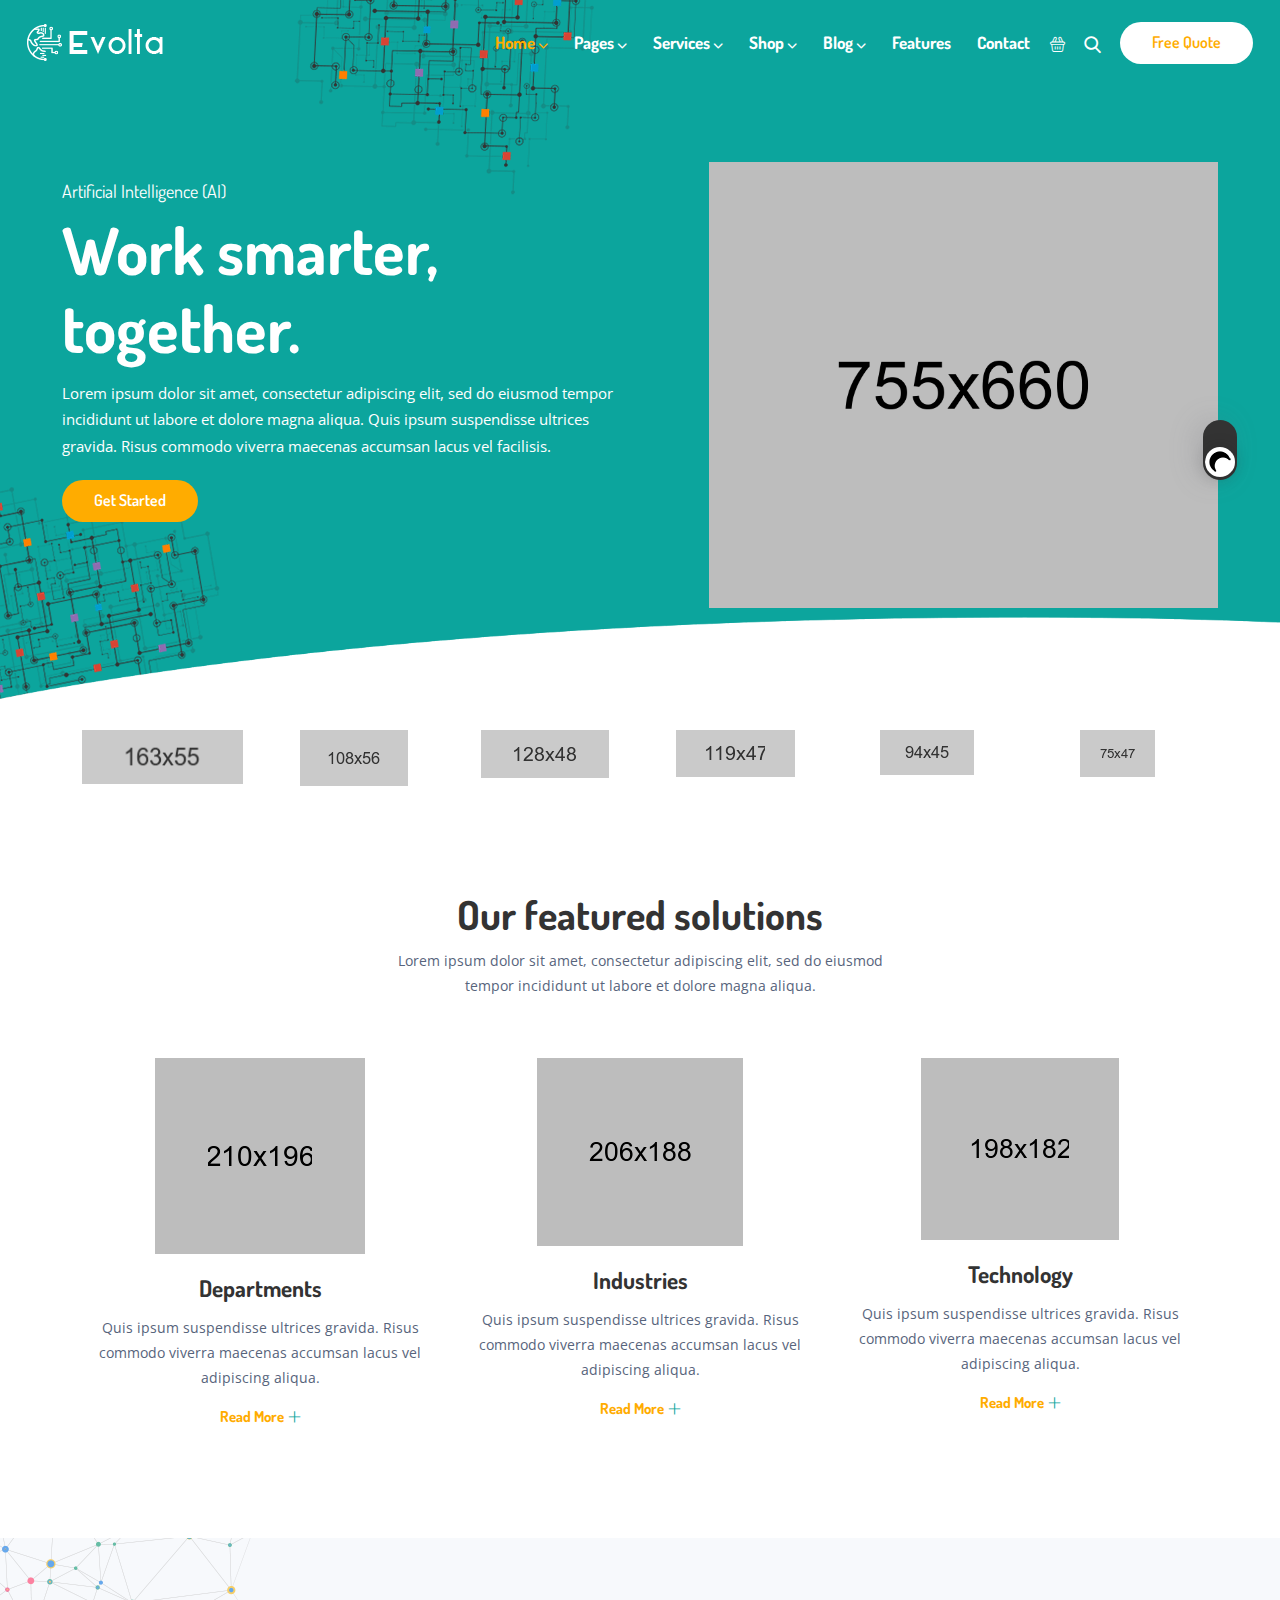
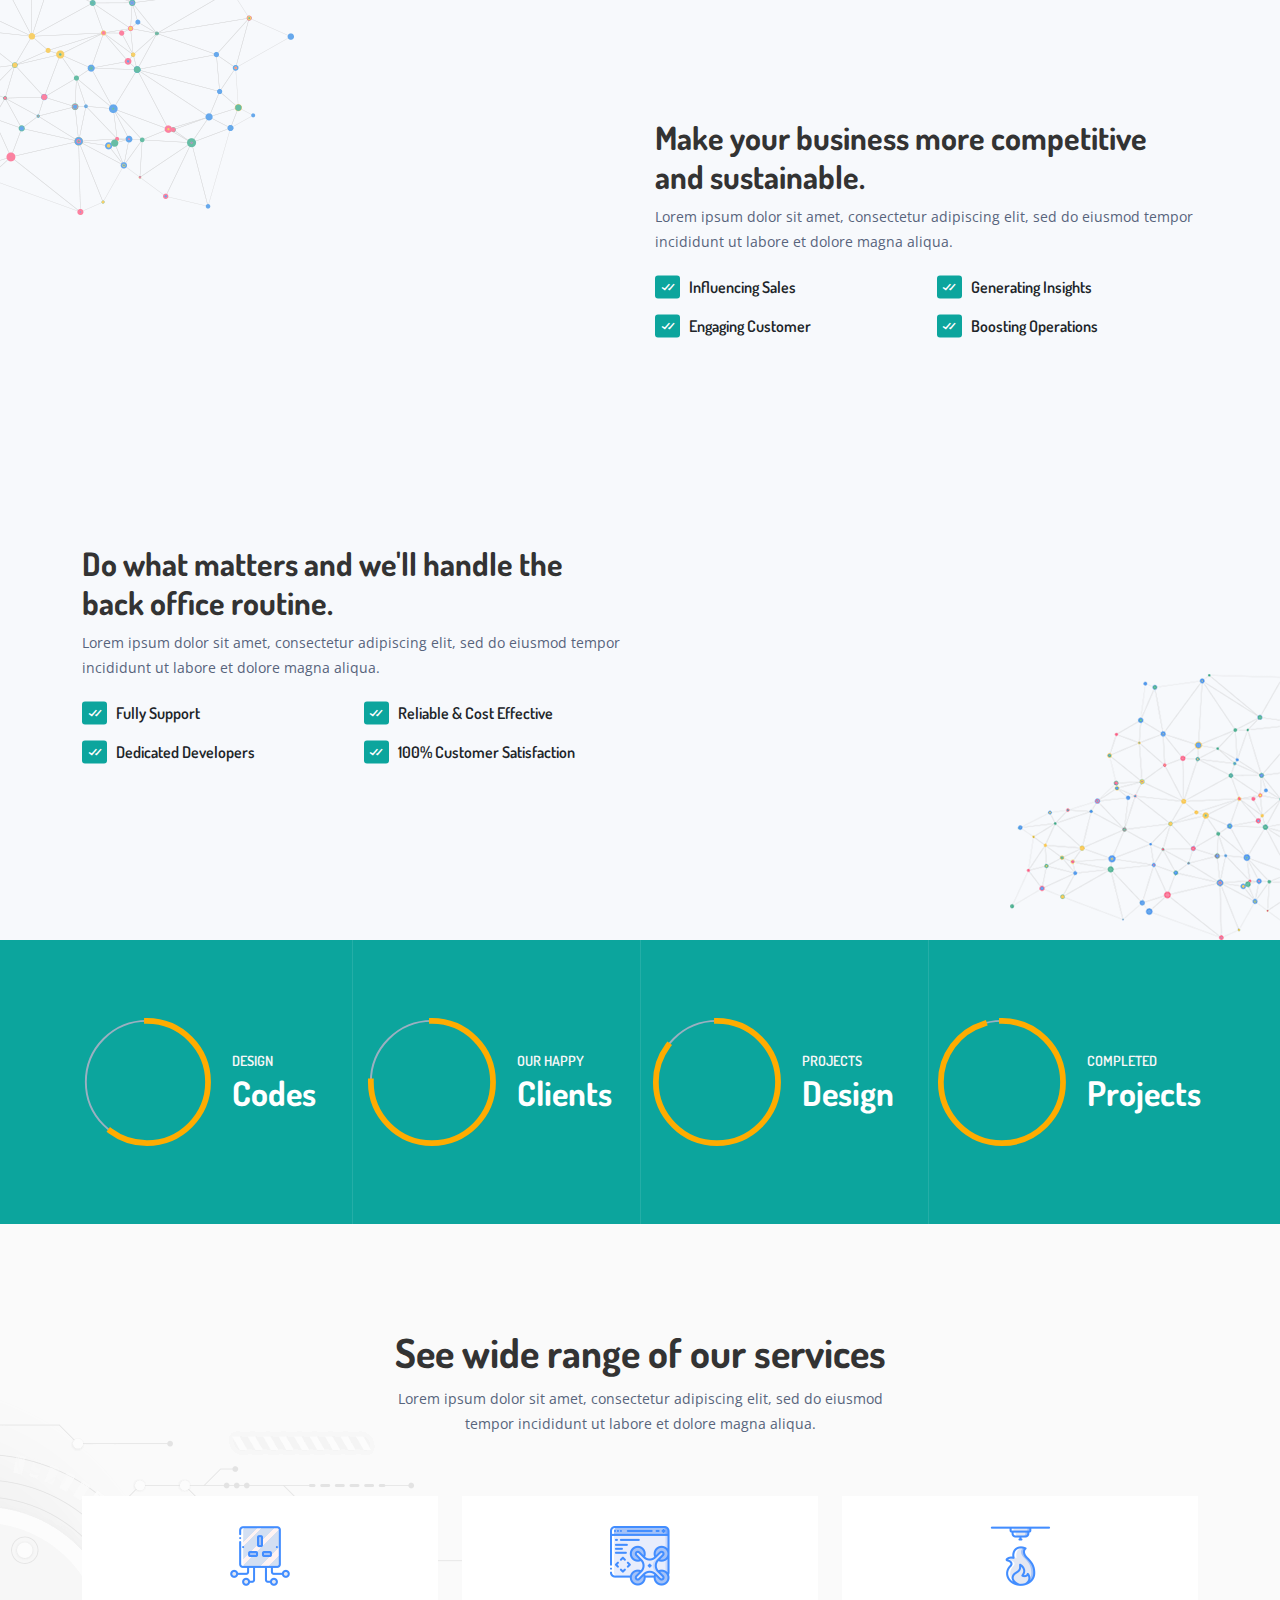
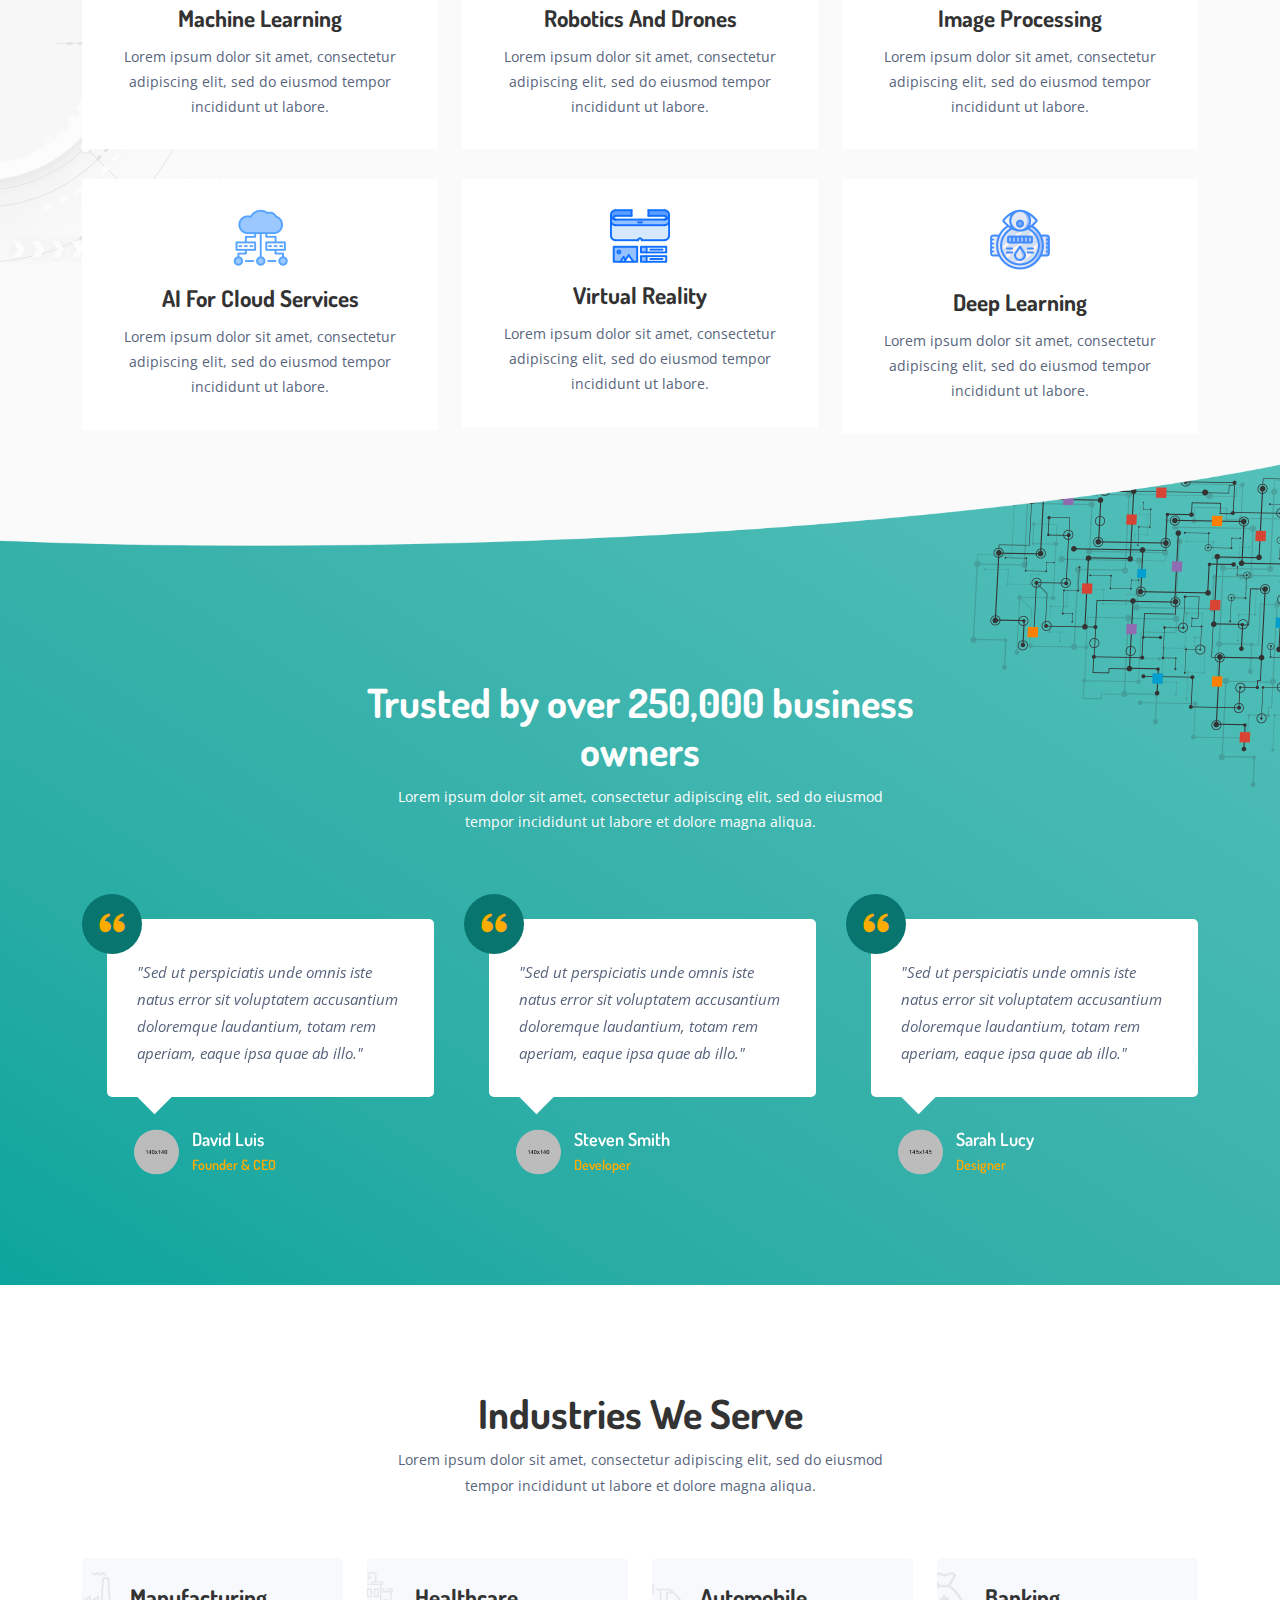
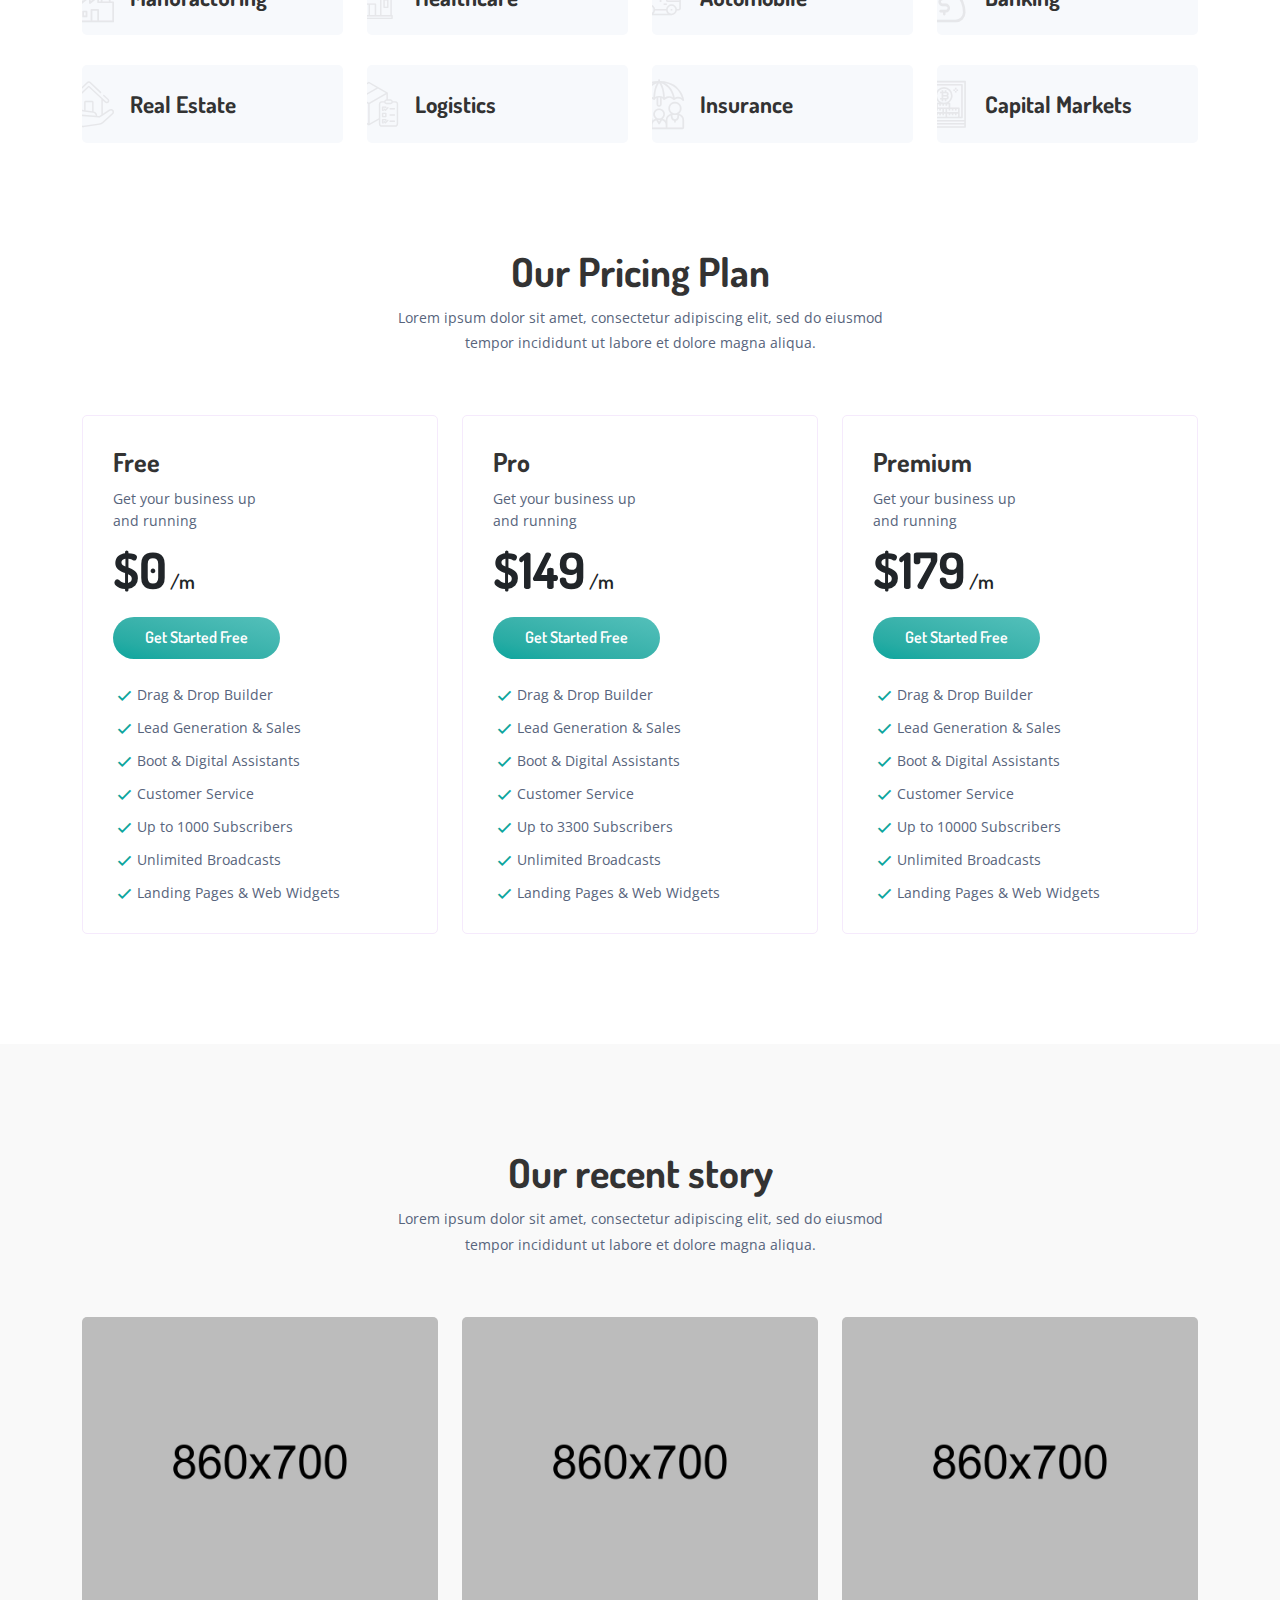
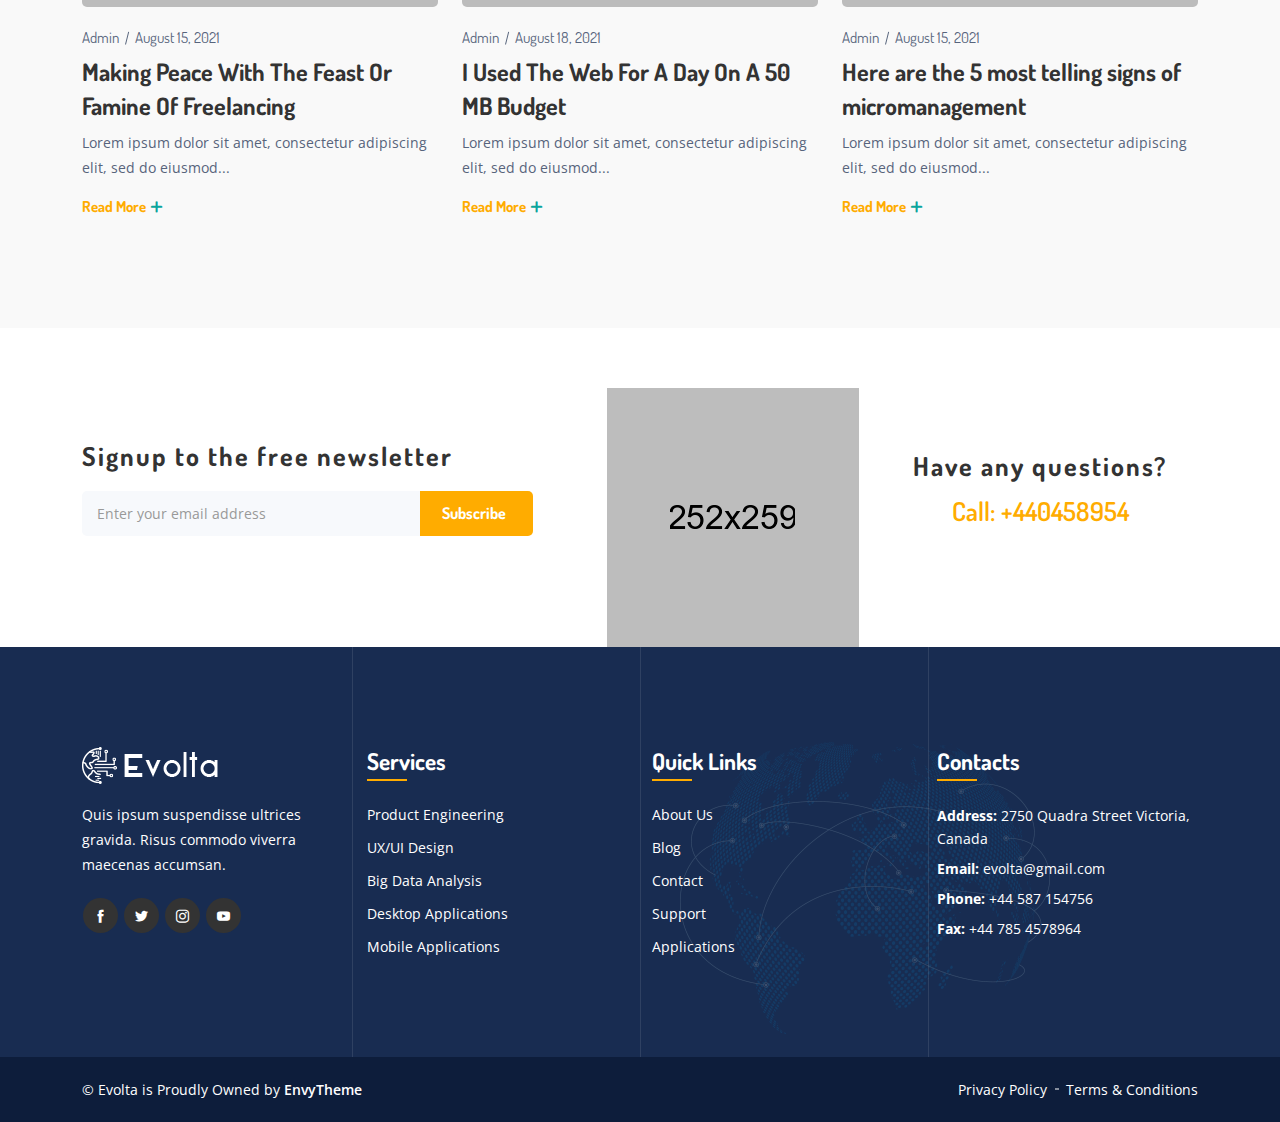
<file: ai-startups/index.html>
<!doctype html>
<html lang="zxx">
    <head>
        <!-- Required meta tags -->
        <meta charset="utf-8">
        <meta name="viewport" content="width=device-width, initial-scale=1, shrink-to-fit=no">

        <!-- Links of CSS files -->
        <link rel="stylesheet" href="assets/css/bootstrap.min.css">
        <link rel="stylesheet" href="assets/css/animate.min.css">
        <link rel="stylesheet" href="assets/css/fontawesome.min.css">
        <link rel="stylesheet" href="assets/css/boxicons.min.css">
        <link rel="stylesheet" href="assets/css/flaticon.css">
        <link rel="stylesheet" href="assets/css/owl.carousel.min.css">
        <link rel="stylesheet" href="assets/css/owl.theme.default.min.css">
        <link rel="stylesheet" href="assets/css/magnific-popup.min.css">
        <link rel="stylesheet" href="assets/css/nice-select.css">
        <link rel="stylesheet" href="assets/css/meanmenu.css">
        <link rel="stylesheet" href="assets/css/progresscircle.min.css">
        <link rel="stylesheet" href="assets/css/odometer.min.css">
        <link rel="stylesheet" href="assets/css/style.css">
        <link rel="stylesheet" href="assets/css/responsive.css">
        <link rel="stylesheet" href="assets/css/dark-style.css">

        <title>Evolta - Technology Services & Digital Business Startup Template Bundle</title>

        <link rel="icon" type="image/png" href="assets/img/favicon.png">
    </head>

    <body>

        <!-- Dark/Light Toggle -->
		<div class="dark-version">
            <label id="switch" class="switch">
                <input type="checkbox" onchange="toggleTheme()" id="slider">
                <span class="slider round"></span>
            </label>
        </div>

        <!-- Start Preloader Area -->
        <div class="preloader">
            <div class="spinner"></div>
        </div>
        <!-- End Preloader Area -->

        <!-- Start Navbar Area -->
        <div class="navbar-area">
            <div class="evolta-responsive-nav">
                <div class="container">
                    <div class="evolta-responsive-menu">
                        <div class="logo">
                            <a href="index.html">
                                <img src="assets/img/white-logo.png" alt="logo">
                            </a>
                        </div>
                    </div>
                </div>
            </div>

            <div class="evolta-nav">
                <div class="container-fluid">
                    <nav class="navbar navbar-expand-md navbar-light">
                        <a class="navbar-brand" href="index.html">
                            <img src="assets/img/white-logo.png" alt="logo">
                        </a>

                        <div class="collapse navbar-collapse mean-menu" id="navbarSupportedContent">
                            <ul class="navbar-nav">
                                <li class="nav-item"><a href="index.html" class="nav-link active">Home <i class="fas fa-chevron-down"></i></a>
                                    <ul class="dropdown-menu">
                                        <li class="nav-item"><a href="index.html" class="nav-link active">AI Startups</a></li>

                                        <li class="nav-item"><a href="index-2.html" class="nav-link">Artificial Intelligence</a></li>

                                        <li class="nav-item"><a href="index-3.html" class="nav-link">AI Solution</a></li>

                                        <li class="nav-item"><a href="index-4.html" class="nav-link">Computer Vision</a></li>

                                        <li class="nav-item"><a href="https://templates.envytheme.com/evolta/default/it-startups/index.html" class="nav-link" target="_blank">IT Startups</a></li>

                                        <li class="nav-item"><a href="https://templates.envytheme.com/evolta/default/big-data/index.html" class="nav-link" target="_blank">Big Data Startups</a></li>

                                        <li class="nav-item"><a href="https://templates.envytheme.com/evolta/default/chatbot-startups/index.html" class="nav-link" target="_blank">Chatbot Startups</a></li>
										
                                        <li class="nav-item"><a href="https://templates.envytheme.com/evolta/default/machine-learning-startups/index.html" class="nav-link" target="_blank">Machine Learning Startups</a></li>

                                        <li class="nav-item"><a href="https://templates.envytheme.com/evolta/default/it-startups/index-2.html" class="nav-link" target="_blank">IT Company</a></li>
                                    </ul>
                                </li>

                                <li class="nav-item"><a href="#" class="nav-link">Pages <i class="fas fa-chevron-down"></i></a>
                                    <ul class="dropdown-menu">
                                        <li class="nav-item"><a href="about.html" class="nav-link">About Us</a></li>

                                        <li class="nav-item"><a href="features.html" class="nav-link">Features</a></li>

                                        <li class="nav-item"><a href="team.html" class="nav-link">Team</a></li>

                                        <li class="nav-item"><a href="pricing.html" class="nav-link">Pricing</a></li>

                                        <li class="nav-item"><a href="#" class="nav-link">Shop</a>
                                            <ul class="dropdown-menu">
                                                <li class="nav-item"><a href="shop.html" class="nav-link">Shop</a></li>

                                                <li class="nav-item"><a href="single-product.html" class="nav-link">Single Products</a></li>

                                                <li class="nav-item"><a href="cart.html" class="nav-link">Cart</a></li>

                                                <li class="nav-item"><a href="checkout.html" class="nav-link">Checkout</a></li>
                                            </ul>
                                        </li>

                                        <li class="nav-item"><a href="#" class="nav-link">Blog</a>
                                            <ul class="dropdown-menu">
                                                <li class="nav-item"><a href="blog-1.html" class="nav-link">Blog Grid</a></li>

                                                <li class="nav-item"><a href="blog-2.html" class="nav-link">Blog Right Sidebar</a></li>

                                                <li class="nav-item"><a href="single-blog.html" class="nav-link">Blog Details</a></li>
                                            </ul>
                                        </li>

                                        <li class="nav-item"><a href="error-404.html" class="nav-link">404 Error</a></li>

                                        <li class="nav-item"><a href="coming-soon.html" class="nav-link">Coming Soon</a></li>

                                        <li class="nav-item"><a href="faq.html" class="nav-link">FAQ</a></li>
                                    </ul>
                                </li>

                                <li class="nav-item"><a href="#" class="nav-link">Services <i class="fas fa-chevron-down"></i></a>
                                    <ul class="dropdown-menu">
                                        <li class="nav-item"><a href="services-1.html" class="nav-link">Services Style 1</a></li>

                                        <li class="nav-item"><a href="services-2.html" class="nav-link">Services Style 2</a></li>

                                        <li class="nav-item"><a href="single-services.html" class="nav-link">Services Details</a></li>
                                    </ul>
                                </li>

                                <li class="nav-item"><a href="#" class="nav-link">Shop <i class="fas fa-chevron-down"></i></a>
                                    <ul class="dropdown-menu">
                                        <li class="nav-item"><a href="shop.html" class="nav-link">Shop</a></li>

                                        <li class="nav-item"><a href="single-product.html" class="nav-link">Single Products</a></li>

                                        <li class="nav-item"><a href="cart.html" class="nav-link">Cart</a></li>

                                        <li class="nav-item"><a href="checkout.html" class="nav-link">Checkout</a></li>
                                    </ul>
                                </li>

                                <li class="nav-item"><a href="#" class="nav-link">Blog <i class="fas fa-chevron-down"></i></a>
                                    <ul class="dropdown-menu">
                                        <li class="nav-item"><a href="blog-1.html" class="nav-link">Blog Grid</a></li>

                                        <li class="nav-item"><a href="blog-2.html" class="nav-link">Blog Right Sidebar</a></li>

                                        <li class="nav-item"><a href="single-blog.html" class="nav-link">Blog Details</a></li>
                                    </ul>
                                </li>

                                <li class="nav-item"><a href="features.html" class="nav-link">Features</a></li>

                                <li class="nav-item"><a href="contact.html" class="nav-link">Contact</a></li>
                            </ul>

                            <div class="others-options">
                                <a href="cart.html" class="cart-btn"><i class="flaticon-shopping-basket"></i></a>

                                <div class="option-item"><i class="search-btn flaticon-search"></i>
                                    <i class="close-btn fas fa-times"></i>
                                    
                                    <div class="search-overlay search-popup">
                                        <div class='search-box'>
                                            <form class="search-form">
                                                <input class="search-input" name="search" placeholder="Search" type="text">

                                                <button class="search-button" type="submit"><i class="fas fa-search"></i></button>
                                            </form>
                                        </div>
                                    </div>
                                </div>

                                <a href="contact.html" class="btn btn-primary">Free Quote</a>
                            </div>
                        </div>
                    </nav>
                </div>
            </div>
        </div>
        <!-- End Navbar Area -->

        <!-- Start Main Banner Area -->
        <div class="main-banner">
            <div class="d-table">
                <div class="d-table-cell">
                    <div class="container-fluid">
                        <div class="row align-items-center">
                            <div class="col-lg-6 col-md-12">
                                <div class="main-banner-content">
                                    <span>Artificial Intelligence (AI)</span>
                                    <h1>Work smarter, together.</h1>
                                    <p>Lorem ipsum dolor sit amet, consectetur adipiscing elit, sed do eiusmod tempor incididunt ut labore et dolore magna aliqua. Quis ipsum suspendisse ultrices gravida. Risus commodo viverra maecenas accumsan lacus vel facilisis.</p>

                                    <a href="#" class="btn btn-primary">Get Started</a>
                                </div>
                            </div>

                            <div class="col-lg-6 col-md-12">
                                <div class="main-banner-image">
                                    <img src="assets/img/banner-img1.png" alt="image">
                                </div>
                            </div>
                        </div>
                    </div>
                </div>
            </div>

            <div class="banner-shape"><img src="assets/img/white-shape.png" alt="image"></div>
            <div class="shape1"><img src="assets/img/shape/2.png" alt="image"></div>
            <div class="shape2"><img src="assets/img/shape/3.png" alt="image"></div>
        </div>
        <!-- End Main Banner Area -->

        <!-- Start Partner Area -->
        <div class="partner-area">
            <div class="container">
                <div class="partner-slides owl-carousel owl-theme">
                    <div class="single-partner-item">
                        <a href="#"><img src="assets/img/partner/1.png" alt="image"></a>
                    </div>

                    <div class="single-partner-item">
                        <a href="#"><img src="assets/img/partner/2.png" alt="image"></a>
                    </div>

                    <div class="single-partner-item">
                        <a href="#"><img src="assets/img/partner/3.png" alt="image"></a>
                    </div>

                    <div class="single-partner-item">
                        <a href="#"><img src="assets/img/partner/4.png" alt="image"></a>
                    </div>

                    <div class="single-partner-item">
                        <a href="#"><img src="assets/img/partner/5.png" alt="image"></a>
                    </div>

                    <div class="single-partner-item">
                        <a href="#"><img src="assets/img/partner/6.png" alt="image"></a>
                    </div>
                </div>
            </div>
        </div>
        <!-- End Partner Area -->

        <!-- Start Featured Solutions Area -->
        <section class="featured-solutions-area ptb-110">
            <div class="container">
                <div class="section-title">
                    <h2>Our featured solutions</h2>
                    <p>Lorem ipsum dolor sit amet, consectetur adipiscing elit, sed do eiusmod tempor incididunt ut labore et dolore magna aliqua.</p>
                </div>

                <div class="row">
                    <div class="col-lg-4 col-md-6 col-sm-6">
                        <div class="single-featured-solutions">
                            <img src="assets/img/solutions/1.png" alt="image">

                            <h3>Departments</h3>
                            <p>Quis ipsum suspendisse ultrices gravida. Risus commodo viverra maecenas accumsan lacus vel adipiscing aliqua.</p>
                            <a href="#" class="read-more-btn">Read More <i class="flaticon-add"></i></a>
                        </div>
                    </div>

                    <div class="col-lg-4 col-md-6 col-sm-6">
                        <div class="single-featured-solutions">
                            <img src="assets/img/solutions/2.png" alt="image">

                            <h3>Industries</h3>
                            <p>Quis ipsum suspendisse ultrices gravida. Risus commodo viverra maecenas accumsan lacus vel adipiscing aliqua.</p>
                            <a href="#" class="read-more-btn">Read More <i class="flaticon-add"></i></a>
                        </div>
                    </div>

                    <div class="col-lg-4 col-md-6 col-sm-6 offset-lg-0 offset-md-3 offset-sm-3">
                        <div class="single-featured-solutions">
                            <img src="assets/img/solutions/3.png" alt="image">

                            <h3>Technology</h3>
                            <p>Quis ipsum suspendisse ultrices gravida. Risus commodo viverra maecenas accumsan lacus vel adipiscing aliqua.</p>
                            <a href="#" class="read-more-btn">Read More <i class="flaticon-add"></i></a>
                        </div>
                    </div>
                </div>
            </div>
        </section>
        <!-- End Featured Solutions Area -->

        <!-- Start Features Area -->
        <section class="features-area ptb-110 bg-f7f9fc">
            <div class="container">
                <div class="overview-box">
                    <div class="image wow animate__animated animate__zoomIn" data-wow-delay="1s">
                        <img src="assets/img/1.png" alt="image">
                    </div>

                    <div class="content">
                        <h3>Make your business more competitive and sustainable.</h3>
                        <p>Lorem ipsum dolor sit amet, consectetur adipiscing elit, sed do eiusmod tempor incididunt ut labore et dolore magna aliqua.</p>

                        <ul class="features-list">
                            <li><span><i class='bx bx-check-double'></i> Influencing Sales</span></li>
                            <li><span><i class='bx bx-check-double'></i> Generating Insights</span></li>
                            <li><span><i class='bx bx-check-double'></i> Engaging Customer</span></li>
                            <li><span><i class='bx bx-check-double'></i> Boosting Operations</span></li>
                        </ul>
                    </div>
                </div>

                <div class="overview-box">
                    <div class="content">
                        <h3>Do what matters and we'll handle the back office routine.</h3>
                        <p>Lorem ipsum dolor sit amet, consectetur adipiscing elit, sed do eiusmod tempor incididunt ut labore et dolore magna aliqua.</p>

                        <ul class="features-list">
                            <li><span><i class='bx bx-check-double'></i> Fully Support</span></li>
                            <li><span><i class='bx bx-check-double'></i> Reliable & Cost Effective</span></li>
                            <li><span><i class='bx bx-check-double'></i> Dedicated Developers</span></li>
                            <li><span><i class='bx bx-check-double'></i> 100% Customer Satisfaction</span></li>
                        </ul>
                    </div>

                    <div class="image wow animate__animated animate__zoomIn" data-wow-delay="1s">
                        <img src="assets/img/2.png" alt="image">
                    </div>
                </div>
            </div>

            <div class="rectangle-shape1"><img src="assets/img/rectangle-shape1.png" alt="image"></div>
            <div class="rectangle-shape2"><img src="assets/img/rectangle-shape2.png" alt="image"></div>
        </section>
        <!-- End Features Area -->

        <!-- Start FunFacts Area -->
        <section class="funfacts-area ptb-110">
            <div class="container">
                <div class="row">
                    <div class="col-lg-3 col-md-3 col-6 col-sm-3">
                        <div class="single-funfacts">
                            <div class="circlechart" data-percentage="60"></div>
                            <span>Design</span>
                            <h3>Codes</h3>
                        </div>
                    </div>

                    <div class="col-lg-3 col-md-3 col-6 col-sm-3">
                        <div class="single-funfacts">
                            <div class="circlechart" data-percentage="75"></div>
                            <span>Our happy</span>
                            <h3>Clients</h3>
                        </div>
                    </div>

                    <div class="col-lg-3 col-md-3 col-6 col-sm-3">
                        <div class="single-funfacts">
                            <div class="circlechart" data-percentage="85"></div>
                            <span>Projects</span>
                            <h3>Design</h3>
                        </div>
                    </div>

                    <div class="col-lg-3 col-md-3 col-6 col-sm-3">
                        <div class="single-funfacts">
                            <div class="circlechart" data-percentage="95"></div>
                            <span>Completed</span>
                            <h3>Projects</h3>
                        </div>
                    </div>
                </div>
            </div>

            <div class="lines">
                <div class="line"></div>
                <div class="line"></div>
                <div class="line"></div>
            </div>
        </section>
        <!-- End FunFacts Area -->

        <!-- Start Services Area -->
        <section class="services-area ptb-110 bg-fafafa pb-0">
            <div class="container">
                <div class="section-title">
                    <h2>See wide range of our services</h2>
                    <p>Lorem ipsum dolor sit amet, consectetur adipiscing elit, sed do eiusmod tempor incididunt ut labore et dolore magna aliqua.</p>
                </div>

                <div class="row">
                    <div class="col-lg-4 col-md-6 col-sm-6">
                        <div class="single-services-box">
                            <div class="icon">
                                <img src="assets/img/services/plug.png" alt="image">
                            </div>
                            <h3><a href="#">Machine Learning</a></h3>
                            <p>Lorem ipsum dolor sit amet, consectetur adipiscing elit, sed do eiusmod tempor incididunt ut labore.</p>
                        </div>
                    </div>

                    <div class="col-lg-4 col-md-6 col-sm-6">
                        <div class="single-services-box">
                            <div class="icon">
                                <img src="assets/img/services/drone.png" alt="image">
                            </div>
                            <h3><a href="#">Robotics And Drones</a></h3>
                            <p>Lorem ipsum dolor sit amet, consectetur adipiscing elit, sed do eiusmod tempor incididunt ut labore.</p>
                        </div>
                    </div>

                    <div class="col-lg-4 col-md-6 col-sm-6">
                        <div class="single-services-box">
                            <div class="icon">
                                <img src="assets/img/services/sensor.png" alt="image">
                            </div>
                            <h3><a href="#">Image Processing</a></h3>
                            <p>Lorem ipsum dolor sit amet, consectetur adipiscing elit, sed do eiusmod tempor incididunt ut labore.</p>
                        </div>
                    </div>

                    <div class="col-lg-4 col-md-6 col-sm-6">
                        <div class="single-services-box">
                            <div class="icon">
                                <img src="assets/img/services/database.png" alt="image">
                            </div>
                            <h3><a href="#">AI For Cloud Services</a></h3>
                            <p>Lorem ipsum dolor sit amet, consectetur adipiscing elit, sed do eiusmod tempor incididunt ut labore.</p>
                        </div>
                    </div>

                    <div class="col-lg-4 col-md-6 col-sm-6">
                        <div class="single-services-box">
                            <div class="icon">
                                <img src="assets/img/services/augmented-reality.png" alt="image">
                            </div>
                            <h3><a href="#">Virtual Reality</a></h3>
                            <p>Lorem ipsum dolor sit amet, consectetur adipiscing elit, sed do eiusmod tempor incididunt ut labore.</p>
                        </div>
                    </div>

                    <div class="col-lg-4 col-md-6 col-sm-6">
                        <div class="single-services-box">
                            <div class="icon">
                                <img src="assets/img/services/deep.png" alt="image">
                            </div>
                            <h3><a href="#">Deep Learning</a></h3>
                            <p>Lorem ipsum dolor sit amet, consectetur adipiscing elit, sed do eiusmod tempor incididunt ut labore.</p>
                        </div>
                    </div>
                </div>
            </div>

            <div class="services-shape"><img src="assets/img/services-shape.png" alt="image"></div>
        </section>
        <!-- End Services Area -->

        <!-- Start Feedback Area -->
        <section class="feedback-area">
            <div class="container">
                <div class="section-title">
                    <h2>Trusted by over 250,000 business owners</h2>
                    <p>Lorem ipsum dolor sit amet, consectetur adipiscing elit, sed do eiusmod tempor incididunt ut labore et dolore magna aliqua.</p>
                </div>

                <div class="row">
                    <div class="feedback-slides owl-carousel owl-theme">
                        <div class="single-feedback-item">
                            <div class="feedback-desc">
                                <p>Sed ut perspiciatis unde omnis iste natus error sit voluptatem accusantium doloremque laudantium, totam rem aperiam, eaque ipsa quae ab illo.</p>
                            </div>

                            <div class="client-info">
                                <img src="assets/img/author1.jpg" alt="image">
                                <h3>David Luis</h3>
                                <span>Founder & CEO</span>
                            </div>
                        </div>

                        <div class="single-feedback-item">
                            <div class="feedback-desc">
                                <p>Sed ut perspiciatis unde omnis iste natus error sit voluptatem accusantium doloremque laudantium, totam rem aperiam, eaque ipsa quae ab illo.</p>
                            </div>

                            <div class="client-info">
                                <img src="assets/img/author2.jpg" alt="image">
                                <h3>Steven Smith</h3>
                                <span>Developer</span>
                            </div>
                        </div>

                        <div class="single-feedback-item">
                            <div class="feedback-desc">
                                <p>Sed ut perspiciatis unde omnis iste natus error sit voluptatem accusantium doloremque laudantium, totam rem aperiam, eaque ipsa quae ab illo.</p>
                            </div>

                            <div class="client-info">
                                <img src="assets/img/author3.jpg" alt="image">
                                <h3>Sarah Lucy</h3>
                                <span>Designer</span>
                            </div>
                        </div>

                        <div class="single-feedback-item">
                            <div class="feedback-desc">
                                <p>Sed ut perspiciatis unde omnis iste natus error sit voluptatem accusantium doloremque laudantium, totam rem aperiam, eaque ipsa quae ab illo.</p>
                            </div>

                            <div class="client-info">
                                <img src="assets/img/author4.jpg" alt="image">
                                <h3>James Anderson</h3>
                                <span>Manager</span>
                            </div>
                        </div>
                    </div>
                </div>
            </div>

            <div class="feedback-shape"><img src="assets/img/white-shape2.png" alt="image"></div>
            <div class="shape-rectangle"><img src="assets/img/shape/1.png" alt="image"></div>
        </section>
        <!-- End Feedback Area -->

        <!-- Start Serve Area -->
        <section class="serve-area ptb-110">
            <div class="container">
                <div class="section-title">
                    <h2>Industries We Serve</h2>
                    <p>Lorem ipsum dolor sit amet, consectetur adipiscing elit, sed do eiusmod tempor incididunt ut labore et dolore magna aliqua.</p>
                </div>

                <div class="row">
                    <div class="col-lg-3 col-md-4 col-sm-6">
                        <div class="single-serve-box">
                            <i class="flaticon-factory"></i>
                            <h3>Manufacturing</h3>
                            <a href="#"></a>
                        </div>
                    </div>

                    <div class="col-lg-3 col-md-4 col-sm-6">
                        <div class="single-serve-box">
                            <i class="flaticon-hospital"></i>
                            <h3>Healthcare</h3>
                            <a href="#"></a>
                        </div>
                    </div>

                    <div class="col-lg-3 col-md-4 col-sm-6">
                        <div class="single-serve-box">
                            <i class="flaticon-tracking"></i>
                            <h3>Automobile</h3>
                            <a href="#"></a>
                        </div>
                    </div>

                    <div class="col-lg-3 col-md-4 col-sm-6">
                        <div class="single-serve-box">
                            <i class="flaticon-money-bag"></i>
                            <h3>Banking</h3>
                            <a href="#"></a>
                        </div>
                    </div>

                    <div class="col-lg-3 col-md-4 col-sm-6">
                        <div class="single-serve-box">
                            <i class="flaticon-house"></i>
                            <h3>Real Estate</h3>
                            <a href="#"></a>
                        </div>
                    </div>

                    <div class="col-lg-3 col-md-4 col-sm-6">
                        <div class="single-serve-box">
                            <i class="flaticon-box"></i>
                            <h3>Logistics</h3>
                            <a href="#"></a>
                        </div>
                    </div>

                    <div class="col-lg-3 col-md-4 col-sm-6">
                        <div class="single-serve-box">
                            <i class="flaticon-insurance"></i>
                            <h3>Insurance</h3>
                            <a href="#"></a>
                        </div>
                    </div>

                    <div class="col-lg-3 col-md-4 col-sm-6">
                        <div class="single-serve-box">
                            <i class="flaticon-bitcoin"></i>
                            <h3>Capital Markets</h3>
                            <a href="#"></a>
                        </div>
                    </div>
                </div>
            </div>
        </section>
        <!-- End Serve Area -->

        <!-- Start Pricing Area -->
        <section class="pricing-area ptb-110 pt-0">
            <div class="container">
                <div class="section-title">
                    <h2>Our Pricing Plan</h2>
                    <p>Lorem ipsum dolor sit amet, consectetur adipiscing elit, sed do eiusmod tempor incididunt ut labore et dolore magna aliqua.</p>
                </div>

                <div class="row">
                    <div class="col-lg-4 col-md-6 col-sm-6">
                        <div class="single-pricing-box">
                            <div class="pricing-header">
                                <h3>Free</h3>
                                <p>Get your business up <br>and running</p>
                            </div>

                            <div class="price">
                                $0 <span>/m</span>
                            </div>

                            <div class="buy-btn">
                                <a href="#" class="btn btn-primary">Get Started Free</a>
                            </div>

                            <ul class="pricing-features">
                                <li><i class='bx bx-check'></i> Drag & Drop Builder</li>
                                <li><i class='bx bx-check'></i> Lead Generation & Sales</li>
                                <li><i class='bx bx-check'></i> Boot & Digital Assistants</li>
                                <li><i class='bx bx-check'></i> Customer Service</li>
                                <li><i class='bx bx-check'></i> Up to 1000 Subscribers</li>
                                <li><i class='bx bx-check'></i> Unlimited Broadcasts</li>
                                <li><i class='bx bx-check'></i> Landing Pages & Web Widgets</li>
                            </ul>
                        </div>
                    </div>

                    <div class="col-lg-4 col-md-6 col-sm-6">
                        <div class="single-pricing-box">
                            <div class="pricing-header">
                                <h3>Pro</h3>
                                <p>Get your business up <br>and running</p>
                            </div>

                            <div class="price">
                                $149 <span>/m</span>
                            </div>

                            <div class="buy-btn">
                                <a href="#" class="btn btn-primary">Get Started Free</a>
                            </div>

                            <ul class="pricing-features">
                                <li><i class='bx bx-check'></i> Drag & Drop Builder</li>
                                <li><i class='bx bx-check'></i> Lead Generation & Sales</li>
                                <li><i class='bx bx-check'></i> Boot & Digital Assistants</li>
                                <li><i class='bx bx-check'></i> Customer Service</li>
                                <li><i class='bx bx-check'></i> Up to 3300 Subscribers</li>
                                <li><i class='bx bx-check'></i> Unlimited Broadcasts</li>
                                <li><i class='bx bx-check'></i> Landing Pages & Web Widgets</li>
                            </ul>
                        </div>
                    </div>

                    <div class="col-lg-4 col-md-6 col-sm-6 offset-lg-0 offset-md-3 offset-sm-3">
                        <div class="single-pricing-box">
                            <div class="pricing-header">
                                <h3>Premium</h3>
                                <p>Get your business up <br>and running</p>
                            </div>

                            <div class="price">
                                $179 <span>/m</span>
                            </div>

                            <div class="buy-btn">
                                <a href="#" class="btn btn-primary">Get Started Free</a>
                            </div>

                            <ul class="pricing-features">
                                <li><i class='bx bx-check'></i> Drag & Drop Builder</li>
                                <li><i class='bx bx-check'></i> Lead Generation & Sales</li>
                                <li><i class='bx bx-check'></i> Boot & Digital Assistants</li>
                                <li><i class='bx bx-check'></i> Customer Service</li>
                                <li><i class='bx bx-check'></i> Up to 10000 Subscribers</li>
                                <li><i class='bx bx-check'></i> Unlimited Broadcasts</li>
                                <li><i class='bx bx-check'></i> Landing Pages & Web Widgets</li>
                            </ul>
                        </div>
                    </div>
                </div>
            </div>
        </section>
        <!-- End Pricing Area -->

        <!-- Start Blog Area -->
        <section class="blog-area ptb-110 bg-f9f9f9">
            <div class="container">
                <div class="section-title">
                    <h2>Our recent story</h2>
                    <p>Lorem ipsum dolor sit amet, consectetur adipiscing elit, sed do eiusmod tempor incididunt ut labore et dolore magna aliqua.</p>
                </div>

                <div class="row">
                    <div class="col-lg-4 col-md-6">
                        <div class="single-blog-post">
                            <div class="entry-thumbnail">
                                <a href="#"><img src="assets/img/blog/1.jpg" alt="image"></a>
                            </div>

                            <div class="entry-post-content">
                                <div class="entry-meta">
                                    <ul>
                                        <li><a href="#">Admin</a></li>
                                        <li>August 15, 2021</li>
                                    </ul>
                                </div>

                                <h3><a href="#">Making Peace With The Feast Or Famine Of Freelancing</a></h3>
                                <p>Lorem ipsum dolor sit amet, consectetur adipiscing elit, sed do eiusmod...</p>
                                <a href="#" class="read-more-btn">Read More <i class="flaticon-add-1"></i></a>
                            </div>
                        </div>
                    </div>

                    <div class="col-lg-4 col-md-6">
                        <div class="single-blog-post">
                            <div class="entry-thumbnail">
                                <a href="#"><img src="assets/img/blog/2.jpg" alt="image"></a>
                            </div>

                            <div class="entry-post-content">
                                <div class="entry-meta">
                                    <ul>
                                        <li><a href="#">Admin</a></li>
                                        <li>August 18, 2021</li>
                                    </ul>
                                </div>

                                <h3><a href="#">I Used The Web For A Day On A 50 MB Budget</a></h3>
                                <p>Lorem ipsum dolor sit amet, consectetur adipiscing elit, sed do eiusmod...</p>
                                <a href="#" class="read-more-btn">Read More <i class="flaticon-add-1"></i></a>
                            </div>
                        </div>
                    </div>

                    <div class="col-lg-4 col-md-6 offset-lg-0 offset-md-3">
                        <div class="single-blog-post">
                            <div class="entry-thumbnail">
                                <a href="#"><img src="assets/img/blog/3.jpg" alt="image"></a>
                            </div>

                            <div class="entry-post-content">
                                <div class="entry-meta">
                                    <ul>
                                        <li><a href="#">Admin</a></li>
                                        <li>August 15, 2021</li>
                                    </ul>
                                </div>

                                <h3><a href="#">Here are the 5 most telling signs of micromanagement</a></h3>
                                <p>Lorem ipsum dolor sit amet, consectetur adipiscing elit, sed do eiusmod...</p>
                                <a href="#" class="read-more-btn">Read More <i class="flaticon-add-1"></i></a>
                            </div>
                        </div>
                    </div>
                </div>
            </div>
        </section>
        <!-- End Blog Area -->

        <!-- Start Subscribe Area -->
        <section class="subscribe-area">
            <div class="container">
                <div class="row align-items-center">
                    <div class="col-lg-5 col-md-12">
                        <div class="newsletter-content">
                            <h2>Signup to the free newsletter</h2>

                            <form class="newsletter-form" data-toggle="validator">
                                <input type="email" class="input-newsletter" placeholder="Enter your email address" name="EMAIL" required autocomplete="off">
                                <button type="submit">Subscribe <i class="flaticon-paper-plane"></i></button>
                                <div id="validator-newsletter" class="form-result"></div>
                            </form>
                        </div>
                    </div>

                    <div class="col-lg-7 col-md-12">
                        <div class="subscribe-contact-info">
                            <img src="assets/img/woman.png" alt="image">

                            <div class="content">
                                <h2>Have any questions?</h2>
                                <span>Call: <a href="tel:+440458954">+440458954</a></span>
                            </div>
                        </div>
                    </div>
                </div>
            </div>
        </section>
        <!-- End Subscribe Area -->

        <!-- Start Footer Area -->
        <footer class="footer-area">
            <div class="container">
                <div class="row">
                    <div class="col-lg-3 col-md-6 col-sm-6">
                        <div class="single-footer-widget">
                            <div class="logo">
                                <a href="#"><img src="assets/img/white-logo.png" alt="image"></a>
                                <p>Quis ipsum suspendisse ultrices gravida. Risus commodo viverra maecenas accumsan.</p>
                            </div>

                            <ul class="social">
                                <li><a href="#" target="_blank"><i class="flaticon-facebook-letter-logo"></i></a></li>
                                <li><a href="#" target="_blank"><i class="flaticon-twitter-black-shape"></i></a></li>
                                <li><a href="#" target="_blank"><i class="flaticon-instagram-logo"></i></a></li>
                                <li><a href="#" target="_blank"><i class="flaticon-youtube"></i></a></li>
                            </ul>
                        </div>
                    </div>

                    <div class="col-lg-3 col-md-6 col-sm-6">
                        <div class="single-footer-widget">
                            <h3>Services</h3>

                            <ul class="footer-services-list">
                                <li><a href="#">Product Engineering</a></li>
                                <li><a href="#">UX/UI Design</a></li>
                                <li><a href="#">Big Data Analysis</a></li>
                                <li><a href="#">Desktop Applications</a></li>
                                <li><a href="#">Mobile Applications</a></li>
                            </ul>
                        </div>
                    </div>

                    <div class="col-lg-3 col-md-6 col-sm-6">
                        <div class="single-footer-widget">
                            <h3>Quick Links</h3>

                            <ul class="quick-links-list">
                                <li><a href="#">About Us</a></li>
                                <li><a href="#">Blog</a></li>
                                <li><a href="#">Contact</a></li>
                                <li><a href="#">Support</a></li>
                                <li><a href="#">Applications</a></li>
                            </ul>
                        </div>
                    </div>

                    <div class="col-lg-3 col-md-6 col-sm-6">
                        <div class="single-footer-widget">
                            <h3>Contacts</h3>

                            <ul class="footer-contact-list">
                                <li><span>Address:</span> 2750 Quadra Street Victoria, Canada</li>
                                <li><span>Email:</span> <a href="#">evolta@gmail.com</a></li>
                                <li><span>Phone:</span> <a href="#">+44 587 154756</a></li>
                                <li><span>Fax:</span> <a href="#">+44 785 4578964</a></li>
                            </ul>
                        </div>
                    </div>
                </div>
            </div>

            <div class="copyright-area">
                <div class="container">
                    <div class="row align-items-center">
                        <div class="col-lg-6 col-md-6 col-sm-6">
                            <p>© Evolta is Proudly Owned by <a href="https://envytheme.com/" target="_blank">EnvyTheme</a></p>
                        </div>

                        <div class="col-lg-6 col-md-6 col-sm-6">
                            <ul>
                                <li><a href="#">Privacy Policy</a></li>
                                <li><a href="#">Terms & Conditions</a></li>
                            </ul>
                        </div>
                    </div>
                </div>
            </div>

            <div class="circle-map"><img src="assets/img/circle-map.png" alt="image"></div>
            <div class="lines">
                <div class="line"></div>
                <div class="line"></div>
                <div class="line"></div>
            </div>
        </footer>
        <!-- End Footer Area -->
        
        <div class="go-top"><i class="fas fa-arrow-up"></i><i class="fas fa-arrow-up"></i></div>
        
        <!-- Links of JS files -->
        <script src="assets/js/jquery.min.js"></script>
        <script src="assets/js/bootstrap.bundle.min.js"></script>
        <script src="assets/js/owl.carousel.min.js"></script>
        <script src="assets/js/jquery.magnific-popup.min.js"></script>
        <script src="assets/js/jquery.nice-select.min.js"></script>
        <script src="assets/js/jquery.meanmenu.js"></script>
        <script src="assets/js/progresscircle.min.js"></script>
        <script src="assets/js/wow.min.js"></script>
        <script src="assets/js/jquery.appear.min.js"></script>
        <script src="assets/js/odometer.min.js"></script>
        <script src="assets/js/jquery.ajaxchimp.min.js"></script>
        <script src="assets/js/form-validator.min.js"></script>
        <script src="assets/js/contact-form-script.js"></script>
        <script src="assets/js/main.js"></script>
    </body>
</html>
</file>
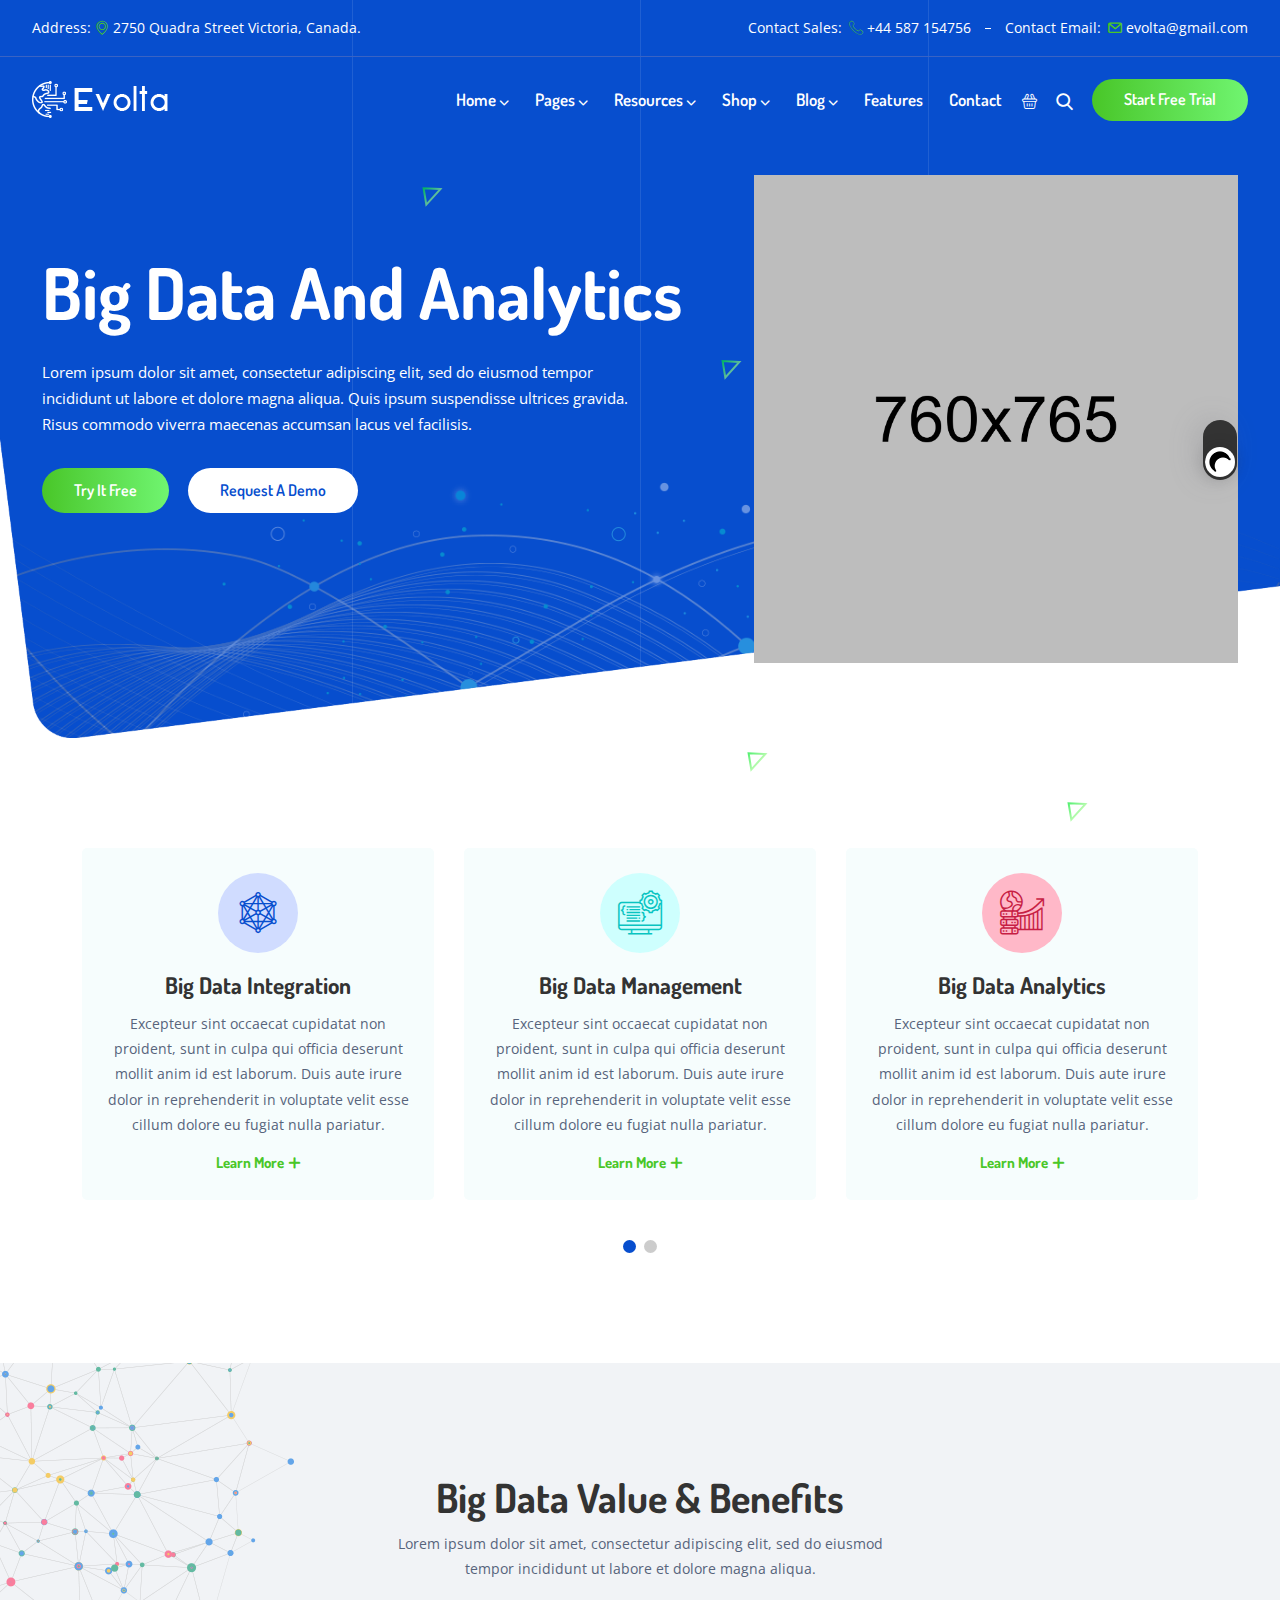
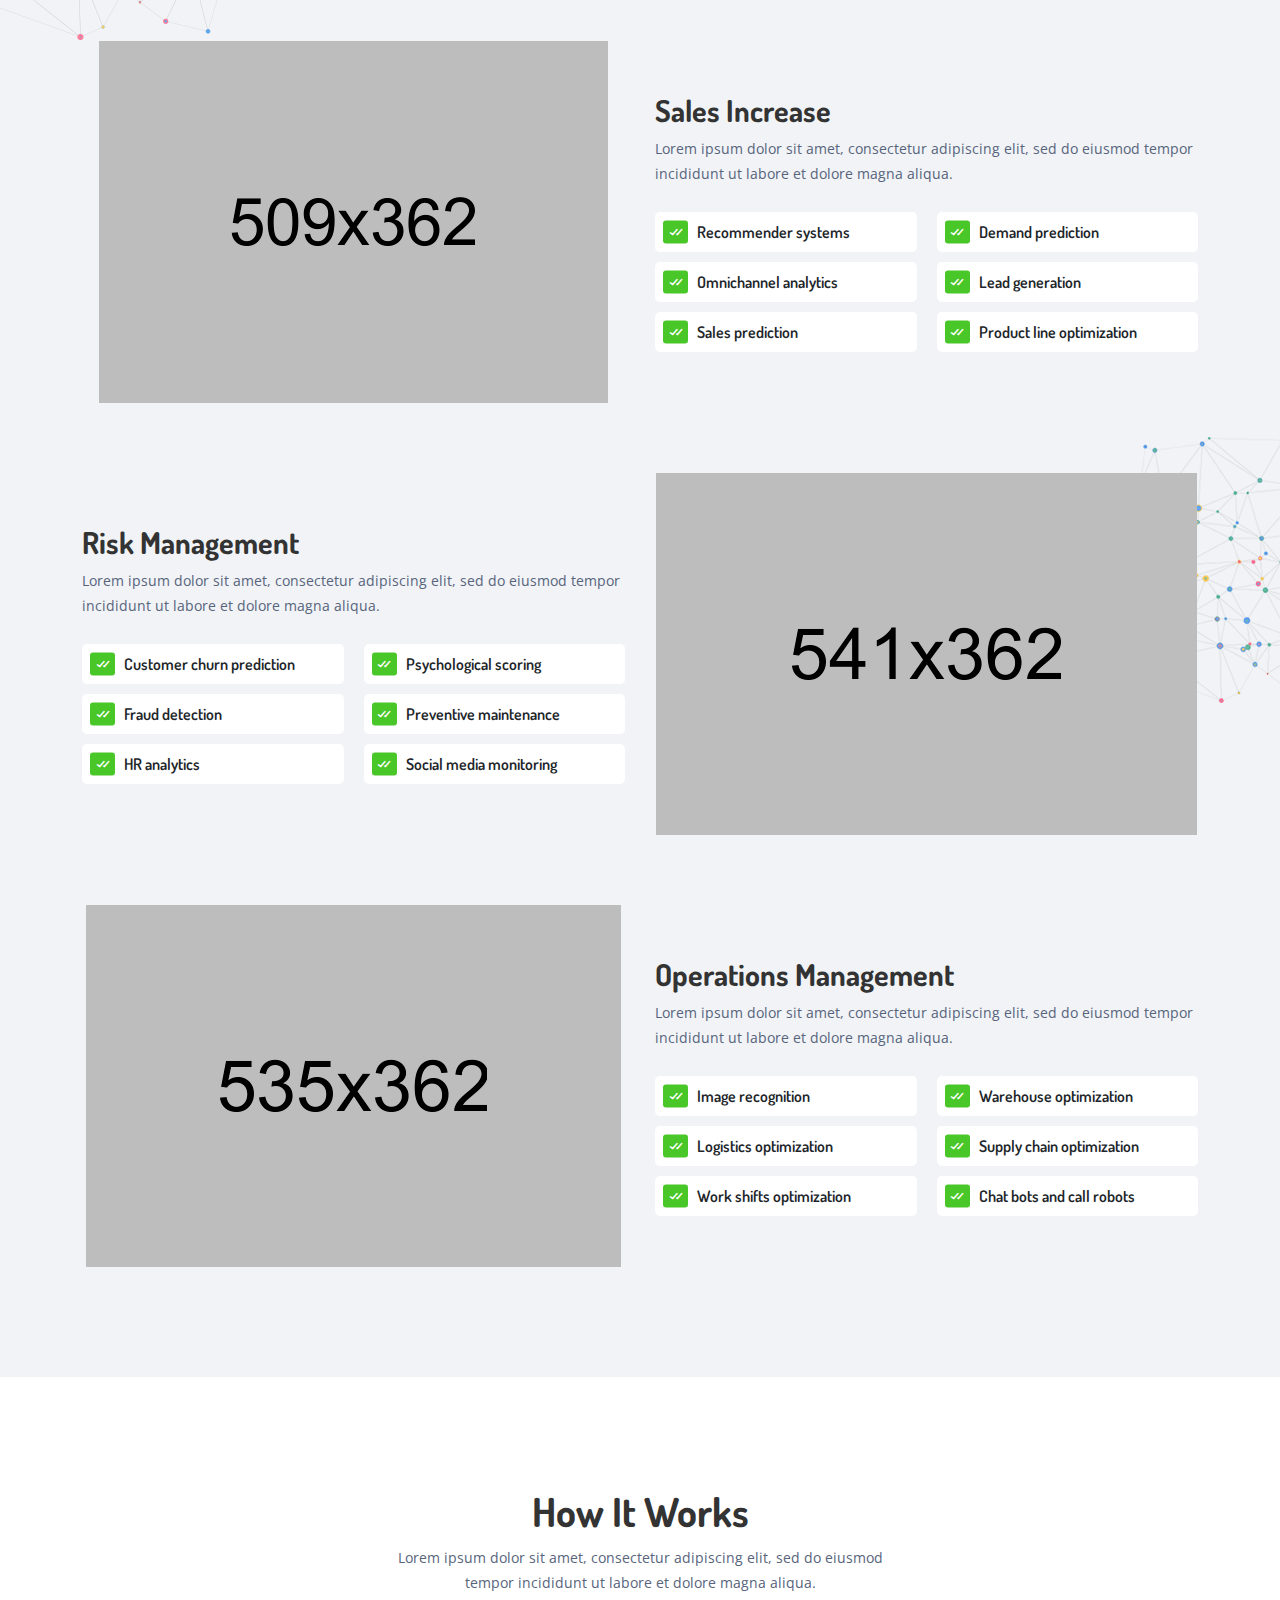
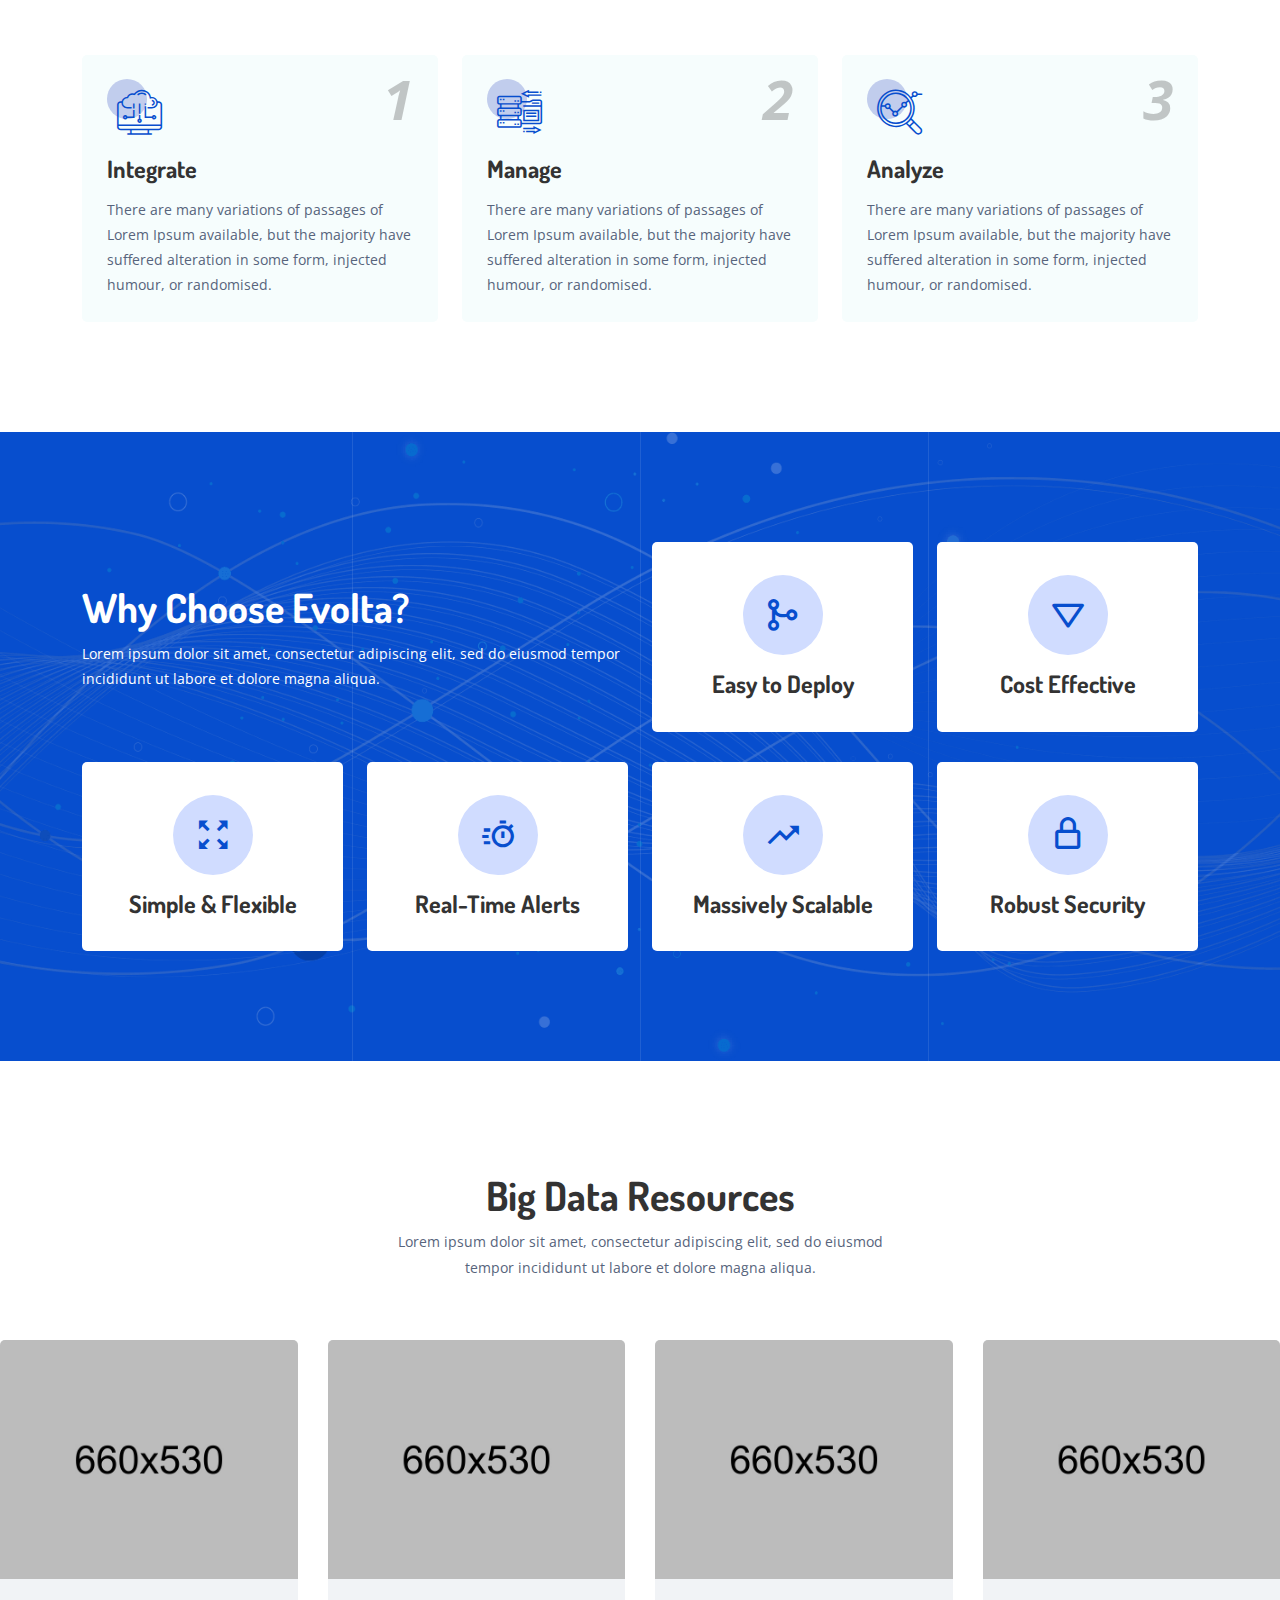
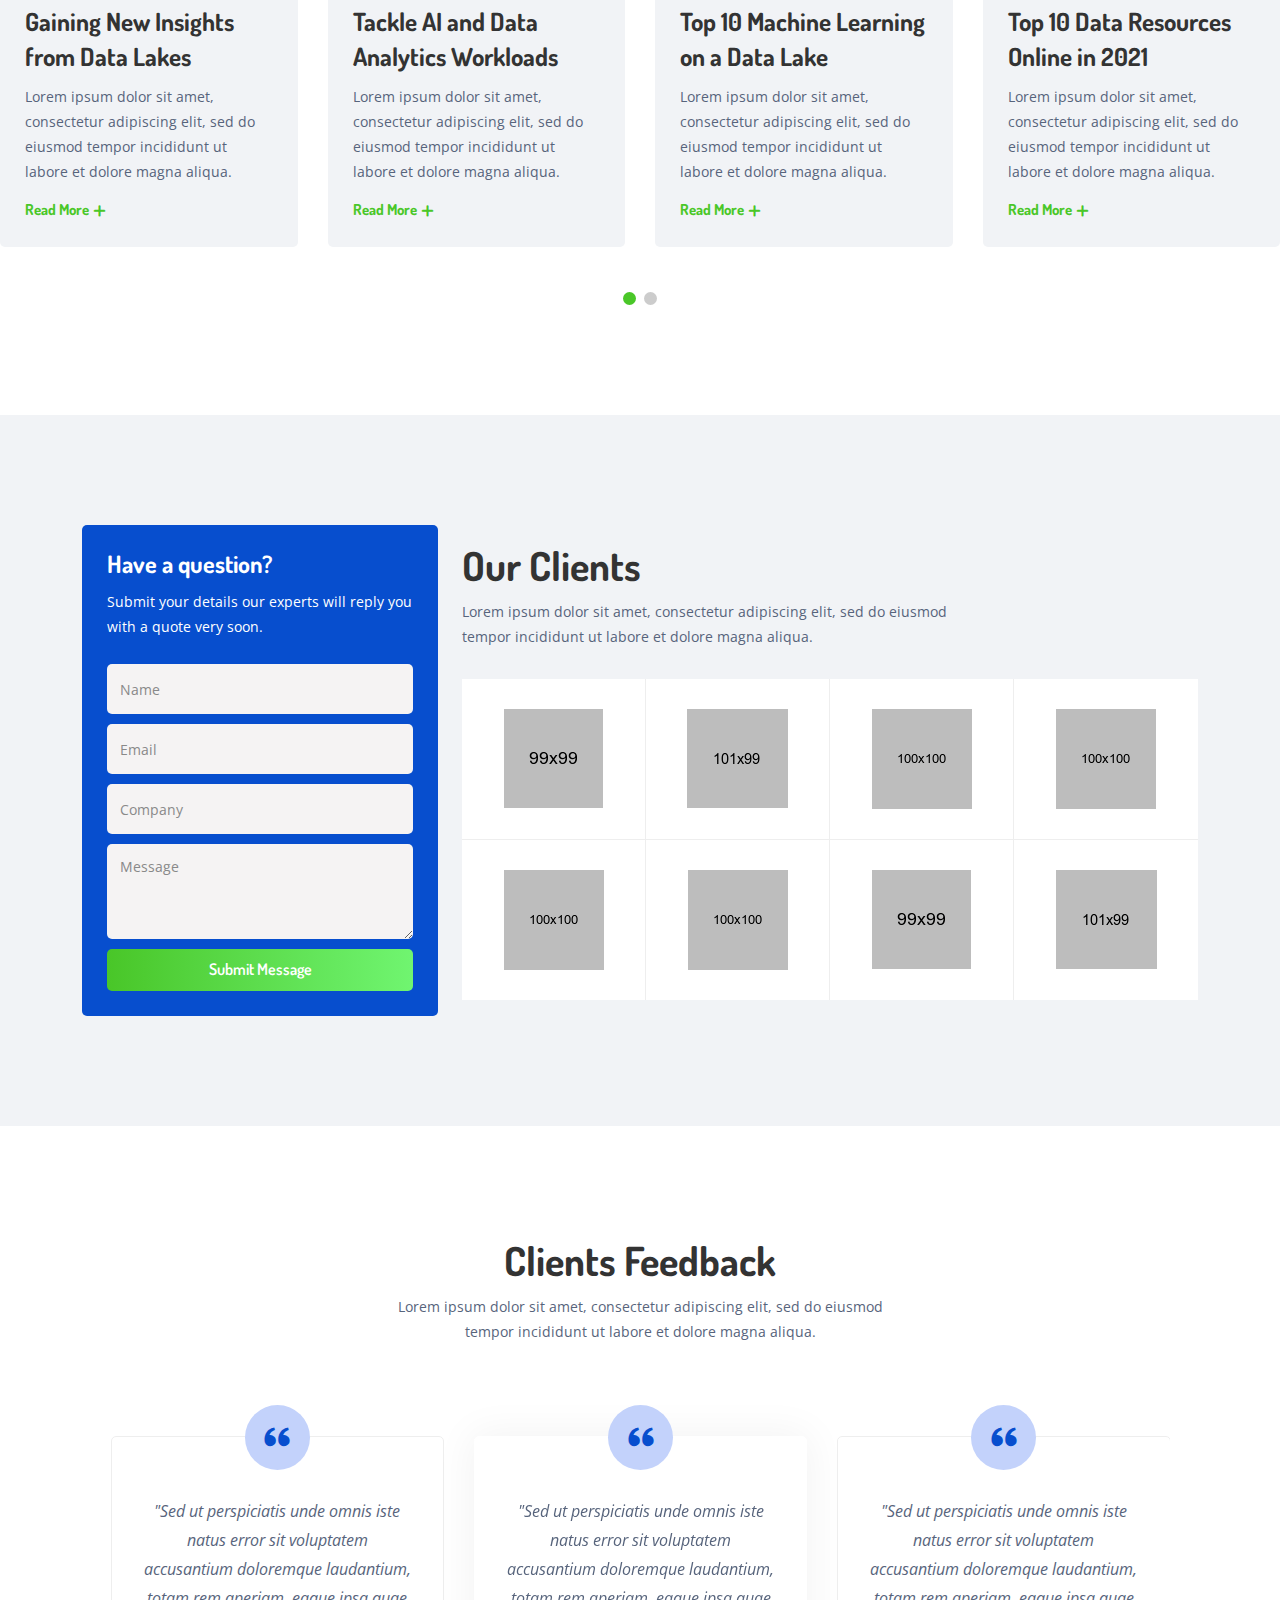
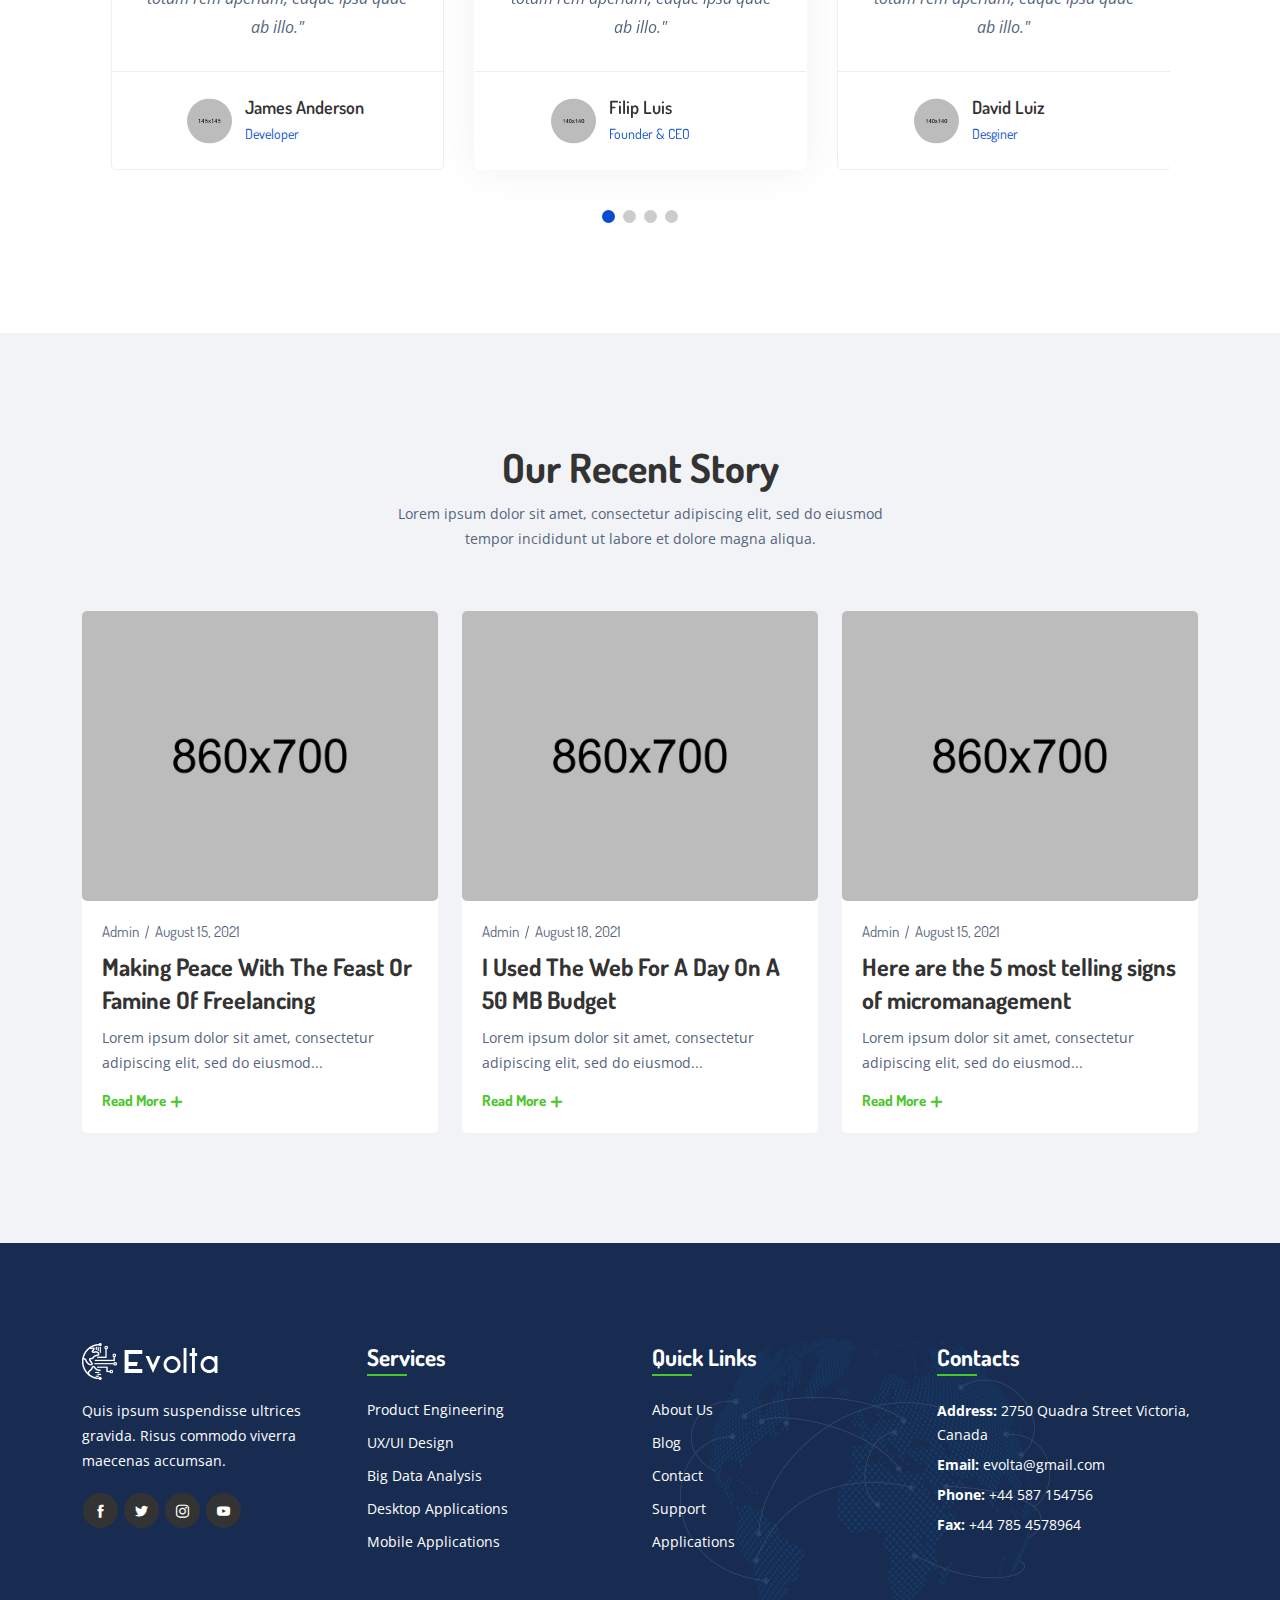
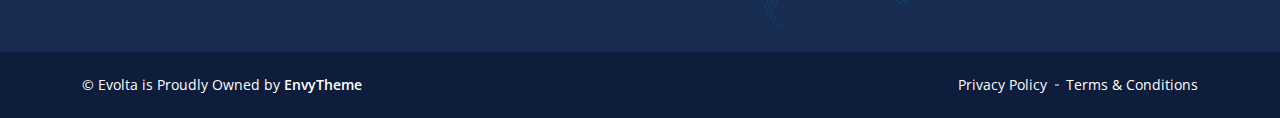
<file: big-data/index.html>
<!doctype html>
<html lang="zxx">
    <head>
        <!-- Required meta tags -->
        <meta charset="utf-8">
        <meta name="viewport" content="width=device-width, initial-scale=1, shrink-to-fit=no">

        <!-- Links of CSS files -->
        <link rel="stylesheet" href="assets/css/bootstrap.min.css">
        <link rel="stylesheet" href="assets/css/animate.min.css">
        <link rel="stylesheet" href="assets/css/fontawesome.min.css">
        <link rel="stylesheet" href="assets/css/boxicons.min.css">
        <link rel="stylesheet" href="assets/css/flaticon.css">
        <link rel="stylesheet" href="assets/css/owl.carousel.min.css">
        <link rel="stylesheet" href="assets/css/owl.theme.default.min.css">
        <link rel="stylesheet" href="assets/css/magnific-popup.min.css">
        <link rel="stylesheet" href="assets/css/nice-select.css">
        <link rel="stylesheet" href="assets/css/meanmenu.css">
        <link rel="stylesheet" href="assets/css/progresscircle.min.css">
        <link rel="stylesheet" href="assets/css/style.css">
        <link rel="stylesheet" href="assets/css/responsive.css">
        <link rel="stylesheet" href="assets/css/dark-style.css">

        <title>Evolta - Technology Services & Digital Business Startup Template Bundle</title>

        <link rel="icon" type="image/png" href="assets/img/favicon.png">
    </head>

    <body>

        <!-- Dark/Light Toggle -->
		<div class="dark-version">
            <label id="switch" class="switch">
                <input type="checkbox" onchange="toggleTheme()" id="slider">
                <span class="slider round"></span>
            </label>
        </div>

        <!-- Start Preloader Area -->
        <div class="preloader">
            <div class="sk-folding-cube">
                <div class="sk-cube1 sk-cube"></div>
                <div class="sk-cube2 sk-cube"></div>
                <div class="sk-cube4 sk-cube"></div>
                <div class="sk-cube3 sk-cube"></div>
            </div>
        </div>
        <!-- End Preloader Area -->

        <!-- Start Header Area -->
        <header class="header-area">

            <!-- Start Top Header -->
            <div class="top-header">
                <div class="container-fluid">
                    <div class="row align-items-center">
                        <div class="col-lg-6 col-md-6">
                            <p><span>Address:</span> <i class="flaticon-placeholder"></i> 2750 Quadra Street Victoria, Canada.</p>
                        </div>

                        <div class="col-lg-6 col-md-6">
                            <ul>
                                <li><span>Contact Sales:</span> <i class="flaticon-phone-call"></i> <a href="tel:+44587154756">+44 587 154756</a></li>
                                <li><span>Contact Email:</span> <i class="flaticon-message-closed-envelope"></i> <a href="mailto:evolta@gmail.com">evolta@gmail.com</a></li>
                            </ul>
                        </div>
                    </div>
                </div>
            </div>
            <!-- End Top Header -->

            <!-- Start Navbar Area -->
            <div class="navbar-area">
                <div class="evolta-responsive-nav">
                    <div class="container">
                        <div class="evolta-responsive-menu">
                            <div class="logo">
                                <a href="index.html">
                                    <img src="assets/img/white-logo.png" alt="logo">
                                </a>
                            </div>
                        </div>
                    </div>
                </div>

                <div class="evolta-nav">
                    <div class="container-fluid">
                        <nav class="navbar navbar-expand-md navbar-light">
                            <a class="navbar-brand" href="index.html">
                                <img src="assets/img/white-logo.png" alt="logo">
                            </a>

                            <div class="collapse navbar-collapse mean-menu" id="navbarSupportedContent">
                                <ul class="navbar-nav">
                                    <li class="nav-item"><a href="index.html" class="nav-link">Home <i class="fas fa-chevron-down"></i></a>
                                        <ul class="dropdown-menu">
                                            <li class="nav-item"><a href="index.html" class="nav-link active">Big Data Startups</a></li>

                                            <li class="nav-item"><a href="index-2.html" class="nav-link">Data Analysis</a></li>

                                            <li class="nav-item"><a href="index-3.html" class="nav-link">User Analysis</a></li>

                                            <li class="nav-item"><a href="index-4.html" class="nav-link">Data Science</a></li>

                                            <li class="nav-item"><a href="https://templates.envytheme.com/evolta/default/it-startups/index.html" class="nav-link" target="_blank">IT Startups</a></li>
    
                                            <li class="nav-item"><a href="https://templates.envytheme.com/evolta/default/ai-startups/index.html" class="nav-link" target="_blank">AI Startups</a></li>
    
                                            <li class="nav-item"><a href="https://templates.envytheme.com/evolta/default/chatbot-startups/index.html" class="nav-link" target="_blank">Chatbot Startups</a></li>
										
											<li class="nav-item"><a href="https://templates.envytheme.com/evolta/default/machine-learning-startups/index.html" class="nav-link" target="_blank">Machine Learning Startups</a></li>

                                            <li class="nav-item"><a href="https://templates.envytheme.com/evolta/default/it-startups/index-2.html" class="nav-link" target="_blank">IT Company</a></li>
                                        </ul>
                                    </li>

                                    <li class="nav-item"><a href="#" class="nav-link">Pages <i class="fas fa-chevron-down"></i></a>
                                        <ul class="dropdown-menu">
                                            <li class="nav-item"><a href="about.html" class="nav-link">About Us</a></li>

                                            <li class="nav-item"><a href="features.html" class="nav-link">Features</a></li>

                                            <li class="nav-item"><a href="team.html" class="nav-link">Team</a></li>

                                            <li class="nav-item"><a href="#" class="nav-link">Services</a>
                                                <ul class="dropdown-menu">
                                                    <li class="nav-item"><a href="services.html" class="nav-link">Services</a></li>

                                                    <li class="nav-item"><a href="single-services.html" class="nav-link">Services Details</a></li>
                                                </ul>
                                            </li>

                                            <li class="nav-item"><a href="#" class="nav-link">Shop</a>
                                                <ul class="dropdown-menu">
                                                    <li class="nav-item"><a href="shop.html" class="nav-link">Shop</a></li>

                                                    <li class="nav-item"><a href="single-product.html" class="nav-link">Single Products</a></li>

                                                    <li class="nav-item"><a href="cart.html" class="nav-link">Cart</a></li>

                                                    <li class="nav-item"><a href="checkout.html" class="nav-link">Checkout</a></li>
                                                </ul>
                                            </li>

                                            <li class="nav-item"><a href="#" class="nav-link">Blog</a>
                                                <ul class="dropdown-menu">
                                                    <li class="nav-item"><a href="blog-1.html" class="nav-link">Blog Grid</a></li>

                                                    <li class="nav-item"><a href="blog-2.html" class="nav-link">Blog Right Sidebar</a></li>

                                                    <li class="nav-item"><a href="single-blog.html" class="nav-link">Blog Details</a></li>
                                                </ul>
                                            </li>

                                            <li class="nav-item"><a href="error-404.html" class="nav-link">404 Error Page</a></li>

                                            <li class="nav-item"><a href="coming-soon.html" class="nav-link">Coming Soon</a></li>

                                            <li class="nav-item"><a href="faq.html" class="nav-link">FAQ</a></li>
                                        </ul>
                                    </li>

                                    <li class="nav-item"><a href="#" class="nav-link">Resources <i class="fas fa-chevron-down"></i></a>
                                        <ul class="dropdown-menu">
                                            <li class="nav-item"><a href="resources.html" class="nav-link">Resources</a></li>

                                            <li class="nav-item"><a href="single-resources.html" class="nav-link">Resources Details</a></li>
                                        </ul>
                                    </li>

                                    <li class="nav-item"><a href="#" class="nav-link">Shop <i class="fas fa-chevron-down"></i></a>
                                        <ul class="dropdown-menu">
                                            <li class="nav-item"><a href="shop.html" class="nav-link">Shop</a></li>

                                            <li class="nav-item"><a href="single-product.html" class="nav-link">Single Products</a></li>

                                            <li class="nav-item"><a href="cart.html" class="nav-link">Cart</a></li>

                                            <li class="nav-item"><a href="checkout.html" class="nav-link">Checkout</a></li>
                                        </ul>
                                    </li>

                                    <li class="nav-item"><a href="#" class="nav-link">Blog <i class="fas fa-chevron-down"></i></a>
                                        <ul class="dropdown-menu">
                                            <li class="nav-item"><a href="blog-1.html" class="nav-link">Blog Grid</a></li>

                                            <li class="nav-item"><a href="blog-2.html" class="nav-link">Blog Right Sidebar</a></li>

                                            <li class="nav-item"><a href="single-blog.html" class="nav-link">Blog Details</a></li>
                                        </ul>
                                    </li>

                                    <li class="nav-item"><a href="features.html" class="nav-link">Features</a></li>

                                    <li class="nav-item"><a href="contact.html" class="nav-link">Contact</a></li>
                                </ul>

                                <div class="others-options">
                                    <a href="cart.html" class="cart-btn"><i class="flaticon-shopping-basket"></i></a>

                                    <div class="option-item"><i class="search-btn flaticon-search"></i>
                                        <i class="close-btn fas fa-times"></i>
                                        
                                        <div class="search-overlay search-popup">
                                            <div class='search-box'>
                                                <form class="search-form">
                                                    <input class="search-input" name="search" placeholder="Search" type="text">

                                                    <button class="search-button" type="submit"><i class="fas fa-search"></i></button>
                                                </form>
                                            </div>
                                        </div>
                                    </div>

                                    <a href="contact.html" class="btn btn-primary">Start Free Trial</a>
                                </div>
                            </div>
                        </nav>
                    </div>
                </div>
            </div>
            <!-- End Navbar Area -->

        </header>
        <!-- End Header Area -->

        <!-- Start Main Banner Area -->
        <div class="main-banner">
            <div class="container-fluid">
                <div class="row">
                    <div class="col-lg-7 col-md-12">
                        <div class="main-banner-content">
                            <h1>Big Data And Analytics</h1>
                            <p>Lorem ipsum dolor sit amet, consectetur adipiscing elit, sed do eiusmod tempor incididunt ut labore et dolore magna aliqua. Quis ipsum suspendisse ultrices gravida. Risus commodo viverra maecenas accumsan lacus vel facilisis.</p>

                            <div class="btn-box">
                                <a href="#" class="btn btn-primary">Try It Free</a>
                                <a href="#" class="btn btn-light">Request A Demo</a>
                            </div>
                        </div>
                    </div>

                    <div class="col-lg-5 col-md-12">
                        <div class="main-banner-image">
                            <img src="assets/img/banner-img1.png" alt="image">
                        </div>
                    </div>
                </div>
            </div>

            <div class="banner-shape"><img src="assets/img/banner-shape.png" alt="image"></div>
            <div class="banner-white-shape"><img src="assets/img/white-shape.png" alt="image"></div>
            <div class="shape3"><img src="assets/img/shape/1.svg" alt="image"></div>
            <div class="shape2"><img src="assets/img/shape/1.svg" alt="image"></div>

            <div class="lines">
                <div class="line"></div>
                <div class="line"></div>
                <div class="line"></div>
            </div>
        </div>
        <!-- End Main Banner Area -->

        <!-- Start Featured Services Area -->
        <section class="featured-services-area ptb-110">
            <div class="container">
                <div class="row">
                    <div class="featured-services-slides owl-carousel owl-theme">
                        <div class="col-lg-12 col-md-12">
                            <div class="single-services-box">
                                <div class="icon">
                                    <i class="flaticon-big-data"></i>
                                </div>
    
                                <h3><a href="#">Big Data Integration</a></h3>
                                <p>Excepteur sint occaecat cupidatat non proident, sunt in culpa qui officia deserunt mollit anim id est laborum. Duis aute irure dolor in reprehenderit in voluptate velit esse cillum dolore eu fugiat nulla pariatur.</p>
                                <a href="#" class="learn-more-btn">Learn More <i class="flaticon-add-1"></i></a>
                            </div>
                        </div>

                        <div class="col-lg-12 col-md-12">
                            <div class="single-services-box">
                                <div class="icon bg-cefffe">
                                    <i class="flaticon-code"></i>
                                </div>
    
                                <h3><a href="#">Big Data Management</a></h3>
                                <p>Excepteur sint occaecat cupidatat non proident, sunt in culpa qui officia deserunt mollit anim id est laborum. Duis aute irure dolor in reprehenderit in voluptate velit esse cillum dolore eu fugiat nulla pariatur.</p>
                                <a href="#" class="learn-more-btn">Learn More <i class="flaticon-add-1"></i></a>
                            </div>
                        </div>

                        <div class="col-lg-12 col-md-12">
                            <div class="single-services-box">
                                <div class="icon bg-ffb8c8">
                                    <i class="flaticon-big-data-1"></i>
                                </div>
    
                                <h3><a href="#">Big Data Analytics</a></h3>
                                <p>Excepteur sint occaecat cupidatat non proident, sunt in culpa qui officia deserunt mollit anim id est laborum. Duis aute irure dolor in reprehenderit in voluptate velit esse cillum dolore eu fugiat nulla pariatur.</p>
                                <a href="#" class="learn-more-btn">Learn More <i class="flaticon-add-1"></i></a>
                            </div>
                        </div>

                        <div class="col-lg-12 col-md-12">
                            <div class="single-services-box">
                                <div class="icon bg-dfffd7">
                                    <i class="flaticon-tick"></i>
                                </div>
    
                                <h3><a href="#">Content Management</a></h3>
                                <p>Excepteur sint occaecat cupidatat non proident, sunt in culpa qui officia deserunt mollit anim id est laborum. Duis aute irure dolor in reprehenderit in voluptate velit esse cillum dolore eu fugiat nulla pariatur.</p>
                                <a href="#" class="learn-more-btn">Learn More <i class="flaticon-add-1"></i></a>
                            </div>
                        </div>
                    </div>
                </div>
            </div>

            <div class="shape4"><img src="assets/img/shape/1.svg" alt="image"></div>
            <div class="shape5"><img src="assets/img/shape/1.svg" alt="image"></div>
        </section>
        <!-- End Featured Services Area -->

        <!-- Start Features Area -->
        <section class="features-area ptb-110 bg-f1f3f6">
            <div class="container">
                <div class="section-title">
                    <h2>Big Data Value & Benefits</h2>
                    <p>Lorem ipsum dolor sit amet, consectetur adipiscing elit, sed do eiusmod tempor incididunt ut labore et dolore magna aliqua.</p>
                </div>

                <div class="overview-box">
                    <div class="image">
                        <img src="assets/img/1.png" alt="image">
                    </div>

                    <div class="content">
                        <h3>Sales Increase</h3>
                        <p>Lorem ipsum dolor sit amet, consectetur adipiscing elit, sed do eiusmod tempor incididunt ut labore et dolore magna aliqua.</p>

                        <ul class="features-list">
                            <li><span><i class='bx bx-check-double'></i> Recommender systems</span></li>
                            <li><span><i class='bx bx-check-double'></i> Demand prediction</span></li>
                            <li><span><i class='bx bx-check-double'></i> Omnichannel analytics</span></li>
                            <li><span><i class='bx bx-check-double'></i> Lead generation</span></li>
                            <li><span><i class='bx bx-check-double'></i> Sales prediction</span></li>
                            <li><span><i class='bx bx-check-double'></i> Product line optimization</span></li>
                        </ul>
                    </div>
                </div>

                <div class="overview-box">
                    <div class="content">
                        <h3>Risk Management</h3>
                        <p>Lorem ipsum dolor sit amet, consectetur adipiscing elit, sed do eiusmod tempor incididunt ut labore et dolore magna aliqua.</p>

                        <ul class="features-list">
                            <li><span><i class='bx bx-check-double'></i> Customer churn prediction</span></li>
                            <li><span><i class='bx bx-check-double'></i> Psychological scoring</span></li>
                            <li><span><i class='bx bx-check-double'></i> Fraud detection</span></li>
                            <li><span><i class='bx bx-check-double'></i> Preventive maintenance</span></li>
                            <li><span><i class='bx bx-check-double'></i> HR analytics</span></li>
                            <li><span><i class='bx bx-check-double'></i> Social media monitoring</span></li>
                        </ul>
                    </div>

                    <div class="image">
                        <img src="assets/img/2.png" alt="image">
                    </div>
                </div>

                <div class="overview-box">
                    <div class="image">
                        <img src="assets/img/3.png" alt="image">
                    </div>

                    <div class="content">
                        <h3>Operations Management</h3>
                        <p>Lorem ipsum dolor sit amet, consectetur adipiscing elit, sed do eiusmod tempor incididunt ut labore et dolore magna aliqua.</p>

                        <ul class="features-list">
                            <li><span><i class='bx bx-check-double'></i> Image recognition</span></li>
                            <li><span><i class='bx bx-check-double'></i> Warehouse optimization</span></li>
                            <li><span><i class='bx bx-check-double'></i> Logistics optimization</span></li>
                            <li><span><i class='bx bx-check-double'></i> Supply chain optimization</span></li>
                            <li><span><i class='bx bx-check-double'></i> Work shifts optimization</span></li>
                            <li><span><i class='bx bx-check-double'></i> Chat bots and call robots</span></li>
                        </ul>
                    </div>
                </div>
            </div>

            <div class="rectangle-shape1"><img src="assets/img/rectangle-shape1.png" alt="image"></div>
            <div class="rectangle-shape2"><img src="assets/img/rectangle-shape2.png" alt="image"></div>
            <div class="shape1"><img src="assets/img/shape/1.svg" alt="image"></div>
            <div class="shape2"><img src="assets/img/shape/1.svg" alt="image"></div>
            <div class="shape3"><img src="assets/img/shape/1.svg" alt="image"></div>
        </section>
        <!-- End Features Area -->

        <!-- Start How It Works Area -->
        <section class="how-it-works-area ptb-110">
            <div class="container">
                <div class="section-title">
                    <h2>How It Works</h2>
                    <p>Lorem ipsum dolor sit amet, consectetur adipiscing elit, sed do eiusmod tempor incididunt ut labore et dolore magna aliqua.</p>
                </div>

                <div class="row">
                    <div class="col-lg-4 col-md-6 col-sm-6">
                        <div class="single-how-it-work-box">
                            <div class="icon">
                                <i class="flaticon-cloud"></i>
                            </div>
                            <h3>Integrate</h3>
                            <p>There are many variations of passages of Lorem Ipsum available, but the majority have suffered alteration in some form, injected humour, or randomised.</p>

                            <div class="number-text">1</div>
                        </div>
                    </div>

                    <div class="col-lg-4 col-md-6 col-sm-6">
                        <div class="single-how-it-work-box">
                            <div class="icon">
                                <i class="flaticon-system"></i>
                            </div>
                            <h3>Manage</h3>
                            <p>There are many variations of passages of Lorem Ipsum available, but the majority have suffered alteration in some form, injected humour, or randomised.</p>

                            <div class="number-text">2</div>
                        </div>
                    </div>

                    <div class="col-lg-4 col-md-6 col-sm-6 offset-lg-0 offset-md-3 offset-sm-3">
                        <div class="single-how-it-work-box">
                            <div class="icon">
                                <i class="flaticon-analysis"></i>
                            </div>
                            <h3>Analyze</h3>
                            <p>There are many variations of passages of Lorem Ipsum available, but the majority have suffered alteration in some form, injected humour, or randomised.</p>

                            <div class="number-text">3</div>
                        </div>
                    </div>
                </div>
            </div>
        </section>
        <!-- End How It Works Area -->

        <!-- Start Why Choose Us Area -->
        <section class="why-choose-us-area ptb-110">
            <div class="container">
                <div class="row align-items-center">
                    <div class="col-lg-6 col-md-12 col-sm-12">
                        <div class="section-title">
                            <h2>Why Choose Evolta?</h2>
                            <p>Lorem ipsum dolor sit amet, consectetur adipiscing elit, sed do eiusmod tempor incididunt ut labore et dolore magna aliqua.</p>
                        </div>
                    </div>

                    <div class="col-lg-3 col-md-4 col-sm-6">
                        <div class="single-choose-us-box">
                            <div class="title">
                                <div class="icon">
                                    <i class='bx bx-git-merge'></i>
                                </div>
                                <h3>Easy to Deploy</h3>
                            </div>

                            <div class="content">
                                <h3>Easy to Deploy</h3>
                                <p>Lorem ipsum dolor sit amet, consectetur adipiscing elit, sed do eiusmod tempor incididunt ut labore et dolore.</p>
                            </div>
                        </div>
                    </div>

                    <div class="col-lg-3 col-md-4 col-sm-6">
                        <div class="single-choose-us-box">
                            <div class="title">
                                <div class="icon">
                                    <i class='bx bx-down-arrow'></i>
                                </div>
                                <h3>Cost Effective</h3>
                            </div>

                            <div class="content">
                                <h3>Cost Effective</h3>
                                <p>Lorem ipsum dolor sit amet, consectetur adipiscing elit, sed do eiusmod tempor incididunt ut labore et dolore.</p>
                            </div>
                        </div>
                    </div>

                    <div class="col-lg-3 col-md-4 col-sm-6">
                        <div class="single-choose-us-box">
                            <div class="title">
                                <div class="icon">
                                    <i class='bx bx-expand'></i>
                                </div>
                                <h3>Simple & Flexible</h3>
                            </div>

                            <div class="content">
                                <h3>Simple & Flexible</h3>
                                <p>Lorem ipsum dolor sit amet, consectetur adipiscing elit, sed do eiusmod tempor incididunt ut labore et dolore.</p>
                            </div>
                        </div>
                    </div>

                    <div class="col-lg-3 col-md-4 col-sm-6">
                        <div class="single-choose-us-box">
                            <div class="title">
                                <div class="icon">
                                    <i class='bx bx-timer'></i>
                                </div>
                                <h3>Real-Time Alerts</h3>
                            </div>

                            <div class="content">
                                <h3>Real-Time Alerts</h3>
                                <p>Lorem ipsum dolor sit amet, consectetur adipiscing elit, sed do eiusmod tempor incididunt ut labore et dolore.</p>
                            </div>
                        </div>
                    </div>

                    <div class="col-lg-3 col-md-4 col-sm-6">
                        <div class="single-choose-us-box">
                            <div class="title">
                                <div class="icon">
                                    <i class='bx bx-trending-up'></i>
                                </div>
                                <h3>Massively Scalable</h3>
                            </div>

                            <div class="content">
                                <h3>Massively Scalable</h3>
                                <p>Lorem ipsum dolor sit amet, consectetur adipiscing elit, sed do eiusmod tempor incididunt ut labore et dolore.</p>
                            </div>
                        </div>
                    </div>

                    <div class="col-lg-3 col-md-4 col-sm-6">
                        <div class="single-choose-us-box">
                            <div class="title">
                                <div class="icon">
                                    <i class='bx bx-lock-alt'></i>
                                </div>
                                <h3>Robust Security</h3>
                            </div>

                            <div class="content">
                                <h3>Robust Security</h3>
                                <p>Lorem ipsum dolor sit amet, consectetur adipiscing elit, sed do eiusmod tempor incididunt ut labore et dolore.</p>
                            </div>
                        </div>
                    </div>
                </div>
            </div>

            <div class="lines">
                <div class="line"></div>
                <div class="line"></div>
                <div class="line"></div>
            </div>
        </section>
        <!-- End Why Choose Us Area -->

        <!-- Start Resources Area -->
        <section class="resources-area ptb-110">
            <div class="container">
                <div class="section-title">
                    <h2>Big Data Resources</h2>
                    <p>Lorem ipsum dolor sit amet, consectetur adipiscing elit, sed do eiusmod tempor incididunt ut labore et dolore magna aliqua.</p>
                </div>
            </div>
            
            <div class="resources-slides owl-carousel owl-theme">
                <div class="single-resources-box">
                    <div class="resources-image">
                        <a href="#"><img src="assets/img/resources/1.jpg" alt="image"></a>
                    </div>

                    <div class="resources-content">
                        <h3><a href="#">Gaining New Insights from Data Lakes</a></h3>
                        <p>Lorem ipsum dolor sit amet, consectetur adipiscing elit, sed do eiusmod tempor incididunt ut labore et dolore magna aliqua.</p>

                        <a href="#" class="learn-more-btn">Read More <i class="flaticon-add-1"></i></a>
                    </div>
                </div>

                <div class="single-resources-box">
                    <div class="resources-image">
                        <a href="#"><img src="assets/img/resources/2.jpg" alt="image"></a>
                    </div>

                    <div class="resources-content">
                        <h3><a href="#">Tackle AI and Data Analytics Workloads</a></h3>
                        <p>Lorem ipsum dolor sit amet, consectetur adipiscing elit, sed do eiusmod tempor incididunt ut labore et dolore magna aliqua.</p>

                        <a href="#" class="learn-more-btn">Read More <i class="flaticon-add-1"></i></a>
                    </div>
                </div>

                <div class="single-resources-box">
                    <div class="resources-image">
                        <a href="#"><img src="assets/img/resources/3.jpg" alt="image"></a>
                    </div>

                    <div class="resources-content">
                        <h3><a href="#">Top 10 Machine Learning on a Data Lake</a></h3>
                        <p>Lorem ipsum dolor sit amet, consectetur adipiscing elit, sed do eiusmod tempor incididunt ut labore et dolore magna aliqua.</p>

                        <a href="#" class="learn-more-btn">Read More <i class="flaticon-add-1"></i></a>
                    </div>
                </div>

                <div class="single-resources-box">
                    <div class="resources-image">
                        <a href="#"><img src="assets/img/resources/4.jpg" alt="image"></a>
                    </div>

                    <div class="resources-content">
                        <h3><a href="#">Top 10 Data Resources Online in 2021</a></h3>
                        <p>Lorem ipsum dolor sit amet, consectetur adipiscing elit, sed do eiusmod tempor incididunt ut labore et dolore magna aliqua.</p>

                        <a href="#" class="learn-more-btn">Read More <i class="flaticon-add-1"></i></a>
                    </div>
                </div>

                <div class="single-resources-box">
                    <div class="resources-image">
                        <a href="#"><img src="assets/img/resources/5.jpg" alt="image"></a>
                    </div>

                    <div class="resources-content">
                        <h3><a href="#">Free Data Sources For Your Next Project</a></h3>
                        <p>Lorem ipsum dolor sit amet, consectetur adipiscing elit, sed do eiusmod tempor incididunt ut labore et dolore magna aliqua.</p>

                        <a href="#" class="learn-more-btn">Read More <i class="flaticon-add-1"></i></a>
                    </div>
                </div>
            </div>
        </section>
        <!-- End Resources Area -->

        <!-- Start Partner Area -->
        <section class="partner-area ptb-110 bg-f1f3f6">
            <div class="container">
                <div class="row align-items-center">
                    <div class="col-lg-4 col-md-12">
                        <div class="question-form">
                            <h3>Have a question?</h3>
                            <p>Submit your details our experts will reply you with a quote very soon.</p>

                            <form>
                                <div class="form-group">
                                    <input type="text" name="name" id="name" class="form-control" placeholder="Name">
                                </div>

                                <div class="form-group">
                                    <input type="email" name="email" id="email" class="form-control" placeholder="Email">
                                </div>

                                <div class="form-group">
                                    <input type="text" name="company" id="company" class="form-control" placeholder="Company">
                                </div>

                                <div class="form-group">
                                    <textarea name="message" id="message" cols="30" rows="4" class="form-control" placeholder="Message"></textarea>
                                </div>

                                <button type="submit" class="btn btn-primary">Submit Message</button>
                            </form>
                        </div>
                    </div>

                    <div class="col-lg-8 col-md-12">
                        <div class="partner-inner-content">
                            <h2>Our Clients</h2>
                            <p>Lorem ipsum dolor sit amet, consectetur adipiscing elit, sed do eiusmod tempor incididunt ut labore et dolore magna aliqua.</p>

                            <div class="our-clients-list">
                                <div class="single-clients">
                                    <a href="#">
                                        <img src="assets/img/partner/1.png" alt="image">
                                    </a>
                                </div>

                                <div class="single-clients">
                                    <a href="#">
                                        <img src="assets/img/partner/2.png" alt="image">
                                    </a>
                                </div>

                                <div class="single-clients">
                                    <a href="#">
                                        <img src="assets/img/partner/3.png" alt="image">
                                    </a>
                                </div>

                                <div class="single-clients">
                                    <a href="#">
                                        <img src="assets/img/partner/4.png" alt="image">
                                    </a>
                                </div>

                                <div class="single-clients">
                                    <a href="#">
                                        <img src="assets/img/partner/5.png" alt="image">
                                    </a>
                                </div>

                                <div class="single-clients">
                                    <a href="#">
                                        <img src="assets/img/partner/6.png" alt="image">
                                    </a>
                                </div>

                                <div class="single-clients">
                                    <a href="#">
                                        <img src="assets/img/partner/7.png" alt="image">
                                    </a>
                                </div>

                                <div class="single-clients">
                                    <a href="#">
                                        <img src="assets/img/partner/8.png" alt="image">
                                    </a>
                                </div>
                            </div>
                        </div>
                    </div>
                </div>
            </div>
        </section>
        <!-- End Partner Area -->
        
        <!-- Start Feedback Area -->
        <section class="feedback-area ptb-110">
            <div class="container">
                <div class="section-title">
                    <h2>Clients Feedback</h2>
                    <p>Lorem ipsum dolor sit amet, consectetur adipiscing elit, sed do eiusmod tempor incididunt ut labore et dolore magna aliqua.</p>
                </div>
            </div>

            <div class="feedback-slides owl-carousel owl-theme">
                <div class="single-feedback-item">
                    <div class="feedback-desc">
                        <p>Sed ut perspiciatis unde omnis iste natus error sit voluptatem accusantium doloremque laudantium, totam rem aperiam, eaque ipsa quae ab illo.</p>
                    </div>

                    <div class="client-info">
                        <img src="assets/img/author1.jpg" alt="image">
                        <h3>Filip Luis</h3>
                        <span>Founder & CEO</span>
                    </div>
                </div>

                <div class="single-feedback-item">
                    <div class="feedback-desc">
                        <p>Sed ut perspiciatis unde omnis iste natus error sit voluptatem accusantium doloremque laudantium, totam rem aperiam, eaque ipsa quae ab illo.</p>
                    </div>

                    <div class="client-info">
                        <img src="assets/img/author2.jpg" alt="image">
                        <h3>David Luiz</h3>
                        <span>Desginer</span>
                    </div>
                </div>

                <div class="single-feedback-item">
                    <div class="feedback-desc">
                        <p>Sed ut perspiciatis unde omnis iste natus error sit voluptatem accusantium doloremque laudantium, totam rem aperiam, eaque ipsa quae ab illo.</p>
                    </div>

                    <div class="client-info">
                        <img src="assets/img/author3.jpg" alt="image">
                        <h3>Sarah Taylor</h3>
                        <span>Manager</span>
                    </div>
                </div>

                <div class="single-feedback-item">
                    <div class="feedback-desc">
                        <p>Sed ut perspiciatis unde omnis iste natus error sit voluptatem accusantium doloremque laudantium, totam rem aperiam, eaque ipsa quae ab illo.</p>
                    </div>

                    <div class="client-info">
                        <img src="assets/img/author4.jpg" alt="image">
                        <h3>James Anderson</h3>
                        <span>Developer</span>
                    </div>
                </div>
            </div>
        </section>
        <!-- End Feedback Area -->

        <!-- Start Blog Area -->
        <section class="blog-area ptb-110 bg-f1f3f6">
            <div class="container">
                <div class="section-title">
                    <h2>Our Recent Story</h2>
                    <p>Lorem ipsum dolor sit amet, consectetur adipiscing elit, sed do eiusmod tempor incididunt ut labore et dolore magna aliqua.</p>
                </div>

                <div class="row">
                    <div class="col-lg-4 col-md-6">
                        <div class="single-blog-post">
                            <div class="entry-thumbnail">
                                <a href="#"><img src="assets/img/blog/1.jpg" alt="image"></a>
                            </div>

                            <div class="entry-post-content">
                                <div class="entry-meta">
                                    <ul>
                                        <li><a href="#">Admin</a></li>
                                        <li>August 15, 2021</li>
                                    </ul>
                                </div>

                                <h3><a href="#">Making Peace With The Feast Or Famine Of Freelancing</a></h3>
                                <p>Lorem ipsum dolor sit amet, consectetur adipiscing elit, sed do eiusmod...</p>
                                <a href="#" class="learn-more-btn">Read More <i class="flaticon-add-1"></i></a>
                            </div>
                        </div>
                    </div>

                    <div class="col-lg-4 col-md-6">
                        <div class="single-blog-post">
                            <div class="entry-thumbnail">
                                <a href="#"><img src="assets/img/blog/2.jpg" alt="image"></a>
                            </div>

                            <div class="entry-post-content">
                                <div class="entry-meta">
                                    <ul>
                                        <li><a href="#">Admin</a></li>
                                        <li>August 18, 2021</li>
                                    </ul>
                                </div>

                                <h3><a href="#">I Used The Web For A Day On A 50 MB Budget</a></h3>
                                <p>Lorem ipsum dolor sit amet, consectetur adipiscing elit, sed do eiusmod...</p>
                                <a href="#" class="learn-more-btn">Read More <i class="flaticon-add-1"></i></a>
                            </div>
                        </div>
                    </div>

                    <div class="col-lg-4 col-md-6 offset-md-3 offset-lg-0">
                        <div class="single-blog-post">
                            <div class="entry-thumbnail">
                                <a href="#"><img src="assets/img/blog/3.jpg" alt="image"></a>
                            </div>

                            <div class="entry-post-content">
                                <div class="entry-meta">
                                    <ul>
                                        <li><a href="#">Admin</a></li>
                                        <li>August 15, 2021</li>
                                    </ul>
                                </div>

                                <h3><a href="#">Here are the 5 most telling signs of micromanagement</a></h3>
                                <p>Lorem ipsum dolor sit amet, consectetur adipiscing elit, sed do eiusmod...</p>
                                <a href="#" class="learn-more-btn">Read More <i class="flaticon-add-1"></i></a>
                            </div>
                        </div>
                    </div>
                </div>
            </div>
        </section>
        <!-- End Blog Area -->

        <!-- Start Footer Area -->
        <footer class="footer-area">
            <div class="container">
                <div class="row">
                    <div class="col-lg-3 col-md-6 col-sm-6">
                        <div class="single-footer-widget">
                            <div class="logo">
                                <a href="#"><img src="assets/img/white-logo.png" alt="image"></a>
                                <p>Quis ipsum suspendisse ultrices gravida. Risus commodo viverra maecenas accumsan.</p>
                            </div>

                            <ul class="social">
                                <li><a href="#" target="_blank"><i class="flaticon-facebook-letter-logo"></i></a></li>
                                <li><a href="#" target="_blank"><i class="flaticon-twitter-black-shape"></i></a></li>
                                <li><a href="#" target="_blank"><i class="flaticon-instagram-logo"></i></a></li>
                                <li><a href="#" target="_blank"><i class="flaticon-youtube"></i></a></li>
                            </ul>
                        </div>
                    </div>

                    <div class="col-lg-3 col-md-6 col-sm-6">
                        <div class="single-footer-widget">
                            <h3>Services</h3>

                            <ul class="footer-services-list">
                                <li><a href="#">Product Engineering</a></li>
                                <li><a href="#">UX/UI Design</a></li>
                                <li><a href="#">Big Data Analysis</a></li>
                                <li><a href="#">Desktop Applications</a></li>
                                <li><a href="#">Mobile Applications</a></li>
                            </ul>
                        </div>
                    </div>

                    <div class="col-lg-3 col-md-6 col-sm-6">
                        <div class="single-footer-widget">
                            <h3>Quick Links</h3>

                            <ul class="quick-links-list">
                                <li><a href="#">About Us</a></li>
                                <li><a href="#">Blog</a></li>
                                <li><a href="#">Contact</a></li>
                                <li><a href="#">Support</a></li>
                                <li><a href="#">Applications</a></li>
                            </ul>
                        </div>
                    </div>

                    <div class="col-lg-3 col-md-6 col-sm-6">
                        <div class="single-footer-widget">
                            <h3>Contacts</h3>

                            <ul class="footer-contact-list">
                                <li><span>Address:</span> 2750 Quadra Street Victoria, Canada</li>
                                <li><span>Email:</span> <a href="#">evolta@gmail.com</a></li>
                                <li><span>Phone:</span> <a href="#">+44 587 154756</a></li>
                                <li><span>Fax:</span> <a href="#">+44 785 4578964</a></li>
                            </ul>
                        </div>
                    </div>
                </div>
            </div>
            <div class="copyright-area">
                <div class="container">
                    <div class="row align-items-center">
                        <div class="col-lg-6 col-md-6 col-sm-6">
                            <p>© Evolta is Proudly Owned by <a href="https://envytheme.com/" target="_blank">EnvyTheme</a></p>
                        </div>

                        <div class="col-lg-6 col-md-6 col-sm-6">
                            <ul>
                                <li><a href="#">Privacy Policy</a></li>
                                <li><a href="#">Terms & Conditions</a></li>
                            </ul>
                        </div>
                    </div>
                </div>
            </div>

            <div class="circle-map"><img src="assets/img/circle-map.png" alt="image"></div>
        </footer>
        <!-- End Footer Area -->
        
        <div class="go-top"><i class="fas fa-arrow-up"></i><i class="fas fa-arrow-up"></i></div>
        
        <!-- Links of JS files -->
        <script src="assets/js/jquery.min.js"></script>
        <script src="assets/js/bootstrap.bundle.min.js"></script>
        <script src="assets/js/owl.carousel.min.js"></script>
        <script src="assets/js/parallax.min.js"></script>
        <script src="assets/js/jquery.magnific-popup.min.js"></script>
        <script src="assets/js/jquery.nice-select.min.js"></script>
        <script src="assets/js/jquery.meanmenu.js"></script>
        <script src="assets/js/progresscircle.min.js"></script>
        <script src="assets/js/wow.min.js"></script>
        <script src="assets/js/form-validator.min.js"></script>
        <script src="assets/js/contact-form-script.js"></script>
        <script src="assets/js/main.js"></script>
    </body>
</html>
</file>
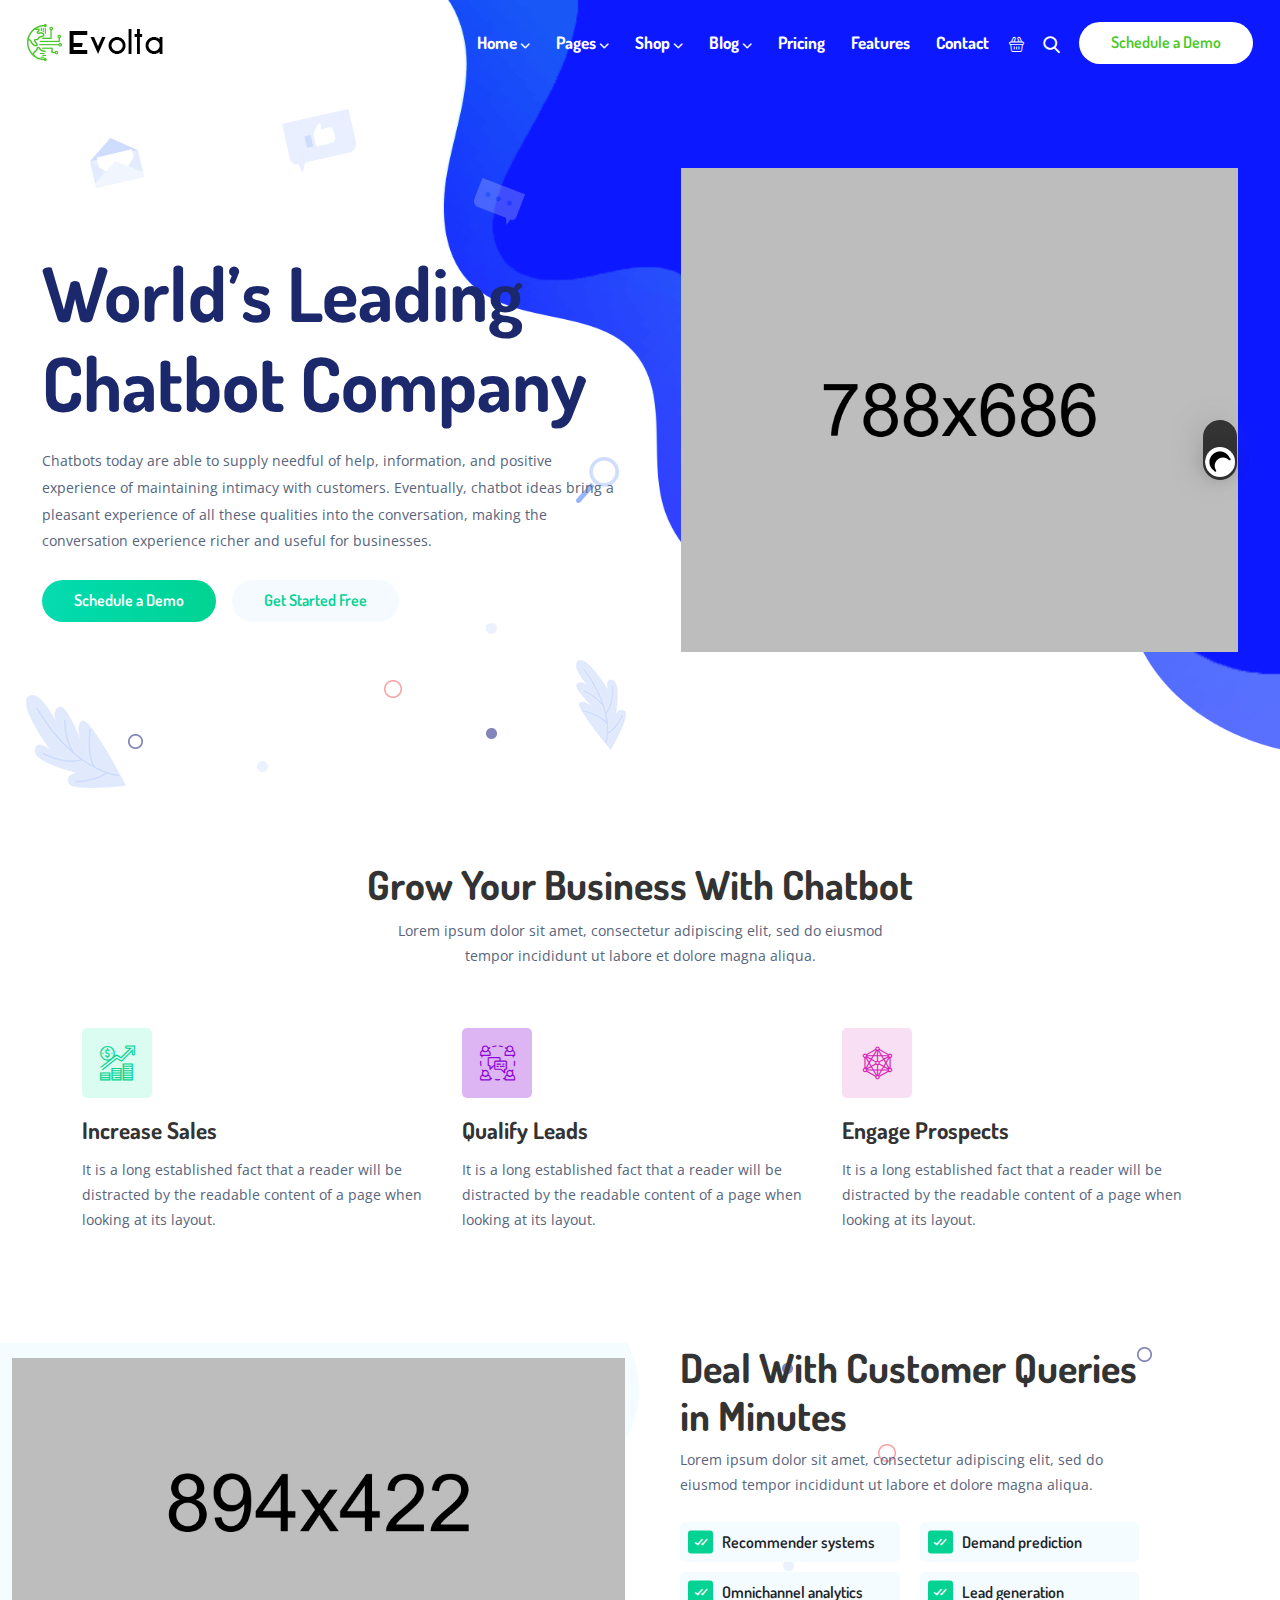
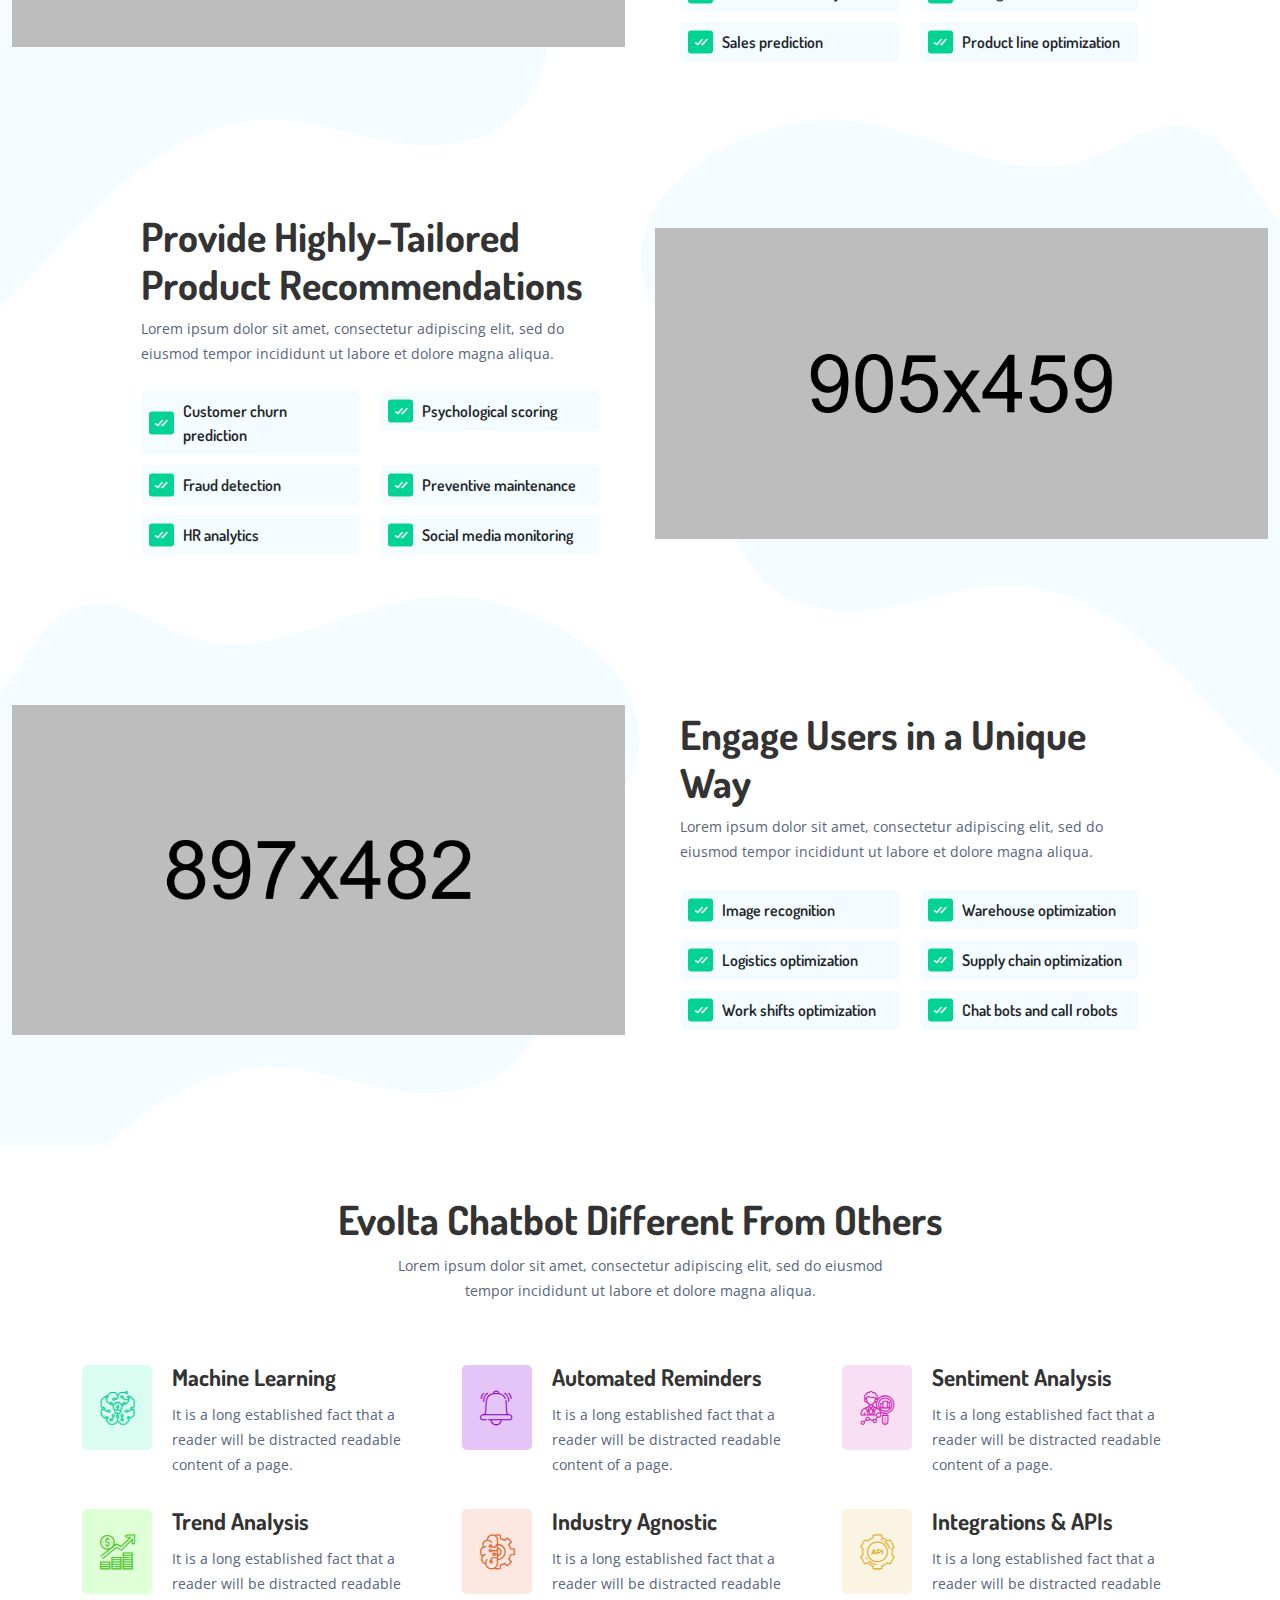
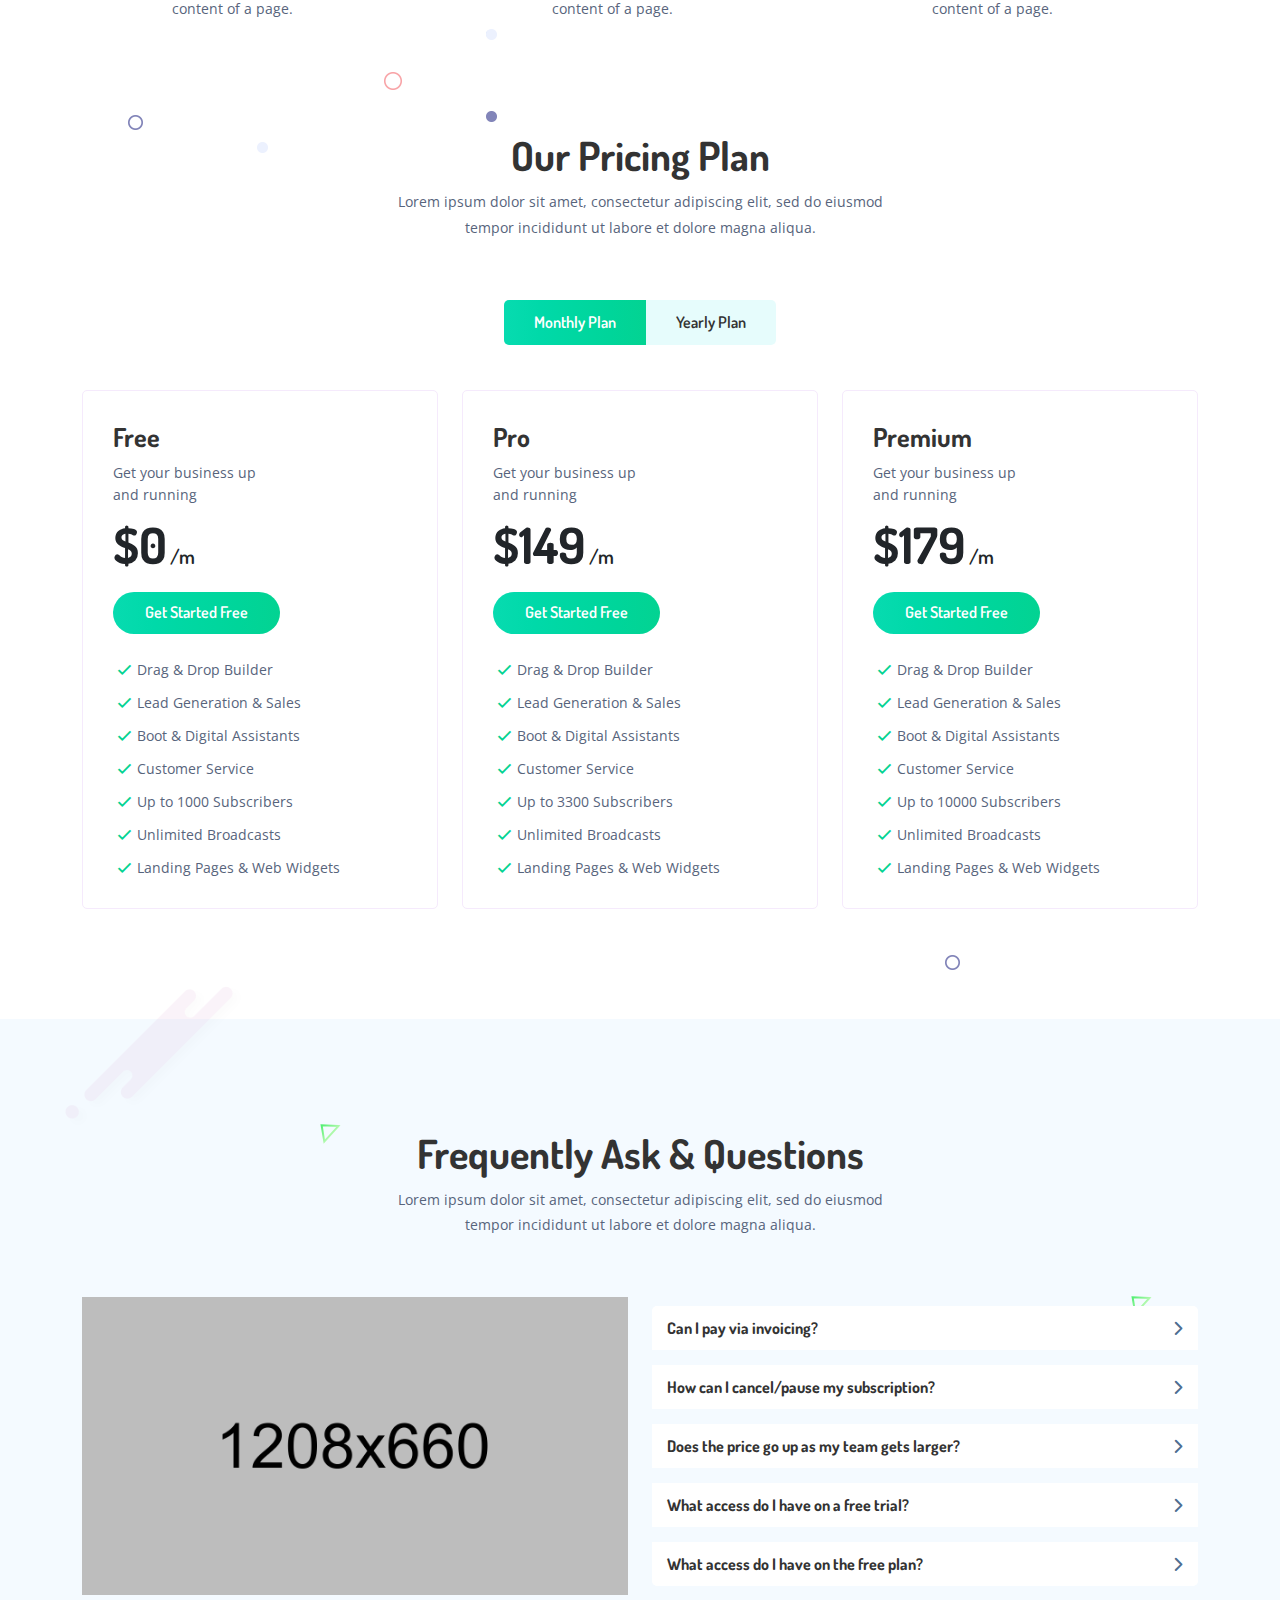
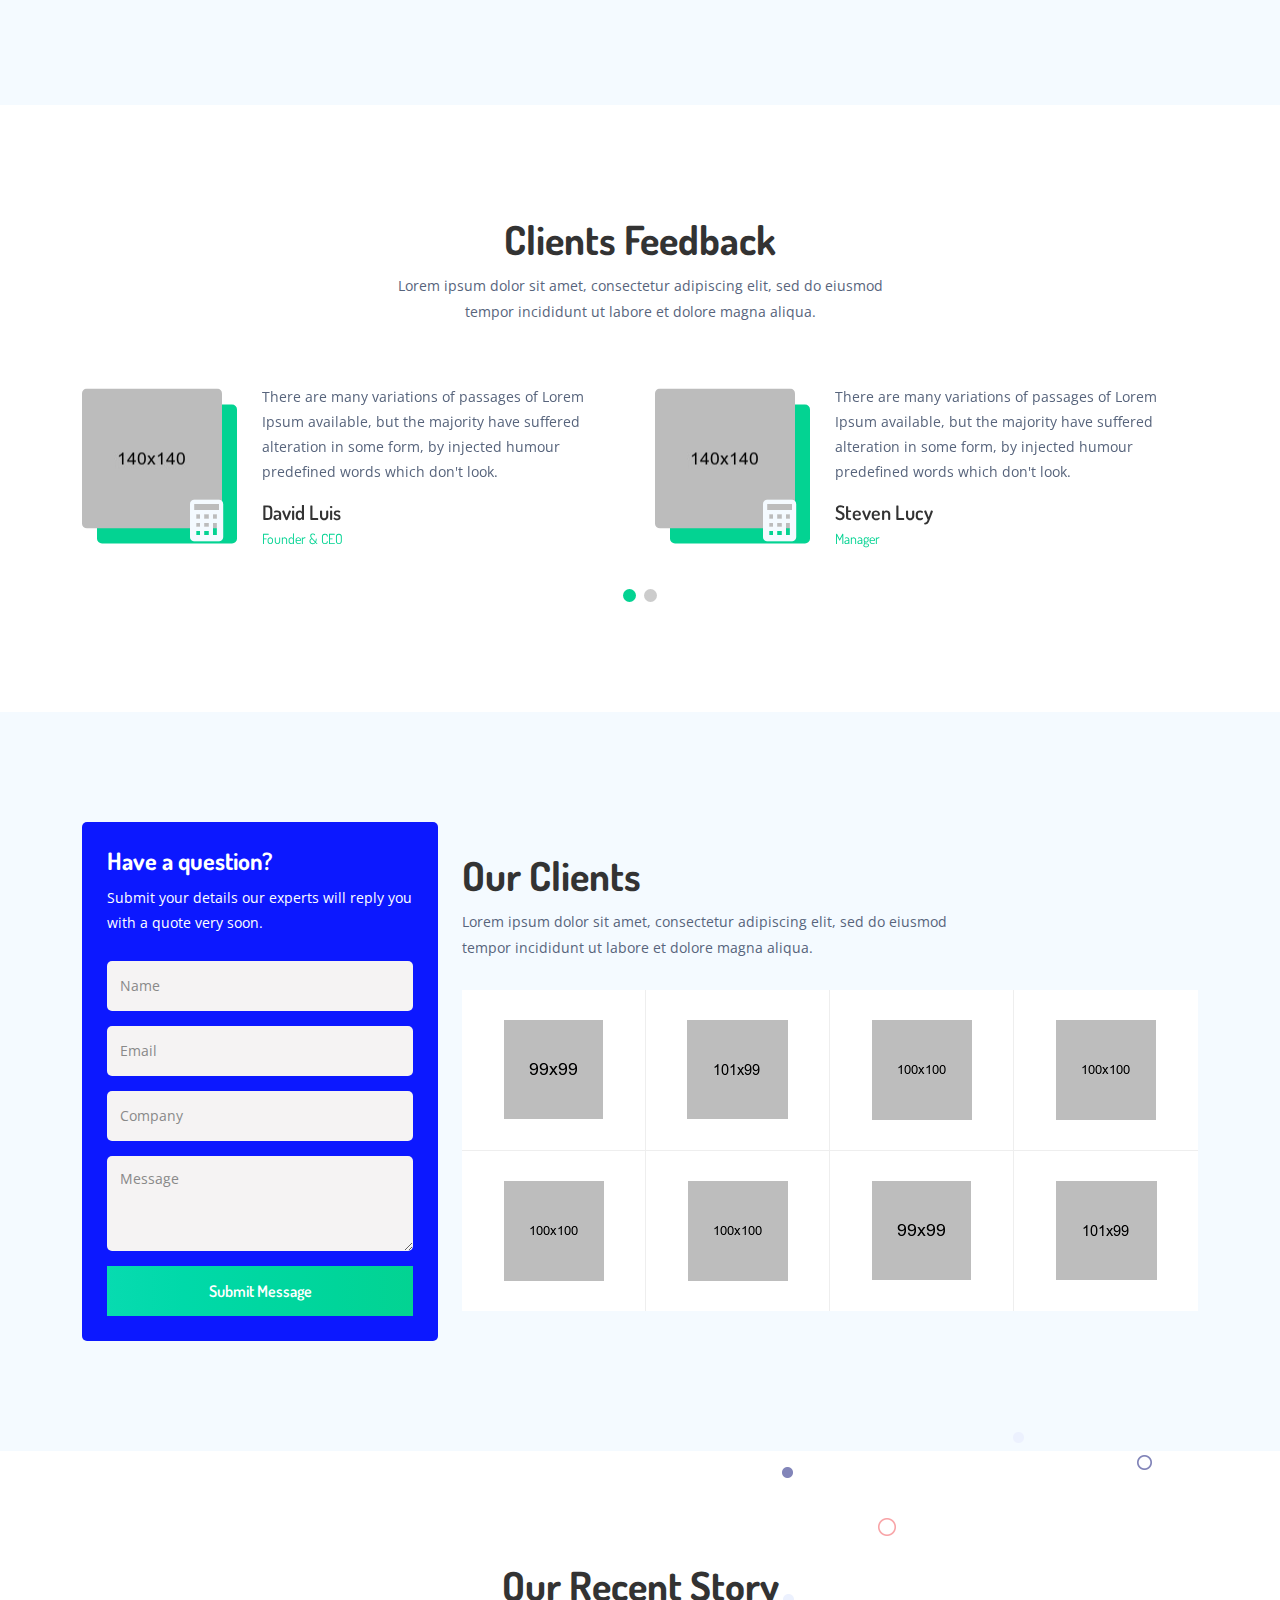
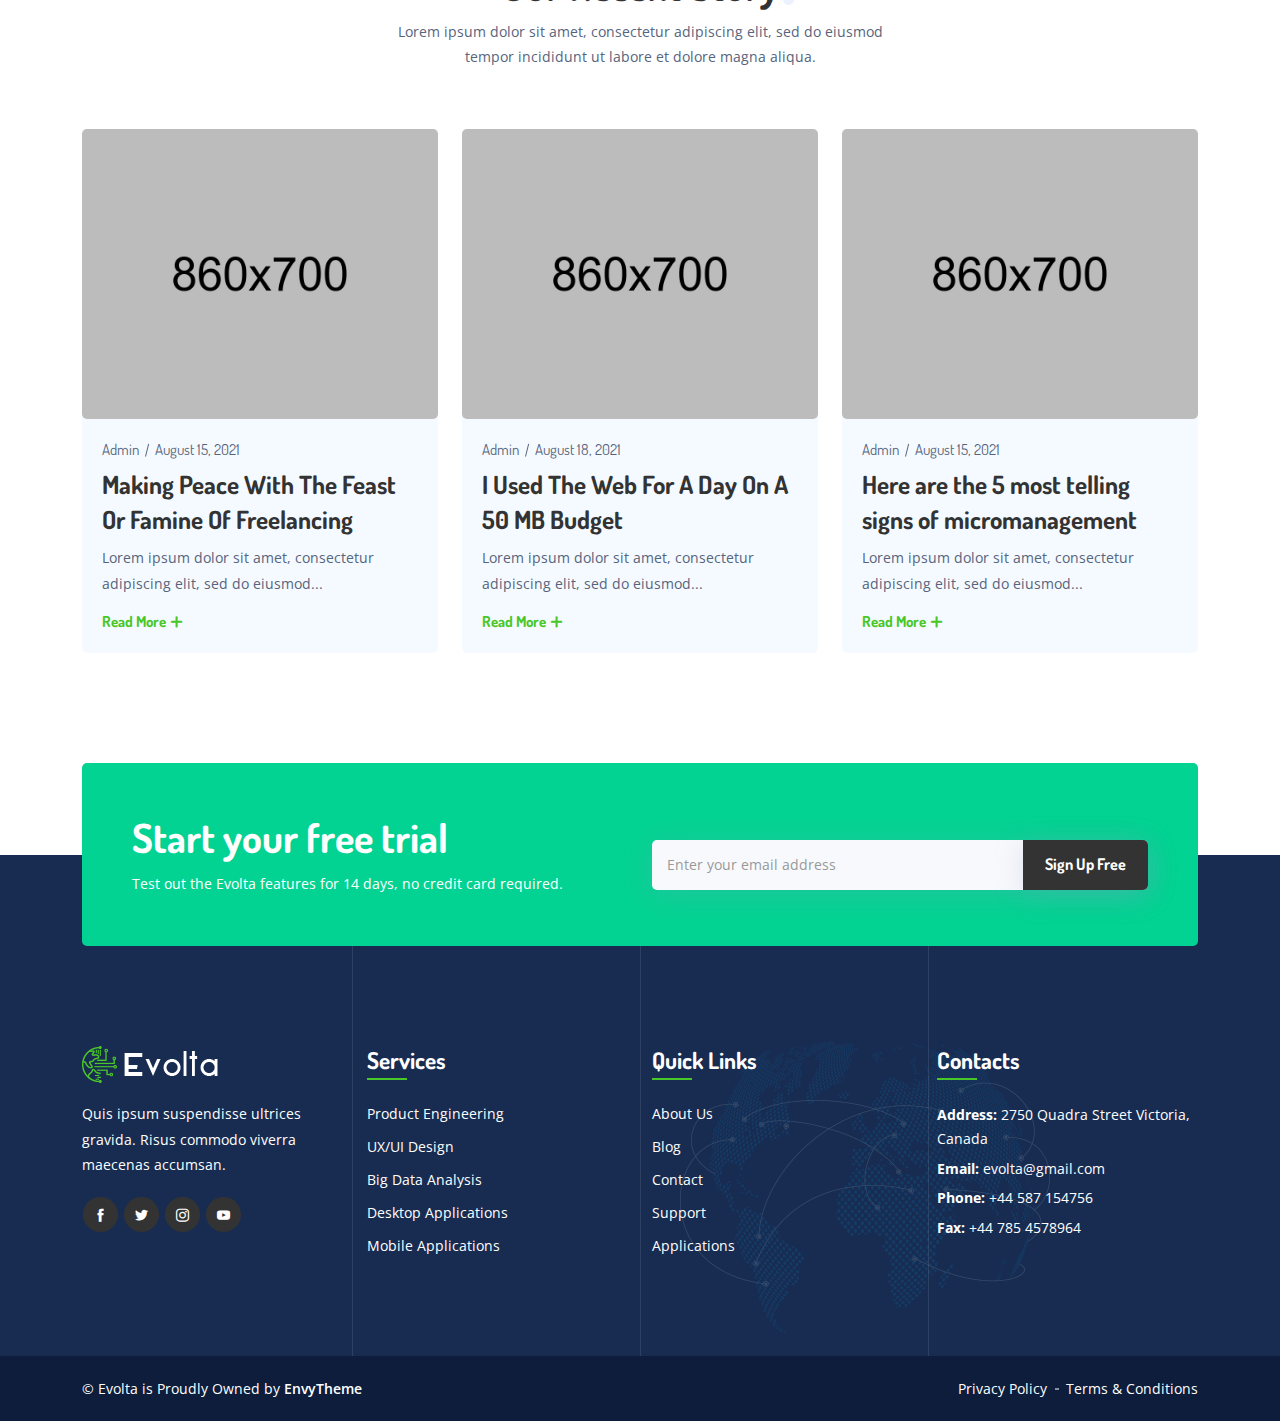
<file: chatbot-startups/index.html>
<!doctype html>
<html lang="zxx">
    <head>
        <!-- Required meta tags -->
        <meta charset="utf-8">
        <meta name="viewport" content="width=device-width, initial-scale=1, shrink-to-fit=no">

        <!-- Links of CSS files -->
        <link rel="stylesheet" href="assets/css/bootstrap.min.css">
        <link rel="stylesheet" href="assets/css/animate.min.css">
        <link rel="stylesheet" href="assets/css/fontawesome.min.css">
        <link rel="stylesheet" href="assets/css/boxicons.min.css">
        <link rel="stylesheet" href="assets/css/flaticon.css">
        <link rel="stylesheet" href="assets/css/owl.carousel.min.css">
        <link rel="stylesheet" href="assets/css/owl.theme.default.min.css">
        <link rel="stylesheet" href="assets/css/nice-select.css">
        <link rel="stylesheet" href="assets/css/magnific-popup.min.css">
        <link rel="stylesheet" href="assets/css/meanmenu.css">
        <link rel="stylesheet" href="assets/css/style.css">
        <link rel="stylesheet" href="assets/css/responsive.css">
        <link rel="stylesheet" href="assets/css/dark-style.css">

        <title>Evolta - Technology Services & Digital Business Startup Template Bundle</title>

        <link rel="icon" type="image/png" href="assets/img/favicon.png">
    </head>

    <body>

        <!-- Dark/Light Toggle -->
		<div class="dark-version">
            <label id="switch" class="switch">
                <input type="checkbox" onchange="toggleTheme()" id="slider">
                <span class="slider round"></span>
            </label>
        </div>

        <!-- Start Preloader Area -->
        <div class="preloader">
            <div class="spinner">
                <div class="double-bounce1"></div>
                <div class="double-bounce2"></div>
            </div>
        </div>
        <!-- End Preloader Area -->

        <!-- Start Navbar Area -->
        <div class="navbar-area">
            <div class="evolta-responsive-nav">
                <div class="container">
                    <div class="evolta-responsive-menu">
                        <div class="logo black-logo">
                            <a href="index.html">
                                <img src="assets/img/black-logo.png" alt="logo">
                            </a>
                        </div>
                        <div class="logo white-logo">
                            <a href="index.html">
                                <img src="assets/img/white-logo.png" alt="logo">
                            </a>
                        </div>
                    </div>
                </div>
            </div>

            <div class="evolta-nav">
                <div class="container-fluid">
                    <nav class="navbar navbar-expand-md navbar-light">
                        <a class="navbar-brand black-logo" href="index.html">
                            <img src="assets/img/black-logo.png" alt="logo">
                        </a>
                        <a class="navbar-brand white-logo" href="index.html">
                            <img src="assets/img/white-logo.png" alt="logo">
                        </a>

                        <div class="collapse navbar-collapse mean-menu" id="navbarSupportedContent">
                            <ul class="navbar-nav">
                                <li class="nav-item"><a href="index.html" class="nav-link">Home <i class="fas fa-chevron-down"></i></a>
                                    <ul class="dropdown-menu">
                                        <li class="nav-item"><a href="index.html" class="nav-link active">Chatbot Startups</a></li>

                                        <li class="nav-item"><a href="https://templates.envytheme.com/evolta/default/big-data/index.html" class="nav-link" target="_blank">Big Data Startups</a></li>

                                        <li class="nav-item"><a href="https://templates.envytheme.com/evolta/default/it-startups/index.html" class="nav-link" target="_blank">IT Startups</a></li>

                                        <li class="nav-item"><a href="https://templates.envytheme.com/evolta/default/ai-startups/index.html" class="nav-link" target="_blank">AI Startups</a></li>
										
                                        <li class="nav-item"><a href="https://templates.envytheme.com/evolta/default/machine-learning-startups/index.html" class="nav-link" target="_blank">Machine Learning Startups</a></li>
                                        
                                        <li class="nav-item"><a href="https://templates.envytheme.com/evolta/default/it-startups/index-2.html" class="nav-link" target="_blank">IT Company</a></li>
                                    </ul>
                                </li>

                                <li class="nav-item"><a href="#" class="nav-link">Pages <i class="fas fa-chevron-down"></i></a>
                                    <ul class="dropdown-menu">
                                        <li class="nav-item"><a href="about.html" class="nav-link">About Us</a></li>

                                        <li class="nav-item"><a href="features.html" class="nav-link">Features</a></li>

                                        <li class="nav-item"><a href="team.html" class="nav-link">Team</a></li>

                                        <li class="nav-item"><a href="pricing.html" class="nav-link">Pricing</a></li>

                                        <li class="nav-item"><a href="#" class="nav-link">Shop</a>
                                            <ul class="dropdown-menu">
                                                <li class="nav-item"><a href="shop.html" class="nav-link">Shop</a></li>

                                                <li class="nav-item"><a href="single-product.html" class="nav-link">Single Products</a></li>

                                                <li class="nav-item"><a href="cart.html" class="nav-link">Cart</a></li>

                                                <li class="nav-item"><a href="checkout.html" class="nav-link">Checkout</a></li>
                                            </ul>
                                        </li>

                                        <li class="nav-item"><a href="#" class="nav-link">Blog</a>
                                            <ul class="dropdown-menu">
                                                <li class="nav-item"><a href="blog-1.html" class="nav-link">Blog Grid</a></li>

                                                <li class="nav-item"><a href="blog-2.html" class="nav-link">Blog Right Sidebar</a></li>

                                                <li class="nav-item"><a href="single-blog.html" class="nav-link">Blog Details</a></li>
                                            </ul>
                                        </li>

                                        <li class="nav-item"><a href="error-404.html" class="nav-link">404 Error</a></li>

                                        <li class="nav-item"><a href="coming-soon.html" class="nav-link">Coming Soon</a></li>

                                        <li class="nav-item"><a href="faq.html" class="nav-link">FAQ</a></li>
                                    </ul>
                                </li>

                                <li class="nav-item"><a href="#" class="nav-link">Shop <i class="fas fa-chevron-down"></i></a>
                                    <ul class="dropdown-menu">
                                        <li class="nav-item"><a href="shop.html" class="nav-link">Shop</a></li>

                                        <li class="nav-item"><a href="single-product.html" class="nav-link">Single Products</a></li>

                                        <li class="nav-item"><a href="cart.html" class="nav-link">Cart</a></li>

                                        <li class="nav-item"><a href="checkout.html" class="nav-link">Checkout</a></li>
                                    </ul>
                                </li>

                                <li class="nav-item"><a href="#" class="nav-link">Blog <i class="fas fa-chevron-down"></i></a>
                                    <ul class="dropdown-menu">
                                        <li class="nav-item"><a href="blog-1.html" class="nav-link">Blog Grid</a></li>

                                        <li class="nav-item"><a href="blog-2.html" class="nav-link">Blog Right Sidebar</a></li>

                                        <li class="nav-item"><a href="single-blog.html" class="nav-link">Blog Details</a></li>
                                    </ul>
                                </li>

                                <li class="nav-item"><a href="pricing.html" class="nav-link">Pricing</a></li>

                                <li class="nav-item"><a href="features.html" class="nav-link">Features</a></li>

                                <li class="nav-item"><a href="contact.html" class="nav-link">Contact</a></li>
                            </ul>

                            <div class="others-options">
                                <a href="cart.html" class="cart-btn"><i class="flaticon-shopping-basket"></i></a>

                                <div class="option-item"><i class="search-btn flaticon-search"></i>
                                    <i class="close-btn fas fa-times"></i>
                                    
                                    <div class="search-overlay search-popup">
                                        <div class='search-box'>
                                            <form class="search-form">
                                                <input class="search-input" name="search" placeholder="Search" type="text">

                                                <button class="search-button" type="submit"><i class="fas fa-search"></i></button>
                                            </form>
                                        </div>
                                    </div>
                                </div>

                                <a href="contact.html" class="btn btn-primary">Schedule a Demo</a>
                            </div>
                        </div>
                    </nav>
                </div>
            </div>
        </div>
        <!-- End Navbar Area -->

        <!-- Start Main Banner Area -->
        <div class="main-banner">
            <div class="d-table">
                <div class="d-table-cell">
                    <div class="container-fluid">
                        <div class="row align-items-center">
                            <div class="col-lg-6 col-md-12">
                                <div class="main-banner-content">
                                    <h1>World’s Leading Chatbot Company</h1>
                                    <p>Chatbots today are able to supply needful of help, information, and positive experience of maintaining intimacy with customers. Eventually, chatbot ideas bring a pleasant experience of all these qualities into the conversation, making the conversation experience richer and useful for businesses.</p>

                                    <div class="btn-box">
                                        <a href="#" class="btn btn-primary">Schedule a Demo</a>
                                        <a href="#" class="btn btn-light">Get Started Free</a>
                                    </div>
                                </div>
                            </div>

                            <div class="col-lg-6 col-md-12">
                                <div class="main-banner-image">
                                    <img src="assets/img/banner-img1.png" alt="image">
                                </div>
                            </div>
                        </div>
                    </div>
                </div>
            </div>

            <div class="shape6"><img src="assets/img/shape/dot1.png" alt="image"></div>
            <div class="shape7"><img src="assets/img/shape/dot2.png" alt="image"></div>
            <div class="shape8"><img src="assets/img/shape/dot3.png" alt="image"></div>
            <div class="shape9"><img src="assets/img/shape/dot4.png" alt="image"></div>
            <div class="shape10"><img src="assets/img/shape/dot5.png" alt="image"></div>
            <div class="shape11"><img src="assets/img/shape/dot6.png" alt="image"></div>
            <div class="shape12"><img src="assets/img/shape/6.png" alt="image"></div>
            <div class="shape13"><img src="assets/img/shape/7.png" alt="image"></div>
            <div class="shape14"><img src="assets/img/shape/8.png" alt="image"></div>
            <div class="shape15"><img src="assets/img/shape/9.png" alt="image"></div>
            <div class="shape16"><img src="assets/img/shape/10.png" alt="image"></div>
            <div class="shape17"><img src="assets/img/shape/11.png" alt="image"></div>
        </div>
        <!-- Start Main banner Area -->

        <!-- Start Featured Services Area -->
        <section class="featured-services-area ptb-110">
            <div class="container">
                <div class="section-title">
                    <h2>Grow Your Business With Chatbot</h2>
                    <p>Lorem ipsum dolor sit amet, consectetur adipiscing elit, sed do eiusmod tempor incididunt ut labore et dolore magna aliqua.</p>
                </div>

                <div class="row">
                    <div class="col-lg-4 col-md-6 col-sm-6">
                        <div class="single-featured-services-box">
                            <div class="icon">
                                <i class="flaticon-income"></i>
                            </div>
                            <h3>Increase Sales</h3>
                            <p>It is a long established fact that a reader will be distracted by the readable content of a page when looking at its layout.</p>
                        </div>
                    </div>

                    <div class="col-lg-4 col-md-6 col-sm-6">
                        <div class="single-featured-services-box">
                            <div class="icon bg-8c04d5">
                                <i class="flaticon-work"></i>
                            </div>
                            <h3>Qualify Leads</h3>
                            <p>It is a long established fact that a reader will be distracted by the readable content of a page when looking at its layout.</p>
                        </div>
                    </div>

                    <div class="col-lg-4 col-md-6 col-sm-6 offset-lg-0 offset-md-3 offset-sm-3">
                        <div class="single-featured-services-box">
                            <div class="icon bg-d527b7">
                                <i class="flaticon-big-data"></i>
                            </div>
                            <h3>Engage Prospects</h3>
                            <p>It is a long established fact that a reader will be distracted by the readable content of a page when looking at its layout.</p>
                        </div>
                    </div>
                </div>
            </div>
        </section>
        <!-- End Featured Services Area -->

        <!-- Start Features Area -->
        <section class="features-area ptb-110 pt-0">
            <div class="container-fluid">
                <div class="overview-box">
                    <div class="image left-image">
                        <img src="assets/img/1.png" alt="image">

                        <div class="shape-image"><img src="assets/img/shape/1.png" alt="image"></div>
                    </div>

                    <div class="content right-content">
                        <h3>Deal With Customer Queries in Minutes</h3>
                        <p>Lorem ipsum dolor sit amet, consectetur adipiscing elit, sed do eiusmod tempor incididunt ut labore et dolore magna aliqua.</p>

                        <ul class="features-list">
                            <li><span><i class='bx bx-check-double'></i> Recommender systems</span></li>
                            <li><span><i class='bx bx-check-double'></i> Demand prediction</span></li>
                            <li><span><i class='bx bx-check-double'></i> Omnichannel analytics</span></li>
                            <li><span><i class='bx bx-check-double'></i> Lead generation</span></li>
                            <li><span><i class='bx bx-check-double'></i> Sales prediction</span></li>
                            <li><span><i class='bx bx-check-double'></i> Product line optimization</span></li>
                        </ul>
                    </div>
                </div>

                <div class="overview-box">
                    <div class="content left-content">
                        <h3>Provide Highly-Tailored Product Recommendations</h3>
                        <p>Lorem ipsum dolor sit amet, consectetur adipiscing elit, sed do eiusmod tempor incididunt ut labore et dolore magna aliqua.</p>

                        <ul class="features-list">
                            <li><span><i class='bx bx-check-double'></i> Customer churn prediction</span></li>
                            <li><span><i class='bx bx-check-double'></i> Psychological scoring</span></li>
                            <li><span><i class='bx bx-check-double'></i> Fraud detection</span></li>
                            <li><span><i class='bx bx-check-double'></i> Preventive maintenance</span></li>
                            <li><span><i class='bx bx-check-double'></i> HR analytics</span></li>
                            <li><span><i class='bx bx-check-double'></i> Social media monitoring</span></li>
                        </ul>
                    </div>

                    <div class="image right-image">
                        <img src="assets/img/2.png" alt="image">

                        <div class="shape-image"><img src="assets/img/shape/2.png" alt="image"></div>
                    </div>
                </div>

                <div class="overview-box">
                    <div class="image left-image">
                        <img src="assets/img/3.png" alt="image">

                        <div class="shape-image"><img src="assets/img/shape/3.png" alt="image"></div>
                    </div>

                    <div class="content right-content">
                        <h3>Engage Users in a Unique Way</h3>
                        <p>Lorem ipsum dolor sit amet, consectetur adipiscing elit, sed do eiusmod tempor incididunt ut labore et dolore magna aliqua.</p>

                        <ul class="features-list">
                            <li><span><i class='bx bx-check-double'></i> Image recognition</span></li>
                            <li><span><i class='bx bx-check-double'></i> Warehouse optimization</span></li>
                            <li><span><i class='bx bx-check-double'></i> Logistics optimization</span></li>
                            <li><span><i class='bx bx-check-double'></i> Supply chain optimization</span></li>
                            <li><span><i class='bx bx-check-double'></i> Work shifts optimization</span></li>
                            <li><span><i class='bx bx-check-double'></i> Chat bots and call robots</span></li>
                        </ul>
                    </div>
                </div>
            </div>
            <div class="shape18"><img src="assets/img/shape/dot1.png" alt="image"></div>
            <div class="shape19"><img src="assets/img/shape/dot2.png" alt="image"></div>
            <div class="shape20"><img src="assets/img/shape/dot3.png" alt="image"></div>
            <div class="shape21"><img src="assets/img/shape/dot4.png" alt="image"></div>
            <div class="shape22"><img src="assets/img/shape/dot5.png" alt="image"></div>
            <div class="shape23"><img src="assets/img/shape/dot6.png" alt="image"></div>
        </section>
        <!-- End Features Area -->

        <!-- Start Why Choose Us Area -->
        <section class="why-choose-us-area ptb-110 extra-pt">
            <div class="container">
                <div class="section-title">
                    <h2>Evolta Chatbot Different From Others</h2>
                    <p>Lorem ipsum dolor sit amet, consectetur adipiscing elit, sed do eiusmod tempor incididunt ut labore et dolore magna aliqua.</p>
                </div>

                <div class="row">
                    <div class="col-lg-4 col-md-6 col-sm-6">
                        <div class="single-features-box">
                            <div class="icon">
                                <i class="flaticon-machine-learning"></i>
                            </div>
                            <h3>Machine Learning</h3>
                            <p>It is a long established fact that a reader will be distracted readable content of a page.</p>
                        </div>
                    </div>

                    <div class="col-lg-4 col-md-6 col-sm-6">
                        <div class="single-features-box">
                            <div class="icon bg-8a00d4">
                                <i class="flaticon-bell"></i>
                            </div>
                            <h3>Automated Reminders</h3>
                            <p>It is a long established fact that a reader will be distracted readable content of a page.</p>
                        </div>
                    </div>

                    <div class="col-lg-4 col-md-6 col-sm-6">
                        <div class="single-features-box">
                            <div class="icon bg-d527b7">
                                <i class="flaticon-seo-and-web"></i>
                            </div>
                            <h3>Sentiment Analysis</h3>
                            <p>It is a long established fact that a reader will be distracted readable content of a page.</p>
                        </div>
                    </div>

                    <div class="col-lg-4 col-md-6 col-sm-6">
                        <div class="single-features-box">
                            <div class="icon bg-dfffd7">
                                <i class="flaticon-income"></i>
                            </div>
                            <h3>Trend Analysis</h3>
                            <p>It is a long established fact that a reader will be distracted readable content of a page.</p>
                        </div>
                    </div>

                    <div class="col-lg-4 col-md-6 col-sm-6">
                        <div class="single-features-box">
                            <div class="icon bg-e76126">
                                <i class="flaticon-artificial-intelligence"></i>
                            </div>
                            <h3>Industry Agnostic</h3>
                            <p>It is a long established fact that a reader will be distracted readable content of a page.</p>
                        </div>
                    </div>

                    <div class="col-lg-4 col-md-6 col-sm-6">
                        <div class="single-features-box">
                            <div class="icon bg-e3a614">
                                <i class="flaticon-api"></i>
                            </div>
                            <h3>Integrations & APIs</h3>
                            <p>It is a long established fact that a reader will be distracted readable content of a page.</p>
                        </div>
                    </div>
                </div>
            </div>
            <div class="shape6"><img src="assets/img/shape/dot1.png" alt="image"></div>
            <div class="shape7"><img src="assets/img/shape/dot2.png" alt="image"></div>
            <div class="shape8"><img src="assets/img/shape/dot3.png" alt="image"></div>
            <div class="shape9"><img src="assets/img/shape/dot4.png" alt="image"></div>
            <div class="shape10"><img src="assets/img/shape/dot5.png" alt="image"></div>
            <div class="shape11"><img src="assets/img/shape/dot6.png" alt="image"></div>
        </section>
        <!-- End Why Choose Us Area -->

        <!-- Start Pricing Area -->
        <section class="pricing-area ptb-110 pt-0">
            <div class="container">
                <div class="section-title">
                    <h2>Our Pricing Plan</h2>
                    <p>Lorem ipsum dolor sit amet, consectetur adipiscing elit, sed do eiusmod tempor incididunt ut labore et dolore magna aliqua.</p>
                </div>

                <div class="tab pricing-tab">
                    <ul class="tabs">
                        <li><a href="#">
                            Monthly Plan
                        </a></li>
                        
                        <li><a href="#">
                            Yearly Plan
                        </a></li>
                    </ul>

                    <div class="tab-content">
                        <div class="tabs-item">
                            <div class="row">
                                <div class="col-lg-4 col-md-6 col-sm-6">
                                    <div class="single-pricing-box">
                                        <div class="pricing-header">
                                            <h3>Free</h3>
                                            <p>Get your business up <br>and running</p>
                                        </div>

                                        <div class="price">
                                            $0 <span>/m</span>
                                        </div>

                                        <div class="buy-btn">
                                            <a href="#" class="btn btn-primary">Get Started Free</a>
                                        </div>

                                        <ul class="pricing-features">
                                            <li><i class='bx bx-check'></i> Drag & Drop Builder</li>
                                            <li><i class='bx bx-check'></i> Lead Generation & Sales</li>
                                            <li><i class='bx bx-check'></i> Boot & Digital Assistants</li>
                                            <li><i class='bx bx-check'></i> Customer Service</li>
                                            <li><i class='bx bx-check'></i> Up to 1000 Subscribers</li>
                                            <li><i class='bx bx-check'></i> Unlimited Broadcasts</li>
                                            <li><i class='bx bx-check'></i> Landing Pages & Web Widgets</li>
                                        </ul>
                                    </div>
                                </div>

                                <div class="col-lg-4 col-md-6 col-sm-6">
                                    <div class="single-pricing-box">
                                        <div class="pricing-header">
                                            <h3>Pro</h3>
                                            <p>Get your business up <br>and running</p>
                                        </div>

                                        <div class="price">
                                            $149 <span>/m</span>
                                        </div>

                                        <div class="buy-btn">
                                            <a href="#" class="btn btn-primary">Get Started Free</a>
                                        </div>

                                        <ul class="pricing-features">
                                            <li><i class='bx bx-check'></i> Drag & Drop Builder</li>
                                            <li><i class='bx bx-check'></i> Lead Generation & Sales</li>
                                            <li><i class='bx bx-check'></i> Boot & Digital Assistants</li>
                                            <li><i class='bx bx-check'></i> Customer Service</li>
                                            <li><i class='bx bx-check'></i> Up to 3300 Subscribers</li>
                                            <li><i class='bx bx-check'></i> Unlimited Broadcasts</li>
                                            <li><i class='bx bx-check'></i> Landing Pages & Web Widgets</li>
                                        </ul>
                                    </div>
                                </div>

                                <div class="col-lg-4 col-md-6 col-sm-6 offset-lg-0 offset-md-3 offset-sm-3">
                                    <div class="single-pricing-box">
                                        <div class="pricing-header">
                                            <h3>Premium</h3>
                                            <p>Get your business up <br>and running</p>
                                        </div>

                                        <div class="price">
                                            $179 <span>/m</span>
                                        </div>

                                        <div class="buy-btn">
                                            <a href="#" class="btn btn-primary">Get Started Free</a>
                                        </div>

                                        <ul class="pricing-features">
                                            <li><i class='bx bx-check'></i> Drag & Drop Builder</li>
                                            <li><i class='bx bx-check'></i> Lead Generation & Sales</li>
                                            <li><i class='bx bx-check'></i> Boot & Digital Assistants</li>
                                            <li><i class='bx bx-check'></i> Customer Service</li>
                                            <li><i class='bx bx-check'></i> Up to 10000 Subscribers</li>
                                            <li><i class='bx bx-check'></i> Unlimited Broadcasts</li>
                                            <li><i class='bx bx-check'></i> Landing Pages & Web Widgets</li>
                                        </ul>
                                    </div>
                                </div>
                            </div>
                        </div>

                        <div class="tabs-item">
                            <div class="row">
                                <div class="col-lg-4 col-md-6 col-sm-6">
                                    <div class="single-pricing-box">
                                        <div class="pricing-header">
                                            <h3>Free</h3>
                                            <p>Get your business up <br>and running</p>
                                        </div>

                                        <div class="price">
                                            $0 <span>/y</span>
                                        </div>

                                        <div class="buy-btn">
                                            <a href="#" class="btn btn-primary">Get Started Free</a>
                                        </div>

                                        <ul class="pricing-features">
                                            <li><i class='bx bx-check'></i> Drag & Drop Builder</li>
                                            <li><i class='bx bx-check'></i> Lead Generation & Sales</li>
                                            <li><i class='bx bx-check'></i> Boot & Digital Assistants</li>
                                            <li><i class='bx bx-check'></i> Customer Service</li>
                                            <li><i class='bx bx-check'></i> Up to 1000 Subscribers</li>
                                            <li><i class='bx bx-check'></i> Unlimited Broadcasts</li>
                                            <li><i class='bx bx-check'></i> Landing Pages & Web Widgets</li>
                                        </ul>
                                    </div>
                                </div>

                                <div class="col-lg-4 col-md-6 col-sm-6">
                                    <div class="single-pricing-box">
                                        <div class="pricing-header">
                                            <h3>Pro</h3>
                                            <p>Get your business up <br>and running</p>
                                        </div>

                                        <div class="price">
                                            $249 <span>/y</span>
                                        </div>

                                        <div class="buy-btn">
                                            <a href="#" class="btn btn-primary">Get Started Free</a>
                                        </div>

                                        <ul class="pricing-features">
                                            <li><i class='bx bx-check'></i> Drag & Drop Builder</li>
                                            <li><i class='bx bx-check'></i> Lead Generation & Sales</li>
                                            <li><i class='bx bx-check'></i> Boot & Digital Assistants</li>
                                            <li><i class='bx bx-check'></i> Customer Service</li>
                                            <li><i class='bx bx-check'></i> Up to 3300 Subscribers</li>
                                            <li><i class='bx bx-check'></i> Unlimited Broadcasts</li>
                                            <li><i class='bx bx-check'></i> Landing Pages & Web Widgets</li>
                                        </ul>
                                    </div>
                                </div>

                                <div class="col-lg-4 col-md-6 col-sm-6 offset-lg-0 offset-md-3 offset-sm-3">
                                    <div class="single-pricing-box">
                                        <div class="pricing-header">
                                            <h3>Premium</h3>
                                            <p>Get your business up <br>and running</p>
                                        </div>

                                        <div class="price">
                                            $279 <span>/y</span>
                                        </div>

                                        <div class="buy-btn">
                                            <a href="#" class="btn btn-primary">Get Started Free</a>
                                        </div>

                                        <ul class="pricing-features">
                                            <li><i class='bx bx-check'></i> Drag & Drop Builder</li>
                                            <li><i class='bx bx-check'></i> Lead Generation & Sales</li>
                                            <li><i class='bx bx-check'></i> Boot & Digital Assistants</li>
                                            <li><i class='bx bx-check'></i> Customer Service</li>
                                            <li><i class='bx bx-check'></i> Up to 10000 Subscribers</li>
                                            <li><i class='bx bx-check'></i> Unlimited Broadcasts</li>
                                            <li><i class='bx bx-check'></i> Landing Pages & Web Widgets</li>
                                        </ul>
                                    </div>
                                </div>
                            </div>
                        </div>
                    </div>
                </div>
            </div>
        </section>
        <!-- End Pricing Area -->

        <!-- Start FAQs Area -->
        <section class="faq-area ptb-110 bg-f4faff">
            <div class="container">
                <div class="section-title">
                    <h2>Frequently Ask & Questions</h2>
                    <p>Lorem ipsum dolor sit amet, consectetur adipiscing elit, sed do eiusmod tempor incididunt ut labore et dolore magna aliqua.</p>
                </div>

                <div class="row align-items-center">
                    <div class="col-lg-6 col-md-12">
                        <div class="faq-image">
                            <img src="assets/img/faq.png" alt="image">
                        </div>
                    </div>

                    <div class="col-lg-6 col-md-12">
                        <div class="faq-accordion">
                            <ul class="accordion">
                                <li class="accordion-item">
                                    <a class="accordion-title" href="javascript:void(0)">Can I pay via invoicing? <i class="fas fa-chevron-right"></i></a>
                                    <p class="accordion-content">Lorem ipsum dolor sit amet, consectetur adipiscing elit, sed do eiusmod tempor incididunt ut labore et dolore magna aliqua. Quis ipsum suspendisse ultrices gravida. Risus commodo viverra maecenas accumsan lacus vel facilisis.</p>
                                </li>
                                
                                <li class="accordion-item">
                                    <a class="accordion-title" href="javascript:void(0)">How can I cancel/pause my subscription? <i class="fas fa-chevron-right"></i></a>
                                    <p class="accordion-content">Lorem ipsum dolor sit amet, consectetur adipiscing elit, sed do eiusmod tempor incididunt ut labore et dolore magna aliqua. Quis ipsum suspendisse ultrices gravida. Risus commodo viverra maecenas accumsan lacus vel facilisis.</p>
                                </li>
                                
                                <li class="accordion-item">
                                    <a class="accordion-title" href="javascript:void(0)">Does the price go up as my team gets larger? <i class="fas fa-chevron-right"></i></a>
                                    <p class="accordion-content">Lorem ipsum dolor sit amet, consectetur adipiscing elit, sed do eiusmod tempor incididunt ut labore et dolore magna aliqua. Quis ipsum suspendisse ultrices gravida. Risus commodo viverra maecenas accumsan lacus vel facilisis.</p>
                                </li>
                                
                                <li class="accordion-item">
                                    <a class="accordion-title" href="javascript:void(0)">What access do I have on a free trial? <i class="fas fa-chevron-right"></i></a>
                                    <p class="accordion-content">Lorem ipsum dolor sit amet, consectetur adipiscing elit, sed do eiusmod tempor incididunt ut labore et dolore magna aliqua. Quis ipsum suspendisse ultrices gravida. Risus commodo viverra maecenas accumsan lacus vel facilisis.</p>
                                </li>
        
                                <li class="accordion-item">
                                    <a class="accordion-title" href="javascript:void(0)">What access do I have on the free plan? <i class="fas fa-chevron-right"></i></a>
                                    <p class="accordion-content">Lorem ipsum dolor sit amet, consectetur adipiscing elit, sed do eiusmod tempor incididunt ut labore et dolore magna aliqua. Quis ipsum suspendisse ultrices gravida. Risus commodo viverra maecenas accumsan lacus vel facilisis.</p>
                                </li>
                            </ul>
                        </div>
                    </div>
                </div>
            </div>

            <div class="shape1"><img src="assets/img/shape/1.svg" alt="image"></div>
            <div class="shape2"><img src="assets/img/shape/2.svg" alt="image"></div>
            <div class="shape3"><img src="assets/img/shape/4.png" alt="image"></div>
            <div class="shape4"><img src="assets/img/shape/1.svg" alt="image"></div>
            <div class="shape5"><img src="assets/img/shape/dot1.png" alt="image"></div>
        </section>
        <!-- End FAQs Area -->

        <!-- Start Feedback Area -->
        <section class="feedback-area ptb-110">
            <div class="container">
                <div class="section-title">
                    <h2>Clients Feedback</h2>
                    <p>Lorem ipsum dolor sit amet, consectetur adipiscing elit, sed do eiusmod tempor incididunt ut labore et dolore magna aliqua.</p>
                </div>

                <div class="feedback-slides owl-carousel owl-theme">
                    <div class="single-feedback-item">
                        <div class="client-image">
                            <img src="assets/img/author1.jpg" alt="image">
                        </div>

                        <div class="feedback-desc">
                            <p>There are many variations of passages of Lorem Ipsum available, but the majority have suffered alteration in some form, by injected humour predefined words which don't look.</p>

                            <div class="client-info">
                                <h3>David Luis</h3>
                                <span>Founder & CEO</span>
                            </div>
                        </div>
                    </div>

                    <div class="single-feedback-item">
                        <div class="client-image">
                            <img src="assets/img/author2.jpg" alt="image">
                        </div>

                        <div class="feedback-desc">
                            <p>There are many variations of passages of Lorem Ipsum available, but the majority have suffered alteration in some form, by injected humour predefined words which don't look.</p>

                            <div class="client-info">
                                <h3>Steven Lucy</h3>
                                <span>Manager</span>
                            </div>
                        </div>
                    </div>

                    <div class="single-feedback-item">
                        <div class="client-image">
                            <img src="assets/img/author3.jpg" alt="image">
                        </div>

                        <div class="feedback-desc">
                            <p>There are many variations of passages of Lorem Ipsum available, but the majority have suffered alteration in some form, by injected humour predefined words which don't look.</p>

                            <div class="client-info">
                                <h3>Sarah Taylor</h3>
                                <span>Designer</span>
                            </div>
                        </div>
                    </div>

                    <div class="single-feedback-item">
                        <div class="client-image">
                            <img src="assets/img/author4.jpg" alt="image">
                        </div>

                        <div class="feedback-desc">
                            <p>There are many variations of passages of Lorem Ipsum available, but the majority have suffered alteration in some form, by injected humour predefined words which don't look.</p>

                            <div class="client-info">
                                <h3>Steven Smith</h3>
                                <span>Developer</span>
                            </div>
                        </div>
                    </div>
                </div>
            </div>
        </section>
        <!-- End Feedback Area -->

        <!-- Start Partner Area -->
        <section class="partner-area ptb-110 bg-f4faff">
            <div class="container">
                <div class="row align-items-center">
                    <div class="col-lg-4 col-md-12">
                        <div class="question-form">
                            <h3>Have a question?</h3>
                            <p>Submit your details our experts will reply you with a quote very soon.</p>

                            <form>
                                <div class="form-group">
                                    <input type="text" name="name" id="name" class="form-control" placeholder="Name">
                                </div>

                                <div class="form-group">
                                    <input type="email" name="email" id="email" class="form-control" placeholder="Email">
                                </div>

                                <div class="form-group">
                                    <input type="text" name="company" id="company" class="form-control" placeholder="Company">
                                </div>

                                <div class="form-group">
                                    <textarea name="message" id="message" cols="30" rows="4" class="form-control" placeholder="Message"></textarea>
                                </div>

                                <button type="submit" class="btn btn-primary">Submit Message</button>
                            </form>
                        </div>
                    </div>

                    <div class="col-lg-8 col-md-12">
                        <div class="partner-inner-content">
                            <h2>Our Clients</h2>
                            <p>Lorem ipsum dolor sit amet, consectetur adipiscing elit, sed do eiusmod tempor incididunt ut labore et dolore magna aliqua.</p>

                            <div class="our-clients-list">
                                <div class="single-clients">
                                    <a href="#">
                                        <img src="assets/img/partner/1.png" alt="image">
                                    </a>
                                </div>

                                <div class="single-clients">
                                    <a href="#">
                                        <img src="assets/img/partner/2.png" alt="image">
                                    </a>
                                </div>

                                <div class="single-clients">
                                    <a href="#">
                                        <img src="assets/img/partner/3.png" alt="image">
                                    </a>
                                </div>

                                <div class="single-clients">
                                    <a href="#">
                                        <img src="assets/img/partner/4.png" alt="image">
                                    </a>
                                </div>

                                <div class="single-clients">
                                    <a href="#">
                                        <img src="assets/img/partner/5.png" alt="image">
                                    </a>
                                </div>

                                <div class="single-clients">
                                    <a href="#">
                                        <img src="assets/img/partner/6.png" alt="image">
                                    </a>
                                </div>

                                <div class="single-clients">
                                    <a href="#">
                                        <img src="assets/img/partner/7.png" alt="image">
                                    </a>
                                </div>

                                <div class="single-clients">
                                    <a href="#">
                                        <img src="assets/img/partner/8.png" alt="image">
                                    </a>
                                </div>
                            </div>
                        </div>
                    </div>
                </div>
            </div>
        </section>
        <!-- End Partner Area -->

        <!-- Start Blog Area -->
        <section class="blog-area ptb-110">
            <div class="container">
                <div class="section-title">
                    <h2>Our Recent Story</h2>
                    <p>Lorem ipsum dolor sit amet, consectetur adipiscing elit, sed do eiusmod tempor incididunt ut labore et dolore magna aliqua.</p>
                </div>

                <div class="row">
                    <div class="col-lg-4 col-md-6">
                        <div class="single-blog-post">
                            <div class="entry-thumbnail">
                                <a href="#"><img src="assets/img/blog/1.jpg" alt="image"></a>
                            </div>

                            <div class="entry-post-content">
                                <div class="entry-meta">
                                    <ul>
                                        <li><a href="#">Admin</a></li>
                                        <li>August 15, 2021</li>
                                    </ul>
                                </div>

                                <h3><a href="#">Making Peace With The Feast Or Famine Of Freelancing</a></h3>
                                <p>Lorem ipsum dolor sit amet, consectetur adipiscing elit, sed do eiusmod...</p>
                                <a href="#" class="learn-more-btn">Read More <i class="flaticon-add-1"></i></a>
                            </div>
                        </div>
                    </div>

                    <div class="col-lg-4 col-md-6">
                        <div class="single-blog-post">
                            <div class="entry-thumbnail">
                                <a href="#"><img src="assets/img/blog/2.jpg" alt="image"></a>
                            </div>

                            <div class="entry-post-content">
                                <div class="entry-meta">
                                    <ul>
                                        <li><a href="#">Admin</a></li>
                                        <li>August 18, 2021</li>
                                    </ul>
                                </div>

                                <h3><a href="#">I Used The Web For A Day On A 50 MB Budget</a></h3>
                                <p>Lorem ipsum dolor sit amet, consectetur adipiscing elit, sed do eiusmod...</p>
                                <a href="#" class="learn-more-btn">Read More <i class="flaticon-add-1"></i></a>
                            </div>
                        </div>
                    </div>

                    <div class="col-lg-4 col-md-6 offset-md-3 offset-lg-0">
                        <div class="single-blog-post">
                            <div class="entry-thumbnail">
                                <a href="#"><img src="assets/img/blog/3.jpg" alt="image"></a>
                            </div>

                            <div class="entry-post-content">
                                <div class="entry-meta">
                                    <ul>
                                        <li><a href="#">Admin</a></li>
                                        <li>August 15, 2021</li>
                                    </ul>
                                </div>

                                <h3><a href="#">Here are the 5 most telling signs of micromanagement</a></h3>
                                <p>Lorem ipsum dolor sit amet, consectetur adipiscing elit, sed do eiusmod...</p>
                                <a href="#" class="learn-more-btn">Read More <i class="flaticon-add-1"></i></a>
                            </div>
                        </div>
                    </div>
                </div>
            </div>
            <div class="shape18"><img src="assets/img/shape/dot1.png" alt="image"></div>
            <div class="shape19"><img src="assets/img/shape/dot2.png" alt="image"></div>
            <div class="shape20"><img src="assets/img/shape/dot3.png" alt="image"></div>
            <div class="shape21"><img src="assets/img/shape/dot4.png" alt="image"></div>
            <div class="shape22"><img src="assets/img/shape/dot5.png" alt="image"></div>
            <div class="shape23"><img src="assets/img/shape/dot6.png" alt="image"></div>
        </section>
        <!-- End Blog Area -->

        <!-- Start Free Trial Area -->
        <section class="free-trial-area">
            <div class="container">
                <div class="free-trial-inner-area">
                    <div class="row align-items-center">
                        <div class="col-lg-6 col-md-12">
                            <div class="content">
                                <h3>Start your free trial</h3>
                                <p>Test out the Evolta features for 14 days, no credit card required.</p>
                            </div>
                        </div>

                        <div class="col-lg-6 col-md-12">
                            <div class="free-trial-form">
                                <form >
                                    <input type="email" class="input-newsletter" placeholder="Enter your email address" name="EMAIL">
                                    <button type="submit">Sign Up Free</button>
                                </form>
                            </div>
                        </div>
                    </div>
                </div>
            </div>
        </section>
        <!-- End Free Trial Area -->

        <!-- Start Footer Area -->
        <footer class="footer-area">
            <div class="container">
                <div class="row">
                    <div class="col-lg-3 col-md-6 col-sm-6">
                        <div class="single-footer-widget">
                            <div class="logo">
                                <a href="#"><img src="assets/img/white-logo.png" alt="image"></a>
                                <p>Quis ipsum suspendisse ultrices gravida. Risus commodo viverra maecenas accumsan.</p>
                            </div>

                            <ul class="social">
                                <li><a href="#" target="_blank"><i class="flaticon-facebook-letter-logo"></i></a></li>
                                <li><a href="#" target="_blank"><i class="flaticon-twitter-black-shape"></i></a></li>
                                <li><a href="#" target="_blank"><i class="flaticon-instagram-logo"></i></a></li>
                                <li><a href="#" target="_blank"><i class="flaticon-youtube"></i></a></li>
                            </ul>
                        </div>
                    </div>

                    <div class="col-lg-3 col-md-6 col-sm-6">
                        <div class="single-footer-widget">
                            <h3>Services</h3>

                            <ul class="footer-services-list">
                                <li><a href="#">Product Engineering</a></li>
                                <li><a href="#">UX/UI Design</a></li>
                                <li><a href="#">Big Data Analysis</a></li>
                                <li><a href="#">Desktop Applications</a></li>
                                <li><a href="#">Mobile Applications</a></li>
                            </ul>
                        </div>
                    </div>

                    <div class="col-lg-3 col-md-6 col-sm-6">
                        <div class="single-footer-widget">
                            <h3>Quick Links</h3>

                            <ul class="quick-links-list">
                                <li><a href="#">About Us</a></li>
                                <li><a href="#">Blog</a></li>
                                <li><a href="#">Contact</a></li>
                                <li><a href="#">Support</a></li>
                                <li><a href="#">Applications</a></li>
                            </ul>
                        </div>
                    </div>

                    <div class="col-lg-3 col-md-6 col-sm-6">
                        <div class="single-footer-widget">
                            <h3>Contacts</h3>

                            <ul class="footer-contact-list">
                                <li><span>Address:</span> 2750 Quadra Street Victoria, Canada</li>
                                <li><span>Email:</span> <a href="#">evolta@gmail.com</a></li>
                                <li><span>Phone:</span> <a href="#">+44 587 154756</a></li>
                                <li><span>Fax:</span> <a href="#">+44 785 4578964</a></li>
                            </ul>
                        </div>
                    </div>
                </div>
            </div>
            <div class="copyright-area">
                <div class="container">
                    <div class="row align-items-center">
                        <div class="col-lg-6 col-md-6 col-sm-6">
                            <p>© Evolta is Proudly Owned by <a href="https://envytheme.com/" target="_blank">EnvyTheme</a></p>
                        </div>

                        <div class="col-lg-6 col-md-6 col-sm-6">
                            <ul>
                                <li><a href="#">Privacy Policy</a></li>
                                <li><a href="#">Terms & Conditions</a></li>
                            </ul>
                        </div>
                    </div>
                </div>
            </div>

            <div class="circle-map"><img src="assets/img/circle-map.png" alt="image"></div>

            <div class="lines">
                <div class="line"></div>
                <div class="line"></div>
                <div class="line"></div>
            </div>
        </footer>
        <!-- End Footer Area -->
        
        <div class="go-top"><i class="fas fa-arrow-up"></i><i class="fas fa-arrow-up"></i></div>
        
        <!-- Links of JS files -->
        <script src="assets/js/jquery.min.js"></script>
        <script src="assets/js/bootstrap.bundle.min.js"></script>
        <script src="assets/js/owl.carousel.min.js"></script>
        <script src="assets/js/jquery.magnific-popup.min.js"></script>
        <script src="assets/js/jquery.meanmenu.js"></script>
        <script src="assets/js/jquery.nice-select.min.js"></script>
        <script src="assets/js/wow.min.js"></script>
        <script src="assets/js/form-validator.min.js"></script>
        <script src="assets/js/contact-form-script.js"></script>
        <script src="assets/js/main.js"></script>
    </body>
</html>
</file>
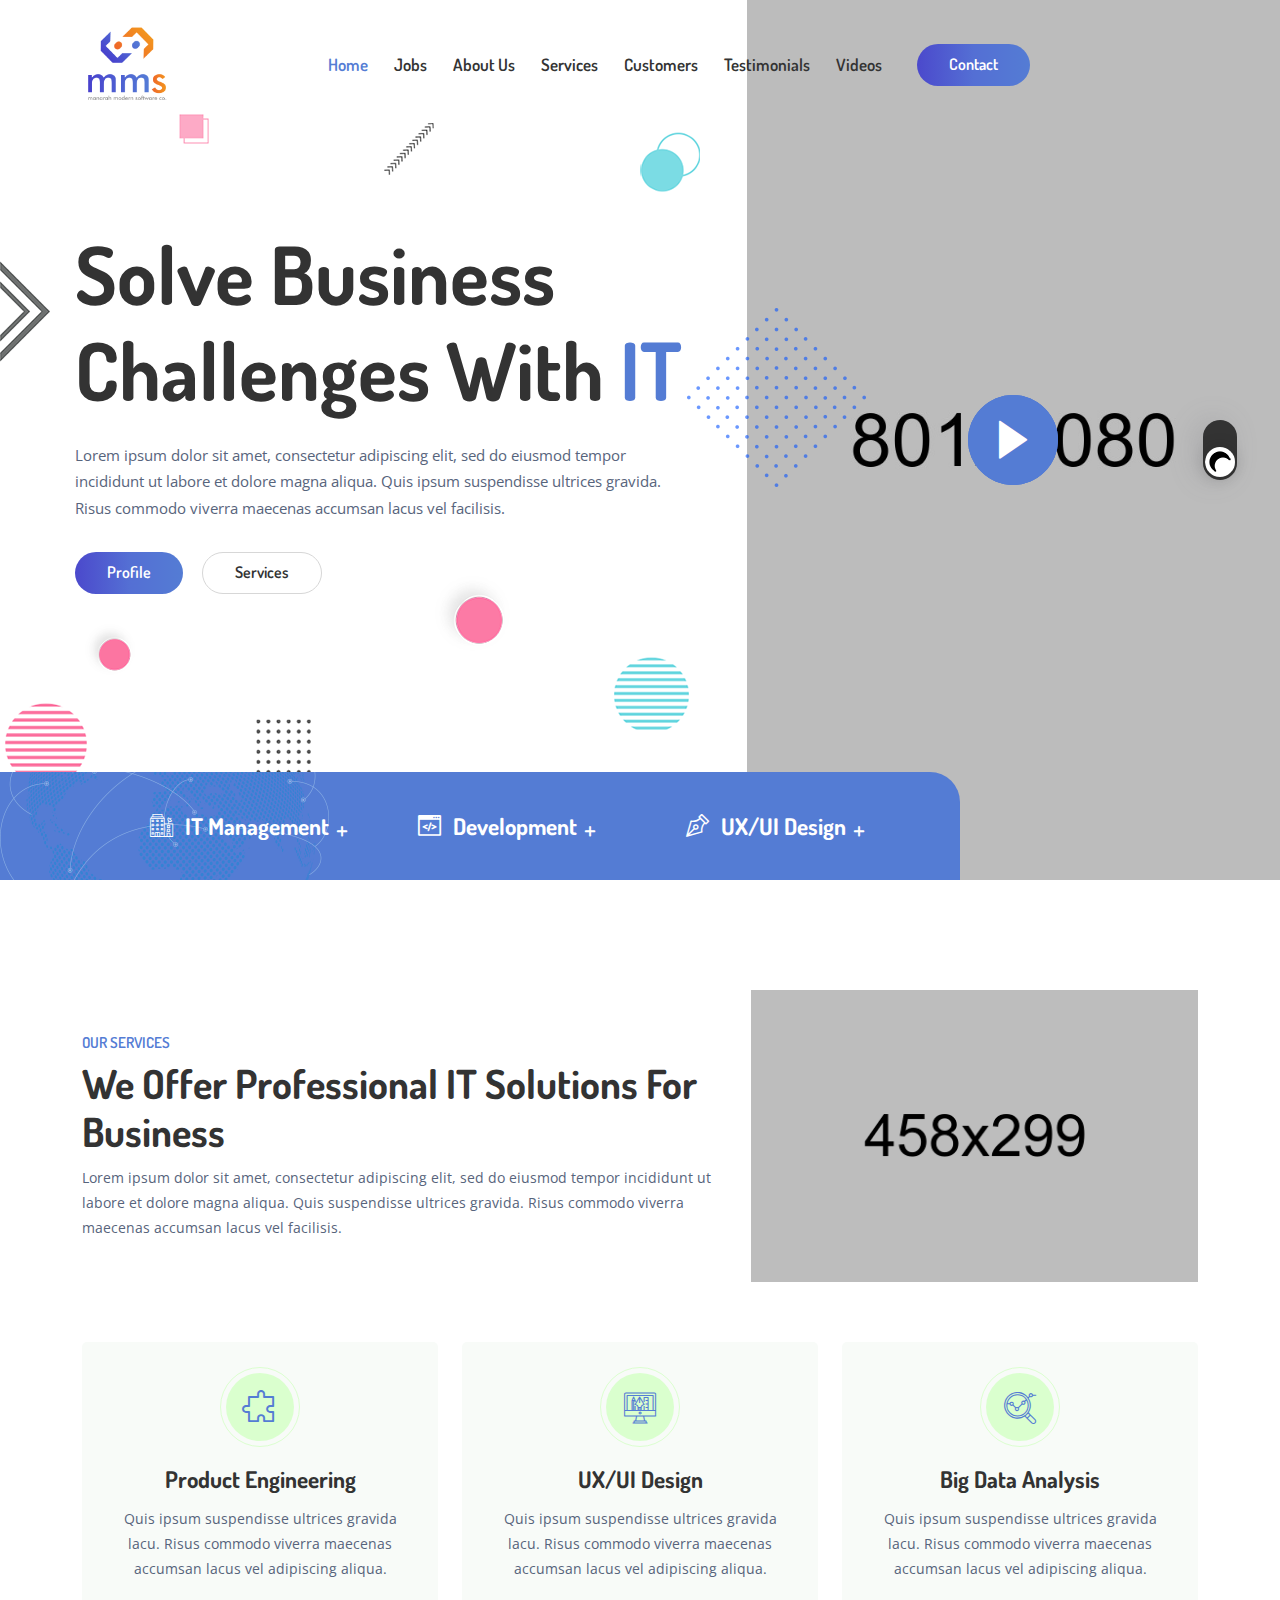
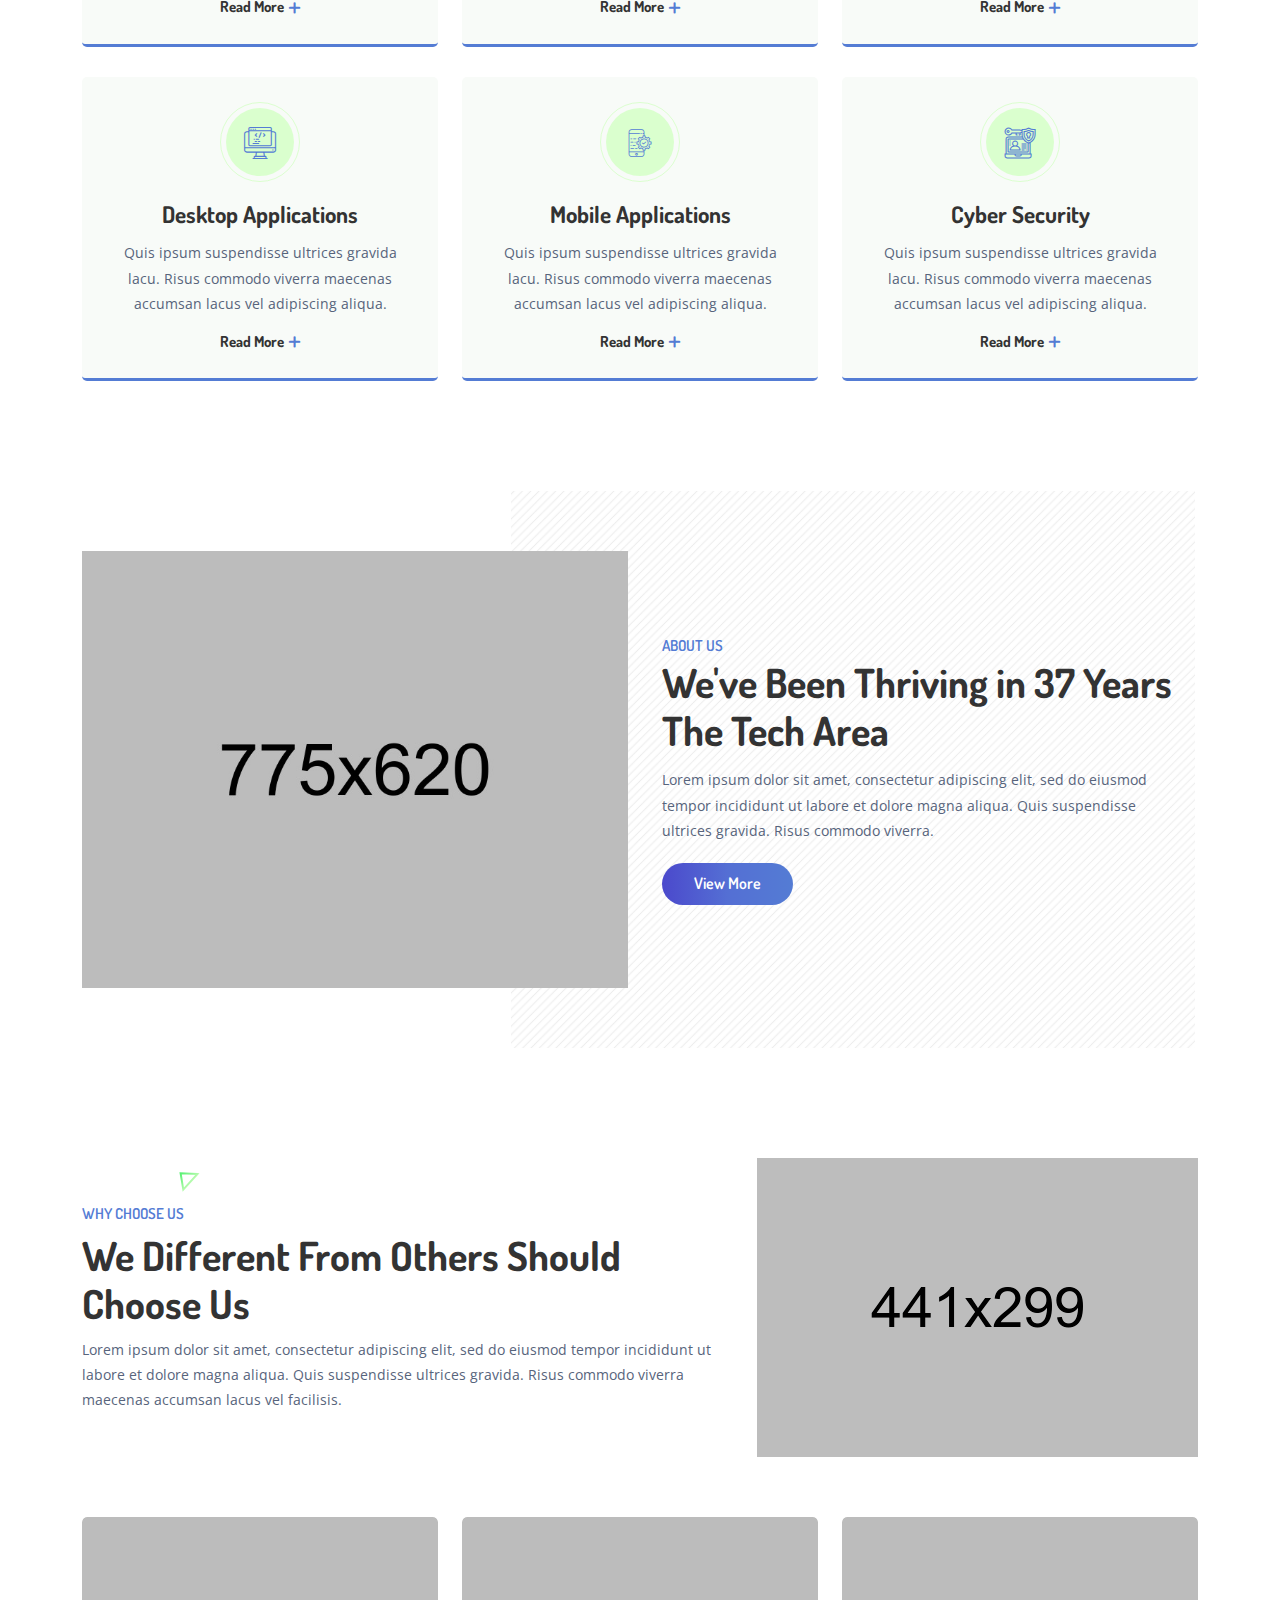
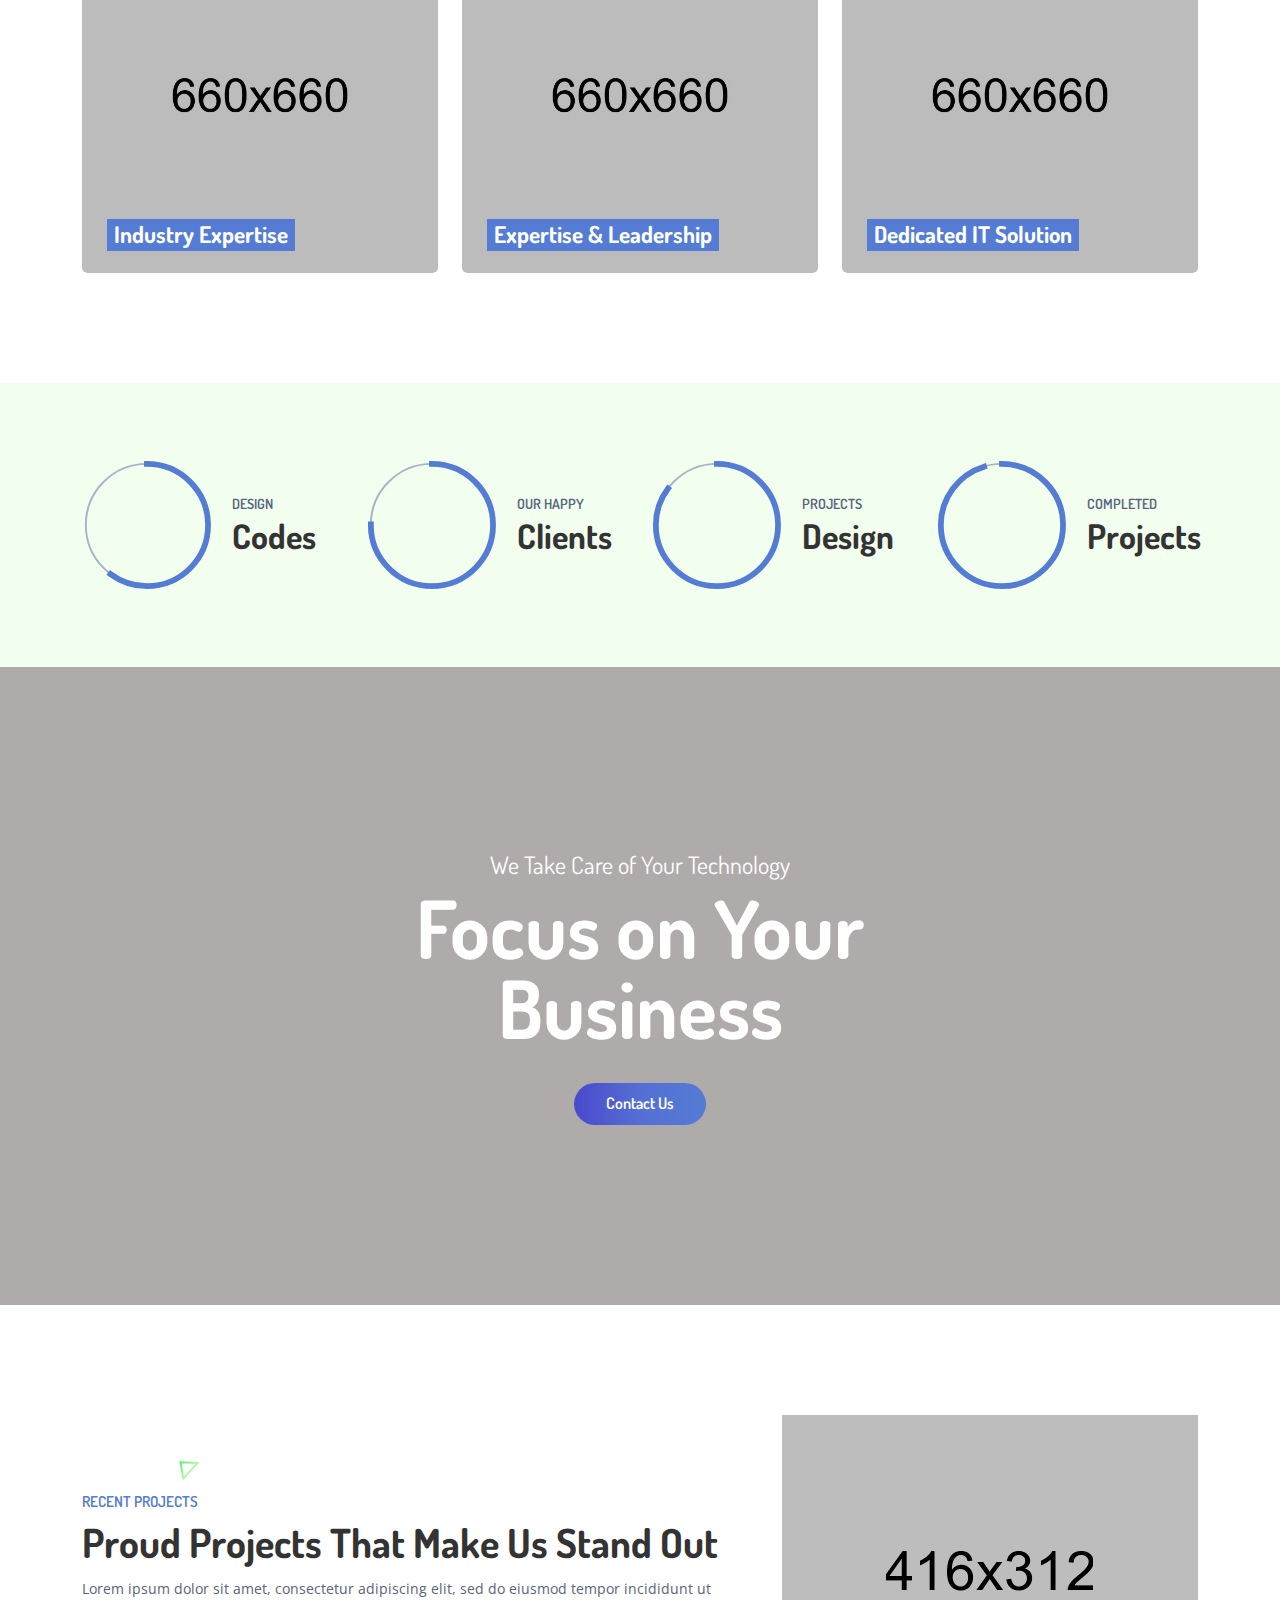
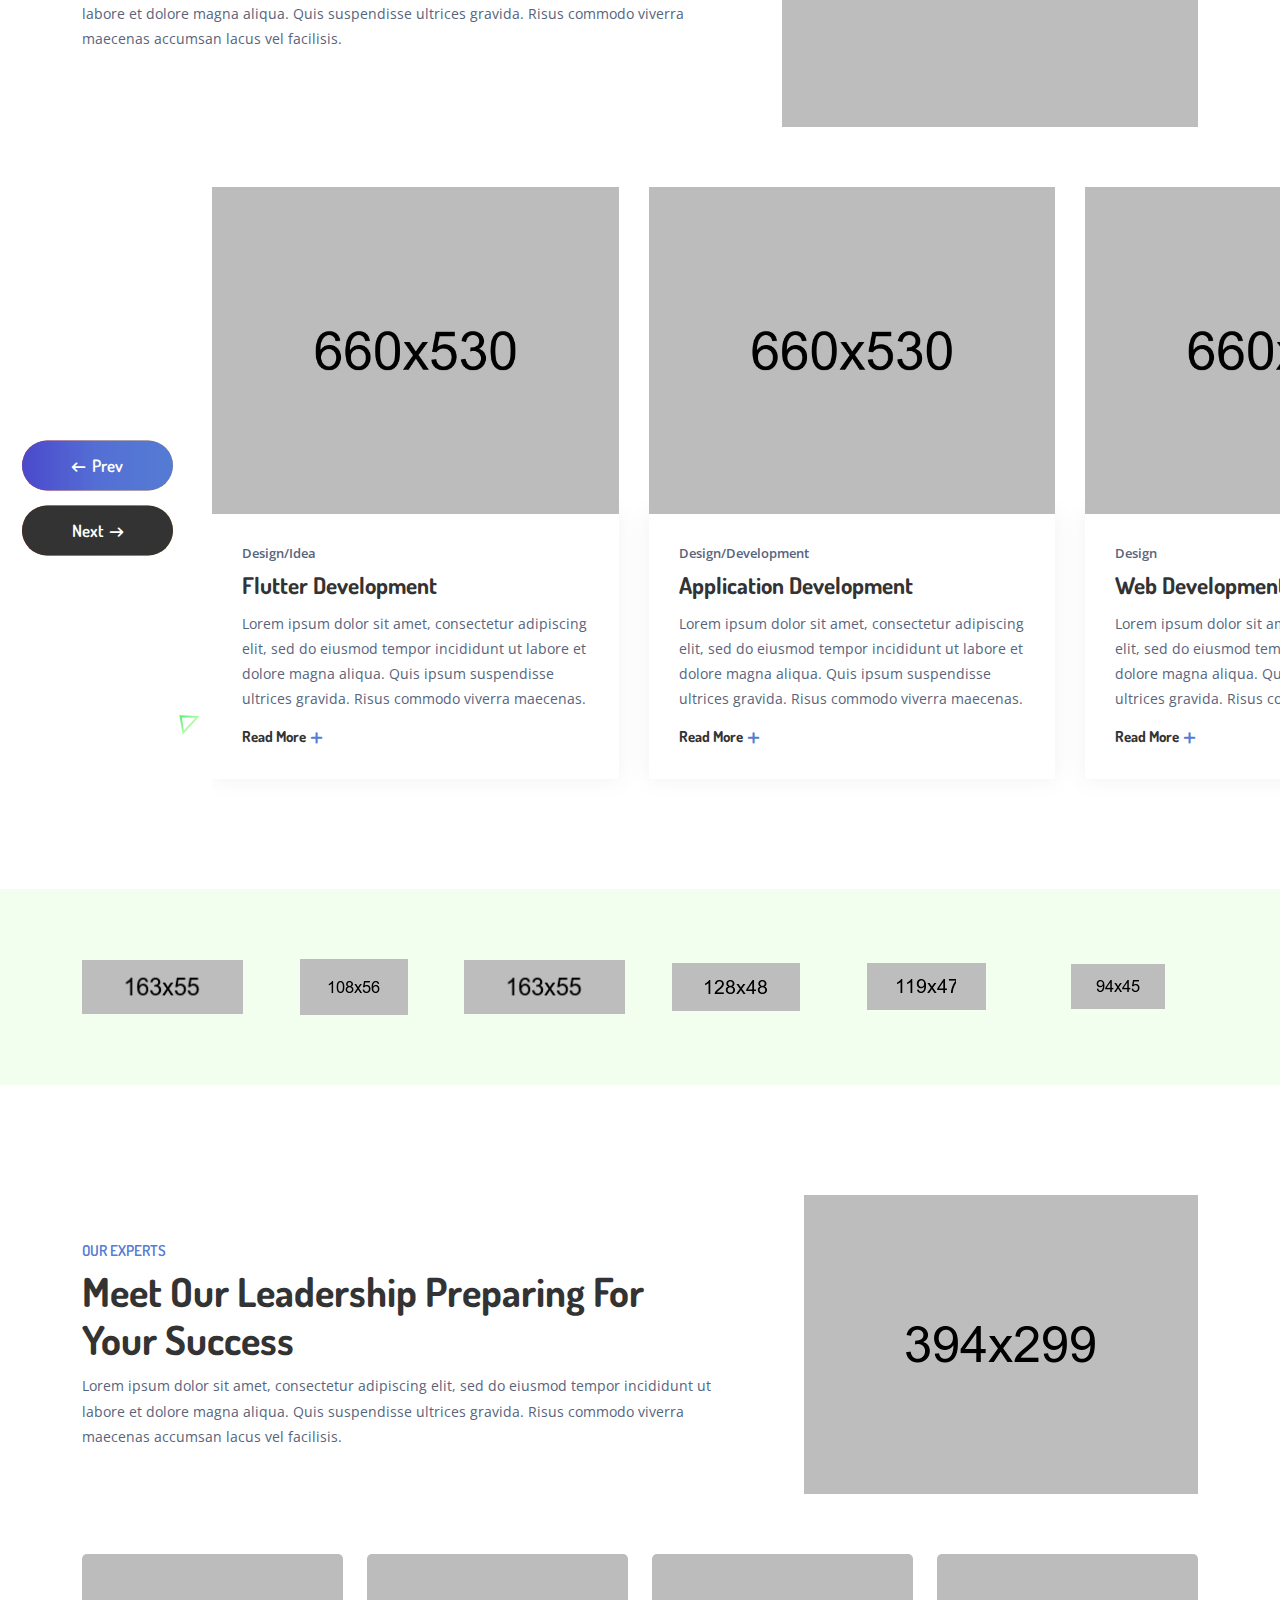
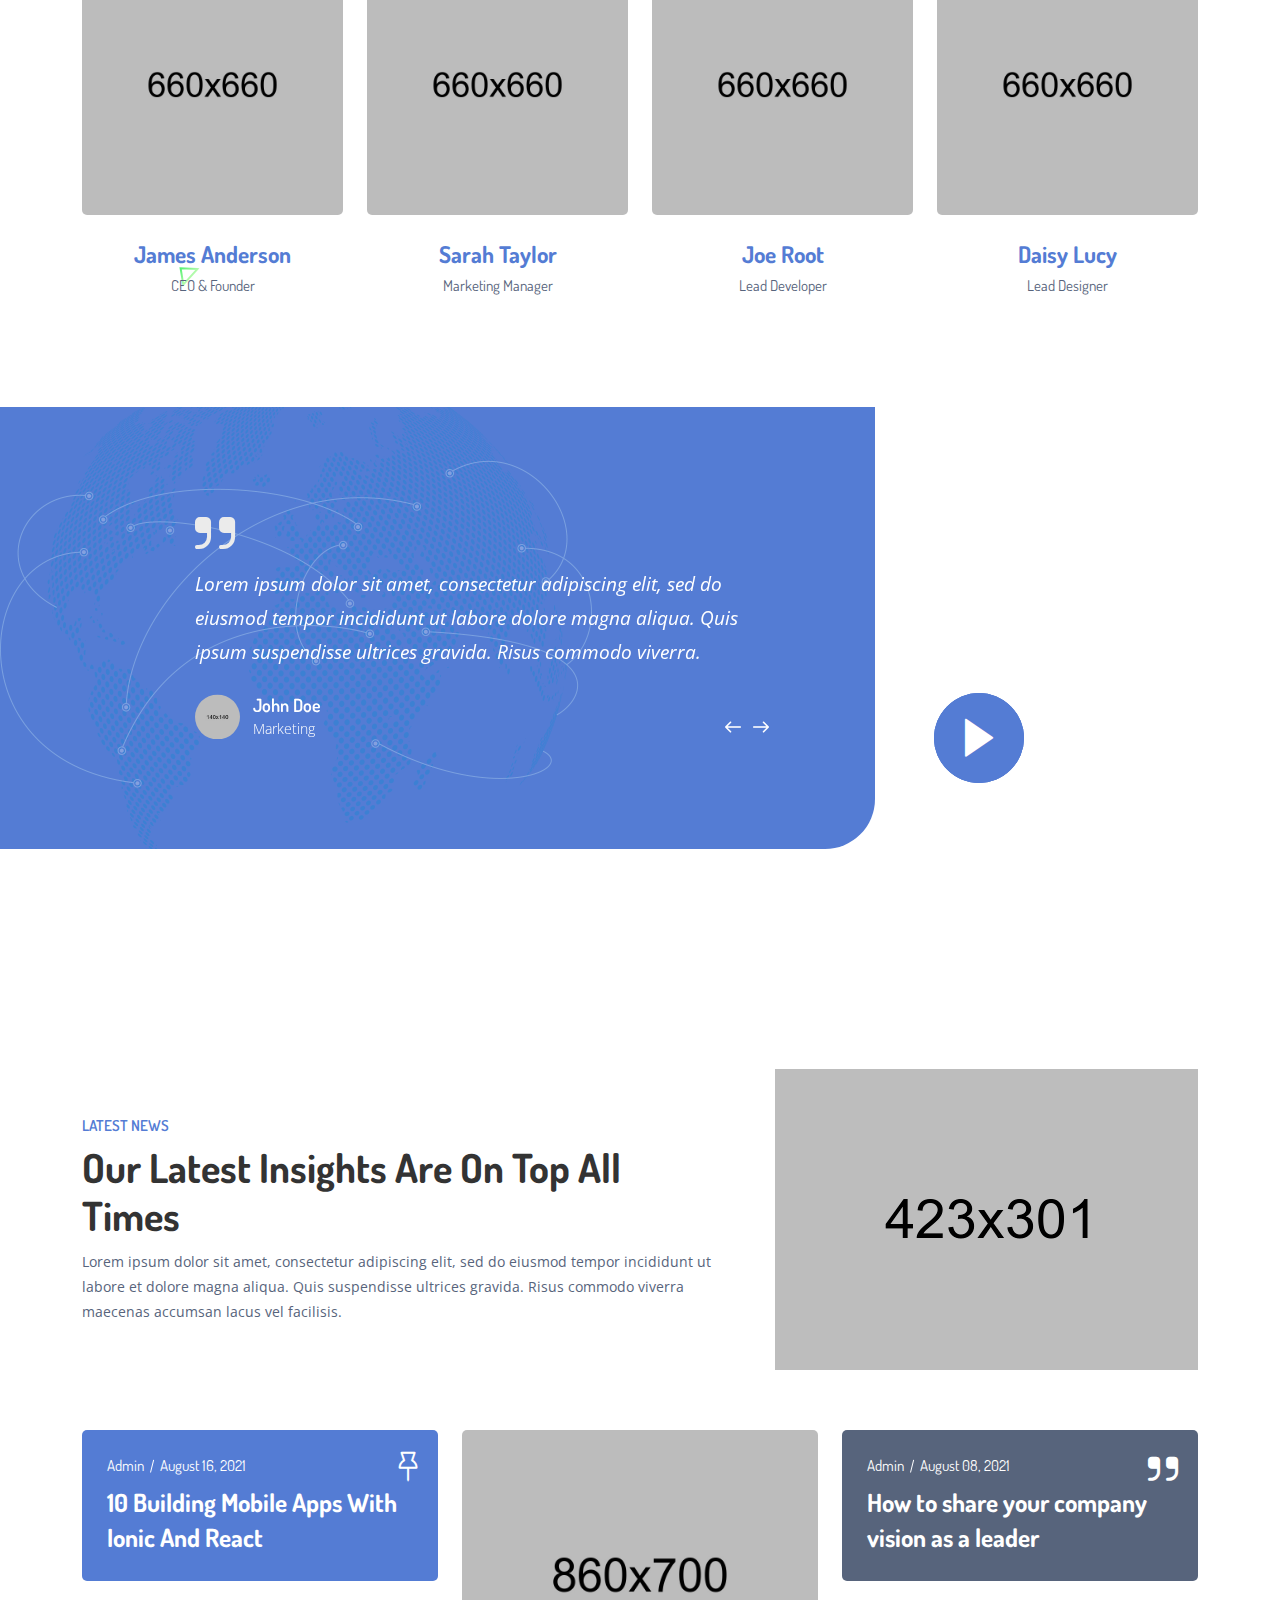
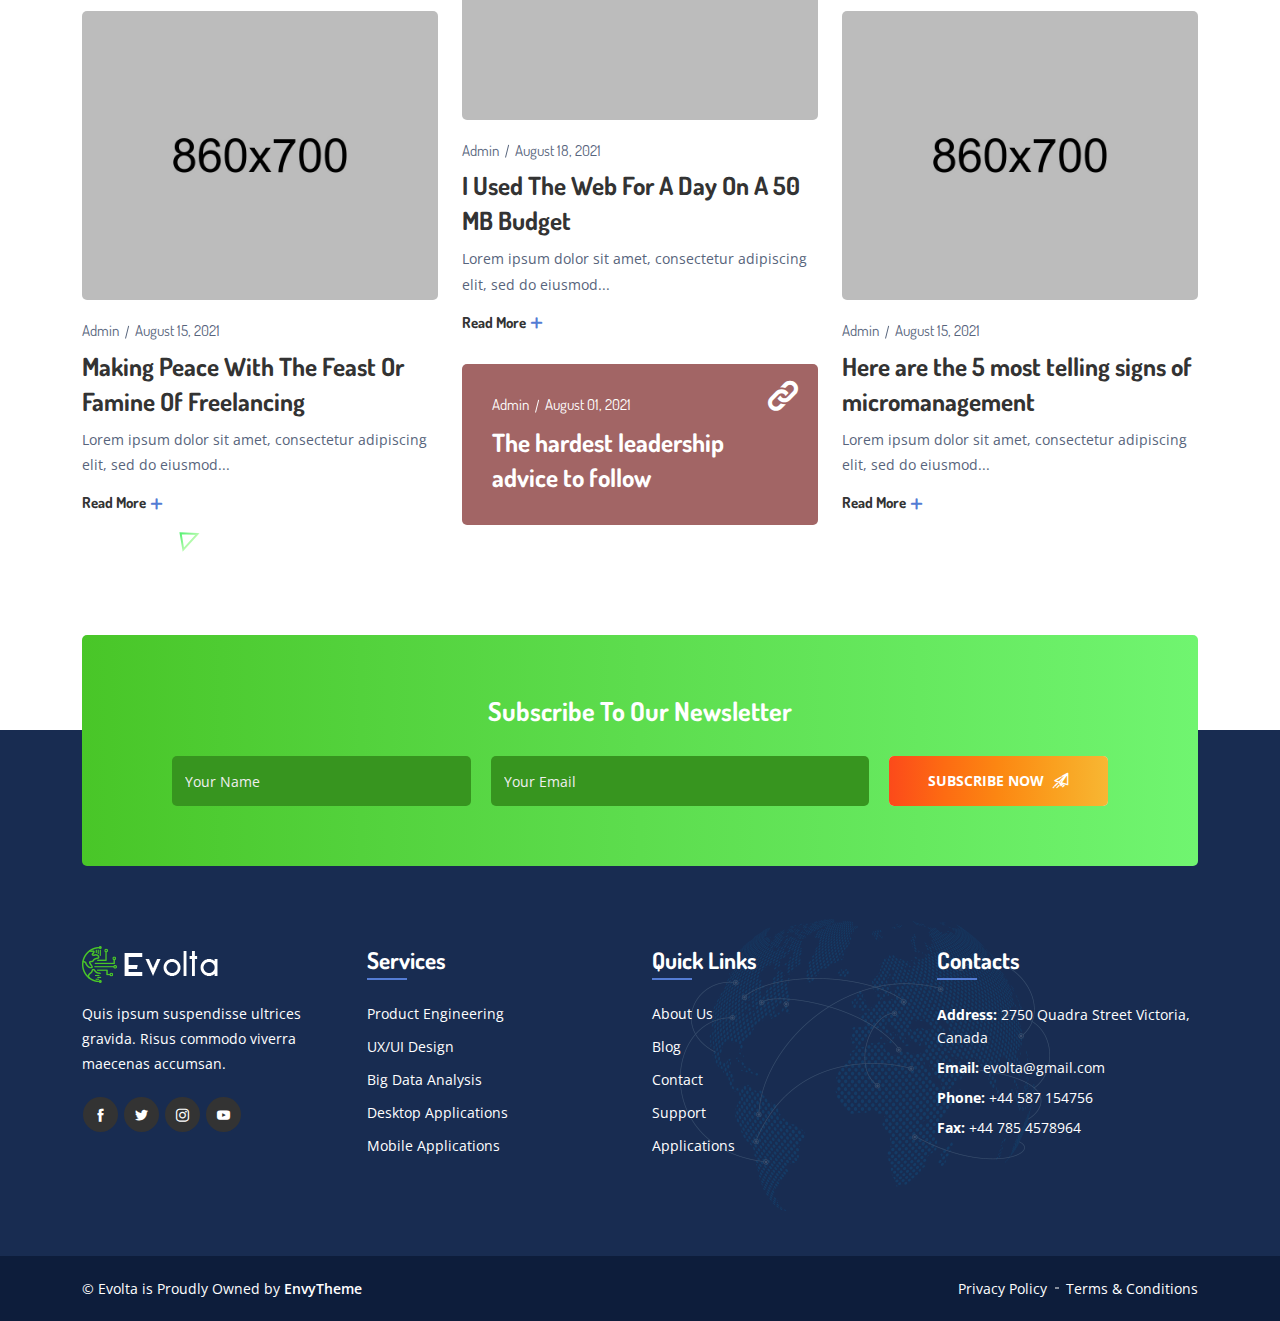
<file: it-startups/index.html>
<!doctype html>
<html lang="zxx">
    <head>
        <!-- Required meta tags -->
        <meta charset="utf-8">
        <meta name="viewport" content="width=device-width, initial-scale=1, shrink-to-fit=no">

        <!-- Links of CSS files -->
        <link rel="stylesheet" href="assets/css/bootstrap.min.css">
        <link rel="stylesheet" href="assets/css/animate.min.css">
        <link rel="stylesheet" href="assets/css/fontawesome.min.css">
        <link rel="stylesheet" href="assets/css/flaticon.css">
        <link rel="stylesheet" href="assets/css/owl.carousel.min.css">
        <link rel="stylesheet" href="assets/css/owl.theme.default.min.css">
        <link rel="stylesheet" href="assets/css/magnific-popup.min.css">
        <link rel="stylesheet" href="assets/css/nice-select.css">
        <link rel="stylesheet" href="assets/css/meanmenu.css">
        <link rel="stylesheet" href="assets/css/progresscircle.min.css">
        <link rel="stylesheet" href="assets/css/style.css">
        <link rel="stylesheet" href="assets/css/responsive.css">
        <link rel="stylesheet" href="assets/css/dark-style.css">

        <title>Manara - Technology Services & Digital Business Startup Template Bundle</title>

        <link rel="icon" type="image/png" href="assets/img/4.png">
    </head>

    <body>

        <!-- Dark/Light Toggle -->
		<div class="dark-version">
            <label id="switch" class="switch">
                <input type="checkbox" onchange="toggleTheme()" id="slider">
                <span class="slider round"></span>
            </label>
        </div>

        <!-- Start Preloader Area -->
        <div class="preloader">
            <div class="sk-circle">
                <div class="sk-circle1 sk-child"></div>
                <div class="sk-circle2 sk-child"></div>
                <div class="sk-circle3 sk-child"></div>
                <div class="sk-circle4 sk-child"></div>
                <div class="sk-circle5 sk-child"></div>
                <div class="sk-circle6 sk-child"></div>
                <div class="sk-circle7 sk-child"></div>
                <div class="sk-circle8 sk-child"></div>
                <div class="sk-circle9 sk-child"></div>
                <div class="sk-circle10 sk-child"></div>
                <div class="sk-circle11 sk-child"></div>
                <div class="sk-circle12 sk-child"></div>
            </div>
        </div>
        <!-- End Preloader Area -->

        <!-- Start Navbar Area -->
        <div class="navbar-area">
            <div class="evolta-responsive-nav">
                <div class="container">
                    <div class="evolta-responsive-menu ">
                        <div class="logo black-logo">
                            <a href="index.html">
                                <img style="width: 150px;
                                            height: 100px;
                                            object-fit: cover;" src="assets/img/4.png" alt="logo">
                            </a>
                        </div>
                        <div class="logo white-logo">
                            <a href="index.html">
                                <img style="width: 150px;
                                        height: 100px;
                                        object-fit: cover;" src="assets/img/4.png" alt="logo">
                            </a>
                        </div>
                    </div>
                </div>
            </div>

            <div class="evolta-nav">
                <div class="container-fluid">
                    <nav class="navbar navbar-expand-md navbar-light">
                        <a class="navbar-brand black-logo" href="index.html">
                            <img style="width: 150px;
                                        height: 100px;
                                        object-fit: cover;" src="assets/img/4.png" alt="logo">
                        </a>
                        <a class="navbar-brand white-logo" href="index.html">
                            <img style="width: 150px;
                                        height: 100px;
                                        object-fit: cover;" src="assets/img/4.png" alt="logo">

                        </a>

                        <div class="collapse navbar-collapse mean-menu" id="navbarSupportedContent">
                            <ul class="navbar-nav">
                                <li class="nav-item"><a href="index.html" class="nav-link active">Home</a></li>

                                <li class="nav-item"><a href="jobs.html" class="nav-link">Jobs</a></li>

                                <li class="nav-item"><a href="about.html" class="nav-link">About us </a></li>

                                <li class="nav-item"><a href="services.html" class="nav-link">Services </a></li>
                                <li class="nav-item"><a href="#custmer" class="nav-link">Customers</a></li>
                                <li class="nav-item"><a href="testimonials.html" class="nav-link">Testimonials</a></li>
                                <li class="nav-item"><a href="videos.html" class="nav-link">Videos</a></li>
                            </ul>

                            <div class="others-options">
                                <a href="contact.html" class="btn btn-primary">Contact</a>
                            </div>
                        </div>
                    </nav>
                </div>
            </div>
        </div>
        <!-- End Navbar Area -->

        <!-- Start Main Banner Area -->
        <div class="main-banner">
            <div class="container-fluid p-0">
                <div class="row m-0">
                    <div class="col-lg-7 col-md-12 p-0">
                        <div class="main-banner-content">
                            <div class="d-table">
                                <div class="d-table-cell">
                                    <h1>Solve Business Challenges With IT</h1>
                                    <p>Lorem ipsum dolor sit amet, consectetur adipiscing elit, sed do eiusmod tempor incididunt ut labore et dolore magna aliqua. Quis ipsum suspendisse ultrices gravida. Risus commodo viverra maecenas accumsan lacus vel facilisis.</p>

                                    <div class="btn-box">
                                        <a href="profile.html" class="btn btn-primary">Profile</a>
                                        <a href="#" class="btn btn-light">Services</a>
                                    </div>
                                </div>
                            </div>
                        </div>
                    </div>

                    <div class="col-lg-5 col-md-12 p-0">
                        <div class="main-banner-image">
                            <img src="assets/img/banner-img1.jpg" alt="image">

                            <a href="https://www.youtube.com/watch?v=bk7McNUjWgw" class="video-btn popup-youtube"><i class="flaticon-play-button"></i></a>
                        </div>
                    </div>
                </div>

                <div class="banner-inner-content">
                    <div class="row">
                        <div class="col-lg-4 col-md-4 col-sm-6">
                            <div class="single-inner-box">
                                <div class="icon">
                                    <i class="flaticon-branch"></i>
                                </div>

                                <h3><a href="#">IT Management <i class="flaticon-add-1"></i></a></h3>
                            </div>
                        </div>

                        <div class="col-lg-4 col-md-4 col-sm-6">
                            <div class="single-inner-box">
                                <div class="icon">
                                    <i class="flaticon-programming-code"></i>
                                </div>

                                <h3><a href="#">Development <i class="flaticon-add-1"></i></a></h3>
                            </div>
                        </div>

                        <div class="col-lg-4 col-md-4 col-sm-6 offset-lg-0 offset-md-0 offset-sm-3">
                            <div class="single-inner-box">
                                <div class="icon">
                                    <i class="flaticon-tools-and-utensils"></i>
                                </div>

                                <h3><a href="#">UX/UI Design <i class="flaticon-add-1"></i></a></h3>
                            </div>
                        </div>
                    </div>

                    <div class="map"><img src="assets/img/circle-map2.png" alt="image"></div>
                </div>
            </div>

            <div class="shape1"><img src="assets/img/shape/1.png" alt="image"></div>
            <div class="shape2"><img src="assets/img/shape/2.png" alt="image"></div>
            <div class="shape3"><img src="assets/img/shape/3.png" alt="image"></div>
            <div class="shape4"><img src="assets/img/shape/4.png" alt="image"></div>
            <div class="shape5"><img src="assets/img/shape/5.png" alt="image"></div>
            <div class="shape6"><img src="assets/img/shape/6.png" alt="image"></div>
            <div class="shape7"><img src="assets/img/shape/7.png" alt="image"></div>
            <div class="shape8"><img src="assets/img/shape/8.png" alt="image"></div>
            <div class="shape9"><img src="assets/img/shape/13.png" alt="image"></div>
            <div class="shape10"><img src="assets/img/shape/10.png" alt="image"></div>
            <div class="shape11"><img src="assets/img/shape/11.png" alt="image"></div>
            <div class="shape12"><img src="assets/img/shape/12.png" alt="image"></div>
        </div>
        <!-- End Main Banner Area -->
        
        <!-- Start Services Area -->
        <section class="services-area ptb-110">
            <div class="container">
                <div class="section-title">
                    <div class="content">
                        <span>Our Services</span>
                        <h2>We Offer Professional IT Solutions For Business</h2>
                        <p>Lorem ipsum dolor sit amet, consectetur adipiscing elit, sed do eiusmod tempor incididunt ut labore et dolore magna aliqua. Quis suspendisse ultrices gravida. Risus commodo viverra maecenas accumsan lacus vel facilisis.</p>
                    </div>

                    <div class="image">
                        <img src="assets/img/section-title/1.png" alt="image">
                    </div>
                </div>

                <div class="row">
                    <div class="col-lg-4 col-md-6 col-sm-6">
                        <div class="single-services-box">
                            <div class="icon">
                                <i class="flaticon-plugin"></i>
                            </div>

                            <h3><a href="#">Product Engineering</a></h3>
                            <p>Quis ipsum suspendisse ultrices gravida lacu. Risus commodo viverra maecenas accumsan lacus vel adipiscing aliqua.</p>
                            <a href="#" class="read-more-btn">Read More <i class="flaticon-add-1"></i></a>
                        </div>
                    </div>

                    <div class="col-lg-4 col-md-6 col-sm-6">
                        <div class="single-services-box">
                            <div class="icon">
                                <i class="flaticon-computer-graphic"></i>
                            </div>

                            <h3><a href="#">UX/UI Design</a></h3>
                            <p>Quis ipsum suspendisse ultrices gravida lacu. Risus commodo viverra maecenas accumsan lacus vel adipiscing aliqua.</p>
                            <a href="#" class="read-more-btn">Read More <i class="flaticon-add-1"></i></a>
                        </div>
                    </div>

                    <div class="col-lg-4 col-md-6 col-sm-6">
                        <div class="single-services-box">
                            <div class="icon">
                                <i class="flaticon-analysis"></i>
                            </div>

                            <h3><a href="#">Big Data Analysis</a></h3>
                            <p>Quis ipsum suspendisse ultrices gravida lacu. Risus commodo viverra maecenas accumsan lacus vel adipiscing aliqua.</p>
                            <a href="#" class="read-more-btn">Read More <i class="flaticon-add-1"></i></a>
                        </div>
                    </div>
                    
                    <div class="col-lg-4 col-md-6 col-sm-6">
                        <div class="single-services-box">
                            <div class="icon">
                                <i class="flaticon-code"></i>
                            </div>

                            <h3><a href="#">Desktop Applications</a></h3>
                            <p>Quis ipsum suspendisse ultrices gravida lacu. Risus commodo viverra maecenas accumsan lacus vel adipiscing aliqua.</p>
                            <a href="#" class="read-more-btn">Read More <i class="flaticon-add-1"></i></a>
                        </div>
                    </div>
                    
                    <div class="col-lg-4 col-md-6 col-sm-6">
                        <div class="single-services-box">
                            <div class="icon">
                                <i class="flaticon-application"></i>
                            </div>

                            <h3><a href="#">Mobile Applications</a></h3>
                            <p>Quis ipsum suspendisse ultrices gravida lacu. Risus commodo viverra maecenas accumsan lacus vel adipiscing aliqua.</p>
                            <a href="#" class="read-more-btn">Read More <i class="flaticon-add-1"></i></a>
                        </div>
                    </div>
                    
                    <div class="col-lg-4 col-md-6 col-sm-6">
                        <div class="single-services-box">
                            <div class="icon">
                                <i class="flaticon-cyber-security"></i>
                            </div>

                            <h3><a href="#">Cyber Security</a></h3>
                            <p>Quis ipsum suspendisse ultrices gravida lacu. Risus commodo viverra maecenas accumsan lacus vel adipiscing aliqua.</p>
                            <a href="#" class="read-more-btn">Read More <i class="flaticon-add-1"></i></a>
                        </div>
                    </div>
                </div>
            </div>

            <div class="shape13"><img src="assets/img/shape/13.svg" alt="image"></div>
            <div class="shape14"><img src="assets/img/shape/13.svg" alt="image"></div>
        </section>
        <!-- End Services Area -->

        <!-- Start About Area -->
        <section class="about-area">
            <div class="container">
                <div class="row align-items-center">
                    <div class="col-lg-6 col-md-12">
                        <div class="about-image">
                            <img src="assets/img/about-img1.jpg" alt="image">
                        </div>
                    </div>

                    <div class="col-lg-6 col-md-12">
                        <div class="about-content">
                            <span>About Us</span>
                            <h2>We've Been Thriving in 37 Years The Tech Area</h2>
                            <p>Lorem ipsum dolor sit amet, consectetur adipiscing elit, sed do eiusmod tempor incididunt ut labore et dolore magna aliqua. Quis suspendisse ultrices gravida. Risus commodo viverra.</p>
                            <a href="#" class="btn btn-primary">View More</a>
                        </div>
                    </div>
                </div>
            </div>
        </section>
        <!-- End About Area -->

        <!-- Start Why Choose Us Area -->
        <section class="why-choose-area ptb-110">
            <div class="container">
                <div class="section-title">
                    <div class="content">
                        <span>Why choose us</span>
                        <h2>We Different From Others Should Choose Us</h2>
                        <p>Lorem ipsum dolor sit amet, consectetur adipiscing elit, sed do eiusmod tempor incididunt ut labore et dolore magna aliqua. Quis suspendisse ultrices gravida. Risus commodo viverra maecenas accumsan lacus vel facilisis.</p>
                    </div>

                    <div class="image">
                        <img src="assets/img/section-title/2.png" alt="image">
                    </div>
                </div>

                <div class="row">
                    <div class="col-lg-4 col-md-6 col-sm-6">
                        <div class="single-choose-box">
                            <img src="assets/img/why-choose-us/1.jpg" alt="image">

                            <div class="title">
                                <h3>Industry Expertise</h3>
                            </div>

                            <div class="content">
                                <div class="inner-content">
                                    <h3><a href="#">Industry Expertise</a></h3>
                                    <p>Lorem ipsum dolor amet, adipiscing elit, sed do eiusmod tempor ut labore et dolore magna aliqua.  Quis ipsum suspendisse ultrices gravida.</p>
                                    <a href="#" class="read-more-btn">Read More <i class="flaticon-add-1"></i></a>
                                </div>
                            </div>
                        </div>
                    </div>

                    <div class="col-lg-4 col-md-6 col-sm-6">
                        <div class="single-choose-box">
                            <img src="assets/img/why-choose-us/2.jpg" alt="image">

                            <div class="title">
                                <h3>Expertise & Leadership</h3>
                            </div>

                            <div class="content">
                                <div class="inner-content">
                                    <h3><a href="#">Expertise & Leadership</a></h3>
                                    <p>Lorem ipsum dolor amet, adipiscing elit, sed do eiusmod tempor ut labore et dolore magna aliqua.  Quis ipsum suspendisse ultrices gravida.</p>
                                    <a href="#" class="read-more-btn">Read More <i class="flaticon-add-1"></i></a>
                                </div>
                            </div>
                        </div>
                    </div>

                    <div class="col-lg-4 col-md-6 col-sm-6 offset-lg-0 offset-md-3 offset-sm-3">
                        <div class="single-choose-box">
                            <img src="assets/img/why-choose-us/3.jpg" alt="image">

                            <div class="title">
                                <h3>Dedicated IT Solution</h3>
                            </div>

                            <div class="content">
                                <div class="inner-content">
                                    <h3><a href="#">Dedicated IT Solution</a></h3>
                                    <p>Lorem ipsum dolor amet, adipiscing elit, sed do eiusmod tempor ut labore et dolore magna aliqua.  Quis ipsum suspendisse ultrices gravida.</p>
                                    <a href="#" class="read-more-btn">Read More <i class="flaticon-add-1"></i></a>
                                </div>
                            </div>
                        </div>
                    </div>
                </div>
            </div>

            <div class="shape14"><img src="assets/img/shape/13.svg" alt="image"></div>
            <div class="shape15"><img src="assets/img/shape/13.svg" alt="image"></div>
        </section>
        <!-- End Why Choose Us Area -->

        <!-- Start FunFacts Area -->
        <section class="funfacts-area ptb-110 bg-f2feee">
            <div class="container">
                <div class="row">
                    <div class="col-6 col-lg-3 col-md-3 col-sm-4">
                        <div class="single-funfacts">
                            <div class="circlechart" data-percentage="60"></div>
                            <span>Design</span>
                            <h3>Codes</h3>
                        </div>
                    </div>

                    <div class="col-6 col-lg-3 col-md-3 col-sm-4">
                        <div class="single-funfacts">
                            <div class="circlechart" data-percentage="75"></div>
                            <span>Our happy</span>
                            <h3>Clients</h3>
                        </div>
                    </div>

                    <div class="col-6 col-lg-3 col-md-3 col-sm-4">
                        <div class="single-funfacts">
                            <div class="circlechart" data-percentage="85"></div>
                            <span>Projects</span>
                            <h3>Design</h3>
                        </div>
                    </div>

                    <div class="col-6 col-lg-3 col-md-3 col-sm-4 offset-lg-0 offset-md-0 offset-sm-4">
                        <div class="single-funfacts">
                            <div class="circlechart" data-percentage="95"></div>
                            <span>Completed</span>
                            <h3>Projects</h3>
                        </div>
                    </div>
                </div>
            </div>
        </section>
        <!-- End FunFacts Area -->

        <!-- Start CTA Area -->
        <section class="cta-area jarallax" data-jarallax='{"speed": 0.3}'>
            <div class="container">
                <div class="cta-content">
                    <span>We Take Care of Your Technology</span>
                    <h2>Focus on Your Business</h2>
                    <a href="#" class="btn btn-primary">Contact Us</a>
                </div>
            </div>
        </section>
        <!-- End CTA Area -->

        <!-- Start Projects Area -->
        <section class="projects-area ptb-110">
            <div class="container">
                <div class="section-title">
                    <div class="content">
                        <span>Recent projects</span>
                        <h2>Proud Projects That Make Us Stand Out</h2>
                        <p>Lorem ipsum dolor sit amet, consectetur adipiscing elit, sed do eiusmod tempor incididunt ut labore et dolore magna aliqua. Quis suspendisse ultrices gravida. Risus commodo viverra maecenas accumsan lacus vel facilisis.</p>
                    </div>

                    <div class="image">
                        <img src="assets/img/section-title/3.png" alt="image">
                    </div>
                </div>
            </div>

            <div class="row">
                <div class="projects-slides owl-carousel owl-theme">
                    <div class="col-lg-12 col-md-12">
                        <div class="single-projects-box">
                            <a href="#"><img src="assets/img/projects/1.jpg" alt="image"></a>

                            <div class="projects-content">
                                <span>Design/Idea</span>
                                <h3><a href="#">Flutter Development</a></h3>
                                <p>Lorem ipsum dolor sit amet, consectetur adipiscing elit, sed do eiusmod tempor incididunt ut labore et dolore magna aliqua. Quis ipsum suspendisse ultrices gravida. Risus commodo viverra maecenas.</p>
                                <a href="#" class="read-more-btn">Read More <i class="flaticon-add-1"></i></a>
                            </div>
                        </div>
                    </div>

                    <div class="col-lg-12 col-md-12">
                        <div class="single-projects-box">
                            <a href="#"><img src="assets/img/projects/2.jpg" alt="image"></a>

                            <div class="projects-content">
                                <span>Design/Development</span>
                                <h3><a href="#">Application Development</a></h3>
                                <p>Lorem ipsum dolor sit amet, consectetur adipiscing elit, sed do eiusmod tempor incididunt ut labore et dolore magna aliqua. Quis ipsum suspendisse ultrices gravida. Risus commodo viverra maecenas.</p>
                                <a href="#" class="read-more-btn">Read More <i class="flaticon-add-1"></i></a>
                            </div>
                        </div>
                    </div>

                    <div class="col-lg-12 col-md-12">
                        <div class="single-projects-box">
                            <a href="#"><img src="assets/img/projects/3.jpg" alt="image"></a>

                            <div class="projects-content">
                                <span>Design</span>
                                <h3><a href="#">Web Development</a></h3>
                                <p>Lorem ipsum dolor sit amet, consectetur adipiscing elit, sed do eiusmod tempor incididunt ut labore et dolore magna aliqua. Quis ipsum suspendisse ultrices gravida. Risus commodo viverra maecenas.</p>
                                <a href="#" class="read-more-btn">Read More <i class="flaticon-add-1"></i></a>
                            </div>
                        </div>
                    </div>

                    <div class="col-lg-12 col-md-12">
                        <div class="single-projects-box">
                            <a href="#"><img src="assets/img/projects/4.jpg" alt="image"></a>

                            <div class="projects-content">
                                <span>Idea</span>
                                <h3><a href="#">Big Data Analysis</a></h3>
                                <p>Lorem ipsum dolor sit amet, consectetur adipiscing elit, sed do eiusmod tempor incididunt ut labore et dolore magna aliqua. Quis ipsum suspendisse ultrices gravida. Risus commodo viverra maecenas.</p>
                                <a href="#" class="read-more-btn">Read More <i class="flaticon-add-1"></i></a>
                            </div>
                        </div>
                    </div>

                    <div class="col-lg-12 col-md-12">
                        <div class="single-projects-box">
                            <a href="#"><img src="assets/img/projects/5.jpg" alt="image"></a>

                            <div class="projects-content">
                                <span>Guard</span>
                                <h3><a href="#">Cyber Security</a></h3>
                                <p>Lorem ipsum dolor sit amet, consectetur adipiscing elit, sed do eiusmod tempor incididunt ut labore et dolore magna aliqua. Quis ipsum suspendisse ultrices gravida. Risus commodo viverra maecenas.</p>
                                <a href="#" class="read-more-btn">Read More <i class="flaticon-add-1"></i></a>
                            </div>
                        </div>
                    </div>
                </div>
            </div>

            <div class="shape13"><img src="assets/img/shape/13.svg" alt="image"></div>
            <div class="shape15"><img src="assets/img/shape/13.svg" alt="image"></div>
        </section>
        <!-- End Projects Area -->

        <!-- Start Partner Area -->
        <div class="partner-area bg-f2feee" id="custmer">
            <div class="container">
                <div class="partner-list">
                    <div class="partner-item">
                        <a href="#" target="_blank"><img src="assets/img/partner/1.png" alt="image"></a>
                        <a href="#" target="_blank"><img src="assets/img/partner/1.png" alt="image"></a>
                    </div>

                    <div class="partner-item">
                        <a href="#" target="_blank"><img src="assets/img/partner/2.png" alt="image"></a>
                        <a href="#" target="_blank"><img src="assets/img/partner/2.png" alt="image"></a>
                    </div>

                    <div class="partner-item">
                        <a href="#" target="_blank"><img src="assets/img/partner/1.png" alt="image"></a>
                        <a href="#" target="_blank"><img src="assets/img/partner/1.png" alt="image"></a>
                    </div>

                    <div class="partner-item">
                        <a href="#" target="_blank"><img src="assets/img/partner/3.png" alt="image"></a>
                        <a href="#" target="_blank"><img src="assets/img/partner/3.png" alt="image"></a>
                    </div>

                    <div class="partner-item">
                        <a href="#" target="_blank"><img src="assets/img/partner/4.png" alt="image"></a>
                        <a href="#" target="_blank"><img src="assets/img/partner/4.png" alt="image"></a>
                    </div>

                    <div class="partner-item">
                        <a href="#" target="_blank"><img src="assets/img/partner/5.png" alt="image"></a>
                        <a href="#" target="_blank"><img src="assets/img/partner/5.png" alt="image"></a>
                    </div>
                </div>
            </div>
        </div>
        <!-- End Partner Area -->

        <!-- Start Team Area -->
        <section class="team-area ptb-110">
            <div class="container">
                <div class="section-title">
                    <div class="content">
                        <span>Our Experts</span>
                        <h2>Meet Our Leadership Preparing For Your Success</h2>
                        <p>Lorem ipsum dolor sit amet, consectetur adipiscing elit, sed do eiusmod tempor incididunt ut labore et dolore magna aliqua. Quis suspendisse ultrices gravida. Risus commodo viverra maecenas accumsan lacus vel facilisis.</p>
                    </div>

                    <div class="image">
                        <img src="assets/img/section-title/4.png" alt="image">
                    </div>
                </div>

                <div class="row">
                    <div class="col-lg-3 col-md-6 col-sm-6">
                        <div class="single-team-box">
                            <div class="team-image">
                                <img src="assets/img/team/1.jpg" alt="image">

                                <ul class="social">
                                    <li><a href="#" target="_blank"><i class="flaticon-facebook-letter-logo"></i></a></li>
                                    <li><a href="#" target="_blank"><i class="flaticon-twitter-black-shape"></i></a></li>
                                    <li><a href="#" target="_blank"><i class="flaticon-instagram-logo"></i></a></li>
                                    <li><a href="#" target="_blank"><i class="flaticon-linkedin-letters"></i></a></li>
                                </ul>
                            </div>

                            <div class="team-content">
                                <h3>James Anderson</h3>
                                <span>CEO & Founder</span>
                            </div>
                        </div>
                    </div>

                    <div class="col-lg-3 col-md-6 col-sm-6">
                        <div class="single-team-box">
                            <div class="team-image">
                                <img src="assets/img/team/2.jpg" alt="image">

                                <ul class="social">
                                    <li><a href="#" target="_blank"><i class="flaticon-facebook-letter-logo"></i></a></li>
                                    <li><a href="#" target="_blank"><i class="flaticon-twitter-black-shape"></i></a></li>
                                    <li><a href="#" target="_blank"><i class="flaticon-instagram-logo"></i></a></li>
                                    <li><a href="#" target="_blank"><i class="flaticon-linkedin-letters"></i></a></li>
                                </ul>
                            </div>

                            <div class="team-content">
                                <h3>Sarah Taylor</h3>
                                <span>Marketing Manager</span>
                            </div>
                        </div>
                    </div>

                    <div class="col-lg-3 col-md-6 col-sm-6">
                        <div class="single-team-box">
                            <div class="team-image">
                                <img src="assets/img/team/3.jpg" alt="image">

                                <ul class="social">
                                    <li><a href="#" target="_blank"><i class="flaticon-facebook-letter-logo"></i></a></li>
                                    <li><a href="#" target="_blank"><i class="flaticon-twitter-black-shape"></i></a></li>
                                    <li><a href="#" target="_blank"><i class="flaticon-instagram-logo"></i></a></li>
                                    <li><a href="#" target="_blank"><i class="flaticon-linkedin-letters"></i></a></li>
                                </ul>
                            </div>

                            <div class="team-content">
                                <h3>Joe Root</h3>
                                <span>Lead Developer</span>
                            </div>
                        </div>
                    </div>

                    <div class="col-lg-3 col-md-6 col-sm-6">
                        <div class="single-team-box">
                            <div class="team-image">
                                <img src="assets/img/team/4.jpg" alt="image">

                                <ul class="social">
                                    <li><a href="#" target="_blank"><i class="flaticon-facebook-letter-logo"></i></a></li>
                                    <li><a href="#" target="_blank"><i class="flaticon-twitter-black-shape"></i></a></li>
                                    <li><a href="#" target="_blank"><i class="flaticon-instagram-logo"></i></a></li>
                                    <li><a href="#" target="_blank"><i class="flaticon-linkedin-letters"></i></a></li>
                                </ul>
                            </div>

                            <div class="team-content">
                                <h3>Daisy Lucy</h3>
                                <span>Lead Designer</span>
                            </div>
                        </div>
                    </div>
                </div>
            </div>

            <div class="shape13"><img src="assets/img/shape/13.svg" alt="image"></div>
            <div class="shape14"><img src="assets/img/shape/13.svg" alt="image"></div>
        </section>
        <!-- End Team Area -->

        <!-- Start Testimonials Area -->
        <section class="testimonials-area">
            <div class="container-fluid p-0">
                <div class="testimonials-inner-area jarallax" data-jarallax='{"speed": 0.3}'>
                    <div class="testimonials-inner-content">
                        <div class="testimonials-slides owl-carousel owl-theme">
                            <div class="single-testimonials-item">
                                <p>Lorem ipsum dolor sit amet, consectetur adipiscing elit, sed do eiusmod tempor incididunt ut labore dolore magna aliqua. Quis ipsum suspendisse ultrices gravida. Risus commodo viverra.</p>

                                <div class="client-info">
                                    <img src="assets/img/author1.jpg" alt="image">

                                    <h3>John Doe</h3>
                                    <span>Marketing</span>
                                </div>
                            </div>

                            <div class="single-testimonials-item">
                                <p>Lorem ipsum dolor sit amet, consectetur adipiscing elit, sed do eiusmod tempor incididunt ut labore dolore magna aliqua. Quis ipsum suspendisse ultrices gravida. Risus commodo viverra.</p>

                                <div class="client-info">
                                    <img src="assets/img/author2.jpg" alt="image">

                                    <h3>Steven Smith</h3>
                                    <span>Marketing</span>
                                </div>
                            </div>

                            <div class="single-testimonials-item">
                                <p>Lorem ipsum dolor sit amet, consectetur adipiscing elit, sed do eiusmod tempor incididunt ut labore dolore magna aliqua. Quis ipsum suspendisse ultrices gravida. Risus commodo viverra.</p>

                                <div class="client-info">
                                    <img src="assets/img/author3.jpg" alt="image">

                                    <h3>Sarah Taylor</h3>
                                    <span>Designer</span>
                                </div>
                            </div>
                        </div>

                        <div class="circle-map"><img src="assets/img/circle-map3.png" alt="image"></div>
                    </div>

                    <a href="https://www.youtube.com/watch?v=bk7McNUjWgw" class="video-btn popup-youtube"><i class="flaticon-play-button"></i></a>
                </div>
            </div>
        </section>
        <!-- End Testimonials Area -->

        <!-- Start Blog Area -->
        <section class="blog-area extra-pb ptb-110">
            <div class="container">
                <div class="section-title">
                    <div class="content">
                        <span>Latest News</span>
                        <h2>Our Latest Insights Are On Top All Times</h2>
                        <p>Lorem ipsum dolor sit amet, consectetur adipiscing elit, sed do eiusmod tempor incididunt ut labore et dolore magna aliqua. Quis suspendisse ultrices gravida. Risus commodo viverra maecenas accumsan lacus vel facilisis.</p>
                    </div>

                    <div class="image">
                        <img src="assets/img/section-title/5.png" alt="image">
                    </div>
                </div>

                <div class="row">
                    <div class="col-lg-4 col-md-6">
                        <div class="single-blog-post sticky">
                            <div class="entry-post-content">
                                <div class="entry-meta">
                                    <ul>
                                        <li><a href="#">Admin</a></li>
                                        <li>August 16, 2021</li>
                                    </ul>
                                </div>

                                <h3><a href="#">10 Building Mobile Apps With Ionic And React</a></h3>
                            </div>
                        </div>

                        <div class="single-blog-post">
                            <div class="entry-thumbnail">
                                <a href="#"><img src="assets/img/blog/1.jpg" alt="image"></a>
                            </div>

                            <div class="entry-post-content">
                                <div class="entry-meta">
                                    <ul>
                                        <li><a href="#">Admin</a></li>
                                        <li>August 15, 2021</li>
                                    </ul>
                                </div>

                                <h3><a href="#">Making Peace With The Feast Or Famine Of Freelancing</a></h3>
                                <p>Lorem ipsum dolor sit amet, consectetur adipiscing elit, sed do eiusmod...</p>
                                <a href="#" class="read-more-btn">Read More <i class="flaticon-add-1"></i></a>
                            </div>
                        </div>
                    </div>

                    <div class="col-lg-4 col-md-6">
                        <div class="single-blog-post">
                            <div class="entry-thumbnail">
                                <a href="#"><img src="assets/img/blog/2.jpg" alt="image"></a>
                            </div>

                            <div class="entry-post-content">
                                <div class="entry-meta">
                                    <ul>
                                        <li><a href="#">Admin</a></li>
                                        <li>August 18, 2021</li>
                                    </ul>
                                </div>

                                <h3><a href="#">I Used The Web For A Day On A 50 MB Budget</a></h3>
                                <p>Lorem ipsum dolor sit amet, consectetur adipiscing elit, sed do eiusmod...</p>
                                <a href="#" class="read-more-btn">Read More <i class="flaticon-add-1"></i></a>
                            </div>
                        </div>

                        <div class="single-blog-post link">
                            <div class="entry-post-content">
                                <div class="entry-meta">
                                    <ul>
                                        <li><a href="#">Admin</a></li>
                                        <li>August 01, 2021</li>
                                    </ul>
                                </div>

                                <h3><a href="#">The hardest leadership advice to follow</a></h3>
                            </div>
                        </div>
                    </div>

                    <div class="col-lg-4 col-md-6">
                        <div class="single-blog-post quote">
                            <div class="entry-post-content">
                                <div class="entry-meta">
                                    <ul>
                                        <li><a href="#">Admin</a></li>
                                        <li>August 08, 2021</li>
                                    </ul>
                                </div>

                                <h3><a href="#">How to share your company vision as a leader</a></h3>
                            </div>
                        </div>

                        <div class="single-blog-post">
                            <div class="entry-thumbnail">
                                <a href="#"><img src="assets/img/blog/3.jpg" alt="image"></a>
                            </div>

                            <div class="entry-post-content">
                                <div class="entry-meta">
                                    <ul>
                                        <li><a href="#">Admin</a></li>
                                        <li>August 15, 2021</li>
                                    </ul>
                                </div>

                                <h3><a href="#">Here are the 5 most telling signs of micromanagement</a></h3>
                                <p>Lorem ipsum dolor sit amet, consectetur adipiscing elit, sed do eiusmod...</p>
                                <a href="#" class="read-more-btn">Read More <i class="flaticon-add-1"></i></a>
                            </div>
                        </div>
                    </div>
                </div>
            </div>

            <div class="shape13"><img src="assets/img/shape/13.svg" alt="image"></div>
            <div class="shape14"><img src="assets/img/shape/13.svg" alt="image"></div>
        </section>
        <!-- End Blog Area -->

        <!-- Start Footer Area -->
        <footer class="footer-area">
            <div class="container">
                <div class="subscribe-area">
                    <h3>Subscribe To Our Newsletter</h3>

                    <form class="newsletter-form" data-toggle="validator">
                        <div class="row">
                            <div class="col-lg-4 col-md-6 col-sm-6">
                                <input type="text" class="form-control" placeholder="Your Name" name="name" id="name">
                            </div>

                            <div class="col-lg-5 col-md-6 col-sm-6">
                                <input type="email" class="form-control" placeholder="Your Email" name="EMAIL" required autocomplete="off">
                            </div>

                            <div class="col-lg-3 col-md-12 col-sm-12">
                                <button type="submit">Subscribe Now <i class="flaticon-paper-plane"></i></button>
                            </div>

                            <div class="col-lg-12 col-md-12 col-sm-12">
                                <div id="validator-newsletter" class="form-result"></div>
                            </div>
                        </div>
                    </form>
                </div>

                <div class="row">
                    <div class="col-lg-3 col-md-6 col-sm-6">
                        <div class="single-footer-widget">
                            <div class="logo">
                                <a href="#"><img src="assets/img/white-logo.png" alt="image"></a>
                                <p>Quis ipsum suspendisse ultrices gravida. Risus commodo viverra maecenas accumsan.</p>
                            </div>

                            <ul class="social">
                                <li><a href="#" target="_blank"><i class="flaticon-facebook-letter-logo"></i></a></li>
                                <li><a href="#" target="_blank"><i class="flaticon-twitter-black-shape"></i></a></li>
                                <li><a href="#" target="_blank"><i class="flaticon-instagram-logo"></i></a></li>
                                <li><a href="#" target="_blank"><i class="flaticon-youtube"></i></a></li>
                            </ul>
                        </div>
                    </div>

                    <div class="col-lg-3 col-md-6 col-sm-6">
                        <div class="single-footer-widget">
                            <h3>Services</h3>

                            <ul class="footer-services-list">
                                <li><a href="#">Product Engineering</a></li>
                                <li><a href="#">UX/UI Design</a></li>
                                <li><a href="#">Big Data Analysis</a></li>
                                <li><a href="#">Desktop Applications</a></li>
                                <li><a href="#">Mobile Applications</a></li>
                            </ul>
                        </div>
                    </div>

                    <div class="col-lg-3 col-md-6 col-sm-6">
                        <div class="single-footer-widget">
                            <h3>Quick Links</h3>

                            <ul class="quick-links-list">
                                <li><a href="#">About Us</a></li>
                                <li><a href="#">Blog</a></li>
                                <li><a href="#">Contact</a></li>
                                <li><a href="#">Support</a></li>
                                <li><a href="#">Applications</a></li>
                            </ul>
                        </div>
                    </div>

                    <div class="col-lg-3 col-md-6 col-sm-6">
                        <div class="single-footer-widget">
                            <h3>Contacts</h3>

                            <ul class="footer-contact-list">
                                <li><span>Address:</span> 2750 Quadra Street Victoria, Canada</li>
                                <li><span>Email:</span> <a href="#">evolta@gmail.com</a></li>
                                <li><span>Phone:</span> <a href="#">+44 587 154756</a></li>
                                <li><span>Fax:</span> <a href="#">+44 785 4578964</a></li>
                            </ul>
                        </div>
                    </div>
                </div>
            </div>

            <div class="copyright-area">
                <div class="container">
                    <div class="row align-items-center">
                        <div class="col-lg-6 col-md-6 col-sm-6">
                            <p>© Evolta is Proudly Owned by <a href="https://envytheme.com/" target="_blank">EnvyTheme</a></p>
                        </div>

                        <div class="col-lg-6 col-md-6 col-sm-6">
                            <ul>
                                <li><a href="#">Privacy Policy</a></li>
                                <li><a href="#">Terms & Conditions</a></li>
                            </ul>
                        </div>
                    </div>
                </div>
            </div>

            <div class="circle-map"><img src="assets/img/circle-map.png" alt="image"></div>
        </footer>
        <!-- End Footer Area -->
        
        <div class="go-top"><i class="fas fa-arrow-up"></i><i class="fas fa-arrow-up"></i></div>
        
        <!-- Links of JS files -->
        <script src="assets/js/jquery.min.js"></script>
        <script src="assets/js/bootstrap.bundle.min.js"></script>
        <script src="assets/js/owl.carousel.min.js"></script>
        <script src="assets/js/parallax.min.js"></script>
        <script src="assets/js/jquery.magnific-popup.min.js"></script>
        <script src="assets/js/jquery.nice-select.min.js"></script>
        <script src="assets/js/jquery.meanmenu.js"></script>
        <script src="assets/js/progresscircle.min.js"></script>
        <script src="assets/js/wow.min.js"></script>
        <script src="assets/js/jquery.ajaxchimp.min.js"></script>
        <script src="assets/js/form-validator.min.js"></script>
        <script src="assets/js/contact-form-script.js"></script>
        <script src="assets/js/main.js"></script>
    </body>
</html>
</file>
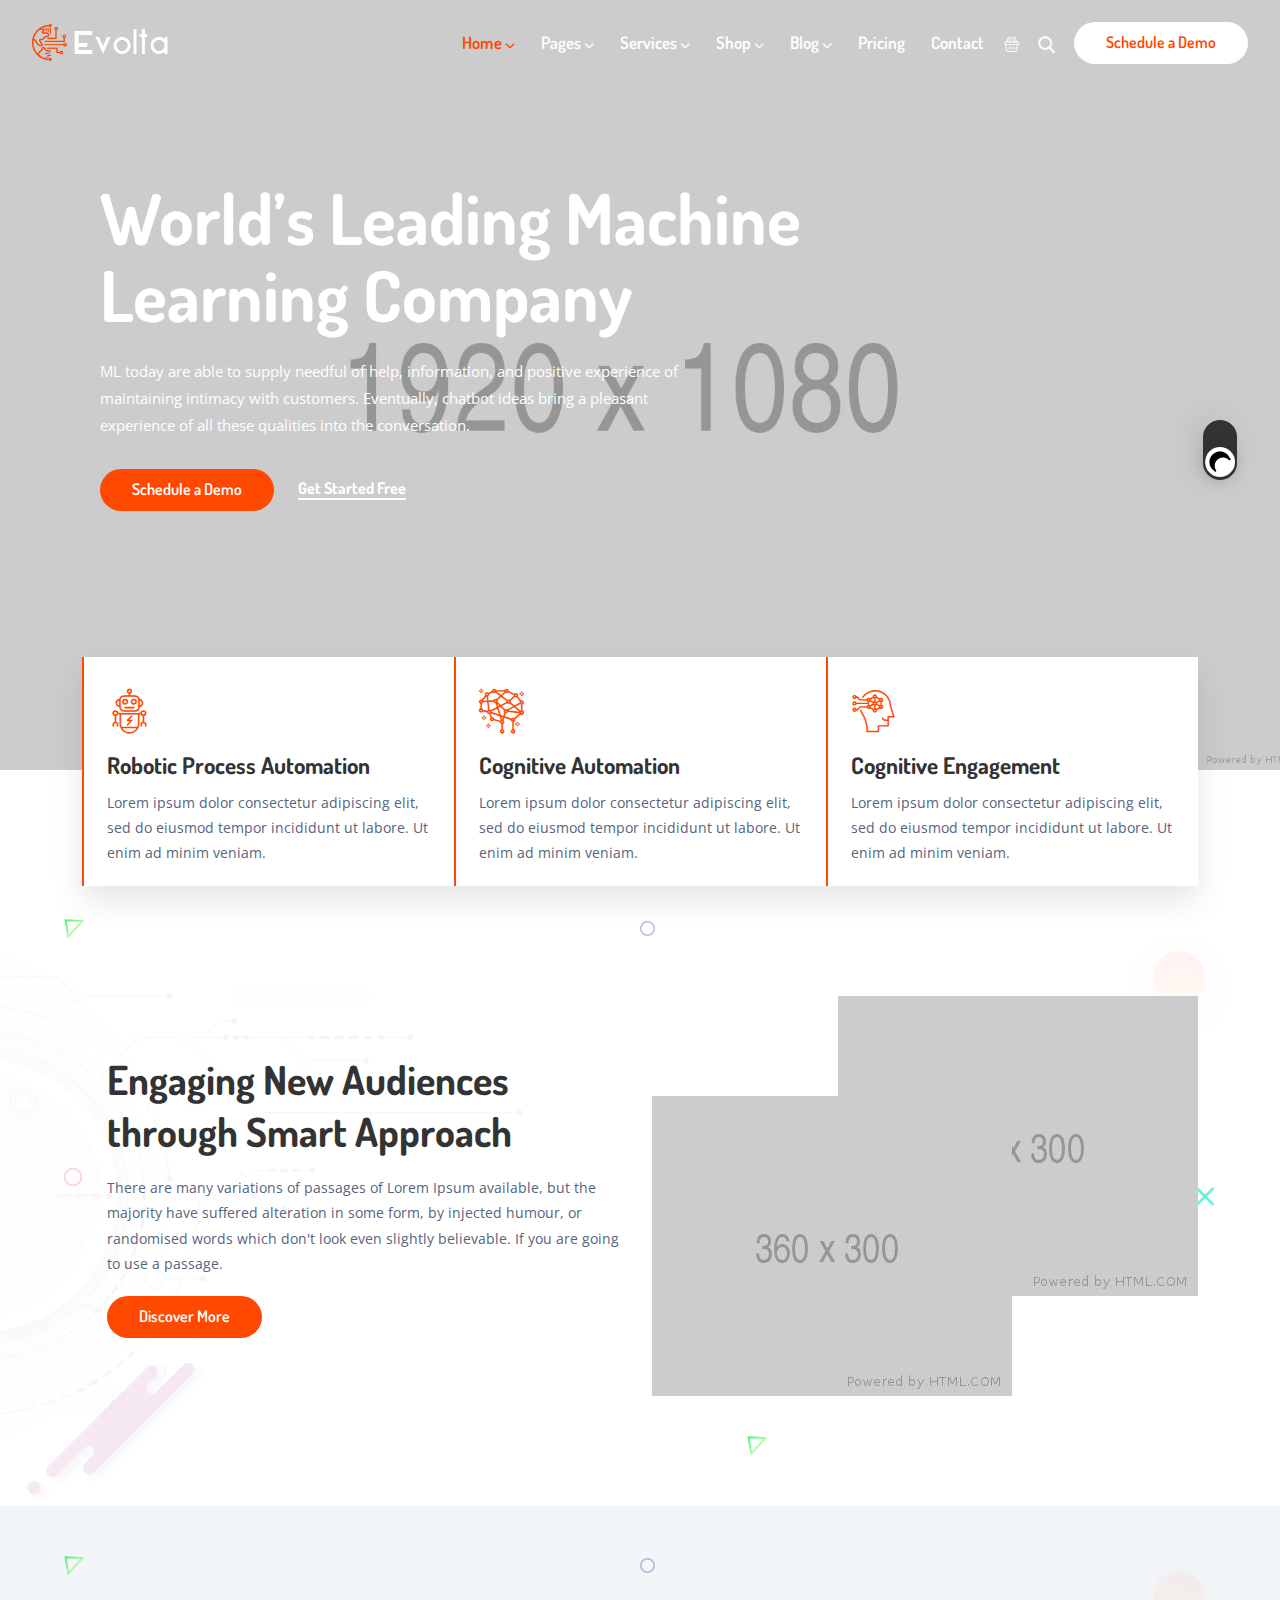
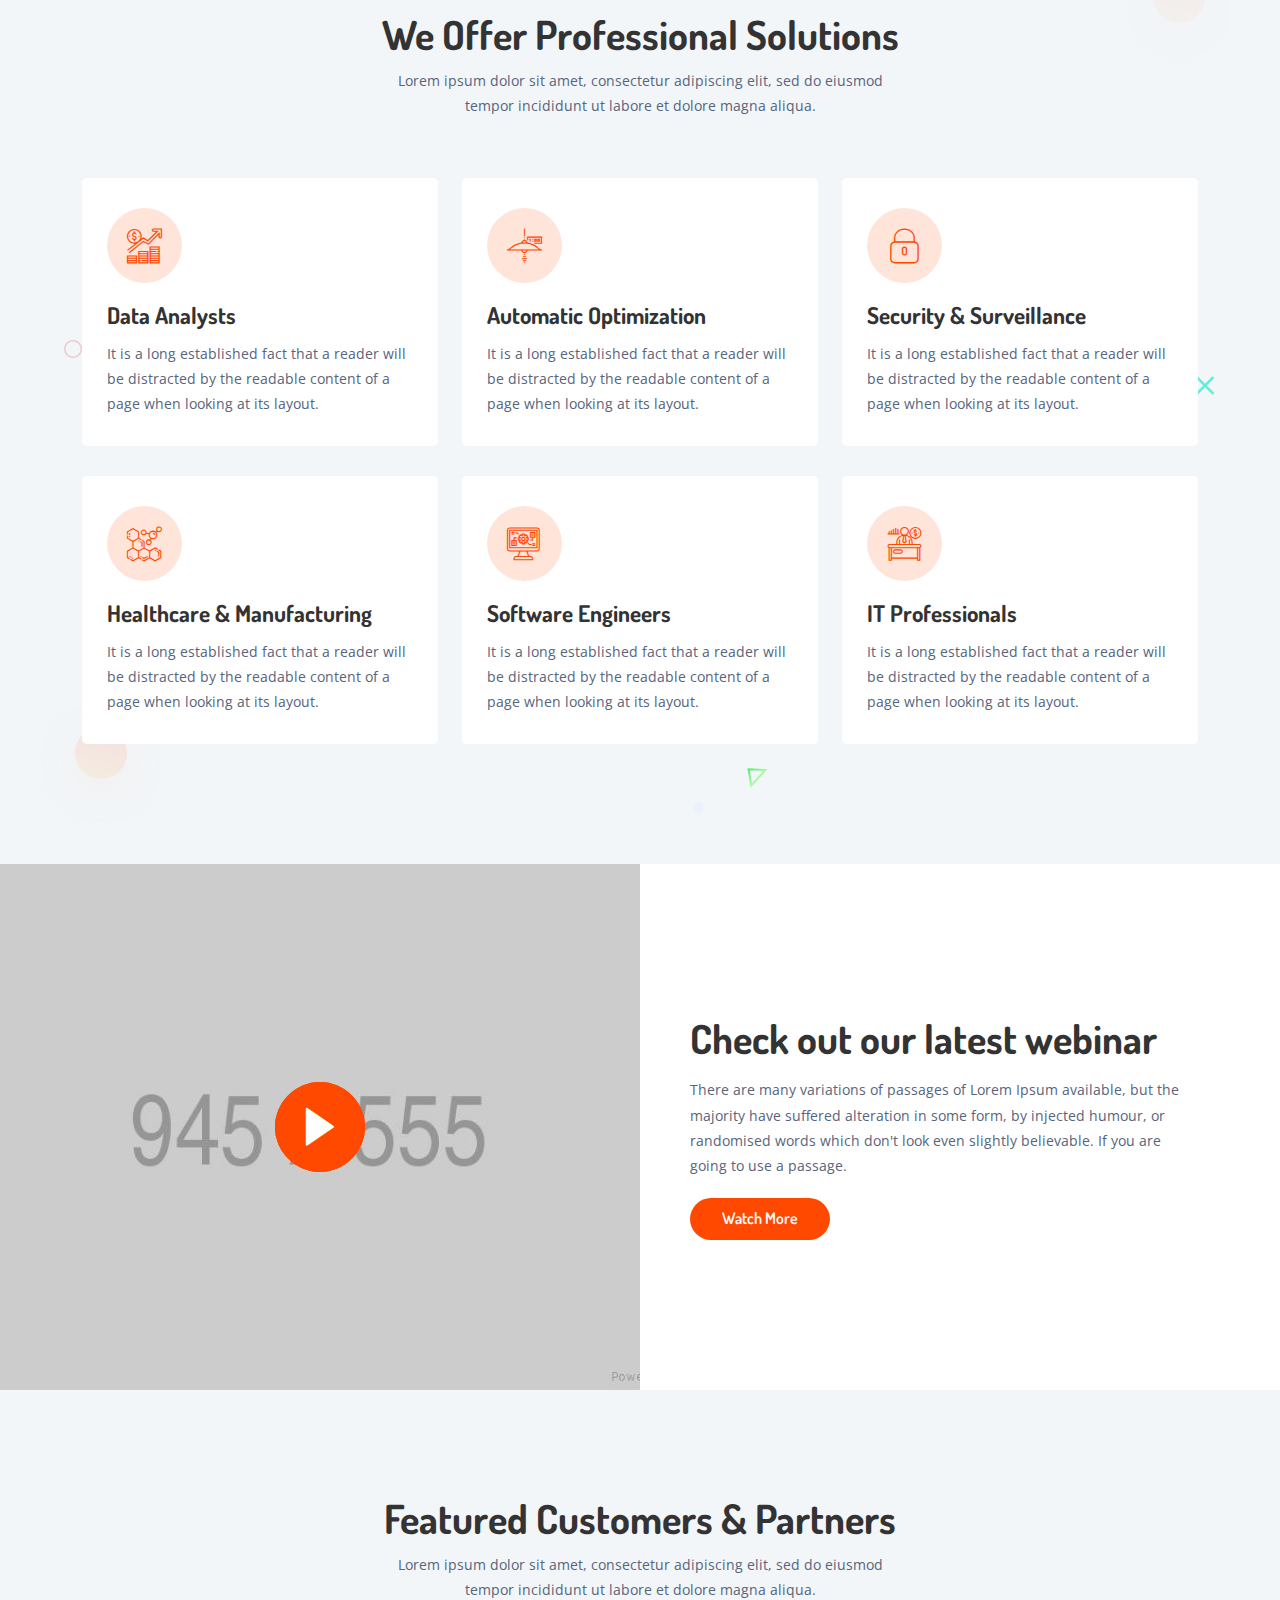
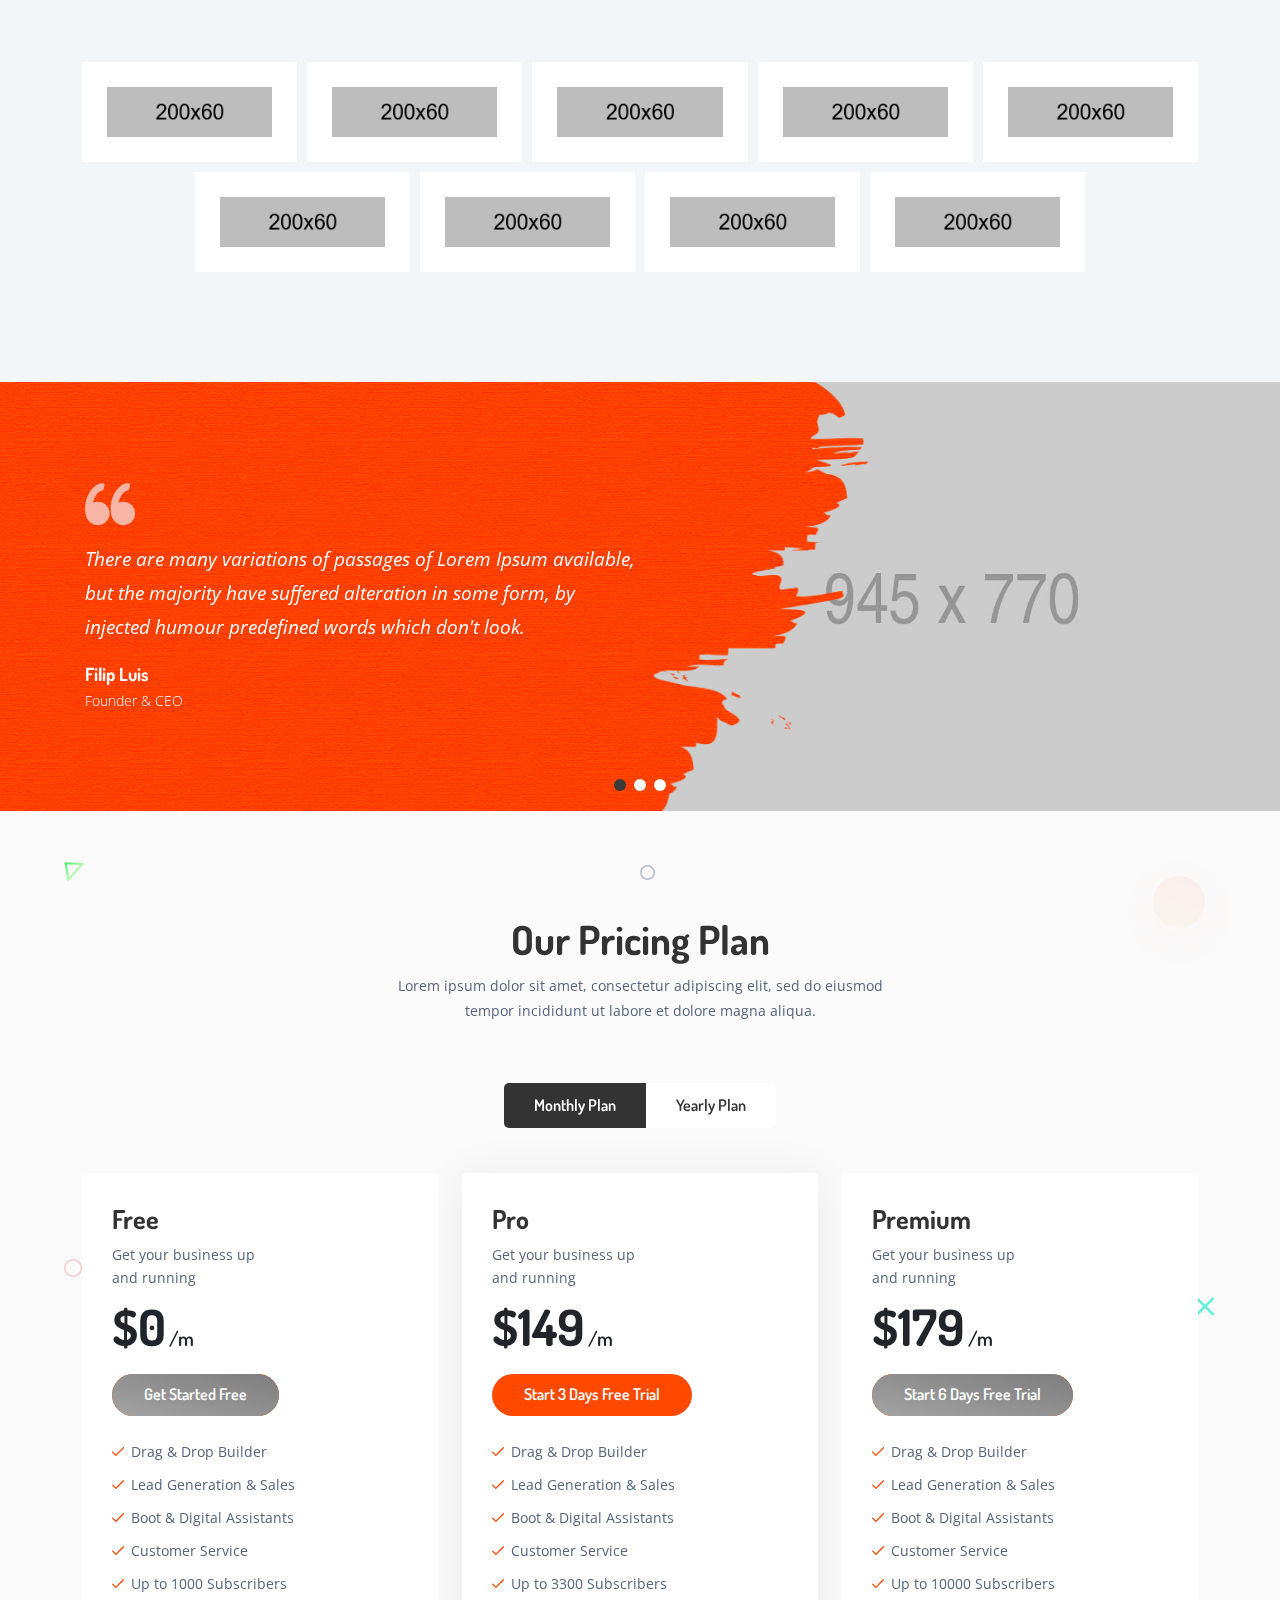
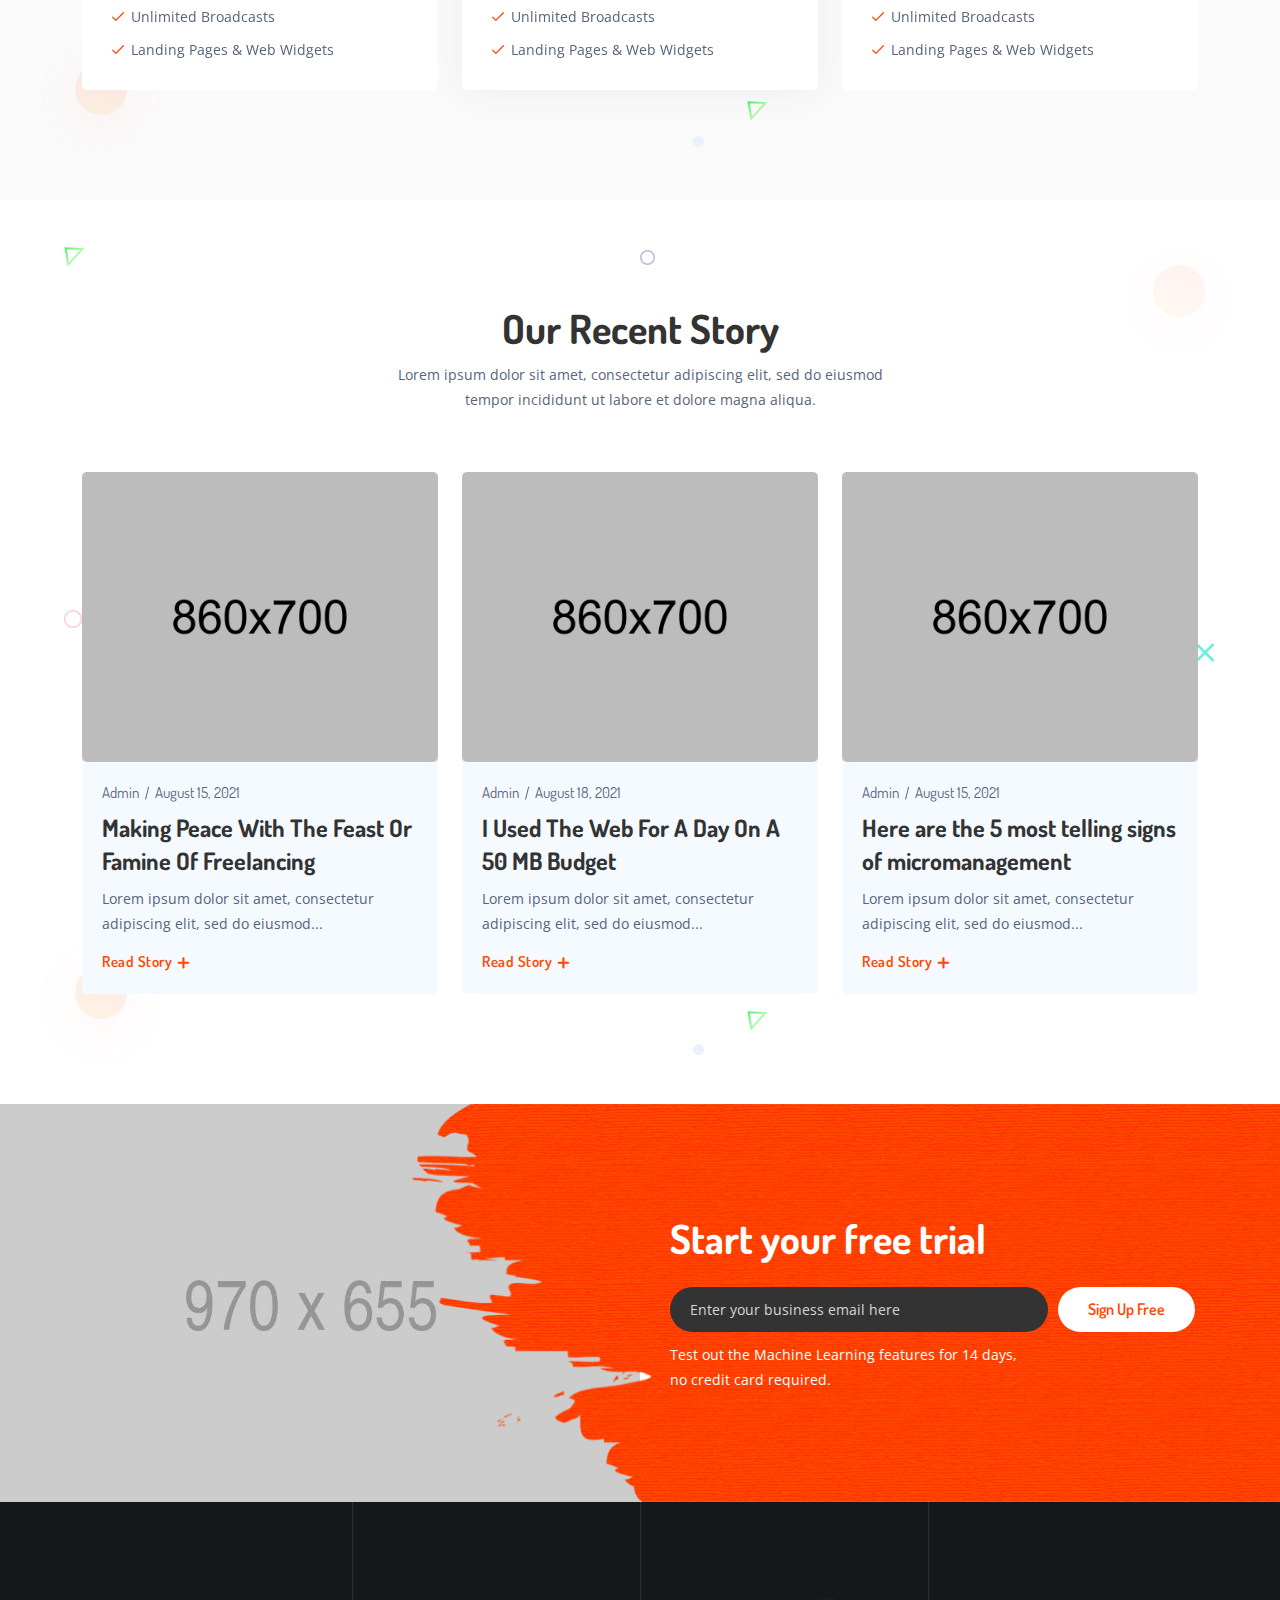
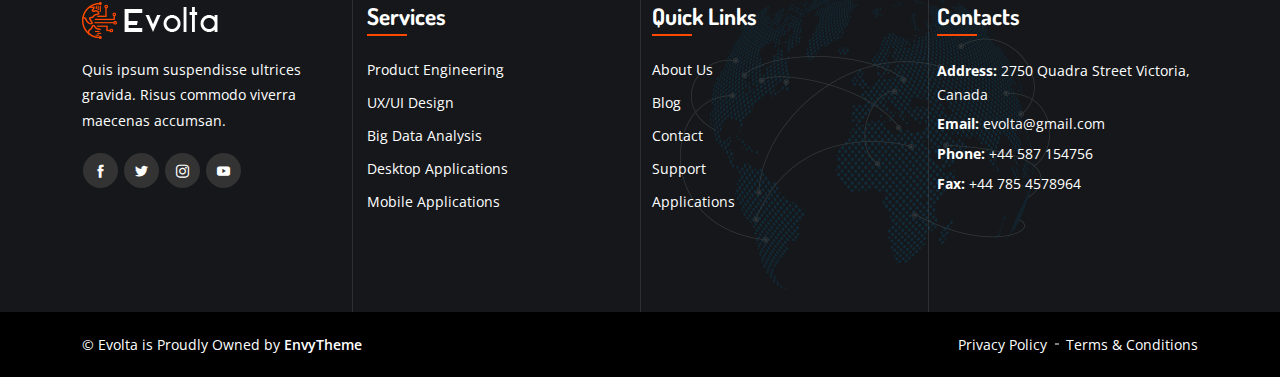
<file: machine-learning-startups/index.html>
<!doctype html>
<html lang="zxx">
    <head>
        <!-- Required meta tags -->
        <meta charset="utf-8">
        <meta name="viewport" content="width=device-width, initial-scale=1, shrink-to-fit=no">

        <!-- Links of CSS files -->
        <link rel="stylesheet" href="assets/css/bootstrap.min.css">
        <link rel="stylesheet" href="assets/css/animate.min.css">
        <link rel="stylesheet" href="assets/css/fontawesome.min.css">
        <link rel="stylesheet" href="assets/css/magnific-popup.min.css">
        <link rel="stylesheet" href="assets/css/owl.carousel.min.css">
        <link rel="stylesheet" href="assets/css/owl.theme.default.min.css">
        <link rel="stylesheet" href="assets/css/nice-select.css">
        <link rel="stylesheet" href="assets/css/flaticon.css">
        <link rel="stylesheet" href="assets/css/meanmenu.css">
        <link rel="stylesheet" href="assets/css/style.css">
        <link rel="stylesheet" href="assets/css/responsive.css">
        <link rel="stylesheet" href="assets/css/dark-style.css">

        <title>Evolta - Technology Services & Digital Business Startup Template Bundle</title>

        <link rel="icon" type="image/png" href="assets/img/favicon.png">
    </head>

    <body>

        <!-- Dark/Light Toggle -->
		<div class="dark-version">
            <label id="switch" class="switch">
                <input type="checkbox" onchange="toggleTheme()" id="slider">
                <span class="slider round"></span>
            </label>
        </div>

        <!-- Preloader -->
        <div class="preloader">
            <div class="loader">
                <div class="loader-outter"></div>
                <div class="loader-inner"></div>
            </div>
        </div>
        <!-- End Preloader -->

        <!-- Start Navbar Area -->
        <div class="navbar-area">
            <div class="evolta-responsive-nav">
                <div class="container">
                    <div class="evolta-responsive-menu">
                        <div class="logo">
                            <a href="index.html">
                                <img src="assets/img/white-logo.png" class="main-logo" alt="logo">
                                <img src="assets/img/black-logo.png" class="optional-logo" alt="logo">
                            </a>
                        </div>
                    </div>
                </div>
            </div>

            <div class="evolta-nav">
                <div class="container-fluid">
                    <nav class="navbar navbar-expand-md navbar-light">
                        <a class="navbar-brand" href="index.html">
                            <img src="assets/img/white-logo.png" class="main-logo" alt="logo">
                            <img src="assets/img/black-logo.png" class="optional-logo" alt="logo">
                        </a>

                        <div class="collapse navbar-collapse mean-menu" id="navbarSupportedContent">
                            <ul class="navbar-nav">
                                <li class="nav-item"><a href="index.html" class="nav-link active">Home <i class="fas fa-chevron-down"></i></a>
                                    <ul class="dropdown-menu">
                                        <li class="nav-item"><a href="index.html" class="nav-link active">Machine Learning</a></li>

                                        <li class="nav-item"><a href="https://templates.envytheme.com/evolta/default/it-startups/index.html" class="nav-link" target="_blank">IT Startups</a></li>

                                        <li class="nav-item"><a href="https://templates.envytheme.com/evolta/default/big-data/index.html" class="nav-link" target="_blank">Big Data Startups</a></li>

                                        <li class="nav-item"><a href="https://templates.envytheme.com/evolta/default/ai-startups/index.html" class="nav-link" target="_blank">AI Startups</a></li>

                                        <li class="nav-item"><a href="https://templates.envytheme.com/evolta/default/chatbot-startups/index.html" class="nav-link" target="_blank">Chatbot Startups</a></li>

                                        <li class="nav-item"><a href="https://templates.envytheme.com/evolta/default/it-startups/index-2.html" class="nav-link" target="_blank">IT Company</a></li>
                                    </ul>
                                </li>

                                <li class="nav-item"><a href="#" class="nav-link">Pages <i class="fas fa-chevron-down"></i></a>
                                    <ul class="dropdown-menu">
                                        <li class="nav-item"><a href="about.html" class="nav-link">About Us</a></li>

                                        <li class="nav-item"><a href="team.html" class="nav-link">Team</a></li>

                                        <li class="nav-item"><a href="pricing.html" class="nav-link">Pricing</a></li>

                                        <li class="nav-item"><a href="#" class="nav-link">Services</a>
                                            <ul class="dropdown-menu">
                                                <li class="nav-item"><a href="services.html" class="nav-link">Services</a></li>

                                                <li class="nav-item"><a href="single-services.html" class="nav-link">Services Details</a></li>
                                            </ul>
                                        </li>

                                        <li class="nav-item"><a href="#" class="nav-link">Shop</a>
                                            <ul class="dropdown-menu">
                                                <li class="nav-item"><a href="shop.html" class="nav-link">Shop</a></li>

                                                <li class="nav-item"><a href="single-product.html" class="nav-link">Single Products</a></li>

                                                <li class="nav-item"><a href="cart.html" class="nav-link">Cart</a></li>

                                                <li class="nav-item"><a href="checkout.html" class="nav-link">Checkout</a></li>
                                            </ul>
                                        </li>

                                        <li class="nav-item"><a href="#" class="nav-link">Blog</a>
                                            <ul class="dropdown-menu">
                                                <li class="nav-item"><a href="blog-1.html" class="nav-link">Blog Grid</a></li>

                                                <li class="nav-item"><a href="blog-2.html" class="nav-link">Blog Right Sidebar</a></li>

                                                <li class="nav-item"><a href="single-blog.html" class="nav-link">Blog Details</a></li>
                                            </ul>
                                        </li>

                                        <li class="nav-item"><a href="partner.html" class="nav-link">Partner</a></li>

                                        <li class="nav-item"><a href="error-404.html" class="nav-link">404 Error Page</a></li>

                                        <li class="nav-item"><a href="coming-soon.html" class="nav-link">Coming Soon</a></li>

                                        <li class="nav-item"><a href="faq.html" class="nav-link">FAQ</a></li>
                                    </ul>
                                </li>

                                <li class="nav-item"><a href="#" class="nav-link">Services <i class="fas fa-chevron-down"></i></a>
                                    <ul class="dropdown-menu">
                                            <li class="nav-item"><a href="services.html" class="nav-link">Services</a></li>

                                            <li class="nav-item"><a href="single-services.html" class="nav-link">Services Details</a></li>
                                    </ul>
                                </li>

                                <li class="nav-item"><a href="#" class="nav-link">Shop <i class="fas fa-chevron-down"></i></a>
                                    <ul class="dropdown-menu">
                                        <li class="nav-item"><a href="shop.html" class="nav-link">Shop</a></li>

                                        <li class="nav-item"><a href="single-product.html" class="nav-link">Single Products</a></li>

                                        <li class="nav-item"><a href="cart.html" class="nav-link">Cart</a></li>

                                        <li class="nav-item"><a href="checkout.html" class="nav-link">Checkout</a></li>
                                    </ul>
                                </li>

                                <li class="nav-item"><a href="#" class="nav-link">Blog <i class="fas fa-chevron-down"></i></a>
                                    <ul class="dropdown-menu">
                                        <li class="nav-item"><a href="blog-1.html" class="nav-link">Blog Grid</a></li>

                                        <li class="nav-item"><a href="blog-2.html" class="nav-link">Blog Right Sidebar</a></li>

                                        <li class="nav-item"><a href="single-blog.html" class="nav-link">Blog Details</a></li>
                                    </ul>
                                </li>

                                <li class="nav-item"><a href="pricing.html" class="nav-link">Pricing</a></li>

                                <li class="nav-item"><a href="contact.html" class="nav-link">Contact</a></li>
                            </ul>

                            <div class="others-options">
                                <a href="cart.html" class="cart-btn"><i class="flaticon-commerce-and-shopping"></i></a>

                                <div class="option-item"><i class="search-btn flaticon-search"></i>
                                    <i class="close-btn fas fa-times"></i>
                                    
                                    <div class="search-overlay search-popup">
                                        <div class='search-box'>
                                            <form class="search-form">
                                                <input class="search-input" name="search" placeholder="Search" type="text">

                                                <button class="search-button" type="submit"><i class="fas fa-search"></i></button>
                                            </form>
                                        </div>
                                    </div>
                                </div>

                                <a href="contact.html" class="btn btn-primary">Schedule a Demo</a>
                            </div>
                        </div>
                    </nav>
                </div>
            </div>
        </div>
        <!-- End Navbar Area -->

        <!-- Start Main Banner Area -->
        <div class="main-banner">
            <div class="d-table">
                <div class="d-table-cell">
                    <div class="container-fluid">
                        <div class="main-banner-content">
                            <h1>World’s Leading Machine Learning Company</h1>
                            <p>ML today are able to supply needful of help, information, and positive experience of maintaining intimacy with customers. Eventually, chatbot ideas bring a pleasant experience of all these qualities into the conversation.</p>

                            <div class="btn-box">
                                <a href="#" class="btn btn-primary">Schedule a Demo</a>

                                <a href="#" class="optional-btn">Get Started Free</a>
                            </div>
                        </div>
                    </div>
                </div>
            </div>
        </div>
        <!-- End Main Banner Area -->

        <!-- Start Featured Services Area -->
        <div class="featured-services-area">
            <div class="container">
                <div class="featured-services-inner">
                    <div class="row m-0">
                        <div class="col-lg-4 col-md-6 col-sm-6 p-0">
                            <div class="single-featured-services-box">
                                <div class="icon">
                                    <i class="flaticon-robot"></i>
                                </div>

                                <h3><a href="#">Robotic Process Automation</a></h3>
                                <p>Lorem ipsum dolor consectetur adipiscing elit, sed do eiusmod tempor incididunt ut labore. Ut enim ad minim veniam.</p>
                            </div>
                        </div>

                        <div class="col-lg-4 col-md-6 col-sm-6 p-0">
                            <div class="single-featured-services-box">
                                <div class="icon">
                                    <i class="flaticon-artificial-intelligence"></i>
                                </div>

                                <h3><a href="#">Cognitive Automation</a></h3>
                                <p>Lorem ipsum dolor consectetur adipiscing elit, sed do eiusmod tempor incididunt ut labore. Ut enim ad minim veniam.</p>
                            </div>
                        </div>

                        <div class="col-lg-4 col-md-6 col-sm-6 p-0">
                            <div class="single-featured-services-box">
                                <div class="icon">
                                    <i class="flaticon-machine-learning"></i>
                                </div>

                                <h3><a href="#">Cognitive Engagement</a></h3>
                                <p>Lorem ipsum dolor consectetur adipiscing elit, sed do eiusmod tempor incididunt ut labore. Ut enim ad minim veniam.</p>
                            </div>
                        </div>
                    </div>
                </div>
            </div>
        </div>
        <!-- End Featured Services Area -->

        <!-- Start About Area -->
        <section class="about-area ptb-110">
            <div class="container">
                <div class="row align-items-center">
                    <div class="col-lg-6 col-md-12">
                        <div class="about-content">
                            <h2>Engaging New Audiences through Smart Approach</h2>
                            <p>There are many variations of passages of Lorem Ipsum available, but the majority have suffered alteration in some form, by injected humour, or randomised words which don't look even slightly believable. If you are going to use a passage.</p>
                            <a href="#" class="btn btn-primary">Discover More</a>
                        </div>
                    </div>
                    
                    <div class="col-lg-6 col-md-12">
                        <div class="about-image">
                            <img src="assets/img/about/1.jpg" alt="image">
                            <img src="assets/img/about/2.jpg" alt="image">
                        </div>
                    </div>
                </div>
            </div>

            <div class="shape-img1"><img src="assets/img/shape/1.png" alt="image"></div>
            <div class="shape-img2"><img src="assets/img/shape/2.svg" alt="image"></div>
            <div class="shape-img3"><img src="assets/img/shape/3.png" alt="image"></div>
            <div class="shape-img4"><img src="assets/img/shape/4.svg" alt="image"></div>
            <div class="shape-img5"><img src="assets/img/shape/5.svg" alt="image"></div>
            <div class="shape-img6"><img src="assets/img/shape/6.png" alt="image"></div>
            <div class="dot-shape1"><img src="assets/img/shape/dot1.png" alt="image"></div>
            <div class="dot-shape2"><img src="assets/img/shape/dot3.png" alt="image"></div>
        </section>
        <!-- End About Area -->

        <!-- Start Services Area -->
        <section class="services-area bg-f2f6f9 ptb-110">
            <div class="container">
                <div class="section-title">
                    <h2>We Offer Professional Solutions</h2>
                    <p>Lorem ipsum dolor sit amet, consectetur adipiscing elit, sed do eiusmod tempor incididunt ut labore et dolore magna aliqua.</p>
                </div>

                <div class="row">
                    <div class="col-lg-4 col-md-6 col-sm-6">
                        <div class="single-services-box">
                            <div class="icon">
                                <i class="flaticon-income"></i>
                            </div>

                            <h3><a href="#">Data Analysts</a></h3>
                            <p>It is a long established fact that a reader will be distracted by the readable content of a page when looking at its layout.</p>
                        </div>
                    </div>

                    <div class="col-lg-4 col-md-6 col-sm-6">
                        <div class="single-services-box">
                            <div class="icon">
                                <i class="flaticon-automatic"></i>
                            </div>

                            <h3><a href="#">Automatic Optimization</a></h3>
                            <p>It is a long established fact that a reader will be distracted by the readable content of a page when looking at its layout.</p>
                        </div>
                    </div>

                    <div class="col-lg-4 col-md-6 col-sm-6">
                        <div class="single-services-box">
                            <div class="icon">
                                <i class="flaticon-locked"></i>
                            </div>

                            <h3><a href="#">Security & Surveillance</a></h3>
                            <p>It is a long established fact that a reader will be distracted by the readable content of a page when looking at its layout.</p>
                        </div>
                    </div>

                    <div class="col-lg-4 col-md-6 col-sm-6">
                        <div class="single-services-box">
                            <div class="icon">
                                <i class="flaticon-molecular"></i>
                            </div>

                            <h3><a href="#">Healthcare & Manufacturing</a></h3>
                            <p>It is a long established fact that a reader will be distracted by the readable content of a page when looking at its layout.</p>
                        </div>
                    </div>

                    <div class="col-lg-4 col-md-6 col-sm-6">
                        <div class="single-services-box">
                            <div class="icon">
                                <i class="flaticon-gear"></i>
                            </div>

                            <h3><a href="#">Software Engineers</a></h3>
                            <p>It is a long established fact that a reader will be distracted by the readable content of a page when looking at its layout.</p>
                        </div>
                    </div>

                    <div class="col-lg-4 col-md-6 col-sm-6">
                        <div class="single-services-box">
                            <div class="icon">
                                <i class="flaticon-ceo"></i>
                            </div>

                            <h3><a href="#">IT Professionals</a></h3>
                            <p>It is a long established fact that a reader will be distracted by the readable content of a page when looking at its layout.</p>
                        </div>
                    </div>
                </div>
            </div>

            <div class="shape-img2"><img src="assets/img/shape/2.svg" alt="image"></div>
            <div class="shape-img3"><img src="assets/img/shape/3.png" alt="image"></div>
            <div class="shape-img4"><img src="assets/img/shape/4.svg" alt="image"></div>
            <div class="shape-img5"><img src="assets/img/shape/5.svg" alt="image"></div>
            <div class="shape-img7"><img src="assets/img/shape/3.png" alt="image"></div>
            <div class="dot-shape1"><img src="assets/img/shape/dot1.png" alt="image"></div>
            <div class="dot-shape2"><img src="assets/img/shape/dot3.png" alt="image"></div>
            <div class="dot-shape4"><img src="assets/img/shape/dot4.png" alt="image"></div>
            <div class="dot-shape5"><img src="assets/img/shape/dot5.png" alt="image"></div>
            <div class="dot-shape6"><img src="assets/img/shape/dot6.png" alt="image"></div>
        </section>
        <!-- End Services Area -->

        <!-- Start Webinar Area -->
        <section class="webinar-area">
            <div class="row m-0">
                <div class="col-lg-6 p-0">
                    <div class="webinar-video-image">
                        <img src="assets/img/woman.jpg" alt="image">

                        <a href="https://www.youtube.com/watch?v=bk7McNUjWgw" class="video-btn popup-youtube"><i class="flaticon-play-button"></i></a>
                    </div>
                </div>

                <div class="col-lg-6 p-0">
                    <div class="webinar-content">
                        <h2>Check out our latest webinar</h2>
                        <p>There are many variations of passages of Lorem Ipsum available, but the majority have suffered alteration in some form, by injected humour, or randomised words which don't look even slightly believable. If you are going to use a passage.</p>
                        <a href="#" class="btn btn-primary">Watch More</a>
                    </div>
                </div>
            </div>
        </section>
        <!-- End Webinar Area -->

        <!-- Start Partner Area -->
        <section class="partner-area ptb-110 bg-f2f6f9">
            <div class="container">
                <div class="section-title">
                    <h2>Featured Customers & Partners</h2>
                    <p>Lorem ipsum dolor sit amet, consectetur adipiscing elit, sed do eiusmod tempor incididunt ut labore et dolore magna aliqua.</p>
                </div>

                <div class="customers-partner-list">
                    <div class="partner-item">
                        <a href="#">
                            <img src="assets/img/partner/1.png" alt="image">
                        </a>
                    </div>

                    <div class="partner-item">
                        <a href="#">
                            <img src="assets/img/partner/2.png" alt="image">
                        </a>
                    </div>

                    <div class="partner-item">
                        <a href="#">
                            <img src="assets/img/partner/3.png" alt="image">
                        </a>
                    </div>

                    <div class="partner-item">
                        <a href="#">
                            <img src="assets/img/partner/1.png" alt="image">
                        </a>
                    </div>

                    <div class="partner-item">
                        <a href="#">
                            <img src="assets/img/partner/2.png" alt="image">
                        </a>
                    </div>

                    <div class="partner-item">
                        <a href="#">
                            <img src="assets/img/partner/3.png" alt="image">
                        </a>
                    </div>

                    <div class="partner-item">
                        <a href="#">
                            <img src="assets/img/partner/1.png" alt="image">
                        </a>
                    </div>

                    <div class="partner-item">
                        <a href="#">
                            <img src="assets/img/partner/2.png" alt="image">
                        </a>
                    </div>

                    <div class="partner-item">
                        <a href="#">
                            <img src="assets/img/partner/3.png" alt="image">
                        </a>
                    </div>
                </div>
            </div>
        </section>
        <!-- End Partner Area -->

        <!-- Start Feedback Area -->
        <section class="feedback-area">
            <div class="feedback-slides owl-carousel owl-theme">
                <div class="row m-0">
                    <div class="col-lg-6 col-md-12 p-0">
                        <div class="feedback-item">
                            <p>There are many variations of passages of Lorem Ipsum available, but the majority have suffered alteration in some form, by injected humour predefined words which don't look.</p>

                            <div class="client-info">
                                <div class="client-pic">
                                    <img src="assets/img/client/1.jpg" alt="image">
                                </div>
                                <h3>Filip Luis</h3>
                                <span>Founder & CEO</span>
                            </div>
                        </div>
                    </div>

                    <div class="col-lg-6 col-md-12 p-0">
                        <div class="client-image bg1"></div>
                    </div>
                </div>

                <div class="row m-0">
                    <div class="col-lg-6 col-md-12 p-0">
                        <div class="feedback-item">
                            <p>There are many variations of passages of Lorem Ipsum available, but the majority have suffered alteration in some form, by injected humour predefined words which don't look.</p>

                            <div class="client-info">
                                <div class="client-pic">
                                    <img src="assets/img/client/2.jpg" alt="image">
                                </div>
                                <h3>Sarah Taylor</h3>
                                <span>Designer</span>
                            </div>
                        </div>
                    </div>

                    <div class="col-lg-6 col-md-12 p-0">
                        <div class="client-image bg2"></div>
                    </div>
                </div>

                <div class="row m-0">
                    <div class="col-lg-6 col-md-12 p-0">
                        <div class="feedback-item">
                            <p>There are many variations of passages of Lorem Ipsum available, but the majority have suffered alteration in some form, by injected humour predefined words which don't look.</p>

                            <div class="client-info">
                                <div class="client-pic">
                                    <img src="assets/img/client/3.jpg" alt="image">
                                </div>
                                <h3>Meg Lanning</h3>
                                <span>Support</span>
                            </div>
                        </div>
                    </div>

                    <div class="col-lg-6 col-md-12 p-0">
                        <div class="client-image bg3"></div>
                    </div>
                </div>
            </div>
        </section>
        <!-- End Feedback Area -->

        <!-- Start Pricing Area -->
        <section class="pricing-area ptb-110 bg-fafafa">
            <div class="container">
                <div class="section-title">
                    <h2>Our Pricing Plan</h2>
                    <p>Lorem ipsum dolor sit amet, consectetur adipiscing elit, sed do eiusmod tempor incididunt ut labore et dolore magna aliqua.</p>
                </div>

                <div class="tab pricing-tab">
                    <ul class="tabs">
                        <li><a href="#">
                            Monthly Plan
                        </a></li>
                        
                        <li><a href="#">
                            Yearly Plan
                        </a></li>
                    </ul>

                    <div class="tab-content">
                        <div class="tabs-item">
                            <div class="row">
                                <div class="col-lg-4 col-md-6 col-sm-6">
                                    <div class="single-pricing-box">
                                        <div class="pricing-header">
                                            <h3>Free</h3>
                                            <p>Get your business up <br>and running</p>
                                        </div>

                                        <div class="price">
                                            $0 <span>/m</span>
                                        </div>

                                        <div class="buy-btn">
                                            <a href="#" class="btn btn-primary">Get Started Free</a>
                                        </div>

                                        <ul class="pricing-features">
                                            <li><i class='flaticon-tick'></i> Drag & Drop Builder</li>
                                            <li><i class='flaticon-tick'></i> Lead Generation & Sales</li>
                                            <li><i class='flaticon-tick'></i> Boot & Digital Assistants</li>
                                            <li><i class='flaticon-tick'></i> Customer Service</li>
                                            <li><i class='flaticon-tick'></i> Up to 1000 Subscribers</li>
                                            <li><i class='flaticon-tick'></i> Unlimited Broadcasts</li>
                                            <li><i class='flaticon-tick'></i> Landing Pages & Web Widgets</li>
                                        </ul>
                                    </div>
                                </div>

                                <div class="col-lg-4 col-md-6 col-sm-6">
                                    <div class="single-pricing-box active">
                                        <div class="pricing-header">
                                            <h3>Pro</h3>
                                            <p>Get your business up <br>and running</p>
                                        </div>

                                        <div class="price">
                                            $149 <span>/m</span>
                                        </div>

                                        <div class="buy-btn">
                                            <a href="#" class="btn btn-primary">Start 3 Days Free Trial</a>
                                        </div>

                                        <ul class="pricing-features">
                                            <li><i class='flaticon-tick'></i> Drag & Drop Builder</li>
                                            <li><i class='flaticon-tick'></i> Lead Generation & Sales</li>
                                            <li><i class='flaticon-tick'></i> Boot & Digital Assistants</li>
                                            <li><i class='flaticon-tick'></i> Customer Service</li>
                                            <li><i class='flaticon-tick'></i> Up to 3300 Subscribers</li>
                                            <li><i class='flaticon-tick'></i> Unlimited Broadcasts</li>
                                            <li><i class='flaticon-tick'></i> Landing Pages & Web Widgets</li>
                                        </ul>
                                    </div>
                                </div>

                                <div class="col-lg-4 col-md-6 col-sm-6 offset-lg-0 offset-md-3 offset-sm-3">
                                    <div class="single-pricing-box">
                                        <div class="pricing-header">
                                            <h3>Premium</h3>
                                            <p>Get your business up <br>and running</p>
                                        </div>

                                        <div class="price">
                                            $179 <span>/m</span>
                                        </div>

                                        <div class="buy-btn">
                                            <a href="#" class="btn btn-primary">Start 6 Days Free Trial</a>
                                        </div>

                                        <ul class="pricing-features">
                                            <li><i class='flaticon-tick'></i> Drag & Drop Builder</li>
                                            <li><i class='flaticon-tick'></i> Lead Generation & Sales</li>
                                            <li><i class='flaticon-tick'></i> Boot & Digital Assistants</li>
                                            <li><i class='flaticon-tick'></i> Customer Service</li>
                                            <li><i class='flaticon-tick'></i> Up to 10000 Subscribers</li>
                                            <li><i class='flaticon-tick'></i> Unlimited Broadcasts</li>
                                            <li><i class='flaticon-tick'></i> Landing Pages & Web Widgets</li>
                                        </ul>
                                    </div>
                                </div>
                            </div>
                        </div>

                        <div class="tabs-item">
                            <div class="row">
                                <div class="col-lg-4 col-md-6 col-sm-6">
                                    <div class="single-pricing-box">
                                        <div class="pricing-header">
                                            <h3>Free</h3>
                                            <p>Get your business up <br>and running</p>
                                        </div>

                                        <div class="price">
                                            $0 <span>/y</span>
                                        </div>

                                        <div class="buy-btn">
                                            <a href="#" class="btn btn-primary">Get Started Free</a>
                                        </div>

                                        <ul class="pricing-features">
                                            <li><i class='flaticon-tick'></i> Drag & Drop Builder</li>
                                            <li><i class='flaticon-tick'></i> Lead Generation & Sales</li>
                                            <li><i class='flaticon-tick'></i> Boot & Digital Assistants</li>
                                            <li><i class='flaticon-tick'></i> Customer Service</li>
                                            <li><i class='flaticon-tick'></i> Up to 1000 Subscribers</li>
                                            <li><i class='flaticon-tick'></i> Unlimited Broadcasts</li>
                                            <li><i class='flaticon-tick'></i> Landing Pages & Web Widgets</li>
                                        </ul>
                                    </div>
                                </div>

                                <div class="col-lg-4 col-md-6 col-sm-6">
                                    <div class="single-pricing-box active">
                                        <div class="pricing-header">
                                            <h3>Pro</h3>
                                            <p>Get your business up <br>and running</p>
                                        </div>

                                        <div class="price">
                                            $249 <span>/y</span>
                                        </div>

                                        <div class="buy-btn">
                                            <a href="#" class="btn btn-primary">Start 3 Days Free Trial</a>
                                        </div>

                                        <ul class="pricing-features">
                                            <li><i class='flaticon-tick'></i> Drag & Drop Builder</li>
                                            <li><i class='flaticon-tick'></i> Lead Generation & Sales</li>
                                            <li><i class='flaticon-tick'></i> Boot & Digital Assistants</li>
                                            <li><i class='flaticon-tick'></i> Customer Service</li>
                                            <li><i class='flaticon-tick'></i> Up to 3300 Subscribers</li>
                                            <li><i class='flaticon-tick'></i> Unlimited Broadcasts</li>
                                            <li><i class='flaticon-tick'></i> Landing Pages & Web Widgets</li>
                                        </ul>
                                    </div>
                                </div>

                                <div class="col-lg-4 col-md-6 col-sm-6 offset-lg-0 offset-md-3 offset-sm-3">
                                    <div class="single-pricing-box">
                                        <div class="pricing-header">
                                            <h3>Premium</h3>
                                            <p>Get your business up <br>and running</p>
                                        </div>

                                        <div class="price">
                                            $279 <span>/y</span>
                                        </div>

                                        <div class="buy-btn">
                                            <a href="#" class="btn btn-primary">Start 6 Days Free Trial</a>
                                        </div>

                                        <ul class="pricing-features">
                                            <li><i class='flaticon-tick'></i> Drag & Drop Builder</li>
                                            <li><i class='flaticon-tick'></i> Lead Generation & Sales</li>
                                            <li><i class='flaticon-tick'></i> Boot & Digital Assistants</li>
                                            <li><i class='flaticon-tick'></i> Customer Service</li>
                                            <li><i class='flaticon-tick'></i> Up to 10000 Subscribers</li>
                                            <li><i class='flaticon-tick'></i> Unlimited Broadcasts</li>
                                            <li><i class='flaticon-tick'></i> Landing Pages & Web Widgets</li>
                                        </ul>
                                    </div>
                                </div>
                            </div>
                        </div>
                    </div>
                </div>
            </div>
            
            <div class="shape-img2"><img src="assets/img/shape/2.svg" alt="image"></div>
            <div class="shape-img3"><img src="assets/img/shape/3.png" alt="image"></div>
            <div class="shape-img4"><img src="assets/img/shape/4.svg" alt="image"></div>
            <div class="shape-img5"><img src="assets/img/shape/5.svg" alt="image"></div>
            <div class="shape-img7"><img src="assets/img/shape/3.png" alt="image"></div>
            <div class="dot-shape1"><img src="assets/img/shape/dot1.png" alt="image"></div>
            <div class="dot-shape2"><img src="assets/img/shape/dot3.png" alt="image"></div>
            <div class="dot-shape4"><img src="assets/img/shape/dot4.png" alt="image"></div>
            <div class="dot-shape5"><img src="assets/img/shape/dot5.png" alt="image"></div>
            <div class="dot-shape6"><img src="assets/img/shape/dot6.png" alt="image"></div>
        </section>
        <!-- End Pricing Area -->

        <!-- Start Blog Area -->
        <section class="blog-area ptb-110">
            <div class="container">
                <div class="section-title">
                    <h2>Our Recent Story</h2>
                    <p>Lorem ipsum dolor sit amet, consectetur adipiscing elit, sed do eiusmod tempor incididunt ut labore et dolore magna aliqua.</p>
                </div>

                <div class="row">
                    <div class="col-lg-4 col-md-6">
                        <div class="single-blog-post">
                            <div class="entry-thumbnail">
                                <a href="#"><img src="assets/img/blog/1.jpg" alt="image"></a>
                            </div>

                            <div class="entry-post-content">
                                <div class="entry-meta">
                                    <ul>
                                        <li><a href="#">Admin</a></li>
                                        <li>August 15, 2021</li>
                                    </ul>
                                </div>

                                <h3><a href="#">Making Peace With The Feast Or Famine Of Freelancing</a></h3>
                                <p>Lorem ipsum dolor sit amet, consectetur adipiscing elit, sed do eiusmod...</p>
                                <a href="#" class="learn-more-btn">Read Story <i class="flaticon-add"></i></a>
                            </div>
                        </div>
                    </div>

                    <div class="col-lg-4 col-md-6">
                        <div class="single-blog-post">
                            <div class="entry-thumbnail">
                                <a href="#"><img src="assets/img/blog/2.jpg" alt="image"></a>
                            </div>

                            <div class="entry-post-content">
                                <div class="entry-meta">
                                    <ul>
                                        <li><a href="#">Admin</a></li>
                                        <li>August 18, 2021</li>
                                    </ul>
                                </div>

                                <h3><a href="#">I Used The Web For A Day On A 50 MB Budget</a></h3>
                                <p>Lorem ipsum dolor sit amet, consectetur adipiscing elit, sed do eiusmod...</p>
                                <a href="#" class="learn-more-btn">Read Story <i class="flaticon-add"></i></a>
                            </div>
                        </div>
                    </div>

                    <div class="col-lg-4 col-md-6 offset-md-3 offset-lg-0">
                        <div class="single-blog-post">
                            <div class="entry-thumbnail">
                                <a href="#"><img src="assets/img/blog/3.jpg" alt="image"></a>
                            </div>

                            <div class="entry-post-content">
                                <div class="entry-meta">
                                    <ul>
                                        <li><a href="#">Admin</a></li>
                                        <li>August 15, 2021</li>
                                    </ul>
                                </div>

                                <h3><a href="#">Here are the 5 most telling signs of micromanagement</a></h3>
                                <p>Lorem ipsum dolor sit amet, consectetur adipiscing elit, sed do eiusmod...</p>
                                <a href="#" class="learn-more-btn">Read Story <i class="flaticon-add"></i></a>
                            </div>
                        </div>
                    </div>
                </div>
            </div>

            <div class="shape-img2"><img src="assets/img/shape/2.svg" alt="image"></div>
            <div class="shape-img3"><img src="assets/img/shape/3.png" alt="image"></div>
            <div class="shape-img4"><img src="assets/img/shape/4.svg" alt="image"></div>
            <div class="shape-img5"><img src="assets/img/shape/5.svg" alt="image"></div>
            <div class="shape-img7"><img src="assets/img/shape/3.png" alt="image"></div>
            <div class="dot-shape1"><img src="assets/img/shape/dot1.png" alt="image"></div>
            <div class="dot-shape2"><img src="assets/img/shape/dot3.png" alt="image"></div>
            <div class="dot-shape4"><img src="assets/img/shape/dot4.png" alt="image"></div>
            <div class="dot-shape5"><img src="assets/img/shape/dot5.png" alt="image"></div>
            <div class="dot-shape6"><img src="assets/img/shape/dot6.png" alt="image"></div>
        </section>
        <!-- End Blog Area -->

        <!-- Start Free Trial Area -->
        <section class="free-trial-area">
            <div class="row m-0">
                <div class="col-lg-6 col-md-12 p-0">
                    <div class="free-trial-image">
                        <img src="assets/img/woman2.jpg" alt="image">
                    </div>
                </div>

                <div class="col-lg-6 col-md-12 p-0">
                    <div class="free-trial-content">
                        <h2>Start your free trial</h2>

                        <form class="newsletter-form">
                            <input type="email" class="input-newsletter" placeholder="Enter your business email here">
                            <button type="submit">Sign Up Free</button>
                        </form>

                        <p>Test out the Machine Learning features for 14 days, no credit card required.</p>
                    </div>
                </div>
            </div>
        </section>
        <!-- End Free Trial Area -->

        <!-- Start Footer Area -->
        <footer class="footer-area">
            <div class="container">
                <div class="row">
                    <div class="col-lg-3 col-md-6 col-sm-6">
                        <div class="single-footer-widget">
                            <div class="logo">
                                <a href="#"><img src="assets/img/white-logo.png" alt="image"></a>
                                <p>Quis ipsum suspendisse ultrices gravida. Risus commodo viverra maecenas accumsan.</p>
                            </div>

                            <ul class="social">
                                <li><a href="#" target="_blank"><i class="flaticon-facebook-letter-logo"></i></a></li>
                                <li><a href="#" target="_blank"><i class="flaticon-twitter"></i></a></li>
                                <li><a href="#" target="_blank"><i class="flaticon-instagram-logo"></i></a></li>
                                <li><a href="#" target="_blank"><i class="flaticon-youtube-play-button"></i></a></li>
                            </ul>
                        </div>
                    </div>

                    <div class="col-lg-3 col-md-6 col-sm-6">
                        <div class="single-footer-widget">
                            <h3>Services</h3>

                            <ul class="footer-services-list">
                                <li><a href="#">Product Engineering</a></li>
                                <li><a href="#">UX/UI Design</a></li>
                                <li><a href="#">Big Data Analysis</a></li>
                                <li><a href="#">Desktop Applications</a></li>
                                <li><a href="#">Mobile Applications</a></li>
                            </ul>
                        </div>
                    </div>

                    <div class="col-lg-3 col-md-6 col-sm-6">
                        <div class="single-footer-widget">
                            <h3>Quick Links</h3>

                            <ul class="quick-links-list">
                                <li><a href="#">About Us</a></li>
                                <li><a href="#">Blog</a></li>
                                <li><a href="#">Contact</a></li>
                                <li><a href="#">Support</a></li>
                                <li><a href="#">Applications</a></li>
                            </ul>
                        </div>
                    </div>

                    <div class="col-lg-3 col-md-6 col-sm-6">
                        <div class="single-footer-widget">
                            <h3>Contacts</h3>

                            <ul class="footer-contact-list">
                                <li><span>Address:</span> 2750 Quadra Street Victoria, Canada</li>
                                <li><span>Email:</span> <a href="#">evolta@gmail.com</a></li>
                                <li><span>Phone:</span> <a href="#">+44 587 154756</a></li>
                                <li><span>Fax:</span> <a href="#">+44 785 4578964</a></li>
                            </ul>
                        </div>
                    </div>
                </div>
            </div>
            <div class="copyright-area">
                <div class="container">
                    <div class="row align-items-center">
                        <div class="col-lg-6 col-md-6 col-sm-6">
                            <p>© Evolta is Proudly Owned by <a href="https://envytheme.com/" target="_blank">EnvyTheme</a></p>
                        </div>

                        <div class="col-lg-6 col-md-6 col-sm-6">
                            <ul>
                                <li><a href="#">Privacy Policy</a></li>
                                <li><a href="#">Terms & Conditions</a></li>
                            </ul>
                        </div>
                    </div>
                </div>
            </div>

            <div class="circle-map"><img src="assets/img/circle-map.png" alt="image"></div>

            <div class="lines">
                <div class="line"></div>
                <div class="line"></div>
                <div class="line"></div>
            </div>
        </footer>
        <!-- End Footer Area -->

        <div class="go-top"><i class="fas fa-arrow-up"></i><i class="fas fa-arrow-up"></i></div>
        
        <!-- Links of JS files -->
        <script src="assets/js/jquery.min.js"></script>
        <script src="assets/js/bootstrap.bundle.min.js"></script>
        <script src="assets/js/jquery.magnific-popup.min.js"></script>
        <script src="assets/js/owl.carousel.min.js"></script>
        <script src="assets/js/jquery.nice-select.min.js"></script>
        <script src="assets/js/jquery.meanmenu.js"></script>
        <script src="assets/js/wow.min.js"></script>
        <script src="assets/js/form-validator.min.js"></script>
        <script src="assets/js/contact-form-script.js"></script>
        <script src="assets/js/main.js"></script>
    </body>
</html>
</file>
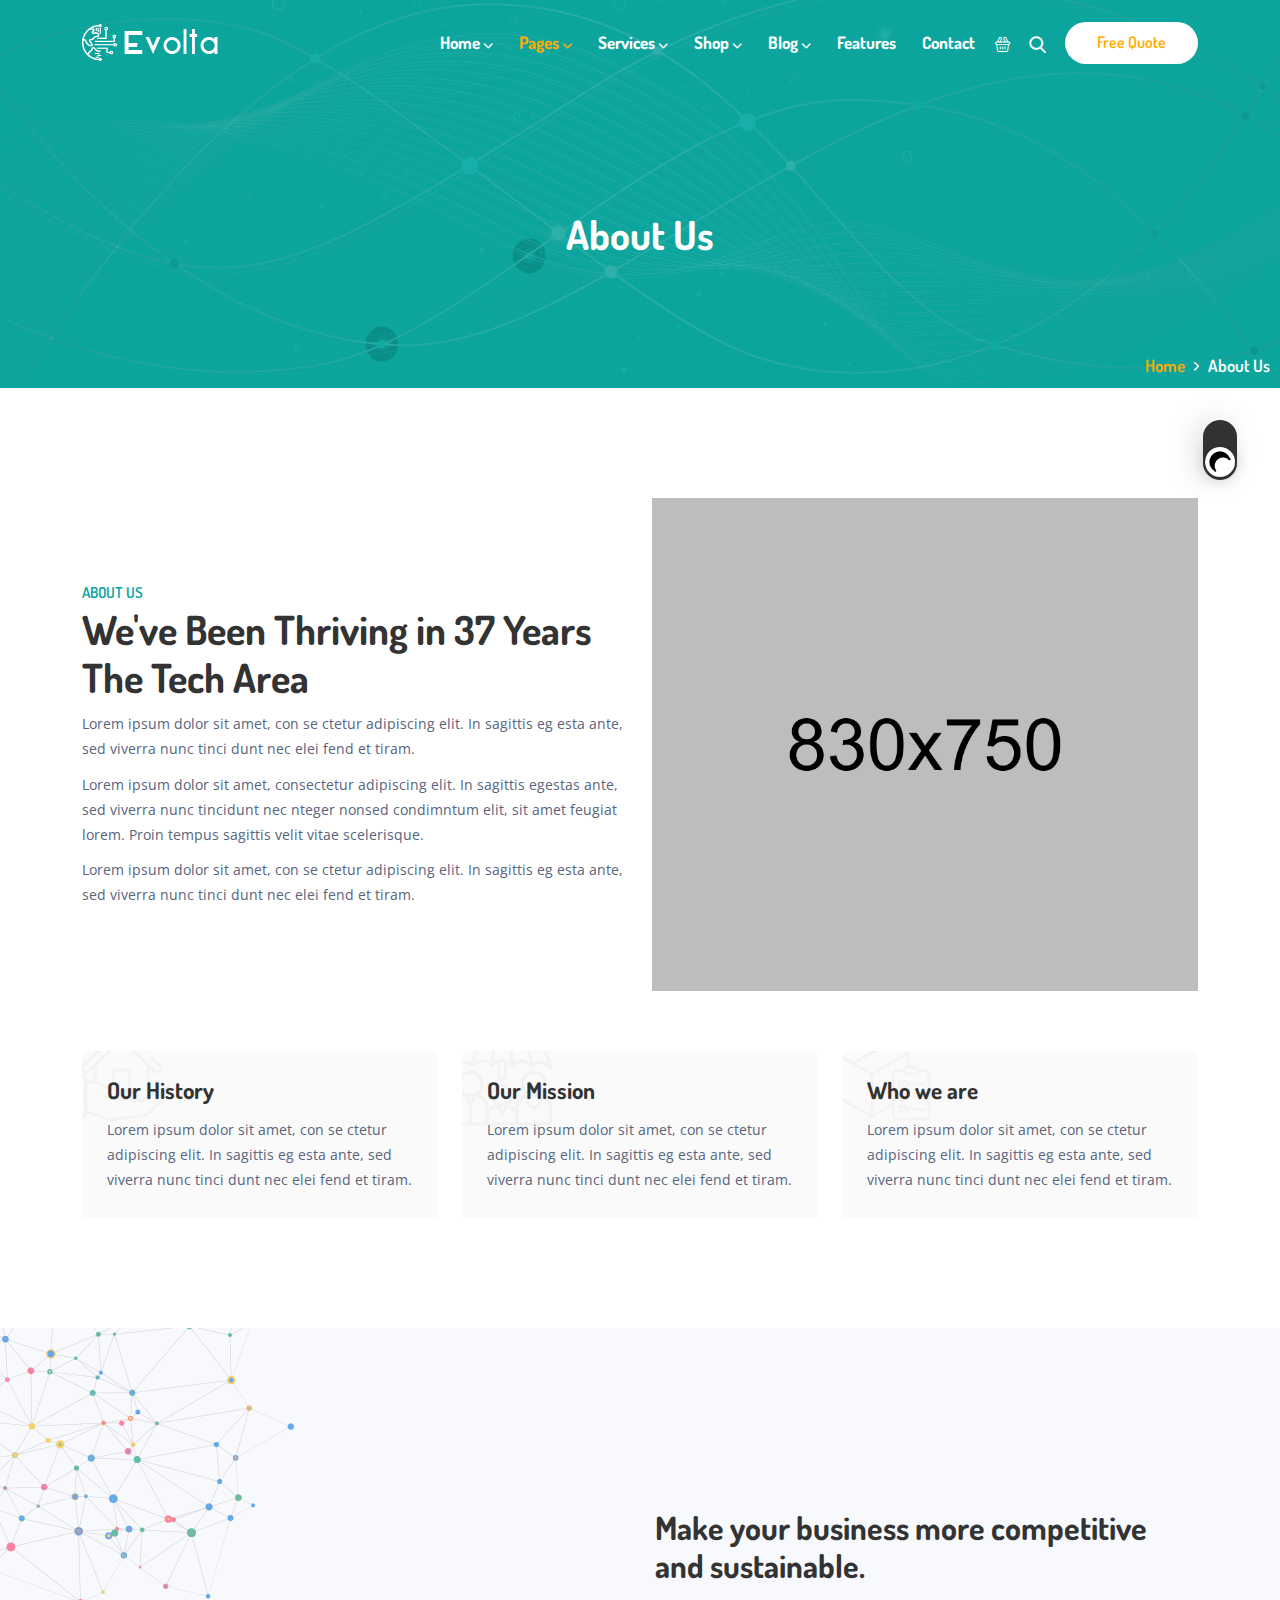
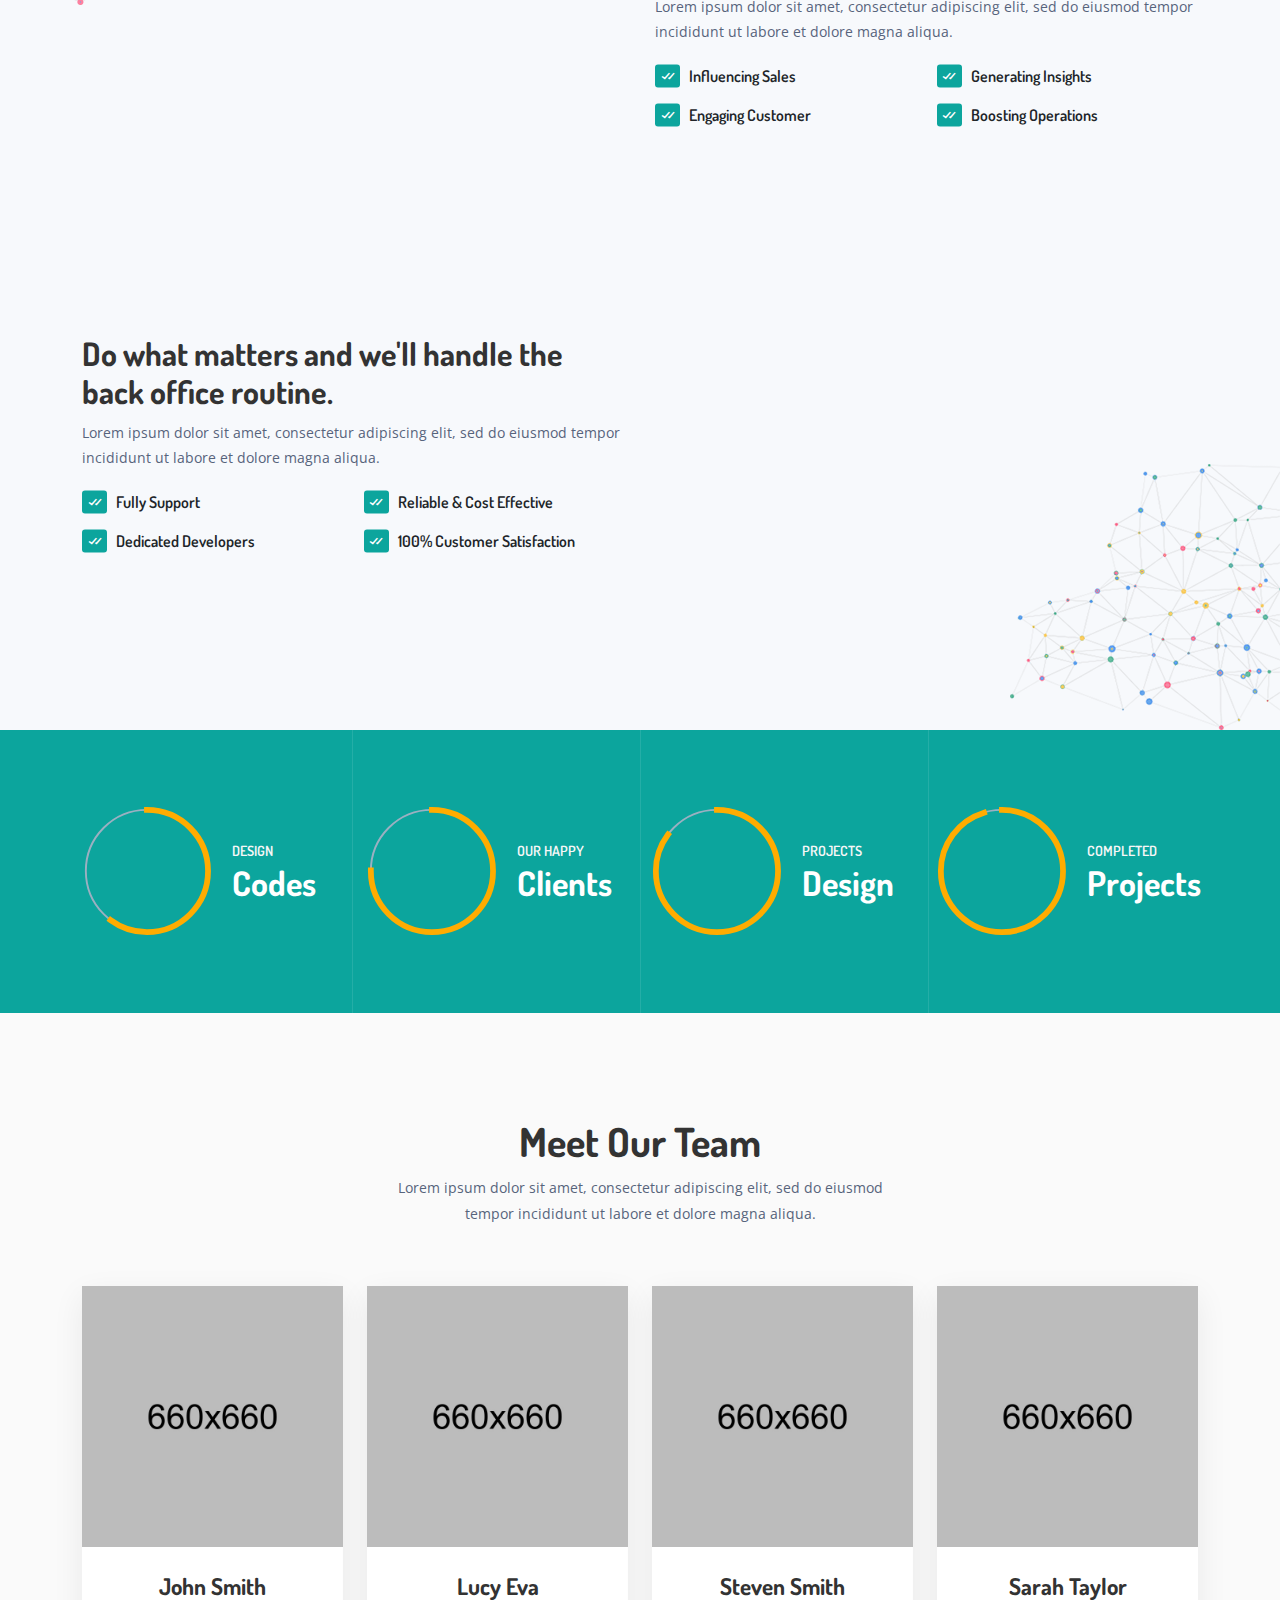
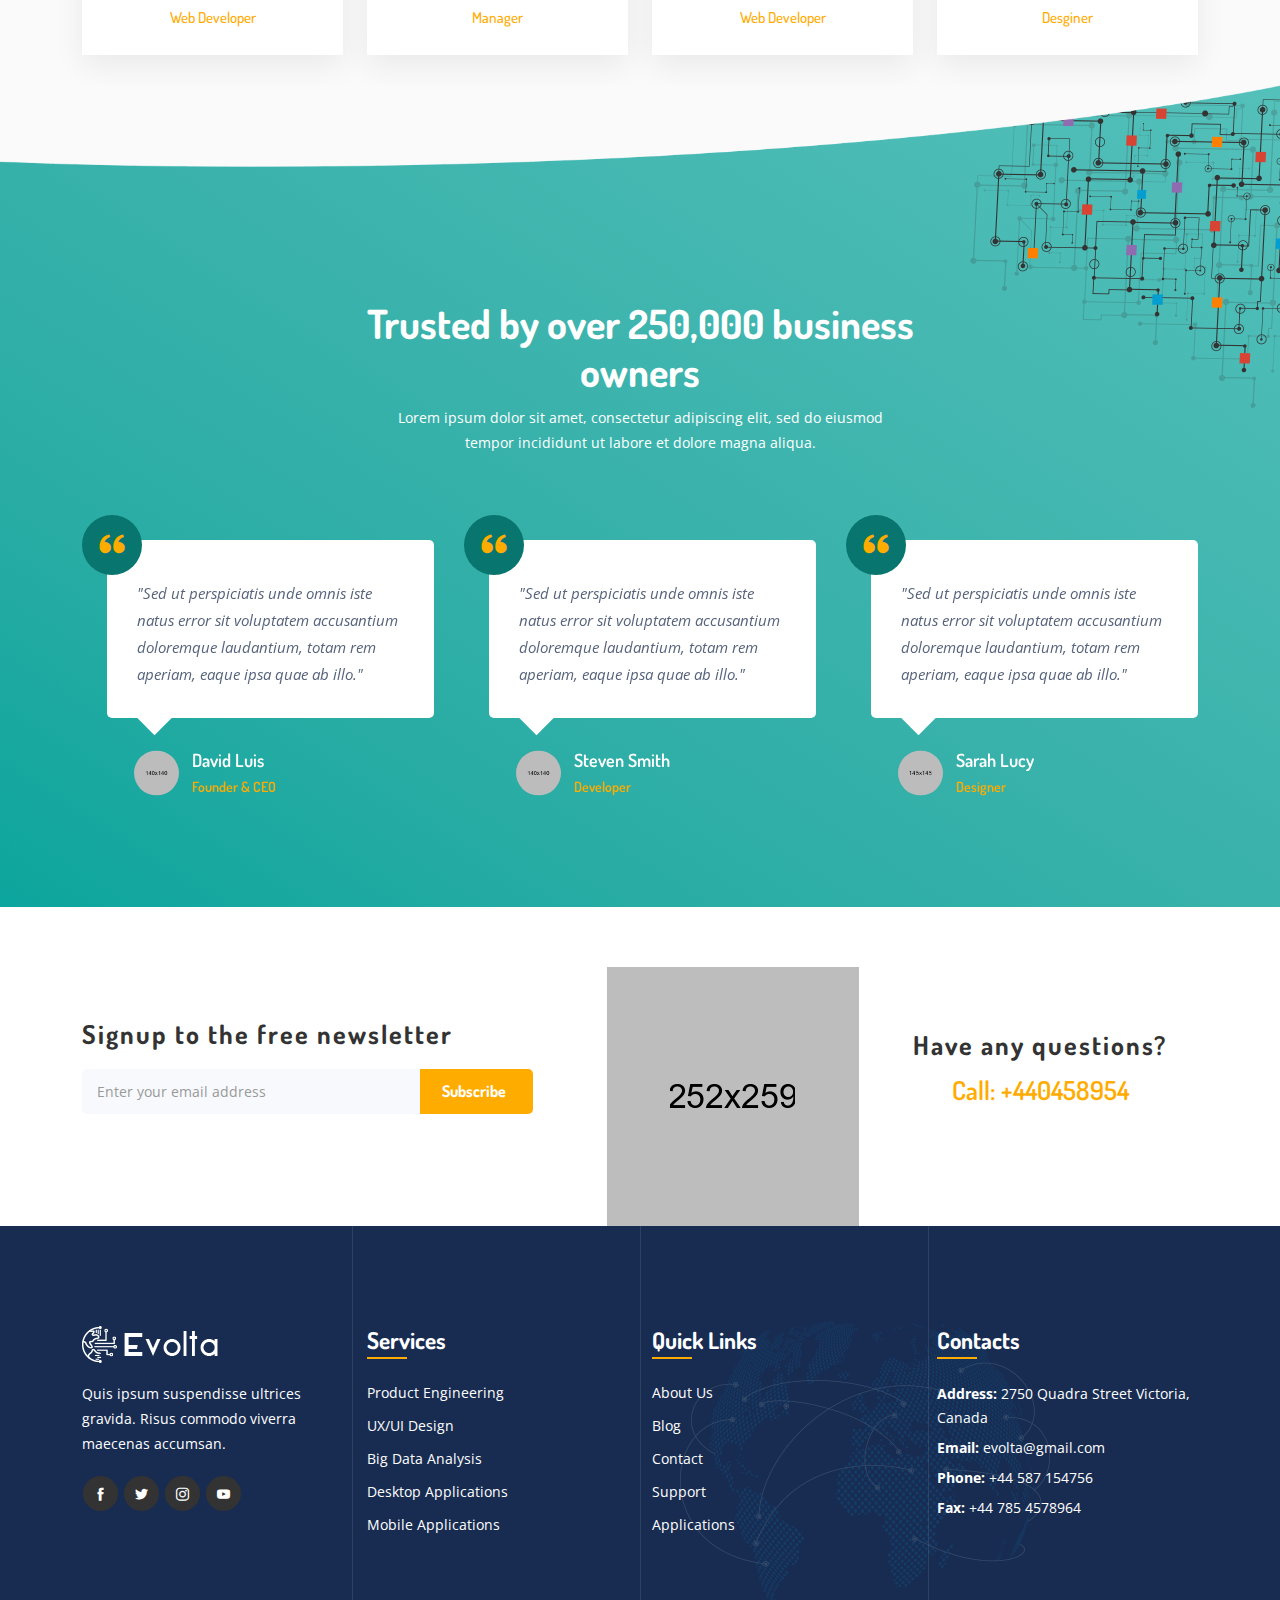
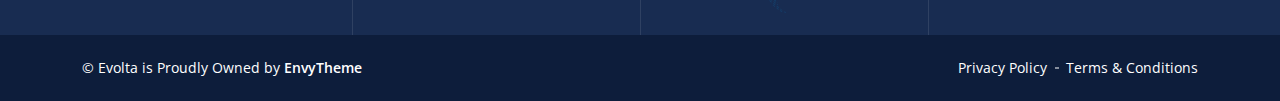
<file: ai-startups/about.html>
<!doctype html>
<html lang="zxx">
    <head>
        <!-- Required meta tags -->
        <meta charset="utf-8">
        <meta name="viewport" content="width=device-width, initial-scale=1, shrink-to-fit=no">

        <!-- Links of CSS files -->
        <link rel="stylesheet" href="assets/css/bootstrap.min.css">
        <link rel="stylesheet" href="assets/css/animate.min.css">
        <link rel="stylesheet" href="assets/css/fontawesome.min.css">
        <link rel="stylesheet" href="assets/css/boxicons.min.css">
        <link rel="stylesheet" href="assets/css/flaticon.css">
        <link rel="stylesheet" href="assets/css/owl.carousel.min.css">
        <link rel="stylesheet" href="assets/css/owl.theme.default.min.css">
        <link rel="stylesheet" href="assets/css/magnific-popup.min.css">
        <link rel="stylesheet" href="assets/css/nice-select.css">
        <link rel="stylesheet" href="assets/css/meanmenu.css">
        <link rel="stylesheet" href="assets/css/progresscircle.min.css">
        <link rel="stylesheet" href="assets/css/odometer.min.css">
        <link rel="stylesheet" href="assets/css/style.css">
        <link rel="stylesheet" href="assets/css/responsive.css">
        <link rel="stylesheet" href="assets/css/dark-style.css">

        <title>Evolta - Technology Services & Digital Business Startup Template Bundle</title>

        <link rel="icon" type="image/png" href="assets/img/favicon.png">
    </head>

    <body>

        <!-- Dark/Light Toggle -->
		<div class="dark-version">
            <label id="switch" class="switch">
                <input type="checkbox" onchange="toggleTheme()" id="slider">
                <span class="slider round"></span>
            </label>
        </div>

        <!-- Start Preloader Area -->
        <div class="preloader">
            <div class="spinner"></div>
        </div>
        <!-- End Preloader Area -->

        <!-- Start Navbar Area -->
        <div class="navbar-area">
            <div class="evolta-responsive-nav">
                <div class="container">
                    <div class="evolta-responsive-menu">
                        <div class="logo">
                            <a href="index.html">
                                <img src="assets/img/white-logo.png" alt="logo">
                            </a>
                        </div>
                    </div>
                </div>
            </div>

            <div class="evolta-nav">
                <div class="container">
                    <nav class="navbar navbar-expand-md navbar-light">
                        <a class="navbar-brand" href="index.html">
                            <img src="assets/img/white-logo.png" alt="logo">
                        </a>

                        <div class="collapse navbar-collapse mean-menu" id="navbarSupportedContent">
                            <ul class="navbar-nav">
                                <li class="nav-item"><a href="index.html" class="nav-link">Home <i class="fas fa-chevron-down"></i></a>
                                    <ul class="dropdown-menu">
                                        <li class="nav-item"><a href="index.html" class="nav-link">AI Startups</a></li>

                                        <li class="nav-item"><a href="index-2.html" class="nav-link">Artificial Intelligence</a></li>

                                        <li class="nav-item"><a href="index-3.html" class="nav-link">AI Solution</a></li>

                                        <li class="nav-item"><a href="index-4.html" class="nav-link">Computer Vision</a></li>

                                        <li class="nav-item"><a href="https://templates.envytheme.com/evolta/default/it-startups/index.html" class="nav-link" target="_blank">IT Startups</a></li>

                                        <li class="nav-item"><a href="https://templates.envytheme.com/evolta/default/big-data/index.html" class="nav-link" target="_blank">Big Data Startups</a></li>

                                        <li class="nav-item"><a href="https://templates.envytheme.com/evolta/default/chatbot-startups/index.html" class="nav-link" target="_blank">Chatbot Startups</a></li>
										
                                        <li class="nav-item"><a href="https://templates.envytheme.com/evolta/default/machine-learning-startups/index.html" class="nav-link" target="_blank">Machine Learning Startups</a></li>

                                        <li class="nav-item"><a href="https://templates.envytheme.com/evolta/default/it-startups/index-2.html" class="nav-link" target="_blank">IT Company</a></li>
                                    </ul>
                                </li>

                                <li class="nav-item"><a href="#" class="nav-link active">Pages <i class="fas fa-chevron-down"></i></a>
                                    <ul class="dropdown-menu">
                                        <li class="nav-item"><a href="about.html" class="nav-link active">About Us</a></li>

                                        <li class="nav-item"><a href="features.html" class="nav-link">Features</a></li>

                                        <li class="nav-item"><a href="team.html" class="nav-link">Team</a></li>

                                        <li class="nav-item"><a href="pricing.html" class="nav-link">Pricing</a></li>

                                        <li class="nav-item"><a href="#" class="nav-link">Shop</a>
                                            <ul class="dropdown-menu">
                                                <li class="nav-item"><a href="shop.html" class="nav-link">Shop</a></li>

                                                <li class="nav-item"><a href="single-product.html" class="nav-link">Single Products</a></li>

                                                <li class="nav-item"><a href="cart.html" class="nav-link">Cart</a></li>

                                                <li class="nav-item"><a href="checkout.html" class="nav-link">Checkout</a></li>
                                            </ul>
                                        </li>

                                        <li class="nav-item"><a href="#" class="nav-link">Blog</a>
                                            <ul class="dropdown-menu">
                                                <li class="nav-item"><a href="blog-1.html" class="nav-link">Blog Grid</a></li>

                                                <li class="nav-item"><a href="blog-2.html" class="nav-link">Blog Right Sidebar</a></li>

                                                <li class="nav-item"><a href="single-blog.html" class="nav-link">Blog Details</a></li>
                                            </ul>
                                        </li>

                                        <li class="nav-item"><a href="error-404.html" class="nav-link">404 Error</a></li>

                                        <li class="nav-item"><a href="coming-soon.html" class="nav-link">Coming Soon</a></li>

                                        <li class="nav-item"><a href="faq.html" class="nav-link">FAQ</a></li>
                                    </ul>
                                </li>

                                <li class="nav-item"><a href="#" class="nav-link">Services <i class="fas fa-chevron-down"></i></a>
                                    <ul class="dropdown-menu">
                                        <li class="nav-item"><a href="services-1.html" class="nav-link">Services Style 1</a></li>

                                        <li class="nav-item"><a href="services-2.html" class="nav-link">Services Style 2</a></li>

                                        <li class="nav-item"><a href="single-services.html" class="nav-link">Services Details</a></li>
                                    </ul>
                                </li>

                                <li class="nav-item"><a href="#" class="nav-link">Shop <i class="fas fa-chevron-down"></i></a>
                                    <ul class="dropdown-menu">
                                        <li class="nav-item"><a href="shop.html" class="nav-link">Shop</a></li>

                                        <li class="nav-item"><a href="single-product.html" class="nav-link">Single Products</a></li>

                                        <li class="nav-item"><a href="cart.html" class="nav-link">Cart</a></li>

                                        <li class="nav-item"><a href="checkout.html" class="nav-link">Checkout</a></li>
                                    </ul>
                                </li>

                                <li class="nav-item"><a href="#" class="nav-link">Blog <i class="fas fa-chevron-down"></i></a>
                                    <ul class="dropdown-menu">
                                        <li class="nav-item"><a href="blog-1.html" class="nav-link">Blog Grid</a></li>

                                        <li class="nav-item"><a href="blog-2.html" class="nav-link">Blog Right Sidebar</a></li>

                                        <li class="nav-item"><a href="single-blog.html" class="nav-link">Blog Details</a></li>
                                    </ul>
                                </li>

                                <li class="nav-item"><a href="features.html" class="nav-link">Features</a></li>

                                <li class="nav-item"><a href="contact.html" class="nav-link">Contact</a></li>
                            </ul>

                            <div class="others-options">
                                <a href="cart.html" class="cart-btn"><i class="flaticon-shopping-basket"></i></a>

                                <div class="option-item"><i class="search-btn flaticon-search"></i>
                                    <i class="close-btn fas fa-times"></i>
                                    
                                    <div class="search-overlay search-popup">
                                        <div class='search-box'>
                                            <form class="search-form">
                                                <input class="search-input" name="search" placeholder="Search" type="text">

                                                <button class="search-button" type="submit"><i class="fas fa-search"></i></button>
                                            </form>
                                        </div>
                                    </div>
                                </div>

                                <a href="contact.html" class="btn btn-primary">Free Quote</a>
                            </div>
                        </div>
                    </nav>
                </div>
            </div>
        </div>
        <!-- End Navbar Area -->

        <!-- Start Page Title Area -->
        <div class="page-title-area">
            <div class="container">
                <div class="page-title-content">
                    <h2>About Us</h2>
                    <ul>
                        <li><a href="#">Home</a></li>
                        <li>About Us</li>
                    </ul>
                </div>
            </div>
        </div>
        <!-- End Page Title Area -->

        <!-- Start About Area -->
        <section class="about-area ptb-110">
            <div class="container">
                <div class="row align-items-center">
                    <div class="col-lg-6 col-md-12">
                        <div class="about-content">
                            <span>About Us</span>
                            <h2>We've Been Thriving in 37 Years The Tech Area</h2>
                            <p>Lorem ipsum dolor sit amet, con se ctetur adipiscing elit. In sagittis eg esta ante, sed viverra nunc tinci dunt nec elei fend et tiram.</p>
                            <p>Lorem ipsum dolor sit amet, consectetur adipiscing elit. In sagittis egestas ante, sed viverra nunc tincidunt nec nteger nonsed condimntum elit, sit amet feugiat lorem. Proin tempus sagittis velit vitae scelerisque.</p>
                            <p>Lorem ipsum dolor sit amet, con se ctetur adipiscing elit. In sagittis eg esta ante, sed viverra nunc tinci dunt nec elei fend et tiram.</p>
                        </div>
                    </div>
                    
                    <div class="col-lg-6 col-md-12">
                        <div class="about-image">
                            <img src="assets/img/3.png" alt="image">
                        </div>
                    </div>
                </div>

                <div class="about-inner-area">
					<div class="row">
						<div class="col-lg-4 col-md-6 col-sm-6">
							<div class="about-text">
								<h3>Our History</h3>
                                <p>Lorem ipsum dolor sit amet, con se ctetur adipiscing elit. In sagittis eg esta ante, sed viverra nunc tinci dunt nec elei fend et tiram.</p>
                                
                                <i class="flaticon-house"></i>
							</div>
						</div>

						<div class="col-lg-4 col-md-6 col-sm-6">
							<div class="about-text">
								<h3>Our Mission</h3>
								<p>Lorem ipsum dolor sit amet, con se ctetur adipiscing elit. In sagittis eg esta ante, sed viverra nunc tinci dunt nec elei fend et tiram.</p>
                                
                                <i class="flaticon-insurance"></i>
							</div>
						</div>

						<div class="col-lg-4 col-md-6 col-sm-6 offset-lg-0 offset-md-3 offset-sm-3">
							<div class="about-text">
								<h3>Who we are</h3>
								<p>Lorem ipsum dolor sit amet, con se ctetur adipiscing elit. In sagittis eg esta ante, sed viverra nunc tinci dunt nec elei fend et tiram.</p>
                                
                                <i class="flaticon-box"></i>
							</div>
						</div>
					</div>
				</div>
            </div>
        </section>
        <!-- End About Area -->

        <!-- Start Features Area -->
        <section class="features-area ptb-110 bg-f7f9fc">
            <div class="container">
                <div class="overview-box">
                    <div class="image wow animate__animated animate__zoomIn" data-wow-delay="1s">
                        <img src="assets/img/1.png" alt="image">
                    </div>

                    <div class="content">
                        <h3>Make your business more competitive and sustainable.</h3>
                        <p>Lorem ipsum dolor sit amet, consectetur adipiscing elit, sed do eiusmod tempor incididunt ut labore et dolore magna aliqua.</p>

                        <ul class="features-list">
                            <li><span><i class='bx bx-check-double'></i> Influencing Sales</span></li>
                            <li><span><i class='bx bx-check-double'></i> Generating Insights</span></li>
                            <li><span><i class='bx bx-check-double'></i> Engaging Customer</span></li>
                            <li><span><i class='bx bx-check-double'></i> Boosting Operations</span></li>
                        </ul>
                    </div>
                </div>

                <div class="overview-box">
                    <div class="content">
                        <h3>Do what matters and we'll handle the back office routine.</h3>
                        <p>Lorem ipsum dolor sit amet, consectetur adipiscing elit, sed do eiusmod tempor incididunt ut labore et dolore magna aliqua.</p>

                        <ul class="features-list">
                            <li><span><i class='bx bx-check-double'></i> Fully Support</span></li>
                            <li><span><i class='bx bx-check-double'></i> Reliable & Cost Effective</span></li>
                            <li><span><i class='bx bx-check-double'></i> Dedicated Developers</span></li>
                            <li><span><i class='bx bx-check-double'></i> 100% Customer Satisfaction</span></li>
                        </ul>
                    </div>

                    <div class="image wow animate__animated animate__zoomIn" data-wow-delay="1s">
                        <img src="assets/img/2.png" alt="image">
                    </div>
                </div>
            </div>

            <div class="rectangle-shape1"><img src="assets/img/rectangle-shape1.png" alt="image"></div>
            <div class="rectangle-shape2"><img src="assets/img/rectangle-shape2.png" alt="image"></div>
        </section>
        <!-- End Features Area -->

        <!-- Start FunFacts Area -->
        <section class="funfacts-area ptb-110">
            <div class="container">
                <div class="row">
                    <div class="col-lg-3 col-md-3 col-6 col-sm-3">
                        <div class="single-funfacts">
                            <div class="circlechart" data-percentage="60"></div>
                            <span>Design</span>
                            <h3>Codes</h3>
                        </div>
                    </div>

                    <div class="col-lg-3 col-md-3 col-6 col-sm-3">
                        <div class="single-funfacts">
                            <div class="circlechart" data-percentage="75"></div>
                            <span>Our happy</span>
                            <h3>Clients</h3>
                        </div>
                    </div>

                    <div class="col-lg-3 col-md-3 col-6 col-sm-3">
                        <div class="single-funfacts">
                            <div class="circlechart" data-percentage="85"></div>
                            <span>Projects</span>
                            <h3>Design</h3>
                        </div>
                    </div>

                    <div class="col-lg-3 col-md-3 col-6 col-sm-3">
                        <div class="single-funfacts">
                            <div class="circlechart" data-percentage="95"></div>
                            <span>Completed</span>
                            <h3>Projects</h3>
                        </div>
                    </div>
                </div>
            </div>

            <div class="lines">
                <div class="line"></div>
                <div class="line"></div>
                <div class="line"></div>
            </div>
        </section>
        <!-- End FunFacts Area -->

        <!-- Start Team Area -->
        <section class="team-area bg-fafafa ptb-110 pb-0">
            <div class="container">
                <div class="section-title">
                    <h2>Meet Our Team</h2>
                    <p>Lorem ipsum dolor sit amet, consectetur adipiscing elit, sed do eiusmod tempor incididunt ut labore et dolore magna aliqua.</p>
                </div>

                <div class="row">
                    <div class="col-lg-3 col-md-6 col-sm-6">
                        <div class="single-team-box">
                            <div class="image">
                                <img src="assets/img/team/1.jpg" alt="team">

                                <div class="social">
                                    <a href="#" target="_blank"><i class="fab fa-facebook-f"></i></a>
                                    <a href="#" target="_blank"><i class="fab fa-twitter"></i></a>
                                    <a href="#" target="_blank"><i class="fab fa-instagram"></i></a>
                                </div>
                            </div>

                            <div class="content">
                                <h3>John Smith</h3>
                                <span>Web Developer</span>
                            </div>
                        </div>
                    </div>

                    <div class="col-lg-3 col-md-6 col-sm-6">
                        <div class="single-team-box">
                            <div class="image">
                                <img src="assets/img/team/2.jpg" alt="team">

                                <div class="social">
                                    <a href="#" target="_blank"><i class="fab fa-facebook-f"></i></a>
                                    <a href="#" target="_blank"><i class="fab fa-twitter"></i></a>
                                    <a href="#" target="_blank"><i class="fab fa-instagram"></i></a>
                                </div>
                            </div>

                            <div class="content">
                                <h3>Lucy Eva</h3>
                                <span>Manager</span>
                            </div>
                        </div>
                    </div>

                    <div class="col-lg-3 col-md-6 col-sm-6">
                        <div class="single-team-box">
                            <div class="image">
                                <img src="assets/img/team/3.jpg" alt="team">

                                <div class="social">
                                    <a href="#" target="_blank"><i class="fab fa-facebook-f"></i></a>
                                    <a href="#" target="_blank"><i class="fab fa-twitter"></i></a>
                                    <a href="#" target="_blank"><i class="fab fa-instagram"></i></a>
                                </div>
                            </div>

                            <div class="content">
                                <h3>Steven Smith</h3>
                                <span>Web Developer</span>
                            </div>
                        </div>
                    </div>

                    <div class="col-lg-3 col-md-6 col-sm-6">
                        <div class="single-team-box">
                            <div class="image">
                                <img src="assets/img/team/4.jpg" alt="team">

                                <div class="social">
                                    <a href="#" target="_blank"><i class="fab fa-facebook-f"></i></a>
                                    <a href="#" target="_blank"><i class="fab fa-twitter"></i></a>
                                    <a href="#" target="_blank"><i class="fab fa-instagram"></i></a>
                                </div>
                            </div>

                            <div class="content">
                                <h3>Sarah Taylor</h3>
                                <span>Desginer</span>
                            </div>
                        </div>
                    </div>
                </div>
            </div>
        </section>
        <!-- End Team Area -->

        <!-- Start Feedback Area -->
        <section class="feedback-area">
            <div class="container">
                <div class="section-title">
                    <h2>Trusted by over 250,000 business owners</h2>
                    <p>Lorem ipsum dolor sit amet, consectetur adipiscing elit, sed do eiusmod tempor incididunt ut labore et dolore magna aliqua.</p>
                </div>

                <div class="row">
                    <div class="feedback-slides owl-carousel owl-theme">
                        <div class="single-feedback-item">
                            <div class="feedback-desc">
                                <p>Sed ut perspiciatis unde omnis iste natus error sit voluptatem accusantium doloremque laudantium, totam rem aperiam, eaque ipsa quae ab illo.</p>
                            </div>

                            <div class="client-info">
                                <img src="assets/img/author1.jpg" alt="image">
                                <h3>David Luis</h3>
                                <span>Founder & CEO</span>
                            </div>
                        </div>

                        <div class="single-feedback-item">
                            <div class="feedback-desc">
                                <p>Sed ut perspiciatis unde omnis iste natus error sit voluptatem accusantium doloremque laudantium, totam rem aperiam, eaque ipsa quae ab illo.</p>
                            </div>

                            <div class="client-info">
                                <img src="assets/img/author2.jpg" alt="image">
                                <h3>Steven Smith</h3>
                                <span>Developer</span>
                            </div>
                        </div>

                        <div class="single-feedback-item">
                            <div class="feedback-desc">
                                <p>Sed ut perspiciatis unde omnis iste natus error sit voluptatem accusantium doloremque laudantium, totam rem aperiam, eaque ipsa quae ab illo.</p>
                            </div>

                            <div class="client-info">
                                <img src="assets/img/author3.jpg" alt="image">
                                <h3>Sarah Lucy</h3>
                                <span>Designer</span>
                            </div>
                        </div>

                        <div class="single-feedback-item">
                            <div class="feedback-desc">
                                <p>Sed ut perspiciatis unde omnis iste natus error sit voluptatem accusantium doloremque laudantium, totam rem aperiam, eaque ipsa quae ab illo.</p>
                            </div>

                            <div class="client-info">
                                <img src="assets/img/author4.jpg" alt="image">
                                <h3>James Anderson</h3>
                                <span>Manager</span>
                            </div>
                        </div>
                    </div>
                </div>
            </div>

            <div class="feedback-shape"><img src="assets/img/white-shape2.png" alt="image"></div>
            <div class="shape-rectangle"><img src="assets/img/shape/1.png" alt="image"></div>
        </section>
        <!-- End Feedback Area -->

        <!-- Start Subscribe Area -->
        <section class="subscribe-area">
            <div class="container">
                <div class="row align-items-center">
                    <div class="col-lg-5 col-md-12">
                        <div class="newsletter-content">
                            <h2>Signup to the free newsletter</h2>

                            <form class="newsletter-form" data-toggle="validator">
                                <input type="email" class="input-newsletter" placeholder="Enter your email address" name="EMAIL" required autocomplete="off">
                                <button type="submit">Subscribe <i class="flaticon-paper-plane"></i></button>
                                <div id="validator-newsletter" class="form-result"></div>
                            </form>
                        </div>
                    </div>

                    <div class="col-lg-7 col-md-12">
                        <div class="subscribe-contact-info">
                            <img src="assets/img/woman.png" alt="image">

                            <div class="content">
                                <h2>Have any questions?</h2>
                                <span>Call: <a href="tel:+440458954">+440458954</a></span>
                            </div>
                        </div>
                    </div>
                </div>
            </div>
        </section>
        <!-- End Subscribe Area -->

        <!-- Start Footer Area -->
        <footer class="footer-area">
            <div class="container">
                <div class="row">
                    <div class="col-lg-3 col-md-6 col-sm-6">
                        <div class="single-footer-widget">
                            <div class="logo">
                                <a href="#"><img src="assets/img/white-logo.png" alt="image"></a>
                                <p>Quis ipsum suspendisse ultrices gravida. Risus commodo viverra maecenas accumsan.</p>
                            </div>

                            <ul class="social">
                                <li><a href="#" target="_blank"><i class="flaticon-facebook-letter-logo"></i></a></li>
                                <li><a href="#" target="_blank"><i class="flaticon-twitter-black-shape"></i></a></li>
                                <li><a href="#" target="_blank"><i class="flaticon-instagram-logo"></i></a></li>
                                <li><a href="#" target="_blank"><i class="flaticon-youtube"></i></a></li>
                            </ul>
                        </div>
                    </div>

                    <div class="col-lg-3 col-md-6 col-sm-6">
                        <div class="single-footer-widget">
                            <h3>Services</h3>

                            <ul class="footer-services-list">
                                <li><a href="#">Product Engineering</a></li>
                                <li><a href="#">UX/UI Design</a></li>
                                <li><a href="#">Big Data Analysis</a></li>
                                <li><a href="#">Desktop Applications</a></li>
                                <li><a href="#">Mobile Applications</a></li>
                            </ul>
                        </div>
                    </div>

                    <div class="col-lg-3 col-md-6 col-sm-6">
                        <div class="single-footer-widget">
                            <h3>Quick Links</h3>

                            <ul class="quick-links-list">
                                <li><a href="#">About Us</a></li>
                                <li><a href="#">Blog</a></li>
                                <li><a href="#">Contact</a></li>
                                <li><a href="#">Support</a></li>
                                <li><a href="#">Applications</a></li>
                            </ul>
                        </div>
                    </div>

                    <div class="col-lg-3 col-md-6 col-sm-6">
                        <div class="single-footer-widget">
                            <h3>Contacts</h3>

                            <ul class="footer-contact-list">
                                <li><span>Address:</span> 2750 Quadra Street Victoria, Canada</li>
                                <li><span>Email:</span> <a href="#">evolta@gmail.com</a></li>
                                <li><span>Phone:</span> <a href="#">+44 587 154756</a></li>
                                <li><span>Fax:</span> <a href="#">+44 785 4578964</a></li>
                            </ul>
                        </div>
                    </div>
                </div>
            </div>

            <div class="copyright-area">
                <div class="container">
                    <div class="row align-items-center">
                        <div class="col-lg-6 col-md-6 col-sm-6">
                            <p>© Evolta is Proudly Owned by <a href="https://envytheme.com/" target="_blank">EnvyTheme</a></p>
                        </div>

                        <div class="col-lg-6 col-md-6 col-sm-6">
                            <ul>
                                <li><a href="#">Privacy Policy</a></li>
                                <li><a href="#">Terms & Conditions</a></li>
                            </ul>
                        </div>
                    </div>
                </div>
            </div>

            <div class="circle-map"><img src="assets/img/circle-map.png" alt="image"></div>
            <div class="lines">
                <div class="line"></div>
                <div class="line"></div>
                <div class="line"></div>
            </div>
        </footer>
        <!-- End Footer Area -->
        
        <div class="go-top"><i class="fas fa-arrow-up"></i><i class="fas fa-arrow-up"></i></div>
        
        <!-- Links of JS files -->
        <script src="assets/js/jquery.min.js"></script>
        <script src="assets/js/bootstrap.bundle.min.js"></script>
        <script src="assets/js/owl.carousel.min.js"></script>
        <script src="assets/js/jquery.magnific-popup.min.js"></script>
        <script src="assets/js/jquery.nice-select.min.js"></script>
        <script src="assets/js/jquery.meanmenu.js"></script>
        <script src="assets/js/progresscircle.min.js"></script>
        <script src="assets/js/wow.min.js"></script>
        <script src="assets/js/jquery.appear.min.js"></script>
        <script src="assets/js/odometer.min.js"></script>
        <script src="assets/js/jquery.ajaxchimp.min.js"></script>
        <script src="assets/js/form-validator.min.js"></script>
        <script src="assets/js/contact-form-script.js"></script>
        <script src="assets/js/main.js"></script>
    </body>
</html>
</file>
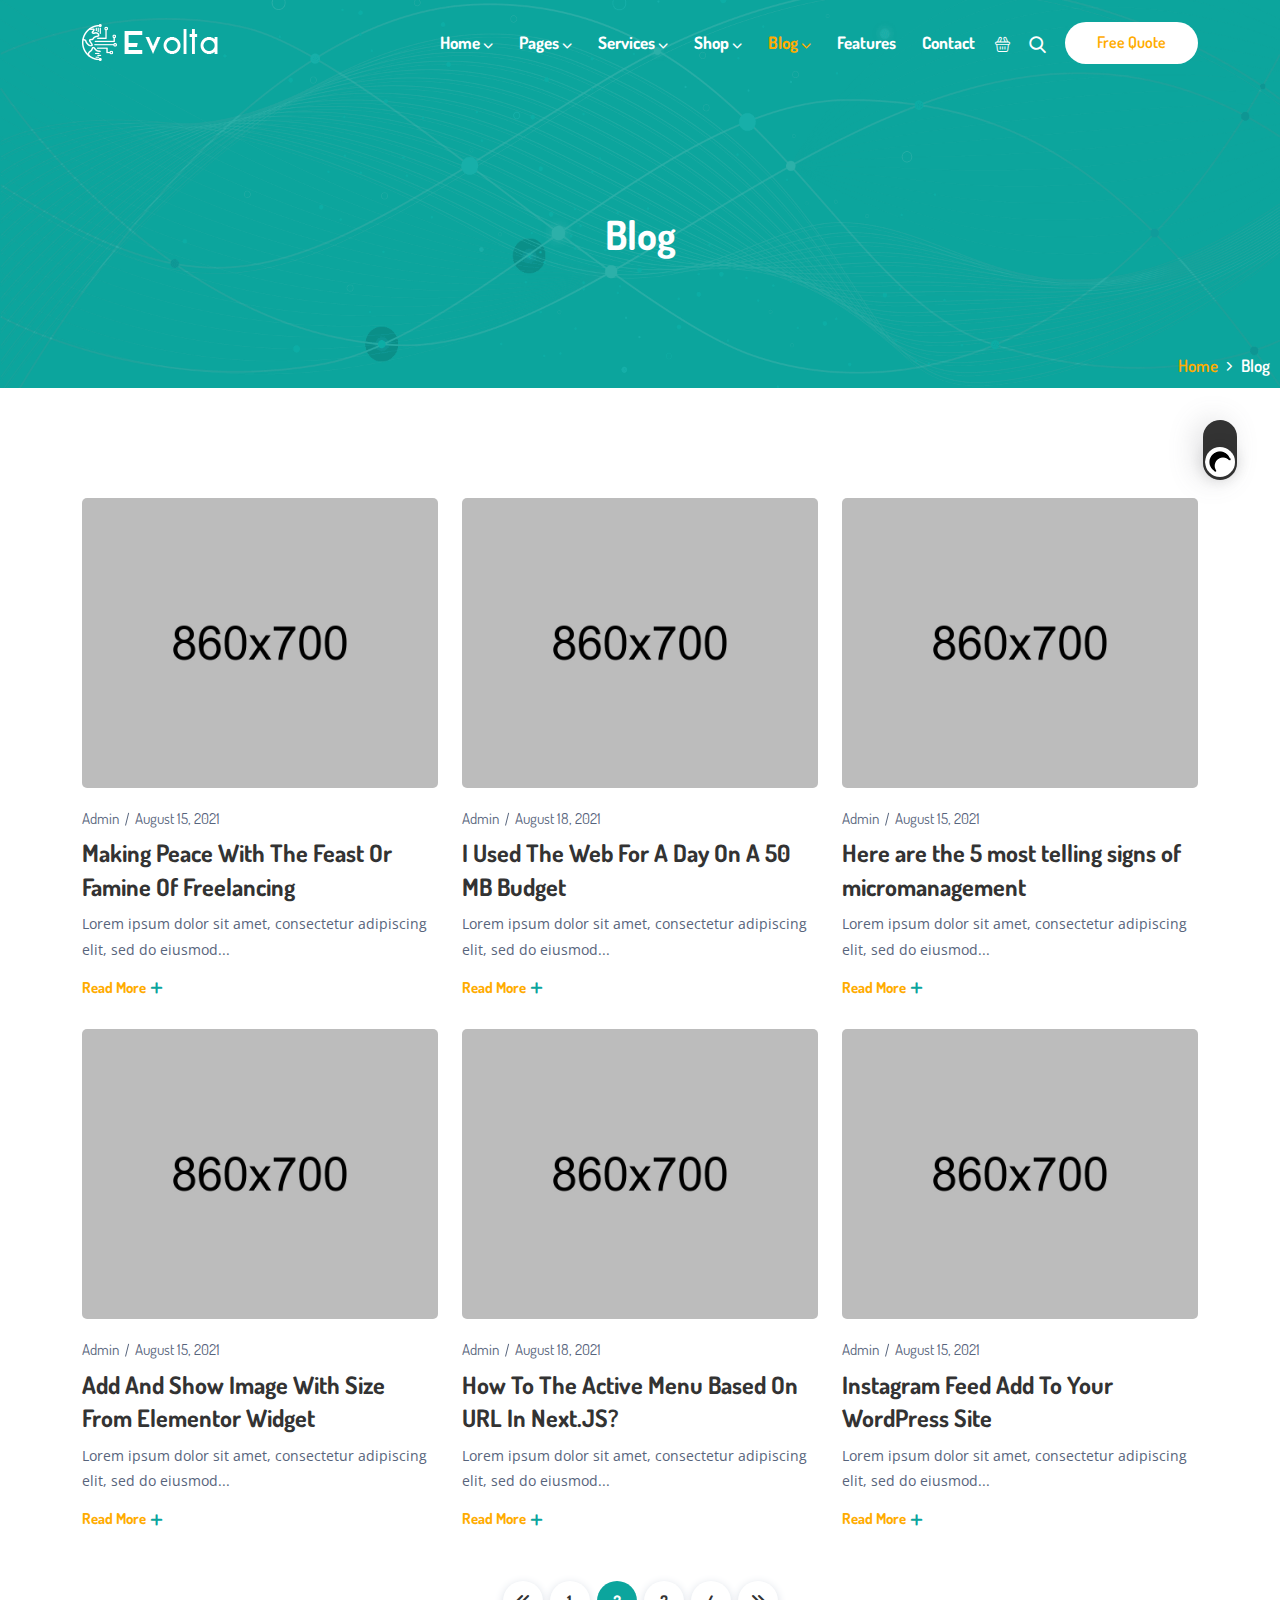
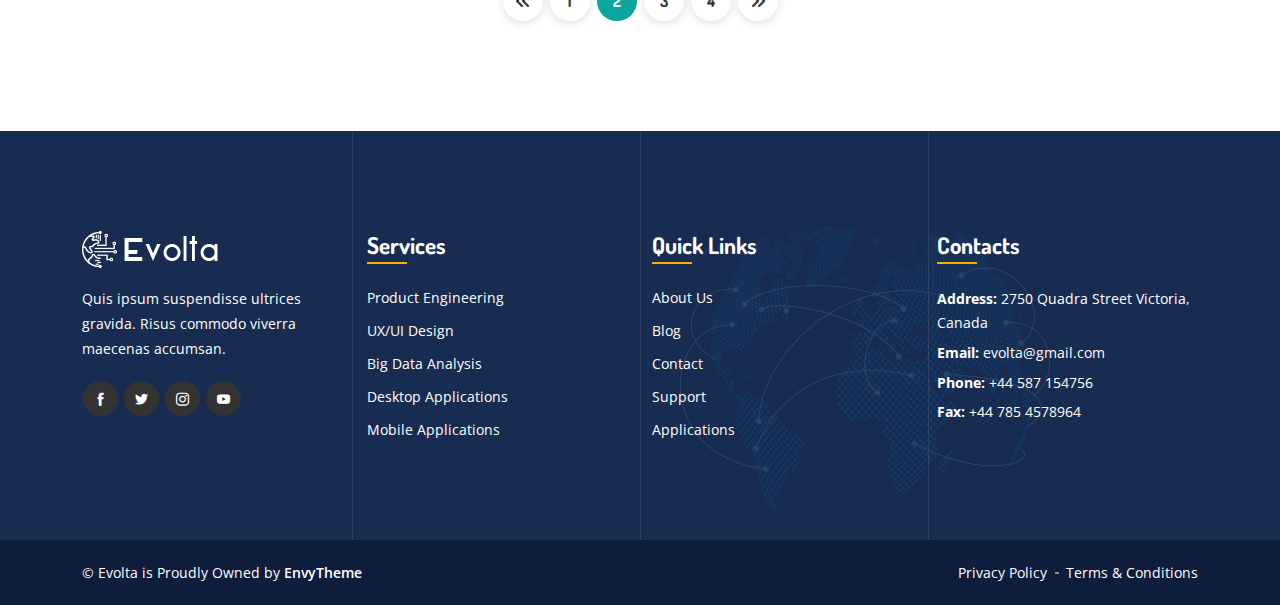
<file: ai-startups/blog-1.html>
<!doctype html>
<html lang="zxx">
    <head>
        <!-- Required meta tags -->
        <meta charset="utf-8">
        <meta name="viewport" content="width=device-width, initial-scale=1, shrink-to-fit=no">

        <!-- Links of CSS files -->
        <link rel="stylesheet" href="assets/css/bootstrap.min.css">
        <link rel="stylesheet" href="assets/css/animate.min.css">
        <link rel="stylesheet" href="assets/css/fontawesome.min.css">
        <link rel="stylesheet" href="assets/css/boxicons.min.css">
        <link rel="stylesheet" href="assets/css/flaticon.css">
        <link rel="stylesheet" href="assets/css/owl.carousel.min.css">
        <link rel="stylesheet" href="assets/css/owl.theme.default.min.css">
        <link rel="stylesheet" href="assets/css/magnific-popup.min.css">
        <link rel="stylesheet" href="assets/css/nice-select.css">
        <link rel="stylesheet" href="assets/css/meanmenu.css">
        <link rel="stylesheet" href="assets/css/progresscircle.min.css">
        <link rel="stylesheet" href="assets/css/odometer.min.css">
        <link rel="stylesheet" href="assets/css/style.css">
        <link rel="stylesheet" href="assets/css/responsive.css">
        <link rel="stylesheet" href="assets/css/dark-style.css">

        <title>Evolta - Technology Services & Digital Business Startup Template Bundle</title>

        <link rel="icon" type="image/png" href="assets/img/favicon.png">
    </head>

    <body>

        <!-- Dark/Light Toggle -->
		<div class="dark-version">
            <label id="switch" class="switch">
                <input type="checkbox" onchange="toggleTheme()" id="slider">
                <span class="slider round"></span>
            </label>
        </div>

        <!-- Start Preloader Area -->
        <div class="preloader">
            <div class="spinner"></div>
        </div>
        <!-- End Preloader Area -->

        <!-- Start Navbar Area -->
        <div class="navbar-area">
            <div class="evolta-responsive-nav">
                <div class="container">
                    <div class="evolta-responsive-menu">
                        <div class="logo">
                            <a href="index.html">
                                <img src="assets/img/white-logo.png" alt="logo">
                            </a>
                        </div>
                    </div>
                </div>
            </div>

            <div class="evolta-nav">
                <div class="container">
                    <nav class="navbar navbar-expand-md navbar-light">
                        <a class="navbar-brand" href="index.html">
                            <img src="assets/img/white-logo.png" alt="logo">
                        </a>

                        <div class="collapse navbar-collapse mean-menu" id="navbarSupportedContent">
                            <ul class="navbar-nav">
                                <li class="nav-item"><a href="index.html" class="nav-link">Home <i class="fas fa-chevron-down"></i></a>
                                    <ul class="dropdown-menu">
                                        <li class="nav-item"><a href="index.html" class="nav-link">AI Startups</a></li>

                                        <li class="nav-item"><a href="index-2.html" class="nav-link">Artificial Intelligence</a></li>

                                        <li class="nav-item"><a href="index-3.html" class="nav-link">AI Solution</a></li>

                                        <li class="nav-item"><a href="index-4.html" class="nav-link">Computer Vision</a></li>

                                        <li class="nav-item"><a href="https://templates.envytheme.com/evolta/default/it-startups/index.html" class="nav-link" target="_blank">IT Startups</a></li>

                                        <li class="nav-item"><a href="https://templates.envytheme.com/evolta/default/big-data/index.html" class="nav-link" target="_blank">Big Data Startups</a></li>

                                        <li class="nav-item"><a href="https://templates.envytheme.com/evolta/default/chatbot-startups/index.html" class="nav-link" target="_blank">Chatbot Startups</a></li>
										
                                        <li class="nav-item"><a href="https://templates.envytheme.com/evolta/default/machine-learning-startups/index.html" class="nav-link" target="_blank">Machine Learning Startups</a></li>

                                        <li class="nav-item"><a href="https://templates.envytheme.com/evolta/default/it-startups/index-2.html" class="nav-link" target="_blank">IT Company</a></li>
                                    </ul>
                                </li>

                                <li class="nav-item"><a href="#" class="nav-link">Pages <i class="fas fa-chevron-down"></i></a>
                                    <ul class="dropdown-menu">
                                        <li class="nav-item"><a href="about.html" class="nav-link">About Us</a></li>

                                        <li class="nav-item"><a href="features.html" class="nav-link">Features</a></li>

                                        <li class="nav-item"><a href="team.html" class="nav-link">Team</a></li>

                                        <li class="nav-item"><a href="pricing.html" class="nav-link">Pricing</a></li>

                                        <li class="nav-item"><a href="#" class="nav-link">Shop</a>
                                            <ul class="dropdown-menu">
                                                <li class="nav-item"><a href="shop.html" class="nav-link">Shop</a></li>

                                                <li class="nav-item"><a href="single-product.html" class="nav-link">Single Products</a></li>

                                                <li class="nav-item"><a href="cart.html" class="nav-link">Cart</a></li>

                                                <li class="nav-item"><a href="checkout.html" class="nav-link">Checkout</a></li>
                                            </ul>
                                        </li>

                                        <li class="nav-item"><a href="#" class="nav-link">Blog</a>
                                            <ul class="dropdown-menu">
                                                <li class="nav-item"><a href="blog-1.html" class="nav-link">Blog Grid</a></li>

                                                <li class="nav-item"><a href="blog-2.html" class="nav-link">Blog Right Sidebar</a></li>

                                                <li class="nav-item"><a href="single-blog.html" class="nav-link">Blog Details</a></li>
                                            </ul>
                                        </li>

                                        <li class="nav-item"><a href="error-404.html" class="nav-link">404 Error</a></li>

                                        <li class="nav-item"><a href="coming-soon.html" class="nav-link">Coming Soon</a></li>

                                        <li class="nav-item"><a href="faq.html" class="nav-link">FAQ</a></li>
                                    </ul>
                                </li>

                                <li class="nav-item"><a href="#" class="nav-link">Services <i class="fas fa-chevron-down"></i></a>
                                    <ul class="dropdown-menu">
                                        <li class="nav-item"><a href="services-1.html" class="nav-link">Services Style 1</a></li>

                                        <li class="nav-item"><a href="services-2.html" class="nav-link">Services Style 2</a></li>

                                        <li class="nav-item"><a href="single-services.html" class="nav-link">Services Details</a></li>
                                    </ul>
                                </li>

                                <li class="nav-item"><a href="#" class="nav-link">Shop <i class="fas fa-chevron-down"></i></a>
                                    <ul class="dropdown-menu">
                                        <li class="nav-item"><a href="shop.html" class="nav-link">Shop</a></li>

                                        <li class="nav-item"><a href="single-product.html" class="nav-link">Single Products</a></li>

                                        <li class="nav-item"><a href="cart.html" class="nav-link">Cart</a></li>

                                        <li class="nav-item"><a href="checkout.html" class="nav-link">Checkout</a></li>
                                    </ul>
                                </li>

                                <li class="nav-item"><a href="#" class="nav-link active">Blog <i class="fas fa-chevron-down"></i></a>
                                    <ul class="dropdown-menu">
                                        <li class="nav-item"><a href="blog-1.html" class="nav-link active">Blog Grid</a></li>

                                        <li class="nav-item"><a href="blog-2.html" class="nav-link">Blog Right Sidebar</a></li>

                                        <li class="nav-item"><a href="single-blog.html" class="nav-link">Blog Details</a></li>
                                    </ul>
                                </li>

                                <li class="nav-item"><a href="features.html" class="nav-link">Features</a></li>

                                <li class="nav-item"><a href="contact.html" class="nav-link">Contact</a></li>
                            </ul>

                            <div class="others-options">
                                <a href="cart.html" class="cart-btn"><i class="flaticon-shopping-basket"></i></a>

                                <div class="option-item"><i class="search-btn flaticon-search"></i>
                                    <i class="close-btn fas fa-times"></i>
                                    
                                    <div class="search-overlay search-popup">
                                        <div class='search-box'>
                                            <form class="search-form">
                                                <input class="search-input" name="search" placeholder="Search" type="text">

                                                <button class="search-button" type="submit"><i class="fas fa-search"></i></button>
                                            </form>
                                        </div>
                                    </div>
                                </div>

                                <a href="contact.html" class="btn btn-primary">Free Quote</a>
                            </div>
                        </div>
                    </nav>
                </div>
            </div>
        </div>
        <!-- End Navbar Area -->

        <!-- Start Page Title Area -->
        <div class="page-title-area">
            <div class="container">
                <div class="page-title-content">
                    <h2>Blog</h2>
                    <ul>
                        <li><a href="#">Home</a></li>
                        <li>Blog</li>
                    </ul>
                </div>
            </div>
        </div>
        <!-- End Page Title Area -->

        <!-- Start Blog Area -->
        <section class="blog-area ptb-110">
            <div class="container">
                <div class="row">
                    <div class="col-lg-4 col-md-6">
                        <div class="single-blog-post">
                            <div class="entry-thumbnail">
                                <a href="#"><img src="assets/img/blog/1.jpg" alt="image"></a>
                            </div>

                            <div class="entry-post-content">
                                <div class="entry-meta">
                                    <ul>
                                        <li><a href="#">Admin</a></li>
                                        <li>August 15, 2021</li>
                                    </ul>
                                </div>

                                <h3><a href="#">Making Peace With The Feast Or Famine Of Freelancing</a></h3>
                                <p>Lorem ipsum dolor sit amet, consectetur adipiscing elit, sed do eiusmod...</p>
                                <a href="#" class="read-more-btn">Read More <i class="flaticon-add-1"></i></a>
                            </div>
                        </div>
                    </div>

                    <div class="col-lg-4 col-md-6">
                        <div class="single-blog-post">
                            <div class="entry-thumbnail">
                                <a href="#"><img src="assets/img/blog/2.jpg" alt="image"></a>
                            </div>

                            <div class="entry-post-content">
                                <div class="entry-meta">
                                    <ul>
                                        <li><a href="#">Admin</a></li>
                                        <li>August 18, 2021</li>
                                    </ul>
                                </div>

                                <h3><a href="#">I Used The Web For A Day On A 50 MB Budget</a></h3>
                                <p>Lorem ipsum dolor sit amet, consectetur adipiscing elit, sed do eiusmod...</p>
                                <a href="#" class="read-more-btn">Read More <i class="flaticon-add-1"></i></a>
                            </div>
                        </div>
                    </div>

                    <div class="col-lg-4 col-md-6">
                        <div class="single-blog-post">
                            <div class="entry-thumbnail">
                                <a href="#"><img src="assets/img/blog/3.jpg" alt="image"></a>
                            </div>

                            <div class="entry-post-content">
                                <div class="entry-meta">
                                    <ul>
                                        <li><a href="#">Admin</a></li>
                                        <li>August 15, 2021</li>
                                    </ul>
                                </div>

                                <h3><a href="#">Here are the 5 most telling signs of micromanagement</a></h3>
                                <p>Lorem ipsum dolor sit amet, consectetur adipiscing elit, sed do eiusmod...</p>
                                <a href="#" class="read-more-btn">Read More <i class="flaticon-add-1"></i></a>
                            </div>
                        </div>
                    </div>

                    <div class="col-lg-4 col-md-6">
                        <div class="single-blog-post">
                            <div class="entry-thumbnail">
                                <a href="#"><img src="assets/img/blog/4.jpg" alt="image"></a>
                            </div>

                            <div class="entry-post-content">
                                <div class="entry-meta">
                                    <ul>
                                        <li><a href="#">Admin</a></li>
                                        <li>August 15, 2021</li>
                                    </ul>
                                </div>

                                <h3><a href="#">Add And Show Image With Size From Elementor Widget</a></h3>
                                <p>Lorem ipsum dolor sit amet, consectetur adipiscing elit, sed do eiusmod...</p>
                                <a href="#" class="read-more-btn">Read More <i class="flaticon-add-1"></i></a>
                            </div>
                        </div>
                    </div>

                    <div class="col-lg-4 col-md-6">
                        <div class="single-blog-post">
                            <div class="entry-thumbnail">
                                <a href="#"><img src="assets/img/blog/5.jpg" alt="image"></a>
                            </div>

                            <div class="entry-post-content">
                                <div class="entry-meta">
                                    <ul>
                                        <li><a href="#">Admin</a></li>
                                        <li>August 18, 2021</li>
                                    </ul>
                                </div>

                                <h3><a href="#">How To The Active Menu Based On URL In Next.JS?</a></h3>
                                <p>Lorem ipsum dolor sit amet, consectetur adipiscing elit, sed do eiusmod...</p>
                                <a href="#" class="read-more-btn">Read More <i class="flaticon-add-1"></i></a>
                            </div>
                        </div>
                    </div>

                    <div class="col-lg-4 col-md-6">
                        <div class="single-blog-post">
                            <div class="entry-thumbnail">
                                <a href="#"><img src="assets/img/blog/6.jpg" alt="image"></a>
                            </div>

                            <div class="entry-post-content">
                                <div class="entry-meta">
                                    <ul>
                                        <li><a href="#">Admin</a></li>
                                        <li>August 15, 2021</li>
                                    </ul>
                                </div>

                                <h3><a href="#">Instagram Feed Add To Your WordPress Site</a></h3>
                                <p>Lorem ipsum dolor sit amet, consectetur adipiscing elit, sed do eiusmod...</p>
                                <a href="#" class="read-more-btn">Read More <i class="flaticon-add-1"></i></a>
                            </div>
                        </div>
                    </div>

                    <div class="col-lg-12 col-md-12">
                        <div class="pagination-area">
                            <a href="#" class="prev page-numbers"><i class="fas fa-angle-double-left"></i></a>
                            <a href="#" class="page-numbers">1</a>
                            <span class="page-numbers current" aria-current="page">2</span>
                            <a href="#" class="page-numbers">3</a>
                            <a href="#" class="page-numbers">4</a>
                            <a href="#" class="next page-numbers"><i class="fas fa-angle-double-right"></i></a>
                        </div>
                    </div>
                </div>
            </div>
        </section>
        <!-- End Blog Area -->

        <!-- Start Footer Area -->
        <footer class="footer-area">
            <div class="container">
                <div class="row">
                    <div class="col-lg-3 col-md-6 col-sm-6">
                        <div class="single-footer-widget">
                            <div class="logo">
                                <a href="#"><img src="assets/img/white-logo.png" alt="image"></a>
                                <p>Quis ipsum suspendisse ultrices gravida. Risus commodo viverra maecenas accumsan.</p>
                            </div>

                            <ul class="social">
                                <li><a href="#" target="_blank"><i class="flaticon-facebook-letter-logo"></i></a></li>
                                <li><a href="#" target="_blank"><i class="flaticon-twitter-black-shape"></i></a></li>
                                <li><a href="#" target="_blank"><i class="flaticon-instagram-logo"></i></a></li>
                                <li><a href="#" target="_blank"><i class="flaticon-youtube"></i></a></li>
                            </ul>
                        </div>
                    </div>

                    <div class="col-lg-3 col-md-6 col-sm-6">
                        <div class="single-footer-widget">
                            <h3>Services</h3>

                            <ul class="footer-services-list">
                                <li><a href="#">Product Engineering</a></li>
                                <li><a href="#">UX/UI Design</a></li>
                                <li><a href="#">Big Data Analysis</a></li>
                                <li><a href="#">Desktop Applications</a></li>
                                <li><a href="#">Mobile Applications</a></li>
                            </ul>
                        </div>
                    </div>

                    <div class="col-lg-3 col-md-6 col-sm-6">
                        <div class="single-footer-widget">
                            <h3>Quick Links</h3>

                            <ul class="quick-links-list">
                                <li><a href="#">About Us</a></li>
                                <li><a href="#">Blog</a></li>
                                <li><a href="#">Contact</a></li>
                                <li><a href="#">Support</a></li>
                                <li><a href="#">Applications</a></li>
                            </ul>
                        </div>
                    </div>

                    <div class="col-lg-3 col-md-6 col-sm-6">
                        <div class="single-footer-widget">
                            <h3>Contacts</h3>

                            <ul class="footer-contact-list">
                                <li><span>Address:</span> 2750 Quadra Street Victoria, Canada</li>
                                <li><span>Email:</span> <a href="#">evolta@gmail.com</a></li>
                                <li><span>Phone:</span> <a href="#">+44 587 154756</a></li>
                                <li><span>Fax:</span> <a href="#">+44 785 4578964</a></li>
                            </ul>
                        </div>
                    </div>
                </div>
            </div>

            <div class="copyright-area">
                <div class="container">
                    <div class="row align-items-center">
                        <div class="col-lg-6 col-md-6 col-sm-6">
                            <p>© Evolta is Proudly Owned by <a href="https://envytheme.com/" target="_blank">EnvyTheme</a></p>
                        </div>

                        <div class="col-lg-6 col-md-6 col-sm-6">
                            <ul>
                                <li><a href="#">Privacy Policy</a></li>
                                <li><a href="#">Terms & Conditions</a></li>
                            </ul>
                        </div>
                    </div>
                </div>
            </div>

            <div class="circle-map"><img src="assets/img/circle-map.png" alt="image"></div>
            <div class="lines">
                <div class="line"></div>
                <div class="line"></div>
                <div class="line"></div>
            </div>
        </footer>
        <!-- End Footer Area -->
        
        <div class="go-top"><i class="fas fa-arrow-up"></i><i class="fas fa-arrow-up"></i></div>
        
        <!-- Links of JS files -->
        <script src="assets/js/jquery.min.js"></script>
        <script src="assets/js/bootstrap.bundle.min.js"></script>
        <script src="assets/js/owl.carousel.min.js"></script>
        <script src="assets/js/jquery.magnific-popup.min.js"></script>
        <script src="assets/js/jquery.nice-select.min.js"></script>
        <script src="assets/js/jquery.meanmenu.js"></script>
        <script src="assets/js/progresscircle.min.js"></script>
        <script src="assets/js/wow.min.js"></script>
        <script src="assets/js/jquery.appear.min.js"></script>
        <script src="assets/js/odometer.min.js"></script>
        <script src="assets/js/jquery.ajaxchimp.min.js"></script>
        <script src="assets/js/form-validator.min.js"></script>
        <script src="assets/js/contact-form-script.js"></script>
        <script src="assets/js/main.js"></script>
    </body>
</html>
</file>
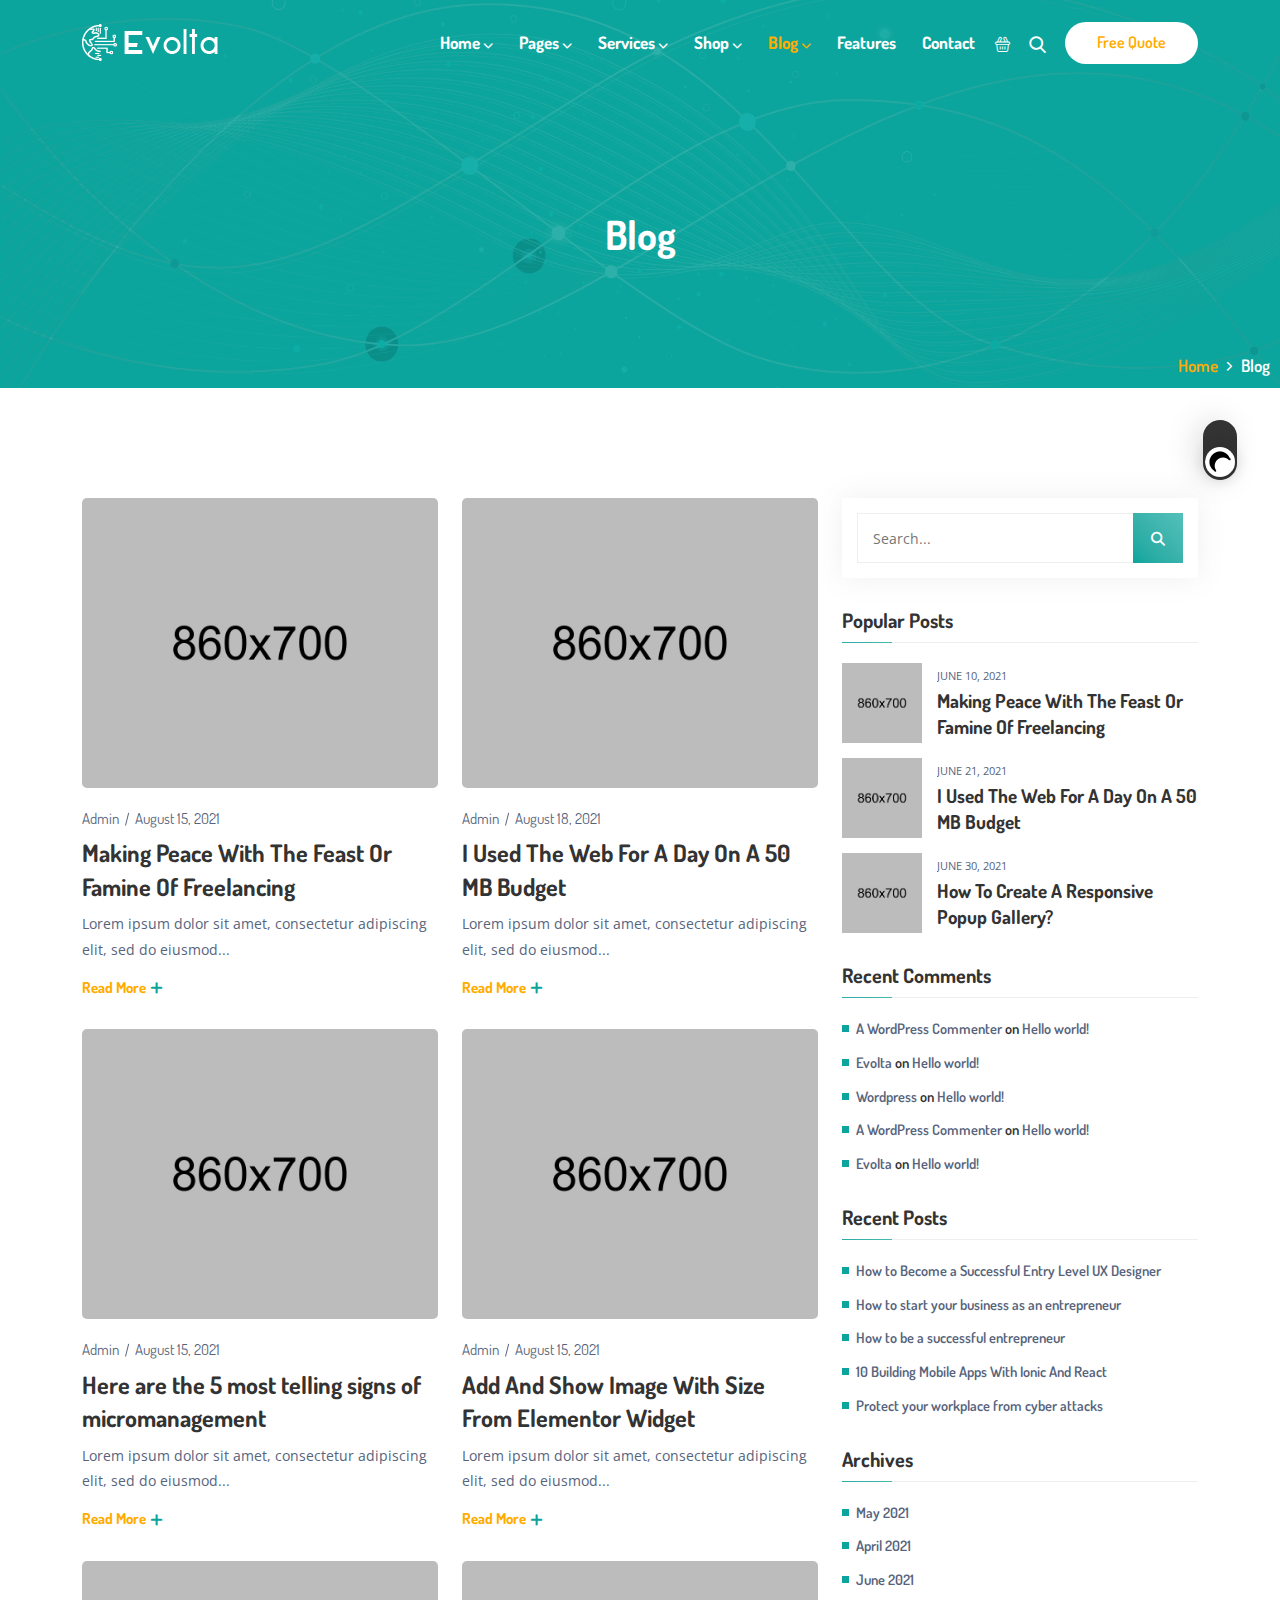
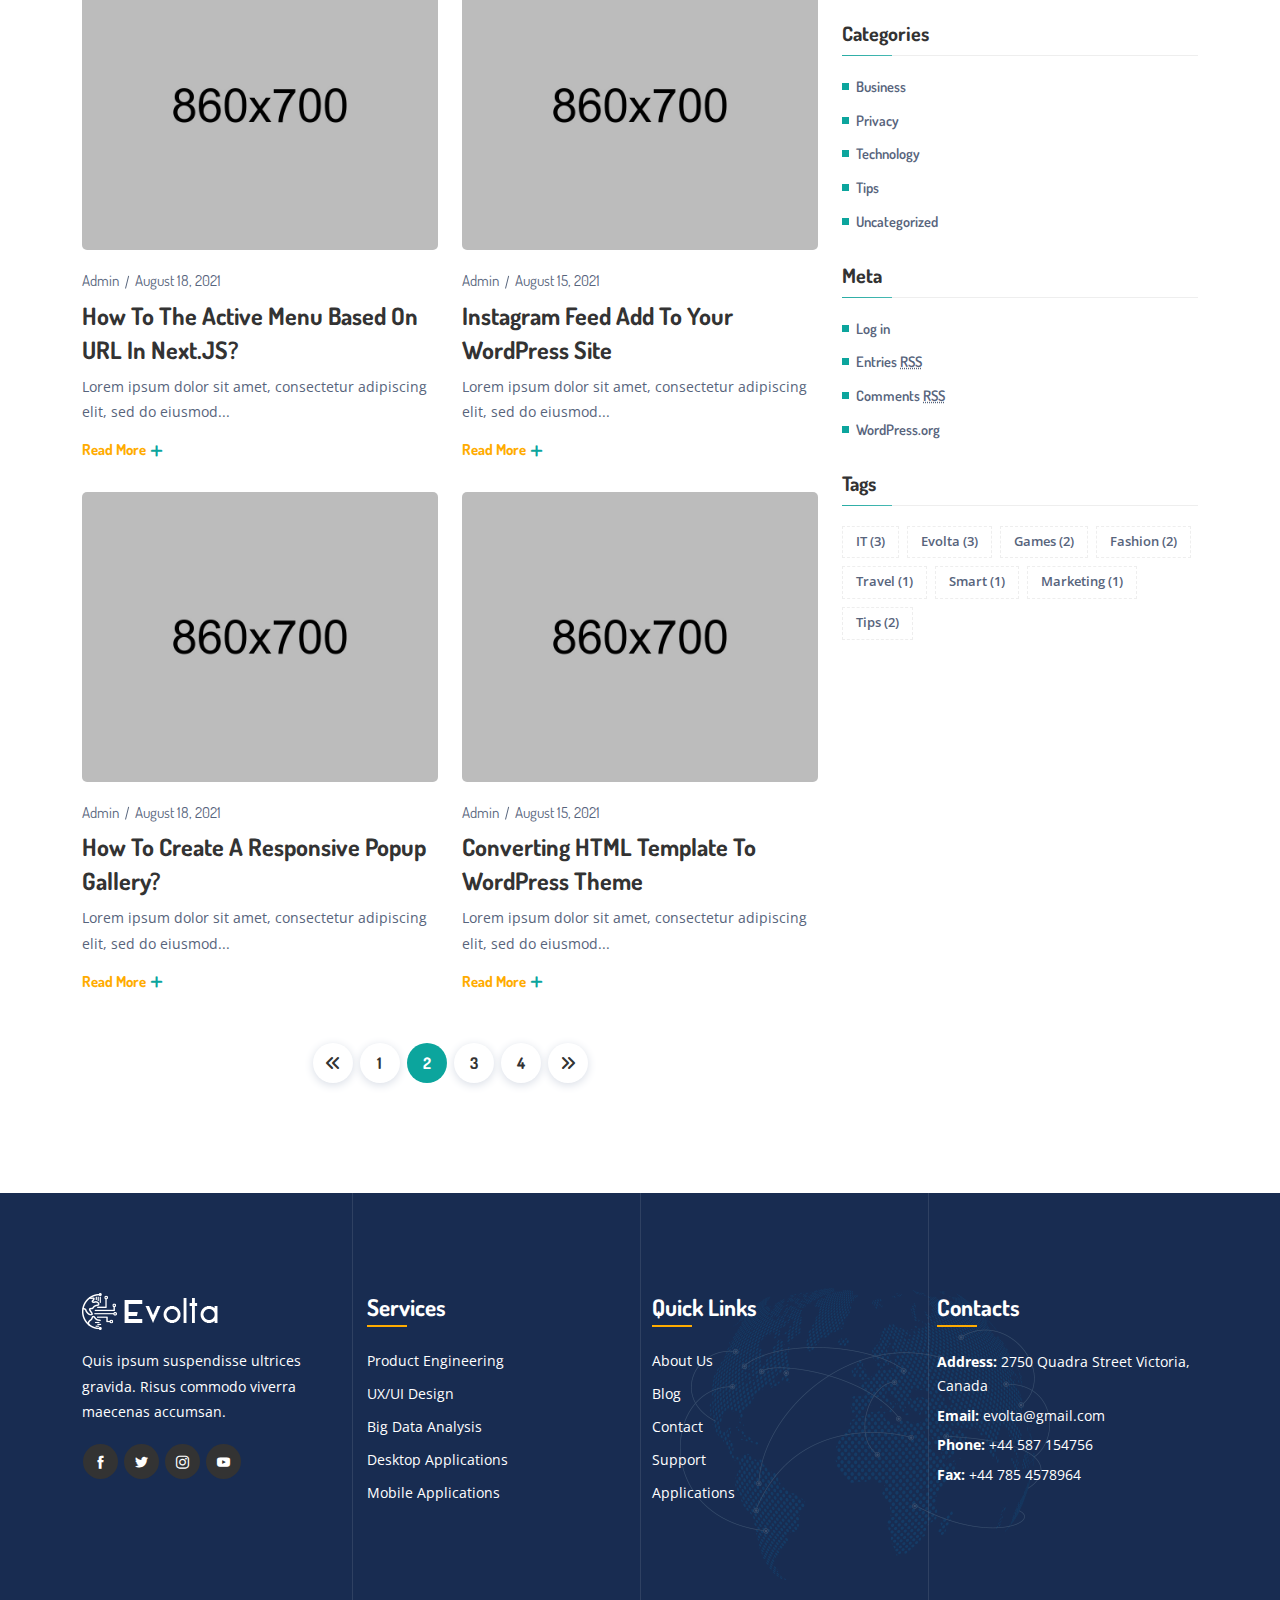
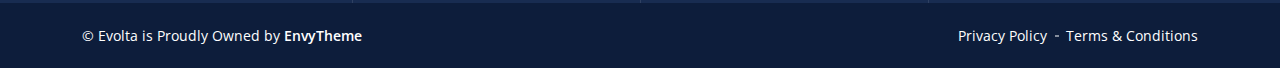
<file: ai-startups/blog-2.html>
<!doctype html>
<html lang="zxx">
    <head>
        <!-- Required meta tags -->
        <meta charset="utf-8">
        <meta name="viewport" content="width=device-width, initial-scale=1, shrink-to-fit=no">

        <!-- Links of CSS files -->
        <link rel="stylesheet" href="assets/css/bootstrap.min.css">
        <link rel="stylesheet" href="assets/css/animate.min.css">
        <link rel="stylesheet" href="assets/css/fontawesome.min.css">
        <link rel="stylesheet" href="assets/css/boxicons.min.css">
        <link rel="stylesheet" href="assets/css/flaticon.css">
        <link rel="stylesheet" href="assets/css/owl.carousel.min.css">
        <link rel="stylesheet" href="assets/css/owl.theme.default.min.css">
        <link rel="stylesheet" href="assets/css/magnific-popup.min.css">
        <link rel="stylesheet" href="assets/css/nice-select.css">
        <link rel="stylesheet" href="assets/css/meanmenu.css">
        <link rel="stylesheet" href="assets/css/progresscircle.min.css">
        <link rel="stylesheet" href="assets/css/odometer.min.css">
        <link rel="stylesheet" href="assets/css/style.css">
        <link rel="stylesheet" href="assets/css/responsive.css">
        <link rel="stylesheet" href="assets/css/dark-style.css">

        <title>Evolta - Technology Services & Digital Business Startup Template Bundle</title>

        <link rel="icon" type="image/png" href="assets/img/favicon.png">
    </head>

    <body>

        <!-- Dark/Light Toggle -->
		<div class="dark-version">
            <label id="switch" class="switch">
                <input type="checkbox" onchange="toggleTheme()" id="slider">
                <span class="slider round"></span>
            </label>
        </div>

        <!-- Start Preloader Area -->
        <div class="preloader">
            <div class="spinner"></div>
        </div>
        <!-- End Preloader Area -->

        <!-- Start Navbar Area -->
        <div class="navbar-area">
            <div class="evolta-responsive-nav">
                <div class="container">
                    <div class="evolta-responsive-menu">
                        <div class="logo">
                            <a href="index.html">
                                <img src="assets/img/white-logo.png" alt="logo">
                            </a>
                        </div>
                    </div>
                </div>
            </div>

            <div class="evolta-nav">
                <div class="container">
                    <nav class="navbar navbar-expand-md navbar-light">
                        <a class="navbar-brand" href="index.html">
                            <img src="assets/img/white-logo.png" alt="logo">
                        </a>

                        <div class="collapse navbar-collapse mean-menu" id="navbarSupportedContent">
                            <ul class="navbar-nav">
                                <li class="nav-item"><a href="index.html" class="nav-link">Home <i class="fas fa-chevron-down"></i></a>
                                    <ul class="dropdown-menu">
                                        <li class="nav-item"><a href="index.html" class="nav-link">AI Startups</a></li>

                                        <li class="nav-item"><a href="index-2.html" class="nav-link">Artificial Intelligence</a></li>

                                        <li class="nav-item"><a href="index-3.html" class="nav-link">AI Solution</a></li>

                                        <li class="nav-item"><a href="index-4.html" class="nav-link">Computer Vision</a></li>

                                        <li class="nav-item"><a href="https://templates.envytheme.com/evolta/default/it-startups/index.html" class="nav-link" target="_blank">IT Startups</a></li>

                                        <li class="nav-item"><a href="https://templates.envytheme.com/evolta/default/big-data/index.html" class="nav-link" target="_blank">Big Data Startups</a></li>

                                        <li class="nav-item"><a href="https://templates.envytheme.com/evolta/default/chatbot-startups/index.html" class="nav-link" target="_blank">Chatbot Startups</a></li>
										
                                        <li class="nav-item"><a href="https://templates.envytheme.com/evolta/default/machine-learning-startups/index.html" class="nav-link" target="_blank">Machine Learning Startups</a></li>

                                        <li class="nav-item"><a href="https://templates.envytheme.com/evolta/default/it-startups/index-2.html" class="nav-link" target="_blank">IT Company</a></li>
                                    </ul>
                                </li>

                                <li class="nav-item"><a href="#" class="nav-link">Pages <i class="fas fa-chevron-down"></i></a>
                                    <ul class="dropdown-menu">
                                        <li class="nav-item"><a href="about.html" class="nav-link">About Us</a></li>

                                        <li class="nav-item"><a href="features.html" class="nav-link">Features</a></li>

                                        <li class="nav-item"><a href="team.html" class="nav-link">Team</a></li>

                                        <li class="nav-item"><a href="pricing.html" class="nav-link">Pricing</a></li>

                                        <li class="nav-item"><a href="#" class="nav-link">Shop</a>
                                            <ul class="dropdown-menu">
                                                <li class="nav-item"><a href="shop.html" class="nav-link">Shop</a></li>

                                                <li class="nav-item"><a href="single-product.html" class="nav-link">Single Products</a></li>

                                                <li class="nav-item"><a href="cart.html" class="nav-link">Cart</a></li>

                                                <li class="nav-item"><a href="checkout.html" class="nav-link">Checkout</a></li>
                                            </ul>
                                        </li>

                                        <li class="nav-item"><a href="#" class="nav-link">Blog</a>
                                            <ul class="dropdown-menu">
                                                <li class="nav-item"><a href="blog-1.html" class="nav-link">Blog Grid</a></li>

                                                <li class="nav-item"><a href="blog-2.html" class="nav-link">Blog Right Sidebar</a></li>

                                                <li class="nav-item"><a href="single-blog.html" class="nav-link">Blog Details</a></li>
                                            </ul>
                                        </li>

                                        <li class="nav-item"><a href="error-404.html" class="nav-link">404 Error Page</a></li>

                                        <li class="nav-item"><a href="coming-soon.html" class="nav-link">Coming Soon</a></li>

                                        <li class="nav-item"><a href="faq.html" class="nav-link">FAQ</a></li>
                                    </ul>
                                </li>

                                <li class="nav-item"><a href="#" class="nav-link">Services <i class="fas fa-chevron-down"></i></a>
                                    <ul class="dropdown-menu">
                                        <li class="nav-item"><a href="services-1.html" class="nav-link">Services Style 1</a></li>

                                        <li class="nav-item"><a href="services-2.html" class="nav-link">Services Style 2</a></li>

                                        <li class="nav-item"><a href="single-services.html" class="nav-link">Services Details</a></li>
                                    </ul>
                                </li>

                                <li class="nav-item"><a href="#" class="nav-link">Shop <i class="fas fa-chevron-down"></i></a>
                                    <ul class="dropdown-menu">
                                        <li class="nav-item"><a href="shop.html" class="nav-link">Shop</a></li>

                                        <li class="nav-item"><a href="single-product.html" class="nav-link">Single Products</a></li>

                                        <li class="nav-item"><a href="cart.html" class="nav-link">Cart</a></li>

                                        <li class="nav-item"><a href="checkout.html" class="nav-link">Checkout</a></li>
                                    </ul>
                                </li>

                                <li class="nav-item"><a href="#" class="nav-link active">Blog <i class="fas fa-chevron-down"></i></a>
                                    <ul class="dropdown-menu">
                                        <li class="nav-item"><a href="blog-1.html" class="nav-link">Blog Grid</a></li>

                                        <li class="nav-item"><a href="blog-2.html" class="nav-link active">Blog Right Sidebar</a></li>

                                        <li class="nav-item"><a href="single-blog.html" class="nav-link">Blog Details</a></li>
                                    </ul>
                                </li>

                                <li class="nav-item"><a href="features.html" class="nav-link">Features</a></li>

                                <li class="nav-item"><a href="contact.html" class="nav-link">Contact</a></li>
                            </ul>

                            <div class="others-options">
                                <a href="cart.html" class="cart-btn"><i class="flaticon-shopping-basket"></i></a>

                                <div class="option-item"><i class="search-btn flaticon-search"></i>
                                    <i class="close-btn fas fa-times"></i>
                                    
                                    <div class="search-overlay search-popup">
                                        <div class='search-box'>
                                            <form class="search-form">
                                                <input class="search-input" name="search" placeholder="Search" type="text">

                                                <button class="search-button" type="submit"><i class="fas fa-search"></i></button>
                                            </form>
                                        </div>
                                    </div>
                                </div>

                                <a href="contact.html" class="btn btn-primary">Free Quote</a>
                            </div>
                        </div>
                    </nav>
                </div>
            </div>
        </div>
        <!-- End Navbar Area -->

        <!-- Start Page Title Area -->
        <div class="page-title-area">
            <div class="container">
                <div class="page-title-content">
                    <h2>Blog</h2>
                    <ul>
                        <li><a href="#">Home</a></li>
                        <li>Blog</li>
                    </ul>
                </div>
            </div>
        </div>
        <!-- End Page Title Area -->

        <!-- Start Blog Area -->
        <section class="blog-area ptb-110">
            <div class="container">
                <div class="row">
                    <div class="col-lg-8 col-md-12">
                        <div class="row">
                            <div class="col-lg-6 col-md-6">
                                <div class="single-blog-post">
                                    <div class="entry-thumbnail">
                                        <a href="#"><img src="assets/img/blog/1.jpg" alt="image"></a>
                                    </div>
        
                                    <div class="entry-post-content">
                                        <div class="entry-meta">
                                            <ul>
                                                <li><a href="#">Admin</a></li>
                                                <li>August 15, 2021</li>
                                            </ul>
                                        </div>
        
                                        <h3><a href="#">Making Peace With The Feast Or Famine Of Freelancing</a></h3>
                                        <p>Lorem ipsum dolor sit amet, consectetur adipiscing elit, sed do eiusmod...</p>
                                        <a href="#" class="read-more-btn">Read More <i class="flaticon-add-1"></i></a>
                                    </div>
                                </div>
                            </div>
        
                            <div class="col-lg-6 col-md-6">
                                <div class="single-blog-post">
                                    <div class="entry-thumbnail">
                                        <a href="#"><img src="assets/img/blog/2.jpg" alt="image"></a>
                                    </div>
        
                                    <div class="entry-post-content">
                                        <div class="entry-meta">
                                            <ul>
                                                <li><a href="#">Admin</a></li>
                                                <li>August 18, 2021</li>
                                            </ul>
                                        </div>
        
                                        <h3><a href="#">I Used The Web For A Day On A 50 MB Budget</a></h3>
                                        <p>Lorem ipsum dolor sit amet, consectetur adipiscing elit, sed do eiusmod...</p>
                                        <a href="#" class="read-more-btn">Read More <i class="flaticon-add-1"></i></a>
                                    </div>
                                </div>
                            </div>
        
                            <div class="col-lg-6 col-md-6">
                                <div class="single-blog-post">
                                    <div class="entry-thumbnail">
                                        <a href="#"><img src="assets/img/blog/3.jpg" alt="image"></a>
                                    </div>
        
                                    <div class="entry-post-content">
                                        <div class="entry-meta">
                                            <ul>
                                                <li><a href="#">Admin</a></li>
                                                <li>August 15, 2021</li>
                                            </ul>
                                        </div>
        
                                        <h3><a href="#">Here are the 5 most telling signs of micromanagement</a></h3>
                                        <p>Lorem ipsum dolor sit amet, consectetur adipiscing elit, sed do eiusmod...</p>
                                        <a href="#" class="read-more-btn">Read More <i class="flaticon-add-1"></i></a>
                                    </div>
                                </div>
                            </div>
        
                            <div class="col-lg-6 col-md-6">
                                <div class="single-blog-post">
                                    <div class="entry-thumbnail">
                                        <a href="#"><img src="assets/img/blog/4.jpg" alt="image"></a>
                                    </div>
        
                                    <div class="entry-post-content">
                                        <div class="entry-meta">
                                            <ul>
                                                <li><a href="#">Admin</a></li>
                                                <li>August 15, 2021</li>
                                            </ul>
                                        </div>
        
                                        <h3><a href="#">Add And Show Image With Size From Elementor Widget</a></h3>
                                        <p>Lorem ipsum dolor sit amet, consectetur adipiscing elit, sed do eiusmod...</p>
                                        <a href="#" class="read-more-btn">Read More <i class="flaticon-add-1"></i></a>
                                    </div>
                                </div>
                            </div>
        
                            <div class="col-lg-6 col-md-6">
                                <div class="single-blog-post">
                                    <div class="entry-thumbnail">
                                        <a href="#"><img src="assets/img/blog/5.jpg" alt="image"></a>
                                    </div>
        
                                    <div class="entry-post-content">
                                        <div class="entry-meta">
                                            <ul>
                                                <li><a href="#">Admin</a></li>
                                                <li>August 18, 2021</li>
                                            </ul>
                                        </div>
        
                                        <h3><a href="#">How To The Active Menu Based On URL In Next.JS?</a></h3>
                                        <p>Lorem ipsum dolor sit amet, consectetur adipiscing elit, sed do eiusmod...</p>
                                        <a href="#" class="read-more-btn">Read More <i class="flaticon-add-1"></i></a>
                                    </div>
                                </div>
                            </div>
        
                            <div class="col-lg-6 col-md-6">
                                <div class="single-blog-post">
                                    <div class="entry-thumbnail">
                                        <a href="#"><img src="assets/img/blog/6.jpg" alt="image"></a>
                                    </div>
        
                                    <div class="entry-post-content">
                                        <div class="entry-meta">
                                            <ul>
                                                <li><a href="#">Admin</a></li>
                                                <li>August 15, 2021</li>
                                            </ul>
                                        </div>
        
                                        <h3><a href="#">Instagram Feed Add To Your WordPress Site</a></h3>
                                        <p>Lorem ipsum dolor sit amet, consectetur adipiscing elit, sed do eiusmod...</p>
                                        <a href="#" class="read-more-btn">Read More <i class="flaticon-add-1"></i></a>
                                    </div>
                                </div>
                            </div>

                            <div class="col-lg-6 col-md-6">
                                <div class="single-blog-post">
                                    <div class="entry-thumbnail">
                                        <a href="#"><img src="assets/img/blog/7.jpg" alt="image"></a>
                                    </div>
        
                                    <div class="entry-post-content">
                                        <div class="entry-meta">
                                            <ul>
                                                <li><a href="#">Admin</a></li>
                                                <li>August 18, 2021</li>
                                            </ul>
                                        </div>
        
                                        <h3><a href="#">How To Create A Responsive Popup Gallery?</a></h3>
                                        <p>Lorem ipsum dolor sit amet, consectetur adipiscing elit, sed do eiusmod...</p>
                                        <a href="#" class="read-more-btn">Read More <i class="flaticon-add-1"></i></a>
                                    </div>
                                </div>
                            </div>
        
                            <div class="col-lg-6 col-md-6">
                                <div class="single-blog-post">
                                    <div class="entry-thumbnail">
                                        <a href="#"><img src="assets/img/blog/8.jpg" alt="image"></a>
                                    </div>
        
                                    <div class="entry-post-content">
                                        <div class="entry-meta">
                                            <ul>
                                                <li><a href="#">Admin</a></li>
                                                <li>August 15, 2021</li>
                                            </ul>
                                        </div>
        
                                        <h3><a href="#">Converting HTML Template To WordPress Theme</a></h3>
                                        <p>Lorem ipsum dolor sit amet, consectetur adipiscing elit, sed do eiusmod...</p>
                                        <a href="#" class="read-more-btn">Read More <i class="flaticon-add-1"></i></a>
                                    </div>
                                </div>
                            </div>
        
                            <div class="col-lg-12 col-md-12">
                                <div class="pagination-area">
                                    <a href="#" class="prev page-numbers"><i class="fas fa-angle-double-left"></i></a>
                                    <a href="#" class="page-numbers">1</a>
                                    <span class="page-numbers current" aria-current="page">2</span>
                                    <a href="#" class="page-numbers">3</a>
                                    <a href="#" class="page-numbers">4</a>
                                    <a href="#" class="next page-numbers"><i class="fas fa-angle-double-right"></i></a>
                                </div>
                            </div>
                        </div>
                    </div>

                    <div class="col-lg-4 col-md-12">
                        <aside class="widget-area" id="secondary">
                            <section class="widget widget_search">
                                <form class="search-form">
                                    <label>
                                        <span class="screen-reader-text">Search for:</span>
                                        <input type="search" class="search-field" placeholder="Search...">
                                    </label>
                                    <button type="submit"><i class="fas fa-search"></i></button>
                                </form>
                            </section>

                            <section class="widget widget_evolta_posts_thumb">
                                <h3 class="widget-title">Popular Posts</h3>

                                <article class="item">
                                    <a href="#" class="thumb">
                                        <span class="fullimage cover bg1" role="img"></span>
                                    </a>
                                    <div class="info">
                                        <time datetime="2021-06-30">June 10, 2021</time>
                                        <h4 class="title usmall"><a href="#">Making Peace With The Feast Or Famine Of Freelancing</a></h4>
                                    </div>

                                    <div class="clear"></div>
                                </article>

                                <article class="item">
                                    <a href="#" class="thumb">
                                        <span class="fullimage cover bg2" role="img"></span>
                                    </a>
                                    <div class="info">
                                        <time datetime="2021-06-30">June 21, 2021</time>
                                        <h4 class="title usmall"><a href="#">I Used The Web For A Day On A 50 MB Budget</a></h4>
                                    </div>

                                    <div class="clear"></div>
                                </article>

                                <article class="item">
                                    <a href="#" class="thumb">
                                        <span class="fullimage cover bg3" role="img"></span>
                                    </a>
                                    <div class="info">
                                        <time datetime="2021-06-30">June 30, 2021</time>
                                        <h4 class="title usmall"><a href="#">How To Create A Responsive Popup Gallery?</a></h4>
                                    </div>

                                    <div class="clear"></div>
                                </article>
                            </section>

                            <section class="widget widget_recent_comments">
                                <h3 class="widget-title">Recent Comments</h3>

                                <ul>
                                    <li>
                                        <span class="comment-author-link">
                                            <a href="#">A WordPress Commenter</a>
                                        </span>
                                        on
                                        <a href="#">Hello world!</a>
                                    </li>
                                    <li>
                                        <span class="comment-author-link">
                                            <a href="#">Evolta</a>
                                        </span>
                                        on
                                        <a href="#">Hello world!</a>
                                    </li>
                                    <li>
                                        <span class="comment-author-link">
                                            <a href="#">Wordpress</a>
                                        </span>
                                        on
                                        <a href="#">Hello world!</a>
                                    </li>
                                    <li>
                                        <span class="comment-author-link">
                                            <a href="#">A WordPress Commenter</a>
                                        </span>
                                        on
                                        <a href="#">Hello world!</a>
                                    </li>
                                    <li>
                                        <span class="comment-author-link">
                                            <a href="#">Evolta</a>
                                        </span>
                                        on
                                        <a href="#">Hello world!</a>
                                    </li>
                                </ul>
                            </section>

                            <section class="widget widget_recent_entries">
                                <h3 class="widget-title">Recent Posts</h3>

                                <ul>
                                    <li><a href="#">How to Become a Successful Entry Level UX Designer</a></li>
                                    <li><a href="#">How to start your business as an entrepreneur</a></li>
                                    <li><a href="#">How to be a successful entrepreneur</a></li>
                                    <li><a href="#">10 Building Mobile Apps With Ionic And React</a></li>
                                    <li><a href="#">Protect your workplace from cyber attacks</a></li>
                                </ul>
                            </section>

                            <section class="widget widget_archive">
                                <h3 class="widget-title">Archives</h3>

                                <ul>
                                    <li><a href="#">May 2021</a></li>
                                    <li><a href="#">April 2021</a></li>
                                    <li><a href="#">June 2021</a></li>
                                </ul>
                            </section>

                            <section class="widget widget_categories">
                                <h3 class="widget-title">Categories</h3>

                                <ul>
                                    <li><a href="#">Business</a></li>
                                    <li><a href="#">Privacy</a></li>
                                    <li><a href="#">Technology</a></li>
                                    <li><a href="#">Tips</a></li>
                                    <li><a href="#">Uncategorized</a></li>
                                </ul>
                            </section>

                            <section class="widget widget_meta">
                                <h3 class="widget-title">Meta</h3>

                                <ul>
                                    <li><a href="#">Log in</a></li>
                                    <li><a href="#">Entries <abbr title="Really Simple Syndication">RSS</abbr></a></li>
                                    <li><a href="#">Comments <abbr title="Really Simple Syndication">RSS</abbr></a></li>
                                    <li><a href="#">WordPress.org</a></li>
                                </ul>
                            </section>

                            <section class="widget widget_tag_cloud">
                                <h3 class="widget-title">Tags</h3>

                                <div class="tagcloud">
                                    <a href="#">IT <span class="tag-link-count"> (3)</span></a>
                                    <a href="#">Evolta <span class="tag-link-count"> (3)</span></a>
                                    <a href="#">Games <span class="tag-link-count"> (2)</span></a>
                                    <a href="#">Fashion <span class="tag-link-count"> (2)</span></a>
                                    <a href="#">Travel <span class="tag-link-count"> (1)</span></a>
                                    <a href="#">Smart <span class="tag-link-count"> (1)</span></a>
                                    <a href="#">Marketing <span class="tag-link-count"> (1)</span></a>
                                    <a href="#">Tips <span class="tag-link-count"> (2)</span></a>
                                </div>
                            </section>
                        </aside>
                    </div>
                </div>
            </div>
        </section>
        <!-- End Blog Area -->

        <!-- Start Footer Area -->
        <footer class="footer-area">
            <div class="container">
                <div class="row">
                    <div class="col-lg-3 col-md-6 col-sm-6">
                        <div class="single-footer-widget">
                            <div class="logo">
                                <a href="#"><img src="assets/img/white-logo.png" alt="image"></a>
                                <p>Quis ipsum suspendisse ultrices gravida. Risus commodo viverra maecenas accumsan.</p>
                            </div>

                            <ul class="social">
                                <li><a href="#" target="_blank"><i class="flaticon-facebook-letter-logo"></i></a></li>
                                <li><a href="#" target="_blank"><i class="flaticon-twitter-black-shape"></i></a></li>
                                <li><a href="#" target="_blank"><i class="flaticon-instagram-logo"></i></a></li>
                                <li><a href="#" target="_blank"><i class="flaticon-youtube"></i></a></li>
                            </ul>
                        </div>
                    </div>

                    <div class="col-lg-3 col-md-6 col-sm-6">
                        <div class="single-footer-widget">
                            <h3>Services</h3>

                            <ul class="footer-services-list">
                                <li><a href="#">Product Engineering</a></li>
                                <li><a href="#">UX/UI Design</a></li>
                                <li><a href="#">Big Data Analysis</a></li>
                                <li><a href="#">Desktop Applications</a></li>
                                <li><a href="#">Mobile Applications</a></li>
                            </ul>
                        </div>
                    </div>

                    <div class="col-lg-3 col-md-6 col-sm-6">
                        <div class="single-footer-widget">
                            <h3>Quick Links</h3>

                            <ul class="quick-links-list">
                                <li><a href="#">About Us</a></li>
                                <li><a href="#">Blog</a></li>
                                <li><a href="#">Contact</a></li>
                                <li><a href="#">Support</a></li>
                                <li><a href="#">Applications</a></li>
                            </ul>
                        </div>
                    </div>

                    <div class="col-lg-3 col-md-6 col-sm-6">
                        <div class="single-footer-widget">
                            <h3>Contacts</h3>

                            <ul class="footer-contact-list">
                                <li><span>Address:</span> 2750 Quadra Street Victoria, Canada</li>
                                <li><span>Email:</span> <a href="#">evolta@gmail.com</a></li>
                                <li><span>Phone:</span> <a href="#">+44 587 154756</a></li>
                                <li><span>Fax:</span> <a href="#">+44 785 4578964</a></li>
                            </ul>
                        </div>
                    </div>
                </div>
            </div>

            <div class="copyright-area">
                <div class="container">
                    <div class="row align-items-center">
                        <div class="col-lg-6 col-md-6 col-sm-6">
                            <p>© Evolta is Proudly Owned by <a href="https://envytheme.com/" target="_blank">EnvyTheme</a></p>
                        </div>

                        <div class="col-lg-6 col-md-6 col-sm-6">
                            <ul>
                                <li><a href="#">Privacy Policy</a></li>
                                <li><a href="#">Terms & Conditions</a></li>
                            </ul>
                        </div>
                    </div>
                </div>
            </div>

            <div class="circle-map"><img src="assets/img/circle-map.png" alt="image"></div>
            <div class="lines">
                <div class="line"></div>
                <div class="line"></div>
                <div class="line"></div>
            </div>
        </footer>
        <!-- End Footer Area -->
        
        <div class="go-top"><i class="fas fa-arrow-up"></i><i class="fas fa-arrow-up"></i></div>
        
        <!-- Links of JS files -->
        <script src="assets/js/jquery.min.js"></script>
        <script src="assets/js/bootstrap.bundle.min.js"></script>
        <script src="assets/js/owl.carousel.min.js"></script>
        <script src="assets/js/jquery.magnific-popup.min.js"></script>
        <script src="assets/js/jquery.nice-select.min.js"></script>
        <script src="assets/js/jquery.meanmenu.js"></script>
        <script src="assets/js/progresscircle.min.js"></script>
        <script src="assets/js/wow.min.js"></script>
        <script src="assets/js/jquery.appear.min.js"></script>
        <script src="assets/js/odometer.min.js"></script>
        <script src="assets/js/jquery.ajaxchimp.min.js"></script>
        <script src="assets/js/form-validator.min.js"></script>
        <script src="assets/js/contact-form-script.js"></script>
        <script src="assets/js/main.js"></script>
    </body>
</html>
</file>
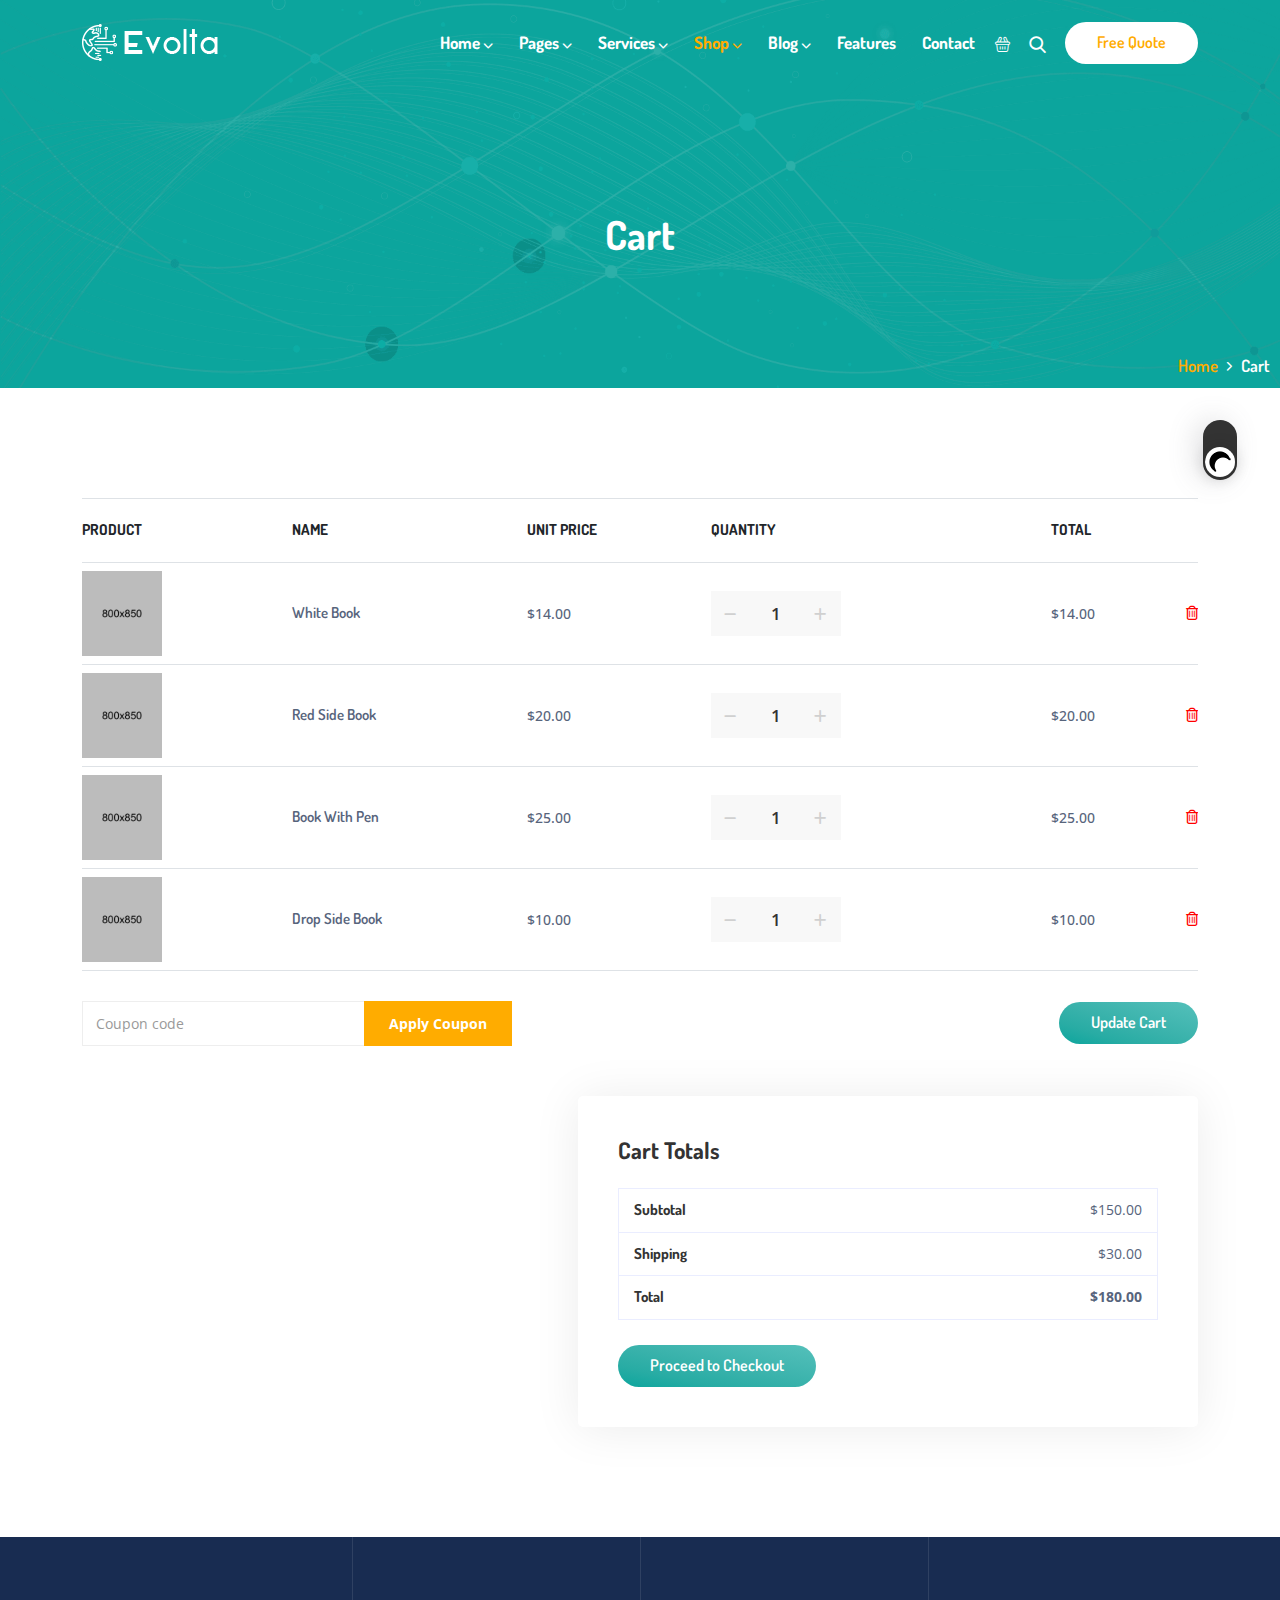
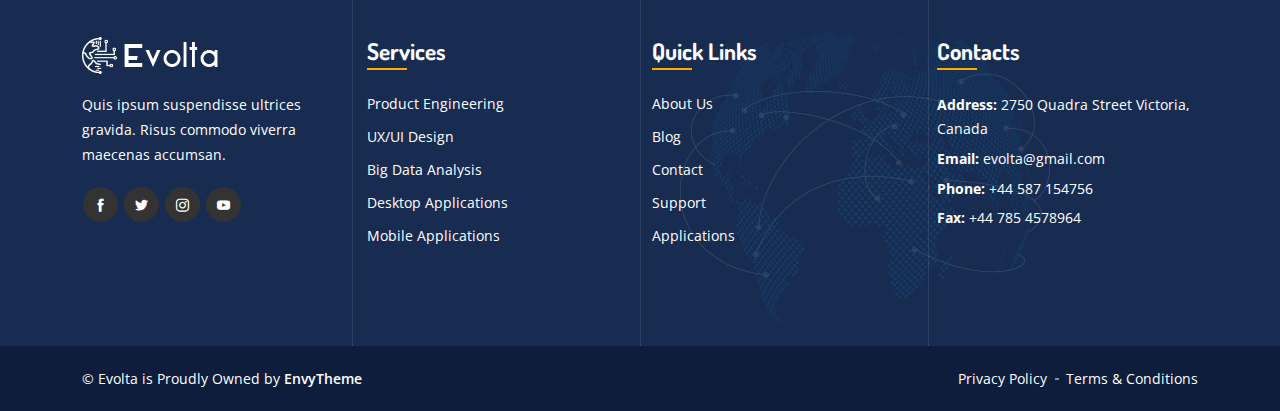
<file: ai-startups/cart.html>
<!doctype html>
<html lang="zxx">
    <head>
        <!-- Required meta tags -->
        <meta charset="utf-8">
        <meta name="viewport" content="width=device-width, initial-scale=1, shrink-to-fit=no">

        <!-- Links of CSS files -->
        <link rel="stylesheet" href="assets/css/bootstrap.min.css">
        <link rel="stylesheet" href="assets/css/animate.min.css">
        <link rel="stylesheet" href="assets/css/fontawesome.min.css">
        <link rel="stylesheet" href="assets/css/boxicons.min.css">
        <link rel="stylesheet" href="assets/css/flaticon.css">
        <link rel="stylesheet" href="assets/css/owl.carousel.min.css">
        <link rel="stylesheet" href="assets/css/owl.theme.default.min.css">
        <link rel="stylesheet" href="assets/css/magnific-popup.min.css">
        <link rel="stylesheet" href="assets/css/nice-select.css">
        <link rel="stylesheet" href="assets/css/meanmenu.css">
        <link rel="stylesheet" href="assets/css/progresscircle.min.css">
        <link rel="stylesheet" href="assets/css/odometer.min.css">
        <link rel="stylesheet" href="assets/css/style.css">
        <link rel="stylesheet" href="assets/css/responsive.css">
        <link rel="stylesheet" href="assets/css/dark-style.css">

        <title>Evolta - Technology Services & Digital Business Startup Template Bundle</title>

        <link rel="icon" type="image/png" href="assets/img/favicon.png">
    </head>

    <body>

        <!-- Dark/Light Toggle -->
		<div class="dark-version">
            <label id="switch" class="switch">
                <input type="checkbox" onchange="toggleTheme()" id="slider">
                <span class="slider round"></span>
            </label>
        </div>

        <!-- Start Preloader Area -->
        <div class="preloader">
            <div class="spinner"></div>
        </div>
        <!-- End Preloader Area -->

        <!-- Start Navbar Area -->
        <div class="navbar-area">
            <div class="evolta-responsive-nav">
                <div class="container">
                    <div class="evolta-responsive-menu">
                        <div class="logo">
                            <a href="index.html">
                                <img src="assets/img/white-logo.png" alt="logo">
                            </a>
                        </div>
                    </div>
                </div>
            </div>

            <div class="evolta-nav">
                <div class="container">
                    <nav class="navbar navbar-expand-md navbar-light">
                        <a class="navbar-brand" href="index.html">
                            <img src="assets/img/white-logo.png" alt="logo">
                        </a>

                        <div class="collapse navbar-collapse mean-menu" id="navbarSupportedContent">
                            <ul class="navbar-nav">
                                <li class="nav-item"><a href="index.html" class="nav-link">Home <i class="fas fa-chevron-down"></i></a>
                                    <ul class="dropdown-menu">
                                        <li class="nav-item"><a href="index.html" class="nav-link">AI Startups</a></li>

                                        <li class="nav-item"><a href="index-2.html" class="nav-link">Artificial Intelligence</a></li>

                                        <li class="nav-item"><a href="index-3.html" class="nav-link">AI Solution</a></li>

                                        <li class="nav-item"><a href="index-4.html" class="nav-link">Computer Vision</a></li>

                                        <li class="nav-item"><a href="https://templates.envytheme.com/evolta/default/it-startups/index.html" class="nav-link" target="_blank">IT Startups</a></li>

                                        <li class="nav-item"><a href="https://templates.envytheme.com/evolta/default/big-data/index.html" class="nav-link" target="_blank">Big Data Startups</a></li>

                                        <li class="nav-item"><a href="https://templates.envytheme.com/evolta/default/chatbot-startups/index.html" class="nav-link" target="_blank">Chatbot Startups</a></li>
										
                                        <li class="nav-item"><a href="https://templates.envytheme.com/evolta/default/machine-learning-startups/index.html" class="nav-link" target="_blank">Machine Learning Startups</a></li>

                                        <li class="nav-item"><a href="https://templates.envytheme.com/evolta/default/it-startups/index-2.html" class="nav-link" target="_blank">IT Company</a></li>
                                    </ul>
                                </li>

                                <li class="nav-item"><a href="#" class="nav-link">Pages <i class="fas fa-chevron-down"></i></a>
                                    <ul class="dropdown-menu">
                                        <li class="nav-item"><a href="about.html" class="nav-link">About Us</a></li>

                                        <li class="nav-item"><a href="features.html" class="nav-link">Features</a></li>

                                        <li class="nav-item"><a href="team.html" class="nav-link">Team</a></li>

                                        <li class="nav-item"><a href="pricing.html" class="nav-link">Pricing</a></li>

                                        <li class="nav-item"><a href="#" class="nav-link">Shop</a>
                                            <ul class="dropdown-menu">
                                                <li class="nav-item"><a href="shop.html" class="nav-link">Shop</a></li>

                                                <li class="nav-item"><a href="single-product.html" class="nav-link">Single Products</a></li>

                                                <li class="nav-item"><a href="cart.html" class="nav-link">Cart</a></li>

                                                <li class="nav-item"><a href="checkout.html" class="nav-link">Checkout</a></li>
                                            </ul>
                                        </li>

                                        <li class="nav-item"><a href="#" class="nav-link">Blog</a>
                                            <ul class="dropdown-menu">
                                                <li class="nav-item"><a href="blog-1.html" class="nav-link">Blog Grid</a></li>

                                                <li class="nav-item"><a href="blog-2.html" class="nav-link">Blog Right Sidebar</a></li>

                                                <li class="nav-item"><a href="single-blog.html" class="nav-link">Blog Details</a></li>
                                            </ul>
                                        </li>

                                        <li class="nav-item"><a href="error-404.html" class="nav-link">404 Error Page</a></li>

                                        <li class="nav-item"><a href="coming-soon.html" class="nav-link">Coming Soon</a></li>

                                        <li class="nav-item"><a href="faq.html" class="nav-link">FAQ</a></li>
                                    </ul>
                                </li>

                                <li class="nav-item"><a href="#" class="nav-link">Services <i class="fas fa-chevron-down"></i></a>
                                    <ul class="dropdown-menu">
                                        <li class="nav-item"><a href="services-1.html" class="nav-link">Services Style 1</a></li>

                                        <li class="nav-item"><a href="services-2.html" class="nav-link">Services Style 2</a></li>

                                        <li class="nav-item"><a href="single-services.html" class="nav-link">Services Details</a></li>
                                    </ul>
                                </li>

                                <li class="nav-item"><a href="#" class="nav-link active">Shop <i class="fas fa-chevron-down"></i></a>
                                    <ul class="dropdown-menu">
                                        <li class="nav-item"><a href="shop.html" class="nav-link">Shop</a></li>

                                        <li class="nav-item"><a href="single-product.html" class="nav-link">Single Products</a></li>

                                        <li class="nav-item"><a href="cart.html" class="nav-link active">Cart</a></li>

                                        <li class="nav-item"><a href="checkout.html" class="nav-link">Checkout</a></li>
                                    </ul>
                                </li>

                                <li class="nav-item"><a href="#" class="nav-link">Blog <i class="fas fa-chevron-down"></i></a>
                                    <ul class="dropdown-menu">
                                        <li class="nav-item"><a href="blog-1.html" class="nav-link">Blog Grid</a></li>

                                        <li class="nav-item"><a href="blog-2.html" class="nav-link">Blog Right Sidebar</a></li>

                                        <li class="nav-item"><a href="single-blog.html" class="nav-link">Blog Details</a></li>
                                    </ul>
                                </li>

                                <li class="nav-item"><a href="features.html" class="nav-link">Features</a></li>

                                <li class="nav-item"><a href="contact.html" class="nav-link">Contact</a></li>
                            </ul>

                            <div class="others-options">
                                <a href="cart.html" class="cart-btn"><i class="flaticon-shopping-basket"></i></a>

                                <div class="option-item"><i class="search-btn flaticon-search"></i>
                                    <i class="close-btn fas fa-times"></i>
                                    
                                    <div class="search-overlay search-popup">
                                        <div class='search-box'>
                                            <form class="search-form">
                                                <input class="search-input" name="search" placeholder="Search" type="text">

                                                <button class="search-button" type="submit"><i class="fas fa-search"></i></button>
                                            </form>
                                        </div>
                                    </div>
                                </div>

                                <a href="contact.html" class="btn btn-primary">Free Quote</a>
                            </div>
                        </div>
                    </nav>
                </div>
            </div>
        </div>
        <!-- End Navbar Area -->

        <!-- Start Page Title Area -->
        <div class="page-title-area">
            <div class="container">
                <div class="page-title-content">
                    <h2>Cart</h2>
                    <ul>
                        <li><a href="#">Home</a></li>
                        <li>Cart</li>
                    </ul>
                </div>
            </div>
        </div>
        <!-- End Page Title Area -->

        <!-- Start Cart Area -->
		<section class="cart-area ptb-110">
            <div class="container">
                <div class="row">
                    <div class="col-lg-12 col-md-12">
                        <form>
                            <div class="cart-table table-responsive">
                                <table class="table table-bordered">
                                    <thead>
                                        <tr>
                                            <th scope="col">Product</th>
                                            <th scope="col">Name</th>
                                            <th scope="col">Unit Price</th>
                                            <th scope="col">Quantity</th>
                                            <th scope="col">Total</th>
                                        </tr>
                                    </thead>

                                    <tbody>
                                        <tr>
                                            <td class="product-thumbnail">
                                                <a href="#">
                                                    <img src="assets/img/shop/1.jpg" alt="item">
                                                </a>
                                            </td>

                                            <td class="product-name">
                                                <a href="#">White Book</a>
                                            </td>

                                            <td class="product-price">
                                                <span class="unit-amount">$14.00</span>
                                            </td>

                                            <td class="product-quantity">
                                                <div class="input-counter">
                                                    <span class="minus-btn"><i class="fas fa-minus"></i></span>
                                                    <input type="text" min="1" value="1">
                                                    <span class="plus-btn"><i class="fas fa-plus"></i></span>
                                                </div>
                                            </td>

                                            <td class="product-subtotal">
                                                <span class="subtotal-amount">$14.00</span>

                                                <a href="#" class="remove"><i class="far fa-trash-alt"></i></a>
                                            </td>
                                        </tr>

                                        <tr>
                                            <td class="product-thumbnail">
                                                <a href="#">
                                                    <img src="assets/img/shop/2.jpg" alt="item">
                                                </a>
                                            </td>

                                            <td class="product-name">
                                                <a href="#">Red Side Book</a>
                                            </td>

                                            <td class="product-price">
                                                <span class="unit-amount">$20.00</span>
                                            </td>

                                            <td class="product-quantity">
                                                <div class="input-counter">
                                                    <span class="minus-btn"><i class="fas fa-minus"></i></span>
                                                    <input type="text" min="1" value="1">
                                                    <span class="plus-btn"><i class="fas fa-plus"></i></span>
                                                </div>
                                            </td>

                                            <td class="product-subtotal">
                                                <span class="subtotal-amount">$20.00</span>

                                                <a href="#" class="remove"><i class="far fa-trash-alt"></i></a>
                                            </td>
                                        </tr>

                                        <tr>
                                            <td class="product-thumbnail">
                                                <a href="#">
                                                    <img src="assets/img/shop/3.jpg" alt="item">
                                                </a>
                                            </td>

                                            <td class="product-name">
                                                <a href="#">Book With Pen</a>
                                            </td>

                                            <td class="product-price">
                                                <span class="unit-amount">$25.00</span>
                                            </td>

                                            <td class="product-quantity">
                                                <div class="input-counter">
                                                    <span class="minus-btn"><i class="fas fa-minus"></i></span>
                                                    <input type="text" min="1" value="1">
                                                    <span class="plus-btn"><i class="fas fa-plus"></i></span>
                                                </div>
                                            </td>

                                            <td class="product-subtotal">
                                                <span class="subtotal-amount">$25.00</span>

                                                <a href="#" class="remove"><i class="far fa-trash-alt"></i></a>
                                            </td>
                                        </tr>

                                        <tr>
                                            <td class="product-thumbnail">
                                                <a href="#">
                                                    <img src="assets/img/shop/4.jpg" alt="item">
                                                </a>
                                            </td>

                                            <td class="product-name">
                                                <a href="#">Drop Side Book</a>
                                            </td>

                                            <td class="product-price">
                                                <span class="unit-amount">$10.00</span>
                                            </td>

                                            <td class="product-quantity">
                                                <div class="input-counter">
                                                    <span class="minus-btn"><i class="fas fa-minus"></i></span>
                                                    <input type="text" min="1" value="1">
                                                    <span class="plus-btn"><i class="fas fa-plus"></i></span>
                                                </div>
                                            </td>

                                            <td class="product-subtotal">
                                                <span class="subtotal-amount">$10.00</span>

                                                <a href="#" class="remove"><i class="far fa-trash-alt"></i></a>
                                            </td>
                                        </tr>
                                    </tbody>
                                </table>
                            </div>

                            <div class="cart-buttons">
                                <div class="row align-items-center">
                                    <div class="col-lg-7 col-sm-7 col-md-7">
                                        <div class="shopping-coupon-code">
                                            <input type="text" class="form-control" placeholder="Coupon code" name="coupon-code" id="coupon-code">
                                            <button type="submit">Apply Coupon</button>
                                        </div>
                                    </div>

                                    <div class="col-lg-5 col-sm-5 col-md-5 text-end">
                                        <a href="#" class="btn btn-primary">Update Cart</a>
                                    </div>
                                </div>
                            </div>

                            <div class="cart-totals">
                                <h3>Cart Totals</h3>

                                <ul>
                                    <li>Subtotal <span>$150.00</span></li>
                                    <li>Shipping <span>$30.00</span></li>
                                    <li>Total <span><b>$180.00</b></span></li>
                                </ul>
                                <a href="#" class="btn btn-primary">Proceed to Checkout</a>
                            </div>
                        </form>
                    </div>
                </div>
            </div>
        </section>
		<!-- End Cart Area -->

        <!-- Start Footer Area -->
        <footer class="footer-area">
            <div class="container">
                <div class="row">
                    <div class="col-lg-3 col-md-6 col-sm-6">
                        <div class="single-footer-widget">
                            <div class="logo">
                                <a href="#"><img src="assets/img/white-logo.png" alt="image"></a>
                                <p>Quis ipsum suspendisse ultrices gravida. Risus commodo viverra maecenas accumsan.</p>
                            </div>

                            <ul class="social">
                                <li><a href="#" target="_blank"><i class="flaticon-facebook-letter-logo"></i></a></li>
                                <li><a href="#" target="_blank"><i class="flaticon-twitter-black-shape"></i></a></li>
                                <li><a href="#" target="_blank"><i class="flaticon-instagram-logo"></i></a></li>
                                <li><a href="#" target="_blank"><i class="flaticon-youtube"></i></a></li>
                            </ul>
                        </div>
                    </div>

                    <div class="col-lg-3 col-md-6 col-sm-6">
                        <div class="single-footer-widget">
                            <h3>Services</h3>

                            <ul class="footer-services-list">
                                <li><a href="#">Product Engineering</a></li>
                                <li><a href="#">UX/UI Design</a></li>
                                <li><a href="#">Big Data Analysis</a></li>
                                <li><a href="#">Desktop Applications</a></li>
                                <li><a href="#">Mobile Applications</a></li>
                            </ul>
                        </div>
                    </div>

                    <div class="col-lg-3 col-md-6 col-sm-6">
                        <div class="single-footer-widget">
                            <h3>Quick Links</h3>

                            <ul class="quick-links-list">
                                <li><a href="#">About Us</a></li>
                                <li><a href="#">Blog</a></li>
                                <li><a href="#">Contact</a></li>
                                <li><a href="#">Support</a></li>
                                <li><a href="#">Applications</a></li>
                            </ul>
                        </div>
                    </div>

                    <div class="col-lg-3 col-md-6 col-sm-6">
                        <div class="single-footer-widget">
                            <h3>Contacts</h3>

                            <ul class="footer-contact-list">
                                <li><span>Address:</span> 2750 Quadra Street Victoria, Canada</li>
                                <li><span>Email:</span> <a href="#">evolta@gmail.com</a></li>
                                <li><span>Phone:</span> <a href="#">+44 587 154756</a></li>
                                <li><span>Fax:</span> <a href="#">+44 785 4578964</a></li>
                            </ul>
                        </div>
                    </div>
                </div>
            </div>

            <div class="copyright-area">
                <div class="container">
                    <div class="row align-items-center">
                        <div class="col-lg-6 col-md-6 col-sm-6">
                            <p>© Evolta is Proudly Owned by <a href="https://envytheme.com/" target="_blank">EnvyTheme</a></p>
                        </div>

                        <div class="col-lg-6 col-md-6 col-sm-6">
                            <ul>
                                <li><a href="#">Privacy Policy</a></li>
                                <li><a href="#">Terms & Conditions</a></li>
                            </ul>
                        </div>
                    </div>
                </div>
            </div>

            <div class="circle-map"><img src="assets/img/circle-map.png" alt="image"></div>
            <div class="lines">
                <div class="line"></div>
                <div class="line"></div>
                <div class="line"></div>
            </div>
        </footer>
        <!-- End Footer Area -->
        
        <div class="go-top"><i class="fas fa-arrow-up"></i><i class="fas fa-arrow-up"></i></div>
        
        <!-- Links of JS files -->
        <script src="assets/js/jquery.min.js"></script>
        <script src="assets/js/bootstrap.bundle.min.js"></script>
        <script src="assets/js/owl.carousel.min.js"></script>
        <script src="assets/js/jquery.magnific-popup.min.js"></script>
        <script src="assets/js/jquery.nice-select.min.js"></script>
        <script src="assets/js/jquery.meanmenu.js"></script>
        <script src="assets/js/progresscircle.min.js"></script>
        <script src="assets/js/wow.min.js"></script>
        <script src="assets/js/jquery.appear.min.js"></script>
        <script src="assets/js/odometer.min.js"></script>
        <script src="assets/js/jquery.ajaxchimp.min.js"></script>
        <script src="assets/js/form-validator.min.js"></script>
        <script src="assets/js/contact-form-script.js"></script>
        <script src="assets/js/main.js"></script>
    </body>
</html>
</file>
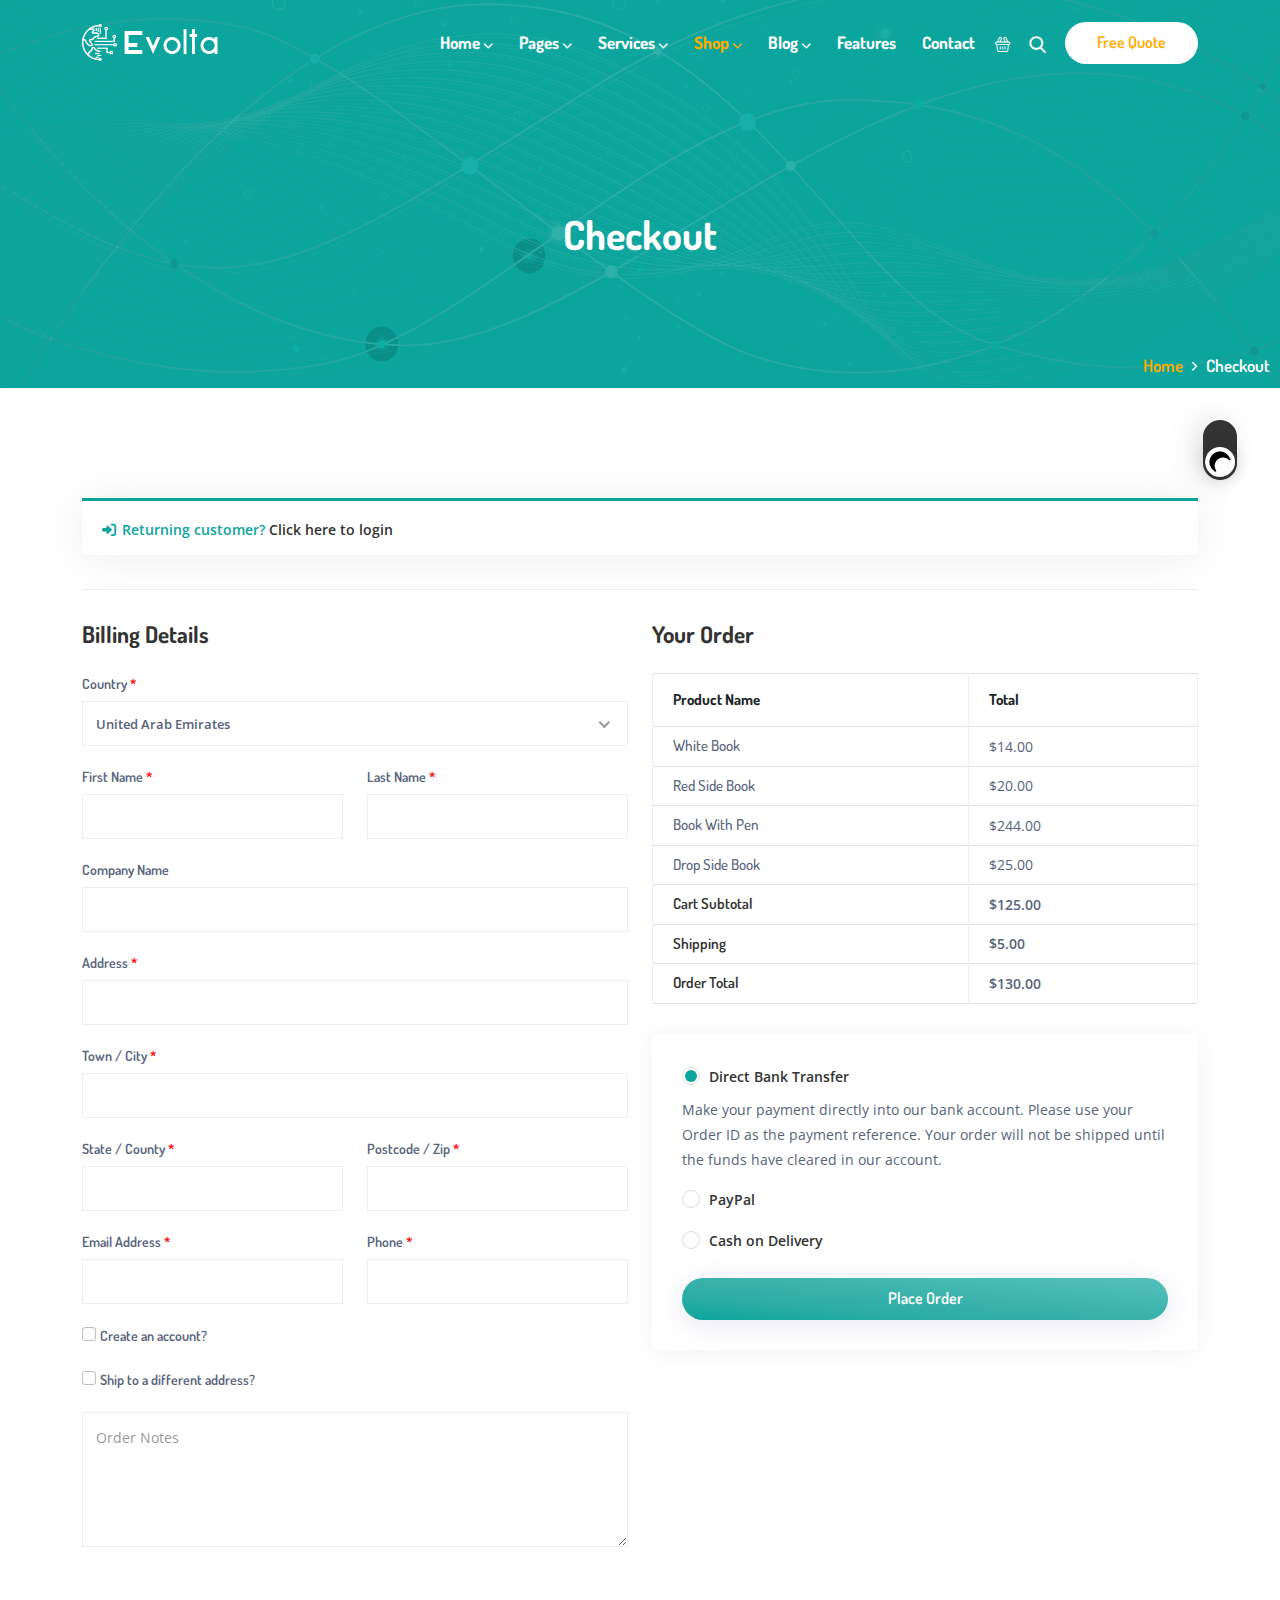
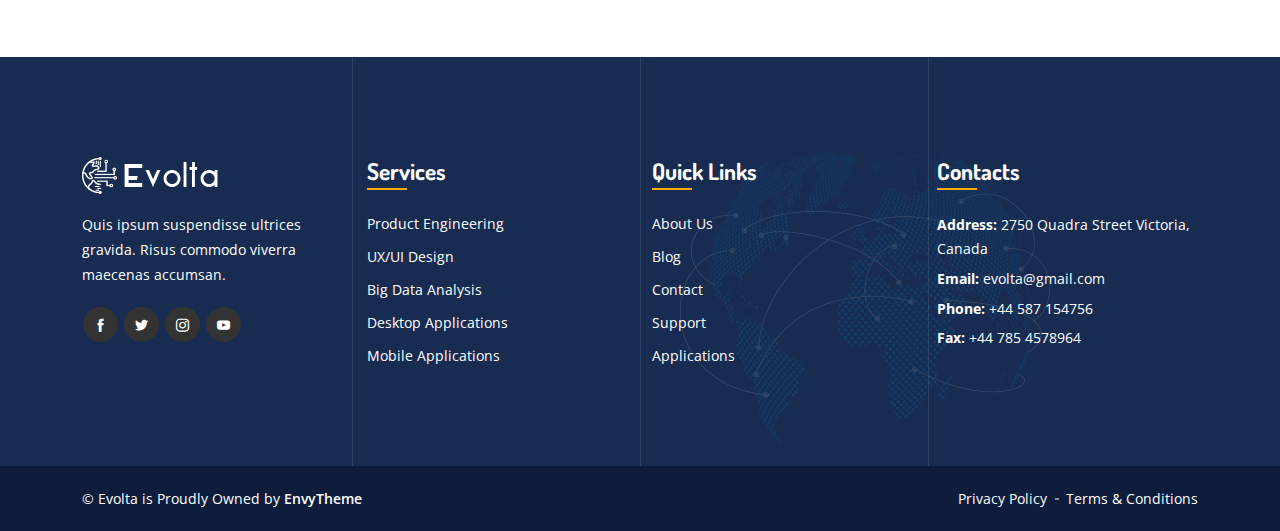
<file: ai-startups/checkout.html>
<!doctype html>
<html lang="zxx">
    <head>
        <!-- Required meta tags -->
        <meta charset="utf-8">
        <meta name="viewport" content="width=device-width, initial-scale=1, shrink-to-fit=no">

        <!-- Links of CSS files -->
        <link rel="stylesheet" href="assets/css/bootstrap.min.css">
        <link rel="stylesheet" href="assets/css/animate.min.css">
        <link rel="stylesheet" href="assets/css/fontawesome.min.css">
        <link rel="stylesheet" href="assets/css/boxicons.min.css">
        <link rel="stylesheet" href="assets/css/flaticon.css">
        <link rel="stylesheet" href="assets/css/owl.carousel.min.css">
        <link rel="stylesheet" href="assets/css/owl.theme.default.min.css">
        <link rel="stylesheet" href="assets/css/magnific-popup.min.css">
        <link rel="stylesheet" href="assets/css/nice-select.css">
        <link rel="stylesheet" href="assets/css/meanmenu.css">
        <link rel="stylesheet" href="assets/css/progresscircle.min.css">
        <link rel="stylesheet" href="assets/css/odometer.min.css">
        <link rel="stylesheet" href="assets/css/style.css">
        <link rel="stylesheet" href="assets/css/responsive.css">
        <link rel="stylesheet" href="assets/css/dark-style.css">

        <title>Evolta - Technology Services & Digital Business Startup Template Bundle</title>

        <link rel="icon" type="image/png" href="assets/img/favicon.png">
    </head>

    <body>

        <!-- Dark/Light Toggle -->
		<div class="dark-version">
            <label id="switch" class="switch">
                <input type="checkbox" onchange="toggleTheme()" id="slider">
                <span class="slider round"></span>
            </label>
        </div>

        <!-- Start Preloader Area -->
        <div class="preloader">
            <div class="spinner"></div>
        </div>
        <!-- End Preloader Area -->

        <!-- Start Navbar Area -->
        <div class="navbar-area">
            <div class="evolta-responsive-nav">
                <div class="container">
                    <div class="evolta-responsive-menu">
                        <div class="logo">
                            <a href="index.html">
                                <img src="assets/img/white-logo.png" alt="logo">
                            </a>
                        </div>
                    </div>
                </div>
            </div>

            <div class="evolta-nav">
                <div class="container">
                    <nav class="navbar navbar-expand-md navbar-light">
                        <a class="navbar-brand" href="index.html">
                            <img src="assets/img/white-logo.png" alt="logo">
                        </a>

                        <div class="collapse navbar-collapse mean-menu" id="navbarSupportedContent">
                            <ul class="navbar-nav">
                                <li class="nav-item"><a href="index.html" class="nav-link">Home <i class="fas fa-chevron-down"></i></a>
                                    <ul class="dropdown-menu">
                                        <li class="nav-item"><a href="index.html" class="nav-link">AI Startups</a></li>

                                        <li class="nav-item"><a href="index-2.html" class="nav-link">Artificial Intelligence</a></li>

                                        <li class="nav-item"><a href="index-3.html" class="nav-link">AI Solution</a></li>

                                        <li class="nav-item"><a href="index-4.html" class="nav-link">Computer Vision</a></li>

                                        <li class="nav-item"><a href="https://templates.envytheme.com/evolta/default/it-startups/index.html" class="nav-link" target="_blank">IT Startups</a></li>

                                        <li class="nav-item"><a href="https://templates.envytheme.com/evolta/default/big-data/index.html" class="nav-link" target="_blank">Big Data Startups</a></li>

                                        <li class="nav-item"><a href="https://templates.envytheme.com/evolta/default/chatbot-startups/index.html" class="nav-link" target="_blank">Chatbot Startups</a></li>
										
                                        <li class="nav-item"><a href="https://templates.envytheme.com/evolta/default/machine-learning-startups/index.html" class="nav-link" target="_blank">Machine Learning Startups</a></li>

                                        <li class="nav-item"><a href="https://templates.envytheme.com/evolta/default/it-startups/index-2.html" class="nav-link" target="_blank">IT Company</a></li>
                                    </ul>
                                </li>

                                <li class="nav-item"><a href="#" class="nav-link">Pages <i class="fas fa-chevron-down"></i></a>
                                    <ul class="dropdown-menu">
                                        <li class="nav-item"><a href="about.html" class="nav-link">About Us</a></li>

                                        <li class="nav-item"><a href="features.html" class="nav-link">Features</a></li>

                                        <li class="nav-item"><a href="team.html" class="nav-link">Team</a></li>

                                        <li class="nav-item"><a href="pricing.html" class="nav-link">Pricing</a></li>

                                        <li class="nav-item"><a href="#" class="nav-link">Shop</a>
                                            <ul class="dropdown-menu">
                                                <li class="nav-item"><a href="shop.html" class="nav-link">Shop</a></li>

                                                <li class="nav-item"><a href="single-product.html" class="nav-link">Single Products</a></li>

                                                <li class="nav-item"><a href="cart.html" class="nav-link">Cart</a></li>

                                                <li class="nav-item"><a href="checkout.html" class="nav-link">Checkout</a></li>
                                            </ul>
                                        </li>

                                        <li class="nav-item"><a href="#" class="nav-link">Blog</a>
                                            <ul class="dropdown-menu">
                                                <li class="nav-item"><a href="blog-1.html" class="nav-link">Blog Grid</a></li>

                                                <li class="nav-item"><a href="blog-2.html" class="nav-link">Blog Right Sidebar</a></li>

                                                <li class="nav-item"><a href="single-blog.html" class="nav-link">Blog Details</a></li>
                                            </ul>
                                        </li>

                                        <li class="nav-item"><a href="error-404.html" class="nav-link">404 Error Page</a></li>

                                        <li class="nav-item"><a href="coming-soon.html" class="nav-link">Coming Soon</a></li>

                                        <li class="nav-item"><a href="faq.html" class="nav-link">FAQ</a></li>
                                    </ul>
                                </li>

                                <li class="nav-item"><a href="#" class="nav-link">Services <i class="fas fa-chevron-down"></i></a>
                                    <ul class="dropdown-menu">
                                        <li class="nav-item"><a href="services-1.html" class="nav-link">Services Style 1</a></li>

                                        <li class="nav-item"><a href="services-2.html" class="nav-link">Services Style 2</a></li>

                                        <li class="nav-item"><a href="single-services.html" class="nav-link">Services Details</a></li>
                                    </ul>
                                </li>

                                <li class="nav-item"><a href="#" class="nav-link active">Shop <i class="fas fa-chevron-down"></i></a>
                                    <ul class="dropdown-menu">
                                        <li class="nav-item"><a href="shop.html" class="nav-link">Shop</a></li>

                                        <li class="nav-item"><a href="single-product.html" class="nav-link">Single Products</a></li>

                                        <li class="nav-item"><a href="cart.html" class="nav-link">Cart</a></li>

                                        <li class="nav-item"><a href="checkout.html" class="nav-link active">Checkout</a></li>
                                    </ul>
                                </li>

                                <li class="nav-item"><a href="#" class="nav-link">Blog <i class="fas fa-chevron-down"></i></a>
                                    <ul class="dropdown-menu">
                                        <li class="nav-item"><a href="blog-1.html" class="nav-link">Blog Grid</a></li>

                                        <li class="nav-item"><a href="blog-2.html" class="nav-link">Blog Right Sidebar</a></li>

                                        <li class="nav-item"><a href="single-blog.html" class="nav-link">Blog Details</a></li>
                                    </ul>
                                </li>

                                <li class="nav-item"><a href="features.html" class="nav-link">Features</a></li>

                                <li class="nav-item"><a href="contact.html" class="nav-link">Contact</a></li>
                            </ul>

                            <div class="others-options">
                                <a href="cart.html" class="cart-btn"><i class="flaticon-shopping-basket"></i></a>

                                <div class="option-item"><i class="search-btn flaticon-search"></i>
                                    <i class="close-btn fas fa-times"></i>
                                    
                                    <div class="search-overlay search-popup">
                                        <div class='search-box'>
                                            <form class="search-form">
                                                <input class="search-input" name="search" placeholder="Search" type="text">

                                                <button class="search-button" type="submit"><i class="fas fa-search"></i></button>
                                            </form>
                                        </div>
                                    </div>
                                </div>

                                <a href="contact.html" class="btn btn-primary">Free Quote</a>
                            </div>
                        </div>
                    </nav>
                </div>
            </div>
        </div>
        <!-- End Navbar Area -->

        <!-- Start Page Title Area -->
        <div class="page-title-area">
            <div class="container">
                <div class="page-title-content">
                    <h2>Checkout</h2>
                    <ul>
                        <li><a href="#">Home</a></li>
                        <li>Checkout</li>
                    </ul>
                </div>
            </div>
        </div>
        <!-- End Page Title Area -->

        <!-- Start Checkout Area -->
		<section class="checkout-area ptb-110">
            <div class="container">
                <div class="row">
                    <div class="col-lg-12 col-md-12">
                        <div class="user-actions">
                            <i class="fas fa-sign-in-alt"></i>
                            <span>Returning customer? <a href="#">Click here to login</a></span>
                        </div>
                    </div>
                </div>

                <form>
                    <div class="row">
                        <div class="col-lg-6 col-md-12">
                            <div class="billing-details">
                                <h3 class="title">Billing Details</h3>

                                <div class="row">
                                    <div class="col-lg-12 col-md-12">
                                        <div class="form-group">
										    <label>Country <span class="required">*</span></label>
										
                                            <div class="select-box">
                                                <select class="form-control">
                                                    <option value="5">United Arab Emirates</option>
                                                    <option value="1">China</option>
                                                    <option value="2">United Kingdom</option>
                                                    <option value="0">Germany</option>
                                                    <option value="3">France</option>
                                                    <option value="4">Japan</option>
                                                </select>
                                            </div>
                                        </div>
                                    </div>

                                    <div class="col-lg-6 col-md-6">
                                        <div class="form-group">
                                            <label>First Name <span class="required">*</span></label>
                                            <input type="text" class="form-control">
                                        </div>
                                    </div>

                                    <div class="col-lg-6 col-md-6">
                                        <div class="form-group">
                                            <label>Last Name <span class="required">*</span></label>
                                            <input type="text" class="form-control">
                                        </div>
                                    </div>

                                    <div class="col-lg-12 col-md-12">
                                        <div class="form-group">
                                            <label>Company Name</label>
                                            <input type="text" class="form-control">
                                        </div>
                                    </div>

                                    <div class="col-lg-12 col-md-6">
                                        <div class="form-group">
                                            <label>Address <span class="required">*</span></label>
                                            <input type="text" class="form-control">
                                        </div>
                                    </div>

                                    <div class="col-lg-12 col-md-6">
                                        <div class="form-group">
                                            <label>Town / City <span class="required">*</span></label>
                                            <input type="text" class="form-control">
                                        </div>
                                    </div>

                                    <div class="col-lg-6 col-md-6">
                                        <div class="form-group">
                                            <label>State / County <span class="required">*</span></label>
                                            <input type="text" class="form-control">
                                        </div>
                                    </div>

                                    <div class="col-lg-6 col-md-6">
                                        <div class="form-group">
                                            <label>Postcode / Zip <span class="required">*</span></label>
                                            <input type="text" class="form-control">
                                        </div>
                                    </div>

                                    <div class="col-lg-6 col-md-6">
                                        <div class="form-group">
                                            <label>Email Address <span class="required">*</span></label>
                                            <input type="email" class="form-control">
                                        </div>
                                    </div>

                                    <div class="col-lg-6 col-md-6">
                                        <div class="form-group">
                                            <label>Phone <span class="required">*</span></label>
                                            <input type="text" class="form-control">
                                        </div>
                                    </div>

                                    <div class="col-lg-12 col-md-12">
                                        <div class="form-check">
                                            <input type="checkbox" class="form-check-input" id="create-an-account">
                                            <label class="form-check-label" for="create-an-account">Create an account?</label>
                                        </div>
                                    </div>

                                    <div class="col-lg-12 col-md-12">
                                        <div class="form-check">
                                            <input type="checkbox" class="form-check-input" id="ship-different-address">
                                            <label class="form-check-label" for="ship-different-address">Ship to a different address?</label>
                                        </div>
                                    </div>

                                    <div class="col-lg-12 col-md-12">
                                        <div class="form-group">
                                            <textarea name="notes" id="notes" cols="30" rows="5" placeholder="Order Notes" class="form-control"></textarea>
                                        </div>
                                    </div>
                                </div>
                            </div>
                        </div>

                        <div class="col-lg-6 col-md-12">
                            <div class="order-details">
                                <h3 class="title">Your Order</h3>

                                <div class="order-table table-responsive">
                                    <table class="table table-bordered">
                                        <thead>
                                            <tr>
                                                <th scope="col">Product Name</th>
                                                <th scope="col">Total</th>
                                            </tr>
                                        </thead>

                                        <tbody>
                                            <tr>
                                                <td class="product-name">
                                                    <a href="#">White Book</a>
                                                </td>

                                                <td class="product-total">
                                                    <span class="subtotal-amount">$14.00</span>
                                                </td>
                                            </tr>

                                            <tr>
                                                <td class="product-name">
                                                    <a href="#">Red Side Book</a>
                                                </td>

                                                <td class="product-total">
                                                    <span class="subtotal-amount">$20.00</span>
                                                </td>
                                            </tr>

                                            <tr>
                                                <td class="product-name">
                                                    <a href="#">Book With Pen</a>
                                                </td>

                                                <td class="product-total">
                                                    <span class="subtotal-amount">$244.00</span>
                                                </td>
                                            </tr>

                                            <tr>
                                                <td class="product-name">
                                                    <a href="#">Drop Side Book</a>
                                                </td>

                                                <td class="product-total">
                                                    <span class="subtotal-amount">$25.00</span>
                                                </td>
                                            </tr>

                                            <tr>
                                                <td class="order-subtotal">
                                                    <span>Cart Subtotal</span>
                                                </td>

                                                <td class="order-subtotal-price">
                                                    <span class="order-subtotal-amount">$125.00</span>
                                                </td>
                                            </tr>

                                            <tr>
                                                <td class="order-shipping">
                                                    <span>Shipping</span>
                                                </td>

                                                <td class="shipping-price">
                                                    <span>$5.00</span>
                                                </td>
                                            </tr>

                                            <tr>
                                                <td class="total-price">
                                                    <span>Order Total</span>
                                                </td>

                                                <td class="product-subtotal">
                                                    <span class="subtotal-amount">$130.00</span>
                                                </td>
                                            </tr>
                                        </tbody>
                                    </table>
                                </div>

                                <div class="payment-box">
                                    <div class="payment-method">
                                        <p>
                                            <input type="radio" id="direct-bank-transfer" name="radio-group" checked>
                                            <label for="direct-bank-transfer">Direct Bank Transfer</label>
    
                                            Make your payment directly into our bank account. Please use your Order ID as the payment reference. Your order will not be shipped until the funds have cleared in our account.
                                        </p>
                                        <p>
                                            <input type="radio" id="paypal" name="radio-group">
                                            <label for="paypal">PayPal</label>
                                        </p>
                                        <p>
                                            <input type="radio" id="cash-on-delivery" name="radio-group">
                                            <label for="cash-on-delivery">Cash on Delivery</label>
                                        </p>
                                    </div>
    
                                    <a href="#" class="btn btn-primary order-btn">Place Order</a>
                                </div>
                            </div>
                        </div>
                    </div>
                </form>
            </div>
        </section>
		<!-- End Checkout Area -->

        <!-- Start Footer Area -->
        <footer class="footer-area">
            <div class="container">
                <div class="row">
                    <div class="col-lg-3 col-md-6 col-sm-6">
                        <div class="single-footer-widget">
                            <div class="logo">
                                <a href="#"><img src="assets/img/white-logo.png" alt="image"></a>
                                <p>Quis ipsum suspendisse ultrices gravida. Risus commodo viverra maecenas accumsan.</p>
                            </div>

                            <ul class="social">
                                <li><a href="#" target="_blank"><i class="flaticon-facebook-letter-logo"></i></a></li>
                                <li><a href="#" target="_blank"><i class="flaticon-twitter-black-shape"></i></a></li>
                                <li><a href="#" target="_blank"><i class="flaticon-instagram-logo"></i></a></li>
                                <li><a href="#" target="_blank"><i class="flaticon-youtube"></i></a></li>
                            </ul>
                        </div>
                    </div>

                    <div class="col-lg-3 col-md-6 col-sm-6">
                        <div class="single-footer-widget">
                            <h3>Services</h3>

                            <ul class="footer-services-list">
                                <li><a href="#">Product Engineering</a></li>
                                <li><a href="#">UX/UI Design</a></li>
                                <li><a href="#">Big Data Analysis</a></li>
                                <li><a href="#">Desktop Applications</a></li>
                                <li><a href="#">Mobile Applications</a></li>
                            </ul>
                        </div>
                    </div>

                    <div class="col-lg-3 col-md-6 col-sm-6">
                        <div class="single-footer-widget">
                            <h3>Quick Links</h3>

                            <ul class="quick-links-list">
                                <li><a href="#">About Us</a></li>
                                <li><a href="#">Blog</a></li>
                                <li><a href="#">Contact</a></li>
                                <li><a href="#">Support</a></li>
                                <li><a href="#">Applications</a></li>
                            </ul>
                        </div>
                    </div>

                    <div class="col-lg-3 col-md-6 col-sm-6">
                        <div class="single-footer-widget">
                            <h3>Contacts</h3>

                            <ul class="footer-contact-list">
                                <li><span>Address:</span> 2750 Quadra Street Victoria, Canada</li>
                                <li><span>Email:</span> <a href="#">evolta@gmail.com</a></li>
                                <li><span>Phone:</span> <a href="#">+44 587 154756</a></li>
                                <li><span>Fax:</span> <a href="#">+44 785 4578964</a></li>
                            </ul>
                        </div>
                    </div>
                </div>
            </div>

            <div class="copyright-area">
                <div class="container">
                    <div class="row align-items-center">
                        <div class="col-lg-6 col-md-6 col-sm-6">
                            <p>© Evolta is Proudly Owned by <a href="https://envytheme.com/" target="_blank">EnvyTheme</a></p>
                        </div>

                        <div class="col-lg-6 col-md-6 col-sm-6">
                            <ul>
                                <li><a href="#">Privacy Policy</a></li>
                                <li><a href="#">Terms & Conditions</a></li>
                            </ul>
                        </div>
                    </div>
                </div>
            </div>

            <div class="circle-map"><img src="assets/img/circle-map.png" alt="image"></div>
            <div class="lines">
                <div class="line"></div>
                <div class="line"></div>
                <div class="line"></div>
            </div>
        </footer>
        <!-- End Footer Area -->
        
        <div class="go-top"><i class="fas fa-arrow-up"></i><i class="fas fa-arrow-up"></i></div>
        
        <!-- Links of JS files -->
        <script src="assets/js/jquery.min.js"></script>
        <script src="assets/js/bootstrap.bundle.min.js"></script>
        <script src="assets/js/owl.carousel.min.js"></script>
        <script src="assets/js/jquery.magnific-popup.min.js"></script>
        <script src="assets/js/jquery.nice-select.min.js"></script>
        <script src="assets/js/jquery.meanmenu.js"></script>
        <script src="assets/js/progresscircle.min.js"></script>
        <script src="assets/js/wow.min.js"></script>
        <script src="assets/js/jquery.appear.min.js"></script>
        <script src="assets/js/odometer.min.js"></script>
        <script src="assets/js/jquery.ajaxchimp.min.js"></script>
        <script src="assets/js/form-validator.min.js"></script>
        <script src="assets/js/contact-form-script.js"></script>
        <script src="assets/js/main.js"></script>
    </body>
</html>
</file>
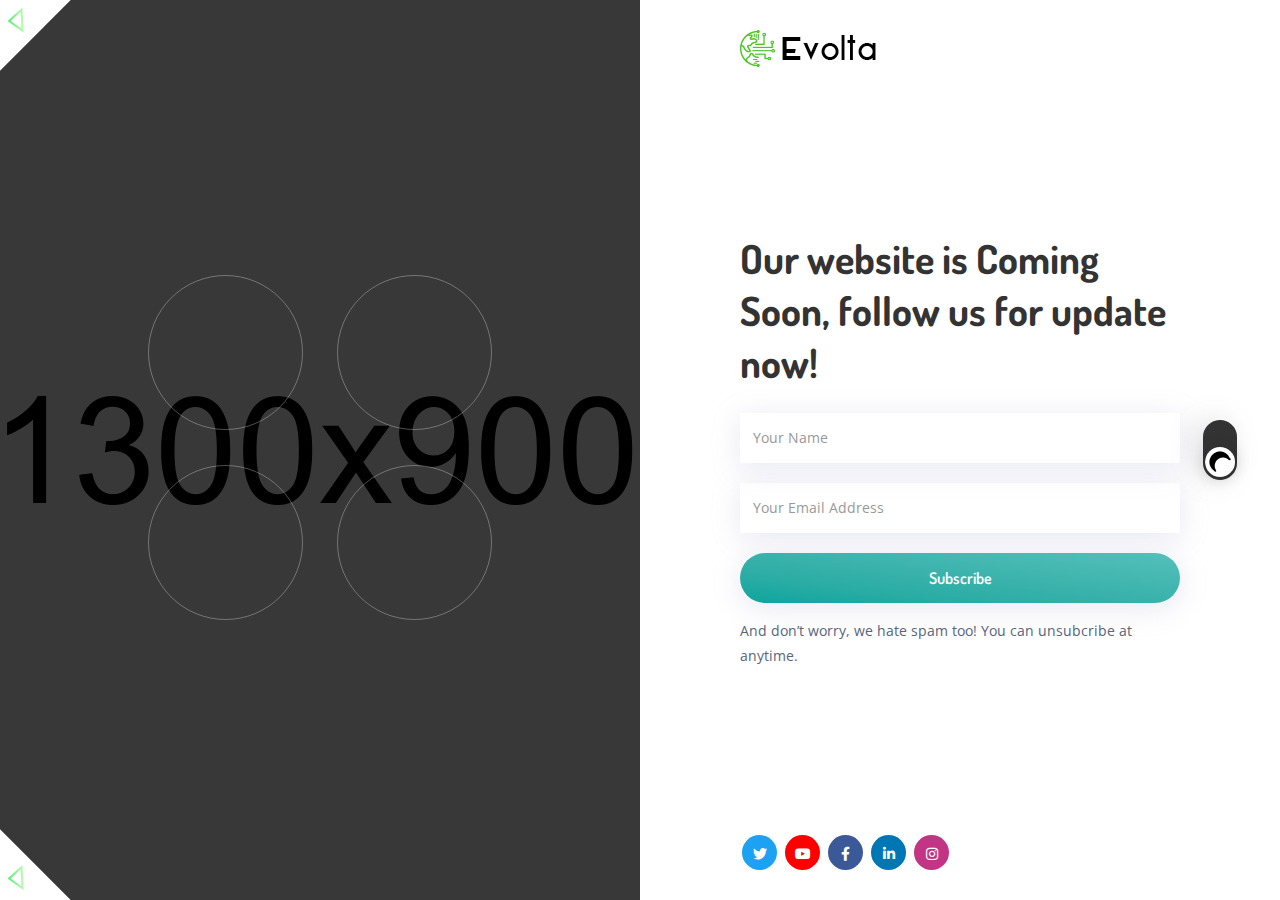
<file: ai-startups/coming-soon.html>
<!doctype html>
<html lang="zxx">
    <head>
        <!-- Required meta tags -->
        <meta charset="utf-8">
        <meta name="viewport" content="width=device-width, initial-scale=1, shrink-to-fit=no">

        <!-- Links of CSS files -->
        <link rel="stylesheet" href="assets/css/bootstrap.min.css">
        <link rel="stylesheet" href="assets/css/animate.min.css">
        <link rel="stylesheet" href="assets/css/fontawesome.min.css">
        <link rel="stylesheet" href="assets/css/boxicons.min.css">
        <link rel="stylesheet" href="assets/css/flaticon.css">
        <link rel="stylesheet" href="assets/css/owl.carousel.min.css">
        <link rel="stylesheet" href="assets/css/owl.theme.default.min.css">
        <link rel="stylesheet" href="assets/css/magnific-popup.min.css">
        <link rel="stylesheet" href="assets/css/nice-select.css">
        <link rel="stylesheet" href="assets/css/meanmenu.css">
        <link rel="stylesheet" href="assets/css/progresscircle.min.css">
        <link rel="stylesheet" href="assets/css/odometer.min.css">
        <link rel="stylesheet" href="assets/css/style.css">
        <link rel="stylesheet" href="assets/css/responsive.css">
        <link rel="stylesheet" href="assets/css/dark-style.css">

        <title>Evolta - Technology Services & Digital Business Startup Template Bundle</title>

        <link rel="icon" type="image/png" href="assets/img/favicon.png">
    </head>

    <body>

        <!-- Dark/Light Toggle -->
		<div class="dark-version">
            <label id="switch" class="switch">
                <input type="checkbox" onchange="toggleTheme()" id="slider">
                <span class="slider round"></span>
            </label>
        </div>

        <!-- Start Preloader Area -->
        <div class="preloader">
            <div class="spinner"></div>
        </div>
        <!-- End Preloader Area -->

        <!-- Start Coming Soon Area -->
        <section class="coming-soon-area">
            <div class="container-fluid p-0">
                <div class="row m-0">
                    <div class="col-lg-6 col-md-12 p-0">
                        <div class="coming-soon-time">
                            <img src="assets/img/coming-soon-bg.jpg" alt="image">

                            <div id="timer">
								<div id="days"></div>
								<div id="hours"></div>
								<div id="minutes"></div>
								<div id="seconds"></div>
                            </div>

                            <div class="bg-shape1"><img src="assets/img/shape/4.svg" alt="image"></div>
                            <div class="bg-shape2"><img src="assets/img/shape/4.svg" alt="image"></div>
                        </div>
                    </div>
                    
                    <div class="col-lg-6 col-md-12 p-0">
                        <div class="coming-soon-content">
                            <div class="d-table">
                                <div class="d-table-cell">
                                    <div class="logo">
                                        <img src="assets/img/black-logo.png" alt="logo">
                                    </div>
                                    
                                    <h3>Our website is Coming Soon, follow us for update now!</h3>

                                    <form>
                                        <div class="form-group">
                                            <input type="text" class="form-control" name="name" id="name" placeholder="Your Name">
                                        </div>

                                        <div class="form-group">
                                            <input type="email" class="form-control" name="email" id="email" placeholder="Your Email Address">
                                        </div>

                                        <button type="submit" class="btn btn-primary">Subscribe</button>

                                        <p>And don’t worry, we hate spam too! You can unsubcribe at anytime.</p>
                                    </form>

                                    <div class="social">
                                        <ul>
                                            <li><a href="#" target="_blank" class="twitter"><i class="fab fa-twitter"></i></a></li>
                                            <li><a href="#" target="_blank" class="youtube"><i class="fab fa-youtube"></i></a></li>
                                            <li><a href="#" target="_blank" class="facebook"><i class="fab fa-facebook-f"></i></a></li>
                                            <li><a href="#" target="_blank" class="linkedin"><i class="fab fa-linkedin-in"></i></a></li>
                                            <li><a href="#" target="_blank" class="instagram"><i class="fab fa-instagram"></i></a></li>
                                        </ul>
                                    </div>
                                </div>
                            </div>
                        </div>
                    </div>
                </div>
            </div>
        </section>
        <!-- End Coming Soon Area -->
        
        <!-- Links of JS files -->
        <script src="assets/js/jquery.min.js"></script>
        <script src="assets/js/bootstrap.bundle.min.js"></script>
        <script src="assets/js/owl.carousel.min.js"></script>
        <script src="assets/js/jquery.magnific-popup.min.js"></script>
        <script src="assets/js/jquery.nice-select.min.js"></script>
        <script src="assets/js/jquery.meanmenu.js"></script>
        <script src="assets/js/progresscircle.min.js"></script>
        <script src="assets/js/wow.min.js"></script>
        <script src="assets/js/jquery.appear.min.js"></script>
        <script src="assets/js/odometer.min.js"></script>
        <script src="assets/js/jquery.ajaxchimp.min.js"></script>
        <script src="assets/js/form-validator.min.js"></script>
        <script src="assets/js/contact-form-script.js"></script>
        <script src="assets/js/main.js"></script>
    </body>
</html>
</file>
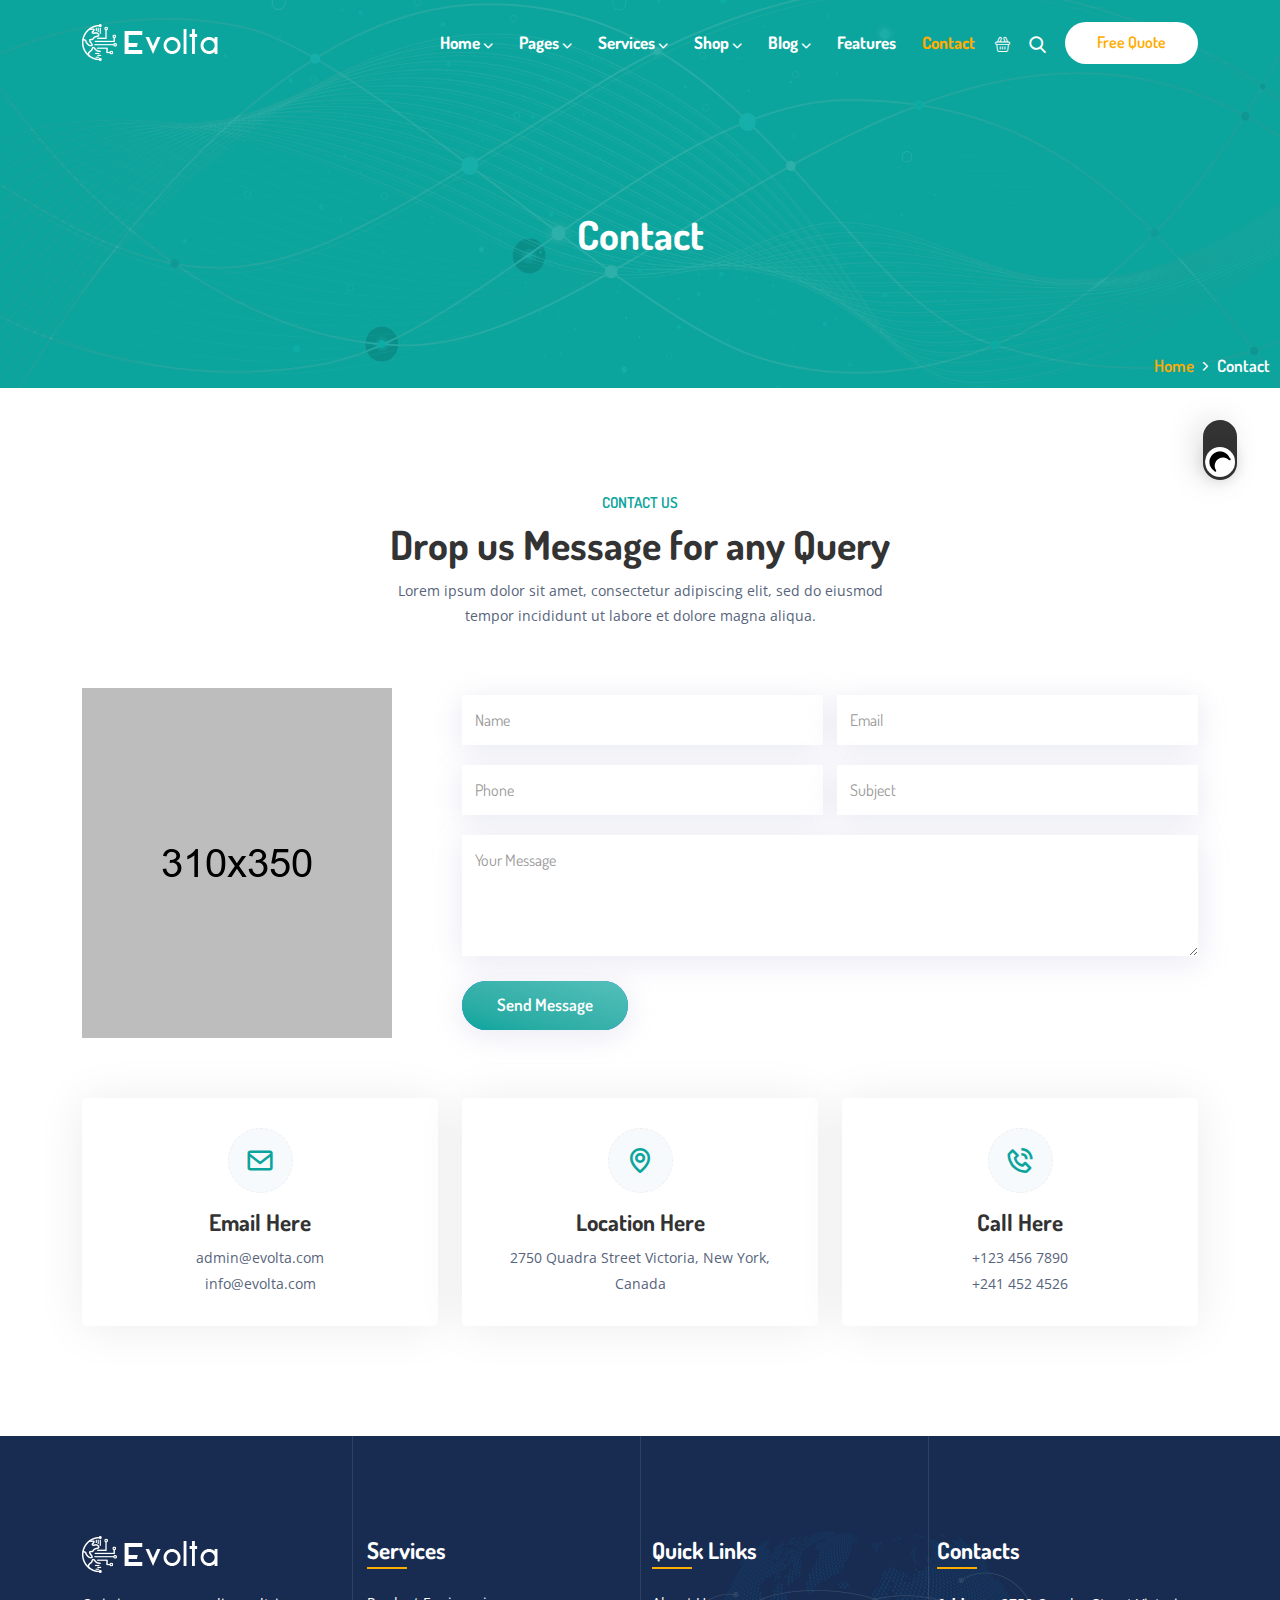
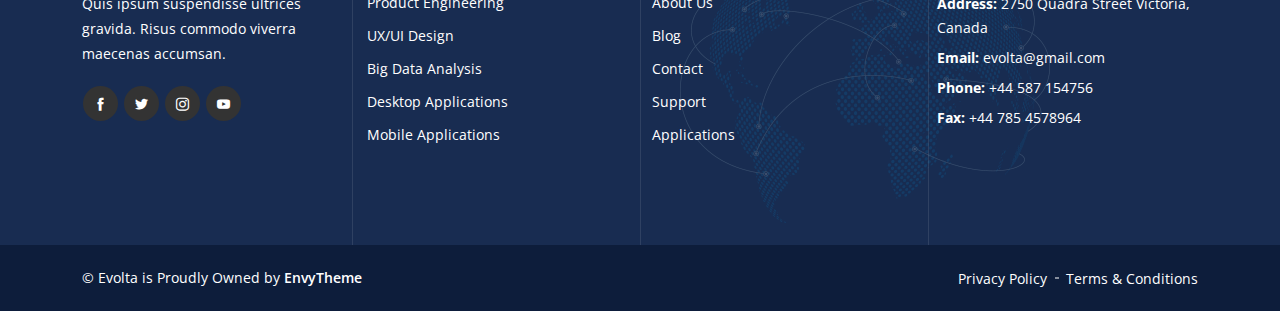
<file: ai-startups/contact.html>
<!doctype html>
<html lang="zxx">
    <head>
        <!-- Required meta tags -->
        <meta charset="utf-8">
        <meta name="viewport" content="width=device-width, initial-scale=1, shrink-to-fit=no">

        <!-- Links of CSS files -->
        <link rel="stylesheet" href="assets/css/bootstrap.min.css">
        <link rel="stylesheet" href="assets/css/animate.min.css">
        <link rel="stylesheet" href="assets/css/fontawesome.min.css">
        <link rel="stylesheet" href="assets/css/boxicons.min.css">
        <link rel="stylesheet" href="assets/css/flaticon.css">
        <link rel="stylesheet" href="assets/css/owl.carousel.min.css">
        <link rel="stylesheet" href="assets/css/owl.theme.default.min.css">
        <link rel="stylesheet" href="assets/css/magnific-popup.min.css">
        <link rel="stylesheet" href="assets/css/nice-select.css">
        <link rel="stylesheet" href="assets/css/meanmenu.css">
        <link rel="stylesheet" href="assets/css/progresscircle.min.css">
        <link rel="stylesheet" href="assets/css/odometer.min.css">
        <link rel="stylesheet" href="assets/css/style.css">
        <link rel="stylesheet" href="assets/css/responsive.css">
        <link rel="stylesheet" href="assets/css/dark-style.css">

        <title>Evolta - Technology Services & Digital Business Startup Template Bundle</title>

        <link rel="icon" type="image/png" href="assets/img/favicon.png">
    </head>

    <body>

        <!-- Dark/Light Toggle -->
		<div class="dark-version">
            <label id="switch" class="switch">
                <input type="checkbox" onchange="toggleTheme()" id="slider">
                <span class="slider round"></span>
            </label>
        </div>

        <!-- Start Preloader Area -->
        <div class="preloader">
            <div class="spinner"></div>
        </div>
        <!-- End Preloader Area -->

        <!-- Start Navbar Area -->
        <div class="navbar-area">
            <div class="evolta-responsive-nav">
                <div class="container">
                    <div class="evolta-responsive-menu">
                        <div class="logo">
                            <a href="index.html">
                                <img src="assets/img/white-logo.png" alt="logo">
                            </a>
                        </div>
                    </div>
                </div>
            </div>

            <div class="evolta-nav">
                <div class="container">
                    <nav class="navbar navbar-expand-md navbar-light">
                        <a class="navbar-brand" href="index.html">
                            <img src="assets/img/white-logo.png" alt="logo">
                        </a>

                        <div class="collapse navbar-collapse mean-menu" id="navbarSupportedContent">
                            <ul class="navbar-nav">
                                <li class="nav-item"><a href="index.html" class="nav-link">Home <i class="fas fa-chevron-down"></i></a>
                                    <ul class="dropdown-menu">
                                        <li class="nav-item"><a href="index.html" class="nav-link">AI Startups</a></li>

                                        <li class="nav-item"><a href="index-2.html" class="nav-link">Artificial Intelligence</a></li>

                                        <li class="nav-item"><a href="index-3.html" class="nav-link">AI Solution</a></li>

                                        <li class="nav-item"><a href="index-4.html" class="nav-link">Computer Vision</a></li>

                                        <li class="nav-item"><a href="https://templates.envytheme.com/evolta/default/it-startups/index.html" class="nav-link" target="_blank">IT Startups</a></li>

                                        <li class="nav-item"><a href="https://templates.envytheme.com/evolta/default/big-data/index.html" class="nav-link" target="_blank">Big Data Startups</a></li>

                                        <li class="nav-item"><a href="https://templates.envytheme.com/evolta/default/chatbot-startups/index.html" class="nav-link" target="_blank">Chatbot Startups</a></li>
										
                                        <li class="nav-item"><a href="https://templates.envytheme.com/evolta/default/machine-learning-startups/index.html" class="nav-link" target="_blank">Machine Learning Startups</a></li>

                                        <li class="nav-item"><a href="https://templates.envytheme.com/evolta/default/it-startups/index-2.html" class="nav-link" target="_blank">IT Company</a></li>
                                    </ul>
                                </li>

                                <li class="nav-item"><a href="#" class="nav-link">Pages <i class="fas fa-chevron-down"></i></a>
                                    <ul class="dropdown-menu">
                                        <li class="nav-item"><a href="about.html" class="nav-link">About Us</a></li>

                                        <li class="nav-item"><a href="features.html" class="nav-link">Features</a></li>

                                        <li class="nav-item"><a href="team.html" class="nav-link">Team</a></li>

                                        <li class="nav-item"><a href="pricing.html" class="nav-link">Pricing</a></li>

                                        <li class="nav-item"><a href="#" class="nav-link">Shop</a>
                                            <ul class="dropdown-menu">
                                                <li class="nav-item"><a href="shop.html" class="nav-link">Shop</a></li>

                                                <li class="nav-item"><a href="single-product.html" class="nav-link">Single Products</a></li>

                                                <li class="nav-item"><a href="cart.html" class="nav-link">Cart</a></li>

                                                <li class="nav-item"><a href="checkout.html" class="nav-link">Checkout</a></li>
                                            </ul>
                                        </li>

                                        <li class="nav-item"><a href="#" class="nav-link">Blog</a>
                                            <ul class="dropdown-menu">
                                                <li class="nav-item"><a href="blog-1.html" class="nav-link">Blog Grid</a></li>

                                                <li class="nav-item"><a href="blog-2.html" class="nav-link">Blog Right Sidebar</a></li>

                                                <li class="nav-item"><a href="single-blog.html" class="nav-link">Blog Details</a></li>
                                            </ul>
                                        </li>

                                        <li class="nav-item"><a href="error-404.html" class="nav-link">404 Error Page</a></li>

                                        <li class="nav-item"><a href="coming-soon.html" class="nav-link">Coming Soon</a></li>

                                        <li class="nav-item"><a href="faq.html" class="nav-link">FAQ</a></li>
                                    </ul>
                                </li>

                                <li class="nav-item"><a href="#" class="nav-link">Services <i class="fas fa-chevron-down"></i></a>
                                    <ul class="dropdown-menu">
                                        <li class="nav-item"><a href="services-1.html" class="nav-link">Services Style 1</a></li>

                                        <li class="nav-item"><a href="services-2.html" class="nav-link">Services Style 2</a></li>

                                        <li class="nav-item"><a href="single-services.html" class="nav-link">Services Details</a></li>
                                    </ul>
                                </li>

                                <li class="nav-item"><a href="#" class="nav-link">Shop <i class="fas fa-chevron-down"></i></a>
                                    <ul class="dropdown-menu">
                                        <li class="nav-item"><a href="shop.html" class="nav-link">Shop</a></li>

                                        <li class="nav-item"><a href="single-product.html" class="nav-link">Single Products</a></li>

                                        <li class="nav-item"><a href="cart.html" class="nav-link">Cart</a></li>

                                        <li class="nav-item"><a href="checkout.html" class="nav-link">Checkout</a></li>
                                    </ul>
                                </li>

                                <li class="nav-item"><a href="#" class="nav-link">Blog <i class="fas fa-chevron-down"></i></a>
                                    <ul class="dropdown-menu">
                                        <li class="nav-item"><a href="blog-1.html" class="nav-link">Blog Grid</a></li>

                                        <li class="nav-item"><a href="blog-2.html" class="nav-link">Blog Right Sidebar</a></li>

                                        <li class="nav-item"><a href="single-blog.html" class="nav-link">Blog Details</a></li>
                                    </ul>
                                </li>

                                <li class="nav-item"><a href="features.html" class="nav-link">Features</a></li>

                                <li class="nav-item"><a href="contact.html" class="nav-link active">Contact</a></li>
                            </ul>

                            <div class="others-options">
                                <a href="cart.html" class="cart-btn"><i class="flaticon-shopping-basket"></i></a>

                                <div class="option-item"><i class="search-btn flaticon-search"></i>
                                    <i class="close-btn fas fa-times"></i>
                                    
                                    <div class="search-overlay search-popup">
                                        <div class='search-box'>
                                            <form class="search-form">
                                                <input class="search-input" name="search" placeholder="Search" type="text">

                                                <button class="search-button" type="submit"><i class="fas fa-search"></i></button>
                                            </form>
                                        </div>
                                    </div>
                                </div>

                                <a href="contact.html" class="btn btn-primary">Free Quote</a>
                            </div>
                        </div>
                    </nav>
                </div>
            </div>
        </div>
        <!-- End Navbar Area -->

        <!-- Start Page Title Area -->
        <div class="page-title-area">
            <div class="container">
                <div class="page-title-content">
                    <h2>Contact</h2>
                    <ul>
                        <li><a href="#">Home</a></li>
                        <li>Contact</li>
                    </ul>
                </div>
            </div>
        </div>
        <!-- End Page Title Area -->

        <!-- Start Contact Area -->
        <section class="contact-area ptb-110">
            <div class="container">
                <div class="section-title">
                    <span>Contact Us</span>
                    <h2>Drop us Message for any Query</h2>
                    <p>Lorem ipsum dolor sit amet, consectetur adipiscing elit, sed do eiusmod tempor incididunt ut labore et dolore magna aliqua.</p>
                </div>

                <div class="row align-items-center">
                    <div class="col-lg-4 col-md-4">
                        <div class="contact-image">
                            <img src="assets/img/contact.png" alt="image">
                        </div>
                    </div>

                    <div class="col-lg-8 col-md-8">
                        <div class="contact-form">
                            <form id="contactForm">
                                <div class="row">
                                    <div class="col-lg-6 col-md-12">
                                        <div class="form-group">
                                            <input type="text" name="name" id="name" class="form-control" required data-error="Please enter your name" placeholder="Name">
                                            <div class="help-block with-errors"></div>
                                        </div>
                                    </div>

                                    <div class="col-lg-6 col-md-12">
                                        <div class="form-group">
                                            <input type="email" name="email" id="email" class="form-control" required data-error="Please enter your email" placeholder="Email">
                                            <div class="help-block with-errors"></div>
                                        </div>
                                    </div>

                                    <div class="col-lg-6 col-md-12">
                                        <div class="form-group">
                                            <input type="text" name="phone_number" id="phone_number" required data-error="Please enter your number" class="form-control" placeholder="Phone">
                                            <div class="help-block with-errors"></div>
                                        </div>
                                    </div>

                                    <div class="col-lg-6 col-md-12">
                                        <div class="form-group">
                                            <input type="text" name="msg_subject" id="msg_subject" class="form-control" required data-error="Please enter your subject" placeholder="Subject">
                                            <div class="help-block with-errors"></div>
                                        </div>
                                    </div>

                                    <div class="col-lg-12 col-md-12">
                                        <div class="form-group">
                                            <textarea name="message" class="form-control" id="message" cols="30" rows="5" required data-error="Write your message" placeholder="Your Message"></textarea>
                                            <div class="help-block with-errors"></div>
                                        </div>
                                    </div>

                                    <div class="col-lg-12 col-md-12">
                                        <button type="submit" class="btn btn-primary">Send Message</button>
                                        <div id="msgSubmit" class="h3 text-center hidden"></div>
                                        <div class="clearfix"></div>
                                    </div>
                                </div>
                            </form>
                        </div>
                    </div>
                </div>

                <div class="row">
                    <div class="col-lg-4 col-md-6 col-sm-6">
                        <div class="contact-info-box">
                            <div class="icon">
                                <i class='bx bx-envelope'></i>
                            </div>

                            <h3>Email Here</h3>
                            <p><a href="mailto:admin@evolta.com">admin@evolta.com</a></p>
                            <p><a href="mailto:info@evolta.com">info@evolta.com</a></p>
                        </div>
                    </div>

                    <div class="col-lg-4 col-md-6 col-sm-6">
                        <div class="contact-info-box">
                            <div class="icon">
                                <i class='bx bx-map'></i>
                            </div>

                            <h3>Location Here</h3>
                            <p>2750 Quadra Street Victoria, New York, <br> Canada</p>
                        </div>
                    </div>

                    <div class="col-lg-4 col-md-6 col-sm-6 offset-lg-0 offset-md-3 offset-sm-3">
                        <div class="contact-info-box">
                            <div class="icon">
                                <i class='bx bx-phone-call'></i>
                            </div>

                            <h3>Call Here</h3>
                            <p><a href="tel:1234567890">+123 456 7890</a></p>
                            <p><a href="tel:2414524526">+241 452 4526</a></p>
                        </div>
                    </div>
                </div>
            </div>
        </section>
        <!-- End Contact Area -->

        <!-- Start Footer Area -->
        <footer class="footer-area">
            <div class="container">
                <div class="row">
                    <div class="col-lg-3 col-md-6 col-sm-6">
                        <div class="single-footer-widget">
                            <div class="logo">
                                <a href="#"><img src="assets/img/white-logo.png" alt="image"></a>
                                <p>Quis ipsum suspendisse ultrices gravida. Risus commodo viverra maecenas accumsan.</p>
                            </div>

                            <ul class="social">
                                <li><a href="#" target="_blank"><i class="flaticon-facebook-letter-logo"></i></a></li>
                                <li><a href="#" target="_blank"><i class="flaticon-twitter-black-shape"></i></a></li>
                                <li><a href="#" target="_blank"><i class="flaticon-instagram-logo"></i></a></li>
                                <li><a href="#" target="_blank"><i class="flaticon-youtube"></i></a></li>
                            </ul>
                        </div>
                    </div>

                    <div class="col-lg-3 col-md-6 col-sm-6">
                        <div class="single-footer-widget">
                            <h3>Services</h3>

                            <ul class="footer-services-list">
                                <li><a href="#">Product Engineering</a></li>
                                <li><a href="#">UX/UI Design</a></li>
                                <li><a href="#">Big Data Analysis</a></li>
                                <li><a href="#">Desktop Applications</a></li>
                                <li><a href="#">Mobile Applications</a></li>
                            </ul>
                        </div>
                    </div>

                    <div class="col-lg-3 col-md-6 col-sm-6">
                        <div class="single-footer-widget">
                            <h3>Quick Links</h3>

                            <ul class="quick-links-list">
                                <li><a href="#">About Us</a></li>
                                <li><a href="#">Blog</a></li>
                                <li><a href="#">Contact</a></li>
                                <li><a href="#">Support</a></li>
                                <li><a href="#">Applications</a></li>
                            </ul>
                        </div>
                    </div>

                    <div class="col-lg-3 col-md-6 col-sm-6">
                        <div class="single-footer-widget">
                            <h3>Contacts</h3>

                            <ul class="footer-contact-list">
                                <li><span>Address:</span> 2750 Quadra Street Victoria, Canada</li>
                                <li><span>Email:</span> <a href="#">evolta@gmail.com</a></li>
                                <li><span>Phone:</span> <a href="#">+44 587 154756</a></li>
                                <li><span>Fax:</span> <a href="#">+44 785 4578964</a></li>
                            </ul>
                        </div>
                    </div>
                </div>
            </div>

            <div class="copyright-area">
                <div class="container">
                    <div class="row align-items-center">
                        <div class="col-lg-6 col-md-6 col-sm-6">
                            <p>© Evolta is Proudly Owned by <a href="https://envytheme.com/" target="_blank">EnvyTheme</a></p>
                        </div>

                        <div class="col-lg-6 col-md-6 col-sm-6">
                            <ul>
                                <li><a href="#">Privacy Policy</a></li>
                                <li><a href="#">Terms & Conditions</a></li>
                            </ul>
                        </div>
                    </div>
                </div>
            </div>

            <div class="circle-map"><img src="assets/img/circle-map.png" alt="image"></div>
            <div class="lines">
                <div class="line"></div>
                <div class="line"></div>
                <div class="line"></div>
            </div>
        </footer>
        <!-- End Footer Area -->
        
        <div class="go-top"><i class="fas fa-arrow-up"></i><i class="fas fa-arrow-up"></i></div>
        
        <!-- Links of JS files -->
        <script src="assets/js/jquery.min.js"></script>
        <script src="assets/js/bootstrap.bundle.min.js"></script>
        <script src="assets/js/owl.carousel.min.js"></script>
        <script src="assets/js/jquery.magnific-popup.min.js"></script>
        <script src="assets/js/jquery.nice-select.min.js"></script>
        <script src="assets/js/jquery.meanmenu.js"></script>
        <script src="assets/js/progresscircle.min.js"></script>
        <script src="assets/js/wow.min.js"></script>
        <script src="assets/js/jquery.appear.min.js"></script>
        <script src="assets/js/odometer.min.js"></script>
        <script src="assets/js/jquery.ajaxchimp.min.js"></script>
        <script src="assets/js/form-validator.min.js"></script>
        <script src="assets/js/contact-form-script.js"></script>
        <script src="assets/js/main.js"></script>
    </body>
</html>
</file>
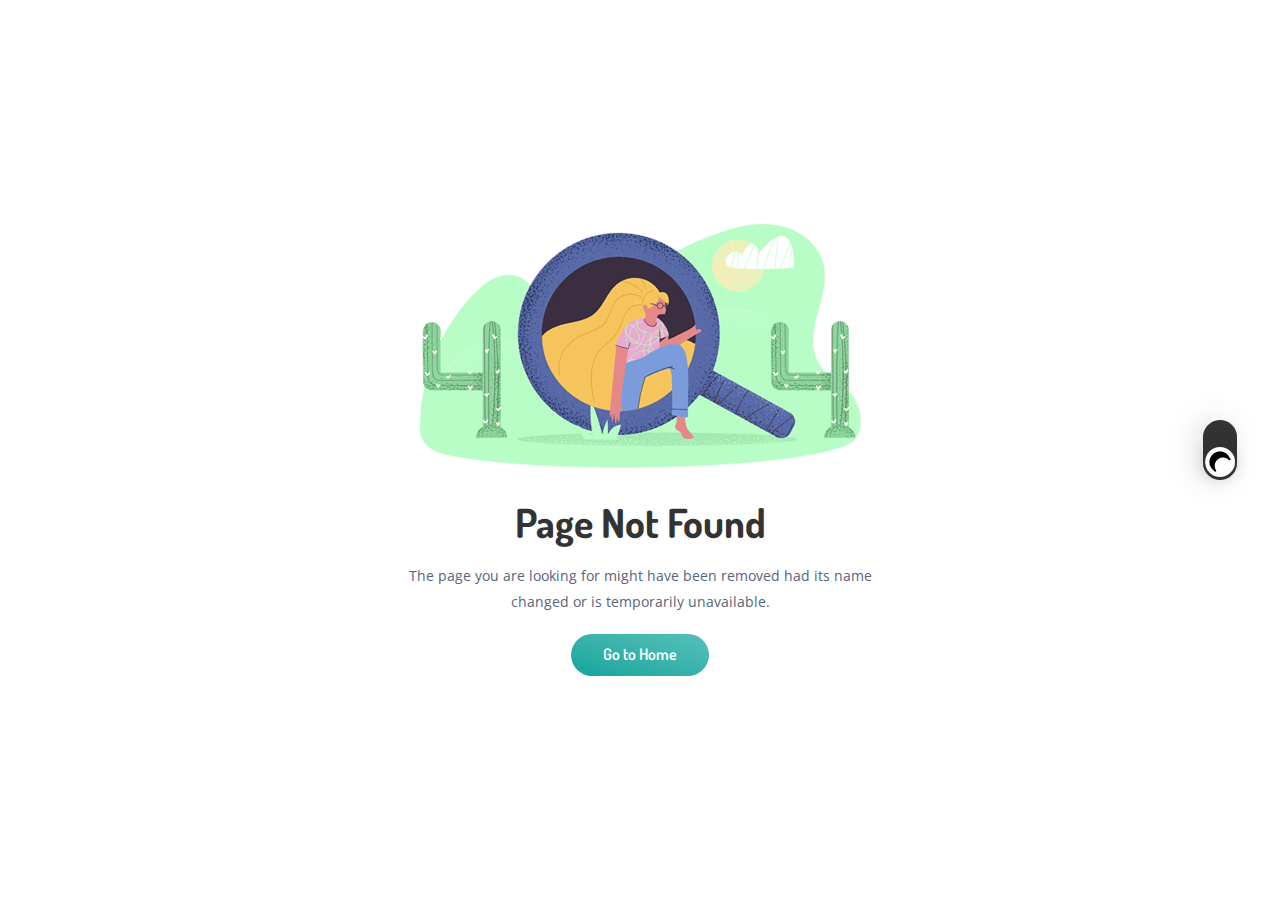
<file: ai-startups/error-404.html>
<!doctype html>
<html lang="zxx">
    <head>
        <!-- Required meta tags -->
        <meta charset="utf-8">
        <meta name="viewport" content="width=device-width, initial-scale=1, shrink-to-fit=no">

        <!-- Links of CSS files -->
        <link rel="stylesheet" href="assets/css/bootstrap.min.css">
        <link rel="stylesheet" href="assets/css/animate.min.css">
        <link rel="stylesheet" href="assets/css/fontawesome.min.css">
        <link rel="stylesheet" href="assets/css/boxicons.min.css">
        <link rel="stylesheet" href="assets/css/flaticon.css">
        <link rel="stylesheet" href="assets/css/owl.carousel.min.css">
        <link rel="stylesheet" href="assets/css/owl.theme.default.min.css">
        <link rel="stylesheet" href="assets/css/magnific-popup.min.css">
        <link rel="stylesheet" href="assets/css/nice-select.css">
        <link rel="stylesheet" href="assets/css/meanmenu.css">
        <link rel="stylesheet" href="assets/css/progresscircle.min.css">
        <link rel="stylesheet" href="assets/css/odometer.min.css">
        <link rel="stylesheet" href="assets/css/style.css">
        <link rel="stylesheet" href="assets/css/responsive.css">
        <link rel="stylesheet" href="assets/css/dark-style.css">

        <title>Evolta - Technology Services & Digital Business Startup Template Bundle</title>

        <link rel="icon" type="image/png" href="assets/img/favicon.png">
    </head>

    <body>

        <!-- Dark/Light Toggle -->
		<div class="dark-version">
            <label id="switch" class="switch">
                <input type="checkbox" onchange="toggleTheme()" id="slider">
                <span class="slider round"></span>
            </label>
        </div>

        <!-- Start Preloader Area -->
        <div class="preloader">
            <div class="spinner"></div>
        </div>
        <!-- End Preloader Area -->

        <!-- Start Error Area -->
		<section class="error-area">
            <div class="d-table">
                <div class="d-table-cell">
                    <div class="container">
                        <div class="error-content">
                            <img src="assets/img/404.png" alt="error">
        
                            <h3>Page Not Found</h3>
                            <p>The page you are looking for might have been removed had its name changed or is temporarily unavailable.</p>
        
                            <a href="index.html" class="btn btn-primary">Go to Home</a>
                        </div>
                    </div>
                </div>
            </div>
        </section>
		<!-- End Error Area -->
        
        <!-- Links of JS files -->
        <script src="assets/js/jquery.min.js"></script>
        <script src="assets/js/bootstrap.bundle.min.js"></script>
        <script src="assets/js/owl.carousel.min.js"></script>
        <script src="assets/js/jquery.magnific-popup.min.js"></script>
        <script src="assets/js/jquery.nice-select.min.js"></script>
        <script src="assets/js/jquery.meanmenu.js"></script>
        <script src="assets/js/progresscircle.min.js"></script>
        <script src="assets/js/wow.min.js"></script>
        <script src="assets/js/jquery.appear.min.js"></script>
        <script src="assets/js/odometer.min.js"></script>
        <script src="assets/js/jquery.ajaxchimp.min.js"></script>
        <script src="assets/js/form-validator.min.js"></script>
        <script src="assets/js/contact-form-script.js"></script>
        <script src="assets/js/main.js"></script>
    </body>
</html>
</file>
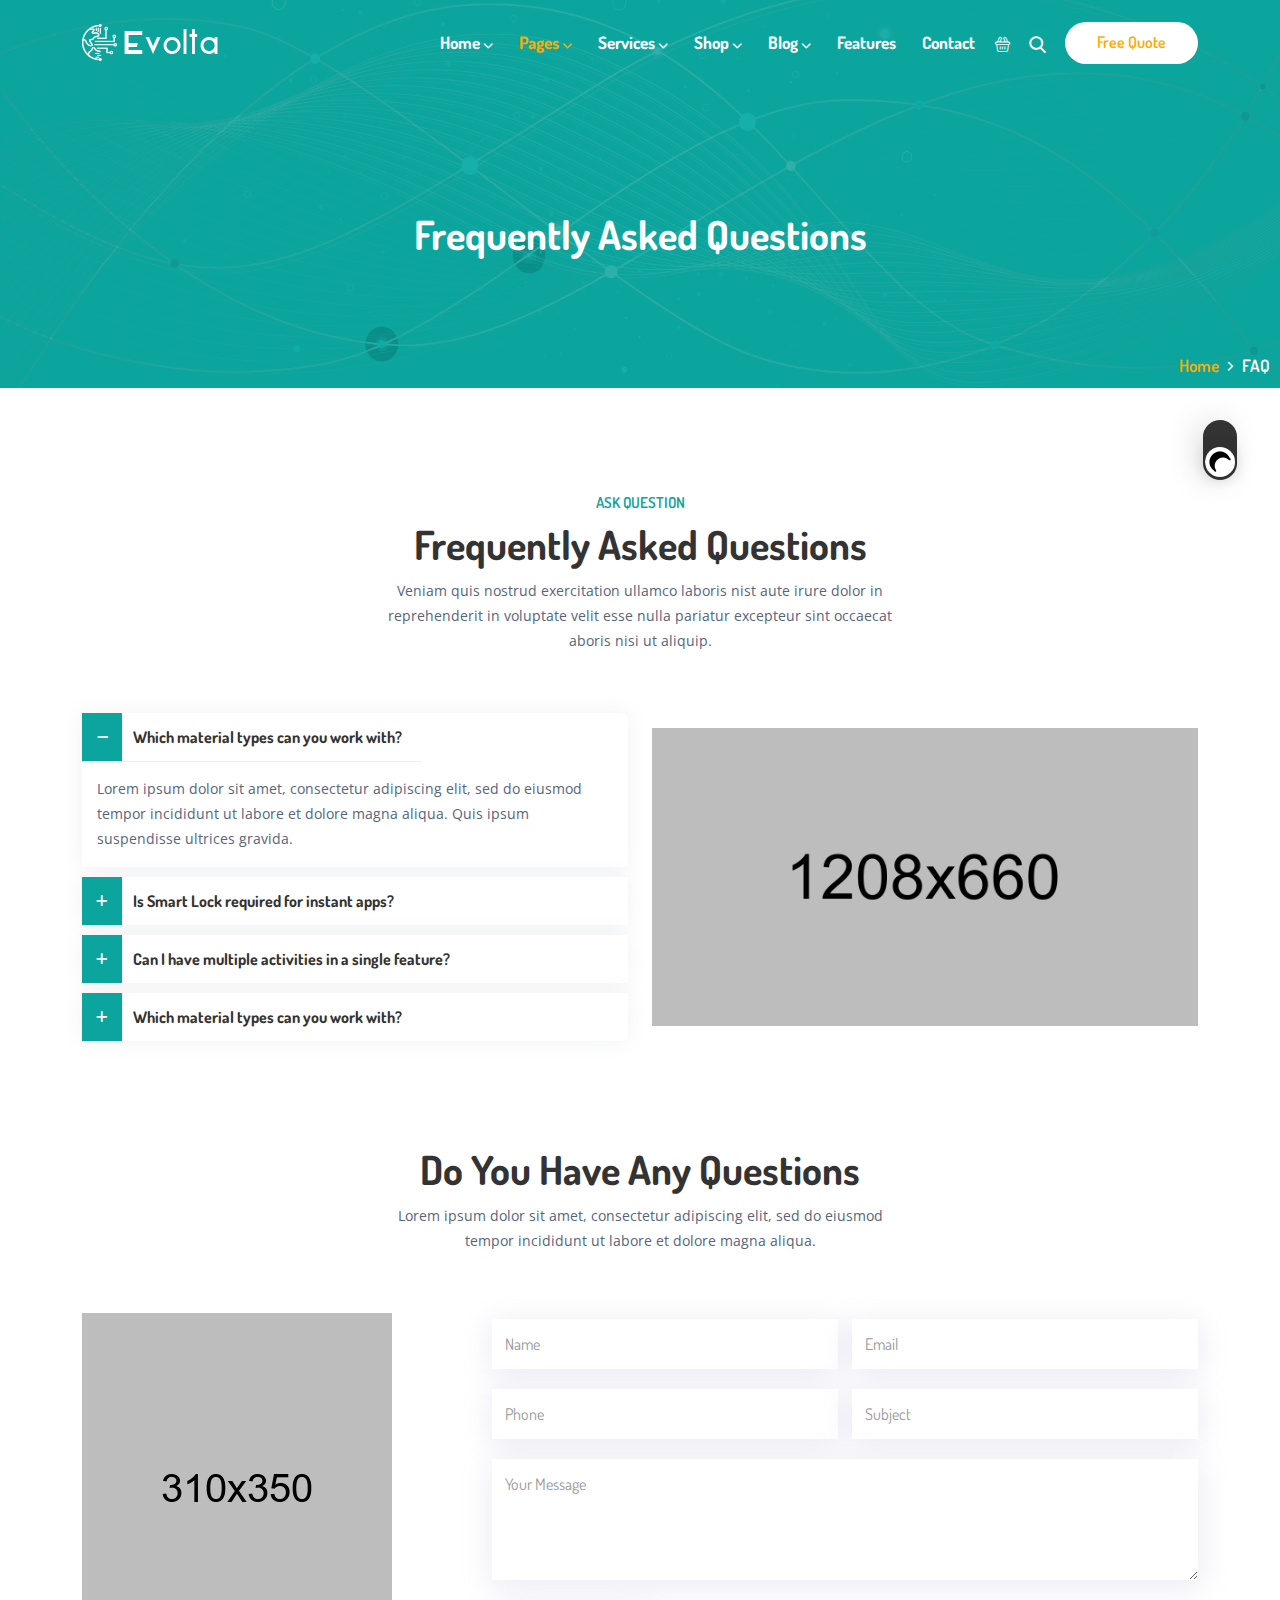
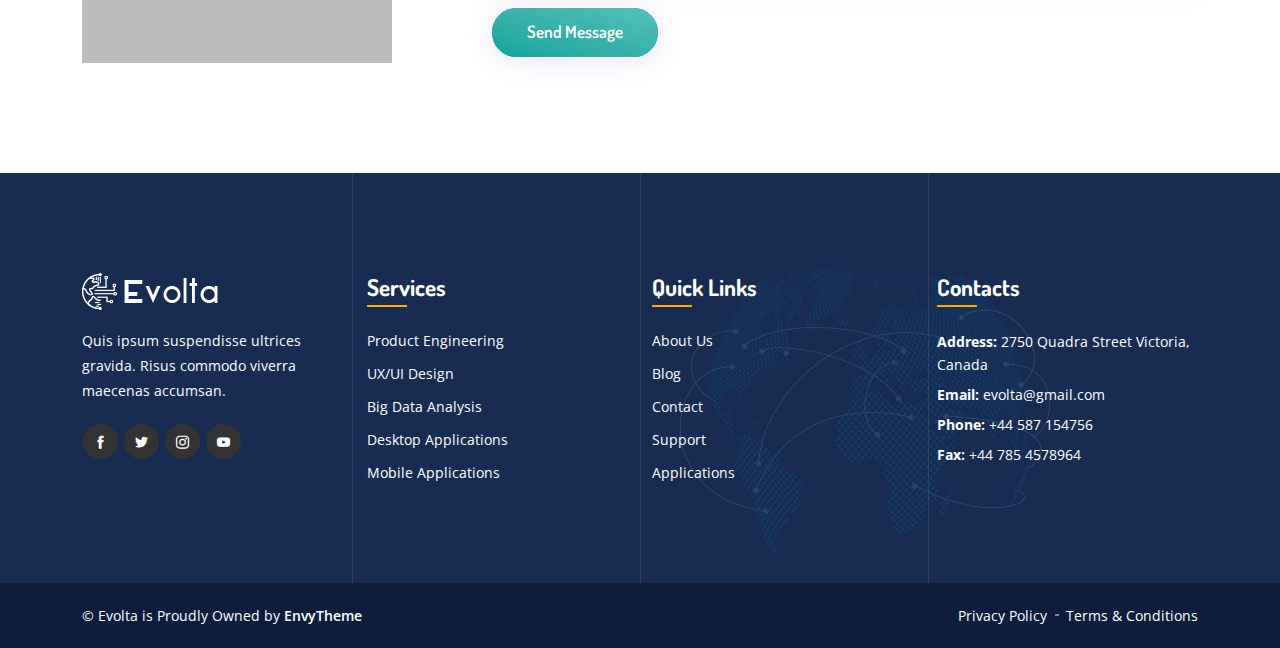
<file: ai-startups/faq.html>
<!doctype html>
<html lang="zxx">
    <head>
        <!-- Required meta tags -->
        <meta charset="utf-8">
        <meta name="viewport" content="width=device-width, initial-scale=1, shrink-to-fit=no">

        <!-- Links of CSS files -->
        <link rel="stylesheet" href="assets/css/bootstrap.min.css">
        <link rel="stylesheet" href="assets/css/animate.min.css">
        <link rel="stylesheet" href="assets/css/fontawesome.min.css">
        <link rel="stylesheet" href="assets/css/boxicons.min.css">
        <link rel="stylesheet" href="assets/css/flaticon.css">
        <link rel="stylesheet" href="assets/css/owl.carousel.min.css">
        <link rel="stylesheet" href="assets/css/owl.theme.default.min.css">
        <link rel="stylesheet" href="assets/css/magnific-popup.min.css">
        <link rel="stylesheet" href="assets/css/nice-select.css">
        <link rel="stylesheet" href="assets/css/meanmenu.css">
        <link rel="stylesheet" href="assets/css/progresscircle.min.css">
        <link rel="stylesheet" href="assets/css/odometer.min.css">
        <link rel="stylesheet" href="assets/css/style.css">
        <link rel="stylesheet" href="assets/css/responsive.css">
        <link rel="stylesheet" href="assets/css/dark-style.css">

        <title>Evolta - Technology Services & Digital Business Startup Template Bundle</title>

        <link rel="icon" type="image/png" href="assets/img/favicon.png">
    </head>

    <body>

        <!-- Dark/Light Toggle -->
		<div class="dark-version">
            <label id="switch" class="switch">
                <input type="checkbox" onchange="toggleTheme()" id="slider">
                <span class="slider round"></span>
            </label>
        </div>

        <!-- Start Preloader Area -->
        <div class="preloader">
            <div class="spinner"></div>
        </div>
        <!-- End Preloader Area -->

        <!-- Start Navbar Area -->
        <div class="navbar-area">
            <div class="evolta-responsive-nav">
                <div class="container">
                    <div class="evolta-responsive-menu">
                        <div class="logo">
                            <a href="index.html">
                                <img src="assets/img/white-logo.png" alt="logo">
                            </a>
                        </div>
                    </div>
                </div>
            </div>

            <div class="evolta-nav">
                <div class="container">
                    <nav class="navbar navbar-expand-md navbar-light">
                        <a class="navbar-brand" href="index.html">
                            <img src="assets/img/white-logo.png" alt="logo">
                        </a>

                        <div class="collapse navbar-collapse mean-menu" id="navbarSupportedContent">
                            <ul class="navbar-nav">
                                <li class="nav-item"><a href="index.html" class="nav-link">Home <i class="fas fa-chevron-down"></i></a>
                                    <ul class="dropdown-menu">
                                        <li class="nav-item"><a href="index.html" class="nav-link">AI Startups</a></li>

                                        <li class="nav-item"><a href="index-2.html" class="nav-link">Artificial Intelligence</a></li>

                                        <li class="nav-item"><a href="index-3.html" class="nav-link">AI Solution</a></li>

                                        <li class="nav-item"><a href="index-4.html" class="nav-link">Computer Vision</a></li>

                                        <li class="nav-item"><a href="https://templates.envytheme.com/evolta/default/it-startups/index.html" class="nav-link" target="_blank">IT Startups</a></li>

                                        <li class="nav-item"><a href="https://templates.envytheme.com/evolta/default/big-data/index.html" class="nav-link" target="_blank">Big Data Startups</a></li>

                                        <li class="nav-item"><a href="https://templates.envytheme.com/evolta/default/chatbot-startups/index.html" class="nav-link" target="_blank">Chatbot Startups</a></li>
										
                                        <li class="nav-item"><a href="https://templates.envytheme.com/evolta/default/machine-learning-startups/index.html" class="nav-link" target="_blank">Machine Learning Startups</a></li>

                                        <li class="nav-item"><a href="https://templates.envytheme.com/evolta/default/it-startups/index-2.html" class="nav-link" target="_blank">IT Company</a></li>
                                    </ul>
                                </li>

                                <li class="nav-item"><a href="#" class="nav-link active">Pages <i class="fas fa-chevron-down"></i></a>
                                    <ul class="dropdown-menu">
                                        <li class="nav-item"><a href="about.html" class="nav-link">About Us</a></li>

                                        <li class="nav-item"><a href="features.html" class="nav-link">Features</a></li>

                                        <li class="nav-item"><a href="team.html" class="nav-link">Team</a></li>

                                        <li class="nav-item"><a href="pricing.html" class="nav-link">Pricing</a></li>

                                        <li class="nav-item"><a href="#" class="nav-link">Shop</a>
                                            <ul class="dropdown-menu">
                                                <li class="nav-item"><a href="shop.html" class="nav-link">Shop</a></li>

                                                <li class="nav-item"><a href="single-product.html" class="nav-link">Single Products</a></li>

                                                <li class="nav-item"><a href="cart.html" class="nav-link">Cart</a></li>

                                                <li class="nav-item"><a href="checkout.html" class="nav-link">Checkout</a></li>
                                            </ul>
                                        </li>

                                        <li class="nav-item"><a href="#" class="nav-link">Blog</a>
                                            <ul class="dropdown-menu">
                                                <li class="nav-item"><a href="blog-1.html" class="nav-link">Blog Grid</a></li>

                                                <li class="nav-item"><a href="blog-2.html" class="nav-link">Blog Right Sidebar</a></li>

                                                <li class="nav-item"><a href="single-blog.html" class="nav-link">Blog Details</a></li>
                                            </ul>
                                        </li>

                                        <li class="nav-item"><a href="error-404.html" class="nav-link">404 Error Page</a></li>

                                        <li class="nav-item"><a href="coming-soon.html" class="nav-link">Coming Soon</a></li>

                                        <li class="nav-item"><a href="faq.html" class="nav-link active">FAQ</a></li>
                                    </ul>
                                </li>

                                <li class="nav-item"><a href="#" class="nav-link">Services <i class="fas fa-chevron-down"></i></a>
                                    <ul class="dropdown-menu">
                                        <li class="nav-item"><a href="services-1.html" class="nav-link">Services Style 1</a></li>

                                        <li class="nav-item"><a href="services-2.html" class="nav-link">Services Style 2</a></li>

                                        <li class="nav-item"><a href="single-services.html" class="nav-link">Services Details</a></li>
                                    </ul>
                                </li>

                                <li class="nav-item"><a href="#" class="nav-link">Shop <i class="fas fa-chevron-down"></i></a>
                                    <ul class="dropdown-menu">
                                        <li class="nav-item"><a href="shop.html" class="nav-link">Shop</a></li>

                                        <li class="nav-item"><a href="single-product.html" class="nav-link">Single Products</a></li>

                                        <li class="nav-item"><a href="cart.html" class="nav-link">Cart</a></li>

                                        <li class="nav-item"><a href="checkout.html" class="nav-link">Checkout</a></li>
                                    </ul>
                                </li>

                                <li class="nav-item"><a href="#" class="nav-link">Blog <i class="fas fa-chevron-down"></i></a>
                                    <ul class="dropdown-menu">
                                        <li class="nav-item"><a href="blog-1.html" class="nav-link">Blog Grid</a></li>

                                        <li class="nav-item"><a href="blog-2.html" class="nav-link">Blog Right Sidebar</a></li>

                                        <li class="nav-item"><a href="single-blog.html" class="nav-link">Blog Details</a></li>
                                    </ul>
                                </li>

                                <li class="nav-item"><a href="features.html" class="nav-link">Features</a></li>

                                <li class="nav-item"><a href="contact.html" class="nav-link">Contact</a></li>
                            </ul>

                            <div class="others-options">
                                <a href="cart.html" class="cart-btn"><i class="flaticon-shopping-basket"></i></a>

                                <div class="option-item"><i class="search-btn flaticon-search"></i>
                                    <i class="close-btn fas fa-times"></i>
                                    
                                    <div class="search-overlay search-popup">
                                        <div class='search-box'>
                                            <form class="search-form">
                                                <input class="search-input" name="search" placeholder="Search" type="text">

                                                <button class="search-button" type="submit"><i class="fas fa-search"></i></button>
                                            </form>
                                        </div>
                                    </div>
                                </div>

                                <a href="contact.html" class="btn btn-primary">Free Quote</a>
                            </div>
                        </div>
                    </nav>
                </div>
            </div>
        </div>
        <!-- End Navbar Area -->

        <!-- Start Page Title Area -->
        <div class="page-title-area">
            <div class="container">
                <div class="page-title-content">
                    <h2>Frequently Asked Questions</h2>
                    <ul>
                        <li><a href="#">Home</a></li>
                        <li>FAQ</li>
                    </ul>
                </div>
            </div>
        </div>
        <!-- End Page Title Area -->

        <!-- Start FAQ Area -->
        <section class="faq-area ptb-110">
            <div class="container">
                <div class="section-title">
                    <span>Ask Question</span>
                    <h2>Frequently Asked Questions</h2>
                    <p>Veniam quis nostrud exercitation ullamco laboris nist aute irure dolor in reprehenderit in voluptate velit esse nulla pariatur excepteur sint occaecat aboris nisi ut aliquip.</p>
                </div>
                
                <div class="row align-items-center">
                    <div class="col-lg-6 col-md-12">
                        <div class="faq-accordion">
                            <ul class="accordion">
                                <li class="accordion-item">
                                    <a class="accordion-title active" href="javascript:void(0)">
                                        <i class="fas fa-plus"></i>
                                        Which material types can you work with?
                                    </a>

                                    <p class="accordion-content show">Lorem ipsum dolor sit amet, consectetur adipiscing elit, sed do eiusmod tempor incididunt ut labore et dolore magna aliqua. Quis ipsum suspendisse ultrices gravida.</p>
                                </li>
                                
                                <li class="accordion-item">
                                    <a class="accordion-title" href="javascript:void(0)">
                                        <i class="fas fa-plus"></i>
                                        Is Smart Lock required for instant apps?
                                    </a>

                                    <p class="accordion-content">Lorem ipsum dolor sit amet, consectetur adipiscing elit, sed do eiusmod tempor incididunt ut labore et dolore magna aliqua. Quis ipsum suspendisse ultrices gravida.</p>
                                </li>
                                
                                <li class="accordion-item">
                                    <a class="accordion-title" href="javascript:void(0)">
                                        <i class="fas fa-plus"></i>
                                        Can I have multiple activities in a single feature?
                                    </a>

                                    <p class="accordion-content">Lorem ipsum dolor sit amet, consectetur adipiscing elit, sed do eiusmod tempor incididunt ut labore et dolore magna aliqua. Quis ipsum suspendisse ultrices gravida.</p>
                                </li>

                                <li class="accordion-item">
                                    <a class="accordion-title" href="javascript:void(0)">
                                        <i class="fas fa-plus"></i>
                                        Which material types can you work with?
                                    </a>

                                    <p class="accordion-content">Lorem ipsum dolor sit amet, consectetur adipiscing elit, sed do eiusmod tempor incididunt ut labore et dolore magna aliqua. Quis ipsum suspendisse ultrices gravida.</p>
                                </li>
                            </ul>
                        </div>
                    </div>

                    <div class="col-lg-6 col-md-12">
                        <div class="faq-image">
                            <img src="assets/img/faq.png" alt="image">
                        </div>
                    </div>
                </div>

                <div class="faq-contact">
                    <div class="section-title">
                        <h2>Do You Have Any Questions</h2>
                        <p>Lorem ipsum dolor sit amet, consectetur adipiscing elit, sed do eiusmod tempor incididunt ut labore et dolore magna aliqua.</p>
                    </div>

                    <div class="row align-items-center">
                        <div class="col-lg-4 col-md-4">
                            <div class="faq-contact-image">
                                <img src="assets/img/contact.png" alt="image">
                            </div>
                        </div>

                        <div class="col-lg-8 col-md-8">
                            <div class="faq-contact-form">
                                <form id="contactForm">
                                    <div class="row">
                                        <div class="col-lg-6 col-md-12">
                                            <div class="form-group">
                                                <input type="text" name="name" id="name" class="form-control" required data-error="Please enter your name" placeholder="Name">
                                                <div class="help-block with-errors"></div>
                                            </div>
                                        </div>

                                        <div class="col-lg-6 col-md-12">
                                            <div class="form-group">
                                                <input type="email" name="email" id="email" class="form-control" required data-error="Please enter your email" placeholder="Email">
                                                <div class="help-block with-errors"></div>
                                            </div>
                                        </div>

                                        <div class="col-lg-6 col-md-12">
                                            <div class="form-group">
                                                <input type="text" name="phone_number" id="phone_number" required data-error="Please enter your number" class="form-control" placeholder="Phone">
                                                <div class="help-block with-errors"></div>
                                            </div>
                                        </div>

                                        <div class="col-lg-6 col-md-12">
                                            <div class="form-group">
                                                <input type="text" name="msg_subject" id="msg_subject" class="form-control" required data-error="Please enter your subject" placeholder="Subject">
                                                <div class="help-block with-errors"></div>
                                            </div>
                                        </div>

                                        <div class="col-lg-12 col-md-12">
                                            <div class="form-group">
                                                <textarea name="message" class="form-control" id="message" cols="30" rows="5" required data-error="Write your message" placeholder="Your Message"></textarea>
                                                <div class="help-block with-errors"></div>
                                            </div>
                                        </div>

                                        <div class="col-lg-12 col-md-12">
                                            <button type="submit" class="btn btn-primary">Send Message</button>
                                            <div id="msgSubmit" class="h3 text-center hidden"></div>
                                            <div class="clearfix"></div>
                                        </div>
                                    </div>
                                </form>
                            </div>
                        </div>
                    </div>
                </div>
            </div>
        </section>
        <!-- End FAQ Area -->

        <!-- Start Footer Area -->
        <footer class="footer-area">
            <div class="container">
                <div class="row">
                    <div class="col-lg-3 col-md-6 col-sm-6">
                        <div class="single-footer-widget">
                            <div class="logo">
                                <a href="#"><img src="assets/img/white-logo.png" alt="image"></a>
                                <p>Quis ipsum suspendisse ultrices gravida. Risus commodo viverra maecenas accumsan.</p>
                            </div>

                            <ul class="social">
                                <li><a href="#" target="_blank"><i class="flaticon-facebook-letter-logo"></i></a></li>
                                <li><a href="#" target="_blank"><i class="flaticon-twitter-black-shape"></i></a></li>
                                <li><a href="#" target="_blank"><i class="flaticon-instagram-logo"></i></a></li>
                                <li><a href="#" target="_blank"><i class="flaticon-youtube"></i></a></li>
                            </ul>
                        </div>
                    </div>

                    <div class="col-lg-3 col-md-6 col-sm-6">
                        <div class="single-footer-widget">
                            <h3>Services</h3>

                            <ul class="footer-services-list">
                                <li><a href="#">Product Engineering</a></li>
                                <li><a href="#">UX/UI Design</a></li>
                                <li><a href="#">Big Data Analysis</a></li>
                                <li><a href="#">Desktop Applications</a></li>
                                <li><a href="#">Mobile Applications</a></li>
                            </ul>
                        </div>
                    </div>

                    <div class="col-lg-3 col-md-6 col-sm-6">
                        <div class="single-footer-widget">
                            <h3>Quick Links</h3>

                            <ul class="quick-links-list">
                                <li><a href="#">About Us</a></li>
                                <li><a href="#">Blog</a></li>
                                <li><a href="#">Contact</a></li>
                                <li><a href="#">Support</a></li>
                                <li><a href="#">Applications</a></li>
                            </ul>
                        </div>
                    </div>

                    <div class="col-lg-3 col-md-6 col-sm-6">
                        <div class="single-footer-widget">
                            <h3>Contacts</h3>

                            <ul class="footer-contact-list">
                                <li><span>Address:</span> 2750 Quadra Street Victoria, Canada</li>
                                <li><span>Email:</span> <a href="#">evolta@gmail.com</a></li>
                                <li><span>Phone:</span> <a href="#">+44 587 154756</a></li>
                                <li><span>Fax:</span> <a href="#">+44 785 4578964</a></li>
                            </ul>
                        </div>
                    </div>
                </div>
            </div>

            <div class="copyright-area">
                <div class="container">
                    <div class="row align-items-center">
                        <div class="col-lg-6 col-md-6 col-sm-6">
                            <p>© Evolta is Proudly Owned by <a href="https://envytheme.com/" target="_blank">EnvyTheme</a></p>
                        </div>

                        <div class="col-lg-6 col-md-6 col-sm-6">
                            <ul>
                                <li><a href="#">Privacy Policy</a></li>
                                <li><a href="#">Terms & Conditions</a></li>
                            </ul>
                        </div>
                    </div>
                </div>
            </div>

            <div class="circle-map"><img src="assets/img/circle-map.png" alt="image"></div>
            <div class="lines">
                <div class="line"></div>
                <div class="line"></div>
                <div class="line"></div>
            </div>
        </footer>
        <!-- End Footer Area -->
        
        <div class="go-top"><i class="fas fa-arrow-up"></i><i class="fas fa-arrow-up"></i></div>
        
        <!-- Links of JS files -->
        <script src="assets/js/jquery.min.js"></script>
        <script src="assets/js/bootstrap.bundle.min.js"></script>
        <script src="assets/js/owl.carousel.min.js"></script>
        <script src="assets/js/jquery.magnific-popup.min.js"></script>
        <script src="assets/js/jquery.nice-select.min.js"></script>
        <script src="assets/js/jquery.meanmenu.js"></script>
        <script src="assets/js/progresscircle.min.js"></script>
        <script src="assets/js/wow.min.js"></script>
        <script src="assets/js/jquery.appear.min.js"></script>
        <script src="assets/js/odometer.min.js"></script>
        <script src="assets/js/jquery.ajaxchimp.min.js"></script>
        <script src="assets/js/form-validator.min.js"></script>
        <script src="assets/js/contact-form-script.js"></script>
        <script src="assets/js/main.js"></script>
    </body>
</html>
</file>
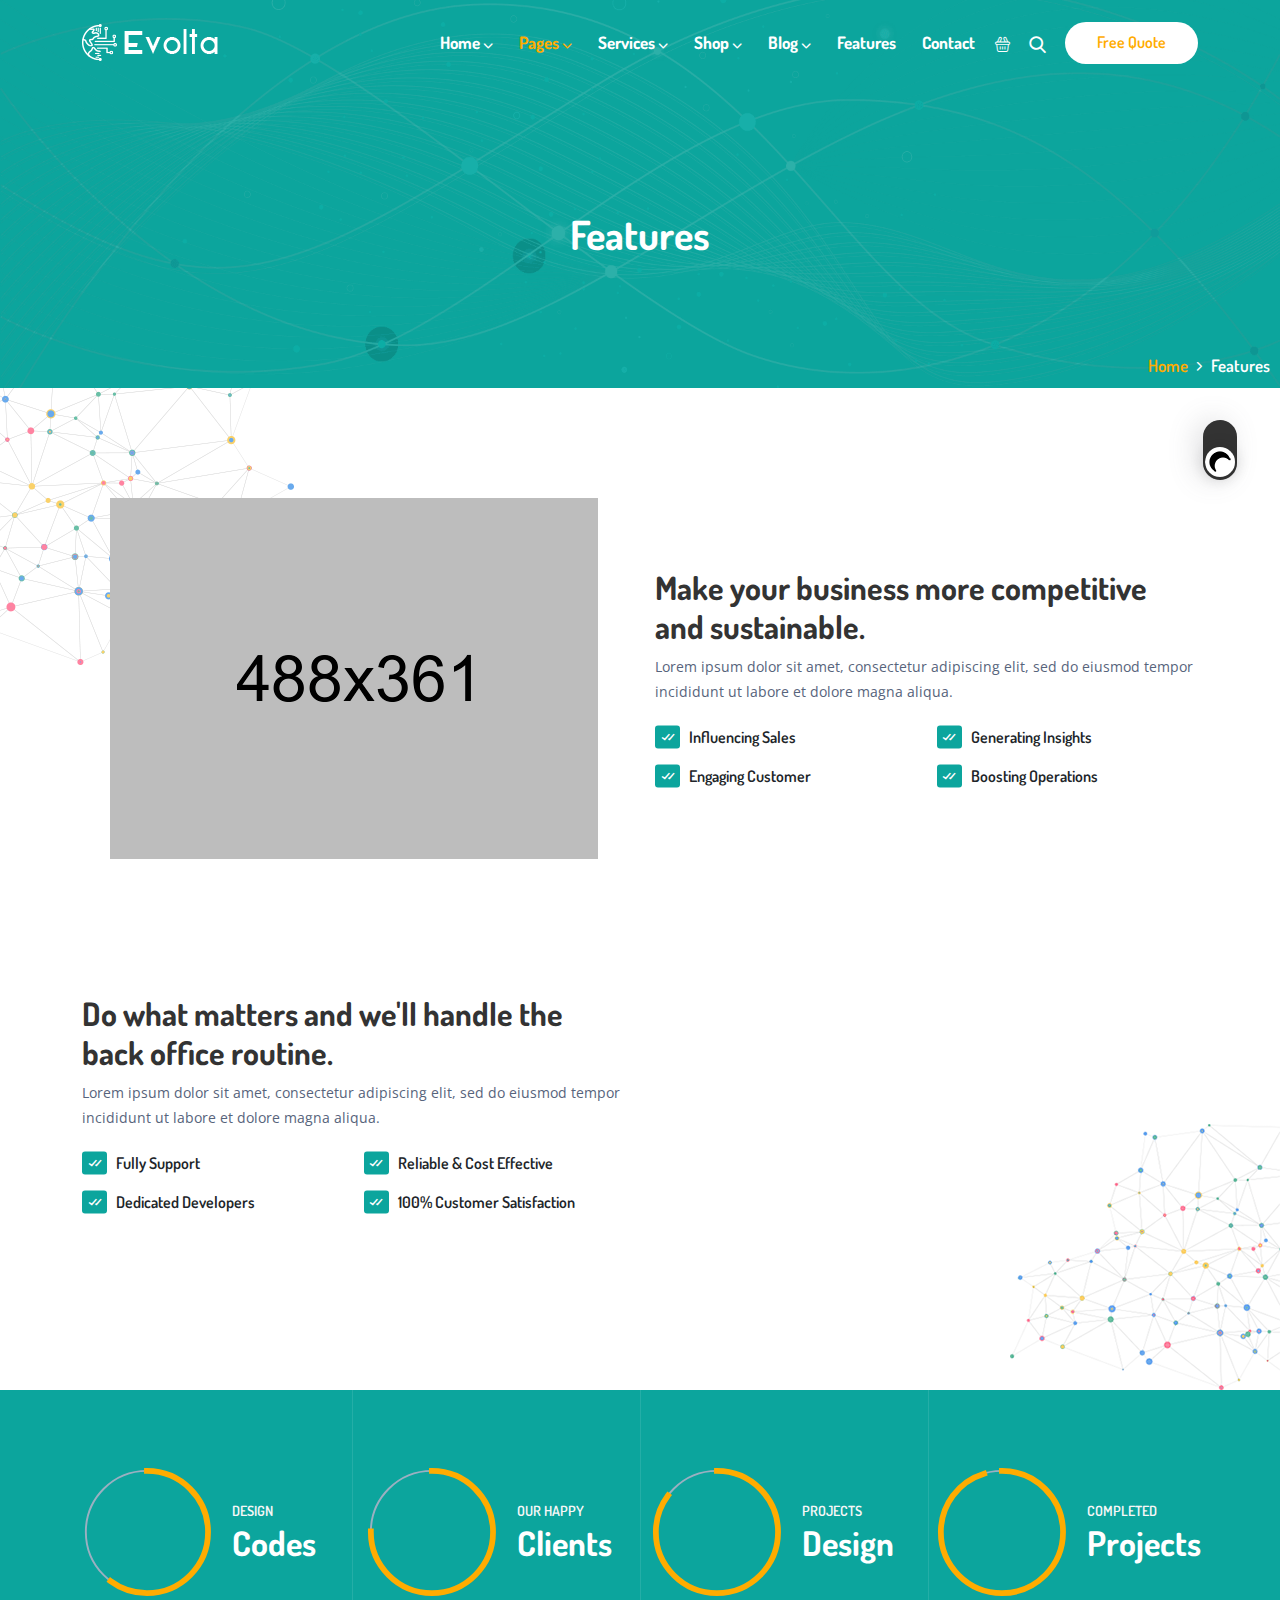
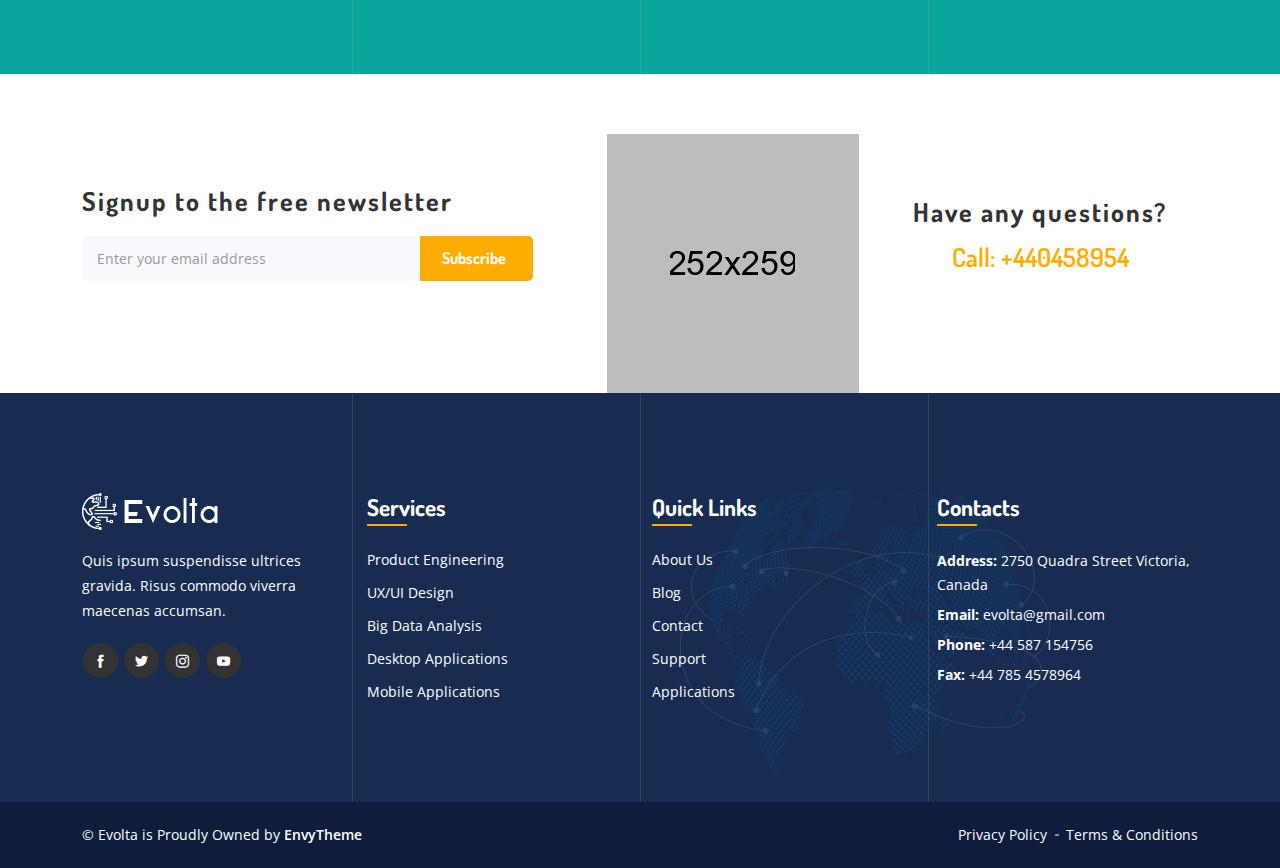
<file: ai-startups/features.html>
<!doctype html>
<html lang="zxx">
    <head>
        <!-- Required meta tags -->
        <meta charset="utf-8">
        <meta name="viewport" content="width=device-width, initial-scale=1, shrink-to-fit=no">

        <!-- Links of CSS files -->
        <link rel="stylesheet" href="assets/css/bootstrap.min.css">
        <link rel="stylesheet" href="assets/css/animate.min.css">
        <link rel="stylesheet" href="assets/css/fontawesome.min.css">
        <link rel="stylesheet" href="assets/css/boxicons.min.css">
        <link rel="stylesheet" href="assets/css/flaticon.css">
        <link rel="stylesheet" href="assets/css/owl.carousel.min.css">
        <link rel="stylesheet" href="assets/css/owl.theme.default.min.css">
        <link rel="stylesheet" href="assets/css/magnific-popup.min.css">
        <link rel="stylesheet" href="assets/css/nice-select.css">
        <link rel="stylesheet" href="assets/css/meanmenu.css">
        <link rel="stylesheet" href="assets/css/progresscircle.min.css">
        <link rel="stylesheet" href="assets/css/odometer.min.css">
        <link rel="stylesheet" href="assets/css/style.css">
        <link rel="stylesheet" href="assets/css/responsive.css">
        <link rel="stylesheet" href="assets/css/dark-style.css">

        <title>Evolta - Technology Services & Digital Business Startup Template Bundle</title>

        <link rel="icon" type="image/png" href="assets/img/favicon.png">
    </head>

    <body>

        <!-- Dark/Light Toggle -->
		<div class="dark-version">
            <label id="switch" class="switch">
                <input type="checkbox" onchange="toggleTheme()" id="slider">
                <span class="slider round"></span>
            </label>
        </div>

        <!-- Start Preloader Area -->
        <div class="preloader">
            <div class="spinner"></div>
        </div>
        <!-- End Preloader Area -->

        <!-- Start Navbar Area -->
        <div class="navbar-area">
            <div class="evolta-responsive-nav">
                <div class="container">
                    <div class="evolta-responsive-menu">
                        <div class="logo">
                            <a href="index.html">
                                <img src="assets/img/white-logo.png" alt="logo">
                            </a>
                        </div>
                    </div>
                </div>
            </div>

            <div class="evolta-nav">
                <div class="container">
                    <nav class="navbar navbar-expand-md navbar-light">
                        <a class="navbar-brand" href="index.html">
                            <img src="assets/img/white-logo.png" alt="logo">
                        </a>

                        <div class="collapse navbar-collapse mean-menu" id="navbarSupportedContent">
                            <ul class="navbar-nav">
                                <li class="nav-item"><a href="index.html" class="nav-link">Home <i class="fas fa-chevron-down"></i></a>
                                    <ul class="dropdown-menu">
                                        <li class="nav-item"><a href="index.html" class="nav-link">AI Startups</a></li>

                                        <li class="nav-item"><a href="index-2.html" class="nav-link">Artificial Intelligence</a></li>

                                        <li class="nav-item"><a href="index-3.html" class="nav-link">AI Solution</a></li>

                                        <li class="nav-item"><a href="index-4.html" class="nav-link">Computer Vision</a></li>

                                        <li class="nav-item"><a href="https://templates.envytheme.com/evolta/default/it-startups/index.html" class="nav-link" target="_blank">IT Startups</a></li>

                                        <li class="nav-item"><a href="https://templates.envytheme.com/evolta/default/big-data/index.html" class="nav-link" target="_blank">Big Data Startups</a></li>

                                        <li class="nav-item"><a href="https://templates.envytheme.com/evolta/default/chatbot-startups/index.html" class="nav-link" target="_blank">Chatbot Startups</a></li>
										
                                        <li class="nav-item"><a href="https://templates.envytheme.com/evolta/default/machine-learning-startups/index.html" class="nav-link" target="_blank">Machine Learning Startups</a></li>

                                        <li class="nav-item"><a href="https://templates.envytheme.com/evolta/default/it-startups/index-2.html" class="nav-link" target="_blank">IT Company</a></li>
                                    </ul>
                                </li>

                                <li class="nav-item"><a href="#" class="nav-link active">Pages <i class="fas fa-chevron-down"></i></a>
                                    <ul class="dropdown-menu">
                                        <li class="nav-item"><a href="about.html" class="nav-link">About Us</a></li>

                                        <li class="nav-item"><a href="features.html" class="nav-link active">Features</a></li>

                                        <li class="nav-item"><a href="team.html" class="nav-link">Team</a></li>

                                        <li class="nav-item"><a href="pricing.html" class="nav-link">Pricing</a></li>

                                        <li class="nav-item"><a href="#" class="nav-link">Shop</a>
                                            <ul class="dropdown-menu">
                                                <li class="nav-item"><a href="shop.html" class="nav-link">Shop</a></li>

                                                <li class="nav-item"><a href="single-product.html" class="nav-link">Single Products</a></li>

                                                <li class="nav-item"><a href="cart.html" class="nav-link">Cart</a></li>

                                                <li class="nav-item"><a href="checkout.html" class="nav-link">Checkout</a></li>
                                            </ul>
                                        </li>

                                        <li class="nav-item"><a href="#" class="nav-link">Blog</a>
                                            <ul class="dropdown-menu">
                                                <li class="nav-item"><a href="blog-1.html" class="nav-link">Blog Grid</a></li>

                                                <li class="nav-item"><a href="blog-2.html" class="nav-link">Blog Right Sidebar</a></li>

                                                <li class="nav-item"><a href="single-blog.html" class="nav-link">Blog Details</a></li>
                                            </ul>
                                        </li>

                                        <li class="nav-item"><a href="error-404.html" class="nav-link">404 Error</a></li>

                                        <li class="nav-item"><a href="coming-soon.html" class="nav-link">Coming Soon</a></li>

                                        <li class="nav-item"><a href="faq.html" class="nav-link">FAQ</a></li>
                                    </ul>
                                </li>

                                <li class="nav-item"><a href="#" class="nav-link">Services <i class="fas fa-chevron-down"></i></a>
                                    <ul class="dropdown-menu">
                                        <li class="nav-item"><a href="services-1.html" class="nav-link">Services Style 1</a></li>

                                        <li class="nav-item"><a href="services-2.html" class="nav-link">Services Style 2</a></li>

                                        <li class="nav-item"><a href="single-services.html" class="nav-link">Services Details</a></li>
                                    </ul>
                                </li>

                                <li class="nav-item"><a href="#" class="nav-link">Shop <i class="fas fa-chevron-down"></i></a>
                                    <ul class="dropdown-menu">
                                        <li class="nav-item"><a href="shop.html" class="nav-link">Shop</a></li>

                                        <li class="nav-item"><a href="single-product.html" class="nav-link">Single Products</a></li>

                                        <li class="nav-item"><a href="cart.html" class="nav-link">Cart</a></li>

                                        <li class="nav-item"><a href="checkout.html" class="nav-link">Checkout</a></li>
                                    </ul>
                                </li>

                                <li class="nav-item"><a href="#" class="nav-link">Blog <i class="fas fa-chevron-down"></i></a>
                                    <ul class="dropdown-menu">
                                        <li class="nav-item"><a href="blog-1.html" class="nav-link">Blog Grid</a></li>

                                        <li class="nav-item"><a href="blog-2.html" class="nav-link">Blog Right Sidebar</a></li>

                                        <li class="nav-item"><a href="single-blog.html" class="nav-link">Blog Details</a></li>
                                    </ul>
                                </li>

                                <li class="nav-item"><a href="features.html" class="nav-link">Features</a></li>

                                <li class="nav-item"><a href="contact.html" class="nav-link">Contact</a></li>
                            </ul>

                            <div class="others-options">
                                <a href="cart.html" class="cart-btn"><i class="flaticon-shopping-basket"></i></a>

                                <div class="option-item"><i class="search-btn flaticon-search"></i>
                                    <i class="close-btn fas fa-times"></i>
                                    
                                    <div class="search-overlay search-popup">
                                        <div class='search-box'>
                                            <form class="search-form">
                                                <input class="search-input" name="search" placeholder="Search" type="text">

                                                <button class="search-button" type="submit"><i class="fas fa-search"></i></button>
                                            </form>
                                        </div>
                                    </div>
                                </div>

                                <a href="contact.html" class="btn btn-primary">Free Quote</a>
                            </div>
                        </div>
                    </nav>
                </div>
            </div>
        </div>
        <!-- End Navbar Area -->

        <!-- Start Page Title Area -->
        <div class="page-title-area">
            <div class="container">
                <div class="page-title-content">
                    <h2>Features</h2>
                    <ul>
                        <li><a href="#">Home</a></li>
                        <li>Features</li>
                    </ul>
                </div>
            </div>
        </div>
        <!-- End Page Title Area -->

        <!-- Start Features Area -->
        <section class="features-area ptb-110">
            <div class="container">
                <div class="overview-box">
                    <div class="image wow animate__animated animate__zoomIn" data-wow-delay="1s">
                        <img src="assets/img/1.png" alt="image">
                    </div>

                    <div class="content">
                        <h3>Make your business more competitive and sustainable.</h3>
                        <p>Lorem ipsum dolor sit amet, consectetur adipiscing elit, sed do eiusmod tempor incididunt ut labore et dolore magna aliqua.</p>

                        <ul class="features-list">
                            <li><span><i class='bx bx-check-double'></i> Influencing Sales</span></li>
                            <li><span><i class='bx bx-check-double'></i> Generating Insights</span></li>
                            <li><span><i class='bx bx-check-double'></i> Engaging Customer</span></li>
                            <li><span><i class='bx bx-check-double'></i> Boosting Operations</span></li>
                        </ul>
                    </div>
                </div>

                <div class="overview-box">
                    <div class="content">
                        <h3>Do what matters and we'll handle the back office routine.</h3>
                        <p>Lorem ipsum dolor sit amet, consectetur adipiscing elit, sed do eiusmod tempor incididunt ut labore et dolore magna aliqua.</p>

                        <ul class="features-list">
                            <li><span><i class='bx bx-check-double'></i> Fully Support</span></li>
                            <li><span><i class='bx bx-check-double'></i> Reliable & Cost Effective</span></li>
                            <li><span><i class='bx bx-check-double'></i> Dedicated Developers</span></li>
                            <li><span><i class='bx bx-check-double'></i> 100% Customer Satisfaction</span></li>
                        </ul>
                    </div>

                    <div class="image wow animate__animated animate__zoomIn" data-wow-delay="1s">
                        <img src="assets/img/2.png" alt="image">
                    </div>
                </div>
            </div>

            <div class="rectangle-shape1"><img src="assets/img/rectangle-shape1.png" alt="image"></div>
            <div class="rectangle-shape2"><img src="assets/img/rectangle-shape2.png" alt="image"></div>
        </section>
        <!-- End Features Area -->

        <!-- Start FunFacts Area -->
        <section class="funfacts-area ptb-110">
            <div class="container">
                <div class="row">
                    <div class="col-lg-3 col-md-3 col-6 col-sm-3">
                        <div class="single-funfacts">
                            <div class="circlechart" data-percentage="60"></div>
                            <span>Design</span>
                            <h3>Codes</h3>
                        </div>
                    </div>

                    <div class="col-lg-3 col-md-3 col-6 col-sm-3">
                        <div class="single-funfacts">
                            <div class="circlechart" data-percentage="75"></div>
                            <span>Our happy</span>
                            <h3>Clients</h3>
                        </div>
                    </div>

                    <div class="col-lg-3 col-md-3 col-6 col-sm-3">
                        <div class="single-funfacts">
                            <div class="circlechart" data-percentage="85"></div>
                            <span>Projects</span>
                            <h3>Design</h3>
                        </div>
                    </div>

                    <div class="col-lg-3 col-md-3 col-6 col-sm-3">
                        <div class="single-funfacts">
                            <div class="circlechart" data-percentage="95"></div>
                            <span>Completed</span>
                            <h3>Projects</h3>
                        </div>
                    </div>
                </div>
            </div>

            <div class="lines">
                <div class="line"></div>
                <div class="line"></div>
                <div class="line"></div>
            </div>
        </section>
        <!-- End FunFacts Area -->

        <!-- Start Subscribe Area -->
        <section class="subscribe-area">
            <div class="container">
                <div class="row align-items-center">
                    <div class="col-lg-5 col-md-12">
                        <div class="newsletter-content">
                            <h2>Signup to the free newsletter</h2>

                            <form class="newsletter-form" data-toggle="validator">
                                <input type="email" class="input-newsletter" placeholder="Enter your email address" name="EMAIL" required autocomplete="off">
                                <button type="submit">Subscribe <i class="flaticon-paper-plane"></i></button>
                                <div id="validator-newsletter" class="form-result"></div>
                            </form>
                        </div>
                    </div>

                    <div class="col-lg-7 col-md-12">
                        <div class="subscribe-contact-info">
                            <img src="assets/img/woman.png" alt="image">

                            <div class="content">
                                <h2>Have any questions?</h2>
                                <span>Call: <a href="tel:+440458954">+440458954</a></span>
                            </div>
                        </div>
                    </div>
                </div>
            </div>
        </section>
        <!-- End Subscribe Area -->

        <!-- Start Footer Area -->
        <footer class="footer-area">
            <div class="container">
                <div class="row">
                    <div class="col-lg-3 col-md-6 col-sm-6">
                        <div class="single-footer-widget">
                            <div class="logo">
                                <a href="#"><img src="assets/img/white-logo.png" alt="image"></a>
                                <p>Quis ipsum suspendisse ultrices gravida. Risus commodo viverra maecenas accumsan.</p>
                            </div>

                            <ul class="social">
                                <li><a href="#" target="_blank"><i class="flaticon-facebook-letter-logo"></i></a></li>
                                <li><a href="#" target="_blank"><i class="flaticon-twitter-black-shape"></i></a></li>
                                <li><a href="#" target="_blank"><i class="flaticon-instagram-logo"></i></a></li>
                                <li><a href="#" target="_blank"><i class="flaticon-youtube"></i></a></li>
                            </ul>
                        </div>
                    </div>

                    <div class="col-lg-3 col-md-6 col-sm-6">
                        <div class="single-footer-widget">
                            <h3>Services</h3>

                            <ul class="footer-services-list">
                                <li><a href="#">Product Engineering</a></li>
                                <li><a href="#">UX/UI Design</a></li>
                                <li><a href="#">Big Data Analysis</a></li>
                                <li><a href="#">Desktop Applications</a></li>
                                <li><a href="#">Mobile Applications</a></li>
                            </ul>
                        </div>
                    </div>

                    <div class="col-lg-3 col-md-6 col-sm-6">
                        <div class="single-footer-widget">
                            <h3>Quick Links</h3>

                            <ul class="quick-links-list">
                                <li><a href="#">About Us</a></li>
                                <li><a href="#">Blog</a></li>
                                <li><a href="#">Contact</a></li>
                                <li><a href="#">Support</a></li>
                                <li><a href="#">Applications</a></li>
                            </ul>
                        </div>
                    </div>

                    <div class="col-lg-3 col-md-6 col-sm-6">
                        <div class="single-footer-widget">
                            <h3>Contacts</h3>

                            <ul class="footer-contact-list">
                                <li><span>Address:</span> 2750 Quadra Street Victoria, Canada</li>
                                <li><span>Email:</span> <a href="#">evolta@gmail.com</a></li>
                                <li><span>Phone:</span> <a href="#">+44 587 154756</a></li>
                                <li><span>Fax:</span> <a href="#">+44 785 4578964</a></li>
                            </ul>
                        </div>
                    </div>
                </div>
            </div>

            <div class="copyright-area">
                <div class="container">
                    <div class="row align-items-center">
                        <div class="col-lg-6 col-md-6 col-sm-6">
                            <p>© Evolta is Proudly Owned by <a href="https://envytheme.com/" target="_blank">EnvyTheme</a></p>
                        </div>

                        <div class="col-lg-6 col-md-6 col-sm-6">
                            <ul>
                                <li><a href="#">Privacy Policy</a></li>
                                <li><a href="#">Terms & Conditions</a></li>
                            </ul>
                        </div>
                    </div>
                </div>
            </div>

            <div class="circle-map"><img src="assets/img/circle-map.png" alt="image"></div>
            <div class="lines">
                <div class="line"></div>
                <div class="line"></div>
                <div class="line"></div>
            </div>
        </footer>
        <!-- End Footer Area -->
        
        <div class="go-top"><i class="fas fa-arrow-up"></i><i class="fas fa-arrow-up"></i></div>
        
        <!-- Links of JS files -->
        <script src="assets/js/jquery.min.js"></script>
        <script src="assets/js/bootstrap.bundle.min.js"></script>
        <script src="assets/js/owl.carousel.min.js"></script>
        <script src="assets/js/jquery.magnific-popup.min.js"></script>
        <script src="assets/js/jquery.nice-select.min.js"></script>
        <script src="assets/js/jquery.meanmenu.js"></script>
        <script src="assets/js/progresscircle.min.js"></script>
        <script src="assets/js/wow.min.js"></script>
        <script src="assets/js/jquery.appear.min.js"></script>
        <script src="assets/js/odometer.min.js"></script>
        <script src="assets/js/jquery.ajaxchimp.min.js"></script>
        <script src="assets/js/form-validator.min.js"></script>
        <script src="assets/js/contact-form-script.js"></script>
        <script src="assets/js/main.js"></script>
    </body>
</html>
</file>
<file: ai-startups/assets/css/flaticon.css>
/*
Flaticon icon font: Flaticon
*/
@font-face {
    font-family: "Flaticon";
    src: url("../../assets/fonts/Flaticon.eot");
    src: url("../../assets/fonts/Flaticon.eot?#iefix") format("embedded-opentype"),
    url("../../assets/fonts/Flaticon.woff2") format("woff2"),
    url("../../assets/fonts/Flaticon.woff") format("woff"),
    url("../../assets/fonts/Flaticon.ttf") format("truetype"),
    url("../../assets/fonts/Flaticon.svg#Flaticon") format("svg");
    font-weight: normal;
    font-style: normal;
}
@media screen and (-webkit-min-device-pixel-ratio:0) {
    @font-face {
        font-family: "Flaticon";
        src: url("../../assets/fonts/Flaticon.svg#Flaticon") format("svg");
    }
}
[class^="flaticon-"]:before, [class*=" flaticon-"]:before,
[class^="flaticon-"]:after, [class*=" flaticon-"]:after {   
    font-family: Flaticon;
    font-size: 15px;
    font-style: normal;
}

.flaticon-play-button:before { content: "\f100"; }
.flaticon-shopping-basket:before { content: "\f101"; }
.flaticon-search:before { content: "\f102"; }
.flaticon-add:before { content: "\f103"; }
.flaticon-add-1:before { content: "\f104"; }
.flaticon-substract:before { content: "\f105"; }
.flaticon-minus:before { content: "\f106"; }
.flaticon-right-arrow:before { content: "\f107"; }
.flaticon-arrow-pointing-to-right:before { content: "\f108"; }
.flaticon-left-arrow:before { content: "\f109"; }
.flaticon-arrow-pointing-to-left:before { content: "\f10a"; }
.flaticon-facebook-letter-logo:before { content: "\f10b"; }
.flaticon-twitter-black-shape:before { content: "\f10c"; }
.flaticon-instagram-logo:before { content: "\f10d"; }
.flaticon-linkedin-letters:before { content: "\f10e"; }
.flaticon-youtube:before { content: "\f10f"; }
.flaticon-top:before { content: "\f110"; }
.flaticon-maps-and-location:before { content: "\f111"; }
.flaticon-link-symbol:before { content: "\f112"; }
.flaticon-right-quotes-symbol:before { content: "\f113"; }
.flaticon-copyright:before { content: "\f114"; }
.flaticon-down-arrow:before { content: "\f115"; }
.flaticon-up-arrow:before { content: "\f116"; }
.flaticon-placeholder:before { content: "\f117"; }
.flaticon-phone-call:before { content: "\f118"; }
.flaticon-message-closed-envelope:before { content: "\f119"; }
.flaticon-tick:before { content: "\f11a"; }
.flaticon-factory:before { content: "\f11b"; }
.flaticon-hospital:before { content: "\f11c"; }
.flaticon-tracking:before { content: "\f11d"; }
.flaticon-money-bag:before { content: "\f11e"; }
.flaticon-house:before { content: "\f11f"; }
.flaticon-box:before { content: "\f120"; }
.flaticon-insurance:before { content: "\f121"; }
.flaticon-bitcoin:before { content: "\f122"; }
</file>
<file: ai-startups/assets/css/nice-select.css>
.nice-select {
  -webkit-tap-highlight-color: transparent;
  background-color: #fff;
  border-radius: 5px;
  border: solid 1px #e8e8e8;
  box-sizing: border-box;
  clear: both;
  cursor: pointer;
  display: block;
  float: left;
  font-family: inherit;
  font-size: 14px;
  font-weight: normal;
  height: 42px;
  line-height: 40px;
  outline: none;
  padding-left: 18px;
  padding-right: 30px;
  position: relative;
  text-align: left !important;
  -webkit-transition: all 0.2s ease-in-out;
  transition: all 0.2s ease-in-out;
  -webkit-user-select: none;
     -moz-user-select: none;
      -ms-user-select: none;
          user-select: none;
  white-space: nowrap;
  width: auto; }
  .nice-select:hover {
    border-color: #dbdbdb; }
  .nice-select:active, .nice-select.open, .nice-select:focus {
    border-color: #999; }
  .nice-select:after {
    border-bottom: 2px solid #999;
    border-right: 2px solid #999;
    content: '';
    display: block;
    height: 5px;
    margin-top: -4px;
    pointer-events: none;
    position: absolute;
    right: 12px;
    top: 50%;
    -webkit-transform-origin: 66% 66%;
        -ms-transform-origin: 66% 66%;
            transform-origin: 66% 66%;
    -webkit-transform: rotate(45deg);
        -ms-transform: rotate(45deg);
            transform: rotate(45deg);
    -webkit-transition: all 0.15s ease-in-out;
    transition: all 0.15s ease-in-out;
    width: 5px; }
  .nice-select.open:after {
    -webkit-transform: rotate(-135deg);
        -ms-transform: rotate(-135deg);
            transform: rotate(-135deg); }
  .nice-select.open .list {
    opacity: 1;
    pointer-events: auto;
    -webkit-transform: scale(1) translateY(0);
        -ms-transform: scale(1) translateY(0);
            transform: scale(1) translateY(0); }
  .nice-select.disabled {
    border-color: #ededed;
    color: #999;
    pointer-events: none; }
    .nice-select.disabled:after {
      border-color: #cccccc; }
  .nice-select.wide {
    width: 100%; }
    .nice-select.wide .list {
      left: 0 !important;
      right: 0 !important; }
  .nice-select.right {
    float: right; }
    .nice-select.right .list {
      left: auto;
      right: 0; }
  .nice-select.small {
    font-size: 12px;
    height: 36px;
    line-height: 34px; }
    .nice-select.small:after {
      height: 4px;
      width: 4px; }
    .nice-select.small .option {
      line-height: 34px;
      min-height: 34px; }
  .nice-select .list {
    background-color: #fff;
    border-radius: 5px;
    box-shadow: 0 0 0 1px rgba(68, 68, 68, 0.11);
    box-sizing: border-box;
    margin-top: 4px;
    opacity: 0;
    overflow: hidden;
    padding: 0;
    pointer-events: none;
    position: absolute;
    top: 100%;
    left: 0;
    -webkit-transform-origin: 50% 0;
        -ms-transform-origin: 50% 0;
            transform-origin: 50% 0;
    -webkit-transform: scale(0.75) translateY(-21px);
        -ms-transform: scale(0.75) translateY(-21px);
            transform: scale(0.75) translateY(-21px);
    -webkit-transition: all 0.2s cubic-bezier(0.5, 0, 0, 1.25), opacity 0.15s ease-out;
    transition: all 0.2s cubic-bezier(0.5, 0, 0, 1.25), opacity 0.15s ease-out;
    z-index: 9; }
    .nice-select .list:hover .option:not(:hover) {
      background-color: transparent !important; }
  .nice-select .option {
    cursor: pointer;
    font-weight: 400;
    line-height: 40px;
    list-style: none;
    min-height: 40px;
    outline: none;
    padding-left: 18px;
    padding-right: 29px;
    text-align: left;
    -webkit-transition: all 0.2s;
    transition: all 0.2s; }
    .nice-select .option:hover, .nice-select .option.focus, .nice-select .option.selected.focus {
      background-color: #f6f6f6; }
    .nice-select .option.selected {
      font-weight: bold; }
    .nice-select .option.disabled {
      background-color: transparent;
      color: #999;
      cursor: default; }

.no-csspointerevents .nice-select .list {
  display: none; }

.no-csspointerevents .nice-select.open .list {
  display: block; }
</file>
<file: ai-startups/assets/css/style.css>
/*
@File: Evolta Template Styles

* This file contains the styling for the actual template, this
is the file you need to edit to change the look of the
template.

This files table contents are outlined below>>>>>

*******************************************
*******************************************

** - Default CSS
** - Preloader Area CSS
** - Navbar Area CSS
** - Main Banner Area CSS
** - Partner Area CSS
** - About Area CSS
** - Featured Solutions Area CSS
** - Features Area CSS
** - Funfacts Area CSS
** - Team Area CSS
** - Services Area CSS
** - Services Details Area CSS
** - Feedback Area CSS
** - Serve Area CSS
** - Pricing Area CSS
** - Blog Area CSS
** - Blog Details Area CSS
** - Page Title Area CSS
** - Pagination Area CSS
** - Shop Area CSS
** - Product Details Area CSS
** - Cart CSS
** - Checkout CSS
** - 404 Error Area CSS
** - Sidebar Area CSS
** - FAQ Area CSS
** - Coming Soon Area CSS
** - Contact Area CSS
** - Subscribe Area CSS
** - Footer Area CSS
** - Go Top CSS

*/
/*================================================
Default CSS
=================================================*/
@import url("https://fonts.googleapis.com/css?family=Dosis:200,300,400,500,600,700,800&display=swap");
@import url("https://fonts.googleapis.com/css?family=Open+Sans:300,300i,400,400i,600,600i,700,700i,800,800i&display=swap");
body {
  padding: 0;
  margin: 0;
  font-family: "Open Sans", sans-serif;
  font-size: 14px;
}

a {
  display: inline-block;
  -webkit-transition: 0.5s;
  transition: 0.5s;
  text-decoration: none;
  color: #333333;
}

a:hover, a:focus {
  text-decoration: none;
  color: #0ca59d;
}

button {
  outline: 0 !important;
}

.h1, .h2, .h3, .h4, .h5, .h6, h1, h2, h3, h4, h5, h6 {
  color: #333333;
  font-family: "Dosis", sans-serif;
}

.d-table {
  width: 100%;
  height: 100%;
}

.d-table-cell {
  vertical-align: middle;
}

p {
  font-size: 14px;
  color: #57647c;
  margin-bottom: 15px;
  line-height: 1.8;
}

p:last-child {
  margin-bottom: 0;
}

.ptb-110 {
  padding-top: 110px;
  padding-bottom: 110px;
}

.bg-f7f9fc {
  background-color: #f7f9fc;
}

.bg-f9f9f9 {
  background-color: #f9f9f9;
}

.bg-fafafa {
  background-color: #fafafa;
}

img {
  max-width: 100%;
}

/*section-title*/
.section-title {
  text-align: center;
  max-width: 670px;
  margin-left: auto;
  margin-right: auto;
  margin-bottom: 60px;
  margin-top: -6px;
}

.section-title span {
  display: block;
  color: #0ca59d;
  text-transform: uppercase;
  margin-bottom: 5px;
  font-weight: 600;
  font-size: 15px;
  font-family: "Dosis", sans-serif;
}

.section-title h2 {
  margin-bottom: 0;
  font-size: 40px;
  font-weight: 700;
}

.section-title p {
  max-width: 520px;
  margin-bottom: 0;
  margin-top: 10px;
  margin-left: auto;
  margin-right: auto;
}

/*btn-primary*/
.btn {
  border: none;
  line-height: initial;
  border-radius: 30px;
  -webkit-transition: 0.5s;
  transition: 0.5s;
  padding: 10px 32px 12px;
  position: relative;
  z-index: 1;
  opacity: 1 !important;
  font-size: 16px;
  font-family: "Dosis", sans-serif;
  font-weight: 600;
}

.btn-primary {
  color: #ffffff;
  background-color: transparent;
}

.btn-primary::before {
  content: '';
  position: absolute;
  left: 0;
  top: 0;
  width: 100%;
  height: 100%;
  border-radius: 30px;
  background: -webkit-gradient(linear, left bottom, right top, from(#0ca59d), color-stop(#28aca4), color-stop(#39b2ab), color-stop(#47b9b3), to(#54c0ba));
  background: linear-gradient(to right top, #0ca59d, #28aca4, #39b2ab, #47b9b3, #54c0ba);
  -webkit-transition: 0.5s;
  transition: 0.5s;
  z-index: -1;
}

.btn-primary::after {
  content: '';
  position: absolute;
  right: 0;
  top: 0;
  width: 100%;
  height: 100%;
  border-radius: 30px;
  background: -webkit-gradient(linear, left top, right top, from(#ffac00), color-stop(#ffac00), color-stop(#ffac00), color-stop(#faa01f), to(#f7b733));
  background: linear-gradient(to right, #ffac00, #ffac00, #ffac00, #faa01f, #f7b733);
  -webkit-transition: 0.5s;
  transition: 0.5s;
  z-index: -1;
  opacity: 0;
  visibility: hidden;
}

.btn-primary:hover, .btn-primary:focus {
  background: transparent !important;
  -webkit-box-shadow: unset !important;
          box-shadow: unset !important;
  color: #ffffff !important;
}

.btn-primary:hover::before, .btn-primary:focus::before {
  opacity: 0;
  visibility: hidden;
}

.btn-primary:hover::after, .btn-primary:focus::after {
  opacity: 1;
  visibility: visible;
}

.btn-light {
  background-color: transparent;
  color: #333333;
  border: 1px solid #d7d7d7;
  padding: 9px 32px 11px;
}

.btn-light:hover, .btn-light:focus {
  -webkit-box-shadow: unset !important;
          box-shadow: unset !important;
  background-color: #0ca59d !important;
  color: #ffffff !important;
  border-color: #0ca59d !important;
}

/*form-control*/
.form-control {
  height: 45px;
  border: 1px solid #eeeeee;
  background-color: transparent;
  border-radius: 0;
  -webkit-transition: 0.5s;
  transition: 0.5s;
  color: #333333;
  line-height: initial;
  padding-left: 13px;
  font-size: 14px;
}

.form-control:hover, .form-control:focus {
  -webkit-box-shadow: unset;
          box-shadow: unset;
}

.form-control::-webkit-input-placeholder {
  color: #999999;
}

.form-control:-ms-input-placeholder {
  color: #999999;
}

.form-control::-ms-input-placeholder {
  color: #999999;
}

.form-control::placeholder {
  color: #999999;
}

.form-control:focus {
  -webkit-box-shadow: unset;
          box-shadow: unset;
  border-color: #0ca59d;
}

/*read-more-btn*/
.read-more-btn {
  display: inline-block;
  color: #ffac00;
  font-size: 15px;
  font-weight: 700;
  font-family: "Dosis", sans-serif;
}

.read-more-btn i {
  color: #0ca59d;
  margin-left: 2px;
  position: relative;
  -webkit-transition: 0.5s;
  transition: 0.5s;
  top: -0.6px;
}

.read-more-btn i::before {
  font-size: 11px;
}

.read-more-btn:hover {
  letter-spacing: .5px;
  color: #0ca59d;
}

.read-more-btn:hover i {
  color: #ffac00;
}

/*================================================
Preloader Area CSS
=================================================*/
.preloader {
  position: fixed;
  left: 0;
  top: 0;
  width: 100%;
  height: 100%;
  z-index: 999999;
  text-align: center;
  -webkit-transition: .9s;
  transition: .9s;
}

.preloader .spinner {
  width: 50px;
  height: 50px;
  background-color: #ffffff;
  margin: 0 auto;
  -webkit-animation: sk-rotateplane 1.2s infinite ease-in-out;
          animation: sk-rotateplane 1.2s infinite ease-in-out;
  position: absolute;
  left: 0;
  right: 0;
  top: 42%;
  -webkit-transform: translateY(-42%);
          transform: translateY(-42%);
  -webkit-transition: 0.5s;
  transition: 0.5s;
}

.preloader::before, .preloader::after {
  content: '';
  position: absolute;
  left: 0;
  top: 0;
  width: 60%;
  height: 100%;
  z-index: -1;
  background: #0ca59d;
  -webkit-transition: .9s;
  transition: .9s;
}

.preloader::after {
  left: auto;
  right: 0;
}

.preloader.preloader-deactivate {
  visibility: hidden;
}

.preloader.preloader-deactivate::after, .preloader.preloader-deactivate::before {
  width: 0;
}

.preloader.preloader-deactivate .spinner {
  opacity: 0;
  visibility: hidden;
}

@-webkit-keyframes sk-rotateplane {
  0% {
    -webkit-transform: perspective(120px) rotateX(0deg) rotateY(0deg);
            transform: perspective(120px) rotateX(0deg) rotateY(0deg);
  }
  50% {
    -webkit-transform: perspective(120px) rotateX(-180.1deg) rotateY(0deg);
            transform: perspective(120px) rotateX(-180.1deg) rotateY(0deg);
  }
  100% {
    -webkit-transform: perspective(120px) rotateX(-180deg) rotateY(-179.9deg);
            transform: perspective(120px) rotateX(-180deg) rotateY(-179.9deg);
  }
}

@keyframes sk-rotateplane {
  0% {
    -webkit-transform: perspective(120px) rotateX(0deg) rotateY(0deg);
            transform: perspective(120px) rotateX(0deg) rotateY(0deg);
  }
  50% {
    -webkit-transform: perspective(120px) rotateX(-180.1deg) rotateY(0deg);
            transform: perspective(120px) rotateX(-180.1deg) rotateY(0deg);
  }
  100% {
    -webkit-transform: perspective(120px) rotateX(-180deg) rotateY(-179.9deg);
            transform: perspective(120px) rotateX(-180deg) rotateY(-179.9deg);
  }
}

/*================================================
Navbar Area CSS
=================================================*/
.evolta-responsive-nav {
  display: none;
}

.navbar-brand {
  padding-top: 0;
  padding-bottom: 0;
}

.evolta-nav {
  background-color: transparent;
  padding-top: 15px;
  padding-bottom: 15px;
  padding-right: 15px;
  padding-left: 15px;
}

.evolta-nav .navbar {
  padding-right: 0;
  padding-top: 0;
  padding-left: 0;
  padding-bottom: 0;
}

.evolta-nav .navbar ul {
  padding-left: 0;
  list-style-type: none;
  margin-bottom: 0;
}

.evolta-nav .navbar .navbar-nav {
  font-family: "Dosis", sans-serif;
  margin-left: auto;
}

.evolta-nav .navbar .navbar-nav .nav-item {
  position: relative;
  padding-top: 15px;
  padding-bottom: 15px;
  padding-left: 0;
  padding-right: 0;
}

.evolta-nav .navbar .navbar-nav .nav-item a {
  font-size: 17px;
  font-weight: 700;
  color: #ffffff;
  text-transform: capitalize;
  padding-left: 0;
  padding-right: 0;
  padding-top: 0;
  padding-bottom: 0;
  margin-left: 13px;
  margin-right: 13px;
}

.evolta-nav .navbar .navbar-nav .nav-item a:hover, .evolta-nav .navbar .navbar-nav .nav-item a:focus, .evolta-nav .navbar .navbar-nav .nav-item a.active {
  color: #ffac00;
}

.evolta-nav .navbar .navbar-nav .nav-item a i {
  font-size: 10px;
}

.evolta-nav .navbar .navbar-nav .nav-item:last-child a {
  margin-right: 0;
}

.evolta-nav .navbar .navbar-nav .nav-item:first-child a {
  margin-left: 0;
}

.evolta-nav .navbar .navbar-nav .nav-item:hover a, .evolta-nav .navbar .navbar-nav .nav-item:focus a, .evolta-nav .navbar .navbar-nav .nav-item.active a {
  color: #ffac00;
}

.evolta-nav .navbar .navbar-nav .nav-item .dropdown-menu {
  -webkit-box-shadow: 0px 0px 15px 0px rgba(0, 0, 0, 0.1);
          box-shadow: 0px 0px 15px 0px rgba(0, 0, 0, 0.1);
  background: #ffffff;
  position: absolute;
  border: none;
  top: 80px;
  left: 0;
  width: 250px;
  z-index: 99;
  display: block;
  opacity: 0;
  visibility: hidden;
  border-radius: 0;
  -webkit-transition: all 0.3s ease-in-out;
  transition: all 0.3s ease-in-out;
  padding-top: 20px;
  padding-left: 5px;
  padding-right: 5px;
  padding-bottom: 20px;
}

.evolta-nav .navbar .navbar-nav .nav-item .dropdown-menu li {
  padding: 0;
}

.evolta-nav .navbar .navbar-nav .nav-item .dropdown-menu li a {
  text-transform: capitalize;
  padding: 8px 15px;
  margin: 0;
  color: #333333;
  font-size: 16px;
}

.evolta-nav .navbar .navbar-nav .nav-item .dropdown-menu li a:hover, .evolta-nav .navbar .navbar-nav .nav-item .dropdown-menu li a:focus, .evolta-nav .navbar .navbar-nav .nav-item .dropdown-menu li a.active {
  color: #ffac00;
}

.evolta-nav .navbar .navbar-nav .nav-item .dropdown-menu li .dropdown-menu {
  left: 220px;
  top: 0;
  opacity: 0;
  visibility: hidden;
}

.evolta-nav .navbar .navbar-nav .nav-item .dropdown-menu li .dropdown-menu li a {
  color: #333333;
}

.evolta-nav .navbar .navbar-nav .nav-item .dropdown-menu li .dropdown-menu li a:hover, .evolta-nav .navbar .navbar-nav .nav-item .dropdown-menu li .dropdown-menu li a:focus, .evolta-nav .navbar .navbar-nav .nav-item .dropdown-menu li .dropdown-menu li a.active {
  color: #ffac00;
}

.evolta-nav .navbar .navbar-nav .nav-item .dropdown-menu li .dropdown-menu li .dropdown-menu {
  left: 220px;
  top: 0;
  opacity: 0;
  visibility: hidden;
}

.evolta-nav .navbar .navbar-nav .nav-item .dropdown-menu li .dropdown-menu li .dropdown-menu li a {
  color: #333333;
  text-transform: capitalize;
}

.evolta-nav .navbar .navbar-nav .nav-item .dropdown-menu li .dropdown-menu li .dropdown-menu li a:hover, .evolta-nav .navbar .navbar-nav .nav-item .dropdown-menu li .dropdown-menu li .dropdown-menu li a:focus, .evolta-nav .navbar .navbar-nav .nav-item .dropdown-menu li .dropdown-menu li .dropdown-menu li a.active {
  color: #ffac00;
}

.evolta-nav .navbar .navbar-nav .nav-item .dropdown-menu li .dropdown-menu li .dropdown-menu li .dropdown-menu {
  left: -250px;
  top: 0;
  opacity: 0;
  visibility: hidden;
}

.evolta-nav .navbar .navbar-nav .nav-item .dropdown-menu li .dropdown-menu li .dropdown-menu li .dropdown-menu li a {
  color: #333333;
  text-transform: capitalize;
}

.evolta-nav .navbar .navbar-nav .nav-item .dropdown-menu li .dropdown-menu li .dropdown-menu li .dropdown-menu li a:hover, .evolta-nav .navbar .navbar-nav .nav-item .dropdown-menu li .dropdown-menu li .dropdown-menu li .dropdown-menu li a:focus, .evolta-nav .navbar .navbar-nav .nav-item .dropdown-menu li .dropdown-menu li .dropdown-menu li .dropdown-menu li a.active {
  color: #ffac00;
}

.evolta-nav .navbar .navbar-nav .nav-item .dropdown-menu li .dropdown-menu li .dropdown-menu li .dropdown-menu li .dropdown-menu {
  left: -250px;
  top: 0;
  opacity: 0;
  visibility: hidden;
}

.evolta-nav .navbar .navbar-nav .nav-item .dropdown-menu li .dropdown-menu li .dropdown-menu li .dropdown-menu li .dropdown-menu li a {
  color: #333333;
  text-transform: capitalize;
}

.evolta-nav .navbar .navbar-nav .nav-item .dropdown-menu li .dropdown-menu li .dropdown-menu li .dropdown-menu li .dropdown-menu li a:hover, .evolta-nav .navbar .navbar-nav .nav-item .dropdown-menu li .dropdown-menu li .dropdown-menu li .dropdown-menu li .dropdown-menu li a:focus, .evolta-nav .navbar .navbar-nav .nav-item .dropdown-menu li .dropdown-menu li .dropdown-menu li .dropdown-menu li .dropdown-menu li a.active {
  color: #ffac00;
}

.evolta-nav .navbar .navbar-nav .nav-item .dropdown-menu li .dropdown-menu li .dropdown-menu li .dropdown-menu li .dropdown-menu li .dropdown-menu {
  left: -250px;
  top: 0;
  opacity: 0;
  visibility: hidden;
}

.evolta-nav .navbar .navbar-nav .nav-item .dropdown-menu li .dropdown-menu li .dropdown-menu li .dropdown-menu li .dropdown-menu li .dropdown-menu li a {
  color: #333333;
  text-transform: capitalize;
}

.evolta-nav .navbar .navbar-nav .nav-item .dropdown-menu li .dropdown-menu li .dropdown-menu li .dropdown-menu li .dropdown-menu li .dropdown-menu li a:hover, .evolta-nav .navbar .navbar-nav .nav-item .dropdown-menu li .dropdown-menu li .dropdown-menu li .dropdown-menu li .dropdown-menu li .dropdown-menu li a:focus, .evolta-nav .navbar .navbar-nav .nav-item .dropdown-menu li .dropdown-menu li .dropdown-menu li .dropdown-menu li .dropdown-menu li .dropdown-menu li a.active {
  color: #ffac00;
}

.evolta-nav .navbar .navbar-nav .nav-item .dropdown-menu li .dropdown-menu li .dropdown-menu li .dropdown-menu li .dropdown-menu li .dropdown-menu li .dropdown-menu {
  left: -250px;
  top: 0;
  opacity: 0;
  visibility: hidden;
}

.evolta-nav .navbar .navbar-nav .nav-item .dropdown-menu li .dropdown-menu li .dropdown-menu li .dropdown-menu li .dropdown-menu li .dropdown-menu li .dropdown-menu li a {
  color: #333333;
  text-transform: capitalize;
}

.evolta-nav .navbar .navbar-nav .nav-item .dropdown-menu li .dropdown-menu li .dropdown-menu li .dropdown-menu li .dropdown-menu li .dropdown-menu li .dropdown-menu li a:hover, .evolta-nav .navbar .navbar-nav .nav-item .dropdown-menu li .dropdown-menu li .dropdown-menu li .dropdown-menu li .dropdown-menu li .dropdown-menu li .dropdown-menu li a:focus, .evolta-nav .navbar .navbar-nav .nav-item .dropdown-menu li .dropdown-menu li .dropdown-menu li .dropdown-menu li .dropdown-menu li .dropdown-menu li .dropdown-menu li a.active {
  color: #ffac00;
}

.evolta-nav .navbar .navbar-nav .nav-item .dropdown-menu li .dropdown-menu li .dropdown-menu li .dropdown-menu li .dropdown-menu li .dropdown-menu li.active a {
  color: #ffac00;
}

.evolta-nav .navbar .navbar-nav .nav-item .dropdown-menu li .dropdown-menu li .dropdown-menu li .dropdown-menu li .dropdown-menu li .dropdown-menu li:hover .dropdown-menu {
  opacity: 1;
  visibility: visible;
  top: -15px;
}

.evolta-nav .navbar .navbar-nav .nav-item .dropdown-menu li .dropdown-menu li .dropdown-menu li .dropdown-menu li .dropdown-menu li.active a {
  color: #ffac00;
}

.evolta-nav .navbar .navbar-nav .nav-item .dropdown-menu li .dropdown-menu li .dropdown-menu li .dropdown-menu li .dropdown-menu li:hover .dropdown-menu {
  opacity: 1;
  visibility: visible;
  top: -15px;
}

.evolta-nav .navbar .navbar-nav .nav-item .dropdown-menu li .dropdown-menu li .dropdown-menu li .dropdown-menu li.active a {
  color: #ffac00;
}

.evolta-nav .navbar .navbar-nav .nav-item .dropdown-menu li .dropdown-menu li .dropdown-menu li .dropdown-menu li:hover .dropdown-menu {
  opacity: 1;
  visibility: visible;
  top: -15px;
}

.evolta-nav .navbar .navbar-nav .nav-item .dropdown-menu li .dropdown-menu li .dropdown-menu li.active a {
  color: #ffac00;
}

.evolta-nav .navbar .navbar-nav .nav-item .dropdown-menu li .dropdown-menu li .dropdown-menu li:hover .dropdown-menu {
  opacity: 1;
  visibility: visible;
  top: -15px;
}

.evolta-nav .navbar .navbar-nav .nav-item .dropdown-menu li .dropdown-menu li.active a {
  color: #ffac00;
}

.evolta-nav .navbar .navbar-nav .nav-item .dropdown-menu li .dropdown-menu li:hover .dropdown-menu {
  opacity: 1;
  visibility: visible;
  top: -15px;
}

.evolta-nav .navbar .navbar-nav .nav-item .dropdown-menu li.active a {
  color: #ffac00;
}

.evolta-nav .navbar .navbar-nav .nav-item .dropdown-menu li:hover .dropdown-menu {
  opacity: 1;
  visibility: visible;
  top: -15px;
}

.evolta-nav .navbar .navbar-nav .nav-item:hover .dropdown-menu {
  opacity: 1;
  visibility: visible;
  top: 100%;
}

.evolta-nav .navbar .others-options {
  margin-left: 20px;
}

.evolta-nav .navbar .others-options .cart-btn {
  display: inline-block;
  position: relative;
  top: 3px;
  color: #ffffff;
}

.evolta-nav .navbar .others-options .cart-btn:hover {
  color: #ffac00;
}

.evolta-nav .navbar .others-options .btn {
  margin-left: 15px;
}

.evolta-nav .navbar .others-options .btn-primary {
  color: #ffac00;
}

.evolta-nav .navbar .others-options .btn-primary::before {
  background: #ffffff;
}

.evolta-nav .navbar .others-options .btn-primary::after {
  background: #ffac00;
}

.evolta-nav .navbar .others-options .btn-primary:hover {
  color: #ffffff !important;
}

.evolta-nav .navbar .others-options .option-item {
  color: #333333;
  display: inline-block;
  position: relative;
  line-height: initial;
  margin-left: 15px;
  top: 4px;
}

.evolta-nav .navbar .others-options .option-item .search-btn {
  cursor: pointer;
  -webkit-transition: 0.5s;
  transition: 0.5s;
  color: #ffffff;
}

.evolta-nav .navbar .others-options .option-item .search-btn::before {
  font-size: 17px;
}

.evolta-nav .navbar .others-options .option-item .search-btn:hover {
  color: #ffac00;
}

.evolta-nav .navbar .others-options .option-item .close-btn {
  cursor: pointer;
  display: none;
  font-size: 17px;
  -webkit-transition: 0.5s;
  transition: 0.5s;
  width: 17px;
  color: #ffffff;
}

.evolta-nav .navbar .others-options .option-item .close-btn.active {
  display: block;
}

.evolta-nav .navbar .others-options .option-item .close-btn:hover {
  color: #ffac00;
}

.evolta-nav .navbar .others-options .option-item a {
  color: #ffffff;
}

.evolta-nav .navbar .others-options .option-item a i::before {
  font-size: 17px;
}

.evolta-nav .navbar .others-options .option-item a span {
  display: inline-block;
  width: 15px;
  height: 15px;
  background: -webkit-gradient(linear, left top, right top, from(#ffac00), color-stop(#ffac00), color-stop(#ffac00), color-stop(#faa01f), to(#f7b733));
  background: linear-gradient(to right, #ffac00, #ffac00, #ffac00, #faa01f, #f7b733);
  border-radius: 50%;
  text-align: center;
  color: #ffffff;
  line-height: 15px;
  position: relative;
  top: -12px;
  left: -12px;
  font-weight: 600;
  font-size: 10px;
}

.navbar-area {
  background-color: transparent;
  position: absolute;
  left: 0;
  top: 0;
  width: 100%;
  height: auto;
  -webkit-transition: 0.5s;
  transition: 0.5s;
  z-index: 999;
}

.navbar-area.is-sticky {
  position: fixed;
  top: 0;
  left: 0;
  width: 100%;
  z-index: 999;
  -webkit-box-shadow: 0 2px 28px 0 rgba(0, 0, 0, 0.06);
          box-shadow: 0 2px 28px 0 rgba(0, 0, 0, 0.06);
  background: -webkit-gradient(linear, left bottom, right top, from(#0ca59d), color-stop(#28aca4), color-stop(#39b2ab), color-stop(#47b9b3), to(#54c0ba)) !important;
  background: linear-gradient(to right top, #0ca59d, #28aca4, #39b2ab, #47b9b3, #54c0ba) !important;
  -webkit-animation: 500ms ease-in-out 0s normal none 1 running fadeInDown;
          animation: 500ms ease-in-out 0s normal none 1 running fadeInDown;
  -webkit-transition: 0.5s;
  transition: 0.5s;
}

.navbar-area.is-sticky .evolta-nav {
  padding-top: 10px;
  padding-bottom: 10px;
}

.search-overlay {
  display: none;
}

.search-overlay.search-popup {
  position: absolute;
  top: 100%;
  width: 300px;
  right: 0;
  background: #ffffff;
  z-index: 2;
  padding: 20px;
  -webkit-box-shadow: 0px 0px 15px 0px rgba(0, 0, 0, 0.1);
          box-shadow: 0px 0px 15px 0px rgba(0, 0, 0, 0.1);
  margin-top: 20px;
}

.search-overlay.search-popup .search-form {
  position: relative;
}

.search-overlay.search-popup .search-form .search-input {
  display: block;
  width: 100%;
  height: 40px;
  line-height: initial;
  border: 1px solid #eeeeee;
  padding-left: 10px;
  color: #333333;
  outline: 0;
  -webkit-transition: 0.5s;
  transition: 0.5s;
}

.search-overlay.search-popup .search-form .search-input:focus {
  border-color: #ffac00;
}

.search-overlay.search-popup .search-form .search-button {
  position: absolute;
  right: 0;
  top: 0;
  height: 40px;
  background: transparent;
  border: none;
  width: 40px;
  outline: 0;
  color: #57647c;
  -webkit-transition: 0.5s;
  transition: 0.5s;
}

.search-overlay.search-popup .search-form .search-button:hover, .search-overlay.search-popup .search-form .search-button:focus {
  color: #ffac00;
}

@media only screen and (max-width: 991px) {
  .navbar-area {
    border-bottom: 1px solid rgba(255, 255, 255, 0.09);
    padding-top: 15px;
    padding-bottom: 15px;
  }
  .navbar-area.is-sticky {
    border-bottom: none;
    -webkit-box-shadow: 0 7px 13px 0 rgba(0, 0, 0, 0.1);
            box-shadow: 0 7px 13px 0 rgba(0, 0, 0, 0.1);
  }
  .evolta-responsive-nav {
    display: block;
  }
  .evolta-responsive-nav .evolta-responsive-menu {
    position: relative;
  }
  .evolta-responsive-nav .evolta-responsive-menu.mean-container .mean-nav ul {
    font-size: 14px;
  }
  .evolta-responsive-nav .evolta-responsive-menu.mean-container .mean-nav ul li a.active {
    color: #ffac00;
  }
  .evolta-responsive-nav .evolta-responsive-menu.mean-container .mean-nav ul li li a {
    font-size: 13.5px;
  }
  .evolta-responsive-nav .evolta-responsive-menu.mean-container .navbar-nav {
    overflow-y: scroll;
    height: 350px;
    -webkit-box-shadow: 0 7px 13px 0 rgba(0, 0, 0, 0.1);
            box-shadow: 0 7px 13px 0 rgba(0, 0, 0, 0.1);
  }
  .evolta-responsive-nav .mean-container a.meanmenu-reveal {
    color: #ffffff;
  }
  .evolta-responsive-nav .mean-container a.meanmenu-reveal span {
    background: #ffffff;
    position: relative;
    top: 8px;
    margin-top: -5px;
  }
  .evolta-responsive-nav .logo {
    position: relative;
    width: 50%;
    z-index: 999;
  }
  .others-options {
    position: absolute;
    right: 55px;
    top: 7px;
  }
  .others-options .btn, .others-options .option-item {
    display: none;
  }
  .others-options .cart-btn {
    color: #ffffff;
  }
  .others-options .cart-btn:hover {
    color: #ffac00;
  }
  .evolta-nav {
    display: none;
  }
}

/*================================================
Main Banner Area CSS
=================================================*/
.main-banner {
  position: relative;
  z-index: 1;
  background-color: #0ca59d;
  height: 700px;
  padding-left: 50px;
  padding-right: 50px;
}

.main-banner-content span {
  display: block;
  color: #ffffff;
  margin-bottom: 5px;
  font-family: "Dosis", sans-serif;
  font-size: 18px;
}

.main-banner-content h1 {
  color: #ffffff;
  margin-bottom: 0;
  font-size: 65px;
  font-weight: 700;
}

.main-banner-content p {
  color: #ffffff;
  font-size: 14.5px;
  max-width: 620px;
  margin-top: 15px;
  margin-bottom: 0;
}

.main-banner-content .btn-primary {
  margin-top: 20px;
}

.main-banner-content .btn-primary::before {
  background: #ffac00;
}

.main-banner-content .btn-primary::after {
  background: #ffffff;
}

.main-banner-content .btn-primary:hover {
  color: #0ca59d !important;
}

.main-banner-image {
  text-align: right;
  position: relative;
  top: 35px;
}

.main-banner-image img {
  max-width: 90%;
}

.banner-shape {
  position: absolute;
  bottom: 0;
  left: 0;
  z-index: -1;
}

.shape1 {
  position: absolute;
  left: 0;
  bottom: 0;
  z-index: -2;
}

.shape2 {
  position: absolute;
  left: 23%;
  top: 0;
  z-index: -1;
  -webkit-animation: moveleftbounce 15s linear infinite;
          animation: moveleftbounce 15s linear infinite;
}

@-webkit-keyframes moveleftbounce {
  0% {
    -webkit-transform: translateX(0px);
            transform: translateX(0px);
  }
  50% {
    -webkit-transform: translateX(20px);
            transform: translateX(20px);
  }
  100% {
    -webkit-transform: translateX(0px);
            transform: translateX(0px);
  }
}

@keyframes moveleftbounce {
  0% {
    -webkit-transform: translateX(0px);
            transform: translateX(0px);
  }
  50% {
    -webkit-transform: translateX(20px);
            transform: translateX(20px);
  }
  100% {
    -webkit-transform: translateX(0px);
            transform: translateX(0px);
  }
}

@-webkit-keyframes movebounce {
  0% {
    -webkit-transform: translateY(0px);
            transform: translateY(0px);
  }
  50% {
    -webkit-transform: translateY(20px);
            transform: translateY(20px);
  }
  100% {
    -webkit-transform: translateY(0px);
            transform: translateY(0px);
  }
}

@keyframes movebounce {
  0% {
    -webkit-transform: translateY(0px);
            transform: translateY(0px);
  }
  50% {
    -webkit-transform: translateY(20px);
            transform: translateY(20px);
  }
  100% {
    -webkit-transform: translateY(0px);
            transform: translateY(0px);
  }
}

/*================================================
Partner Area CSS
=================================================*/
.partner-area {
  padding-top: 30px;
}

.single-partner-item {
  text-align: center;
}

.single-partner-item a img {
  width: auto !important;
  display: inline-block !important;
  -webkit-transition: 0.5s;
  transition: 0.5s;
  opacity: .80;
}

.single-partner-item:hover a img {
  opacity: 1;
}

/*================================================
About Area CSS
=================================================*/
.about-area {
  overflow: hidden;
  position: relative;
  z-index: 1;
}

.about-content span {
  display: block;
  color: #0ca59d;
  text-transform: uppercase;
  margin-bottom: 1px;
  font-weight: 600;
  font-size: 15px;
  font-family: "Dosis", sans-serif;
}

.about-content h2 {
  margin-bottom: 2px;
  font-size: 40px;
  font-weight: 700;
}

.about-content p {
  margin-bottom: 0;
  margin-top: 10px;
}

.about-inner-area {
  margin-top: 60px;
}

.about-text {
  -webkit-transition: 0.5s;
  transition: 0.5s;
  background-color: #fafafa;
  padding: 25px;
  position: relative;
  z-index: 1;
  overflow: hidden;
  border-radius: 5px;
}

.about-text h3 {
  margin-bottom: 0;
  font-size: 23px;
  font-weight: 700;
}

.about-text p {
  margin-top: 13px;
  margin-bottom: 0;
}

.about-text i {
  position: absolute;
  left: -10px;
  top: -50px;
  z-index: -1;
  opacity: .03;
  -webkit-transition: 0.5s;
  transition: 0.5s;
}

.about-text i::before {
  font-size: 100px;
}

.about-text:hover {
  -webkit-box-shadow: 2px 1px 25px 5px rgba(166, 166, 166, 0.2);
          box-shadow: 2px 1px 25px 5px rgba(166, 166, 166, 0.2);
  background-color: #ffffff;
  -webkit-transform: translateY(-10px);
          transform: translateY(-10px);
}

.about-text:hover i {
  left: 0;
  top: -25px;
}

/*================================================
Featured Solutions Area CSS
=================================================*/
.featured-solutions-area {
  padding-bottom: 80px;
  position: relative;
  z-index: 1;
}

.single-featured-solutions {
  margin-bottom: 30px;
  text-align: center;
}

.single-featured-solutions img {
  margin-bottom: 20px;
  display: inline-block;
}

.single-featured-solutions h3 {
  margin-bottom: 0;
  font-size: 23px;
  font-weight: 700;
}

.single-featured-solutions p {
  margin-top: 13px;
  margin-bottom: 0;
}

.single-featured-solutions .read-more-btn {
  margin-top: 15px;
}

/*================================================
Features Area CSS
=================================================*/
.features-area {
  overflow: hidden;
  position: relative;
  z-index: 1;
}

.overview-box {
  display: -ms-flexbox;
  display: -webkit-box;
  display: flex;
  -ms-flex-wrap: wrap;
  flex-wrap: wrap;
  -ms-flex-align: center !important;
  -webkit-box-align: center !important;
          align-items: center !important;
  margin-left: -15px;
  margin-right: -15px;
  margin-bottom: 70px;
}

.overview-box:last-child {
  margin-bottom: 0;
}

.overview-box .image {
  -ms-flex: 0 0 50%;
  -webkit-box-flex: 0;
          flex: 0 0 50%;
  max-width: 50%;
  text-align: center;
  padding-left: 15px;
  padding-right: 15px;
}

.overview-box .content {
  -ms-flex: 0 0 50%;
  -webkit-box-flex: 0;
          flex: 0 0 50%;
  max-width: 50%;
  padding-left: 15px;
  padding-right: 15px;
}

.overview-box .content h3 {
  margin-bottom: 8px;
  font-size: 32px;
  font-weight: 700;
}

.overview-box .content .features-list {
  display: -ms-flexbox;
  display: -webkit-box;
  display: flex;
  -ms-flex-wrap: wrap;
  flex-wrap: wrap;
  padding-left: 0;
  list-style-type: none;
  font-family: "Dosis", sans-serif;
  margin-bottom: 0;
  margin-top: -10px;
  margin-left: -10px;
  margin-right: -10px;
}

.overview-box .content .features-list li {
  -ms-flex: 0 0 50%;
  -webkit-box-flex: 0;
          flex: 0 0 50%;
  max-width: 50%;
  margin-top: 15px;
  padding-left: 10px;
  padding-right: 10px;
}

.overview-box .content .features-list li span {
  display: block;
  position: relative;
  padding-left: 34px;
  font-size: 16px;
  font-weight: 600;
}

.overview-box .content .features-list li span i {
  font-size: 16px;
  color: #ffffff;
  background-color: #0ca59d;
  width: 25px;
  height: 23px;
  line-height: 23px;
  text-align: center;
  border-radius: 3px;
  position: absolute;
  left: 0;
  top: 50%;
  -webkit-transform: translateY(-50%);
          transform: translateY(-50%);
}

.rectangle-shape1 {
  position: absolute;
  left: 0;
  top: 0;
  z-index: -1;
}

.rectangle-shape2 {
  position: absolute;
  right: 0;
  bottom: 0;
  z-index: -1;
}

/*================================================
Funfacts Area CSS
=================================================*/
.funfacts-area {
  overflow: hidden;
  position: relative;
  z-index: 1;
  background: #0ca59d;
}

.single-funfacts {
  position: relative;
  padding-left: 150px;
}

.single-funfacts .circlechart {
  width: 130px;
  height: 130px;
  position: absolute;
  left: 0;
  top: 50%;
  -webkit-transform: translateY(-50%);
          transform: translateY(-50%);
}

.single-funfacts .circlechart .circle-chart {
  width: 130px;
  height: 130px;
  fill: #ffffff;
}

.single-funfacts .circlechart .circle-chart .circle-chart__background {
  stroke: #9bb0c1;
  stroke-width: .5;
}

.single-funfacts .circlechart .circle-chart .circle-chart__circle {
  stroke: #ffac00 !important;
  stroke-width: 1.5;
}

.single-funfacts .circlechart .circle-chart .circle-chart__info {
  font-family: "Dosis", sans-serif;
  font-weight: 600;
}

.single-funfacts .circlechart .circle-chart .circle-chart__info .circle-chart__percent {
  position: relative;
}

.single-funfacts span {
  display: block;
  color: #f7f7f7;
  text-transform: uppercase;
  margin-bottom: 2px;
  font-family: "Dosis", sans-serif;
  font-weight: 600;
}

.single-funfacts h3 {
  margin-bottom: 0;
  color: #ffffff;
  font-size: 34px;
  font-weight: 700;
}

.lines {
  position: absolute;
  top: 0;
  left: 0;
  right: 0;
  height: 100%;
  margin: auto;
  width: 90vw;
  z-index: -1;
}

.lines .line {
  position: absolute;
  width: 1px;
  height: 100%;
  top: 0;
  left: 50%;
  background: rgba(255, 255, 255, 0.1);
  overflow: hidden;
}

.lines .line::after {
  content: "";
  display: block;
  position: absolute;
  height: 15vh;
  width: 100%;
  top: -50%;
  left: 0;
  background: -webkit-gradient(linear, left top, left bottom, from(rgba(255, 255, 255, 0)), color-stop(75%, #ffffff), to(#ffffff));
  background: linear-gradient(to bottom, rgba(255, 255, 255, 0) 0%, #ffffff 75%, #ffffff 100%);
  -webkit-animation: run 7s 0s infinite;
          animation: run 7s 0s infinite;
  -webkit-animation-fill-mode: forwards;
          animation-fill-mode: forwards;
  -webkit-animation-timing-function: cubic-bezier(0.4, 0.26, 0, 0.97);
          animation-timing-function: cubic-bezier(0.4, 0.26, 0, 0.97);
}

.lines .line:nth-child(1) {
  margin-left: -25%;
}

.lines .line:nth-child(1)::after {
  -webkit-animation-delay: 2s;
          animation-delay: 2s;
}

.lines .line:nth-child(3) {
  margin-left: 25%;
}

.lines .line:nth-child(3)::after {
  -webkit-animation-delay: 2.5s;
          animation-delay: 2.5s;
}

@-webkit-keyframes run {
  0% {
    top: -50%;
  }
  100% {
    top: 110%;
  }
}

@keyframes run {
  0% {
    top: -50%;
  }
  100% {
    top: 110%;
  }
}

/*================================================
Team Area CSS
=================================================*/
.team-area {
  padding-bottom: 80px;
}

.single-team-box {
  margin-bottom: 30px;
  -webkit-box-shadow: 0 10px 30px rgba(0, 0, 0, 0.07);
          box-shadow: 0 10px 30px rgba(0, 0, 0, 0.07);
  background-color: #ffffff;
  -webkit-transition: 0.5s;
  transition: 0.5s;
  text-align: center;
}

.single-team-box .image {
  position: relative;
  overflow: hidden;
}

.single-team-box .image img {
  -webkit-transition: 0.5s;
  transition: 0.5s;
}

.single-team-box .image .social {
  position: absolute;
  top: 20px;
  right: -40px;
  z-index: 2;
  text-decoration: none;
  opacity: 0;
  padding: 8px 15px;
  background: #ffffff;
  border-radius: 35px;
  visibility: hidden;
  -webkit-transition: 0.5s;
  transition: 0.5s;
}

.single-team-box .image .social a {
  display: inline-block;
  color: #0ca59d;
  font-size: 17px;
  margin: 0 7px;
}

.single-team-box .image .social a:hover {
  color: #ffac00;
}

.single-team-box .content {
  -webkit-transition: 0.5s;
  transition: 0.5s;
  padding: 25px;
}

.single-team-box .content h3 {
  margin-bottom: 0;
  -webkit-transition: 0.5s;
  transition: 0.5s;
  font-size: 23px;
  font-weight: 700;
}

.single-team-box .content span {
  display: block;
  margin-top: 8px;
  color: #ffac00;
  -webkit-transition: 0.5s;
  transition: 0.5s;
  font-family: "Dosis", sans-serif;
  font-size: 15px;
  font-weight: 500;
}

.single-team-box:hover {
  -webkit-transform: translateY(-5px);
          transform: translateY(-5px);
}

.single-team-box:hover .content {
  background-color: #0ca59d;
}

.single-team-box:hover .content h3 {
  color: #ffffff;
}

.single-team-box:hover .content span {
  color: #ffffff;
}

.single-team-box:hover .image img {
  -webkit-transform: scale(1.2);
          transform: scale(1.2);
}

.single-team-box:hover .image .social {
  opacity: 1;
  visibility: visible;
  right: 20px;
}

/*================================================
Services Area CSS
=================================================*/
.services-area {
  position: relative;
  z-index: 1;
  padding-bottom: 80px;
}

.services-area .pagination-area {
  margin-bottom: 30px;
  margin-top: 10px;
}

.single-services-box {
  margin-bottom: 30px;
  padding: 30px 25px;
  background-color: #ffffff;
  text-align: center;
  -webkit-transition: 0.5s;
  transition: 0.5s;
}

.single-services-box img {
  display: inline-block;
  margin-bottom: 18px;
  -webkit-transition: 0.5s;
  transition: 0.5s;
}

.single-services-box h3 {
  margin-bottom: 0;
  font-size: 23px;
  font-weight: 700;
}

.single-services-box p {
  margin-top: 12px;
  margin-bottom: 0;
}

.single-services-box:hover {
  -webkit-box-shadow: 2px 1px 25px 5px rgba(166, 166, 166, 0.2);
          box-shadow: 2px 1px 25px 5px rgba(166, 166, 166, 0.2);
  -webkit-transform: translateY(-10px);
          transform: translateY(-10px);
}

.single-services-box:hover img {
  -webkit-animation: swing 1s ease;
          animation: swing 1s ease;
  -webkit-animation-iteration-count: 1;
          animation-iteration-count: 1;
}

@-webkit-keyframes swing {
  15% {
    -webkit-transform: translateX(10px);
            transform: translateX(10px);
  }
  30% {
    -webkit-transform: translateX(-10px);
            transform: translateX(-10px);
  }
  50% {
    -webkit-transform: translateX(6px);
            transform: translateX(6px);
  }
  65% {
    -webkit-transform: translateX(-6px);
            transform: translateX(-6px);
  }
  80% {
    -webkit-transform: translateX(4px);
            transform: translateX(4px);
  }
  100% {
    -webkit-transform: translateX(0);
            transform: translateX(0);
  }
}

@keyframes swing {
  15% {
    -webkit-transform: translateX(10px);
            transform: translateX(10px);
  }
  30% {
    -webkit-transform: translateX(-10px);
            transform: translateX(-10px);
  }
  50% {
    -webkit-transform: translateX(6px);
            transform: translateX(6px);
  }
  65% {
    -webkit-transform: translateX(-6px);
            transform: translateX(-6px);
  }
  80% {
    -webkit-transform: translateX(4px);
            transform: translateX(4px);
  }
  100% {
    -webkit-transform: translateX(0);
            transform: translateX(0);
  }
}

.services-shape {
  position: absolute;
  left: 0;
  top: 50%;
  -webkit-transform: translateY(-50%);
          transform: translateY(-50%);
  z-index: -1;
}

/*================================================
Services Details Area CSS
=================================================*/
.services-details-overview {
  -ms-flex-align: center !important;
  -webkit-box-align: center !important;
          align-items: center !important;
  display: -ms-flexbox;
  display: -webkit-box;
  display: flex;
  -ms-flex-wrap: wrap;
  flex-wrap: wrap;
  margin-right: -15px;
  margin-left: -15px;
  margin-top: 60px;
}

.services-details-overview:first-child {
  margin-top: 0;
}

.services-details-overview .services-details-desc {
  -ms-flex: 0 0 50%;
  -webkit-box-flex: 0;
          flex: 0 0 50%;
  max-width: 50%;
  padding-right: 15px;
  padding-left: 15px;
}

.services-details-overview .services-details-desc h3 {
  margin-bottom: 15px;
  font-size: 23px;
  font-weight: 700;
}

.services-details-overview .services-details-desc p {
  margin-bottom: 10px;
}

.services-details-overview .services-details-desc p:last-child {
  margin-bottom: 0;
}

.services-details-overview .services-details-desc .features-list {
  padding-left: 0;
  font-family: "Dosis", sans-serif;
  list-style-type: none;
  margin-top: 15px;
  margin-bottom: 0;
}

.services-details-overview .services-details-desc .features-list li {
  position: relative;
  color: #57647c;
  margin-bottom: 8px;
  padding-left: 22px;
  font-size: 15px;
  font-weight: 600;
}

.services-details-overview .services-details-desc .features-list li i {
  position: absolute;
  left: 0;
  top: 2px;
  color: #ffac00;
  font-size: 17px;
}

.services-details-overview .services-details-desc .services-details-accordion .accordion {
  list-style-type: none;
  padding-left: 0;
  margin-bottom: 0;
  margin-top: 25px;
}

.services-details-overview .services-details-desc .services-details-accordion .accordion .accordion-item {
  display: block;
  -webkit-box-shadow: 0 0 1.25rem rgba(108, 118, 134, 0.1);
          box-shadow: 0 0 1.25rem rgba(108, 118, 134, 0.1);
  background: #ffffff;
  margin-bottom: 10px;
  border: none;
}

.services-details-overview .services-details-desc .services-details-accordion .accordion .accordion-item:last-child {
  margin-bottom: 0;
}

.services-details-overview .services-details-desc .services-details-accordion .accordion .accordion-title {
  padding: 12px 20px 12px 51px;
  color: #333333;
  position: relative;
  border-bottom: 1px solid transparent;
  margin-bottom: -1px;
  font-size: 15px;
  font-weight: 700;
  font-family: "Dosis", sans-serif;
}

.services-details-overview .services-details-desc .services-details-accordion .accordion .accordion-title i {
  position: absolute;
  left: 0;
  top: 0;
  width: 40px;
  text-align: center;
  height: 100%;
  background: #0ca59d;
  color: #ffffff;
}

.services-details-overview .services-details-desc .services-details-accordion .accordion .accordion-title i::before {
  position: absolute;
  left: 0;
  top: 50%;
  right: 0;
  -webkit-transform: translateY(-50%);
          transform: translateY(-50%);
  font-size: 13px;
}

.services-details-overview .services-details-desc .services-details-accordion .accordion .accordion-title.active {
  border-bottom-color: #eeeeee;
}

.services-details-overview .services-details-desc .services-details-accordion .accordion .accordion-title.active i::before {
  content: "\f068";
}

.services-details-overview .services-details-desc .services-details-accordion .accordion .accordion-content {
  display: none;
  position: relative;
  padding: 15px 15px;
}

.services-details-overview .services-details-desc .services-details-accordion .accordion .accordion-content.show {
  display: block;
}

.services-details-overview .services-details-image {
  -ms-flex: 0 0 50%;
  -webkit-box-flex: 0;
          flex: 0 0 50%;
  max-width: 50%;
  padding-right: 15px;
  padding-left: 15px;
}

/*================================================
Feedback Area CSS
=================================================*/
.feedback-area {
  background: -webkit-gradient(linear, left bottom, right top, from(#0ca59d), color-stop(#28aca4), color-stop(#39b2ab), color-stop(#47b9b3), to(#54c0ba));
  background: linear-gradient(to right top, #0ca59d, #28aca4, #39b2ab, #47b9b3, #54c0ba);
  position: relative;
  overflow: hidden;
  z-index: 1;
  padding-bottom: 80px;
  padding-top: 220px;
}

.feedback-area .section-title h2 {
  color: #ffffff;
}

.feedback-area .section-title p {
  color: #ffffff;
}

.single-feedback-item {
  position: relative;
  margin-left: 25px;
  margin-top: 25px;
  margin-bottom: 30px;
}

.single-feedback-item .feedback-desc {
  background-color: #ffffff;
  border-radius: 5px;
  position: relative;
  z-index: 1;
  padding-left: 30px;
  padding-bottom: 30px;
  padding-right: 30px;
  padding-top: 40px;
}

.single-feedback-item .feedback-desc p {
  margin-bottom: 0;
  position: relative;
  font-size: 15px;
  font-style: italic;
}

.single-feedback-item .feedback-desc p::before {
  content: '"';
  position: relative;
  display: inline-block;
  left: 0;
  color: #57647c;
}

.single-feedback-item .feedback-desc p::after {
  content: '"';
  position: relative;
  display: inline-block;
  right: 0;
  color: #57647c;
}

.single-feedback-item .feedback-desc::before {
  content: '';
  position: absolute;
  left: 35px;
  bottom: -12px;
  width: 25px;
  height: 25px;
  z-index: -1;
  background: #ffffff;
  -webkit-transform: rotate(45deg);
          transform: rotate(45deg);
}

.single-feedback-item::before {
  -webkit-transition: 0.5s;
  transition: 0.5s;
  content: "\ee81";
  position: absolute;
  top: -25px;
  left: -25px;
  color: #ffac00;
  background-color: #08756f;
  width: 60px;
  height: 60px;
  line-height: 61px;
  border-radius: 50%;
  z-index: 2;
  text-align: center;
  font-family: "boxicons" !important;
  font-weight: normal;
  font-style: normal;
  font-variant: normal;
  font-size: 30px;
}

.single-feedback-item .client-info {
  position: relative;
  padding-left: 58px;
  margin-top: 32px;
  margin-bottom: 25px;
  margin-left: 27px;
}

.single-feedback-item .client-info img {
  width: 45px !important;
  height: 45px !important;
  display: inline-block !important;
  border-radius: 50%;
  position: absolute;
  left: 0;
  top: 50%;
  -webkit-transform: translateY(-50%);
          transform: translateY(-50%);
  -webkit-transition: 0.5s;
  transition: 0.5s;
}

.single-feedback-item .client-info h3 {
  margin-bottom: 0;
  color: #ffffff;
  font-size: 18px;
  font-weight: 600;
}

.single-feedback-item .client-info span {
  display: block;
  color: #ffac00;
  margin-top: 4px;
  font-family: "Dosis", sans-serif;
  font-weight: 600;
}

.feedback-shape {
  position: absolute;
  right: 0;
  top: 0;
  z-index: -1;
}

.shape-rectangle {
  position: absolute;
  right: 0;
  top: 0;
  z-index: -2;
}

/*================================================
Serve Area CSS
=================================================*/
.serve-area {
  position: relative;
  z-index: 1;
  padding-bottom: 80px;
}

.serve-area .pagination-area {
  margin-bottom: 30px;
}

.single-serve-box {
  position: relative;
  margin-bottom: 30px;
  z-index: 1;
  border-radius: 5px;
  background-color: #f7f9fc;
  overflow: hidden;
  -webkit-transition: 0.5s;
  transition: 0.5s;
  padding-left: 48px;
  padding-right: 25px;
  padding-top: 25px;
  padding-bottom: 25px;
}

.single-serve-box::before {
  position: absolute;
  left: 0;
  top: 0;
  width: 0;
  height: 100%;
  background: #0ca59d;
  z-index: -1;
  content: '';
  -webkit-transition: 0.5s;
  transition: 0.5s;
  border-radius: 5px;
}

.single-serve-box i {
  position: absolute;
  left: -18px;
  top: 50%;
  -webkit-transition: 0.5s;
  transition: 0.5s;
  color: #e6e7ea;
  -webkit-transform: translateY(-50%);
          transform: translateY(-50%);
  font-size: 50px;
}

.single-serve-box i::before {
  -webkit-transition: 0.5s;
  transition: 0.5s;
  font-size: 50px;
}

.single-serve-box h3 {
  margin-bottom: 0;
  -webkit-transition: 0.5s;
  transition: 0.5s;
  font-size: 23px;
  font-weight: 700;
}

.single-serve-box a {
  position: absolute;
  left: 0;
  top: 0;
  width: 100%;
  height: 100%;
  z-index: 4;
}

.single-serve-box:hover {
  padding-left: 74px;
}

.single-serve-box:hover::before {
  width: 100%;
}

.single-serve-box:hover i {
  left: 25px;
  color: #ffffff;
  font-size: 35px;
}

.single-serve-box:hover i::before {
  font-size: 35px;
}

.single-serve-box:hover h3 {
  color: #ffffff;
}

/*================================================
Pricing Area CSS
=================================================*/
.pricing-area {
  position: relative;
  z-index: 1;
  padding-bottom: 80px;
}

.single-pricing-box {
  margin-bottom: 30px;
  border: 1px solid #f5eafc;
  padding: 30px;
  -webkit-transition: 0.5s;
  transition: 0.5s;
  border-radius: 5px;
}

.single-pricing-box .pricing-header h3 {
  margin-bottom: 0;
  font-size: 26px;
  font-weight: 700;
}

.single-pricing-box .pricing-header p {
  -webkit-transition: 0.5s;
  transition: 0.5s;
  line-height: 1.6;
  margin-top: 10px;
  margin-bottom: 0;
}

.single-pricing-box .price {
  font-size: 50px;
  font-weight: 700;
  font-family: "Dosis", sans-serif;
  margin-bottom: 10px;
}

.single-pricing-box .price span {
  display: inline-block;
  margin-left: -7px;
  font-size: 20px;
  font-weight: 600;
}

.single-pricing-box .buy-btn {
  margin-bottom: 25px;
}

.single-pricing-box .buy-btn .btn-primary::after {
  background: -webkit-gradient(linear, left bottom, right top, from(#a3a3a3), color-stop(#9a9a9a), color-stop(#909090), color-stop(#878787), to(#7e7e7e));
  background: linear-gradient(to right top, #a3a3a3, #9a9a9a, #909090, #878787, #7e7e7e);
}

.single-pricing-box .pricing-features {
  padding-left: 0;
  margin-bottom: 0;
  list-style-type: none;
}

.single-pricing-box .pricing-features li {
  margin-bottom: 12px;
  color: #57647c;
  position: relative;
  padding-left: 24px;
}

.single-pricing-box .pricing-features li:last-child {
  margin-bottom: 0;
}

.single-pricing-box .pricing-features li i {
  color: #0ca59d;
  font-size: 22px;
  position: absolute;
  left: 0;
  top: 50%;
  -webkit-transform: translateY(-50%);
          transform: translateY(-50%);
}

.single-pricing-box:hover {
  -webkit-box-shadow: 0 0 40px 3px rgba(0, 0, 0, 0.05);
          box-shadow: 0 0 40px 3px rgba(0, 0, 0, 0.05);
  -webkit-transform: translateY(-5px);
          transform: translateY(-5px);
  background-color: #ffffff;
  border-color: #ffffff;
}

.single-pricing-box:hover .buy-btn .btn-primary::before {
  visibility: hidden;
  opacity: 0;
}

.single-pricing-box:hover .buy-btn .btn-primary::after {
  opacity: 1;
  visibility: visible;
}

.pricing-tab .tabs {
  padding-left: 0;
  margin-bottom: 45px;
  list-style-type: none;
  text-align: center;
}

.pricing-tab .tabs li {
  display: inline-block;
}

.pricing-tab .tabs li a {
  position: relative;
  z-index: 1;
  background-color: #e6fcfc;
  padding: 10px 30px 11px;
  margin-left: -2px;
  margin-right: -2px;
  font-family: "Dosis", sans-serif;
  font-weight: 600;
  font-size: 16px;
}

.pricing-tab .tabs li a::before {
  content: '';
  position: absolute;
  left: 0;
  width: 100%;
  height: 100%;
  background: -webkit-gradient(linear, left bottom, right top, from(#0ca59d), color-stop(#28aca4), color-stop(#39b2ab), color-stop(#47b9b3), to(#54c0ba));
  background: linear-gradient(to right top, #0ca59d, #28aca4, #39b2ab, #47b9b3, #54c0ba);
  z-index: -1;
  top: 0;
  opacity: 0;
  visibility: hidden;
  -webkit-transition: 0.5s;
  transition: 0.5s;
}

.pricing-tab .tabs li a:hover {
  color: #ffffff;
}

.pricing-tab .tabs li a:hover::before {
  opacity: 1;
  visibility: visible;
}

.pricing-tab .tabs li.current a {
  color: #ffffff;
}

.pricing-tab .tabs li.current a::before {
  opacity: 1;
  visibility: visible;
}

.pricing-tab .tabs li:nth-child(1) a {
  border-radius: 5px 0 0 5px;
}

.pricing-tab .tabs li:nth-child(1) a::before {
  border-radius: 5px 0 0 5px;
}

.pricing-tab .tabs li:nth-child(2) a {
  border-radius: 0 5px 5px 0;
}

.pricing-tab .tabs li:nth-child(2) a::before {
  border-radius: 0 5px 5px 0;
}

/*================================================
Blog Area CSS
=================================================*/
.blog-area {
  padding-bottom: 80px;
  position: relative;
  z-index: 1;
}

.blog-area.extra-pb {
  padding-bottom: 155px;
}

.blog-area .pagination-area {
  margin-bottom: 30px;
}

.single-blog-post {
  margin-bottom: 30px;
  -webkit-transition: 0.5s;
  transition: 0.5s;
  border-radius: 5px;
}

.single-blog-post .entry-thumbnail a img {
  -webkit-transition: 0.5s;
  transition: 0.5s;
  border-radius: 5px;
}

.single-blog-post .entry-post-content {
  margin-top: 20px;
}

.single-blog-post .entry-post-content .entry-meta {
  margin-bottom: 6px;
}

.single-blog-post .entry-post-content .entry-meta ul {
  padding-left: 0;
  margin-bottom: 0;
  list-style-type: none;
}

.single-blog-post .entry-post-content .entry-meta ul li {
  display: inline-block;
  position: relative;
  margin-right: 12px;
  color: #57647c;
  font-family: "Dosis", sans-serif;
  font-size: 15px;
}

.single-blog-post .entry-post-content .entry-meta ul li::before {
  content: '';
  position: absolute;
  right: -7px;
  top: 50%;
  -webkit-transform: rotate(14deg) translateY(-50%);
          transform: rotate(14deg) translateY(-50%);
  background: #57647c;
  width: 1px;
  height: 13px;
}

.single-blog-post .entry-post-content .entry-meta ul li a {
  display: inline-block;
  color: #57647c;
}

.single-blog-post .entry-post-content .entry-meta ul li a:hover {
  color: #0ca59d;
}

.single-blog-post .entry-post-content .entry-meta ul li:last-child {
  margin-right: 0;
}

.single-blog-post .entry-post-content .entry-meta ul li:last-child::before {
  display: none;
}

.single-blog-post .entry-post-content h3 {
  margin-bottom: 0;
  line-height: 1.4;
  font-size: 24px;
  font-weight: 700;
}

.single-blog-post .entry-post-content p {
  margin-top: 8px;
  margin-bottom: 0;
}

.single-blog-post .entry-post-content .read-more-btn {
  margin-top: 15px;
}

.single-blog-post:hover .entry-thumbnail a img {
  opacity: .7;
}

/*================================================
Blog Details Area CSS
=================================================*/
.blog-details-area {
  position: relative;
  z-index: 1;
}

.blog-details-area .row {
  margin-left: -25px;
  margin-right: -25px;
}

.blog-details-area .row .col-lg-8, .blog-details-area .row .col-lg-4 {
  padding-left: 25px;
  padding-right: 25px;
}

.blog-details .article-image img {
  width: 100%;
}

.blog-details .article-content {
  margin-top: 30px;
}

.blog-details .article-content .entry-meta {
  margin-bottom: 17px;
}

.blog-details .article-content .entry-meta ul {
  padding-left: 0;
  margin-bottom: 0;
  list-style-type: none;
}

.blog-details .article-content .entry-meta ul li {
  position: relative;
  display: inline-block;
  color: #333333;
  margin-right: 21px;
}

.blog-details .article-content .entry-meta ul li img {
  width: 30px !important;
  height: 30px;
  border-radius: 50%;
  padding-right: 3px;
  position: relative;
  top: -1.5px;
}

.blog-details .article-content .entry-meta ul li a {
  display: inline-block;
  color: #57647c;
}

.blog-details .article-content .entry-meta ul li a:hover {
  color: #0ca59d;
}

.blog-details .article-content .entry-meta ul li i {
  color: #0ca59d;
  margin-right: 2px;
}

.blog-details .article-content .entry-meta ul li::before {
  content: '';
  position: absolute;
  top: 11px;
  right: -14px;
  width: 6px;
  height: 1px;
  background: #bbaeae;
}

.blog-details .article-content .entry-meta ul li:last-child {
  margin-right: 0;
}

.blog-details .article-content .entry-meta ul li:last-child::before {
  display: none;
}

.blog-details .article-content h3 {
  margin-bottom: 15px;
  font-size: 23px;
  font-weight: 700;
}

.blog-details .article-content .wp-block-gallery.columns-3 {
  padding-left: 0;
  list-style-type: none;
  display: -ms-flexbox;
  display: -webkit-box;
  display: flex;
  -ms-flex-wrap: wrap;
  flex-wrap: wrap;
  margin-right: -15px;
  margin-left: -15px;
  margin-bottom: 30px;
  margin-top: 30px;
}

.blog-details .article-content .wp-block-gallery.columns-3 li {
  -ms-flex: 0 0 33.3333%;
  -webkit-box-flex: 0;
          flex: 0 0 33.3333%;
  max-width: 33.3333%;
  padding-right: 15px;
  padding-left: 15px;
}

.blog-details .article-content .wp-block-gallery.columns-3 li figure {
  margin-bottom: 0;
}

.blog-details .article-content .article-features-list {
  padding-left: 0;
  list-style-type: none;
  margin-bottom: 15px;
  margin-left: 20px;
}

.blog-details .article-content .article-features-list li {
  margin-bottom: 12px;
  color: #57647c;
  position: relative;
  padding-left: 15px;
}

.blog-details .article-content .article-features-list li::before {
  background: #0ca59d;
  height: 7px;
  width: 7px;
  content: '';
  left: 0;
  top: 50%;
  -webkit-transform: translateY(-50%);
          transform: translateY(-50%);
  border-radius: 50%;
  position: absolute;
}

.blog-details .article-content .article-features-list li:last-child {
  margin-bottom: 0;
}

.blog-details .article-footer {
  display: -ms-flexbox;
  display: -webkit-box;
  display: flex;
  -ms-flex-wrap: wrap;
  flex-wrap: wrap;
  padding-top: 15px;
  padding-bottom: 15px;
  border-top: 1px solid #eeeeee;
  border-bottom: 1px solid #eeeeee;
  margin-top: 30px;
}

.blog-details .article-footer .article-tags {
  -ms-flex: 0 0 50%;
  -webkit-box-flex: 0;
  flex: 0 0 50%;
  max-width: 50%;
}

.blog-details .article-footer .article-tags span {
  display: inline-block;
  color: #333333;
  font-size: 20px;
  margin-right: 5px;
  position: relative;
  top: 2px;
}

.blog-details .article-footer .article-tags a {
  display: inline-block;
  color: #736262;
}

.blog-details .article-footer .article-tags a:hover {
  color: #0ca59d;
}

.blog-details .article-footer .article-share {
  -ms-flex: 0 0 50%;
  -webkit-box-flex: 0;
  flex: 0 0 50%;
  max-width: 50%;
}

.blog-details .article-footer .article-share .social {
  padding-left: 0;
  list-style-type: none;
  text-align: right;
  margin-bottom: 0;
}

.blog-details .article-footer .article-share .social li {
  display: inline-block;
}

.blog-details .article-footer .article-share .social li a {
  position: relative;
  color: #333333;
  background-color: #f7f7f7;
  width: 33px;
  height: 33px;
  line-height: 33px;
  text-align: center;
  border-radius: 50%;
  font-size: 13px;
  z-index: 1;
}

.blog-details .article-footer .article-share .social li a::before {
  content: '';
  position: absolute;
  top: 0;
  left: 0;
  width: 100%;
  height: 100%;
  border-radius: 50%;
  z-index: -1;
  -webkit-transform: scale(0.8);
          transform: scale(0.8);
  background: -webkit-gradient(linear, left bottom, right top, from(#0ca59d), color-stop(#28aca4), color-stop(#39b2ab), color-stop(#47b9b3), to(#54c0ba));
  background: linear-gradient(to right top, #0ca59d, #28aca4, #39b2ab, #47b9b3, #54c0ba);
  opacity: 0;
  visibility: hidden;
  -webkit-transition: 0.5s;
  transition: 0.5s;
}

.blog-details .article-footer .article-share .social li a:hover {
  color: #ffffff;
}

.blog-details .article-footer .article-share .social li a:hover::before {
  opacity: 1;
  visibility: visible;
  -webkit-transform: scale(1);
          transform: scale(1);
}

blockquote, .blockquote {
  overflow: hidden;
  background-color: #fafafa;
  padding: 50px !important;
  position: relative;
  text-align: center;
  z-index: 1;
  font-family: "Dosis", sans-serif;
  margin-bottom: 20px;
  margin-top: 20px;
}

blockquote p, .blockquote p {
  color: #333333;
  line-height: 1.6;
  margin-bottom: 0;
  font-style: italic;
  font-weight: 600;
  font-size: 20px;
}

blockquote cite, .blockquote cite {
  display: none;
}

blockquote::before, .blockquote::before {
  color: #efefef;
  content: "\f10d";
  position: absolute;
  left: 50px;
  top: -60px;
  z-index: -1;
  font-family: "Font Awesome 5 Free";
  font-size: 140px;
  font-weight: 900;
}

.comments-area {
  background-color: #f8f8f8;
  padding: 25px 20px;
  margin-top: 30px;
}

.comments-area .comments-title {
  position: relative;
  line-height: initial;
  margin-bottom: 30px;
  font-size: 23px;
  font-weight: 700;
}

.comments-area .comments-title::before {
  content: '';
  height: 25px;
  width: 3px;
  left: -20px;
  position: absolute;
  background: -webkit-gradient(linear, left bottom, right top, from(#0ca59d), color-stop(#28aca4), color-stop(#39b2ab), color-stop(#47b9b3), to(#54c0ba));
  background: linear-gradient(to right top, #0ca59d, #28aca4, #39b2ab, #47b9b3, #54c0ba);
  top: 50%;
  -webkit-transform: translateY(-50%);
          transform: translateY(-50%);
}

.comments-area ol, .comments-area ul {
  padding: 0;
  margin: 0;
  list-style-type: none;
}

.comments-area .comment-list {
  padding-left: 0;
  margin-bottom: 0;
  list-style-type: none;
}

.comments-area .children {
  margin-left: 20px;
}

.comments-area .comment-body {
  border-bottom: 1px solid #eeeeee;
  padding-left: 65px;
  color: #333333;
  font-size: 14px;
  margin-bottom: 20px;
  padding-bottom: 20px;
}

.comments-area .comment-body .reply {
  margin-top: 15px;
}

.comments-area .comment-body .reply a {
  border: 1px solid #eeeeee;
  color: #57647c;
  display: inline-block;
  padding: 5px 20px;
  border-radius: 30px;
  text-transform: uppercase;
  font-size: 12px;
  font-weight: 700;
  font-family: "Dosis", sans-serif;
}

.comments-area .comment-body .reply a:hover {
  color: #ffffff;
  background-color: #0ca59d;
  border-color: #0ca59d;
}

.comments-area .comment-meta {
  margin-bottom: .8em;
}

.comments-area .comment-author {
  font-size: 15px;
  margin-bottom: 0.4em;
  position: relative;
  z-index: 2;
}

.comments-area .comment-author .avatar {
  height: 50px;
  left: -65px;
  position: absolute;
  width: 50px;
  top: 5px;
}

.comments-area .comment-author .fn {
  font-weight: 700;
  font-family: "Dosis", sans-serif;
}

.comments-area .comment-author .says {
  display: none;
}

.comments-area .comment-metadata {
  color: #57647c;
  letter-spacing: 0.08em;
  text-transform: uppercase;
  font-size: 10px;
  font-weight: 600;
}

.comments-area .comment-metadata a {
  color: #57647c;
}

.comments-area .comment-metadata a:hover {
  color: #0ca59d;
}

.comments-area .comment-content p {
  font-size: 13px;
}

.comments-area .comment-respond .comment-reply-title {
  margin: 0;
  position: relative;
  font-size: 23px;
  font-weight: 700;
}

.comments-area .comment-respond .comment-reply-title::before {
  content: '';
  height: 25px;
  width: 3px;
  left: -20px;
  position: absolute;
  background: -webkit-gradient(linear, left bottom, right top, from(#0ca59d), color-stop(#28aca4), color-stop(#39b2ab), color-stop(#47b9b3), to(#54c0ba));
  background: linear-gradient(to right top, #0ca59d, #28aca4, #39b2ab, #47b9b3, #54c0ba);
  top: 50%;
  -webkit-transform: translateY(-50%);
          transform: translateY(-50%);
}

.comments-area .comment-respond .comment-reply-title #cancel-comment-reply-link {
  font-size: 15px;
  display: inline-block;
}

.comments-area .comment-respond .comment-form {
  overflow: hidden;
}

.comments-area .comment-respond .comment-notes {
  font-size: 13px;
  margin-bottom: 0;
  margin-top: 10px;
}

.comments-area .comment-respond .comment-notes .required {
  color: red;
}

.comments-area .comment-respond .comment-form-comment {
  margin-top: 15px;
  float: left;
  width: 100%;
}

.comments-area .comment-respond label {
  display: block;
  margin-bottom: 5px;
  color: #333333;
  font-weight: 600;
  font-family: "Dosis", sans-serif;
}

.comments-area .comment-respond input[type="date"], .comments-area .comment-respond input[type="time"], .comments-area .comment-respond input[type="datetime-local"], .comments-area .comment-respond input[type="week"], .comments-area .comment-respond input[type="month"], .comments-area .comment-respond input[type="text"], .comments-area .comment-respond input[type="email"], .comments-area .comment-respond input[type="url"], .comments-area .comment-respond input[type="password"], .comments-area .comment-respond input[type="search"], .comments-area .comment-respond input[type="tel"], .comments-area .comment-respond input[type="number"], .comments-area .comment-respond textarea {
  display: block;
  width: 100%;
  background-color: #ffffff;
  border: 1px solid #eeeeee;
  padding: 0.625em 0.7375em;
  outline: 0;
  -webkit-transition: 0.5s;
  transition: 0.5s;
}

.comments-area .comment-respond input[type="date"]:focus, .comments-area .comment-respond input[type="time"]:focus, .comments-area .comment-respond input[type="datetime-local"]:focus, .comments-area .comment-respond input[type="week"]:focus, .comments-area .comment-respond input[type="month"]:focus, .comments-area .comment-respond input[type="text"]:focus, .comments-area .comment-respond input[type="email"]:focus, .comments-area .comment-respond input[type="url"]:focus, .comments-area .comment-respond input[type="password"]:focus, .comments-area .comment-respond input[type="search"]:focus, .comments-area .comment-respond input[type="tel"]:focus, .comments-area .comment-respond input[type="number"]:focus, .comments-area .comment-respond textarea:focus {
  border-color: #0ca59d;
}

.comments-area .comment-respond .comment-form-author {
  float: left;
  width: 50%;
  padding-right: 10px;
  margin-bottom: 20px;
}

.comments-area .comment-respond .comment-form-email {
  float: left;
  width: 50%;
  padding-left: 12px;
  margin-bottom: 20px;
}

.comments-area .comment-respond .comment-form-url {
  float: left;
  width: 100%;
  margin-bottom: 20px;
}

.comments-area .comment-respond .comment-form-cookies-consent {
  width: 100%;
  float: left;
  position: relative;
  padding-left: 20px;
  margin-bottom: 20px;
}

.comments-area .comment-respond .comment-form-cookies-consent input {
  position: absolute;
  left: 0;
  top: 6px;
}

.comments-area .comment-respond .comment-form-cookies-consent label {
  display: inline-block;
  margin: 0;
  color: #57647c;
  font-weight: normal;
}

.comments-area .comment-respond .form-submit {
  float: left;
  width: 100%;
}

.comments-area .comment-respond .form-submit input {
  background-color: #0ca59d;
  border: none;
  color: #ffffff;
  padding: 10.5px 25px;
  display: inline-block;
  cursor: pointer;
  outline: 0;
  border-radius: 0;
  text-transform: uppercase;
  -webkit-transition: 0.5s;
  transition: 0.5s;
  font-family: "Dosis", sans-serif;
  font-weight: 700;
  font-size: 14px;
}

.comments-area .comment-respond .form-submit input:hover, .comments-area .comment-respond .form-submit input:focus {
  color: #ffffff;
  background-color: #ffac00;
}

/*================================================
Page Title Area CSS
=================================================*/
.page-title-area {
  position: relative;
  z-index: 1;
  padding-top: 210px;
  padding-bottom: 130px;
  background-color: #0ca59d;
  background-image: url(../../assets/img/page-title-bg.png);
  background-position: center center;
  background-size: cover;
  background-repeat: no-repeat;
}

.page-title-area .shape3 {
  -webkit-animation-name: rotateme;
          animation-name: rotateme;
  -webkit-animation-duration: 20s;
          animation-duration: 20s;
  -webkit-animation-iteration-count: infinite;
          animation-iteration-count: infinite;
  -webkit-animation-timing-function: linear;
          animation-timing-function: linear;
}

.page-title-content {
  text-align: center;
}

.page-title-content h2 {
  margin-bottom: 0;
  color: #ffffff;
  font-size: 40px;
  font-weight: 700;
}

.page-title-content ul {
  position: absolute;
  right: 10px;
  bottom: 10px;
  padding-left: 0;
  list-style-type: none;
  font-family: "Dosis", sans-serif;
  margin-bottom: 0;
}

.page-title-content ul li {
  display: inline-block;
  color: #ffffff;
  margin-right: 10px;
  margin-left: 10px;
  position: relative;
  font-weight: 600;
  font-size: 17px;
}

.page-title-content ul li a {
  color: #ffac00;
}

.page-title-content ul li a:hover {
  color: #ffac00;
}

.page-title-content ul li::before {
  content: "\f054";
  position: absolute;
  right: -15px;
  top: 6px;
  font-weight: 900;
  font-family: "Font Awesome 5 Free";
  font-size: 10px;
}

.page-title-content ul li:last-child {
  margin-right: 0;
}

.page-title-content ul li:last-child::before {
  display: none;
}

.page-title-content ul li:first-child {
  margin-left: 0;
}

/*================================================
Pagination Area CSS
=================================================*/
.pagination-area {
  margin-top: 20px;
  text-align: center;
  font-family: "Dosis", sans-serif;
}

.pagination-area .page-numbers {
  width: 40px;
  height: 40px;
  margin: 0 2px;
  display: inline-block;
  background-color: #ffffff;
  line-height: 40px;
  color: #333333;
  -webkit-box-shadow: 0 2px 10px 0 #d8dde6;
          box-shadow: 0 2px 10px 0 #d8dde6;
  border-radius: 50%;
  font-size: 16px;
  font-weight: 700;
}

.pagination-area .page-numbers.current, .pagination-area .page-numbers:hover, .pagination-area .page-numbers:focus {
  background: #0ca59d;
  color: #ffffff;
  -webkit-box-shadow: unset;
          box-shadow: unset;
}

/*================================================
Shop Area CSS
=================================================*/
.woocommerce-topbar {
  margin-bottom: 40px;
}

.woocommerce-topbar .woocommerce-result-count p {
  font-family: "Dosis", sans-serif;
  font-size: 16px;
}

.woocommerce-topbar .woocommerce-topbar-ordering {
  text-align: right;
}

.woocommerce-topbar .woocommerce-topbar-ordering .nice-select {
  background-color: #ffffff;
  color: #57647c;
  border-radius: 0;
  border: none;
  -webkit-box-shadow: 0 0 29px 0 rgba(102, 102, 102, 0.1);
          box-shadow: 0 0 29px 0 rgba(102, 102, 102, 0.1);
  float: unset;
  height: unset;
  line-height: initial;
  padding: 15px 35px 15px 20px;
  font-family: "Dosis", sans-serif;
  font-size: 16px;
}

.woocommerce-topbar .woocommerce-topbar-ordering .nice-select .list {
  background-color: #ffffff;
  -webkit-box-shadow: 0 0 29px 0 rgba(102, 102, 102, 0.1);
          box-shadow: 0 0 29px 0 rgba(102, 102, 102, 0.1);
  border-radius: 0;
  margin-top: 0;
  width: 100%;
  padding-top: 10px;
  padding-bottom: 10px;
}

.woocommerce-topbar .woocommerce-topbar-ordering .nice-select .list .option {
  -webkit-transition: 0.5s;
  transition: 0.5s;
  font-size: 15px;
  padding-left: 20px;
  padding-right: 20px;
}

.woocommerce-topbar .woocommerce-topbar-ordering .nice-select .list .option:hover {
  background-color: #0ca59d !important;
  color: #ffffff;
}

.woocommerce-topbar .woocommerce-topbar-ordering .nice-select .list .option.selected {
  background-color: transparent;
}

.woocommerce-topbar .woocommerce-topbar-ordering .nice-select:after {
  right: 20px;
  width: 8px;
  height: 8px;
}

.single-product-box {
  margin-bottom: 30px;
  background-color: #ffffff;
  -webkit-box-shadow: 0 0 40px 3px rgba(0, 0, 0, 0.05);
          box-shadow: 0 0 40px 3px rgba(0, 0, 0, 0.05);
}

.single-product-box .product-image {
  overflow: hidden;
  position: relative;
  text-align: left;
}

.single-product-box .product-image a img {
  -webkit-transition: 0.5s;
  transition: 0.5s;
}

.single-product-box .product-image a img:nth-child(2) {
  position: absolute;
  left: 0;
  top: 0;
  opacity: 0;
  visibility: hidden;
  margin-left: 20px;
}

.single-product-box .product-image .add-to-cart-btn {
  position: absolute;
  bottom: -46px;
  left: 0;
  width: 100%;
  background-color: #333333;
  color: #ffffff;
  padding: 12px 20px;
  text-transform: uppercase;
  opacity: 0;
  visibility: hidden;
  font-family: "Dosis", sans-serif;
  font-size: 15px;
  font-weight: 600;
}

.single-product-box .product-image .add-to-cart-btn i {
  position: absolute;
  right: 20px;
  top: 50%;
  -webkit-transform: translateY(-50%);
          transform: translateY(-50%);
}

.single-product-box .product-image .add-to-cart-btn:hover {
  background-color: #0ca59d;
  color: #ffffff;
}

.single-product-box .product-image .sale-btn {
  position: absolute;
  left: 20px;
  top: 20px;
  background-color: red;
  color: #ffffff;
  width: 55px;
  height: 55px;
  line-height: 55px;
  text-align: center;
  border-radius: 50%;
  text-transform: uppercase;
  font-family: "Dosis", sans-serif;
  font-weight: 600;
}

.single-product-box .product-content {
  padding: 25px;
}

.single-product-box .product-content h3 {
  margin-bottom: 14px;
  font-size: 24px;
  font-weight: 700;
}

.single-product-box .product-content .price {
  color: #333333;
  font-family: "Dosis", sans-serif;
  font-weight: 700;
}

.single-product-box .product-content .price .old {
  text-decoration: line-through;
  color: #828893;
  font-size: 14px;
}

.single-product-box .product-content .rating {
  margin-top: 14px;
  color: #ffb708;
}

.single-product-box .product-content .rating i {
  margin-right: -1px;
}

.single-product-box:hover .product-image a img:nth-child(2) {
  opacity: 1;
  visibility: visible;
  margin-left: 0;
}

.single-product-box:hover .product-image .add-to-cart-btn {
  bottom: 0;
  opacity: 1;
  visibility: visible;
}

/*================================================
Product Details Area CSS
=================================================*/
.product-details-desc h3 {
  margin-bottom: 12px;
  font-size: 23px;
  font-weight: 700;
}

.product-details-desc p {
  margin-bottom: 0;
}

.product-details-desc .price {
  margin-bottom: 10px;
  color: #333333;
  font-family: "Dosis", sans-serif;
  font-weight: 700;
}

.product-details-desc .price .old-price {
  text-decoration: line-through;
  color: #828893;
  font-size: 13px;
}

.product-details-desc .product-review {
  margin-bottom: 15px;
}

.product-details-desc .product-review .rating {
  display: inline-block;
  padding-right: 5px;
  font-size: 14px;
}

.product-details-desc .product-review .rating i {
  color: #ffba0a;
}

.product-details-desc .product-review .rating-count {
  display: inline-block;
  color: #333333;
  border-bottom: 1px solid #333333;
  line-height: initial;
}

.product-details-desc .product-review .rating-count:hover {
  color: #0ca59d;
  border-color: #0ca59d;
}

.product-details-desc .product-add-to-cart {
  margin-top: 20px;
}

.product-details-desc .product-add-to-cart .input-counter {
  max-width: 130px;
  min-width: 130px;
  margin-right: 10px;
  text-align: center;
  display: inline-block;
  position: relative;
}

.product-details-desc .product-add-to-cart .input-counter span {
  position: absolute;
  top: 0;
  background-color: transparent;
  cursor: pointer;
  color: #d0d0d0;
  width: 40px;
  height: 100%;
  line-height: 48px;
  -webkit-transition: 0.5s;
  transition: 0.5s;
}

.product-details-desc .product-add-to-cart .input-counter span.minus-btn {
  left: 0;
}

.product-details-desc .product-add-to-cart .input-counter span.plus-btn {
  right: 0;
}

.product-details-desc .product-add-to-cart .input-counter span:hover {
  color: #0ca59d;
}

.product-details-desc .product-add-to-cart .input-counter input {
  height: 45px;
  color: #333333;
  outline: 0;
  display: block;
  border: none;
  background-color: #f8f8f8;
  text-align: center;
  width: 100%;
  font-size: 17px;
  font-weight: 600;
}

.product-details-desc .product-add-to-cart .input-counter input::-webkit-input-placeholder {
  color: #333333;
}

.product-details-desc .product-add-to-cart .input-counter input:-ms-input-placeholder {
  color: #333333;
}

.product-details-desc .product-add-to-cart .input-counter input::-ms-input-placeholder {
  color: #333333;
}

.product-details-desc .product-add-to-cart .input-counter input::placeholder {
  color: #333333;
}

.product-details-desc .product-add-to-cart .btn {
  height: 45px;
  top: -2px;
  position: relative;
  padding-top: 0;
  padding-bottom: 0;
}

.product-details-desc .product-add-to-cart .btn i {
  margin-right: 2px;
}

.product-details-desc .buy-checkbox-btn {
  margin-top: 20px;
}

.product-details-desc .buy-checkbox-btn input {
  display: none;
}

.product-details-desc .buy-checkbox-btn .cbx {
  margin: auto;
  -webkit-user-select: none;
  -moz-user-select: none;
   -ms-user-select: none;
       user-select: none;
  cursor: pointer;
}

.product-details-desc .buy-checkbox-btn .cbx span {
  display: inline-block;
  vertical-align: middle;
  -webkit-transform: translate3d(0, 0, 0);
          transform: translate3d(0, 0, 0);
}

.product-details-desc .buy-checkbox-btn .cbx span:first-child {
  position: relative;
  width: 18px;
  height: 18px;
  border-radius: 3px;
  -webkit-transform: scale(1);
          transform: scale(1);
  vertical-align: middle;
  border: 1px solid #ebebeb;
  -webkit-transition: all 0.2s ease;
  transition: all 0.2s ease;
  -webkit-transition: 0.5s;
  transition: 0.5s;
}

.product-details-desc .buy-checkbox-btn .cbx span:first-child svg {
  position: absolute;
  top: 3px;
  left: 2px;
  fill: none;
  stroke: #ffffff;
  stroke-width: 2;
  stroke-linecap: round;
  stroke-linejoin: round;
  stroke-dasharray: 16px;
  stroke-dashoffset: 16px;
  -webkit-transition: all 0.3s ease;
  transition: all 0.3s ease;
  -webkit-transition-delay: 0.1s;
          transition-delay: 0.1s;
  -webkit-transform: translate3d(0, 0, 0);
          transform: translate3d(0, 0, 0);
  -webkit-transition: 0.5s;
  transition: 0.5s;
}

.product-details-desc .buy-checkbox-btn .cbx span:first-child:before {
  content: "";
  width: 100%;
  height: 100%;
  background: #333333;
  display: block;
  -webkit-transform: scale(0);
          transform: scale(0);
  opacity: 1;
  border-radius: 50%;
  -webkit-transition: 0.5s;
  transition: 0.5s;
}

.product-details-desc .buy-checkbox-btn .cbx span:last-child {
  padding-left: 4px;
  color: #57647c;
}

.product-details-desc .buy-checkbox-btn .cbx:hover span:first-child {
  border-color: #333333;
}

.product-details-desc .buy-checkbox-btn .inp-cbx:checked + .cbx span:first-child {
  background: #333333;
  border-color: #333333;
  -webkit-animation: wave 0.4s ease;
          animation: wave 0.4s ease;
}

.product-details-desc .buy-checkbox-btn .inp-cbx:checked + .cbx span:first-child svg {
  stroke-dashoffset: 0;
}

.product-details-desc .buy-checkbox-btn .inp-cbx:checked + .cbx span:first-child:before {
  -webkit-transform: scale(3.5);
          transform: scale(3.5);
  opacity: 0;
  -webkit-transition: all 0.6s ease;
  transition: all 0.6s ease;
}

.product-details-desc .buy-checkbox-btn .item:not(:first-child) {
  margin-top: 15px;
}

.product-details-desc .buy-checkbox-btn .btn {
  display: block;
  width: 100%;
}

.product-details-desc .buy-checkbox-btn .btn-light {
  background-color: #f2f2f2;
  border: none;
  padding: 11px 32px 13px;
}

.product-details-desc .custom-payment-options {
  margin-top: 20px;
}

.product-details-desc .custom-payment-options span {
  display: block;
  color: #57647c;
  margin-bottom: 8px;
}

.product-details-desc .custom-payment-options .payment-methods a {
  display: inline-block;
}

.product-details-desc .custom-payment-options .payment-methods a img {
  width: 40px;
}

.tab .tabs_item {
  display: none;
}

.tab .tabs_item:first-child {
  display: block;
}

.products-details-tab {
  margin-top: 50px;
}

.products-details-tab .tabs {
  list-style-type: none;
  margin-bottom: -1px;
  padding-left: 0;
}

.products-details-tab .tabs li {
  display: inline-block;
  line-height: initial;
  margin-right: 5px;
}

.products-details-tab .tabs li a {
  display: inline-block;
  position: relative;
  text-transform: uppercase;
  color: #333333;
  border: 1px dashed #eeeeee;
  padding-top: 15px;
  padding-bottom: 15px;
  padding-right: 30px;
  padding-left: 48px;
  font-weight: 700;
  font-family: "Dosis", sans-serif;
}

.products-details-tab .tabs li a .dot {
  position: absolute;
  top: 50%;
  -webkit-transform: translateY(-50%);
          transform: translateY(-50%);
  left: 30px;
  width: 12px;
  height: 12px;
  border: 1px solid #333333;
  -webkit-transition: 0.5s;
  transition: 0.5s;
  border-radius: 50%;
}

.products-details-tab .tabs li a .dot::before {
  position: absolute;
  top: 0;
  content: '';
  left: 0;
  right: 0;
  bottom: 0;
  background: #333333;
  margin: 2px;
  border-radius: 50%;
  -webkit-transition: 0.5s;
  transition: 0.5s;
}

.products-details-tab .tabs li a:hover, .products-details-tab .tabs li a:focus {
  color: #ffffff;
  background-color: #0ca59d;
  border-color: #0ca59d;
}

.products-details-tab .tabs li a:hover .dot, .products-details-tab .tabs li a:focus .dot {
  border-color: #ffffff;
}

.products-details-tab .tabs li a:hover .dot::before, .products-details-tab .tabs li a:focus .dot::before {
  background: #ffffff;
}

.products-details-tab .tabs li.current a {
  color: #ffffff;
  background-color: #0ca59d;
  border-color: #0ca59d;
}

.products-details-tab .tabs li.current a .dot {
  border-color: #ffffff;
}

.products-details-tab .tabs li.current a .dot::before {
  background: #ffffff;
}

.products-details-tab .tabs li:last-child {
  margin-right: 0;
}

.products-details-tab .tab_content {
  border: 1px dashed #eeeeee;
  padding: 30px;
}

.products-details-tab .tab_content .tabs_item .products-details-tab-content p {
  margin-bottom: 20px;
}

.products-details-tab .tab_content .tabs_item .products-details-tab-content p:last-child {
  margin-bottom: 0;
}

.products-details-tab .tab_content .tabs_item .products-details-tab-content .additional-information {
  padding-left: 0;
  margin-bottom: 0;
  list-style-type: none;
  text-align: left;
}

.products-details-tab .tab_content .tabs_item .products-details-tab-content .additional-information li {
  border: 1px solid #eeeeee;
  border-bottom: none;
  padding: 10px 15px;
  color: #57647c;
}

.products-details-tab .tab_content .tabs_item .products-details-tab-content .additional-information li:last-child {
  border-bottom: 1px solid #eeeeee;
}

.products-details-tab .tab_content .tabs_item .products-details-tab-content .additional-information li span {
  display: inline-block;
  width: 30%;
  color: #333333;
  font-family: "Dosis", sans-serif;
  font-size: 16px;
  font-weight: 600;
}

.products-details-tab .tab_content .tabs_item .products-details-tab-content h3 {
  margin-bottom: 15px;
  font-size: 23px;
  font-weight: 700;
}

.products-details-tab .tab_content .tabs_item .products-details-tab-content .product-review-form .review-title {
  position: relative;
}

.products-details-tab .tab_content .tabs_item .products-details-tab-content .product-review-form .review-title .rating {
  display: inline-block;
}

.products-details-tab .tab_content .tabs_item .products-details-tab-content .product-review-form .review-title .rating .fas.fa-star {
  color: #ffba0a;
}

.products-details-tab .tab_content .tabs_item .products-details-tab-content .product-review-form .review-title .rating i {
  color: #ebebeb;
  font-size: 14px;
}

.products-details-tab .tab_content .tabs_item .products-details-tab-content .product-review-form .review-title p {
  margin-bottom: 0;
  display: inline-block;
  padding-left: 5px;
  line-height: initial;
}

.products-details-tab .tab_content .tabs_item .products-details-tab-content .product-review-form .review-title .btn {
  position: absolute;
  right: 0;
  bottom: 0;
}

.products-details-tab .tab_content .tabs_item .products-details-tab-content .product-review-form .review-comments {
  margin-top: 35px;
}

.products-details-tab .tab_content .tabs_item .products-details-tab-content .product-review-form .review-comments .review-item {
  margin-top: 30px;
  position: relative;
  padding-right: 200px;
  border-top: 1px dashed #eeeeee;
  padding-top: 30px;
}

.products-details-tab .tab_content .tabs_item .products-details-tab-content .product-review-form .review-comments .review-item .rating .fas.fa-star {
  color: #ffba0a;
}

.products-details-tab .tab_content .tabs_item .products-details-tab-content .product-review-form .review-comments .review-item .rating i {
  font-size: 14px;
  color: #ebebeb;
}

.products-details-tab .tab_content .tabs_item .products-details-tab-content .product-review-form .review-comments .review-item h3 {
  font-size: 18px;
  margin-top: 10px;
  margin-bottom: 10px;
}

.products-details-tab .tab_content .tabs_item .products-details-tab-content .product-review-form .review-comments .review-item span {
  margin-bottom: 10px;
  font-size: 13px;
  display: block;
}

.products-details-tab .tab_content .tabs_item .products-details-tab-content .product-review-form .review-comments .review-item span strong {
  font-weight: 600;
}

.products-details-tab .tab_content .tabs_item .products-details-tab-content .product-review-form .review-comments .review-item p {
  margin-bottom: 0;
}

.products-details-tab .tab_content .tabs_item .products-details-tab-content .product-review-form .review-comments .review-item .review-report-link {
  position: absolute;
  right: 0;
  color: #57647c;
  top: 40px;
  text-decoration: underline;
}

.products-details-tab .tab_content .tabs_item .products-details-tab-content .product-review-form .review-comments .review-item .review-report-link:hover {
  color: #0ca59d;
}

.products-details-tab .tab_content .tabs_item .products-details-tab-content .product-review-form .review-form {
  margin-top: 30px;
}

.products-details-tab .tab_content .tabs_item .products-details-tab-content .product-review-form .review-form form .form-group {
  margin-bottom: 20px;
}

.products-details-tab .tab_content .tabs_item .products-details-tab-content .product-review-form .review-form form .form-group label {
  color: #57647c;
  text-transform: uppercase;
  margin-bottom: 10px;
  font-size: 14px;
  font-weight: 600;
  font-family: "Dosis", sans-serif;
}

.products-details-tab .tab_content .tabs_item .products-details-tab-content .product-review-form .review-form form .form-group textarea {
  padding-top: 15px;
  min-height: 130px;
}

.products-details-tab .tab_content .tabs_item .products-details-tab-content .product-review-form .review-form form .btn {
  margin-top: 0;
}

.related-products {
  margin-top: 70px;
}

.related-products .section-title {
  margin-bottom: 10px;
}

.related-products .single-product-box {
  margin-bottom: 0;
  margin-top: 30px;
}

/*================================================
Cart CSS
=================================================*/
.cart-table table {
  margin-bottom: 0;
}

.cart-table table thead tr th {
  border-bottom-width: 0px;
  vertical-align: middle;
  padding: 20px 0 20px;
  text-transform: uppercase;
  border: none;
  font-weight: 700;
  font-family: "Dosis", sans-serif;
  font-size: 15px;
}

.cart-table table tbody tr td {
  vertical-align: middle;
  color: #57647c;
  padding-left: 0;
  padding-right: 0;
  border-color: #eaedff;
  border-left: none;
  border-right: none;
}

.cart-table table tbody tr td.product-thumbnail a {
  display: block;
}

.cart-table table tbody tr td.product-thumbnail a img {
  width: 80px;
}

.cart-table table tbody tr td.product-name {
  font-family: "Dosis", sans-serif;
  font-size: 15px;
}

.cart-table table tbody tr td.product-name a {
  color: #57647c;
  font-weight: 600;
  display: inline-block;
}

.cart-table table tbody tr td.product-name a:hover {
  color: #ffac00;
}

.cart-table table tbody tr td.product-price span {
  font-weight: 500;
}

.cart-table table tbody tr td.product-subtotal .remove {
  color: red;
  float: right;
  position: relative;
  top: -1px;
}

.cart-table table tbody tr td.product-quantity .input-counter {
  max-width: 130px;
  min-width: 130px;
  text-align: center;
  display: inline-block;
  position: relative;
}

.cart-table table tbody tr td.product-quantity .input-counter span {
  position: absolute;
  top: 0;
  background-color: transparent;
  cursor: pointer;
  color: #d0d0d0;
  width: 40px;
  height: 100%;
  line-height: 48px;
  -webkit-transition: 0.5s;
  transition: 0.5s;
}

.cart-table table tbody tr td.product-quantity .input-counter span.minus-btn {
  left: 0;
}

.cart-table table tbody tr td.product-quantity .input-counter span.plus-btn {
  right: 0;
}

.cart-table table tbody tr td.product-quantity .input-counter span:hover {
  color: #ffac00;
}

.cart-table table tbody tr td.product-quantity .input-counter input {
  height: 45px;
  color: #333333;
  outline: 0;
  display: block;
  border: none;
  background-color: #f8f8f8;
  text-align: center;
  width: 100%;
  font-size: 17px;
  font-weight: 600;
}

.cart-table table tbody tr td.product-quantity .input-counter input::-webkit-input-placeholder {
  color: #333333;
}

.cart-table table tbody tr td.product-quantity .input-counter input:-ms-input-placeholder {
  color: #333333;
}

.cart-table table tbody tr td.product-quantity .input-counter input::-ms-input-placeholder {
  color: #333333;
}

.cart-table table tbody tr td.product-quantity .input-counter input::placeholder {
  color: #333333;
}

.cart-table table tbody tr td.product-subtotal {
  overflow: hidden;
}

.cart-table table tbody tr td.product-subtotal span {
  font-weight: 500;
}

.cart-table .table > :not(:first-child) {
  border-top: none;
}

.cart-buttons {
  margin-top: 30px;
}

.cart-buttons .shopping-coupon-code {
  position: relative;
  max-width: 430px;
}

.cart-buttons .shopping-coupon-code button {
  position: absolute;
  right: 0;
  top: 0;
  height: 45px;
  background: #ffac00;
  color: #ffffff;
  border: none;
  padding: 0 25px;
  font-weight: 700;
  outline: 0;
  -webkit-transition: 0.5s;
  transition: 0.5s;
}

.cart-buttons .shopping-coupon-code button:hover {
  background-color: #0ca59d;
}

.cart-totals {
  background: #ffffff;
  padding: 40px;
  max-width: 620px;
  -webkit-box-shadow: 0 2px 48px 0 rgba(0, 0, 0, 0.08);
          box-shadow: 0 2px 48px 0 rgba(0, 0, 0, 0.08);
  border-radius: 5px;
  margin-left: auto;
  margin-top: 50px;
}

.cart-totals h3 {
  margin-bottom: 25px;
  font-size: 23px;
  font-weight: 700;
}

.cart-totals ul {
  padding: 0;
  margin: 0 0 25px;
  list-style-type: none;
}

.cart-totals ul li {
  border: 1px solid #eaedff;
  padding: 10px 15px;
  color: #333333;
  overflow: hidden;
  font-weight: 700;
  font-family: "Dosis", sans-serif;
  font-size: 15px;
}

.cart-totals ul li:first-child {
  border-bottom: none;
}

.cart-totals ul li:last-child {
  border-top: none;
}

.cart-totals ul li span {
  float: right;
  color: #57647c;
  font-weight: normal;
  font-family: "Open Sans", sans-serif;
  font-size: 14px;
}

/*================================================
Checkout CSS
=================================================*/
.user-actions {
  -webkit-box-shadow: 0 2px 48px 0 rgba(0, 0, 0, 0.08);
          box-shadow: 0 2px 48px 0 rgba(0, 0, 0, 0.08);
  background: #ffffff;
  padding: 18px 20px 15px;
  margin-bottom: 65px;
  border-top: 3px solid #0ca59d;
  position: relative;
}

.user-actions::before {
  content: '';
  position: absolute;
  right: 0;
  bottom: -35px;
  width: 100%;
  height: 1px;
  background: #eeeeee;
}

.user-actions i {
  color: #0ca59d;
  margin-right: 2px;
}

.user-actions span {
  display: inline-block;
  font-weight: 600;
  color: #0ca59d;
}

.user-actions span a {
  display: inline-block;
  color: #333333;
}

.user-actions span a:hover, .user-actions span a:focus {
  color: #0ca59d;
}

.checkout-area .title {
  margin-bottom: 25px;
  font-size: 23px;
  font-weight: 700;
}

.billing-details .form-group {
  margin-bottom: 20px;
}

.billing-details .form-group label {
  display: block;
  color: #57647c;
  margin-bottom: 7px;
  font-size: 14px;
  font-weight: 600;
  font-family: "Dosis", sans-serif;
}

.billing-details .form-group label .required {
  color: red;
}

.billing-details .form-group .nice-select {
  float: unset;
  line-height: 45px;
  color: #57647c;
  font-weight: 600;
  font-size: 13px;
  padding-top: 0;
  padding-bottom: 0;
}

.billing-details .form-group .nice-select .list {
  background-color: #ffffff;
  -webkit-box-shadow: 0px 0px 29px 0px rgba(102, 102, 102, 0.1);
          box-shadow: 0px 0px 29px 0px rgba(102, 102, 102, 0.1);
  border-radius: 0;
  margin-top: 0;
  width: 100%;
  padding-top: 10px;
  padding-bottom: 10px;
}

.billing-details .form-group .nice-select .list .option {
  -webkit-transition: 0.5s;
  transition: 0.5s;
  padding-left: 20px;
  padding-right: 20px;
}

.billing-details .form-group .nice-select .list .option:hover {
  background-color: #ffac00 !important;
  color: #ffffff;
}

.billing-details .form-group .nice-select .list .option.selected {
  background-color: transparent;
}

.billing-details .form-group .nice-select:after {
  right: 20px;
  width: 8px;
  height: 8px;
}

.billing-details .form-group textarea {
  padding-top: 15px;
  min-height: 135px;
}

.billing-details .form-check {
  margin-bottom: 20px;
  font-family: "Dosis", sans-serif;
}

.billing-details .form-check .form-check-label {
  color: #57647c;
}

.billing-details .form-check label {
  position: relative;
  left: -3px;
  top: 1px;
  font-size: 14px;
  font-weight: 600;
}

.billing-details .col-lg-12:last-child .form-group {
  margin-bottom: 0;
}

.order-details .order-table table {
  margin-bottom: 0;
}

.order-details .order-table table thead tr th {
  border-bottom-width: 0;
  vertical-align: middle;
  border-color: #eaedff;
  padding-left: 20px;
  padding-top: 15px;
  padding-right: 20px;
  padding-bottom: 15px;
  font-weight: 700;
  font-family: "Dosis", sans-serif;
  font-size: 15px;
}

.order-details .order-table table tbody tr td {
  vertical-align: middle;
  color: #57647c;
  border-color: #eaedff;
  padding-left: 20px;
  padding-right: 20px;
}

.order-details .order-table table tbody tr td.product-name {
  font-family: "Dosis", sans-serif;
  font-size: 15px;
}

.order-details .order-table table tbody tr td.product-name a {
  color: #57647c;
  display: inline-block;
  font-weight: 500;
}

.order-details .order-table table tbody tr td.product-name a:hover {
  color: #0ca59d;
}

.order-details .order-table table tbody tr td.order-subtotal, .order-details .order-table table tbody tr td.order-shipping, .order-details .order-table table tbody tr td.total-price {
  font-family: "Dosis", sans-serif;
  font-size: 15px;
}

.order-details .order-table table tbody tr td.order-subtotal span, .order-details .order-table table tbody tr td.order-shipping span, .order-details .order-table table tbody tr td.total-price span {
  color: #333333;
  font-weight: 600;
}

.order-details .order-table table tbody tr td.shipping-price, .order-details .order-table table tbody tr td.order-subtotal-price, .order-details .order-table table tbody tr td.product-subtotal {
  font-weight: 600;
}

.order-details .order-table .table > :not(:first-child) {
  border-top: none;
}

.order-details .payment-box {
  background-color: #ffffff;
  -webkit-box-shadow: 0 2px 28px 0 rgba(0, 0, 0, 0.06);
          box-shadow: 0 2px 28px 0 rgba(0, 0, 0, 0.06);
  margin-top: 30px;
  padding: 30px;
}

.order-details .payment-box .payment-method p {
  font-size: 14px;
}

.order-details .payment-box .payment-method p [type="radio"]:checked, .order-details .payment-box .payment-method p [type="radio"]:not(:checked) {
  display: none;
}

.order-details .payment-box .payment-method p [type="radio"]:checked + label, .order-details .payment-box .payment-method p [type="radio"]:not(:checked) + label {
  padding-left: 27px;
  cursor: pointer;
  display: block;
  color: #333333;
  position: relative;
  margin-bottom: 8px;
  font-weight: 600;
}

.order-details .payment-box .payment-method p [type="radio"]:checked + label::before, .order-details .payment-box .payment-method p [type="radio"]:not(:checked) + label::before {
  content: '';
  position: absolute;
  left: 0;
  top: 3px;
  width: 18px;
  height: 18px;
  border: 1px solid #dddddd;
  border-radius: 50%;
  background: #ffffff;
}

.order-details .payment-box .payment-method p [type="radio"]:checked + label::after, .order-details .payment-box .payment-method p [type="radio"]:not(:checked) + label::after {
  content: '';
  width: 12px;
  height: 12px;
  background: #0ca59d;
  position: absolute;
  top: 6px;
  left: 3px;
  border-radius: 50%;
  -webkit-transition: 0.5s;
  transition: 0.5s;
}

.order-details .payment-box .payment-method p [type="radio"]:not(:checked) + label::after {
  opacity: 0;
  visibility: hidden;
  -webkit-transform: scale(0);
          transform: scale(0);
}

.order-details .payment-box .payment-method p [type="radio"]:checked + label::after {
  opacity: 1;
  visibility: visible;
  -webkit-transform: scale(1);
          transform: scale(1);
}

.order-details .payment-box .btn.order-btn {
  display: block;
  margin-top: 25px;
  -webkit-box-shadow: 0px 5px 28.5px 1.5px rgba(149, 152, 200, 0.2);
          box-shadow: 0px 5px 28.5px 1.5px rgba(149, 152, 200, 0.2);
}

/*================================================
404 Error Area CSS
=================================================*/
.error-area {
  height: 100vh;
}

.error-content {
  text-align: center;
  margin: 0 auto;
  max-width: 700px;
}

.error-content h3 {
  font-size: 40px;
  font-weight: 700;
  margin-top: 30px;
  margin-bottom: 17px;
}

.error-content p {
  max-width: 520px;
  margin: 0 auto 20px;
}

/*================================================
Sidebar Area CSS
=================================================*/
.widget-area .widget {
  margin-top: 30px;
}

.widget-area .widget:first-child {
  margin-top: 0;
}

.widget-area .widget .widget-title {
  border-bottom: 1px solid #eeeeee;
  padding-bottom: 10px;
  margin-bottom: 20px;
  text-transform: capitalize;
  position: relative;
  font-weight: 700;
  font-size: 20px;
}

.widget-area .widget .widget-title::before {
  content: '';
  position: absolute;
  background: -webkit-gradient(linear, left bottom, right top, from(#0ca59d), color-stop(#28aca4), color-stop(#39b2ab), color-stop(#47b9b3), to(#54c0ba));
  background: linear-gradient(to right top, #0ca59d, #28aca4, #39b2ab, #47b9b3, #54c0ba);
  bottom: -1px;
  left: 0;
  width: 50px;
  height: 1px;
}

.widget-area .widget_search {
  -webkit-box-shadow: 0px 0px 29px 0px rgba(102, 102, 102, 0.1);
          box-shadow: 0px 0px 29px 0px rgba(102, 102, 102, 0.1);
  background-color: #ffffff;
  padding: 15px;
}

.widget-area .widget_search form {
  position: relative;
}

.widget-area .widget_search form label {
  display: block;
  margin-bottom: 0;
}

.widget-area .widget_search form .screen-reader-text {
  display: none;
}

.widget-area .widget_search form .search-field {
  background-color: transparent;
  height: 50px;
  padding: 6px 15px;
  border: 1px solid #eeeeee;
  width: 100%;
  display: block;
  outline: 0;
  -webkit-transition: 0.5s;
  transition: 0.5s;
}

.widget-area .widget_search form .search-field:focus {
  border-color: #0ca59d;
}

.widget-area .widget_search form button {
  position: absolute;
  right: 0;
  outline: 0;
  bottom: 0;
  height: 50px;
  width: 50px;
  z-index: 1;
  border: none;
  color: #ffffff;
  background-color: transparent;
}

.widget-area .widget_search form button::before {
  content: '';
  position: absolute;
  left: 0;
  width: 100%;
  height: 100%;
  z-index: -1;
  background: -webkit-gradient(linear, left bottom, right top, from(#0ca59d), color-stop(#28aca4), color-stop(#39b2ab), color-stop(#47b9b3), to(#54c0ba));
  background: linear-gradient(to right top, #0ca59d, #28aca4, #39b2ab, #47b9b3, #54c0ba);
  top: 0;
  -webkit-transition: 0.5s;
  transition: 0.5s;
}

.widget-area .widget_search form button::after {
  content: '';
  position: absolute;
  left: 0;
  width: 100%;
  height: 100%;
  z-index: -1;
  background: -webkit-gradient(linear, left top, right top, from(#ffac00), color-stop(#ffac00), color-stop(#ffac00), color-stop(#faa01f), to(#f7b733));
  background: linear-gradient(to right, #ffac00, #ffac00, #ffac00, #faa01f, #f7b733);
  top: 0;
  -webkit-transition: 0.5s;
  transition: 0.5s;
  opacity: 0;
  visibility: hidden;
}

.widget-area .widget_search form button:hover::before {
  opacity: 0;
  visibility: hidden;
}

.widget-area .widget_search form button:hover::after {
  opacity: 1;
  visibility: visible;
}

.widget-area .widget_evolta_posts_thumb {
  position: relative;
  overflow: hidden;
}

.widget-area .widget_evolta_posts_thumb .item {
  overflow: hidden;
  margin-bottom: 15px;
}

.widget-area .widget_evolta_posts_thumb .item:last-child {
  margin-bottom: 0;
}

.widget-area .widget_evolta_posts_thumb .item .thumb {
  float: left;
  height: 80px;
  overflow: hidden;
  position: relative;
  width: 80px;
  margin-right: 15px;
}

.widget-area .widget_evolta_posts_thumb .item .thumb .fullimage {
  width: 80px;
  height: 80px;
  display: inline-block;
  background-size: cover !important;
  background-repeat: no-repeat;
  background-position: center center !important;
}

.widget-area .widget_evolta_posts_thumb .item .thumb .fullimage.bg1 {
  background-image: url(../../assets/img/blog/1.jpg);
}

.widget-area .widget_evolta_posts_thumb .item .thumb .fullimage.bg2 {
  background-image: url(../../assets/img/blog/2.jpg);
}

.widget-area .widget_evolta_posts_thumb .item .thumb .fullimage.bg3 {
  background-image: url(../../assets/img/blog/3.jpg);
}

.widget-area .widget_evolta_posts_thumb .item .info {
  overflow: hidden;
}

.widget-area .widget_evolta_posts_thumb .item .info time {
  display: block;
  color: #57647c;
  text-transform: uppercase;
  margin-top: 5px;
  margin-bottom: 3px;
  font-size: 11px;
}

.widget-area .widget_evolta_posts_thumb .item .info .title {
  margin-bottom: 0;
  line-height: 1.4;
  font-size: 19px;
  font-weight: 700;
}

.widget-area .widget_recent_entries ul {
  padding-left: 0;
  margin-bottom: 0;
  list-style-type: none;
}

.widget-area .widget_recent_entries ul li {
  position: relative;
  margin-bottom: 12px;
  color: #57647c;
  padding-left: 14px;
  line-height: 1.5;
  font-weight: 600;
  font-size: 14.5px;
  font-family: "Dosis", sans-serif;
}

.widget-area .widget_recent_entries ul li:last-child {
  margin-bottom: 0;
}

.widget-area .widget_recent_entries ul li::before {
  background: #0ca59d;
  position: absolute;
  height: 7px;
  width: 7px;
  content: '';
  left: 0;
  top: 7px;
}

.widget-area .widget_recent_entries ul li a {
  color: #57647c;
}

.widget-area .widget_recent_entries ul li a:hover {
  color: #0ca59d;
}

.widget-area .widget_recent_entries ul li .post-date {
  display: block;
  font-size: 13px;
  color: #57647c;
  margin-top: 4px;
}

.widget-area .widget_recent_comments ul {
  padding-left: 0;
  margin-bottom: 0;
  list-style-type: none;
}

.widget-area .widget_recent_comments ul li {
  position: relative;
  margin-bottom: 12px;
  color: #333333;
  padding-left: 14px;
  line-height: 1.5;
  font-size: 14.5px;
  font-weight: 600;
  font-family: "Dosis", sans-serif;
}

.widget-area .widget_recent_comments ul li:last-child {
  margin-bottom: 0;
}

.widget-area .widget_recent_comments ul li::before {
  background: #0ca59d;
  height: 7px;
  width: 7px;
  content: '';
  left: 0;
  top: 7px;
  position: absolute;
}

.widget-area .widget_recent_comments ul li span {
  display: inline-block;
}

.widget-area .widget_recent_comments ul li a {
  color: #57647c;
  display: inline-block;
}

.widget-area .widget_recent_comments ul li a:hover {
  color: #0ca59d;
}

.widget-area .widget_archive ul {
  padding-left: 0;
  margin-bottom: 0;
  list-style-type: none;
}

.widget-area .widget_archive ul li {
  position: relative;
  margin-bottom: 12px;
  padding-left: 14px;
  color: #57647c;
  font-size: 14.5px;
  font-weight: 600;
  font-family: "Dosis", sans-serif;
}

.widget-area .widget_archive ul li:last-child {
  margin-bottom: 0;
}

.widget-area .widget_archive ul li::before {
  background: #0ca59d;
  height: 7px;
  width: 7px;
  content: '';
  left: 0;
  top: 7px;
  position: absolute;
}

.widget-area .widget_archive ul li a {
  color: #57647c;
}

.widget-area .widget_archive ul li a:hover {
  color: #0ca59d;
}

.widget-area .widget_categories ul {
  padding-left: 0;
  margin-bottom: 0;
  list-style-type: none;
}

.widget-area .widget_categories ul li {
  position: relative;
  margin-bottom: 12px;
  color: #57647c;
  padding-left: 14px;
  font-size: 14.5px;
  font-family: "Dosis", sans-serif;
  font-weight: 600;
}

.widget-area .widget_categories ul li:last-child {
  margin-bottom: 0;
}

.widget-area .widget_categories ul li::before {
  background: #0ca59d;
  height: 7px;
  width: 7px;
  content: '';
  left: 0;
  top: 7px;
  position: absolute;
}

.widget-area .widget_categories ul li a {
  color: #57647c;
}

.widget-area .widget_categories ul li a:hover {
  color: #0ca59d;
}

.widget-area .widget_categories ul li .post-count {
  float: right;
}

.widget-area .widget_meta ul {
  padding-left: 0;
  margin-bottom: 0;
  list-style-type: none;
}

.widget-area .widget_meta ul li {
  position: relative;
  margin-bottom: 12px;
  color: #57647c;
  padding-left: 14px;
  font-size: 14.5px;
  font-family: "Dosis", sans-serif;
  font-weight: 600;
}

.widget-area .widget_meta ul li:last-child {
  margin-bottom: 0;
}

.widget-area .widget_meta ul li::before {
  background: #0ca59d;
  height: 7px;
  width: 7px;
  content: '';
  left: 0;
  top: 7px;
  position: absolute;
}

.widget-area .widget_meta ul li a {
  color: #57647c;
}

.widget-area .widget_meta ul li a:hover {
  color: #0ca59d;
}

.widget-area .widget_tag_cloud .widget-title {
  margin-bottom: 12px;
}

.widget-area .tagcloud a {
  display: inline-block;
  color: #57647c;
  font-weight: 600;
  font-size: 12.5px !important;
  padding: 6px 13px;
  border: 1px dashed #eeeeee;
  position: relative;
  margin-top: 8px;
  margin-right: 4px;
}

.widget-area .tagcloud a::before {
  content: '';
  position: absolute;
  left: 0;
  top: 0;
  width: 100%;
  height: 100%;
  background: -webkit-gradient(linear, left bottom, right top, from(#0ca59d), color-stop(#28aca4), color-stop(#39b2ab), color-stop(#47b9b3), to(#54c0ba));
  background: linear-gradient(to right top, #0ca59d, #28aca4, #39b2ab, #47b9b3, #54c0ba);
  z-index: -1;
  opacity: 0;
  visibility: hidden;
  -webkit-transition: 0.5s;
  transition: 0.5s;
  -webkit-transform: scale(0.8);
          transform: scale(0.8);
}

.widget-area .tagcloud a:hover, .widget-area .tagcloud a:focus {
  color: #ffffff;
  border-color: #0ca59d;
}

.widget-area .tagcloud a:hover::before, .widget-area .tagcloud a:focus::before {
  opacity: 1;
  visibility: visible;
  -webkit-transform: scale(1);
          transform: scale(1);
}

/*================================================
FAQ Area CSS
=================================================*/
.faq-accordion .accordion {
  list-style-type: none;
  padding-left: 0;
  margin-bottom: 0;
}

.faq-accordion .accordion .accordion-item {
  display: block;
  -webkit-box-shadow: 0 0 1.25rem rgba(108, 118, 134, 0.1);
          box-shadow: 0 0 1.25rem rgba(108, 118, 134, 0.1);
  background: #ffffff;
  margin-bottom: 10px;
  border: none;
}

.faq-accordion .accordion .accordion-item:last-child {
  margin-bottom: 0;
}

.faq-accordion .accordion .accordion-title {
  padding: 12px 20px 12px 51px;
  color: #333333;
  position: relative;
  border-bottom: 1px solid transparent;
  margin-bottom: -1px;
  font-size: 16px;
  font-weight: 700;
  font-family: "Dosis", sans-serif;
}

.faq-accordion .accordion .accordion-title i {
  position: absolute;
  left: 0;
  top: 0;
  width: 40px;
  text-align: center;
  height: 100%;
  background: #0ca59d;
  color: #ffffff;
}

.faq-accordion .accordion .accordion-title i::before {
  position: absolute;
  left: 0;
  top: 50%;
  right: 0;
  -webkit-transform: translateY(-50%);
          transform: translateY(-50%);
  font-size: 13px;
}

.faq-accordion .accordion .accordion-title.active {
  border-bottom-color: #eeeeee;
}

.faq-accordion .accordion .accordion-title.active i::before {
  content: "\f068";
}

.faq-accordion .accordion .accordion-content {
  display: none;
  position: relative;
  padding: 15px 15px;
}

.faq-accordion .accordion .accordion-content.show {
  display: block;
}

.faq-contact {
  margin-top: 110px;
}

.faq-contact-form {
  padding-left: 30px;
}

.faq-contact-form form .form-group {
  margin-bottom: 20px;
}

.faq-contact-form form .form-control {
  background-color: #ffffff;
  border: none;
  -webkit-box-shadow: 0px 5px 28.5px 1.5px rgba(149, 152, 200, 0.2);
          box-shadow: 0px 5px 28.5px 1.5px rgba(149, 152, 200, 0.2);
  height: 50px;
  font-family: "Dosis", sans-serif;
  font-size: 16px;
}

.faq-contact-form form .row {
  margin-left: -7px;
  margin-right: -7px;
}

.faq-contact-form form .row .col-lg-12, .faq-contact-form form .row .col-lg-6 {
  padding-left: 7px;
  padding-right: 7px;
}

.faq-contact-form form textarea.form-control {
  height: auto;
  padding-top: 15px;
}

.faq-contact-form form .btn {
  padding: 13px 35px 15px;
  font-size: 17px;
  margin-top: 8px;
  -webkit-box-shadow: 0px 5px 28.5px 1.5px rgba(149, 152, 200, 0.2);
          box-shadow: 0px 5px 28.5px 1.5px rgba(149, 152, 200, 0.2);
}

.faq-contact-form form .btn.disabled {
  cursor: not-allowed !important;
}

.faq-contact-form form .btn.disabled:hover::before, .faq-contact-form form .btn.disabled:focus::before {
  opacity: 1;
  visibility: visible;
}

.faq-contact-form form .btn.disabled:hover::after, .faq-contact-form form .btn.disabled:focus::after {
  opacity: 0;
  visibility: hidden;
}

.faq-contact-form form .help-block ul {
  padding-left: 0;
  list-style-type: none;
  margin-top: 5px;
  margin-bottom: 0;
}

.faq-contact-form form .help-block ul li {
  color: red;
}

.faq-contact-form form #msgSubmit {
  margin-bottom: 0;
  text-align: left !important;
}

.faq-contact-form form #msgSubmit.text-danger, .faq-contact-form form #msgSubmit.text-success {
  margin-top: 8px;
  font-size: 23px;
  font-weight: 700;
}

/*================================================
Coming Soon Area CSS
=================================================*/
.coming-soon-area {
  position: relative;
  z-index: 1;
}

.coming-soon-area .coming-soon-content {
  height: 100vh;
  position: relative;
  padding-left: 100px;
  padding-right: 100px;
}

.coming-soon-area .coming-soon-content .logo {
  position: absolute;
  left: 100px;
  top: 30px;
}

.coming-soon-area .coming-soon-content h3 {
  line-height: 1.3;
  margin-bottom: 25px;
  font-size: 40px;
  font-weight: 700;
}

.coming-soon-area .coming-soon-content form {
  max-width: 520px;
}

.coming-soon-area .coming-soon-content form .form-group {
  margin-bottom: 20px;
}

.coming-soon-area .coming-soon-content form .form-control {
  height: 50px;
  border: none;
  -webkit-box-shadow: 0px 5px 28.5px 1.5px rgba(149, 152, 200, 0.2);
          box-shadow: 0px 5px 28.5px 1.5px rgba(149, 152, 200, 0.2);
}

.coming-soon-area .coming-soon-content form .btn {
  display: block;
  width: 100%;
  padding: 15px 28px;
  -webkit-box-shadow: 0px 5px 28.5px 1.5px rgba(149, 152, 200, 0.2);
          box-shadow: 0px 5px 28.5px 1.5px rgba(149, 152, 200, 0.2);
}

.coming-soon-area .coming-soon-content form p {
  margin-bottom: 0;
  margin-top: 15px;
}

.coming-soon-area .coming-soon-content .social {
  position: absolute;
  left: 100px;
  bottom: 30px;
  text-align: center;
}

.coming-soon-area .coming-soon-content .social ul {
  padding-left: 0;
  margin-bottom: 0;
  list-style-type: none;
}

.coming-soon-area .coming-soon-content .social ul li {
  display: inline-block;
  margin: 0 2px;
}

.coming-soon-area .coming-soon-content .social ul li a {
  width: 35px;
  height: 35px;
  line-height: 37px;
  border-radius: 50%;
  background-color: #dddddd;
  color: #333333;
  font-size: 14px;
}

.coming-soon-area .coming-soon-content .social ul li a.twitter {
  background-color: #1da1f2;
  color: #ffffff;
}

.coming-soon-area .coming-soon-content .social ul li a.youtube {
  background-color: #ff0000;
  color: #ffffff;
}

.coming-soon-area .coming-soon-content .social ul li a.facebook {
  background-color: #3b5998;
  color: #ffffff;
}

.coming-soon-area .coming-soon-content .social ul li a.linkedin {
  background-color: #0077b5;
  color: #ffffff;
}

.coming-soon-area .coming-soon-content .social ul li a.instagram {
  background-color: #c13584;
  color: #ffffff;
}

.coming-soon-area .coming-soon-content .social ul li a:hover {
  background-color: #0ca59d;
  color: #ffffff;
}

.coming-soon-area .coming-soon-time {
  width: 100%;
  height: 100%;
  position: relative;
  text-align: center;
  overflow: hidden;
  z-index: 1;
  background-image: url(../../assets/img/coming-soon-bg.jpg);
  background-position: center center;
  background-size: cover;
  background-repeat: no-repeat;
}

.coming-soon-area .coming-soon-time img {
  display: none;
}

.coming-soon-area .coming-soon-time #timer {
  position: absolute;
  left: 0;
  right: 0;
  top: 50%;
  -webkit-transform: translateY(-50%);
          transform: translateY(-50%);
  z-index: 2;
  max-width: 420px;
  margin-left: auto;
  margin-right: auto;
}

.coming-soon-area .coming-soon-time #timer div {
  width: 155px;
  height: 155px;
  border: 1px solid rgba(255, 255, 255, 0.3);
  border-radius: 50%;
  display: inline-block;
  color: #ffffff;
  line-height: initial;
  padding-top: 37px;
  margin-right: 15px;
  margin-left: 15px;
  margin-bottom: 15px;
  margin-top: 15px;
  font-size: 45px;
  font-weight: 700;
  font-family: "Dosis", sans-serif;
}

.coming-soon-area .coming-soon-time #timer div span {
  text-transform: uppercase;
  display: block;
  margin-top: 3px;
  font-size: 14px;
  font-weight: 600;
}

.coming-soon-area .coming-soon-time::before {
  content: "";
  display: block;
  position: absolute;
  width: 100%;
  height: 100%;
  top: 0;
  left: 0;
  background: #000000;
  opacity: .7;
  z-index: -1;
}

.coming-soon-area .coming-soon-time .bg-shape1 {
  position: absolute;
  left: -50px;
  top: -50px;
  background-color: #ffffff;
  width: 100px;
  height: 100px;
  -webkit-transform: rotate(-45deg);
          transform: rotate(-45deg);
  z-index: -1;
}

.coming-soon-area .coming-soon-time .bg-shape1 img {
  display: block;
  position: absolute;
  left: 40px;
  top: 70px;
  -webkit-animation-name: rotateme;
          animation-name: rotateme;
  -webkit-animation-duration: 20s;
          animation-duration: 20s;
  -webkit-animation-iteration-count: infinite;
          animation-iteration-count: infinite;
  -webkit-animation-timing-function: linear;
          animation-timing-function: linear;
}

.coming-soon-area .coming-soon-time .bg-shape2 {
  position: absolute;
  left: -50px;
  bottom: -50px;
  background-color: #ffffff;
  width: 100px;
  height: 100px;
  -webkit-transform: rotate(-45deg);
          transform: rotate(-45deg);
  z-index: -1;
}

.coming-soon-area .coming-soon-time .bg-shape2 img {
  display: block;
  position: absolute;
  left: 70px;
  bottom: 40px;
  -webkit-animation-name: rotateme;
          animation-name: rotateme;
  -webkit-animation-duration: 20s;
          animation-duration: 20s;
  -webkit-animation-iteration-count: infinite;
          animation-iteration-count: infinite;
  -webkit-animation-timing-function: linear;
          animation-timing-function: linear;
}

@-webkit-keyframes rotateme {
  from {
    -webkit-transform: rotate(0deg);
            transform: rotate(0deg);
  }
  to {
    -webkit-transform: rotate(360deg);
            transform: rotate(360deg);
  }
}

@keyframes rotateme {
  from {
    -webkit-transform: rotate(0deg);
            transform: rotate(0deg);
  }
  to {
    -webkit-transform: rotate(360deg);
            transform: rotate(360deg);
  }
}

/*================================================
Contact Area CSS
=================================================*/
.contact-form {
  margin-bottom: 60px;
}

.contact-form form .form-group {
  margin-bottom: 20px;
}

.contact-form form .form-control {
  background-color: #ffffff;
  border: none;
  -webkit-box-shadow: 0 5px 28.5px 1.5px rgba(149, 152, 200, 0.2);
          box-shadow: 0 5px 28.5px 1.5px rgba(149, 152, 200, 0.2);
  height: 50px;
  font-family: "Dosis", sans-serif;
  font-size: 16px;
}

.contact-form form .row {
  margin-left: -7px;
  margin-right: -7px;
}

.contact-form form .row .col-lg-12, .contact-form form .row .col-lg-6 {
  padding-left: 7px;
  padding-right: 7px;
}

.contact-form form textarea.form-control {
  height: auto;
  padding-top: 15px;
}

.contact-form form .btn {
  padding: 13px 35px 15px;
  font-size: 17px;
  margin-top: 5px;
  -webkit-box-shadow: 0 5px 28.5px 1.5px rgba(149, 152, 200, 0.2);
          box-shadow: 0 5px 28.5px 1.5px rgba(149, 152, 200, 0.2);
}

.contact-form form .btn.disabled {
  cursor: not-allowed !important;
}

.contact-form form .btn.disabled:hover::before, .contact-form form .btn.disabled:focus::before {
  opacity: 1;
  visibility: visible;
}

.contact-form form .btn.disabled:hover::after, .contact-form form .btn.disabled:focus::after {
  opacity: 0;
  visibility: hidden;
}

.contact-form form .help-block ul {
  padding-left: 0;
  list-style-type: none;
  margin-top: 5px;
  margin-bottom: 0;
}

.contact-form form .help-block ul li {
  color: red;
}

.contact-form form #msgSubmit {
  margin-bottom: 0;
  text-align: left !important;
}

.contact-form form #msgSubmit.text-danger, .contact-form form #msgSubmit.text-success {
  margin-top: 8px;
  font-size: 23px;
  font-weight: 700;
}

.contact-image {
  margin-bottom: 60px;
}

.contact-info-box {
  text-align: center;
  border-radius: 5px;
  -webkit-transition: 0.5s;
  transition: 0.5s;
  -webkit-box-shadow: 0 2px 48px 0 rgba(0, 0, 0, 0.08);
          box-shadow: 0 2px 48px 0 rgba(0, 0, 0, 0.08);
  background: #ffffff;
  padding: 30px;
}

.contact-info-box .icon {
  display: inline-block;
  width: 65px;
  height: 65px;
  line-height: 67px;
  background: #f7fafd;
  border-radius: 50%;
  font-size: 30px;
  color: #0ca59d;
  -webkit-transition: 0.5s;
  transition: 0.5s;
  margin-bottom: 15px;
  border: 1px dashed #eeeeee;
}

.contact-info-box h3 {
  margin-bottom: 10px;
  font-size: 23px;
  font-weight: 700;
}

.contact-info-box p {
  margin-bottom: 0;
}

.contact-info-box p a {
  display: inline-block;
  color: #57647c;
}

.contact-info-box p a:hover {
  color: #0ca59d;
}

.contact-info-box:hover {
  -webkit-transform: translateY(-10px);
          transform: translateY(-10px);
}

.contact-info-box:hover .icon {
  background-color: #0ca59d;
  color: #ffffff;
  border-color: #0ca59d;
}

/*================================================
Subscribe Area CSS
=================================================*/
.newsletter-content h2 {
  margin-bottom: 0;
  letter-spacing: 2px;
  font-size: 26px;
  font-weight: 700;
}

.newsletter-content form {
  margin-top: 20px;
  position: relative;
}

.newsletter-content form .input-newsletter {
  display: block;
  width: 100%;
  background-color: #f7f9fc;
  border: none;
  color: #333333;
  padding-left: 15px;
  height: 45px;
  border-radius: 5px;
  outline: 0;
}

.newsletter-content form .input-newsletter::-webkit-input-placeholder {
  color: #999999;
}

.newsletter-content form .input-newsletter:-ms-input-placeholder {
  color: #999999;
}

.newsletter-content form .input-newsletter::-ms-input-placeholder {
  color: #999999;
}

.newsletter-content form .input-newsletter::placeholder {
  color: #999999;
}

.newsletter-content form button {
  position: absolute;
  right: 0;
  top: 0;
  height: 45px;
  border: none;
  background-color: #ffac00;
  color: #ffffff;
  border-radius: 0 5px 5px 0;
  -webkit-transition: 0.5s;
  transition: 0.5s;
  line-height: 43px;
  padding-left: 22px;
  padding-right: 22px;
  font-size: 16px;
  font-weight: 700;
  font-family: "Dosis", sans-serif;
}

.newsletter-content form button i {
  margin-left: 5px;
}

.newsletter-content form button:hover {
  background-color: #0ca59d;
  color: #ffffff;
}

.newsletter-content form .validation-danger {
  margin-top: 5px;
  color: red;
}

.newsletter-content form .validation-success {
  margin-top: 5px;
}

.subscribe-contact-info {
  margin-top: 60px;
  padding-left: 50px;
}

.subscribe-contact-info .content {
  display: inline-block;
  margin-left: 50px;
  text-align: center;
}

.subscribe-contact-info .content h2 {
  margin-bottom: 0;
  letter-spacing: 2px;
  font-size: 26px;
  font-weight: 700;
}

.subscribe-contact-info .content span {
  display: block;
  color: #ffac00;
  margin-top: 10px;
  font-size: 26px;
  font-weight: 600;
  font-family: "Dosis", sans-serif;
}

.subscribe-contact-info .content span a {
  display: inline-block;
  color: #ffac00;
}

.subscribe-contact-info .content span a:hover {
  color: #0ca59d;
}

/*================================================
Footer Area CSS
=================================================*/
.footer-area {
  position: relative;
  z-index: 1;
  padding-top: 100px;
  background-color: #182c51;
}

.single-footer-widget {
  margin-bottom: 30px;
}

.single-footer-widget .logo {
  margin-bottom: 20px;
}

.single-footer-widget .logo p {
  color: #ffffff;
  margin-top: 18px;
  margin-bottom: 0;
}

.single-footer-widget p {
  color: #ffffff;
  font-size: 14px;
}

.single-footer-widget .social {
  padding-left: 0;
  margin-bottom: 0;
  list-style-type: none;
}

.single-footer-widget .social li {
  display: inline-block;
  -webkit-transition: 0.5s;
  transition: 0.5s;
  margin-left: 1px;
  margin-right: 1px;
}

.single-footer-widget .social li a {
  width: 35px;
  height: 35px;
  background-color: #333333;
  line-height: 36px;
  border-radius: 50%;
  color: #ffffff;
  text-align: center;
}

.single-footer-widget .social li a i::before {
  font-size: 13px;
}

.single-footer-widget .social li a:hover {
  background-color: #ffac00;
  color: #ffffff;
}

.single-footer-widget h3 {
  margin-bottom: 23px;
  color: #ffffff;
  position: relative;
  padding-bottom: 6px;
  font-size: 23px;
  font-weight: 700;
}

.single-footer-widget h3::before {
  content: '';
  position: absolute;
  left: 0;
  bottom: 0;
  width: 40px;
  height: 2px;
  background: #ffac00;
}

.single-footer-widget .footer-services-list {
  padding-left: 0;
  margin-bottom: 0;
  list-style-type: none;
}

.single-footer-widget .footer-services-list li {
  margin-bottom: 12px;
  color: #ffffff;
  font-size: 14px;
}

.single-footer-widget .footer-services-list li a {
  display: inline-block;
  color: #ffffff;
}

.single-footer-widget .footer-services-list li a:hover {
  color: #ffac00;
}

.single-footer-widget .footer-services-list li:last-child {
  margin-bottom: 0;
}

.single-footer-widget .quick-links-list {
  padding-left: 0;
  margin-bottom: 0;
  list-style-type: none;
}

.single-footer-widget .quick-links-list li {
  margin-bottom: 12px;
  color: #ffffff;
  font-size: 14px;
}

.single-footer-widget .quick-links-list li a {
  display: inline-block;
  color: #ffffff;
}

.single-footer-widget .quick-links-list li a:hover {
  color: #ffac00;
}

.single-footer-widget .quick-links-list li:last-child {
  margin-bottom: 0;
}

.single-footer-widget .footer-contact-list {
  padding-left: 0;
  margin-bottom: 0;
  list-style-type: none;
}

.single-footer-widget .footer-contact-list li {
  margin-bottom: 6px;
  color: #ffffff;
  font-size: 14px;
  line-height: 1.7;
}

.single-footer-widget .footer-contact-list li a {
  display: inline-block;
  color: #ffffff;
}

.single-footer-widget .footer-contact-list li a:hover {
  color: #ffac00;
}

.single-footer-widget .footer-contact-list li span {
  font-weight: 700;
}

.single-footer-widget .footer-contact-list li:last-child {
  margin-bottom: 0;
}

.copyright-area {
  background-color: #0d1d3b;
  margin-top: 70px;
  padding-top: 20px;
  padding-bottom: 20px;
}

.copyright-area p {
  color: #ffffff;
}

.copyright-area p a {
  display: inline-block;
  color: #ffffff;
  font-weight: 600;
}

.copyright-area p a:hover {
  color: #ffac00;
}

.copyright-area ul {
  padding-left: 0;
  margin-bottom: 0;
  list-style-type: none;
  text-align: right;
}

.copyright-area ul li {
  display: inline-block;
  margin-left: 15px;
  position: relative;
  color: #ffffff;
  font-size: 14px;
  line-height: initial;
}

.copyright-area ul li a {
  color: #ffffff;
}

.copyright-area ul li a:hover {
  color: #ffac00;
}

.copyright-area ul li::before {
  content: '';
  width: 4px;
  height: 1px;
  background: #ffffff;
  left: -11px;
  top: 50%;
  position: absolute;
  -webkit-transform: translateY(-50%);
          transform: translateY(-50%);
}

.copyright-area ul li:first-child {
  margin-left: 0;
}

.copyright-area ul li:first-child::before {
  display: none;
}

.circle-map {
  position: absolute;
  top: 20%;
  right: 18%;
  z-index: -1;
}

/*================================================
Go Top CSS
=================================================*/
.go-top {
  position: fixed;
  cursor: pointer;
  top: 0;
  right: 15px;
  color: #ffffff;
  background-color: #0ca59d;
  z-index: 4;
  width: 40px;
  text-align: center;
  height: 42px;
  line-height: 42px;
  opacity: 0;
  visibility: hidden;
  -webkit-transition: .9s;
  transition: .9s;
}

.go-top.active {
  top: 98%;
  -webkit-transform: translateY(-98%);
          transform: translateY(-98%);
  opacity: 1;
  visibility: visible;
}

.go-top i {
  position: absolute;
  top: 50%;
  -webkit-transform: translateY(-50%);
          transform: translateY(-50%);
  left: 0;
  right: 0;
  margin: 0 auto;
  -webkit-transition: 0.5s;
  transition: 0.5s;
}

.go-top i:last-child {
  opacity: 0;
  visibility: hidden;
  top: 60%;
}

.go-top::before {
  content: '';
  position: absolute;
  top: 0;
  left: 0;
  width: 100%;
  height: 100%;
  z-index: -1;
  background: #ffac00;
  opacity: 0;
  visibility: hidden;
  -webkit-transition: 0.5s;
  transition: 0.5s;
}

.go-top:hover, .go-top:focus {
  color: #ffffff;
}

.go-top:hover::before, .go-top:focus::before {
  opacity: 1;
  visibility: visible;
}

.go-top:hover i:first-child, .go-top:focus i:first-child {
  opacity: 0;
  top: 0;
  visibility: hidden;
}

.go-top:hover i:last-child, .go-top:focus i:last-child {
  opacity: 1;
  visibility: visible;
  top: 50%;
}

.dark-version {
  top: 50%;
  right: 30px;
  z-index: 99991;
  position: fixed;
  -webkit-transform: translateY(-50%) rotate(90deg);
          transform: translateY(-50%) rotate(90deg);
}

.dark-version .switch {
  width: 60px;
  height: 34px;
  position: relative;
  display: inline-block;
}

.dark-version .switch input {
  width: 0;
  height: 0;
  opacity: 0;
}

.dark-version .slider {
  top: 0;
  left: 0;
  right: 0;
  bottom: 0;
  cursor: pointer;
  position: absolute;
  -webkit-transition: 0.5s;
  transition: 0.5s;
  background: #ffffff;
  -webkit-box-shadow: rgba(100, 100, 111, 0.2) 0px 7px 29px 0px;
          box-shadow: rgba(100, 100, 111, 0.2) 0px 7px 29px 0px;
}

.dark-version .slider:before {
  top: 0;
  bottom: 0;
  width: 30px;
  left: 2.5px;
  content: "";
  height: 30px;
  margin: auto 0;
  position: absolute;
  -webkit-transition: 0.5s;
  transition: 0.5s;
  -webkit-box-shadow: 0 0px 15px #2020203d;
          box-shadow: 0 0px 15px #2020203d;
  background: #333333 url("../img/sun.png");
  background-position: center;
  background-repeat: no-repeat;
}

.dark-version input:checked + .slider {
  background: #333333;
}

.dark-version input:checked + .slider:before {
  -webkit-transform: translateX(24px);
          transform: translateX(24px);
  background: white url("../img/night-mode.png");
  background-repeat: no-repeat;
  background-position: center;
}

.dark-version .slider.round {
  border-radius: 50px;
}

.dark-version .slider.round:before {
  border-radius: 50%;
}

.buy-now-btn {
  z-index: 9;
  width: 65px;
  right: 100px;
  height: 65px;
  bottom: 15px;
  position: fixed;
  text-align: center;
  border-radius: 50%;
  display: inline-block;
  background-color: #81b441;
  -webkit-box-shadow: rgba(0, 0, 0, 0.35) 0px 5px 15px;
          box-shadow: rgba(0, 0, 0, 0.35) 0px 5px 15px;
  -webkit-animation-name: tada;
          animation-name: tada;
  -webkit-animation-duration: 1s;
          animation-duration: 1s;
  -webkit-animation-fill-mode: both;
          animation-fill-mode: both;
  -webkit-animation-iteration-count: infinite;
          animation-iteration-count: infinite;
}

.buy-now-btn img {
  left: 0;
  right: 0;
  top: 50%;
  position: absolute;
  -webkit-transform: translateY(-50%);
          transform: translateY(-50%);
  margin-left: auto;
  margin-right: auto;
}

.buy-now-btn::before {
  top: 0;
  left: 0;
  z-index: -1;
  content: "";
  width: 100%;
  height: 100%;
  border-radius: 50%;
  position: absolute;
  -webkit-animation-delay: 0.2s;
          animation-delay: 0.2s;
  background-color: #81b441;
  -webkit-animation: ripple 1.5s ease-out infinite;
          animation: ripple 1.5s ease-out infinite;
}

@-webkit-keyframes ripple {
  from {
    opacity: 1;
    -webkit-transform: scale(0);
            transform: scale(0);
  }
  to {
    opacity: 0;
    -webkit-transform: scale(2);
            transform: scale(2);
  }
}

@keyframes ripple {
  from {
    opacity: 1;
    -webkit-transform: scale(0);
            transform: scale(0);
  }
  to {
    opacity: 0;
    -webkit-transform: scale(2);
            transform: scale(2);
  }
}

/* Start "Artificial Intelligence Demo CSS, "AI Solution Demo CSS & Computer Vision Demo CSS" */
@-webkit-keyframes animationFramesOne {
  0% {
    -webkit-transform: translate(0px, 0px) rotate(0deg);
            transform: translate(0px, 0px) rotate(0deg);
  }
  20% {
    -webkit-transform: translate(73px, -1px) rotate(36deg);
            transform: translate(73px, -1px) rotate(36deg);
  }
  40% {
    -webkit-transform: translate(141px, 72px) rotate(72deg);
            transform: translate(141px, 72px) rotate(72deg);
  }
  60% {
    -webkit-transform: translate(83px, 122px) rotate(108deg);
            transform: translate(83px, 122px) rotate(108deg);
  }
  80% {
    -webkit-transform: translate(-40px, 72px) rotate(144deg);
            transform: translate(-40px, 72px) rotate(144deg);
  }
  100% {
    -webkit-transform: translate(0px, 0px) rotate(0deg);
            transform: translate(0px, 0px) rotate(0deg);
  }
}
@keyframes animationFramesOne {
  0% {
    -webkit-transform: translate(0px, 0px) rotate(0deg);
            transform: translate(0px, 0px) rotate(0deg);
  }
  20% {
    -webkit-transform: translate(73px, -1px) rotate(36deg);
            transform: translate(73px, -1px) rotate(36deg);
  }
  40% {
    -webkit-transform: translate(141px, 72px) rotate(72deg);
            transform: translate(141px, 72px) rotate(72deg);
  }
  60% {
    -webkit-transform: translate(83px, 122px) rotate(108deg);
            transform: translate(83px, 122px) rotate(108deg);
  }
  80% {
    -webkit-transform: translate(-40px, 72px) rotate(144deg);
            transform: translate(-40px, 72px) rotate(144deg);
  }
  100% {
    -webkit-transform: translate(0px, 0px) rotate(0deg);
            transform: translate(0px, 0px) rotate(0deg);
  }
}

.ptb-100 {
  padding-top: 100px;
  padding-bottom: 100px;
}

.pt-100 {
  padding-top: 100px;
}

.pb-100 {
  padding-bottom: 100px;
}

.pt-70 {
  padding-top: 70px;
}

.pb-70 {
  padding-bottom: 70px;
}

.section-title.title-with-underline h2 b {
  color: #0ca59d;
  -webkit-text-decoration-line: underline;
          text-decoration-line: underline;
}

.section-title.title-with-underline p {
  margin-top: 15px;
}

/*================================================
Top Header Area CSS
=================================================*/
.top-header-area {
  background-color: #ffffff;
  padding-top: 20px;
  padding-bottom: 20px;
}

.top-header-area .container-fluid {
  padding-left: 35px;
  padding-right: 35px;
}

.top-header-content span {
  color: #57647c;
  font-weight: 600;
}

.top-header-content span a {
  -webkit-text-decoration-line: underline;
          text-decoration-line: underline;
  color: #ffac00;
}

.top-header-content span a:hover {
  color: #0ca59d;
}

.top-header-info {
  padding: 0;
  margin-bottom: 0;
  text-align: end;
}

.top-header-info li {
  display: inline-block;
  color: #57647c;
  font-weight: 600;
  position: relative;
  margin-right: 25px;
  padding-left: 22px;
}

.top-header-info li::before {
  content: "";
  position: absolute;
  top: 0;
  right: -15.5px;
  width: 2.2px;
  height: 20px;
  background-color: #E4E7FB;
}

.top-header-info li:last-child {
  margin-right: 0;
}

.top-header-info li:last-child::before {
  display: none;
}

.top-header-info li i {
  position: absolute;
  left: 0;
  top: 50%;
  -webkit-transform: translateY(-50%);
          transform: translateY(-50%);
  color: #ffac00;
  font-size: 14.5px;
}

.top-header-info li a {
  color: #57647c;
}

.top-header-info li a:hover {
  color: #0ca59d;
  -webkit-text-decoration-line: underline;
          text-decoration-line: underline;
}

/*================================================
Header Wrap Area CSS
=================================================*/
.header-wrap-area {
  position: absolute;
  left: 0;
  right: 0;
  top: 0;
  width: 100%;
  z-index: 99;
}

.header-wrap-area .navbar-area {
  position: relative;
}

.header-wrap-area .navbar-area.is-sticky {
  position: fixed !important;
}

.header-wrap-area .navbar-area .evolta-nav {
  padding-left: 0;
  padding-right: 0;
}

.header-wrap-area .navbar-area .evolta-nav .container-fluid {
  padding-left: 35px;
  padding-right: 35px;
}

.header-wrap-area .navbar-area .evolta-nav .navbar .others-options .btn-primary {
  color: #ffffff;
}

.header-wrap-area .navbar-area .evolta-nav .navbar .others-options .btn-primary::before {
  background: #0EB9F2;
  -webkit-box-shadow: -3px 8px 20px rgba(255, 72, 0, 0.13);
          box-shadow: -3px 8px 20px rgba(255, 72, 0, 0.13);
}

.navbar-area-with-black-color .evolta-nav .navbar {
  background-color: #1A1F56;
  padding-top: 10px;
  padding-bottom: 10px;
  padding-left: 15px;
  padding-right: 15px;
}

.navbar-area-with-black-color .evolta-nav .navbar .navbar-nav {
  margin: auto;
}

.navbar-area-with-black-color.is-sticky {
  background: #1A1F56 !important;
}

.navbar-area-with-black-color.is-sticky .evolta-nav .navbar {
  background-color: transparent;
  padding-top: 0;
  padding-bottom: 0;
  padding-left: 0;
  padding-right: 0;
}

/*================================================
AI Banner Area CSS
=================================================*/
.ai-main-banner {
  background-color: #727CF5;
  position: relative;
  z-index: 1;
  overflow: hidden;
  padding-top: 220px;
  padding-bottom: 50px;
}

.ai-main-banner .container-fluid {
  padding-left: 35px;
  padding-right: 185px;
}

.ai-banner-content h1 {
  font-size: 65px;
  color: #ffffff;
  margin-bottom: 20px;
  font-weight: bold;
}

.ai-banner-content p {
  margin-bottom: 0;
  color: #ffffff;
  max-width: 595px;
}

.ai-banner-content .banner-btn {
  padding: 0;
  margin-top: 30px;
  margin-bottom: 0;
  display: -webkit-box;
  display: -ms-flexbox;
  display: flex;
}

.ai-banner-content .banner-btn li {
  display: -webkit-inline-box;
  display: -ms-inline-flexbox;
  display: inline-flex;
  margin-right: 20px;
}

.ai-banner-content .banner-btn li:last-child {
  margin-right: 0;
}

.ai-banner-content .banner-btn li .btn {
  padding: 12px 32px 12px;
}

.ai-banner-content .banner-btn li .btn-primary::before {
  background: #ffac00;
}

.ai-banner-content .banner-btn li .btn-primary::after {
  background: #0ca59d;
}

.ai-banner-content .banner-btn li .video-btn {
  font-size: 15.5px;
  font-weight: 600;
  color: #ffffff;
  -webkit-transition: 0.5s;
  transition: 0.5s;
  font-family: "Dosis", sans-serif;
}

.ai-banner-content .banner-btn li .video-btn i {
  background: #0EB9F2;
  height: 45px;
  width: 45px;
  display: inline-block;
  color: #ffffff;
  text-align: center;
  line-height: 45px;
  border-radius: 50%;
  margin-right: 8px;
  -webkit-transition: 0.5s;
  transition: 0.5s;
  font-size: 15.5px;
}

.ai-banner-content .banner-btn li .video-btn:hover {
  color: #ffac00;
}

.ai-banner-content .banner-btn li .video-btn:hover i {
  background: #ffac00;
}

.ai-banner-partner {
  padding-top: 175px;
  max-width: 1140px;
  margin: auto;
}

.ai-banner-large-shape {
  position: absolute;
  left: 0;
  right: 0;
  bottom: 0;
  z-index: -1;
  width: 100%;
}

.ai-banner-large-shape img {
  width: 100%;
}

.ai-banner-main-shape {
  position: absolute;
  right: 0;
  bottom: 0;
  z-index: -1;
}

.ai-banner-shape-1 {
  position: absolute;
  top: 20%;
  left: 25%;
  -webkit-transform: translateY(-20%) translateX(-25%);
          transform: translateY(-20%) translateX(-25%);
  z-index: -1;
}

.ai-banner-shape-1 img {
  -webkit-animation-name: rotateme;
          animation-name: rotateme;
  -webkit-animation-duration: 20s;
          animation-duration: 20s;
  -webkit-animation-iteration-count: infinite;
          animation-iteration-count: infinite;
  -webkit-animation-timing-function: linear;
          animation-timing-function: linear;
}

.ai-banner-shape-2 {
  position: absolute;
  top: 20%;
  right: 10%;
  -webkit-transform: translateY(-20%) translateX(-10%);
          transform: translateY(-20%) translateX(-10%);
  z-index: -1;
  -webkit-animation: animationFramesOne 20s infinite linear;
          animation: animationFramesOne 20s infinite linear;
}

.ai-banner-shape-3 {
  position: absolute;
  bottom: 15%;
  left: 2%;
  -webkit-transform: translateY(-15%) translateX(-2%);
          transform: translateY(-15%) translateX(-2%);
  z-index: -1;
  -webkit-animation: movebounce 5s linear infinite;
          animation: movebounce 5s linear infinite;
}

/*================================================
Features Wrap Area CSS
=================================================*/
.features-wrap-card {
  background: #F7FBFF;
  padding: 30px;
  text-align: center;
  -webkit-transition: 0.5s;
  transition: 0.5s;
  margin-bottom: 30px;
  border-radius: 5px;
}

.features-wrap-card .features-image {
  margin-bottom: 25px;
}

.features-wrap-card .features-content h3 {
  font-size: 22.8px;
  font-weight: bold;
  margin-bottom: 15px;
}

.features-wrap-card .features-content p {
  margin-bottom: 0;
}

.features-wrap-card:hover {
  -webkit-transform: translateY(-10px);
          transform: translateY(-10px);
}

/*================================================
AI Solution Area CSS
=================================================*/
.ai-solution-area {
  overflow: hidden;
  position: relative;
  z-index: 1;
}

.ai-solution-image {
  position: relative;
  z-index: 1;
  padding-top: 50px;
  padding-bottom: 150px;
  padding-right: 50px;
}

.ai-solution-image::before {
  position: absolute;
  content: "";
  left: -405px;
  top: 0;
  width: 1050px;
  height: 100%;
  background: -webkit-gradient(linear, left top, right top, from(#FF8759), to(#FF7A7A));
  background: linear-gradient(90deg, #FF8759 0%, #FF7A7A 100%);
  z-index: -1;
  border-radius: 0 20px 20px 0;
}

.ai-solution-image::after {
  position: absolute;
  content: "";
  right: -10px;
  bottom: -1px;
  width: 1050px;
  height: 155px;
  background-image: url(../../assets/img/artificial-intelligence/solution/white-shape.png);
  z-index: -1;
}

.ai-solution-content {
  padding-left: 45px;
}

.ai-solution-content h3 {
  font-size: 40px;
  font-weight: bold;
  margin-bottom: 15px;
}

.ai-solution-content h3 b {
  color: #0ca59d;
  -webkit-text-decoration-line: underline;
          text-decoration-line: underline;
}

.ai-solution-content p {
  margin-bottom: 0;
}

.ai-solution-content .list {
  padding: 0;
  max-width: 430px;
  margin-top: 20px;
  margin-bottom: 0;
}

.ai-solution-content .list li {
  list-style-type: none;
  background-color: #ffffff;
  -webkit-box-shadow: 0px 6px 15px rgba(7, 78, 206, 0.1);
          box-shadow: 0px 6px 15px rgba(7, 78, 206, 0.1);
  border-radius: 5px;
  color: #57647c;
  -webkit-transition: 0.5s;
  transition: 0.5s;
  font-size: 15.8px;
  margin-bottom: 15px;
  position: relative;
  padding: 15px 15px 15px 42px;
}

.ai-solution-content .list li i {
  position: absolute;
  left: 16.5px;
  top: 17.5px;
  color: #0ca59d;
  font-size: 18.5px;
  -webkit-transition: 0.5s;
  transition: 0.5s;
}

.ai-solution-content .list li:last-child {
  margin-bottom: 0;
}

.ai-solution-content .list li:hover {
  background-color: #0ca59d;
  color: #ffffff;
  -webkit-transform: translateY(-5px);
          transform: translateY(-5px);
}

.ai-solution-content .list li:hover i {
  color: #ffffff;
}

.ai-solution-content .solution-btn {
  margin-top: 25px;
}

.ai-solution-shape {
  position: absolute;
  bottom: 10%;
  right: 10%;
  -webkit-transform: translateY(-10%) translateX(-10%);
          transform: translateY(-10%) translateX(-10%);
  z-index: -1;
  -webkit-animation: movebounce 5s linear infinite;
          animation: movebounce 5s linear infinite;
}

/*================================================
Fun Facts Wrap Area CSS
=================================================*/
.funfacts-wrap-card {
  position: relative;
  padding-left: 150px;
}

.funfacts-wrap-card .circlechart {
  width: 130px;
  height: 130px;
  position: absolute;
  left: 0;
  top: 50%;
  -webkit-transform: translateY(-50%);
          transform: translateY(-50%);
}

.funfacts-wrap-card .circlechart .circle-chart {
  width: 130px;
  height: 130px;
  fill: #333333;
}

.funfacts-wrap-card .circlechart .circle-chart .circle-chart__background {
  stroke: #F3F7FC;
  stroke-width: 1.5;
}

.funfacts-wrap-card .circlechart .circle-chart .circle-chart__circle {
  stroke: #5D56F2 !important;
  stroke-width: 1.5;
}

.funfacts-wrap-card .circlechart .circle-chart .circle-chart__info {
  font-family: "Dosis", sans-serif;
  font-weight: 600;
}

.funfacts-wrap-card .circlechart .circle-chart .circle-chart__info .circle-chart__percent {
  position: relative;
}

.funfacts-wrap-card h3 {
  margin-bottom: 12px;
  font-size: 30px;
  font-weight: 700;
}

.funfacts-wrap-card p {
  margin-bottom: 0;
}

/*================================================
AI Services Area CSS
=================================================*/
.ai-services-area {
  background-color: #F7FBFF;
  position: relative;
  z-index: 1;
  overflow: hidden;
}

.ai-services-area.with-linear-gradient-color {
  background: linear-gradient(42.12deg, #DA74D6 22.91%, #485BBC 79.76%);
  position: relative;
  z-index: 1;
}

.ai-services-area.with-linear-gradient-color::before {
  position: absolute;
  content: "";
  background-color: #ffffff;
  left: 0;
  right: 0;
  bottom: 0;
  width: 100%;
  height: 320px;
  z-index: -1;
}

.ai-services-area.with-linear-gradient-color .section-title.title-with-underline h2 {
  color: #ffffff;
}

.ai-services-area.with-linear-gradient-color .section-title.title-with-underline h2 b {
  color: #ffffff;
}

.ai-services-area.with-linear-gradient-color .section-title.title-with-underline p {
  color: #ffffff;
}

.ai-services-card {
  background-color: #ffffff;
  -webkit-box-shadow: 0px 10px 40px rgba(67, 127, 236, 0.07);
          box-shadow: 0px 10px 40px rgba(67, 127, 236, 0.07);
  padding: 35px 45px;
  -webkit-transition: 0.5s;
  transition: 0.5s;
  border-radius: 5px;
  margin-bottom: 30px;
  position: relative;
  z-index: 1;
}

.ai-services-card::before {
  position: absolute;
  content: "";
  top: 35px;
  right: 35px;
  width: 50px;
  height: 103px;
  background-image: url(../../assets/img/artificial-intelligence/services/card-shape.png);
  z-index: -1;
  -webkit-animation: movebounce 5s linear infinite;
          animation: movebounce 5s linear infinite;
}

.ai-services-card .services-image {
  margin-bottom: 25px;
}

.ai-services-card .services-content h3 {
  font-size: 22.8px;
  font-weight: bold;
  margin-bottom: 15px;
}

.ai-services-card .services-content h3 a {
  color: #333333;
}

.ai-services-card .services-content p {
  margin-bottom: 15px;
  -webkit-transition: 0.5s;
  transition: 0.5s;
}

.ai-services-card .services-content .services-btn {
  font-size: 16px;
  font-weight: 600;
  font-family: "Dosis", sans-serif;
  -webkit-text-decoration-line: underline;
          text-decoration-line: underline;
  color: #ffac00;
  -webkit-transition: 0.5s;
  transition: 0.5s;
}

.ai-services-card:hover {
  background-color: #0ca59d;
  -webkit-transform: translateY(-10px);
          transform: translateY(-10px);
}

.ai-services-card:hover .services-content h3 a {
  color: #ffffff;
}

.ai-services-card:hover .services-content p {
  color: #ffffff;
}

.ai-services-card:hover .services-content .services-btn {
  color: #ffffff;
}

.view-all-services-btn {
  text-align: center;
}

.view-all-services-btn .btn-primary {
  color: #ffffff;
}

.view-all-services-btn .btn-primary::before {
  background: #ffac00;
  -webkit-box-shadow: -3px 8px 20px rgba(255, 72, 0, 0.13);
          box-shadow: -3px 8px 20px rgba(255, 72, 0, 0.13);
}

.view-all-services-btn .btn-primary::after {
  background: #0ca59d;
}

.ai-services-shape {
  position: absolute;
  top: 50%;
  left: 5%;
  -webkit-transform: translateY(-50%) translateX(-5%);
          transform: translateY(-50%) translateX(-5%);
  z-index: -1;
  -webkit-animation: animationFramesOne 20s infinite linear;
          animation: animationFramesOne 20s infinite linear;
}

.ai-services-shape2 {
  position: absolute;
  top: 10%;
  left: 5%;
  -webkit-transform: translateY(-10%) translateX(-5%);
          transform: translateY(-10%) translateX(-5%);
  z-index: -1;
  -webkit-animation: movebounce 5s linear infinite;
          animation: movebounce 5s linear infinite;
}

/*================================================
Handle Area CSS
=================================================*/
.handle-area {
  overflow: hidden;
  position: relative;
  z-index: 1;
}

.ai-handle-content {
  padding-right: 45px;
}

.ai-handle-content h3 {
  font-size: 40px;
  font-weight: bold;
  margin-bottom: 15px;
}

.ai-handle-content h3 b {
  color: #0ca59d;
  -webkit-text-decoration-line: underline;
          text-decoration-line: underline;
}

.ai-handle-content p {
  margin-bottom: 0;
}

.ai-handle-content .list {
  padding: 0;
  max-width: 430px;
  margin-top: 20px;
  margin-bottom: 0;
}

.ai-handle-content .list li {
  list-style-type: none;
  background-color: #F7FBFF;
  border-radius: 5px;
  color: #57647c;
  -webkit-transition: 0.5s;
  transition: 0.5s;
  font-size: 15.8px;
  margin-bottom: 15px;
  position: relative;
  padding: 15px 15px 15px 42px;
}

.ai-handle-content .list li i {
  position: absolute;
  left: 16.5px;
  top: 17.5px;
  color: #0ca59d;
  font-size: 18.5px;
  -webkit-transition: 0.5s;
  transition: 0.5s;
}

.ai-handle-content .list li:last-child {
  margin-bottom: 0;
}

.ai-handle-content .list li:hover {
  background-color: #0ca59d;
  color: #ffffff;
  -webkit-transform: translateY(-5px);
          transform: translateY(-5px);
}

.ai-handle-content .list li:hover i {
  color: #ffffff;
}

.ai-handle-content .handle-btn {
  margin-top: 30px;
}

.ai-handle-content .handle-btn .btn-primary::before {
  background: #ffac00;
}

.ai-handle-content .handle-btn .btn-primary::after {
  background: #0ca59d;
}

.ai-handle-content .handle-inner-card {
  background-color: #ffffff;
  -webkit-box-shadow: -2px 6px 30px rgba(39, 176, 230, 0.08);
          box-shadow: -2px 6px 30px rgba(39, 176, 230, 0.08);
  padding: 35px;
  margin-top: 30px;
  -webkit-transition: 0.5s;
  transition: 0.5s;
  border: 1px solid #ffffff;
  border-radius: 5px;
}

.ai-handle-content .handle-inner-card .content {
  position: relative;
  padding-left: 78px;
}

.ai-handle-content .handle-inner-card .content .icon {
  position: absolute;
  left: 0;
  top: 0;
}

.ai-handle-content .handle-inner-card .content .icon i {
  display: inline-block;
  height: 55px;
  width: 55px;
  line-height: 55px;
  background-color: #ffffff;
  -webkit-box-shadow: -2px 4px 15px rgba(41, 171, 226, 0.12);
          box-shadow: -2px 4px 15px rgba(41, 171, 226, 0.12);
  border-radius: 50px;
  text-align: center;
  font-size: 28px;
  color: #0ca59d;
  -webkit-transition: 0.5s;
  transition: 0.5s;
}

.ai-handle-content .handle-inner-card .content h4 {
  font-size: 22.8px;
  font-weight: bold;
  margin-bottom: 12px;
}

.ai-handle-content .handle-inner-card:hover {
  -webkit-transform: translateY(-5px);
          transform: translateY(-5px);
  border: 1px solid #0ca59d;
}

.ai-handle-content .handle-inner-card:hover .content .icon i {
  background-color: #0ca59d;
  color: #ffffff;
}

.ai-handle-image {
  position: relative;
  z-index: 1;
  padding-top: 50px;
  padding-bottom: 150px;
  padding-left: 50px;
}

.ai-handle-image::before {
  position: absolute;
  content: "";
  right: -405px;
  top: 0;
  width: 1050px;
  height: 100%;
  background: -webkit-gradient(linear, left top, right top, from(#61967D), to(#4A4493));
  background: linear-gradient(90deg, #61967D 0%, #4A4493 100%);
  z-index: -1;
  border-radius: 20px 0 0 20px;
}

.ai-handle-image::after {
  position: absolute;
  content: "";
  left: -10px;
  bottom: -1px;
  width: 1050px;
  height: 155px;
  background-image: url(../../assets/img/artificial-intelligence/handle/white-shape.png);
  z-index: -1;
}

.handle-shape {
  position: absolute;
  bottom: 5%;
  left: 30%;
  -webkit-transform: translateY(-5%) translateX(-30%);
          transform: translateY(-5%) translateX(-30%);
  z-index: -1;
}

.handle-shape img {
  -webkit-animation-name: rotateme;
          animation-name: rotateme;
  -webkit-animation-duration: 20s;
          animation-duration: 20s;
  -webkit-animation-iteration-count: infinite;
          animation-iteration-count: infinite;
  -webkit-animation-timing-function: linear;
          animation-timing-function: linear;
}

/*================================================
Clients Review Area CSS
=================================================*/
.clients-review-area {
  background-color: #F7FBFF;
  position: relative;
  z-index: 1;
  overflow: hidden;
}

.clients-review-area.with-linear-gradient-color {
  background: -webkit-gradient(linear, left top, right top, from(#61967D), to(#4A4493));
  background: linear-gradient(90deg, #61967D 0%, #4A4493 100%);
  position: relative;
  z-index: 1;
}

.clients-review-area.with-linear-gradient-color::before {
  position: absolute;
  content: "";
  background-color: #ffffff;
  left: 0;
  right: 0;
  bottom: 0;
  width: 100%;
  height: 250px;
  z-index: -1;
}

.clients-review-area.with-linear-gradient-color .section-title.title-with-underline h2 {
  color: #ffffff;
}

.clients-review-area.with-linear-gradient-color .section-title.title-with-underline h2 b {
  color: #ffffff;
}

.clients-review-area.with-linear-gradient-color .section-title.title-with-underline p {
  color: #ffffff;
}

.clients-review-area.with-linear-gradient-color .clients-review-item {
  border: 1px solid #f5f5f5;
  -webkit-box-shadow: unset;
          box-shadow: unset;
}

.clients-review-area.with-linear-gradient-color .clients-review-item:hover {
  border: 1px solid #0ca59d;
}

.clients-review-item {
  background-color: #ffffff;
  -webkit-box-shadow: 0px 6px 15px rgba(7, 78, 206, 0.1);
          box-shadow: 0px 6px 15px rgba(7, 78, 206, 0.1);
  border-radius: 10px;
  padding: 35px;
  position: relative;
  z-index: 1;
  -webkit-transition: 0.5s;
  transition: 0.5s;
  border: 1px solid #ffffff;
}

.clients-review-item .rating {
  padding: 0;
  margin-bottom: 15px;
}

.clients-review-item .rating li {
  display: inline-block;
  margin-right: 5px;
}

.clients-review-item .rating li:last-child {
  margin-right: 0;
}

.clients-review-item .rating li i {
  color: #FFB820;
  font-size: 16.5px;
}

.clients-review-item p {
  margin-bottom: 0;
}

.clients-review-item::before {
  position: absolute;
  content: "";
  right: 35px;
  bottom: 35px;
  width: 60px;
  height: 43px;
  background-image: url(../../assets/img/artificial-intelligence/quote-vector.png);
  z-index: -1;
}

.clients-review-item .client-info {
  position: relative;
  margin-top: 20px;
  padding-left: 60px;
}

.clients-review-item .client-info img {
  width: 45px !important;
  height: 45px !important;
  display: inline-block !important;
  border-radius: 50%;
  position: absolute;
  left: 0;
  top: 50%;
  -webkit-transform: translateY(-50%);
          transform: translateY(-50%);
  -webkit-transition: 0.5s;
  transition: 0.5s;
}

.clients-review-item .client-info h3 {
  margin-bottom: 0;
  font-size: 18px;
  font-weight: 700;
}

.clients-review-item .client-info p {
  font-size: 14px;
  margin-top: 5px;
  margin-bottom: 0;
}

.clients-review-item:hover {
  border: 1px solid #0ca59d;
}

.clients-review-slides.owl-theme .owl-nav.disabled + .owl-dots {
  margin-top: 35px;
}

.clients-review-slides.owl-theme .owl-dots .owl-dot span {
  width: 20px;
  height: 5px;
  margin: 0 10px;
  background: #D2DFED;
  border-radius: 5px;
  -webkit-transition: 0.5s;
  transition: 0.5s;
}

.clients-review-slides.owl-theme .owl-dots .owl-dot.active span, .clients-review-slides.owl-theme .owl-dots .owl-dot:hover span {
  background-color: #ffac00;
  -webkit-transform: scale(1.5);
          transform: scale(1.5);
}

/*================================================
Industries Area CSS
=================================================*/
.industries-area {
  background-color: #727CF5;
}

.industries-area .section-title.title-with-underline h2 {
  color: #ffffff;
}

.industries-area .section-title.title-with-underline h2 b {
  color: #ffffff;
}

.industries-area .section-title.title-with-underline p {
  color: #ffffff;
}

.industries-area.with-bg-color {
  background: #F7FBFF;
}

.industries-area.with-bg-color .industries-card {
  padding: 40px 20px;
}

.industries-card {
  background-color: #ffffff;
  -webkit-box-shadow: 0px 10px 40px rgba(67, 127, 236, 0.07);
          box-shadow: 0px 10px 40px rgba(67, 127, 236, 0.07);
  padding: 35px 20px;
  margin-bottom: 30px;
  border-radius: 5px;
  border: 1px solid #ffffff;
  -webkit-transition: 0.5s;
  transition: 0.5s;
}

.industries-card .content {
  position: relative;
  padding-left: 65px;
}

.industries-card .content img {
  position: absolute;
  left: 0;
  top: 50%;
  -webkit-transform: translateY(-50%);
          transform: translateY(-50%);
}

.industries-card .content h3 {
  font-size: 22.5px;
  margin-bottom: 0;
  font-weight: bold;
}

.industries-card:hover {
  border: 1px solid #ffac00;
  -webkit-transform: translateY(-5px);
          transform: translateY(-5px);
}

.view-all-categoies-btn {
  text-align: center;
}

.view-all-categoies-btn .btn-primary {
  color: #ffffff;
}

.view-all-categoies-btn .btn-primary::before {
  background: #ffac00;
  -webkit-box-shadow: -3px 8px 20px rgba(255, 72, 0, 0.13);
          box-shadow: -3px 8px 20px rgba(255, 72, 0, 0.13);
}

.view-all-categoies-btn .btn-primary::after {
  background: #0ca59d;
}

.industries-section-content h3 {
  font-size: 40px;
  font-weight: bold;
  margin-bottom: 15px;
}

.industries-section-content h3 b {
  color: #0ca59d;
  -webkit-text-decoration-line: underline;
          text-decoration-line: underline;
}

.industries-section-content p {
  margin-bottom: 0;
}

.industries-section-content .industries-btn {
  margin-top: 20px;
}

.industries-section-content .industries-btn .btn-primary::before {
  background: #ffac00;
}

.industries-section-content .industries-btn .btn-primary::after {
  background: #0ca59d;
}

/*================================================
AI Blog Area CSS
=================================================*/
.ai-blog-card {
  margin-bottom: 30px;
}

.ai-blog-card .entry-thumbnail {
  overflow: hidden;
}

.ai-blog-card .entry-thumbnail a img {
  -webkit-transition: 0.5s;
  transition: 0.5s;
}

.ai-blog-card .entry-post-content {
  margin-top: 25px;
}

.ai-blog-card .entry-post-content .tag {
  margin-bottom: 16.5px;
}

.ai-blog-card .entry-post-content .tag a {
  display: inline-block;
  background: rgba(255, 72, 0, 0.05);
  border-radius: 30px;
  color: #ffac00;
  padding: 8px 25px;
  font-weight: 600;
}

.ai-blog-card .entry-post-content h3 {
  font-size: 24.5px;
  font-weight: bold;
  line-height: 1.5;
  margin-bottom: 0;
  -webkit-transition: 0.5s;
  transition: 0.5s;
}

.ai-blog-card .entry-post-content h3 a {
  color: #333333;
  position: relative;
  display: inline;
  -webkit-transition: background-size 0.25s cubic-bezier(0.785, 0.135, 0.15, 0.86) 0s;
  transition: background-size 0.25s cubic-bezier(0.785, 0.135, 0.15, 0.86) 0s;
  padding: 0.1% 0px;
  background-image: -webkit-gradient(linear, left top, right top, from(#ffac00), color-stop(#ffac00), color-stop(#ffac00), color-stop(#faa01f), to(#f7b733));
  background-image: linear-gradient(to right, #ffac00, #ffac00, #ffac00, #faa01f, #f7b733);
  background-size: 0px 2px;
  background-position: 0px 95%;
  background-repeat: no-repeat;
}

.ai-blog-card .entry-post-content .entry-meta {
  padding: 0;
  margin-top: 18px;
  margin-bottom: 0;
}

.ai-blog-card .entry-post-content .entry-meta li {
  color: #57647c;
  margin-right: 15px;
  list-style-type: none;
  font-size: 14px;
  display: inline-block;
  position: relative;
  padding-left: 15px;
  font-weight: 500;
}

.ai-blog-card .entry-post-content .entry-meta li::before {
  position: absolute;
  content: "";
  left: 0;
  top: 50%;
  -webkit-transform: translateY(-50%);
          transform: translateY(-50%);
  height: 8px;
  width: 8px;
  background-color: #0ca59d;
  border-radius: 50%;
}

.ai-blog-card .entry-post-content .entry-meta li a {
  color: #57647c;
}

.ai-blog-card .entry-post-content .entry-meta li a:hover {
  color: #0ca59d;
  -webkit-text-decoration-line: underline;
          text-decoration-line: underline;
}

.ai-blog-card .entry-post-content .entry-meta li:last-child {
  margin-right: 0;
}

.ai-blog-card:hover .entry-thumbnail a img {
  -webkit-transform: scale(1.2);
          transform: scale(1.2);
}

.ai-blog-card:hover .entry-post-content h3 a {
  color: #ffac00;
  background-size: 100% 2px;
}

/*================================================
AI Subscribe Area CSS
=================================================*/
.ai-subscribe-area {
  background-color: #F7FBFF;
  position: relative;
  z-index: 1;
  overflow: hidden;
}

.ai-subscribe-area.with-padding-top-bottom-zero {
  padding-top: 25px;
  padding-bottom: 25px;
}

.ai-subscribe-area.with-padding-top-bottom-zero .ai-subscribe-content {
  text-align: start;
  margin: 0 0 auto;
}

.ai-subscribe-content {
  text-align: center;
  max-width: 470px;
  margin: auto;
}

.ai-subscribe-content h2 {
  margin-bottom: 0;
  font-size: 40px;
  font-weight: bold;
}

.ai-subscribe-content h2 b {
  color: #0ca59d;
  -webkit-text-decoration-line: underline;
          text-decoration-line: underline;
}

.ai-subscribe-content .newsletter-form {
  max-width: 550px;
  position: relative;
  margin-left: auto;
  margin-right: auto;
  margin-top: 30px;
}

.ai-subscribe-content .newsletter-form .input-newsletter {
  display: block;
  width: 100%;
  background-color: #ffffff;
  -webkit-box-shadow: -3px 8px 20px rgba(67, 127, 236, 0.05);
          box-shadow: -3px 8px 20px rgba(67, 127, 236, 0.05);
  border: none;
  height: 55px;
  padding-left: 28px;
  border-radius: 70px;
  outline: 0;
  color: #57647c;
  font-weight: 500;
  font-size: 15px;
}

.ai-subscribe-content .newsletter-form .input-newsletter::-webkit-input-placeholder {
  color: #57647c;
  -webkit-transition: 0.5s;
  transition: 0.5s;
}

.ai-subscribe-content .newsletter-form .input-newsletter:-ms-input-placeholder {
  color: #57647c;
  -webkit-transition: 0.5s;
  transition: 0.5s;
}

.ai-subscribe-content .newsletter-form .input-newsletter::-ms-input-placeholder {
  color: #57647c;
  -webkit-transition: 0.5s;
  transition: 0.5s;
}

.ai-subscribe-content .newsletter-form .input-newsletter::placeholder {
  color: #57647c;
  -webkit-transition: 0.5s;
  transition: 0.5s;
}

.ai-subscribe-content .newsletter-form .input-newsletter:focus::-webkit-input-placeholder {
  color: transparent;
}

.ai-subscribe-content .newsletter-form .input-newsletter:focus:-ms-input-placeholder {
  color: transparent;
}

.ai-subscribe-content .newsletter-form .input-newsletter:focus::-ms-input-placeholder {
  color: transparent;
}

.ai-subscribe-content .newsletter-form .input-newsletter:focus::placeholder {
  color: transparent;
}

.ai-subscribe-content .newsletter-form button {
  position: absolute;
  right: 0;
  top: 0;
  background-color: #ffac00;
  color: #ffffff;
  border: none;
  height: 55px;
  padding: 0 35px;
  border-radius: 70px;
  -webkit-transition: 0.5s;
  transition: 0.5s;
  line-height: 55px;
  font-family: "Dosis", sans-serif;
  font-size: 15px;
  font-weight: 700;
}

.ai-subscribe-content .newsletter-form button:hover {
  background-color: #0ca59d;
  color: #ffffff;
}

.ai-subscribe-content .newsletter-form .validation-danger {
  color: #0ca59d;
  font-size: 14px;
  margin-top: 10px;
}

.ai-subscribe-content .newsletter-form .newsletter-checkbox-btn {
  margin-top: 20px;
}

.ai-subscribe-content .newsletter-form .newsletter-checkbox-btn input {
  display: none;
}

.ai-subscribe-content .newsletter-form .newsletter-checkbox-btn .cbx {
  margin: auto;
  -webkit-user-select: none;
     -moz-user-select: none;
      -ms-user-select: none;
          user-select: none;
  cursor: pointer;
}

.ai-subscribe-content .newsletter-form .newsletter-checkbox-btn .cbx span {
  display: inline-block;
  vertical-align: middle;
  -webkit-transform: translate3d(0, 0, 0);
          transform: translate3d(0, 0, 0);
}

.ai-subscribe-content .newsletter-form .newsletter-checkbox-btn .cbx span:first-child {
  position: relative;
  width: 15px;
  height: 15px;
  border-radius: 5px;
  -webkit-transform: scale(1);
          transform: scale(1);
  vertical-align: middle;
  border: 1px solid #437FEC;
  -webkit-transition: all 0.2s ease;
  transition: all 0.2s ease;
  -webkit-transition: 0.5s;
  transition: 0.5s;
}

.ai-subscribe-content .newsletter-form .newsletter-checkbox-btn .cbx span:first-child svg {
  position: absolute;
  top: 1px;
  left: 1px;
  fill: none;
  stroke: #ffffff;
  stroke-width: 2;
  stroke-linecap: round;
  stroke-linejoin: round;
  stroke-dasharray: 12px;
  stroke-dashoffset: 12px;
  -webkit-transition: all 0.3s ease;
  transition: all 0.3s ease;
  -webkit-transition-delay: 0.1s;
          transition-delay: 0.1s;
  -webkit-transform: translate3d(0, 0, 0);
          transform: translate3d(0, 0, 0);
  -webkit-transition: 0.5s;
  transition: 0.5s;
}

.ai-subscribe-content .newsletter-form .newsletter-checkbox-btn .cbx span:first-child:before {
  content: "";
  width: 100%;
  height: 100%;
  background: #333333;
  display: block;
  -webkit-transform: scale(0);
          transform: scale(0);
  opacity: 1;
  border-radius: 50%;
  -webkit-transition: 0.5s;
  transition: 0.5s;
}

.ai-subscribe-content .newsletter-form .newsletter-checkbox-btn .cbx span:last-child {
  padding-left: 4px;
  color: #57647c;
}

.ai-subscribe-content .newsletter-form .newsletter-checkbox-btn .cbx:hover span:first-child {
  border-color: #0ca59d;
}

.ai-subscribe-content .newsletter-form .newsletter-checkbox-btn .inp-cbx:checked + .cbx span:first-child {
  background: #0ca59d;
  border-color: #0ca59d;
  -webkit-animation: wave 0.4s ease;
          animation: wave 0.4s ease;
}

.ai-subscribe-content .newsletter-form .newsletter-checkbox-btn .inp-cbx:checked + .cbx span:first-child svg {
  stroke-dashoffset: 0;
}

.ai-subscribe-content .newsletter-form .newsletter-checkbox-btn .inp-cbx:checked + .cbx span:first-child:before {
  -webkit-transform: scale(3.5);
          transform: scale(3.5);
  opacity: 0;
  -webkit-transition: all 0.6s ease;
  transition: all 0.6s ease;
}

.ai-subscribe-shape {
  position: absolute;
  text-align: center;
  top: 50%;
  -webkit-transform: translateY(-50%);
          transform: translateY(-50%);
  z-index: -1;
  left: 0;
  right: 0;
  margin: auto;
}

/*================================================
Solution Banner Area CSS
=================================================*/
.solution-banner-area {
  background-image: url(../../assets/img/ai-solution/banner/banner-bg.jpg);
  background-position: center center;
  background-size: cover;
  background-repeat: no-repeat;
  position: relative;
  z-index: 1;
  overflow: hidden;
  padding-top: 220px;
  padding-bottom: 220px;
}

.solution-banner-area .container-fluid {
  padding-left: 100px;
  padding-right: 100px;
}

.solution-banner-content h1 {
  font-size: 65px;
  color: #ffffff;
  margin-bottom: 20px;
  font-weight: bold;
}

.solution-banner-content p {
  margin-bottom: 0;
  color: #ffffff;
  max-width: 595px;
}

.solution-banner-content .banner-btn {
  padding: 0;
  margin-top: 30px;
  margin-bottom: 0;
  display: -webkit-box;
  display: -ms-flexbox;
  display: flex;
}

.solution-banner-content .banner-btn li {
  display: -webkit-inline-box;
  display: -ms-inline-flexbox;
  display: inline-flex;
  margin-right: 20px;
}

.solution-banner-content .banner-btn li:last-child {
  margin-right: 0;
}

.solution-banner-content .banner-btn li .btn {
  padding: 12px 32px 12px;
}

.solution-banner-content .banner-btn li .btn-primary::before {
  background: #ffac00;
}

.solution-banner-content .banner-btn li .btn-primary::after {
  background: #0ca59d;
}

.solution-banner-content .banner-btn li .video-btn {
  font-size: 15.5px;
  font-weight: 600;
  color: #ffffff;
  -webkit-transition: 0.5s;
  transition: 0.5s;
  font-family: "Dosis", sans-serif;
}

.solution-banner-content .banner-btn li .video-btn i {
  background: #0EB9F2;
  height: 45px;
  width: 45px;
  display: inline-block;
  color: #ffffff;
  text-align: center;
  line-height: 45px;
  border-radius: 50%;
  margin-right: 8px;
  -webkit-transition: 0.5s;
  transition: 0.5s;
  font-size: 15.5px;
}

.solution-banner-content .banner-btn li .video-btn:hover {
  color: #ffac00;
}

.solution-banner-content .banner-btn li .video-btn:hover i {
  background: #ffac00;
}

.solution-banner-shape-1 {
  position: absolute;
  top: 20%;
  left: 25%;
  -webkit-transform: translateY(-20%) translateX(-25%);
          transform: translateY(-20%) translateX(-25%);
  z-index: -1;
}

.solution-banner-shape-1 img {
  -webkit-animation-name: rotateme;
          animation-name: rotateme;
  -webkit-animation-duration: 20s;
          animation-duration: 20s;
  -webkit-animation-iteration-count: infinite;
          animation-iteration-count: infinite;
  -webkit-animation-timing-function: linear;
          animation-timing-function: linear;
}

.solution-banner-shape-2 {
  position: absolute;
  bottom: 20%;
  left: 10%;
  -webkit-transform: translateY(-20%) translateX(-10%);
          transform: translateY(-20%) translateX(-10%);
  z-index: -1;
  -webkit-animation: animationFramesOne 20s infinite linear;
          animation: animationFramesOne 20s infinite linear;
}

/*================================================
Overview Features Area CSS
=================================================*/
.overview-features-area {
  position: relative;
  margin-top: -85px;
  z-index: 1;
}

.overview-features-card {
  background-color: #ffffff;
  -webkit-box-shadow: -2px 6px 30px rgba(39, 176, 230, 0.07);
          box-shadow: -2px 6px 30px rgba(39, 176, 230, 0.07);
  padding: 45px;
  border: 1px solid #ffffff;
  -webkit-transition: 0.5s;
  transition: 0.5s;
  margin-bottom: 30px;
  border-radius: 5px;
}

.overview-features-card .features-image {
  margin-bottom: 25px;
}

.overview-features-card .features-content h3 {
  font-size: 22.8px;
  font-weight: bold;
  margin-bottom: 15px;
}

.overview-features-card .features-content a {
  color: #ffac00;
  -webkit-text-decoration-line: underline;
          text-decoration-line: underline;
  font-family: "Dosis", sans-serif;
  font-weight: 600;
  font-size: 15.5px;
}

.overview-features-card:hover {
  -webkit-transform: translateY(-10px);
          transform: translateY(-10px);
  border: 1px solid #0ca59d;
}

/*================================================
Counter Area CSS
=================================================*/
.counter-inner-box {
  background: linear-gradient(231.69deg, #C255BE 13.24%, #485BBC 97.21%);
  padding-left: 50px;
  padding-right: 50px;
  border-radius: 5px;
  position: relative;
  z-index: 1;
}

.counter-inner-box.with-white-bg-color {
  max-width: 1320px;
  margin-top: 80px;
  background: #ffffff;
  -webkit-box-shadow: -2px 8px 30px rgba(39, 176, 230, 0.09);
          box-shadow: -2px 8px 30px rgba(39, 176, 230, 0.09);
}

.counter-inner-box.with-white-bg-color .counter-card .icon i {
  background: linear-gradient(22deg, #FA8A93 22.1%, #FA5252 82.44%);
  color: #ffffff;
}

.counter-inner-box.with-white-bg-color .counter-card .icon.bg-2 i {
  background: linear-gradient(35.56deg, #4DA279 20.58%, #5148AF 78.13%);
}

.counter-inner-box.with-white-bg-color .counter-card .icon.bg-3 i {
  background: linear-gradient(214.58deg, #EA6A47 14.52%, #FCBE66 74.68%);
}

.counter-inner-box.with-white-bg-color .counter-card .icon.bg-4 i {
  background: linear-gradient(42.12deg, #DA74D6 22.91%, #485BBC 79.76%);
}

.counter-inner-box.with-white-bg-color .counter-card h3 {
  color: #333333;
}

.counter-inner-box.with-white-bg-color .counter-card h3 .sign-icon {
  color: #333333;
}

.counter-inner-box.with-white-bg-color .counter-card p {
  color: #57647c;
}

.counter-inner-box.with-white-bg-color .counter-shape {
  right: -20px;
  top: unset;
  bottom: -25px;
}

.counter-card {
  margin-bottom: 30px;
  position: relative;
  padding-left: 110px;
}

.counter-card .icon {
  position: absolute;
  top: 50%;
  -webkit-transform: translateY(-50%);
          transform: translateY(-50%);
  left: 0;
}

.counter-card .icon i {
  display: inline-block;
  width: 85px;
  height: 110px;
  line-height: 110px;
  font-size: 42px;
  color: #ffac00;
  background-color: #ffffff;
  text-align: center;
  border-radius: 10px;
  -webkit-transition: 0.5s;
  transition: 0.5s;
}

.counter-card h3 {
  font-size: 45px;
  font-weight: bold;
  margin-bottom: 5px;
  color: #ffffff;
  line-height: 1;
}

.counter-card h3 .sign-icon {
  color: #ffffff;
}

.counter-card p {
  color: #ffffff;
}

.counter-card:hover .icon i {
  background-color: #0ca59d;
  color: #ffffff;
}

.counter-shape {
  position: absolute;
  right: -20px;
  top: -25px;
  z-index: -1;
}

.counter-shape img {
  -webkit-animation-name: rotateme;
          animation-name: rotateme;
  -webkit-animation-duration: 20s;
          animation-duration: 20s;
  -webkit-animation-iteration-count: infinite;
          animation-iteration-count: infinite;
  -webkit-animation-timing-function: linear;
          animation-timing-function: linear;
}

/*================================================
Counter Area CSS
=================================================*/
.computer-vision-banner-area {
  position: relative;
  z-index: 1;
  overflow: hidden;
  background-color: #F5FCFE;
  padding-top: 130px;
  padding-bottom: 100px;
}

.computer-vision-banner-area .container-fluid {
  padding-left: 100px;
  padding-right: 100px;
}

.computer-vision-banner-content h1 {
  font-size: 65px;
  margin-bottom: 20px;
  font-weight: bold;
}

.computer-vision-banner-content p {
  margin-bottom: 0;
  max-width: 595px;
}

.computer-vision-banner-content .banner-btn {
  padding: 0;
  margin-top: 30px;
  margin-bottom: 0;
  display: -webkit-box;
  display: -ms-flexbox;
  display: flex;
}

.computer-vision-banner-content .banner-btn li {
  display: -webkit-inline-box;
  display: -ms-inline-flexbox;
  display: inline-flex;
  margin-right: 20px;
}

.computer-vision-banner-content .banner-btn li:last-child {
  margin-right: 0;
}

.computer-vision-banner-content .banner-btn li .btn {
  padding: 12px 32px 12px;
}

.computer-vision-banner-content .banner-btn li .btn-primary::before {
  background: #ffac00;
}

.computer-vision-banner-content .banner-btn li .btn-primary::after {
  background: #0ca59d;
}

.computer-vision-banner-content .banner-btn li .video-btn {
  font-size: 15.5px;
  font-weight: 600;
  color: #57647c;
  -webkit-transition: 0.5s;
  transition: 0.5s;
  font-family: "Dosis", sans-serif;
}

.computer-vision-banner-content .banner-btn li .video-btn i {
  background: #0EB9F2;
  height: 45px;
  width: 45px;
  display: inline-block;
  color: #ffffff;
  text-align: center;
  line-height: 45px;
  border-radius: 50%;
  margin-right: 8px;
  -webkit-transition: 0.5s;
  transition: 0.5s;
  font-size: 15.5px;
}

.computer-vision-banner-content .banner-btn li .video-btn:hover {
  color: #ffac00;
}

.computer-vision-banner-content .banner-btn li .video-btn:hover i {
  background: #ffac00;
}

.computer-vision-bg-shape {
  position: absolute;
  left: 0;
  right: 0;
  bottom: 0;
  z-index: -1;
  width: 100%;
}

.computer-vision-bg-shape img {
  width: 100%;
}

.computer-vision-shape-1 {
  position: absolute;
  top: 15%;
  left: 25%;
  -webkit-transform: translateY(-15%) translateX(-25%);
          transform: translateY(-15%) translateX(-25%);
  z-index: -1;
}

.computer-vision-shape-1 img {
  -webkit-animation-name: rotateme;
          animation-name: rotateme;
  -webkit-animation-duration: 20s;
          animation-duration: 20s;
  -webkit-animation-iteration-count: infinite;
          animation-iteration-count: infinite;
  -webkit-animation-timing-function: linear;
          animation-timing-function: linear;
}

.computer-vision-shape-2 {
  position: absolute;
  bottom: 30%;
  left: 5%;
  -webkit-transform: translateY(-30%) translateX(-5%);
          transform: translateY(-30%) translateX(-5%);
  z-index: -1;
  -webkit-animation: movebounce 5s linear infinite;
          animation: movebounce 5s linear infinite;
}

.computer-vision-shape-3 {
  position: absolute;
  bottom: 45%;
  left: 40%;
  -webkit-transform: translateY(-45%) translateX(-40%);
          transform: translateY(-45%) translateX(-40%);
  z-index: -1;
  -webkit-animation: animationFramesOne 20s infinite linear;
          animation: animationFramesOne 20s infinite linear;
}

/*================================================
Team Wrap Area CSS
=================================================*/
.team-wrap-area {
  background-color: #F7FBFF;
  position: relative;
  z-index: 1;
  overflow: hidden;
}

.team-section-content h3 {
  font-size: 40px;
  font-weight: bold;
  margin-bottom: 15px;
}

.team-section-content h3 b {
  color: #0ca59d;
  -webkit-text-decoration-line: underline;
          text-decoration-line: underline;
}

.team-section-content p {
  margin-bottom: 0;
}

.team-section-content .team-btn {
  margin-top: 20px;
}

.team-section-content .team-btn .btn-primary::before {
  background: #ffac00;
}

.team-section-content .team-btn .btn-primary::after {
  background: #0ca59d;
}

.team-wrap-card {
  margin-bottom: 30px;
  -webkit-transition: 0.5s;
  transition: 0.5s;
}

.team-wrap-card .team-image {
  overflow: hidden;
}

.team-wrap-card .team-image img {
  -webkit-transition: 0.5s;
  transition: 0.5s;
}

.team-wrap-card .team-content {
  background-color: #ffffff;
  -webkit-box-shadow: 0px 10px 40px rgba(67, 127, 236, 0.07);
          box-shadow: 0px 10px 40px rgba(67, 127, 236, 0.07);
  text-align: center;
  border-radius: 5px;
  padding: 0 25px 25px 25px;
  position: relative;
  max-width: 280px;
  margin: -45px auto 0;
}

.team-wrap-card .team-content .social {
  display: inline-block;
  padding: 8px 15px;
  background: -webkit-gradient(linear, left bottom, left top, from(#FFA68D), to(#FD3A84));
  background: linear-gradient(0deg, #FFA68D 0%, #FD3A84 100%);
  border-radius: 50px;
  position: relative;
  margin-top: -20px;
}

.team-wrap-card .team-content .social a {
  display: inline-block;
  color: #ffffff;
  font-size: 15.8px;
  margin: 0 8px;
}

.team-wrap-card .team-content .social a:hover {
  color: #333333;
}

.team-wrap-card .team-content h3 {
  font-size: 23.5px;
  font-weight: bold;
  margin-top: 20px;
  margin-bottom: 15px;
}

.team-wrap-card .team-content span {
  font-size: 14px;
  color: #0ca59d;
  font-weight: 500;
}

.team-wrap-card:hover {
  -webkit-transform: translateY(-5px);
          transform: translateY(-5px);
}

.team-wrap-card:hover .team-image img {
  -webkit-transform: scale(1.2);
          transform: scale(1.2);
}

.team-wrap-shape {
  position: absolute;
  bottom: 25px;
  left: 5%;
  -webkit-transform: translateX(-5%);
          transform: translateX(-5%);
  z-index: -1;
  -webkit-animation: movebounce 5s linear infinite;
          animation: movebounce 5s linear infinite;
}

/*================================================
Case Study Area CSS
=================================================*/
.case-study-area {
  position: relative;
  z-index: 1;
  background: linear-gradient(33.91deg, #4D55A2 0%, #489DAF 100%);
}

.case-study-area::before {
  position: absolute;
  content: "";
  background-color: #ffffff;
  left: 0;
  right: 0;
  bottom: 0;
  width: 100%;
  height: 250px;
  z-index: -1;
}

.case-study-area .section-title.title-with-underline h2 {
  color: #ffffff;
}

.case-study-area .section-title.title-with-underline h2 b {
  color: #ffffff;
}

.case-study-area .section-title.title-with-underline p {
  color: #ffffff;
}

.case-study-card {
  background-color: #ffffff;
  -webkit-box-shadow: 0px 10px 40px rgba(67, 127, 236, 0.07);
          box-shadow: 0px 10px 40px rgba(67, 127, 236, 0.07);
  border-radius: 5px;
  -webkit-transition: 0.5s;
  transition: 0.5s;
  border: 1px solid #ffffff;
  margin-bottom: 30px;
}

.case-study-card .case-study-image {
  padding-top: 10px;
  padding-left: 10px;
  padding-right: 10px;
}

.case-study-card .case-study-content {
  text-align: center;
  padding: 25px;
}

.case-study-card .case-study-content h3 {
  font-size: 22.5px;
  font-weight: bold;
  margin-bottom: 0;
}

.case-study-card .case-study-content h3 a {
  color: #333333;
}

.case-study-card .case-study-content h3 a:hover {
  color: #0ca59d;
}

.case-study-card .case-study-content span {
  font-size: 14px;
  font-weight: 500;
  display: inline-block;
  margin-top: 12px;
  color: #0ca59d;
}

.case-study-card:hover {
  -webkit-transform: translateY(-5px);
          transform: translateY(-5px);
  border: 1px solid #0ca59d;
}

.view-all-soutions-btn {
  text-align: center;
}

.view-all-soutions-btn .btn-primary {
  color: #ffffff;
}

.view-all-soutions-btn .btn-primary::before {
  background: #ffac00;
  -webkit-box-shadow: -3px 8px 20px rgba(255, 72, 0, 0.13);
          box-shadow: -3px 8px 20px rgba(255, 72, 0, 0.13);
}

.view-all-soutions-btn .btn-primary::after {
  background: #0ca59d;
}

/*================================================
Partner Wrap Area CSS
=================================================*/
.partner-wrap-area {
  background-color: #0ca59d;
}

.partner-wrap-card {
  margin-bottom: 30px;
}

/*================================================
Footer Area CSS
=================================================*/
.footer-area.bg-wrap-color {
  background-color: #1A1F56;
  overflow: hidden;
}

.footer-area.bg-wrap-color .copyright-area {
  background-color: #0D113A;
}

.footer-shape-1 {
  position: absolute;
  left: 0;
  right: 0;
  margin: auto;
  top: 45%;
  -webkit-transform: translateY(-45%);
          transform: translateY(-45%);
  z-index: -1;
  text-align: center;
}

.footer-shape-2 {
  position: absolute;
  bottom: 5%;
  right: 5%;
  -webkit-transform: translateY(-5%) translateX(-5%);
          transform: translateY(-5%) translateX(-5%);
  z-index: -1;
}

.footer-shape-2 img {
  -webkit-animation-name: rotateme;
          animation-name: rotateme;
  -webkit-animation-duration: 20s;
          animation-duration: 20s;
  -webkit-animation-iteration-count: infinite;
          animation-iteration-count: infinite;
  -webkit-animation-timing-function: linear;
          animation-timing-function: linear;
}

/* End "Artificial Intelligence Demo CSS, "AI Solution Demo CSS & Computer Vision Demo CSS" */
/*# sourceMappingURL=style.css.map */
</file>
<file: ai-startups/assets/css/responsive.css>
@media only screen and (max-width: 767px) {
  body {
    font-size: 13px;
  }
  p {
    font-size: 13px;
  }
  .ptb-110 {
    padding-top: 60px;
    padding-bottom: 60px;
  }
  .section-title {
    text-align: center;
    margin-bottom: 40px;
  }
  .section-title span {
    font-size: 12.5px;
  }
  .section-title h2 {
    font-size: 28px;
  }
  .section-title p {
    max-width: 100%;
    margin-left: 0;
    margin-right: 0;
  }
  .btn {
    padding: 10px 30px 12px;
    font-size: 14px;
  }
  .main-banner {
    height: 100%;
    padding-left: 0;
    padding-right: 0;
    padding-top: 170px;
    padding-bottom: 60px;
  }
  .main-banner-content {
    text-align: center;
  }
  .main-banner-content span {
    margin-bottom: 0;
    font-size: 15px;
  }
  .main-banner-content h1 {
    font-size: 40px;
    line-height: 1.1;
  }
  .main-banner-content p {
    font-size: 13px;
    margin-left: auto;
    margin-right: auto;
  }
  .main-banner-image {
    text-align: center;
    top: 0;
    margin-top: 35px;
  }
  .shape1, .shape2 {
    display: none;
  }
  .featured-solutions-area {
    padding-bottom: 30px;
  }
  .single-featured-solutions h3 {
    font-size: 19px;
  }
  .about-content {
    margin-bottom: 35px;
    text-align: center;
    padding-left: 0;
  }
  .about-content span {
    font-size: 12.5px;
    margin-bottom: 3px;
  }
  .about-content h2 {
    font-size: 28px;
  }
  .about-content p {
    margin-top: 10px;
  }
  .about-inner-area {
    margin-top: 10px;
  }
  .about-text {
    text-align: center;
    margin-top: 30px;
  }
  .about-text h3 {
    font-size: 19px;
  }
  .about-text p {
    margin-top: 10px;
  }
  .overview-box {
    margin-bottom: 40px;
  }
  .overview-box .image {
    -ms-flex: 0 0 100%;
    -webkit-box-flex: 0;
    flex: 0 0 100%;
    max-width: 100%;
    -webkit-box-ordinal-group: 3;
        -ms-flex-order: 2;
            order: 2;
    margin-top: 40px;
  }
  .overview-box .content {
    -ms-flex: 0 0 100%;
    -webkit-box-flex: 0;
    flex: 0 0 100%;
    max-width: 100%;
    -webkit-box-ordinal-group: 2;
        -ms-flex-order: 1;
            order: 1;
  }
  .overview-box .content h3 {
    font-size: 21px;
  }
  .overview-box .content .features-list li {
    -ms-flex: 0 0 100%;
    -webkit-box-flex: 0;
    flex: 0 0 100%;
    max-width: 100%;
  }
  .overview-box .content .features-list li span {
    font-size: 14px;
  }
  .rectangle-shape1, .rectangle-shape2 {
    display: none;
  }
  .funfacts-area {
    padding-bottom: 25px;
  }
  .single-funfacts {
    margin-bottom: 35px;
    padding-left: 60px;
  }
  .single-funfacts .circlechart {
    width: 50px;
    height: 50px;
  }
  .single-funfacts .circlechart .circle-chart {
    width: 50px;
    height: 50px;
  }
  .single-funfacts .circle-chart__percent {
    font-size: 10px;
  }
  .single-funfacts span {
    text-transform: capitalize;
  }
  .single-funfacts h3 {
    font-size: 21px;
  }
  .pricing-area {
    padding-bottom: 30px;
  }
  .single-pricing-box .pricing-header h3 {
    font-size: 22px;
  }
  .single-pricing-box .price {
    margin-top: 5px;
    font-size: 35px;
  }
  .pricing-tab .tabs {
    margin-bottom: 35px;
  }
  .pricing-tab .tabs li a {
    padding: 10px 25px 11px;
    font-size: 15px;
  }
  .services-area {
    padding-bottom: 30px !important;
  }
  .single-services-box h3 {
    font-size: 19px;
  }
  .services-details-overview {
    margin-top: 30px;
  }
  .services-details-overview:first-child {
    margin-top: 30px;
  }
  .services-details-overview .services-details-desc {
    -ms-flex: 0 0 100%;
    -webkit-box-flex: 0;
    flex: 0 0 100%;
    max-width: 100%;
    -webkit-box-ordinal-group: 2;
        -ms-flex-order: 1;
            order: 1;
  }
  .services-details-overview .services-details-desc h3 {
    margin-bottom: 12px;
    font-size: 19px;
  }
  .services-details-overview .services-details-image {
    -ms-flex: 0 0 100%;
    -webkit-box-flex: 0;
    flex: 0 0 100%;
    max-width: 100%;
    -webkit-box-ordinal-group: 3;
        -ms-flex-order: 2;
            order: 2;
    margin-top: 30px;
  }
  .feedback-area {
    padding-bottom: 30px;
    padding-top: 60px;
  }
  .single-feedback-item {
    margin-left: 0;
    margin-top: 0;
  }
  .single-feedback-item::before {
    display: none;
  }
  .single-feedback-item .feedback-desc {
    padding-left: 20px;
    padding-bottom: 20px;
    padding-right: 20px;
    padding-top: 20px;
  }
  .single-feedback-item .client-info h3 {
    font-size: 17px;
  }
  .shape-rectangle {
    display: none;
  }
  .feedback-shape {
    display: none;
  }
  .feedback-slides {
    padding-left: 15px;
    padding-right: 15px;
  }
  .serve-area {
    padding-bottom: 30px;
  }
  .single-serve-box {
    padding-left: 44px;
    padding-right: 20px;
    padding-top: 20px;
    padding-bottom: 20px;
  }
  .single-serve-box h3 {
    font-size: 18px;
  }
  .single-serve-box:hover {
    padding-left: 65px;
  }
  .single-serve-box:hover i {
    left: 20px;
    font-size: 30px;
  }
  .single-serve-box:hover i::before {
    font-size: 30px;
  }
  .blog-area {
    padding-bottom: 30px;
  }
  .blog-area .widget-area {
    margin-bottom: 30px;
    margin-top: 10px;
  }
  .single-blog-post .entry-post-content .entry-meta ul li {
    font-size: 14px;
  }
  .single-blog-post .entry-post-content h3 {
    font-size: 19px;
  }
  .blog-details-area .row {
    margin-left: -15px;
    margin-right: -15px;
  }
  .blog-details-area .row .col-lg-8, .blog-details-area .row .col-lg-4 {
    padding-left: 15px;
    padding-right: 15px;
  }
  .blog-details .article-content .entry-meta {
    margin-bottom: 12px;
  }
  .blog-details .article-content .entry-meta ul li {
    margin-bottom: 5px;
  }
  .blog-details .article-content h3 {
    font-size: 20px;
  }
  .blog-details .article-content .wp-block-gallery.columns-3 {
    margin-right: -3px;
    margin-left: -3px;
    margin-bottom: 20px;
    margin-top: 20px;
  }
  .blog-details .article-content .wp-block-gallery.columns-3 li {
    padding-right: 3px;
    padding-left: 3px;
  }
  .blog-details .article-footer {
    text-align: center;
  }
  .blog-details .article-footer .article-tags {
    -ms-flex: 0 0 100%;
    -webkit-box-flex: 0;
    flex: 0 0 100%;
    max-width: 100%;
  }
  .blog-details .article-footer .article-share {
    margin-top: 10px;
    -ms-flex: 0 0 100%;
    -webkit-box-flex: 0;
    flex: 0 0 100%;
    max-width: 100%;
  }
  .blog-details .article-footer .article-share .social {
    text-align: center;
  }
  blockquote, .blockquote {
    padding: 20px !important;
  }
  blockquote p, .blockquote p {
    font-size: 18px;
  }
  .comments-area .comments-title {
    font-size: 20px;
  }
  .comments-area .comment-author .avatar {
    height: 50px;
    left: 0;
    position: relative;
    width: 50px;
    display: block;
    margin-bottom: 15px;
  }
  .comments-area .comment-body {
    padding-left: 0;
  }
  .comments-area .comment-respond .comment-reply-title {
    font-size: 20px;
  }
  .comments-area .comment-respond .comment-form-author {
    width: 100%;
    padding-right: 0;
  }
  .comments-area .comment-respond .comment-form-email {
    width: 100%;
    padding-left: 0;
  }
  .comments-area .children {
    margin-left: 0;
  }
  .team-area {
    padding-bottom: 30px;
  }
  .single-team-box .content h3 {
    font-size: 19px;
  }
  .subscribe-area {
    padding-top: 40px;
    padding-bottom: 40px;
  }
  .newsletter-content {
    text-align: center;
  }
  .newsletter-content h2 {
    letter-spacing: 0;
    font-size: 22px;
  }
  .newsletter-content form .input-newsletter {
    padding-left: 7px;
  }
  .newsletter-content form button {
    padding-left: 15px;
    padding-right: 15px;
    font-size: 15px;
  }
  .subscribe-contact-info {
    margin-top: 30px;
    padding-left: 0;
  }
  .subscribe-contact-info img {
    display: none;
  }
  .subscribe-contact-info .content {
    margin-left: 0;
    display: block;
  }
  .subscribe-contact-info .content h2 {
    letter-spacing: 0;
    font-size: 22px;
  }
  .subscribe-contact-info .content span {
    font-size: 20px;
  }
  .page-title-area {
    padding-top: 168px;
    padding-bottom: 100px;
  }
  .page-title-content {
    text-align: left;
  }
  .page-title-content h2 {
    font-size: 28px;
    line-height: 1.4;
  }
  .page-title-content ul li {
    font-size: 14px;
  }
  .faq-contact {
    margin-top: 35px;
  }
  .faq-image {
    margin-top: 35px;
  }
  .faq-contact-form {
    padding-left: 0;
    margin-top: 35px;
  }
  .woocommerce-topbar {
    text-align: center;
  }
  .woocommerce-topbar .woocommerce-result-count {
    margin-bottom: 15px;
  }
  .single-product-box .product-content h3 {
    margin-bottom: 10px;
    font-size: 19px;
  }
  .product-details-desc {
    margin-bottom: 30px;
  }
  .product-details-desc h3 {
    font-size: 20px;
  }
  .products-details-tab {
    margin-top: 30px;
  }
  .products-details-tab .tab_content {
    padding: 20px;
  }
  .products-details-tab .tab_content .tabs_item .products-details-tab-content h3 {
    margin-bottom: 12px;
    font-size: 19px;
  }
  .products-details-tab .tab_content .tabs_item .products-details-tab-content .additional-information li span {
    display: block;
    width: 100%;
    margin-bottom: 2px;
  }
  .products-details-tab .tab_content .tabs_item .products-details-tab-content .product-review-form .review-title .btn {
    position: relative;
    right: 0;
    bottom: 0;
    margin-top: 12px;
  }
  .products-details-tab .tab_content .tabs_item .products-details-tab-content .product-review-form .review-comments {
    margin-top: 25px;
  }
  .products-details-tab .tab_content .tabs_item .products-details-tab-content .product-review-form .review-comments .review-item {
    margin-top: 25px;
    padding-right: 0;
    padding-top: 25px;
  }
  .products-details-tab .tab_content .tabs_item .products-details-tab-content .product-review-form .review-comments .review-item .review-report-link {
    position: relative;
    top: 0;
    margin-top: 14px;
  }
  .products-details-tab .tab_content .tabs_item .products-details-tab-content .product-review-form .review-form form {
    margin-top: 17px;
  }
  .products-details-tab .tab_content .tabs_item .products-details-tab-content .product-review-form .review-form form .form-group label {
    font-size: 13px;
  }
  .cart-table {
    text-align: center;
  }
  .cart-table table thead tr th {
    padding: 0 40px 10px;
    white-space: nowrap;
  }
  .cart-table table thead tr th:first-child {
    text-align: left;
    padding-left: 0;
  }
  .cart-table table tbody tr td {
    white-space: nowrap;
  }
  .cart-table table tbody tr td:first-child {
    text-align: left;
    padding-left: 0;
  }
  .cart-buttons {
    text-align: center;
  }
  .cart-buttons .shopping-coupon-code {
    max-width: 100%;
  }
  .cart-buttons .shopping-coupon-code button {
    padding: 0 18px;
  }
  .cart-buttons .text-end {
    text-align: center !important;
    margin-top: 20px;
  }
  .cart-totals {
    padding: 25px;
    margin-top: 40px;
  }
  .cart-totals h3 {
    margin-bottom: 20px;
    font-size: 19px;
  }
  .checkout-area .title {
    margin-bottom: 20px;
    font-size: 19px;
  }
  .billing-details .form-group label {
    margin-bottom: 7px;
    font-size: 13px;
  }
  .billing-details .form-check label {
    top: 2px;
    font-size: 13px;
  }
  .order-details {
    margin-top: 30px;
  }
  .order-details .order-table table thead tr th {
    white-space: nowrap;
    padding-left: 15px;
    padding-top: 10px;
    padding-right: 15px;
    padding-bottom: 10px;
    font-size: 13px;
  }
  .order-details .order-table table tbody tr td {
    white-space: nowrap;
    font-size: 13px;
    padding-left: 15px;
    padding-right: 15px;
  }
  .order-details .payment-box {
    padding: 20px;
  }
  .pagination-area {
    margin-top: 20px;
  }
  .pagination-area .page-numbers {
    width: 35px;
    height: 35px;
    margin: 0 2px;
    line-height: 35px;
    font-size: 15px;
  }
  .error-area {
    height: 100%;
    padding-top: 200px;
    padding-bottom: 200px;
  }
  .error-content h3 {
    font-size: 30px;
    margin-top: 25px;
    margin-bottom: 12px;
  }
  .coming-soon-area .coming-soon-content {
    text-align: center;
    height: 100%;
    padding-left: 15px;
    padding-right: 15px;
    padding-top: 60px;
    padding-bottom: 60px;
  }
  .coming-soon-area .coming-soon-content .logo {
    position: relative;
    left: 0;
    top: 0;
    margin-bottom: 20px;
  }
  .coming-soon-area .coming-soon-content h3 {
    margin-bottom: 20px;
    font-size: 25px;
  }
  .coming-soon-area .coming-soon-content form {
    max-width: 100%;
  }
  .coming-soon-area .coming-soon-content form .form-control {
    height: 45px;
    padding-left: 10px;
  }
  .coming-soon-area .coming-soon-content form .btn {
    padding: 13px 24px;
  }
  .coming-soon-area .coming-soon-content .social {
    margin-top: 15px;
    left: 0;
    right: 0;
    bottom: 0;
    position: relative;
  }
  .coming-soon-area .coming-soon-content .social ul li {
    margin: 0;
  }
  .coming-soon-area .coming-soon-content .social ul li a {
    width: 33px;
    height: 33px;
    line-height: 34px;
    font-size: 13px;
  }
  .coming-soon-area .coming-soon-time {
    background-image: unset;
  }
  .coming-soon-area .coming-soon-time img {
    display: block;
  }
  .coming-soon-area .coming-soon-time #timer {
    max-width: 100%;
  }
  .coming-soon-area .coming-soon-time #timer div {
    width: 90px;
    height: 90px;
    padding-top: 19px;
    font-size: 28px;
    font-weight: 900;
    margin-right: 5px;
    margin-left: 5px;
    margin-bottom: 5px;
    margin-top: 5px;
  }
  .coming-soon-area .coming-soon-time #timer div span {
    font-size: 10px;
    margin-top: 3px;
  }
  .coming-soon-area .col-lg-6:last-child {
    -webkit-box-ordinal-group: 2;
        -ms-flex-order: 1;
            order: 1;
  }
  .coming-soon-area .col-lg-6:first-child {
    -webkit-box-ordinal-group: 3;
        -ms-flex-order: 2;
            order: 2;
  }
  .widget-area {
    margin-top: 40px;
  }
  .widget-area .widget .widget-title {
    font-size: 19px;
  }
  .widget-area .widget_evolta_posts_thumb .item .info .title {
    font-size: 15px;
  }
  .widget-area .widget_recent_comments ul li {
    font-size: 14px;
  }
  .widget-area .widget_recent_entries ul li {
    font-size: 14px;
  }
  .widget-area .widget_archive ul li {
    font-size: 14px;
  }
  .widget-area .widget_categories ul li {
    font-size: 14px;
  }
  .widget-area .widget_meta ul li {
    font-size: 14px;
  }
  .widget-area .tagcloud a {
    font-size: 12px !important;
  }
  .contact-image {
    margin-bottom: 30px;
  }
  .contact-form {
    margin-bottom: 0;
  }
  .contact-info-box {
    padding: 20px;
    margin-top: 30px;
  }
  .contact-info-box h3 {
    font-size: 19px;
  }
  .footer-area {
    padding-top: 60px;
  }
  .single-footer-widget .logo {
    margin-bottom: 15px;
  }
  .single-footer-widget p {
    font-size: 13px;
  }
  .single-footer-widget h3 {
    margin-bottom: 20px;
    padding-bottom: 8px;
    font-size: 20px;
  }
  .single-footer-widget .footer-services-list li {
    font-size: 13px;
  }
  .single-footer-widget .quick-links-list li {
    font-size: 13px;
  }
  .single-footer-widget .footer-contact-list li {
    font-size: 13px;
  }
  .copyright-area {
    margin-top: 30px;
    text-align: center;
  }
  .copyright-area ul {
    text-align: center;
    margin-top: 10px;
  }
  .copyright-area ul li {
    font-size: 13px;
  }
  .go-top {
    right: 10px;
    width: 30px;
    height: 30px;
    line-height: 32px;
  }
  .product-details-desc .custom-payment-options .payment-methods a img {
    width: 35px;
  }
  .dark-version {
    right: 0;
  }
  .buy-now-btn {
    width: 50px;
    right: 15px;
    height: 50px;
    bottom: 80px;
  }
  /* Start "Artificial Intelligence Demo Responsive, "AI Solution Demo Responsive & Computer Vision Demo Responsive" */
  .ptb-100 {
    padding-top: 50px;
    padding-bottom: 50px;
  }
  .pt-100 {
    padding-top: 50px;
  }
  .pb-100 {
    padding-bottom: 50px;
  }
  .pt-70 {
    padding-top: 50px;
  }
  .pb-70 {
    padding-bottom: 20px;
  }
  .top-header-area .container-fluid {
    padding-right: var(--bs-gutter-x, 0.75rem);
    padding-left: var(--bs-gutter-x, 0.75rem);
    max-width: 540px;
  }
  .top-header-content {
    text-align: center;
    margin-bottom: 5px;
  }
  .top-header-info {
    text-align: center;
  }
  .top-header-info li {
    margin-right: 5px;
    padding-left: 20px;
    font-size: 12px;
  }
  .top-header-info li::before {
    display: none;
  }
  .ai-main-banner {
    padding-top: 245px;
  }
  .ai-main-banner .container-fluid {
    padding-right: var(--bs-gutter-x, 0.75rem);
    padding-left: var(--bs-gutter-x, 0.75rem);
    max-width: 540px;
  }
  .ai-banner-content h1 {
    font-size: 35px;
    margin-bottom: 18px;
  }
  .ai-banner-content .banner-btn {
    margin-top: 25px;
  }
  .ai-banner-content .banner-btn li {
    margin-right: 10px;
  }
  .ai-banner-content .banner-btn li .video-btn {
    font-size: 12.5px;
  }
  .ai-banner-image {
    margin-top: 35px;
    text-align: center;
  }
  .ai-banner-partner {
    padding-top: 30px;
  }
  .ai-banner-partner .partner-card {
    margin-top: 25px;
  }
  .ai-banner-large-shape {
    display: none;
  }
  .ai-banner-main-shape {
    display: none;
  }
  .ai-banner-shape-1, .ai-banner-shape-2, .ai-banner-shape-3 {
    display: none;
  }
  .features-wrap-card .features-content h3 {
    font-size: 20.8px;
  }
  .ai-solution-image {
    padding: 30px;
    text-align: center;
  }
  .ai-solution-image::before {
    border-radius: 0;
    width: 100%;
    left: 0;
    right: 0;
  }
  .ai-solution-image::after {
    display: none;
  }
  .ai-solution-content {
    padding-left: 0;
    margin-top: 30px;
  }
  .ai-solution-content h3 {
    font-size: 25px;
  }
  .ai-solution-content .list li {
    padding: 15px 15px 15px 35px;
    font-size: 12.8px;
  }
  .ai-solution-content .list li i {
    font-size: 14.5px;
  }
  .funfacts-wrap-area {
    padding-bottom: 20px;
  }
  .funfacts-wrap-card {
    margin-bottom: 30px;
    padding-left: 95px;
  }
  .funfacts-wrap-card .circlechart {
    width: 80px;
    height: 80px;
  }
  .funfacts-wrap-card .circlechart .circle-chart {
    width: 80px;
    height: 80px;
  }
  .funfacts-wrap-card .circle-chart__percent {
    font-size: 10px;
  }
  .funfacts-wrap-card span {
    text-transform: capitalize;
  }
  .funfacts-wrap-card h3 {
    font-size: 19.5px;
  }
  .ai-services-card {
    padding: 20px;
  }
  .ai-services-card .services-content h3 {
    font-size: 18.8px;
  }
  .ai-services-card .services-content .services-btn {
    font-size: 15px;
  }
  .ai-handle-content {
    padding-right: 0;
    margin-bottom: 35px;
  }
  .ai-handle-content h3 {
    font-size: 25px;
  }
  .ai-handle-content .list li {
    padding: 15px 15px 15px 35px;
    font-size: 12.8px;
  }
  .ai-handle-content .list li i {
    font-size: 14.5px;
  }
  .ai-handle-image {
    padding: 30px;
    text-align: center;
  }
  .ai-handle-image::before {
    border-radius: 0;
    width: 100%;
    left: 0;
    right: 0;
  }
  .ai-handle-image::after {
    display: none;
  }
  .clients-review-item {
    padding: 20px;
  }
  .clients-review-item::before {
    right: 10px;
  }
  .clients-review-item .client-info h3 {
    font-size: 17.5px;
  }
  .industries-card .content h3 {
    font-size: 18.5px;
  }
  .ai-blog-card .entry-post-content h3 {
    font-size: 20.5px;
  }
  .ai-blog-card .entry-post-content .entry-meta {
    margin-top: 15px;
  }
  .ai-blog-card .entry-post-content .entry-meta li {
    margin-right: 8px;
    font-size: 12px;
    padding-left: 12px;
  }
  .ai-subscribe-content h2 {
    font-size: 25px;
  }
  .ai-subscribe-content .newsletter-form .input-newsletter {
    font-size: 14px;
  }
  .ai-subscribe-content .newsletter-form button {
    padding: 0 15px;
    font-size: 14px;
  }
  .solution-banner-area {
    padding-top: 245px;
    padding-bottom: 150px;
  }
  .solution-banner-area .container-fluid {
    padding-right: var(--bs-gutter-x, 0.75rem);
    padding-left: var(--bs-gutter-x, 0.75rem);
    max-width: 540px;
  }
  .solution-banner-content h1 {
    font-size: 32px;
  }
  .solution-banner-content .banner-btn li {
    margin-right: 10px;
  }
  .solution-banner-content .banner-btn li .video-btn {
    font-size: 12.5px;
  }
  .solution-banner-image {
    text-align: center;
    margin-top: 35px;
  }
  .solution-banner-shape-1, .solution-banner-shape-2 {
    display: none;
  }
  .overview-features-card {
    padding: 20px;
  }
  .overview-features-card .features-content h3 {
    font-size: 18.8px;
  }
  .counter-inner-box {
    padding-left: 20px;
    padding-right: 20px;
  }
  .counter-card {
    padding-left: 0;
  }
  .counter-card .icon {
    position: relative;
    top: unset;
    -webkit-transform: unset;
            transform: unset;
    margin-bottom: 22px;
  }
  .counter-card .icon i {
    width: 85px;
    height: 85px;
    line-height: 85px;
  }
  .counter-card h3 {
    font-size: 35px;
  }
  .counter-shape {
    right: 0;
    top: 0;
  }
  .ai-handle-content .handle-inner-card {
    padding: 18px;
  }
  .ai-handle-content .handle-inner-card h4 {
    font-size: 18.8px !important;
  }
  .industries-section-content {
    margin-bottom: 35px;
  }
  .industries-section-content h3 {
    font-size: 28px;
  }
  .navbar-area-with-black-color {
    background-color: #1A1F56;
  }
  .computer-vision-banner-area {
    padding-bottom: 50px;
  }
  .computer-vision-banner-area .container-fluid {
    padding-right: var(--bs-gutter-x, 0.75rem);
    padding-left: var(--bs-gutter-x, 0.75rem);
    max-width: 540px;
  }
  .computer-vision-banner-content h1 {
    font-size: 32px;
  }
  .computer-vision-banner-content .banner-btn li {
    margin-right: 10px;
  }
  .computer-vision-banner-content .banner-btn li .video-btn {
    font-size: 12.5px;
  }
  .computer-vision-banner-image {
    text-align: center;
    margin-top: 35px;
  }
  .computer-vision-shape-1, .computer-vision-shape-2, .computer-vision-shape-3 {
    display: none;
  }
  .counter-inner-box.with-white-bg-color {
    margin-top: 50px;
  }
  .team-section-content {
    margin-bottom: 35px;
  }
  .team-section-content h3 {
    font-size: 28px;
  }
  .team-wrap-card .team-content h3 {
    font-size: 20.5px;
    margin-bottom: 12px;
  }
  .team-wrap-card .team-content span {
    font-size: 12px;
  }
  .case-study-card .case-study-content h3 {
    font-size: 19.5px;
  }
  .ai-subscribe-image {
    text-align: center;
    margin-top: 35px;
  }
  /* End "Artificial Intelligence Demo Responsive, "AI Solution Demo Responsive & Computer Vision Demo Responsive" */
}

@media only screen and (min-width: 576px) and (max-width: 767px) {
  .overview-box .content .features-list li {
    -ms-flex: 0 0 50%;
    -webkit-box-flex: 0;
    flex: 0 0 50%;
    max-width: 50%;
  }
  .single-funfacts {
    text-align: center;
    padding-left: 0;
  }
  .single-funfacts .circlechart {
    width: 50px;
    height: 50px;
    position: relative;
    margin: 0 auto 12px;
    top: 0;
    -webkit-transform: unset;
            transform: unset;
  }
  .coming-soon-area .coming-soon-content {
    padding-left: 40px;
    padding-right: 40px;
  }
  .woocommerce-topbar {
    text-align: left;
  }
  .woocommerce-topbar .woocommerce-result-count {
    margin-bottom: 0;
  }
  .faq-contact-image, .contact-image {
    text-align: center;
  }
  .copyright-area {
    text-align: left;
  }
  .copyright-area ul {
    text-align: right;
    margin-top: 0;
  }
  .single-pricing-box {
    padding: 20px;
  }
}

@media only screen and (min-width: 768px) and (max-width: 991px) {
  .ptb-110 {
    padding-top: 90px;
    padding-bottom: 90px;
  }
  .section-title h2 {
    font-size: 35px;
  }
  .section-title span {
    font-size: 14px;
  }
  .main-banner {
    height: 100%;
    padding-left: 0;
    padding-right: 0;
    padding-bottom: 100px;
    padding-top: 200px;
  }
  .main-banner .container-fluid {
    max-width: 720px;
    padding-left: 15px !important;
    padding-right: 15px !important;
  }
  .main-banner-content {
    text-align: center;
  }
  .main-banner-content span {
    font-size: 17px;
  }
  .main-banner-content h1 {
    font-size: 55px;
  }
  .main-banner-content p {
    font-size: 14px;
    margin-left: auto;
    margin-right: auto;
  }
  .main-banner-image {
    text-align: center;
    top: 0;
    margin-top: 40px;
  }
  .shape1, .shape2 {
    display: none;
  }
  .about-content {
    margin-bottom: 35px;
  }
  .about-content h2 {
    font-size: 35px;
  }
  .about-content span {
    font-size: 14px;
  }
  .about-inner-area {
    margin-top: 30px;
  }
  .about-text {
    margin-top: 30px;
  }
  .about-text h3 {
    font-size: 21px;
  }
  .featured-solutions-area {
    padding-bottom: 60px;
  }
  .single-featured-solutions h3 {
    font-size: 21px;
  }
  .overview-box .content h3 {
    font-size: 25px;
  }
  .overview-box .content .features-list li {
    -ms-flex: 0 0 100%;
    -webkit-box-flex: 0;
    flex: 0 0 100%;
    max-width: 100%;
  }
  .rectangle-shape1 img, .rectangle-shape2 img {
    max-width: 50%;
  }
  .rectangle-shape2 {
    text-align: right;
  }
  .single-funfacts {
    text-align: center;
    padding-left: 0;
  }
  .single-funfacts .circlechart {
    position: relative;
    top: 0;
    -webkit-transform: unset;
            transform: unset;
    margin-bottom: 15px;
    width: 100px;
    height: 100px;
    margin-left: auto;
    margin-right: auto;
  }
  .single-funfacts .circlechart .circle-chart {
    width: 100px;
    height: 100px;
  }
  .single-funfacts h3 {
    font-size: 30px;
  }
  .services-area {
    padding-bottom: 60px !important;
  }
  .single-services-box h3 {
    font-size: 21px;
  }
  .services-details-overview .services-details-desc h3 {
    font-size: 21px;
  }
  .team-area {
    padding-bottom: 60px !important;
  }
  .single-team-box .content h3 {
    font-size: 21px;
  }
  .feedback-area {
    padding-bottom: 60px;
    padding-top: 90px;
  }
  .feedback-shape {
    display: none;
  }
  .shape-rectangle {
    text-align: right;
  }
  .shape-rectangle img {
    max-width: 50%;
  }
  .serve-area {
    padding-bottom: 60px;
  }
  .single-serve-box {
    padding-right: 20px;
  }
  .single-serve-box h3 {
    font-size: 21px;
  }
  .single-serve-box:hover {
    padding-left: 57px;
  }
  .single-serve-box:hover i {
    left: 20px;
    font-size: 27px;
  }
  .single-serve-box:hover i::before {
    font-size: 27px;
  }
  .blog-area {
    padding-bottom: 60px;
  }
  .blog-area .widget-area {
    margin-bottom: 30px;
    margin-top: 10px;
  }
  .single-blog-post .entry-post-content h3 {
    font-size: 21px;
  }
  .blog-details .article-content h3 {
    font-size: 21px;
  }
  .comments-area .comments-title {
    font-size: 21px;
  }
  .comments-area .comment-respond .comment-reply-title {
    font-size: 21px;
  }
  .subscribe-area {
    padding-top: 90px;
  }
  .newsletter-content {
    text-align: center;
  }
  .newsletter-content h2 {
    letter-spacing: 0;
    font-size: 24px;
  }
  .newsletter-content form {
    max-width: 430px;
    margin-left: auto;
    margin-right: auto;
  }
  .subscribe-contact-info .content h2 {
    letter-spacing: 0;
    font-size: 24px;
  }
  .page-title-area {
    padding-top: 178px;
    padding-bottom: 110px;
  }
  .page-title-content {
    text-align: left;
  }
  .page-title-content h2 {
    font-size: 35px;
  }
  .faq-image {
    margin-top: 50px;
  }
  .faq-contact {
    margin-top: 50px;
  }
  .faq-contact-form {
    padding-left: 0;
  }
  .coming-soon-area .coming-soon-content {
    height: 100%;
    padding-top: 200px;
    padding-bottom: 200px;
  }
  .coming-soon-area .coming-soon-content h3 {
    font-size: 35px;
  }
  .coming-soon-area .coming-soon-time {
    background-image: unset;
  }
  .coming-soon-area .coming-soon-time img {
    display: block;
  }
  .coming-soon-area .coming-soon-time #timer {
    max-width: 100%;
  }
  .coming-soon-area .col-lg-6:last-child {
    -webkit-box-ordinal-group: 2;
        -ms-flex-order: 1;
            order: 1;
  }
  .coming-soon-area .col-lg-6:first-child {
    -webkit-box-ordinal-group: 3;
        -ms-flex-order: 2;
            order: 2;
  }
  .error-area {
    height: 100%;
    padding-top: 200px;
    padding-bottom: 200px;
  }
  .error-content h3 {
    font-size: 35px;
    margin-top: 25px;
    margin-bottom: 12px;
  }
  .single-product-box .product-content h3 {
    font-size: 21px;
  }
  .pricing-area {
    padding-bottom: 60px;
  }
  .pricing-area .section-title {
    margin-bottom: 40px;
  }
  .single-pricing-box .pricing-header h3 {
    font-size: 23px;
  }
  .single-pricing-box .price {
    font-size: 40px;
    margin-bottom: 10px;
    margin-top: 5px;
  }
  .product-details-desc {
    margin-bottom: 30px;
  }
  .product-details-desc h3 {
    font-size: 21px;
  }
  .products-details-tab .tab_content .tabs_item .products-details-tab-content h3 {
    font-size: 21px;
  }
  .checkout-area .title {
    font-size: 21px;
  }
  .order-details {
    margin-top: 30px;
  }
  .widget-area {
    margin-top: 40px;
  }
  .widget-area .widget .widget-title {
    font-size: 19px;
  }
  .contact-area {
    padding-bottom: 60px;
  }
  .contact-info-box {
    margin-bottom: 30px;
  }
  .contact-info-box h3 {
    font-size: 21px;
  }
  .footer-area {
    padding-top: 80px;
  }
  .single-footer-widget h3 {
    font-size: 21px;
  }
  .copyright-area {
    margin-top: 50px;
  }
  /* Start "Artificial Intelligence Demo Responsive, "AI Solution Demo Responsive & Computer Vision Demo Responsive" */
  .ptb-100 {
    padding-top: 80px;
    padding-bottom: 80px;
  }
  .pt-100 {
    padding-top: 80px;
  }
  .pb-100 {
    padding-bottom: 80px;
  }
  .pt-70 {
    padding-top: 80px;
  }
  .pb-70 {
    padding-bottom: 50px;
  }
  .top-header-area .container-fluid {
    padding-right: var(--bs-gutter-x, 0.75rem);
    padding-left: var(--bs-gutter-x, 0.75rem);
    max-width: 720px;
  }
  .ai-main-banner .container-fluid {
    padding-right: var(--bs-gutter-x, 0.75rem);
    padding-left: var(--bs-gutter-x, 0.75rem);
    max-width: 720px;
  }
  .ai-banner-content h1 {
    font-size: 45px;
    margin-bottom: 18px;
  }
  .ai-banner-image {
    margin-top: 35px;
    text-align: center;
  }
  .ai-banner-partner {
    padding-top: 30px;
  }
  .ai-banner-partner .partner-card {
    margin-top: 25px;
  }
  .ai-banner-large-shape {
    display: none;
  }
  .ai-banner-main-shape {
    display: none;
  }
  .ai-banner-shape-1, .ai-banner-shape-2, .ai-banner-shape-3 {
    display: none;
  }
  .features-wrap-card .features-content h3 {
    font-size: 20.8px;
  }
  .ai-solution-image {
    padding: 30px;
    text-align: center;
  }
  .ai-solution-image::before {
    border-radius: 0;
    width: 100%;
    left: 0;
    right: 0;
  }
  .ai-solution-image::after {
    display: none;
  }
  .ai-solution-content {
    padding-left: 0;
    margin-top: 30px;
  }
  .ai-solution-content h3 {
    font-size: 30px;
  }
  .funfacts-wrap-area {
    padding-bottom: 50px;
  }
  .funfacts-wrap-card {
    margin-bottom: 30px;
    padding-left: 95px;
  }
  .funfacts-wrap-card .circlechart {
    width: 80px;
    height: 80px;
  }
  .funfacts-wrap-card .circlechart .circle-chart {
    width: 80px;
    height: 80px;
  }
  .funfacts-wrap-card .circle-chart__percent {
    font-size: 10px;
  }
  .funfacts-wrap-card span {
    text-transform: capitalize;
  }
  .funfacts-wrap-card h3 {
    font-size: 22.5px;
  }
  .ai-services-card {
    padding: 25px;
  }
  .ai-services-card .services-content h3 {
    font-size: 18.8px;
  }
  .ai-services-card .services-content .services-btn {
    font-size: 15px;
  }
  .ai-handle-content {
    padding-right: 0;
    margin-bottom: 35px;
  }
  .ai-handle-content h3 {
    font-size: 30px;
  }
  .ai-handle-image {
    padding: 30px;
    text-align: center;
  }
  .ai-handle-image::before {
    border-radius: 0;
    width: 100%;
    left: 0;
    right: 0;
  }
  .ai-handle-image::after {
    display: none;
  }
  .clients-review-item {
    padding: 20px;
  }
  .clients-review-item .client-info h3 {
    font-size: 17.5px;
  }
  .industries-card .content h3 {
    font-size: 18.5px;
  }
  .ai-blog-card .entry-post-content h3 {
    font-size: 20.5px;
  }
  .ai-blog-card .entry-post-content .entry-meta {
    margin-top: 15px;
  }
  .ai-blog-card .entry-post-content .entry-meta li {
    margin-right: 8px;
    font-size: 14px;
    padding-left: 12px;
  }
  .ai-subscribe-content h2 {
    font-size: 35px;
  }
  .solution-banner-area {
    padding-bottom: 150px;
  }
  .solution-banner-area .container-fluid {
    padding-right: var(--bs-gutter-x, 0.75rem);
    padding-left: var(--bs-gutter-x, 0.75rem);
    max-width: 720px;
  }
  .solution-banner-content h1 {
    font-size: 50px;
  }
  .solution-banner-image {
    text-align: center;
    margin-top: 35px;
  }
  .solution-banner-shape-1, .solution-banner-shape-2 {
    display: none;
  }
  .overview-features-card {
    padding: 20px;
  }
  .overview-features-card .features-content h3 {
    font-size: 18.8px;
  }
  .counter-inner-box {
    padding-left: 30px;
    padding-right: 30px;
  }
  .counter-card {
    padding-left: 100px;
  }
  .counter-card .icon i {
    width: 85px;
    height: 85px;
    line-height: 85px;
  }
  .counter-card h3 {
    font-size: 35px;
  }
  .counter-shape {
    right: -10px;
    top: -10px;
  }
  .ai-handle-content .handle-inner-card h4 {
    font-size: 20.8px !important;
  }
  .industries-section-content {
    margin-bottom: 35px;
  }
  .industries-section-content h3 {
    font-size: 35px;
  }
  .navbar-area-with-black-color {
    background-color: #1A1F56;
  }
  .computer-vision-banner-area {
    padding-bottom: 80px;
  }
  .computer-vision-banner-area .container-fluid {
    padding-right: var(--bs-gutter-x, 0.75rem);
    padding-left: var(--bs-gutter-x, 0.75rem);
    max-width: 720px;
  }
  .computer-vision-banner-content h1 {
    font-size: 50px;
  }
  .computer-vision-banner-image {
    text-align: center;
    margin-top: 35px;
  }
  .computer-vision-shape-1, .computer-vision-shape-2, .computer-vision-shape-3 {
    display: none;
  }
  .counter-inner-box.with-white-bg-color {
    margin-top: 50px;
  }
  .team-section-content {
    margin-bottom: 35px;
  }
  .team-section-content h3 {
    font-size: 35px;
  }
  .team-wrap-card .team-content h3 {
    font-size: 20.5px;
    margin-bottom: 12px;
  }
  .team-wrap-card .team-content span {
    font-size: 12px;
  }
  .case-study-card .case-study-content h3 {
    font-size: 19.5px;
  }
  .ai-subscribe-image {
    text-align: center;
    margin-top: 35px;
  }
  /* End "Artificial Intelligence Demo Responsive, "AI Solution Demo Responsive & Computer Vision Demo Responsive" */
}

@media only screen and (min-width: 992px) and (max-width: 1199px) {
  .main-banner {
    padding-left: 20px;
    padding-right: 20px;
  }
  .main-banner-image {
    text-align: center;
    top: 0;
  }
  .main-banner-content span {
    margin-bottom: 0;
    font-size: 18px;
  }
  .main-banner-content h1 {
    line-height: 1;
  }
  .main-banner-content p {
    margin-top: 20px;
  }
  .shape2 {
    display: none;
  }
  .single-funfacts {
    padding-left: 112px;
  }
  .single-funfacts .circlechart {
    width: 95px;
    height: 95px;
  }
  .single-funfacts .circlechart .circle-chart {
    width: 95px;
    height: 95px;
  }
  .subscribe-contact-info {
    padding-left: 0;
  }
  .subscribe-contact-info .content {
    margin-left: 0;
  }
  .blog-details-area .row {
    margin-left: -15px;
    margin-right: -15px;
  }
  .blog-details-area .row .col-lg-8, .blog-details-area .row .col-lg-4 {
    padding-left: 15px;
    padding-right: 15px;
  }
  .coming-soon-area .coming-soon-content {
    padding-left: 30px;
    padding-right: 30px;
  }
  .coming-soon-area .coming-soon-content .logo {
    left: 30px;
  }
  .coming-soon-area .coming-soon-content .social {
    left: 30px;
  }
  /* Start "Artificial Intelligence Demo Responsive, "AI Solution Demo Responsive & Computer Vision Demo Responsive" */
  .ai-main-banner {
    padding-bottom: 30px;
  }
  .ai-banner-content h1 {
    font-size: 50px;
  }
  .ai-banner-partner {
    padding-top: 135px;
  }
  .ai-banner-main-shape {
    max-width: 165px;
  }
  .ai-solution-image::before {
    width: 860px;
  }
  .ai-solution-image::after {
    right: 0;
  }
  .ai-solution-content {
    padding-left: 15px;
  }
  .funfacts-wrap-card {
    margin-bottom: 30px;
    padding-left: 95px;
  }
  .funfacts-wrap-card .circlechart {
    width: 80px;
    height: 80px;
  }
  .funfacts-wrap-card .circlechart .circle-chart {
    width: 80px;
    height: 80px;
  }
  .funfacts-wrap-card .circle-chart__percent {
    font-size: 10px;
  }
  .ai-handle-content {
    padding-right: 0;
  }
  .ai-handle-content .list li {
    font-size: 13.8px;
    padding: 15px 15px 15px 38px;
  }
  .ai-handle-content .list li i {
    font-size: 15.5px;
  }
  .ai-handle-image::before {
    width: 860px;
  }
  .ai-handle-image::after {
    left: 0;
  }
  .industries-card .content h3 {
    font-size: 18.5px;
  }
  .solution-banner-area {
    padding-bottom: 190px;
  }
  .solution-banner-area .container-fluid {
    padding-left: 50px;
    padding-right: 50px;
  }
  .solution-banner-content h1 {
    font-size: 58px;
  }
  .overview-features-card {
    padding: 20px;
  }
  .counter-card {
    padding-left: 80px;
  }
  .counter-card .icon i {
    width: 65px;
    height: 115px;
    line-height: 115px;
    font-size: 35px;
  }
  .counter-card h3 {
    font-size: 35px;
  }
  .computer-vision-banner-area {
    padding-top: 150px;
    padding-bottom: 45px;
  }
  .computer-vision-banner-area .container-fluid {
    padding-left: 50px;
    padding-right: 50px;
  }
  .computer-vision-banner-content h1 {
    font-size: 50px;
  }
  .team-wrap-shape {
    opacity: 20%;
  }
  .team-section-content h3 {
    font-size: 34px;
  }
  .case-study-card .case-study-content {
    padding: 18px;
  }
  .case-study-card .case-study-content h3 {
    font-size: 18.5px;
  }
  /* End "Artificial Intelligence Demo Responsive, "AI Solution Demo Responsive & Computer Vision Demo Responsive" */
}

@media only screen and (min-width: 1550px) {
  .main-banner {
    padding-left: 100px;
    padding-right: 100px;
  }
  .main-banner-content span {
    font-size: 20px;
  }
  .main-banner-content h1 {
    font-size: 75px;
  }
  .main-banner-image {
    top: 55px;
  }
  /* Start "Artificial Intelligence Demo Responsive, "AI Solution Demo Responsive & Computer Vision Demo Responsive" */
  .top-header-area .container-fluid {
    padding-left: 100px;
    padding-right: 100px;
  }
  .header-wrap-area .navbar-area .evolta-nav .container-fluid {
    padding-left: 100px;
    padding-right: 100px;
  }
  .ai-main-banner {
    padding-bottom: 80px;
  }
  .ai-main-banner .container-fluid {
    padding-left: 100px;
    padding-right: 245px;
  }
  .solution-banner-area .container-fluid {
    padding-left: 180px;
    padding-right: 150px;
  }
  .computer-vision-banner-area .container-fluid {
    padding-left: 180px;
    padding-right: 150px;
  }
  /* End "Artificial Intelligence Demo Responsive, "AI Solution Demo Responsive & Computer Vision Demo Responsive" */
}

@media only screen and (min-width: 1200px) and (max-width: 1399px) {
  /* Start "Artificial Intelligence Demo Responsive, "AI Solution Demo Responsive & Computer Vision Demo Responsive" */
  .ai-solution-image::before {
    width: 950px;
  }
  .ai-solution-image::after {
    right: 0;
  }
  .ai-solution-content {
    padding-left: 15px;
  }
  .ai-handle-content {
    padding-right: 20px;
  }
  .ai-handle-image::before {
    width: 950px;
  }
  .ai-handle-image::after {
    left: 0;
  }
  .ai-blog-card .entry-post-content .entry-meta li {
    margin-right: 10px;
  }
  .counter-card {
    padding-left: 88px;
  }
  .counter-card h3 {
    font-size: 35px;
  }
  .counter-card .icon i {
    width: 70px;
    height: 90px;
    line-height: 90px;
  }
  /* End "Artificial Intelligence Demo Responsive, "AI Solution Demo Responsive & Computer Vision Demo Responsive" */
}
/*# sourceMappingURL=responsive.css.map */
</file>
<file: ai-startups/assets/css/dark-style.css>
.theme-dark {
  /* Start "Artificial Intelligence Demo CSS, "AI Solution Demo CSS & Computer Vision Demo CSS" */
  /* End "Artificial Intelligence Demo CSS, "AI Solution Demo CSS & Computer Vision Demo CSS" */
}

.theme-dark body {
  background-color: #000000;
  color: #ffffff;
}

.theme-dark a {
  color: #ffffff;
}

.theme-dark a:hover, .theme-dark a:focus {
  color: #0ca59d;
}

.theme-dark .h1, .theme-dark .h2, .theme-dark .h3, .theme-dark .h4, .theme-dark .h5, .theme-dark .h6, .theme-dark h1, .theme-dark h2, .theme-dark h3, .theme-dark h4, .theme-dark h5, .theme-dark h6 {
  color: #ffffff;
}

.theme-dark p {
  color: #e1e1e1;
}

.theme-dark .bg-f7f9fc {
  background-color: #121414;
}

.theme-dark .bg-fafafa {
  background-color: #000000;
}

.theme-dark .bg-f9f9f9 {
  background-color: #101010;
}

.theme-dark .form-control {
  border-color: #494949;
  color: #ffffff;
}

.theme-dark .form-control::-webkit-input-placeholder {
  color: #e1e1e1;
}

.theme-dark .form-control:-ms-input-placeholder {
  color: #e1e1e1;
}

.theme-dark .form-control::-ms-input-placeholder {
  color: #e1e1e1;
}

.theme-dark .form-control::placeholder {
  color: #e1e1e1;
}

.theme-dark .form-control:focus {
  border-color: #0ca59d;
  background-color: #000000;
}

.theme-dark .banner-shape img, .theme-dark .feedback-shape img {
  -webkit-filter: brightness(0);
          filter: brightness(0);
}

.theme-dark .single-partner-item a img {
  opacity: 1;
  -webkit-filter: invert(1);
          filter: invert(1);
}

.theme-dark .single-services-box {
  background-color: #333333;
}

.theme-dark .services-shape {
  opacity: .25;
}

.theme-dark .single-feedback-item .feedback-desc {
  background-color: #333333;
}

.theme-dark .single-feedback-item .feedback-desc p::before {
  color: #e1e1e1;
}

.theme-dark .single-feedback-item .feedback-desc p::after {
  color: #e1e1e1;
}

.theme-dark .single-feedback-item .feedback-desc::before {
  background: #333333;
}

.theme-dark .single-serve-box {
  background-color: #333333;
}

.theme-dark .single-pricing-box {
  border-color: #292525;
}

.theme-dark .single-pricing-box .pricing-features li {
  color: #e1e1e1;
}

.theme-dark .single-pricing-box:hover {
  background-color: #333333;
  border-color: #333333;
}

.theme-dark .single-blog-post .entry-post-content .entry-meta ul li {
  color: #e1e1e1;
}

.theme-dark .single-blog-post .entry-post-content .entry-meta ul li a {
  color: #e1e1e1;
}

.theme-dark .single-blog-post .entry-post-content .entry-meta ul li a:hover {
  color: #0ca59d;
}

.theme-dark .about-text {
  background-color: #333333;
}

.theme-dark .about-text:hover {
  background-color: #333333;
}

.theme-dark .single-team-box {
  background-color: #333333;
}

.theme-dark .single-team-box .image .social {
  background: #333333;
}

.theme-dark .pricing-tab .tabs li a {
  background-color: #333333;
}

.theme-dark .woocommerce-topbar .woocommerce-topbar-ordering .nice-select {
  background-color: #333333;
  color: #e1e1e1;
}

.theme-dark .woocommerce-topbar .woocommerce-topbar-ordering .nice-select .list {
  background-color: #333333;
}

.theme-dark .single-product-box {
  background-color: #333333;
}

.theme-dark .single-product-box .product-content .price {
  color: #ffffff;
}

.theme-dark .pagination-area .page-numbers {
  background-color: #333333;
  color: #ffffff;
  -webkit-box-shadow: unset;
          box-shadow: unset;
}

.theme-dark .pagination-area .page-numbers.current, .theme-dark .pagination-area .page-numbers:hover, .theme-dark .pagination-area .page-numbers:focus {
  background: #0ca59d;
  color: #ffffff;
}

.theme-dark .product-details-desc .price {
  color: #ffffff;
}

.theme-dark .product-details-desc .product-review .rating-count {
  color: #ffffff;
  border-bottom-color: #ffffff;
}

.theme-dark .product-details-desc .product-review .rating-count:hover {
  color: #0ca59d;
  border-color: #0ca59d;
}

.theme-dark .product-details-desc .product-add-to-cart .input-counter input {
  color: #ffffff;
  background-color: #333333;
}

.theme-dark .product-details-desc .product-add-to-cart .input-counter input::-webkit-input-placeholder {
  color: #e1e1e1;
}

.theme-dark .product-details-desc .product-add-to-cart .input-counter input:-ms-input-placeholder {
  color: #e1e1e1;
}

.theme-dark .product-details-desc .product-add-to-cart .input-counter input::-ms-input-placeholder {
  color: #e1e1e1;
}

.theme-dark .product-details-desc .product-add-to-cart .input-counter input::placeholder {
  color: #e1e1e1;
}

.theme-dark .product-details-desc .buy-checkbox-btn .cbx span:first-child {
  border-color: #494949;
}

.theme-dark .product-details-desc .buy-checkbox-btn .cbx span:first-child svg {
  stroke: #333333;
}

.theme-dark .product-details-desc .buy-checkbox-btn .cbx span:first-child:before {
  background: #ffffff;
}

.theme-dark .product-details-desc .buy-checkbox-btn .cbx span:last-child {
  color: #e1e1e1;
}

.theme-dark .product-details-desc .buy-checkbox-btn .cbx:hover span:first-child {
  border-color: #ffffff;
}

.theme-dark .product-details-desc .buy-checkbox-btn .inp-cbx:checked + .cbx span:first-child {
  background: #ffffff;
  border-color: #ffffff;
}

.theme-dark .product-details-desc .buy-checkbox-btn .btn-light {
  background-color: #333333;
}

.theme-dark .product-details-desc .custom-payment-options span {
  color: #e1e1e1;
}

.theme-dark .products-details-tab .tabs li a {
  color: #ffffff;
  border-color: #494949;
}

.theme-dark .products-details-tab .tabs li a .dot {
  border-color: #ffffff;
}

.theme-dark .products-details-tab .tabs li a .dot::before {
  background: #ffffff;
}

.theme-dark .products-details-tab .tabs li a:hover, .theme-dark .products-details-tab .tabs li a:focus {
  border-color: #0ca59d;
}

.theme-dark .products-details-tab .tabs li.current a {
  border-color: #0ca59d;
}

.theme-dark .products-details-tab .tab_content {
  border-color: #494949;
}

.theme-dark .products-details-tab .tab_content .tabs_item .products-details-tab-content .additional-information li {
  border-color: #494949;
  color: #e1e1e1;
}

.theme-dark .products-details-tab .tab_content .tabs_item .products-details-tab-content .additional-information li:last-child {
  border-bottom-color: #494949;
}

.theme-dark .products-details-tab .tab_content .tabs_item .products-details-tab-content .additional-information li span {
  color: #ffffff;
}

.theme-dark .products-details-tab .tab_content .tabs_item .products-details-tab-content .product-review-form .review-comments .review-item {
  border-top-color: #494949;
}

.theme-dark .products-details-tab .tab_content .tabs_item .products-details-tab-content .product-review-form .review-comments .review-item .review-report-link {
  color: #e1e1e1;
}

.theme-dark .products-details-tab .tab_content .tabs_item .products-details-tab-content .product-review-form .review-comments .review-item .review-report-link:hover {
  color: #0ca59d;
}

.theme-dark .products-details-tab .tab_content .tabs_item .products-details-tab-content .product-review-form .review-form form .form-group label {
  color: #e1e1e1;
}

.theme-dark .cart-table table thead tr th {
  color: #ffffff;
}

.theme-dark .cart-table table tbody tr td {
  color: #e1e1e1;
}

.theme-dark .cart-table table tbody tr td.product-name a {
  color: #e1e1e1;
}

.theme-dark .cart-table table tbody tr td.product-name a:hover {
  color: #ffac00;
}

.theme-dark .cart-table table tbody tr td.product-quantity .input-counter input {
  color: #ffffff;
  background-color: #333333;
}

.theme-dark .cart-table table tbody tr td.product-quantity .input-counter input::-webkit-input-placeholder {
  color: #ffffff;
}

.theme-dark .cart-table table tbody tr td.product-quantity .input-counter input:-ms-input-placeholder {
  color: #ffffff;
}

.theme-dark .cart-table table tbody tr td.product-quantity .input-counter input::-ms-input-placeholder {
  color: #ffffff;
}

.theme-dark .cart-table table tbody tr td.product-quantity .input-counter input::placeholder {
  color: #ffffff;
}

.theme-dark .cart-table .table-bordered > :not(caption) > * {
  border-color: #312d2d;
}

.theme-dark .cart-totals {
  background: #333333;
}

.theme-dark .cart-totals ul li {
  border-color: #494949;
  color: #ffffff;
}

.theme-dark .cart-totals ul li span {
  color: #e1e1e1;
}

.theme-dark .user-actions {
  background: #333333;
}

.theme-dark .user-actions span {
  color: #0ca59d;
}

.theme-dark .user-actions span a {
  color: #ffffff;
}

.theme-dark .user-actions span a:hover, .theme-dark .user-actions span a:focus {
  color: #0ca59d;
}

.theme-dark .user-actions::before {
  background: #333333;
}

.theme-dark .billing-details .form-group label {
  color: #e1e1e1;
}

.theme-dark .billing-details .form-group .nice-select {
  color: #e1e1e1;
}

.theme-dark .billing-details .form-group .nice-select .list {
  background-color: #333333;
}

.theme-dark .billing-details .form-check .form-check-label {
  color: #e1e1e1;
}

.theme-dark .order-details .order-table table thead tr {
  border-color: #494949;
}

.theme-dark .order-details .order-table table thead tr th {
  color: #ffffff;
  border-color: #494949;
}

.theme-dark .order-details .order-table table tbody tr {
  border-color: #494949;
}

.theme-dark .order-details .order-table table tbody tr td {
  color: #e1e1e1;
  border-color: #494949;
}

.theme-dark .order-details .order-table table tbody tr td.product-name a {
  color: #e1e1e1;
}

.theme-dark .order-details .order-table table tbody tr td.product-name a:hover {
  color: #0ca59d;
}

.theme-dark .order-details .order-table table tbody tr td.order-subtotal span, .theme-dark .order-details .order-table table tbody tr td.order-shipping span, .theme-dark .order-details .order-table table tbody tr td.total-price span {
  color: #ffffff;
}

.theme-dark .order-details .payment-box {
  background-color: #333333;
}

.theme-dark .order-details .payment-box .payment-method p [type="radio"]:checked + label, .theme-dark .order-details .payment-box .payment-method p [type="radio"]:not(:checked) + label {
  color: #ffffff;
}

.theme-dark .widget-area .widget .widget-title {
  border-bottom-color: #494949;
}

.theme-dark .widget-area .widget_search {
  background-color: #333333;
}

.theme-dark .widget-area .widget_search form .search-field {
  border-color: #494949;
  color: #ffffff;
}

.theme-dark .widget-area .widget_search form .search-field::-webkit-input-placeholder {
  color: #e1e1e1;
}

.theme-dark .widget-area .widget_search form .search-field:-ms-input-placeholder {
  color: #e1e1e1;
}

.theme-dark .widget-area .widget_search form .search-field::-ms-input-placeholder {
  color: #e1e1e1;
}

.theme-dark .widget-area .widget_search form .search-field::placeholder {
  color: #e1e1e1;
}

.theme-dark .widget-area .widget_search form .search-field:focus {
  border-color: #0ca59d;
}

.theme-dark .widget-area .widget_evolta_posts_thumb .item .info time {
  color: #e1e1e1;
}

.theme-dark .widget-area .widget_recent_entries ul li {
  color: #e1e1e1;
}

.theme-dark .widget-area .widget_recent_entries ul li a {
  color: #e1e1e1;
}

.theme-dark .widget-area .widget_recent_entries ul li a:hover {
  color: #0ca59d;
}

.theme-dark .widget-area .widget_recent_entries ul li .post-date {
  color: #e1e1e1;
}

.theme-dark .widget-area .widget_recent_comments ul li {
  color: #e1e1e1;
}

.theme-dark .widget-area .widget_recent_comments ul li a {
  color: #e1e1e1;
}

.theme-dark .widget-area .widget_recent_comments ul li a:hover {
  color: #0ca59d;
}

.theme-dark .widget-area .widget_archive ul li {
  color: #e1e1e1;
}

.theme-dark .widget-area .widget_archive ul li a {
  color: #e1e1e1;
}

.theme-dark .widget-area .widget_archive ul li a:hover {
  color: #0ca59d;
}

.theme-dark .widget-area .widget_categories ul li {
  color: #e1e1e1;
}

.theme-dark .widget-area .widget_categories ul li a {
  color: #e1e1e1;
}

.theme-dark .widget-area .widget_categories ul li a:hover {
  color: #0ca59d;
}

.theme-dark .widget-area .widget_meta ul li {
  color: #e1e1e1;
}

.theme-dark .widget-area .widget_meta ul li a {
  color: #e1e1e1;
}

.theme-dark .widget-area .widget_meta ul li a:hover {
  color: #0ca59d;
}

.theme-dark .widget-area .tagcloud a {
  color: #e1e1e1;
  border-color: #494949;
}

.theme-dark .widget-area .tagcloud a:hover, .theme-dark .widget-area .tagcloud a:focus {
  color: #ffffff;
  border-color: #0ca59d;
}

.theme-dark .blog-details .article-content .entry-meta ul li {
  color: #ffffff;
}

.theme-dark .blog-details .article-content .entry-meta ul li a {
  color: #e1e1e1;
}

.theme-dark .blog-details .article-content .entry-meta ul li a:hover {
  color: #0ca59d;
}

.theme-dark .blog-details .article-content .article-features-list li {
  color: #e1e1e1;
}

.theme-dark .blog-details .article-footer {
  border-top-color: #494949;
  border-bottom-color: #494949;
}

.theme-dark .blog-details .article-footer .article-tags span {
  color: #ffffff;
}

.theme-dark .blog-details .article-footer .article-tags a {
  color: #e1e1e1;
}

.theme-dark .blog-details .article-footer .article-tags a:hover {
  color: #0ca59d;
}

.theme-dark .blog-details .article-footer .article-share .social li a {
  color: #ffffff;
  background-color: #333333;
}

.theme-dark blockquote, .theme-dark .blockquote {
  background-color: #333333;
}

.theme-dark blockquote p, .theme-dark .blockquote p {
  color: #ffffff;
}

.theme-dark blockquote::before, .theme-dark .blockquote::before {
  opacity: .15;
}

.theme-dark .comments-area {
  background-color: #333333;
}

.theme-dark .comments-area .comment-body {
  border-bottom-color: #494949;
  color: #ffffff;
}

.theme-dark .comments-area .comment-body .reply a {
  border-color: #494949;
  color: #e1e1e1;
}

.theme-dark .comments-area .comment-body .reply a:hover {
  color: #ffffff;
  border-color: #0ca59d;
}

.theme-dark .comments-area .comment-metadata {
  color: #e1e1e1;
}

.theme-dark .comments-area .comment-metadata a {
  color: #e1e1e1;
}

.theme-dark .comments-area .comment-metadata a:hover {
  color: #0ca59d;
}

.theme-dark .comments-area .comment-respond label {
  color: #ffffff;
}

.theme-dark .comments-area .comment-respond input[type="date"], .theme-dark .comments-area .comment-respond input[type="time"], .theme-dark .comments-area .comment-respond input[type="datetime-local"], .theme-dark .comments-area .comment-respond input[type="week"], .theme-dark .comments-area .comment-respond input[type="month"], .theme-dark .comments-area .comment-respond input[type="text"], .theme-dark .comments-area .comment-respond input[type="email"], .theme-dark .comments-area .comment-respond input[type="url"], .theme-dark .comments-area .comment-respond input[type="password"], .theme-dark .comments-area .comment-respond input[type="search"], .theme-dark .comments-area .comment-respond input[type="tel"], .theme-dark .comments-area .comment-respond input[type="number"], .theme-dark .comments-area .comment-respond textarea {
  color: #ffffff;
  background-color: #2d2b2b;
  border-color: #494949;
}

.theme-dark .comments-area .comment-respond input[type="date"]::-webkit-input-placeholder, .theme-dark .comments-area .comment-respond input[type="time"]::-webkit-input-placeholder, .theme-dark .comments-area .comment-respond input[type="datetime-local"]::-webkit-input-placeholder, .theme-dark .comments-area .comment-respond input[type="week"]::-webkit-input-placeholder, .theme-dark .comments-area .comment-respond input[type="month"]::-webkit-input-placeholder, .theme-dark .comments-area .comment-respond input[type="text"]::-webkit-input-placeholder, .theme-dark .comments-area .comment-respond input[type="email"]::-webkit-input-placeholder, .theme-dark .comments-area .comment-respond input[type="url"]::-webkit-input-placeholder, .theme-dark .comments-area .comment-respond input[type="password"]::-webkit-input-placeholder, .theme-dark .comments-area .comment-respond input[type="search"]::-webkit-input-placeholder, .theme-dark .comments-area .comment-respond input[type="tel"]::-webkit-input-placeholder, .theme-dark .comments-area .comment-respond input[type="number"]::-webkit-input-placeholder, .theme-dark .comments-area .comment-respond textarea::-webkit-input-placeholder {
  color: #e1e1e1;
}

.theme-dark .comments-area .comment-respond input[type="date"]:-ms-input-placeholder, .theme-dark .comments-area .comment-respond input[type="time"]:-ms-input-placeholder, .theme-dark .comments-area .comment-respond input[type="datetime-local"]:-ms-input-placeholder, .theme-dark .comments-area .comment-respond input[type="week"]:-ms-input-placeholder, .theme-dark .comments-area .comment-respond input[type="month"]:-ms-input-placeholder, .theme-dark .comments-area .comment-respond input[type="text"]:-ms-input-placeholder, .theme-dark .comments-area .comment-respond input[type="email"]:-ms-input-placeholder, .theme-dark .comments-area .comment-respond input[type="url"]:-ms-input-placeholder, .theme-dark .comments-area .comment-respond input[type="password"]:-ms-input-placeholder, .theme-dark .comments-area .comment-respond input[type="search"]:-ms-input-placeholder, .theme-dark .comments-area .comment-respond input[type="tel"]:-ms-input-placeholder, .theme-dark .comments-area .comment-respond input[type="number"]:-ms-input-placeholder, .theme-dark .comments-area .comment-respond textarea:-ms-input-placeholder {
  color: #e1e1e1;
}

.theme-dark .comments-area .comment-respond input[type="date"]::-ms-input-placeholder, .theme-dark .comments-area .comment-respond input[type="time"]::-ms-input-placeholder, .theme-dark .comments-area .comment-respond input[type="datetime-local"]::-ms-input-placeholder, .theme-dark .comments-area .comment-respond input[type="week"]::-ms-input-placeholder, .theme-dark .comments-area .comment-respond input[type="month"]::-ms-input-placeholder, .theme-dark .comments-area .comment-respond input[type="text"]::-ms-input-placeholder, .theme-dark .comments-area .comment-respond input[type="email"]::-ms-input-placeholder, .theme-dark .comments-area .comment-respond input[type="url"]::-ms-input-placeholder, .theme-dark .comments-area .comment-respond input[type="password"]::-ms-input-placeholder, .theme-dark .comments-area .comment-respond input[type="search"]::-ms-input-placeholder, .theme-dark .comments-area .comment-respond input[type="tel"]::-ms-input-placeholder, .theme-dark .comments-area .comment-respond input[type="number"]::-ms-input-placeholder, .theme-dark .comments-area .comment-respond textarea::-ms-input-placeholder {
  color: #e1e1e1;
}

.theme-dark .comments-area .comment-respond input[type="date"]::placeholder, .theme-dark .comments-area .comment-respond input[type="time"]::placeholder, .theme-dark .comments-area .comment-respond input[type="datetime-local"]::placeholder, .theme-dark .comments-area .comment-respond input[type="week"]::placeholder, .theme-dark .comments-area .comment-respond input[type="month"]::placeholder, .theme-dark .comments-area .comment-respond input[type="text"]::placeholder, .theme-dark .comments-area .comment-respond input[type="email"]::placeholder, .theme-dark .comments-area .comment-respond input[type="url"]::placeholder, .theme-dark .comments-area .comment-respond input[type="password"]::placeholder, .theme-dark .comments-area .comment-respond input[type="search"]::placeholder, .theme-dark .comments-area .comment-respond input[type="tel"]::placeholder, .theme-dark .comments-area .comment-respond input[type="number"]::placeholder, .theme-dark .comments-area .comment-respond textarea::placeholder {
  color: #e1e1e1;
}

.theme-dark .comments-area .comment-respond input[type="date"]:focus, .theme-dark .comments-area .comment-respond input[type="time"]:focus, .theme-dark .comments-area .comment-respond input[type="datetime-local"]:focus, .theme-dark .comments-area .comment-respond input[type="week"]:focus, .theme-dark .comments-area .comment-respond input[type="month"]:focus, .theme-dark .comments-area .comment-respond input[type="text"]:focus, .theme-dark .comments-area .comment-respond input[type="email"]:focus, .theme-dark .comments-area .comment-respond input[type="url"]:focus, .theme-dark .comments-area .comment-respond input[type="password"]:focus, .theme-dark .comments-area .comment-respond input[type="search"]:focus, .theme-dark .comments-area .comment-respond input[type="tel"]:focus, .theme-dark .comments-area .comment-respond input[type="number"]:focus, .theme-dark .comments-area .comment-respond textarea:focus {
  border-color: #0ca59d;
}

.theme-dark .comments-area .comment-respond .comment-form-cookies-consent label {
  color: #e1e1e1;
}

.theme-dark .contact-form form .form-control {
  background-color: #333333;
}

.theme-dark .contact-info-box {
  background: #333333;
}

.theme-dark .contact-info-box p a {
  color: #e1e1e1;
}

.theme-dark .contact-info-box p a:hover {
  color: #0ca59d;
}

.theme-dark .top-header-area {
  background-color: #333333;
}

.theme-dark .top-header-content span {
  color: #ffffff;
}

.theme-dark .top-header-info li {
  color: #ffffff;
}

.theme-dark .top-header-info li a {
  color: #ffffff;
}

.theme-dark .top-header-info li a:hover {
  color: #0ca59d;
  -webkit-text-decoration-line: underline;
          text-decoration-line: underline;
}

.theme-dark .ai-main-banner {
  background-color: #0e0e0e;
}

.theme-dark .ai-banner-large-shape img {
  -webkit-filter: brightness(0.1);
          filter: brightness(0.1);
}

.theme-dark .features-wrap-card {
  background: #0e0e0e;
}

.theme-dark .ai-solution-content .list li {
  background-color: #0e0e0e;
  color: #ffffff;
}

.theme-dark .ai-solution-content .list li:hover {
  background: #0ca59d;
}

.theme-dark .ai-solution-image::after {
  -webkit-filter: brightness(0);
          filter: brightness(0);
}

.theme-dark .funfacts-wrap-card .circlechart .circle-chart {
  fill: #ffffff;
}

.theme-dark .ai-services-area {
  background-color: #0e0e0e;
}

.theme-dark .ai-services-card {
  background-color: #000000;
}

.theme-dark .ai-services-card .services-content h3 a {
  color: #ffffff;
}

.theme-dark .ai-services-card .services-content p {
  color: #ffffff;
}

.theme-dark .ai-services-card:hover {
  background-color: #0ca59d;
}

.theme-dark .ai-handle-content .list li {
  background-color: #0e0e0e;
  color: #ffffff;
}

.theme-dark .ai-handle-content .list li:hover {
  background: #0ca59d;
}

.theme-dark .ai-handle-image::after {
  -webkit-filter: brightness(0);
          filter: brightness(0);
}

.theme-dark .clients-review-area {
  background-color: #0e0e0e;
}

.theme-dark .clients-review-item {
  background-color: #000000;
  border: 1px solid #000000;
}

.theme-dark .clients-review-item:hover {
  border: 1px solid #0ca59d;
}

.theme-dark .industries-area {
  background-color: #333333;
}

.theme-dark .industries-card {
  background-color: #0e0e0e;
  border: 1px solid #0e0e0e;
}

.theme-dark .industries-card:hover {
  border: 1px solid #ffac00;
}

.theme-dark .ai-blog-card .entry-post-content h3 a {
  color: #ffffff;
}

.theme-dark .ai-blog-card .entry-post-content .entry-meta li {
  color: #ffffff;
}

.theme-dark .ai-blog-card .entry-post-content .entry-meta li a {
  color: #ffffff;
}

.theme-dark .ai-blog-card .entry-post-content .entry-meta li a:hover {
  color: #0ca59d;
  -webkit-text-decoration-line: underline;
          text-decoration-line: underline;
}

.theme-dark .ai-blog-card:hover .entry-post-content h3 a {
  color: #ffac00;
}

.theme-dark .ai-subscribe-area {
  background-color: #0e0e0e;
}

.theme-dark .ai-subscribe-content .newsletter-form .input-newsletter {
  background-color: #000000;
  color: #ffffff;
}

.theme-dark .ai-subscribe-content .newsletter-form .input-newsletter::-webkit-input-placeholder {
  color: #ffffff;
}

.theme-dark .ai-subscribe-content .newsletter-form .input-newsletter:-ms-input-placeholder {
  color: #ffffff;
}

.theme-dark .ai-subscribe-content .newsletter-form .input-newsletter::-ms-input-placeholder {
  color: #ffffff;
}

.theme-dark .ai-subscribe-content .newsletter-form .input-newsletter::placeholder {
  color: #ffffff;
}

.theme-dark .ai-subscribe-content .newsletter-form .input-newsletter:focus::-webkit-input-placeholder {
  color: transparent;
}

.theme-dark .ai-subscribe-content .newsletter-form .input-newsletter:focus:-ms-input-placeholder {
  color: transparent;
}

.theme-dark .ai-subscribe-content .newsletter-form .input-newsletter:focus::-ms-input-placeholder {
  color: transparent;
}

.theme-dark .ai-subscribe-content .newsletter-form .input-newsletter:focus::placeholder {
  color: transparent;
}

.theme-dark .ai-subscribe-content .newsletter-form .newsletter-checkbox-btn .cbx span:last-child {
  color: #ffffff;
}

.theme-dark .solution-banner-area {
  position: relative;
  z-index: 1;
}

.theme-dark .solution-banner-area::before {
  position: absolute;
  content: "";
  left: 0;
  right: 0;
  top: 0;
  background-color: #000000;
  height: 100%;
  width: 100%;
  z-index: -1;
  opacity: .80;
}

.theme-dark .overview-features-card {
  background-color: #0e0e0e;
  border: 1px solid #0e0e0e;
}

.theme-dark .overview-features-card:hover {
  border: 1px solid #0ca59d;
}

.theme-dark .ai-handle-content .handle-inner-card {
  background-color: #0e0e0e;
  border: 1px solid #0e0e0e;
}

.theme-dark .ai-handle-content .handle-inner-card:hover {
  border: 1px solid #0ca59d;
}

.theme-dark .clients-review-area.with-linear-gradient-color::before {
  background-color: #000000;
}

.theme-dark .clients-review-area.with-linear-gradient-color .clients-review-item {
  border: 1px solid #0e0e0e;
}

.theme-dark .clients-review-area.with-linear-gradient-color .clients-review-item:hover {
  border: 1px solid #0ca59d;
}

.theme-dark .computer-vision-banner-area {
  background-color: #0e0e0e;
}

.theme-dark .computer-vision-banner-content .banner-btn li .video-btn {
  color: #ffffff;
}

.theme-dark .computer-vision-bg-shape img {
  -webkit-filter: brightness(0.1);
          filter: brightness(0.1);
}

.theme-dark .counter-inner-box.with-white-bg-color {
  background: #000000;
  -webkit-box-shadow: unset;
          box-shadow: unset;
}

.theme-dark .counter-inner-box.with-white-bg-color .counter-card h3 {
  color: #ffffff;
}

.theme-dark .counter-inner-box.with-white-bg-color .counter-card h3 .sign-icon {
  color: #ffffff;
}

.theme-dark .counter-inner-box.with-white-bg-color .counter-card p {
  color: #ffffff;
}

.theme-dark .ai-services-area.with-linear-gradient-color::before {
  background-color: #000000;
}

.theme-dark .team-wrap-area {
  background-color: #0e0e0e;
}

.theme-dark .team-wrap-card .team-content {
  background-color: #000000;
}

.theme-dark .case-study-area::before {
  background-color: #000000;
}

.theme-dark .case-study-card {
  background-color: #0e0e0e;
  border: 1px solid #0e0e0e;
}

.theme-dark .case-study-card .case-study-content h3 a {
  color: #ffffff;
}

.theme-dark .case-study-card .case-study-content h3 a:hover {
  color: #0ca59d;
}
/*# sourceMappingURL=dark-style.css.map */
</file>
<file: big-data/assets/css/flaticon.css>
/*
Flaticon icon font: Flaticon
*/
@font-face {
    font-family: "Flaticon";
    src: url("../../assets/fonts/Flaticon.eot");
    src: url("../../assets/fonts/Flaticon.eot?#iefix") format("embedded-opentype"),
    url("../../assets/fonts/Flaticon.woff2") format("woff2"),
    url("../../assets/fonts/Flaticon.woff") format("woff"),
    url("../../assets/fonts/Flaticon.ttf") format("truetype"),
    url("../../assets/fonts/Flaticon.svg#Flaticon") format("svg");
    font-weight: normal;
    font-style: normal;
}
@media screen and (-webkit-min-device-pixel-ratio:0) {
    @font-face {
        font-family: "Flaticon";
        src: url("../../assets/fonts/Flaticon.svg#Flaticon") format("svg");
    }
}
[class^="flaticon-"]:before, [class*=" flaticon-"]:before,
[class^="flaticon-"]:after, [class*=" flaticon-"]:after {   
    font-family: Flaticon;
    font-size: 15px;
    font-style: normal;
}

.flaticon-play-button:before { content: "\f100"; }
.flaticon-shopping-basket:before { content: "\f101"; }
.flaticon-search:before { content: "\f102"; }
.flaticon-add:before { content: "\f103"; }
.flaticon-add-1:before { content: "\f104"; }
.flaticon-substract:before { content: "\f105"; }
.flaticon-minus:before { content: "\f106"; }
.flaticon-right-arrow:before { content: "\f107"; }
.flaticon-arrow-pointing-to-right:before { content: "\f108"; }
.flaticon-left-arrow:before { content: "\f109"; }
.flaticon-arrow-pointing-to-left:before { content: "\f10a"; }
.flaticon-facebook-letter-logo:before { content: "\f10b"; }
.flaticon-twitter-black-shape:before { content: "\f10c"; }
.flaticon-instagram-logo:before { content: "\f10d"; }
.flaticon-linkedin-letters:before { content: "\f10e"; }
.flaticon-youtube:before { content: "\f10f"; }
.flaticon-top:before { content: "\f110"; }
.flaticon-maps-and-location:before { content: "\f111"; }
.flaticon-link-symbol:before { content: "\f112"; }
.flaticon-right-quotes-symbol:before { content: "\f113"; }
.flaticon-copyright:before { content: "\f114"; }
.flaticon-down-arrow:before { content: "\f115"; }
.flaticon-up-arrow:before { content: "\f116"; }
.flaticon-placeholder:before { content: "\f117"; }
.flaticon-phone-call:before { content: "\f118"; }
.flaticon-message-closed-envelope:before { content: "\f119"; }
.flaticon-big-data:before { content: "\f11a"; }
.flaticon-code:before { content: "\f11b"; }
.flaticon-big-data-1:before { content: "\f11c"; }
.flaticon-tick:before { content: "\f11d"; }
.flaticon-cloud:before { content: "\f11e"; }
.flaticon-system:before { content: "\f11f"; }
.flaticon-analysis:before { content: "\f120"; }
</file>
<file: big-data/assets/css/nice-select.css>
.nice-select {
  -webkit-tap-highlight-color: transparent;
  background-color: #fff;
  border-radius: 5px;
  border: solid 1px #e8e8e8;
  box-sizing: border-box;
  clear: both;
  cursor: pointer;
  display: block;
  float: left;
  font-family: inherit;
  font-size: 14px;
  font-weight: normal;
  height: 42px;
  line-height: 40px;
  outline: none;
  padding-left: 18px;
  padding-right: 30px;
  position: relative;
  text-align: left !important;
  -webkit-transition: all 0.2s ease-in-out;
  transition: all 0.2s ease-in-out;
  -webkit-user-select: none;
     -moz-user-select: none;
      -ms-user-select: none;
          user-select: none;
  white-space: nowrap;
  width: auto; }
  .nice-select:hover {
    border-color: #dbdbdb; }
  .nice-select:active, .nice-select.open, .nice-select:focus {
    border-color: #999; }
  .nice-select:after {
    border-bottom: 2px solid #999;
    border-right: 2px solid #999;
    content: '';
    display: block;
    height: 5px;
    margin-top: -4px;
    pointer-events: none;
    position: absolute;
    right: 12px;
    top: 50%;
    -webkit-transform-origin: 66% 66%;
        -ms-transform-origin: 66% 66%;
            transform-origin: 66% 66%;
    -webkit-transform: rotate(45deg);
        -ms-transform: rotate(45deg);
            transform: rotate(45deg);
    -webkit-transition: all 0.15s ease-in-out;
    transition: all 0.15s ease-in-out;
    width: 5px; }
  .nice-select.open:after {
    -webkit-transform: rotate(-135deg);
        -ms-transform: rotate(-135deg);
            transform: rotate(-135deg); }
  .nice-select.open .list {
    opacity: 1;
    pointer-events: auto;
    -webkit-transform: scale(1) translateY(0);
        -ms-transform: scale(1) translateY(0);
            transform: scale(1) translateY(0); }
  .nice-select.disabled {
    border-color: #ededed;
    color: #999;
    pointer-events: none; }
    .nice-select.disabled:after {
      border-color: #cccccc; }
  .nice-select.wide {
    width: 100%; }
    .nice-select.wide .list {
      left: 0 !important;
      right: 0 !important; }
  .nice-select.right {
    float: right; }
    .nice-select.right .list {
      left: auto;
      right: 0; }
  .nice-select.small {
    font-size: 12px;
    height: 36px;
    line-height: 34px; }
    .nice-select.small:after {
      height: 4px;
      width: 4px; }
    .nice-select.small .option {
      line-height: 34px;
      min-height: 34px; }
  .nice-select .list {
    background-color: #fff;
    border-radius: 5px;
    box-shadow: 0 0 0 1px rgba(68, 68, 68, 0.11);
    box-sizing: border-box;
    margin-top: 4px;
    opacity: 0;
    overflow: hidden;
    padding: 0;
    pointer-events: none;
    position: absolute;
    top: 100%;
    left: 0;
    -webkit-transform-origin: 50% 0;
        -ms-transform-origin: 50% 0;
            transform-origin: 50% 0;
    -webkit-transform: scale(0.75) translateY(-21px);
        -ms-transform: scale(0.75) translateY(-21px);
            transform: scale(0.75) translateY(-21px);
    -webkit-transition: all 0.2s cubic-bezier(0.5, 0, 0, 1.25), opacity 0.15s ease-out;
    transition: all 0.2s cubic-bezier(0.5, 0, 0, 1.25), opacity 0.15s ease-out;
    z-index: 9; }
    .nice-select .list:hover .option:not(:hover) {
      background-color: transparent !important; }
  .nice-select .option {
    cursor: pointer;
    font-weight: 400;
    line-height: 40px;
    list-style: none;
    min-height: 40px;
    outline: none;
    padding-left: 18px;
    padding-right: 29px;
    text-align: left;
    -webkit-transition: all 0.2s;
    transition: all 0.2s; }
    .nice-select .option:hover, .nice-select .option.focus, .nice-select .option.selected.focus {
      background-color: #f6f6f6; }
    .nice-select .option.selected {
      font-weight: bold; }
    .nice-select .option.disabled {
      background-color: transparent;
      color: #999;
      cursor: default; }

.no-csspointerevents .nice-select .list {
  display: none; }

.no-csspointerevents .nice-select.open .list {
  display: block; }
</file>
<file: ai-startups/assets/css/progresscircle.min.css>
.circle-chart{width:150px;height:150px}.circle-chart__circle{stroke:#00acc1;stroke-width:2;stroke-linecap:square;fill:none;animation:circle-chart-fill 2s reverse;transform:rotate(-90deg);transform-origin:center}.circle-chart__circle--negative{transform:rotate(-90deg)scale(1,-1)}.circle-chart__background{stroke:#efefef;stroke-width:2;fill:none}.circle-chart__info{animation:circle-chart-appear 2s forwards;opacity:0;transform:translateY(0.3em)}.circle-chart__percent{alignment-baseline:central;text-anchor:middle;font-size:8px}.circle-chart__subline{alignment-baseline:central;text-anchor:middle;font-size:3px}.success-stroke{stroke:#00C851}.warning-stroke{stroke:#ffbb33}.danger-stroke{stroke:#ff4444}
@keyframes circle-chart-fill{to{stroke-dasharray:0 100}}
@keyframes circle-chart-appear{to{opacity:1;transform:translateY(0)}}
</file>
<file: big-data/assets/css/progresscircle.min.css>
.circle-chart{width:150px;height:150px}.circle-chart__circle{stroke:#00acc1;stroke-width:2;stroke-linecap:square;fill:none;animation:circle-chart-fill 2s reverse;transform:rotate(-90deg);transform-origin:center}.circle-chart__circle--negative{transform:rotate(-90deg)scale(1,-1)}.circle-chart__background{stroke:#efefef;stroke-width:2;fill:none}.circle-chart__info{animation:circle-chart-appear 2s forwards;opacity:0;transform:translateY(0.3em)}.circle-chart__percent{alignment-baseline:central;text-anchor:middle;font-size:8px}.circle-chart__subline{alignment-baseline:central;text-anchor:middle;font-size:3px}.success-stroke{stroke:#00C851}.warning-stroke{stroke:#ffbb33}.danger-stroke{stroke:#ff4444}
@keyframes circle-chart-fill{to{stroke-dasharray:0 100}}
@keyframes circle-chart-appear{to{opacity:1;transform:translateY(0)}}
</file>
